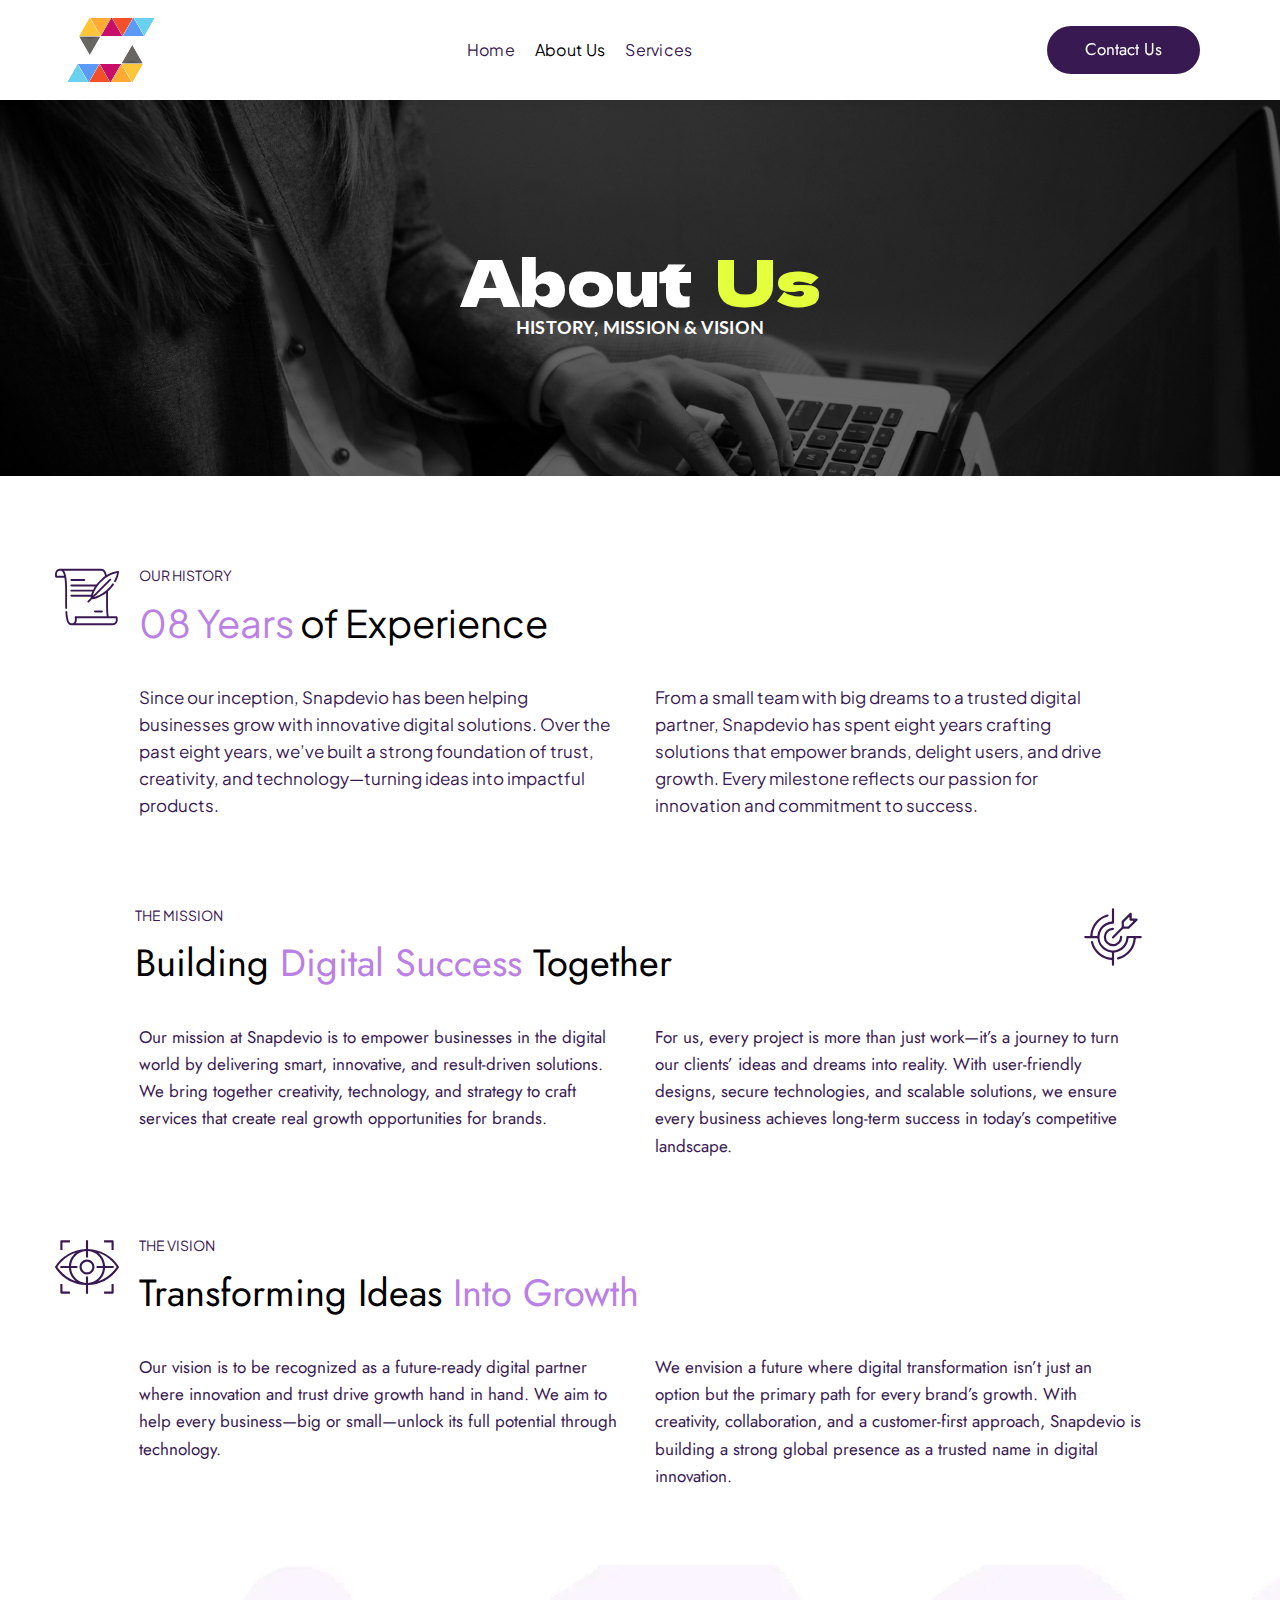
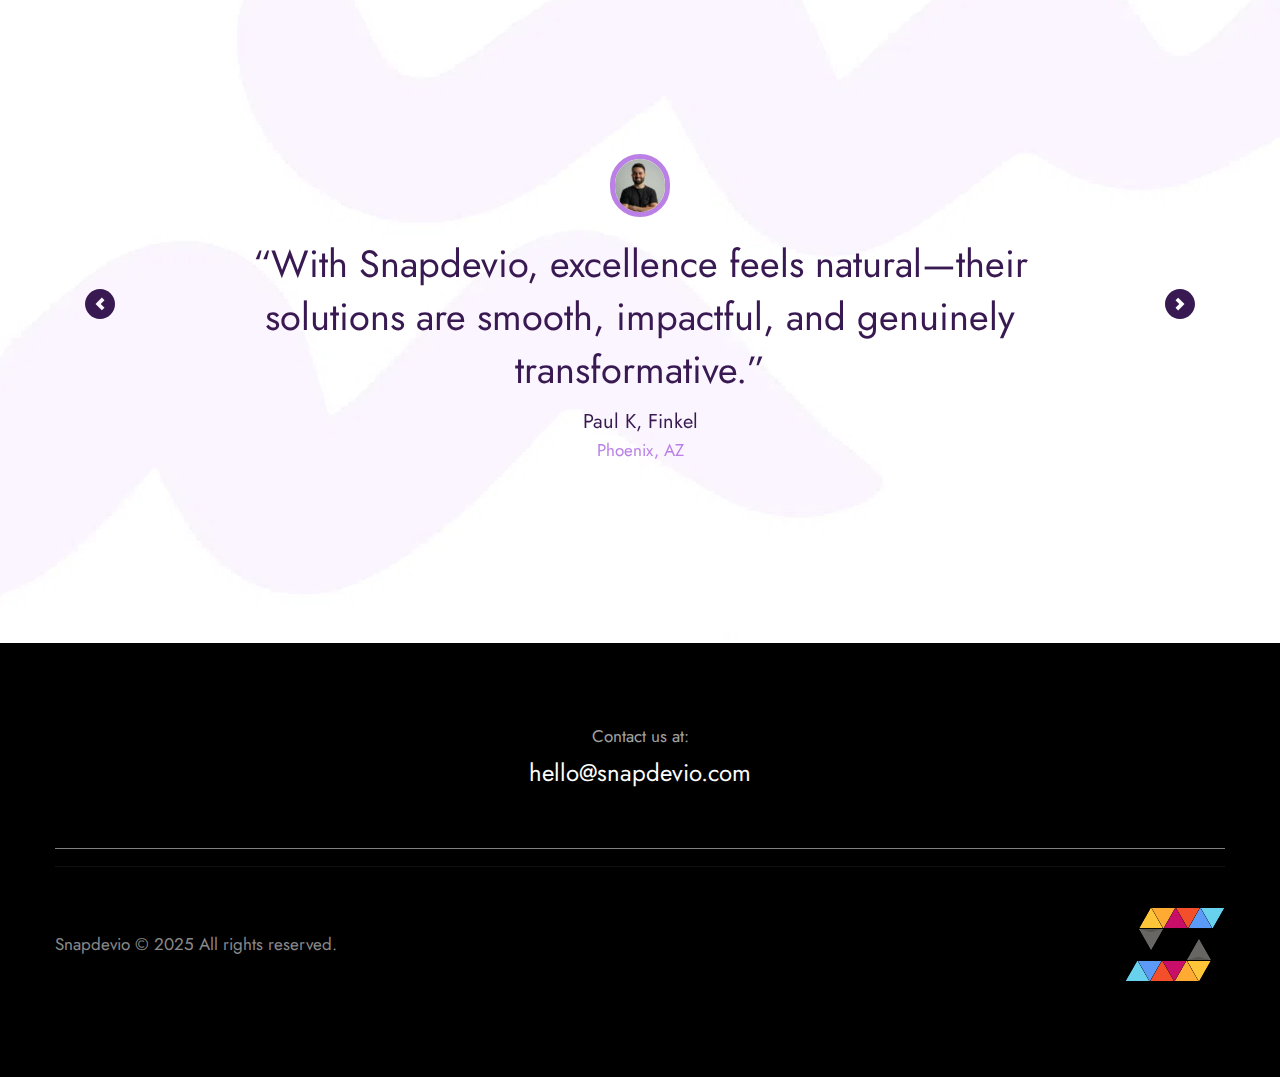
<file: about-us.html>
<!DOCTYPE html><html lang="en"><head><meta charset="utf-8" /><meta property="og:site_name" content="Snapdevio | Simple Solutions. Smart Experiences. Big Results." /><meta property="og:type" content="article" /><meta property="og:url" content="https://brizy-project-22862347.vercel.app/about-us" /><meta content="summary_large_image" name="twitter:card" />          <meta property="og:title" content="About Us" />     <meta name="twitter:title" content="About Us" />      <meta property="og:description" content="" />     <meta name="twitter:description" content="" />               <title>About Us | Snapdevio | Simple Solutions. Smart Experiences. Big Results.</title>      <meta name="description" content="Our story began with a simple but powerful idea: to empower businesses and individuals through innovative digital solutions. At SnapDevio, we combine creativity, technology, and passion to help our clients think bigger, do better, and achieve more. From our humble beginnings, we’ve grown into a trusted partner for companies seeking cutting-edge web design, development, AI, and content services that truly make a difference." />            <link rel="canonical" href="https://brizy-project-22862347.vercel.app/about-us" /><link rel="icon" href="https://cloud-1de12d.becdn.net/media/iW=32%26iH=any/f22254fdee730b3d2de56b3c9e3d2d53.svg" sizes="32x32"/><link rel="icon" href="https://cloud-1de12d.becdn.net/media/iW=192%26iH=any/f22254fdee730b3d2de56b3c9e3d2d53.svg" sizes="192x192"/><link rel="apple-touch-icon-precomposed" href="https://cloud-1de12d.becdn.net/media/iW=180&iH=any/f22254fdee730b3d2de56b3c9e3d2d53.svg"/><meta name="viewport" content="width=device-width, initial-scale=1"><link class="brz-link brz-link-bunny-fonts-prefetch" rel="dns-prefetch" href="//fonts.bunny.net"><link class="brz-link brz-link-bunny-fonts-preconnect" rel="preconnect" href="https://fonts.bunny.net/" crossorigin><link class="brz-link brz-link-cdn-preconnect" rel="preconnect" href="https://cloud-1de12d.becdn.net" crossorigin><link href="https://fonts.bunny.net/css?family=Dela Gothic One:regular|Lato:100,100italic,300,300italic,regular,italic,700,700italic,900,900italic|Plus Jakarta Sans:200,300,regular,500,600,700,800,200italic,300italic,italic,500italic,600italic,700italic,800italic|Jost:100,200,300,regular,500,600,700,800,900,100italic,200italic,300italic,italic,500italic,600italic,700italic,800italic,900italic&subset=arabic,bengali,cyrillic,cyrillic-ext,devanagari,greek,greek-ext,gujarati,hebrew,khmer,korean,latin-ext,tamil,telugu,thai,vietnamese&display=swap" class="brz-link brz-link-google" type="text/css" rel="stylesheet"/><link href="assets/26c1445d7b9b3d65bd89fbafe09b7c76.css" class="brz-link brz-link-preview-lib" data-brz-group="group-1_2" rel="stylesheet"/><link href="assets/d1bb1bec520af342d62b132416a01638.css" class="brz-link brz-link-preview-lib-pro" data-brz-group="group-1_2" rel="stylesheet"/><link href="assets/2d3dfdf86473886ded0b47a8666c8546.css" class="brz-link brz-link-preview-pro" rel="stylesheet"/><style class="brz-style">.brz .brz-css-1gm69eu {border: 0px solid transparent;}
@media (min-width:991px) {.brz .brz-css-1gm69eu {max-width: calc(1 * var(--brz-section-container-max-width,1170px));}}
@media (max-width:991px) and (min-width:768px) {.brz .brz-css-1gm69eu {max-width: 100%;}}
@media (max-width:767px) {.brz .brz-css-1gm69eu {max-width: 100%;}}
.brz .brz-css-1i3icg2 {padding: 75px 0px 75px 0px;min-height: auto;margin: 0;z-index: auto;}
.brz .brz-css-1i3icg2 {display: flex;}
.brz .brz-css-1i3icg2 > .brz-bg {border-radius: 0px;}
.brz .brz-css-1i3icg2 > .brz-bg {border: 0px solid rgba(102,115,141,0);}
.brz .brz-css-1i3icg2 > .brz-bg:after {box-shadow: none;}
.brz .brz-css-1i3icg2 > .brz-bg > .brz-bg-image {-webkit-mask-image: none;mask-image: none;background-size: cover;background-repeat: no-repeat;}
.brz .brz-css-1i3icg2 > .brz-bg > .brz-bg-image {background-image: none;filter: none;display: block;}
.brz .brz-css-1i3icg2 > .brz-bg > .brz-bg-image:after {content: "";background-image: none;}
.brz .brz-css-1i3icg2 > .brz-bg > .brz-bg-color {-webkit-mask-image: none;mask-image: none;}
.brz .brz-css-1i3icg2 > .brz-bg > .brz-bg-color {background-color: rgba(0,0,0,0);background-image: none;}
.brz .brz-css-1i3icg2 > .brz-bg > .brz-bg-shape__top {background-size: 100% 100px;height: 100px;transform: scale(1.02) rotateX(0deg) rotateY(0deg);z-index: auto;}
.brz .brz-css-1i3icg2 > .brz-bg > .brz-bg-shape__top::after {background-image: none;-webkit-mask-image: none;background-size: 100% 100px;height: 100px;}
.brz .brz-css-1i3icg2 > .brz-bg > .brz-bg-shape__bottom {background-size: 100% 100px;height: 100px;transform: scale(1.02) rotateX(-180deg) rotateY(-180deg);z-index: auto;}
.brz .brz-css-1i3icg2 > .brz-bg > .brz-bg-shape__bottom::after {background-image: none;-webkit-mask-image: none;background-size: 100% 100px;height: 100px;}
.brz .brz-css-1i3icg2 .brz-container {justify-content: center;}
@media (max-width:991px) and (min-width:768px) {.brz .brz-css-1i3icg2 {padding: 25px 15px 25px 15px;}}
@media (max-width:767px) {.brz .brz-css-1i3icg2 {padding: 25px 15px 25px 15px;}}
.brz .brz-css-3fgf6r {font-size: 48px;padding: 0px;border-radius: 0;stroke-width: 1;}
.brz .brz-css-3fgf6r {color: rgba(var(--brz-global-color3),1);border: 0px solid rgba(35,157,219,0);box-shadow: none;background-color: rgba(189,225,244,0);background-image: none;}
.brz .brz-css-3fgf6r .brz-icon-svg-custom {background-color: rgba(var(--brz-global-color3),1);}
.brz .brz-css-3fgf6r, .brz .brz-css-3fgf6r .brz-icon-svg-custom {transition-duration: .5s;transition-property: color,box-shadow,background,border,border-color;}
@media (min-width:991px) {.brz .brz-css-3fgf6r:hover {color: rgba(var(--brz-global-color3),.8);}
	.brz .brz-css-3fgf6r:hover .brz-icon-svg-custom {background-color: rgba(var(--brz-global-color3),.8);}}
.brz .brz-css-1381ser {flex-direction: row;}
.brz .brz-css-1381ser .brz-icon__container {margin-inline-start: auto;margin-inline-end: 20px;align-items: flex-start;}
.brz .brz-css-1izxdrb {padding: 0;margin: 10px 0px 10px 0px;justify-content: center;position: relative;}
.brz .brz-css-1izxdrb .brz-wrapper-transform {transform: none;}
@media (min-width:991px) {.brz .brz-css-1izxdrb {display: flex;z-index: auto;position: relative;}}
@media (max-width:991px) and (min-width:768px) {.brz .brz-css-1izxdrb {display: flex;z-index: auto;position: relative;}}
@media (max-width:767px) {.brz .brz-css-1izxdrb {display: flex;z-index: auto;position: relative;}}
.brz .brz-css-1vxbtu8 {border: 0px solid transparent;}
@media (min-width:991px) {.brz .brz-css-1vxbtu8 {max-width: calc(1 * var(--brz-section-container-max-width,1170px));}}
@media (max-width:991px) and (min-width:768px) {.brz .brz-css-1vxbtu8 {max-width: 100%;}}
@media (max-width:767px) {.brz .brz-css-1vxbtu8 {max-width: 100%;}}
.brz .brz-css-ityi7a {padding: 75px 0px 75px 0px;}
.brz .brz-css-ityi7a > .brz-bg {border-radius: 0px;mix-blend-mode: normal;}
.brz .brz-css-ityi7a > .brz-bg {border: 0px solid rgba(102,115,141,0);}
.brz .brz-css-ityi7a > .brz-bg > .brz-bg-image {background-size: cover;background-repeat: no-repeat;-webkit-mask-image: none;mask-image: none;}
.brz .brz-css-ityi7a > .brz-bg > .brz-bg-image {background-image: none;filter: none;display: block;}
.brz .brz-css-ityi7a > .brz-bg > .brz-bg-image:after {content: "";background-image: none;}
.brz .brz-css-ityi7a > .brz-bg > .brz-bg-color {-webkit-mask-image: none;mask-image: none;}
.brz .brz-css-ityi7a > .brz-bg > .brz-bg-color {background-color: rgba(0,0,0,0);background-image: none;}
.brz .brz-css-ityi7a > .brz-bg > .brz-bg-map {display: none;}
.brz .brz-css-ityi7a > .brz-bg > .brz-bg-map {filter: none;}
.brz .brz-css-ityi7a > .brz-bg > .brz-bg-video {display: none;}
.brz .brz-css-ityi7a > .brz-bg > .brz-bg-video {filter: none;}
.brz .brz-css-ityi7a > .brz-bg > .brz-bg-shape__top {background-size: 100% 100px;height: 100px;transform: scale(1.02) rotateX(0deg) rotateY(0deg);z-index: auto;}
.brz .brz-css-ityi7a > .brz-bg > .brz-bg-shape__top::after {background-image: none;-webkit-mask-image: none;background-size: 100% 100px;height: 100px;}
.brz .brz-css-ityi7a > .brz-bg > .brz-bg-shape__bottom {background-size: 100% 100px;height: 100px;transform: scale(1.02) rotateX(-180deg) rotateY(-180deg);z-index: auto;}
.brz .brz-css-ityi7a > .brz-bg > .brz-bg-shape__bottom::after {background-image: none;-webkit-mask-image: none;background-size: 100% 100px;height: 100px;}
.brz .brz-css-ityi7a > .brz-bg > .brz-bg-slideshow  .brz-bg-slideshow-item {display: none;background-position: 50% 50%;}
.brz .brz-css-ityi7a > .brz-bg > .brz-bg-slideshow  .brz-bg-slideshow-item {filter: none;}
.brz .brz-css-ityi7a > .brz-bg, .brz .brz-css-ityi7a > .brz-bg > .brz-bg-image, .brz .brz-css-ityi7a > .brz-bg > .brz-bg-map, .brz .brz-css-ityi7a > .brz-bg > .brz-bg-color, .brz .brz-css-ityi7a > .brz-bg > .brz-bg-video {transition-duration: .5s;transition-property: filter,box-shadow,background,border-radius,border-color;}
@media (min-width:991px) {.brz .brz-css-ityi7a > .brz-bg > .brz-bg-image {background-attachment: scroll;}}
@media (max-width:991px) and (min-width:768px) {.brz .brz-css-ityi7a {padding: 50px 15px 50px 15px;}}
@media (max-width:767px) {.brz .brz-css-ityi7a {padding: 25px 15px 25px 15px;}}
.brz .brz-css-1i4wnv4 {z-index: auto;margin: 0;}
.brz .brz-css-1i4wnv4.brz-section .brz-section__content {min-height: auto;display: flex;}
.brz .brz-css-1i4wnv4 .brz-container {justify-content: center;}
.brz .brz-css-1i4wnv4 > .slick-slider > .brz-slick-slider__dots {color: rgba(0,0,0,1);}
.brz .brz-css-1i4wnv4 > .slick-slider > .brz-slick-slider__arrow {color: rgba(0,0,0,.7);}
.brz .brz-css-1i4wnv4 > .slick-slider > .brz-slick-slider__dots > .brz-slick-slider__pause {color: rgba(0,0,0,1);}
@media (min-width:991px) {.brz .brz-css-1i4wnv4 {display: block;}}
@media (max-width:991px) and (min-width:768px) {.brz .brz-css-1i4wnv4 {display: block;}}
@media (max-width:767px) {.brz .brz-css-1i4wnv4 {display: block;}}
.brz .brz-css-cve62g {padding-top: 72.0435%;}
.brz .brz-css-cve62g > .brz-img {position: absolute;width: 100%;}
@media (max-width:991px) and (min-width:768px) {.brz .brz-css-cve62g {padding-top: 71.9541%;}}
@media (max-width:767px) {.brz .brz-css-cve62g {padding-top: 70.518%;}}
.brz .brz-css-1r470hg.brz-hover-animation__container {max-width: 100%;}
@media (max-width:991px) and (min-width:768px) {.brz .brz-css-1r470hg.brz-hover-animation__container {max-width: 56%;}}
@media (max-width:767px) {.brz .brz-css-1r470hg.brz-hover-animation__container {max-width: 22%;}}
.brz .brz-css-2lw02b {margin: 0;z-index: auto;align-items: flex-start;}
.brz .brz-css-2lw02b > .brz-bg {border-radius: 0px;max-width: 100%;mix-blend-mode: normal;}
.brz .brz-css-2lw02b > .brz-bg {border: 0px solid rgba(102,115,141,0);box-shadow: none;}
.brz .brz-css-2lw02b > .brz-bg > .brz-bg-image {background-size: cover;background-repeat: no-repeat;-webkit-mask-image: none;mask-image: none;}
.brz .brz-css-2lw02b > .brz-bg > .brz-bg-image {background-image: none;filter: none;display: block;}
.brz .brz-css-2lw02b > .brz-bg > .brz-bg-image:after {content: "";background-image: none;}
.brz .brz-css-2lw02b > .brz-bg > .brz-bg-color {-webkit-mask-image: none;mask-image: none;}
.brz .brz-css-2lw02b > .brz-bg > .brz-bg-color {background-color: rgba(0,0,0,0);background-image: none;}
.brz .brz-css-2lw02b > .brz-bg > .brz-bg-map {display: none;}
.brz .brz-css-2lw02b > .brz-bg > .brz-bg-map {filter: none;}
.brz .brz-css-2lw02b > .brz-bg > .brz-bg-video {display: none;}
.brz .brz-css-2lw02b > .brz-bg > .brz-bg-video {filter: none;}
.brz .brz-css-2lw02b > .brz-row {border: 0px solid transparent;}
.brz .brz-css-2lw02b > .brz-row, .brz .brz-css-2lw02b > .brz-bg > .brz-bg-video, .brz .brz-css-2lw02b > .brz-bg, .brz .brz-css-2lw02b > .brz-bg > .brz-bg-image, .brz .brz-css-2lw02b > .brz-bg > .brz-bg-color {transition-duration: .5s;transition-property: filter,box-shadow,background,border-radius,border-color;}
@media (min-width:991px) {.brz .brz-css-2lw02b {min-height: auto;display: flex;}}
@media (max-width:991px) and (min-width:768px) {.brz .brz-css-2lw02b > .brz-row {flex-direction: row;flex-wrap: wrap;justify-content: flex-start;}}
@media (max-width:991px) and (min-width:768px) {.brz .brz-css-2lw02b {min-height: auto;display: flex;}}
@media (max-width:767px) {.brz .brz-css-2lw02b > .brz-row {flex-direction: row;flex-wrap: wrap;justify-content: flex-start;}}
@media (max-width:767px) {.brz .brz-css-2lw02b {min-height: auto;display: flex;}}
.brz .brz-css-70hhlj {border: 0px solid transparent;}
@media (min-width:991px) {.brz .brz-css-70hhlj {max-width: calc(1 * var(--brz-section-container-max-width,1170px));}}
@media (max-width:991px) and (min-width:768px) {.brz .brz-css-70hhlj {max-width: 100%;}}
@media (max-width:767px) {.brz .brz-css-70hhlj {max-width: 100%;}}
.brz .brz-css-j5vizg {margin: 0;z-index: auto;align-items: flex-start;}
.brz .brz-css-j5vizg > .brz-bg {border-radius: 0px;max-width: 100%;mix-blend-mode: normal;}
.brz .brz-css-j5vizg > .brz-bg {border: 0px solid rgba(102,115,141,0);box-shadow: none;}
.brz .brz-css-j5vizg > .brz-bg > .brz-bg-image {background-size: cover;background-repeat: no-repeat;-webkit-mask-image: none;mask-image: none;}
.brz .brz-css-j5vizg > .brz-bg > .brz-bg-image {background-image: none;filter: none;display: block;}
.brz .brz-css-j5vizg > .brz-bg > .brz-bg-image:after {content: "";background-image: none;}
.brz .brz-css-j5vizg > .brz-bg > .brz-bg-color {-webkit-mask-image: none;mask-image: none;}
.brz .brz-css-j5vizg > .brz-bg > .brz-bg-color {background-color: rgba(0,0,0,0);background-image: none;}
.brz .brz-css-j5vizg > .brz-bg > .brz-bg-map {display: none;}
.brz .brz-css-j5vizg > .brz-bg > .brz-bg-map {filter: none;}
.brz .brz-css-j5vizg > .brz-bg > .brz-bg-video {display: none;}
.brz .brz-css-j5vizg > .brz-bg > .brz-bg-video {filter: none;}
.brz .brz-css-j5vizg > .brz-row {border: 0px solid transparent;}
.brz .brz-css-j5vizg > .brz-row, .brz .brz-css-j5vizg > .brz-bg > .brz-bg-video, .brz .brz-css-j5vizg > .brz-bg, .brz .brz-css-j5vizg > .brz-bg > .brz-bg-image, .brz .brz-css-j5vizg > .brz-bg > .brz-bg-color {transition-duration: .5s;transition-property: filter,box-shadow,background,border-radius,border-color;}
@media (min-width:991px) {.brz .brz-css-j5vizg {min-height: auto;display: flex;}}
@media (max-width:991px) and (min-width:768px) {.brz .brz-css-j5vizg > .brz-row {flex-direction: row;flex-wrap: wrap;justify-content: flex-start;}}
@media (max-width:991px) and (min-width:768px) {.brz .brz-css-j5vizg {min-height: auto;display: flex;}}
@media (max-width:767px) {.brz .brz-css-j5vizg > .brz-row {flex-direction: row;flex-wrap: wrap;justify-content: flex-start;}}
@media (max-width:767px) {.brz .brz-css-j5vizg {min-height: auto;display: flex;}}
.brz .brz-css-1gpvr0j {padding: 10px;max-width: 100%;}
@media (max-width:991px) and (min-width:768px) {.brz .brz-css-1gpvr0j {padding: 0;}}
@media (max-width:767px) {.brz .brz-css-1gpvr0j {padding: 0;}}
.brz .brz-css-1o8m2jw {z-index: auto;flex: 1 1 50%;max-width: 50%;justify-content: flex-start;}
.brz .brz-css-1o8m2jw .brz-columns__scroll-effect {justify-content: flex-start;}
.brz .brz-css-1o8m2jw > .brz-bg {margin: 0;mix-blend-mode: normal;border-radius: 0px;}
.brz .brz-css-1o8m2jw > .brz-bg {border: 0px solid rgba(102,115,141,0);box-shadow: none;}
.brz .brz-css-1o8m2jw > .brz-bg > .brz-bg-image {background-size: cover;background-repeat: no-repeat;-webkit-mask-image: none;mask-image: none;}
.brz .brz-css-1o8m2jw > .brz-bg > .brz-bg-image {background-image: none;filter: none;display: block;}
.brz .brz-css-1o8m2jw > .brz-bg > .brz-bg-image:after {content: "";background-image: none;}
.brz .brz-css-1o8m2jw > .brz-bg > .brz-bg-color {-webkit-mask-image: none;mask-image: none;}
.brz .brz-css-1o8m2jw > .brz-bg > .brz-bg-color {background-color: rgba(0,0,0,0);background-image: none;}
.brz .brz-css-1o8m2jw > .brz-bg > .brz-bg-map {display: none;}
.brz .brz-css-1o8m2jw > .brz-bg > .brz-bg-map {filter: none;}
.brz .brz-css-1o8m2jw > .brz-bg > .brz-bg-video {display: none;}
.brz .brz-css-1o8m2jw > .brz-bg > .brz-bg-video {filter: none;}
.brz .brz-css-1o8m2jw > .brz-bg, .brz .brz-css-1o8m2jw > .brz-bg > .brz-bg-image, .brz .brz-css-1o8m2jw > .brz-bg > .brz-bg-color {transition-duration: .5s;transition-property: filter,box-shadow,background,border-radius,border-color;}
@media (max-width:767px) {.brz .brz-css-1o8m2jw {flex: 1 1 100%;max-width: 100%;}
	.brz .brz-css-1o8m2jw > .brz-bg {margin: 10px 0px 10px 0px;}}
.brz .brz-css-11a9xkh {padding-top: 106.2957%;}
.brz .brz-css-11a9xkh > .brz-img {position: absolute;width: 100%;}
@media (max-width:991px) and (min-width:768px) {.brz .brz-css-11a9xkh {padding-top: 106.292%;}}
@media (max-width:767px) {.brz .brz-css-11a9xkh {padding-top: 106.2903%;}}
.brz .brz-css-r0ssq9 {padding: 0;margin: 10px 0px 10px 0px;justify-content: center;position: relative;}
.brz .brz-css-r0ssq9 .brz-wrapper-transform {transform: none;}
@media (min-width:991px) {.brz .brz-css-r0ssq9 {display: flex;z-index: auto;position: relative;}}
@media (max-width:991px) and (min-width:768px) {.brz .brz-css-r0ssq9 {display: flex;z-index: auto;position: relative;}}
@media (max-width:767px) {.brz .brz-css-r0ssq9 {display: flex;z-index: auto;position: relative;}}
.brz .brz-css-bjyj3l {width: 100%;mix-blend-mode: normal;}
.brz-css-12zv6ad .brz-line-container:after {display: none;}
.brz-css-12zv6ad .brz-hr, .brz-css-12zv6ad .brz-line-container:before, .brz-css-12zv6ad .brz-line-container:after {border-top-style: solid;border-top-width: 2px;border-top-color: rgba(var(--brz-global-color7),.75);}
.brz-css-12zv6ad.brz-line-text .brz-line-content {font-family: "Lato",sans-serif;font-size: 20px;font-weight: 400;line-height: 1;letter-spacing: 0px;font-variation-settings: "wght" 400,"wdth" 100,"SOFT" 0;}
.brz-css-12zv6ad {width: 75%;}
.brz-css-12zv6ad .brz-hr {border-radius: 0px;}
.brz-css-12zv6ad .brz-line-container:before {border-radius: 0px;}
.brz-css-12zv6ad .brz-line-container:after {border-radius: 0px;}
.brz-css-12zv6ad .brz-line-icon-wrapper {border-radius: 0px;}
.brz-css-12zv6ad .brz-line-icon-wrapper, .brz-css-12zv6ad .brz-hr, .brz-css-12zv6ad .brz-line-container:before, .brz-css-12zv6ad .brz-line-container:after, .brz-css-12zv6ad .brz-line-content {transition-duration: .5s;transition-property: filter,box-shadow,background,border-radius,border-color;}
.brz .brz-css-ye6kq3:not(.brz-image--hovered) {max-width: 17%;}
.brz .brz-css-ye6kq3 {height: auto;border-radius: 0px;mix-blend-mode: normal;}
.brz .brz-css-ye6kq3 {box-shadow: none;border: 0px solid rgba(102,115,141,0);}
.brz .brz-css-ye6kq3 .brz-picture:after {border-radius: 0px;}
.brz .brz-css-ye6kq3 .brz-picture:after {box-shadow: none;background-color: rgba(255,255,255,0);background-image: none;}
.brz .brz-css-ye6kq3 .brz-picture {-webkit-mask-image: none;mask-image: none;}
.brz .brz-css-ye6kq3 .brz-picture {filter: none;}
.brz .brz-css-ye6kq3, .brz .brz-css-ye6kq3 .brz-picture:after, .brz .brz-css-ye6kq3 .brz-picture, .brz .brz-css-ye6kq3.brz-image--withHover img.brz-img, .brz .brz-css-ye6kq3.brz-image--withHover img.dynamic-image, .brz .brz-css-ye6kq3.brz-image--withHover .brz-img__hover {transition-duration: .5s;transition-property: filter,box-shadow,background,border-radius,border-color;}
@media (max-width:991px) and (min-width:768px) {.brz .brz-css-ye6kq3:not(.brz-image--hovered) {max-width: 47%;}}
@media (max-width:767px) {.brz .brz-css-ye6kq3:not(.brz-image--hovered) {max-width: 24%;}}
.brz .brz-css-1u02kf0 {width: 100%;mix-blend-mode: normal;}
.brz .brz-css-rbbgq1 {z-index: auto;margin: 0;border: 0px solid transparent;padding: 5px 15px 5px 15px;min-height: 100%;transition-duration: .5s;transition-property: filter,box-shadow,background,border-radius,border-color;}
@media (min-width:991px) {.brz .brz-css-rbbgq1 {display: flex;}}
@media (max-width:991px) and (min-width:768px) {.brz .brz-css-rbbgq1 {display: flex;}}
@media (max-width:767px) {.brz .brz-css-rbbgq1 {margin: 10px 0px 10px 0px;padding: 0;}}
@media (max-width:767px) {.brz .brz-css-rbbgq1 {display: flex;}}
.brz .brz-css-vwvz6d {padding: 10px;max-width: 100%;}
@media (max-width:991px) and (min-width:768px) {.brz .brz-css-vwvz6d {padding: 0;}}
@media (max-width:767px) {.brz .brz-css-vwvz6d {padding: 0;}}
.brz .brz-css-1bpqez7 {width: 60.2px;height: 90.3px;margin-inline-start: 0px;margin-top: -8.64px;}
@media (max-width:991px) and (min-width:768px) {.brz .brz-css-1bpqez7 {width: 44.66px;height: 66.99px;margin-top: -6.41px;}}
@media (max-width:767px) {.brz .brz-css-1bpqez7 {width: 93px;height: 139.5px;margin-top: -13.35px;}}
.brz .brz-css-15m2fw6:not(.brz-image--hovered) {max-width: 7%;}
.brz .brz-css-15m2fw6 {height: auto;border-radius: 0px;mix-blend-mode: normal;}
.brz .brz-css-15m2fw6 {box-shadow: none;border: 0px solid rgba(102,115,141,0);}
.brz .brz-css-15m2fw6 .brz-picture:after {border-radius: 0px;}
.brz .brz-css-15m2fw6 .brz-picture:after {box-shadow: none;background-color: rgba(255,255,255,0);background-image: none;}
.brz .brz-css-15m2fw6 .brz-picture {-webkit-mask-image: none;mask-image: none;}
.brz .brz-css-15m2fw6 .brz-picture {filter: none;}
.brz .brz-css-15m2fw6, .brz .brz-css-15m2fw6 .brz-picture:after, .brz .brz-css-15m2fw6 .brz-picture, .brz .brz-css-15m2fw6.brz-image--withHover img.brz-img, .brz .brz-css-15m2fw6.brz-image--withHover img.dynamic-image, .brz .brz-css-15m2fw6.brz-image--withHover .brz-img__hover {transition-duration: .5s;transition-property: filter,box-shadow,background,border-radius,border-color;}
@media (max-width:767px) {.brz .brz-css-15m2fw6:not(.brz-image--hovered) {max-width: 30%;}}
.brz .brz-css-14or8r5 {z-index: auto;margin: 0;border: 0px solid transparent;padding: 5px 15px 5px 15px;min-height: 100%;transition-duration: .5s;transition-property: filter,box-shadow,background,border-radius,border-color;}
@media (min-width:991px) {.brz .brz-css-14or8r5 {display: flex;}}
@media (max-width:991px) and (min-width:768px) {.brz .brz-css-14or8r5 {display: flex;}}
@media (max-width:767px) {.brz .brz-css-14or8r5 {margin: 10px 0px 10px 0px;padding: 0;}}
@media (max-width:767px) {.brz .brz-css-14or8r5 {display: flex;}}
.brz .brz-css-1ewmi36 {z-index: auto;flex: 1 1 50%;max-width: 50%;justify-content: flex-start;}
.brz .brz-css-1ewmi36 .brz-columns__scroll-effect {justify-content: flex-start;}
.brz .brz-css-1ewmi36 > .brz-bg {margin: 0;mix-blend-mode: normal;border-radius: 0px;}
.brz .brz-css-1ewmi36 > .brz-bg {border: 0px solid rgba(102,115,141,0);box-shadow: none;}
.brz .brz-css-1ewmi36 > .brz-bg > .brz-bg-image {background-size: cover;background-repeat: no-repeat;-webkit-mask-image: none;mask-image: none;}
.brz .brz-css-1ewmi36 > .brz-bg > .brz-bg-image {background-image: none;filter: none;display: block;}
.brz .brz-css-1ewmi36 > .brz-bg > .brz-bg-image:after {content: "";background-image: none;}
.brz .brz-css-1ewmi36 > .brz-bg > .brz-bg-color {-webkit-mask-image: none;mask-image: none;}
.brz .brz-css-1ewmi36 > .brz-bg > .brz-bg-color {background-color: rgba(0,0,0,0);background-image: none;}
.brz .brz-css-1ewmi36 > .brz-bg > .brz-bg-map {display: none;}
.brz .brz-css-1ewmi36 > .brz-bg > .brz-bg-map {filter: none;}
.brz .brz-css-1ewmi36 > .brz-bg > .brz-bg-video {display: none;}
.brz .brz-css-1ewmi36 > .brz-bg > .brz-bg-video {filter: none;}
.brz .brz-css-1ewmi36 > .brz-bg, .brz .brz-css-1ewmi36 > .brz-bg > .brz-bg-image, .brz .brz-css-1ewmi36 > .brz-bg > .brz-bg-color {transition-duration: .5s;transition-property: filter,box-shadow,background,border-radius,border-color;}
@media (max-width:767px) {.brz .brz-css-1ewmi36 {flex: 1 1 100%;max-width: 100%;}
	.brz .brz-css-1ewmi36 > .brz-bg {margin: 10px 0px 10px 0px;}}
.brz .brz-css-yp0btz .brz-carousel__slider {padding-right: 70px;padding-left: 70px;}
.brz .brz-css-yp0btz .brz-carousel__slider .slick-list {padding-top: 10px;padding-bottom: 30px;margin-left: 0px;margin-right: 0px;}
.brz .brz-css-yp0btz .brz-carousel__slider .slick-list .slick-track .slick-slide {padding-left: calc(0px / 2);padding-right: calc(0px / 2);}
.brz .brz-css-yp0btz .brz-carousel__slider .brz-slick-slider__dots {color: rgba(0,0,0,1);}
.brz .brz-css-yp0btz .brz-carousel__slider .brz-slick-slider__pause {color: rgba(0,0,0,1);}
.brz .brz-css-yp0btz .brz-carousel__slider .brz-slick-slider__arrow {color: rgba(0,0,0,1);}
.brz .brz-css-yp0btz .brz-carousel__slider .brz-slick-slider__arrow-prev {left: 30px;}
.brz .brz-css-yp0btz .brz-carousel__slider .brz-slick-slider__arrow-next {right: 30px;}
@media (max-width:991px) and (min-width:768px) {.brz .brz-css-yp0btz .brz-carousel__slider {padding-right: 0px;padding-left: 0px;}}
@media (max-width:767px) {.brz .brz-css-yp0btz .brz-carousel__slider {padding-right: 0px;padding-left: 0px;}}
.brz .brz-css-10kov0q {padding: 0;margin: 10px 0px 10px 0px;justify-content: center;position: relative;}
.brz .brz-css-10kov0q .brz-wrapper-transform {transform: none;}
@media (min-width:991px) {.brz .brz-css-10kov0q {display: flex;z-index: auto;position: relative;}}
@media (max-width:991px) and (min-width:768px) {.brz .brz-css-10kov0q {display: flex;z-index: auto;position: relative;}}
@media (max-width:767px) {.brz .brz-css-10kov0q {display: flex;z-index: auto;position: relative;}}
.brz .brz-css-18qxx31 {border: 0px solid transparent;}
@media (min-width:991px) {.brz .brz-css-18qxx31 {max-width: calc(1 * var(--brz-section-container-max-width,1170px));}}
@media (max-width:991px) and (min-width:768px) {.brz .brz-css-18qxx31 {max-width: 100%;}}
@media (max-width:767px) {.brz .brz-css-18qxx31 {max-width: 100%;}}
.brz .brz-css-7ng5s9 {padding: 75px 0px 75px 0px;}
.brz .brz-css-7ng5s9 > .brz-bg {border-radius: 0px;mix-blend-mode: normal;}
.brz .brz-css-7ng5s9 > .brz-bg {border: 0px solid rgba(102,115,141,0);}
.brz .brz-css-7ng5s9 > .brz-bg > .brz-bg-image {background-size: cover;background-repeat: no-repeat;-webkit-mask-image: none;mask-image: none;}
.brz .brz-css-7ng5s9 > .brz-bg > .brz-bg-image {background-image: none;filter: none;display: block;}
.brz .brz-css-7ng5s9 > .brz-bg > .brz-bg-image:after {content: "";background-image: none;}
.brz .brz-css-7ng5s9 > .brz-bg > .brz-bg-color {-webkit-mask-image: none;mask-image: none;}
.brz .brz-css-7ng5s9 > .brz-bg > .brz-bg-color {background-color: rgba(0,0,0,0);background-image: none;}
.brz .brz-css-7ng5s9 > .brz-bg > .brz-bg-map {display: none;}
.brz .brz-css-7ng5s9 > .brz-bg > .brz-bg-map {filter: none;}
.brz .brz-css-7ng5s9 > .brz-bg > .brz-bg-video {display: none;}
.brz .brz-css-7ng5s9 > .brz-bg > .brz-bg-video {filter: none;}
.brz .brz-css-7ng5s9 > .brz-bg > .brz-bg-shape__top {background-size: 100% 100px;height: 100px;transform: scale(1.02) rotateX(0deg) rotateY(0deg);z-index: auto;}
.brz .brz-css-7ng5s9 > .brz-bg > .brz-bg-shape__top::after {background-image: none;-webkit-mask-image: none;background-size: 100% 100px;height: 100px;}
.brz .brz-css-7ng5s9 > .brz-bg > .brz-bg-shape__bottom {background-size: 100% 100px;height: 100px;transform: scale(1.02) rotateX(-180deg) rotateY(-180deg);z-index: auto;}
.brz .brz-css-7ng5s9 > .brz-bg > .brz-bg-shape__bottom::after {background-image: none;-webkit-mask-image: none;background-size: 100% 100px;height: 100px;}
.brz .brz-css-7ng5s9 > .brz-bg > .brz-bg-slideshow  .brz-bg-slideshow-item {display: none;background-position: 50% 50%;}
.brz .brz-css-7ng5s9 > .brz-bg > .brz-bg-slideshow  .brz-bg-slideshow-item {filter: none;}
.brz .brz-css-7ng5s9 > .brz-bg, .brz .brz-css-7ng5s9 > .brz-bg > .brz-bg-image, .brz .brz-css-7ng5s9 > .brz-bg > .brz-bg-map, .brz .brz-css-7ng5s9 > .brz-bg > .brz-bg-color, .brz .brz-css-7ng5s9 > .brz-bg > .brz-bg-video {transition-duration: .5s;transition-property: filter,box-shadow,background,border-radius,border-color;}
@media (min-width:991px) {.brz .brz-css-7ng5s9 > .brz-bg > .brz-bg-image {background-attachment: scroll;}}
@media (max-width:991px) and (min-width:768px) {.brz .brz-css-7ng5s9 {padding: 50px 15px 50px 15px;}}
@media (max-width:767px) {.brz .brz-css-7ng5s9 {padding: 25px 15px 25px 15px;}}
.brz .brz-css-w7lfbx {z-index: auto;margin: 0;}
.brz .brz-css-w7lfbx.brz-section .brz-section__content {min-height: auto;display: flex;}
.brz .brz-css-w7lfbx .brz-container {justify-content: center;}
.brz .brz-css-w7lfbx > .slick-slider > .brz-slick-slider__dots {color: rgba(0,0,0,1);}
.brz .brz-css-w7lfbx > .slick-slider > .brz-slick-slider__arrow {color: rgba(0,0,0,.7);}
.brz .brz-css-w7lfbx > .slick-slider > .brz-slick-slider__dots > .brz-slick-slider__pause {color: rgba(0,0,0,1);}
@media (min-width:991px) {.brz .brz-css-w7lfbx {display: block;}}
@media (max-width:991px) and (min-width:768px) {.brz .brz-css-w7lfbx {display: block;}}
@media (max-width:767px) {.brz .brz-css-w7lfbx {display: block;}}
.brz .brz-css-x56pkm {width: 100%;mix-blend-mode: normal;}
.brz .brz-css-1wgwixf {z-index: auto;flex: 1 1 50%;max-width: 50%;justify-content: flex-start;}
.brz .brz-css-1wgwixf .brz-columns__scroll-effect {justify-content: flex-start;}
.brz .brz-css-1wgwixf > .brz-bg {margin: 0;mix-blend-mode: normal;border-radius: 0px;}
.brz .brz-css-1wgwixf > .brz-bg {border: 0px solid rgba(102,115,141,0);box-shadow: none;}
.brz .brz-css-1wgwixf > .brz-bg > .brz-bg-image {background-size: cover;background-repeat: no-repeat;-webkit-mask-image: none;mask-image: none;}
.brz .brz-css-1wgwixf > .brz-bg > .brz-bg-image {background-image: none;filter: none;display: block;}
.brz .brz-css-1wgwixf > .brz-bg > .brz-bg-image:after {content: "";background-image: none;}
.brz .brz-css-1wgwixf > .brz-bg > .brz-bg-color {-webkit-mask-image: none;mask-image: none;}
.brz .brz-css-1wgwixf > .brz-bg > .brz-bg-color {background-color: rgba(0,0,0,0);background-image: none;}
.brz .brz-css-1wgwixf > .brz-bg > .brz-bg-map {display: none;}
.brz .brz-css-1wgwixf > .brz-bg > .brz-bg-map {filter: none;}
.brz .brz-css-1wgwixf > .brz-bg > .brz-bg-video {display: none;}
.brz .brz-css-1wgwixf > .brz-bg > .brz-bg-video {filter: none;}
.brz .brz-css-1wgwixf > .brz-bg, .brz .brz-css-1wgwixf > .brz-bg > .brz-bg-image, .brz .brz-css-1wgwixf > .brz-bg > .brz-bg-color {transition-duration: .5s;transition-property: filter,box-shadow,background,border-radius,border-color;}
@media (max-width:767px) {.brz .brz-css-1wgwixf {flex: 1 1 100%;max-width: 100%;}
	.brz .brz-css-1wgwixf > .brz-bg {margin: 10px 0px 10px 0px;}}
.brz .brz-css-10j8ecb:not(.brz-image--hovered) {max-width: 8%;}
.brz .brz-css-10j8ecb {height: auto;border-radius: 0px;mix-blend-mode: normal;}
.brz .brz-css-10j8ecb {box-shadow: none;border: 0px solid rgba(102,115,141,0);}
.brz .brz-css-10j8ecb .brz-picture:after {border-radius: 0px;}
.brz .brz-css-10j8ecb .brz-picture:after {box-shadow: none;background-color: rgba(255,255,255,0);background-image: none;}
.brz .brz-css-10j8ecb .brz-picture {-webkit-mask-image: none;mask-image: none;}
.brz .brz-css-10j8ecb .brz-picture {filter: none;}
.brz .brz-css-10j8ecb, .brz .brz-css-10j8ecb .brz-picture:after, .brz .brz-css-10j8ecb .brz-picture, .brz .brz-css-10j8ecb.brz-image--withHover img.brz-img, .brz .brz-css-10j8ecb.brz-image--withHover img.dynamic-image, .brz .brz-css-10j8ecb.brz-image--withHover .brz-img__hover {transition-duration: .5s;transition-property: filter,box-shadow,background,border-radius,border-color;}
@media (max-width:767px) {.brz .brz-css-10j8ecb:not(.brz-image--hovered) {max-width: 30%;}}
.brz .brz-css-11kduuz.brz-hover-animation__container {max-width: 8%;}
@media (max-width:767px) {.brz .brz-css-11kduuz.brz-hover-animation__container {max-width: 30%;}}
.brz .brz-css-yxmpf3 {padding-top: 98.6628%;}
.brz .brz-css-yxmpf3 > .brz-img {position: absolute;width: 100%;}
@media (max-width:991px) and (min-width:768px) {.brz .brz-css-yxmpf3 {padding-top: 98.6677%;}}
@media (max-width:767px) {.brz .brz-css-yxmpf3 {padding-top: 98.6667%;}}
.brz .brz-css-skiqdn {width: 169.02px;height: 112.68px;margin-inline-start: -56.87px;margin-top: -19.02px;}
@media (max-width:991px) and (min-width:768px) {.brz .brz-css-skiqdn {width: 125.4px;height: 83.6px;margin-inline-start: -42.2px;margin-top: -14.11px;}}
@media (max-width:767px) {.brz .brz-css-skiqdn {width: 228.48px;height: 152.32px;margin-inline-start: -76.88px;margin-top: -25.71px;}}
.brz .brz-css-5288ub:not(.brz-image--hovered) {max-width: 8%;}
.brz .brz-css-5288ub {height: auto;border-radius: 0px;mix-blend-mode: normal;}
.brz .brz-css-5288ub {box-shadow: none;border: 0px solid rgba(102,115,141,0);}
.brz .brz-css-5288ub .brz-picture:after {border-radius: 0px;}
.brz .brz-css-5288ub .brz-picture:after {box-shadow: none;background-color: rgba(255,255,255,0);background-image: none;}
.brz .brz-css-5288ub .brz-picture {-webkit-mask-image: none;mask-image: none;}
.brz .brz-css-5288ub .brz-picture {filter: none;}
.brz .brz-css-5288ub, .brz .brz-css-5288ub .brz-picture:after, .brz .brz-css-5288ub .brz-picture, .brz .brz-css-5288ub.brz-image--withHover img.brz-img, .brz .brz-css-5288ub.brz-image--withHover img.dynamic-image, .brz .brz-css-5288ub.brz-image--withHover .brz-img__hover {transition-duration: .5s;transition-property: filter,box-shadow,background,border-radius,border-color;}
@media (max-width:767px) {.brz .brz-css-5288ub:not(.brz-image--hovered) {max-width: 30%;}}
.brz .brz-css-12t14cd.brz-hover-animation__container {max-width: 8%;}
@media (max-width:767px) {.brz .brz-css-12t14cd.brz-hover-animation__container {max-width: 30%;}}
.brz .brz-css-1k2h56j {padding-top: 99.9855%;}
.brz .brz-css-1k2h56j > .brz-img {position: absolute;width: 100%;}
@media (max-width:991px) and (min-width:768px) {.brz .brz-css-1k2h56j {padding-top: 99.9804%;}}
@media (max-width:767px) {.brz .brz-css-1k2h56j {padding-top: 99.9785%;}}
.brz .brz-css-69te8w {width: 103.2px;height: 68.79px;margin-inline-start: -21.33px;margin-top: 0px;}
@media (max-width:991px) and (min-width:768px) {.brz .brz-css-69te8w {width: 76.56px;height: 51.03px;margin-inline-start: -15.82px;}}
@media (max-width:767px) {.brz .brz-css-69te8w {width: 139.49px;height: 92.98px;margin-inline-start: -28.82px;}}
.brz .brz-css-1yz1hmn {padding-top: 74.86%;}
.brz .brz-css-1yz1hmn > .brz-img {position: absolute;width: 100%;}
.brz .brz-css-154rjtf.brz-hover-animation__container {max-width: 17%;}
@media (max-width:991px) and (min-width:768px) {.brz .brz-css-154rjtf.brz-hover-animation__container {max-width: 47%;}}
@media (max-width:767px) {.brz .brz-css-154rjtf.brz-hover-animation__container {max-width: 24%;}}
.brz .brz-css-18psjep {z-index: auto;margin: 0;border: 0px solid transparent;padding: 5px 15px 5px 15px;min-height: 100%;transition-duration: .5s;transition-property: filter,box-shadow,background,border-radius,border-color;}
@media (min-width:991px) {.brz .brz-css-18psjep {display: flex;}}
@media (max-width:991px) and (min-width:768px) {.brz .brz-css-18psjep {display: flex;}}
@media (max-width:767px) {.brz .brz-css-18psjep {margin: 10px 0px 10px 0px;padding: 0;}}
@media (max-width:767px) {.brz .brz-css-18psjep {display: flex;}}
.brz .brz-css-vvxlu7:not(.brz-image--hovered) {max-width: 100%;}
.brz .brz-css-vvxlu7 {height: auto;border-radius: 0px;mix-blend-mode: normal;}
.brz .brz-css-vvxlu7 {box-shadow: none;border: 0px solid rgba(102,115,141,0);}
.brz .brz-css-vvxlu7 .brz-picture:after {border-radius: 0px;}
.brz .brz-css-vvxlu7 .brz-picture:after {box-shadow: none;background-color: rgba(255,255,255,0);background-image: none;}
.brz .brz-css-vvxlu7 .brz-picture {-webkit-mask-image: none;mask-image: none;}
.brz .brz-css-vvxlu7 .brz-picture {filter: none;}
.brz .brz-css-vvxlu7, .brz .brz-css-vvxlu7 .brz-picture:after, .brz .brz-css-vvxlu7 .brz-picture, .brz .brz-css-vvxlu7.brz-image--withHover img.brz-img, .brz .brz-css-vvxlu7.brz-image--withHover img.dynamic-image, .brz .brz-css-vvxlu7.brz-image--withHover .brz-img__hover {transition-duration: .5s;transition-property: filter,box-shadow,background,border-radius,border-color;}
@media (max-width:991px) and (min-width:768px) {.brz .brz-css-vvxlu7:not(.brz-image--hovered) {max-width: 56%;}}
@media (max-width:767px) {.brz .brz-css-vvxlu7:not(.brz-image--hovered) {max-width: 22%;}}
.brz .brz-css-69q02r {font-size: 48px;padding: 0px;border-radius: 0;stroke-width: 1;}
.brz .brz-css-69q02r {color: rgba(var(--brz-global-color3),1);border: 0px solid rgba(35,157,219,0);box-shadow: none;background-color: rgba(189,225,244,0);background-image: none;}
.brz .brz-css-69q02r .brz-icon-svg-custom {background-color: rgba(var(--brz-global-color3),1);}
.brz .brz-css-69q02r, .brz .brz-css-69q02r .brz-icon-svg-custom {transition-duration: .5s;transition-property: color,box-shadow,background,border,border-color;}
@media (min-width:991px) {.brz .brz-css-69q02r:hover {color: rgba(var(--brz-global-color3),.8);}
	.brz .brz-css-69q02r:hover .brz-icon-svg-custom {background-color: rgba(var(--brz-global-color3),.8);}}
.brz .brz-css-1wkunat {margin: 0;z-index: auto;align-items: flex-start;}
.brz .brz-css-1wkunat > .brz-bg {border-radius: 0px;max-width: 100%;mix-blend-mode: normal;}
.brz .brz-css-1wkunat > .brz-bg {border: 0px solid rgba(102,115,141,0);box-shadow: none;}
.brz .brz-css-1wkunat > .brz-bg > .brz-bg-image {background-size: cover;background-repeat: no-repeat;-webkit-mask-image: none;mask-image: none;}
.brz .brz-css-1wkunat > .brz-bg > .brz-bg-image {background-image: none;filter: none;display: block;}
.brz .brz-css-1wkunat > .brz-bg > .brz-bg-image:after {content: "";background-image: none;}
.brz .brz-css-1wkunat > .brz-bg > .brz-bg-color {-webkit-mask-image: none;mask-image: none;}
.brz .brz-css-1wkunat > .brz-bg > .brz-bg-color {background-color: rgba(0,0,0,0);background-image: none;}
.brz .brz-css-1wkunat > .brz-bg > .brz-bg-map {display: none;}
.brz .brz-css-1wkunat > .brz-bg > .brz-bg-map {filter: none;}
.brz .brz-css-1wkunat > .brz-bg > .brz-bg-video {display: none;}
.brz .brz-css-1wkunat > .brz-bg > .brz-bg-video {filter: none;}
.brz .brz-css-1wkunat > .brz-row {border: 0px solid transparent;}
.brz .brz-css-1wkunat > .brz-row, .brz .brz-css-1wkunat > .brz-bg > .brz-bg-video, .brz .brz-css-1wkunat > .brz-bg, .brz .brz-css-1wkunat > .brz-bg > .brz-bg-image, .brz .brz-css-1wkunat > .brz-bg > .brz-bg-color {transition-duration: .5s;transition-property: filter,box-shadow,background,border-radius,border-color;}
@media (min-width:991px) {.brz .brz-css-1wkunat {min-height: auto;display: flex;}}
@media (max-width:991px) and (min-width:768px) {.brz .brz-css-1wkunat > .brz-row {flex-direction: row;flex-wrap: wrap;justify-content: flex-start;}}
@media (max-width:991px) and (min-width:768px) {.brz .brz-css-1wkunat {min-height: auto;display: flex;}}
@media (max-width:767px) {.brz .brz-css-1wkunat > .brz-row {flex-direction: row;flex-wrap: wrap;justify-content: flex-start;}}
@media (max-width:767px) {.brz .brz-css-1wkunat {min-height: auto;display: flex;}}
.brz .brz-css-g9pyix {border: 0px solid transparent;}
@media (min-width:991px) {.brz .brz-css-g9pyix {max-width: calc(1 * var(--brz-section-container-max-width,1170px));}}
@media (max-width:991px) and (min-width:768px) {.brz .brz-css-g9pyix {max-width: 100%;}}
@media (max-width:767px) {.brz .brz-css-g9pyix {max-width: 100%;}}
.brz .brz-css-1ashzcb {height: 50px;}
.brz .brz-css-u12cpp {z-index: auto;margin: 0;border: 0px solid transparent;padding: 5px 15px 5px 15px;min-height: 100%;transition-duration: .5s;transition-property: filter,box-shadow,background,border-radius,border-color;}
@media (min-width:991px) {.brz .brz-css-u12cpp {display: flex;}}
@media (max-width:991px) and (min-width:768px) {.brz .brz-css-u12cpp {display: flex;}}
@media (max-width:767px) {.brz .brz-css-u12cpp {margin: 10px 0px 10px 0px;padding: 0;}}
@media (max-width:767px) {.brz .brz-css-u12cpp {display: flex;}}
.brz .brz-css-ns3exg {border: 0px solid transparent;}
@media (min-width:991px) {.brz .brz-css-ns3exg {max-width: calc(1 * var(--brz-section-container-max-width,1170px));}}
@media (max-width:991px) and (min-width:768px) {.brz .brz-css-ns3exg {max-width: 100%;}}
@media (max-width:767px) {.brz .brz-css-ns3exg {max-width: 100%;}}
.brz .brz-css-6uc46 {padding: 10px;max-width: 100%;}
@media (max-width:991px) and (min-width:768px) {.brz .brz-css-6uc46 {padding: 0;}}
@media (max-width:767px) {.brz .brz-css-6uc46 {padding: 0;}}
.brz .brz-css-sspfn9 {margin: 0;z-index: auto;align-items: flex-start;}
.brz .brz-css-sspfn9 > .brz-bg {border-radius: 0px;max-width: 100%;mix-blend-mode: normal;}
.brz .brz-css-sspfn9 > .brz-bg {border: 0px solid rgba(102,115,141,0);box-shadow: none;}
.brz .brz-css-sspfn9 > .brz-bg > .brz-bg-image {background-size: cover;background-repeat: no-repeat;-webkit-mask-image: none;mask-image: none;}
.brz .brz-css-sspfn9 > .brz-bg > .brz-bg-image {background-image: none;filter: none;display: block;}
.brz .brz-css-sspfn9 > .brz-bg > .brz-bg-image:after {content: "";background-image: none;}
.brz .brz-css-sspfn9 > .brz-bg > .brz-bg-color {-webkit-mask-image: none;mask-image: none;}
.brz .brz-css-sspfn9 > .brz-bg > .brz-bg-color {background-color: rgba(0,0,0,0);background-image: none;}
.brz .brz-css-sspfn9 > .brz-bg > .brz-bg-map {display: none;}
.brz .brz-css-sspfn9 > .brz-bg > .brz-bg-map {filter: none;}
.brz .brz-css-sspfn9 > .brz-bg > .brz-bg-video {display: none;}
.brz .brz-css-sspfn9 > .brz-bg > .brz-bg-video {filter: none;}
.brz .brz-css-sspfn9 > .brz-row {border: 0px solid transparent;}
.brz .brz-css-sspfn9 > .brz-row, .brz .brz-css-sspfn9 > .brz-bg > .brz-bg-video, .brz .brz-css-sspfn9 > .brz-bg, .brz .brz-css-sspfn9 > .brz-bg > .brz-bg-image, .brz .brz-css-sspfn9 > .brz-bg > .brz-bg-color {transition-duration: .5s;transition-property: filter,box-shadow,background,border-radius,border-color;}
@media (min-width:991px) {.brz .brz-css-sspfn9 {min-height: auto;display: flex;}}
@media (max-width:991px) and (min-width:768px) {.brz .brz-css-sspfn9 > .brz-row {flex-direction: row;flex-wrap: wrap;justify-content: flex-start;}}
@media (max-width:991px) and (min-width:768px) {.brz .brz-css-sspfn9 {min-height: auto;display: flex;}}
@media (max-width:767px) {.brz .brz-css-sspfn9 > .brz-row {flex-direction: row;flex-wrap: wrap;justify-content: flex-start;}}
@media (max-width:767px) {.brz .brz-css-sspfn9 {min-height: auto;display: flex;}}
.brz .brz-css-csodk9 {width: 100%;mix-blend-mode: normal;}
.brz .brz-css-1hktbvc {flex-direction: row;}
.brz .brz-css-1hktbvc .brz-icon__container {margin-inline-start: auto;margin-inline-end: 20px;align-items: flex-start;}
.brz .brz-css-1ii2m1y {z-index: auto;flex: 1 1 50%;max-width: 50%;justify-content: flex-start;}
.brz .brz-css-1ii2m1y .brz-columns__scroll-effect {justify-content: flex-start;}
.brz .brz-css-1ii2m1y > .brz-bg {margin: 0;mix-blend-mode: normal;border-radius: 0px;}
.brz .brz-css-1ii2m1y > .brz-bg {border: 0px solid rgba(102,115,141,0);box-shadow: none;}
.brz .brz-css-1ii2m1y > .brz-bg > .brz-bg-image {background-size: cover;background-repeat: no-repeat;-webkit-mask-image: none;mask-image: none;}
.brz .brz-css-1ii2m1y > .brz-bg > .brz-bg-image {background-image: none;filter: none;display: block;}
.brz .brz-css-1ii2m1y > .brz-bg > .brz-bg-image:after {content: "";background-image: none;}
.brz .brz-css-1ii2m1y > .brz-bg > .brz-bg-color {-webkit-mask-image: none;mask-image: none;}
.brz .brz-css-1ii2m1y > .brz-bg > .brz-bg-color {background-color: rgba(0,0,0,0);background-image: none;}
.brz .brz-css-1ii2m1y > .brz-bg > .brz-bg-map {display: none;}
.brz .brz-css-1ii2m1y > .brz-bg > .brz-bg-map {filter: none;}
.brz .brz-css-1ii2m1y > .brz-bg > .brz-bg-video {display: none;}
.brz .brz-css-1ii2m1y > .brz-bg > .brz-bg-video {filter: none;}
.brz .brz-css-1ii2m1y > .brz-bg, .brz .brz-css-1ii2m1y > .brz-bg > .brz-bg-image, .brz .brz-css-1ii2m1y > .brz-bg > .brz-bg-color {transition-duration: .5s;transition-property: filter,box-shadow,background,border-radius,border-color;}
@media (max-width:767px) {.brz .brz-css-1ii2m1y {flex: 1 1 100%;max-width: 100%;}
	.brz .brz-css-1ii2m1y > .brz-bg {margin: 10px 0px 10px 0px;}}
.brz .brz-css-96fow0 {padding: 0;margin: 10px 0px 10px 0px;justify-content: center;position: relative;}
.brz .brz-css-96fow0 .brz-wrapper-transform {transform: none;}
@media (min-width:991px) {.brz .brz-css-96fow0 {display: flex;z-index: auto;position: relative;}}
@media (max-width:991px) and (min-width:768px) {.brz .brz-css-96fow0 {display: flex;z-index: auto;position: relative;}}
@media (max-width:767px) {.brz .brz-css-96fow0 {display: flex;z-index: auto;position: relative;}}
.brz .brz-css-12kly8i {border: 0px solid transparent;}
@media (min-width:991px) {.brz .brz-css-12kly8i {max-width: calc(1 * var(--brz-section-container-max-width,1170px));}}
@media (max-width:991px) and (min-width:768px) {.brz .brz-css-12kly8i {max-width: 100%;}}
@media (max-width:767px) {.brz .brz-css-12kly8i {max-width: 100%;}}
.brz .brz-css-1qgfhda {padding: 75px 0px 75px 0px;}
.brz .brz-css-1qgfhda > .brz-bg {border-radius: 0px;mix-blend-mode: normal;}
.brz .brz-css-1qgfhda > .brz-bg {border: 0px solid rgba(102,115,141,0);}
.brz .brz-css-1qgfhda > .brz-bg > .brz-bg-image {background-size: cover;background-repeat: no-repeat;-webkit-mask-image: none;mask-image: none;}
.brz .brz-css-1qgfhda > .brz-bg > .brz-bg-image {background-image: none;filter: none;display: block;}
.brz .brz-css-1qgfhda > .brz-bg > .brz-bg-image:after {content: "";background-image: none;}
.brz .brz-css-1qgfhda > .brz-bg > .brz-bg-color {-webkit-mask-image: none;mask-image: none;}
.brz .brz-css-1qgfhda > .brz-bg > .brz-bg-color {background-color: rgba(0,0,0,0);background-image: none;}
.brz .brz-css-1qgfhda > .brz-bg > .brz-bg-map {display: none;}
.brz .brz-css-1qgfhda > .brz-bg > .brz-bg-map {filter: none;}
.brz .brz-css-1qgfhda > .brz-bg > .brz-bg-video {display: none;}
.brz .brz-css-1qgfhda > .brz-bg > .brz-bg-video {filter: none;}
.brz .brz-css-1qgfhda > .brz-bg > .brz-bg-shape__top {background-size: 100% 100px;height: 100px;transform: scale(1.02) rotateX(0deg) rotateY(0deg);z-index: auto;}
.brz .brz-css-1qgfhda > .brz-bg > .brz-bg-shape__top::after {background-image: none;-webkit-mask-image: none;background-size: 100% 100px;height: 100px;}
.brz .brz-css-1qgfhda > .brz-bg > .brz-bg-shape__bottom {background-size: 100% 100px;height: 100px;transform: scale(1.02) rotateX(-180deg) rotateY(-180deg);z-index: auto;}
.brz .brz-css-1qgfhda > .brz-bg > .brz-bg-shape__bottom::after {background-image: none;-webkit-mask-image: none;background-size: 100% 100px;height: 100px;}
.brz .brz-css-1qgfhda > .brz-bg > .brz-bg-slideshow  .brz-bg-slideshow-item {display: none;background-position: 50% 50%;}
.brz .brz-css-1qgfhda > .brz-bg > .brz-bg-slideshow  .brz-bg-slideshow-item {filter: none;}
.brz .brz-css-1qgfhda > .brz-bg, .brz .brz-css-1qgfhda > .brz-bg > .brz-bg-image, .brz .brz-css-1qgfhda > .brz-bg > .brz-bg-map, .brz .brz-css-1qgfhda > .brz-bg > .brz-bg-color, .brz .brz-css-1qgfhda > .brz-bg > .brz-bg-video {transition-duration: .5s;transition-property: filter,box-shadow,background,border-radius,border-color;}
@media (min-width:991px) {.brz .brz-css-1qgfhda > .brz-bg > .brz-bg-image {background-attachment: scroll;}}
@media (max-width:991px) and (min-width:768px) {.brz .brz-css-1qgfhda {padding: 50px 15px 50px 15px;}}
@media (max-width:767px) {.brz .brz-css-1qgfhda {padding: 25px 15px 25px 15px;}}
.brz .brz-css-1xj3k80 {z-index: auto;margin: 0;}
.brz .brz-css-1xj3k80.brz-section .brz-section__content {min-height: auto;display: flex;}
.brz .brz-css-1xj3k80 .brz-container {justify-content: center;}
.brz .brz-css-1xj3k80 > .slick-slider > .brz-slick-slider__dots {color: rgba(0,0,0,1);}
.brz .brz-css-1xj3k80 > .slick-slider > .brz-slick-slider__arrow {color: rgba(0,0,0,.7);}
.brz .brz-css-1xj3k80 > .slick-slider > .brz-slick-slider__dots > .brz-slick-slider__pause {color: rgba(0,0,0,1);}
@media (min-width:991px) {.brz .brz-css-1xj3k80 {display: block;}}
@media (max-width:991px) and (min-width:768px) {.brz .brz-css-1xj3k80 {display: block;}}
@media (max-width:767px) {.brz .brz-css-1xj3k80 {display: block;}}
.brz .brz-css-1kdncam {padding: 75px 0px 75px 0px;}
.brz .brz-css-1kdncam > .brz-bg {border-radius: 0px;mix-blend-mode: normal;}
.brz .brz-css-1kdncam > .brz-bg {border: 0px solid rgba(102,115,141,0);}
.brz .brz-css-1kdncam > .brz-bg > .brz-bg-image {background-size: cover;background-repeat: no-repeat;-webkit-mask-image: none;mask-image: none;}
.brz .brz-css-1kdncam > .brz-bg > .brz-bg-image {background-image: none;filter: none;display: block;}
.brz .brz-css-1kdncam > .brz-bg > .brz-bg-image:after {content: "";background-image: none;}
.brz .brz-css-1kdncam > .brz-bg > .brz-bg-color {-webkit-mask-image: none;mask-image: none;}
.brz .brz-css-1kdncam > .brz-bg > .brz-bg-color {background-color: rgba(0,0,0,0);background-image: none;}
.brz .brz-css-1kdncam > .brz-bg > .brz-bg-map {display: none;}
.brz .brz-css-1kdncam > .brz-bg > .brz-bg-map {filter: none;}
.brz .brz-css-1kdncam > .brz-bg > .brz-bg-video {display: none;}
.brz .brz-css-1kdncam > .brz-bg > .brz-bg-video {filter: none;}
.brz .brz-css-1kdncam > .brz-bg > .brz-bg-shape__top {background-size: 100% 100px;height: 100px;transform: scale(1.02) rotateX(0deg) rotateY(0deg);z-index: auto;}
.brz .brz-css-1kdncam > .brz-bg > .brz-bg-shape__top::after {background-image: none;-webkit-mask-image: none;background-size: 100% 100px;height: 100px;}
.brz .brz-css-1kdncam > .brz-bg > .brz-bg-shape__bottom {background-size: 100% 100px;height: 100px;transform: scale(1.02) rotateX(-180deg) rotateY(-180deg);z-index: auto;}
.brz .brz-css-1kdncam > .brz-bg > .brz-bg-shape__bottom::after {background-image: none;-webkit-mask-image: none;background-size: 100% 100px;height: 100px;}
.brz .brz-css-1kdncam > .brz-bg > .brz-bg-slideshow  .brz-bg-slideshow-item {display: none;background-position: 50% 50%;}
.brz .brz-css-1kdncam > .brz-bg > .brz-bg-slideshow  .brz-bg-slideshow-item {filter: none;}
.brz .brz-css-1kdncam > .brz-bg, .brz .brz-css-1kdncam > .brz-bg > .brz-bg-image, .brz .brz-css-1kdncam > .brz-bg > .brz-bg-map, .brz .brz-css-1kdncam > .brz-bg > .brz-bg-color, .brz .brz-css-1kdncam > .brz-bg > .brz-bg-video {transition-duration: .5s;transition-property: filter,box-shadow,background,border-radius,border-color;}
@media (min-width:991px) {.brz .brz-css-1kdncam > .brz-bg > .brz-bg-image {background-attachment: scroll;}}
@media (max-width:991px) and (min-width:768px) {.brz .brz-css-1kdncam {padding: 50px 15px 50px 15px;}}
@media (max-width:767px) {.brz .brz-css-1kdncam {padding: 25px 15px 25px 15px;}}
.brz .brz-css-1gnow8n {padding: 10px 0px 10px 0px;margin: 0;}
.brz .brz-css-1gnow8n > .brz-bg {border-radius: 0px;}
.brz .brz-css-1gnow8n > .brz-bg {border: 0px solid rgba(102,115,141,0);}
.brz .brz-css-1gnow8n > .brz-bg:after {box-shadow: none;}
.brz .brz-css-1gnow8n > .brz-bg > .brz-bg-image {-webkit-mask-image: none;mask-image: none;background-size: cover;background-repeat: no-repeat;}
.brz .brz-css-1gnow8n > .brz-bg > .brz-bg-image {background-image: none;filter: none;}
.brz .brz-css-1gnow8n > .brz-bg > .brz-bg-image:after {content: "";background-image: none;}
.brz .brz-css-1gnow8n > .brz-bg > .brz-bg-color {-webkit-mask-image: none;mask-image: none;}
.brz .brz-css-1gnow8n > .brz-bg > .brz-bg-color {background-color: rgba(255,255,255,1);background-image: none;}
.brz .brz-css-1gnow8n > .brz-bg > .brz-bg-shape__top {background-size: 100% 100px;height: 100px;transform: scale(1.02) rotateX(0deg) rotateY(0deg);z-index: auto;}
.brz .brz-css-1gnow8n > .brz-bg > .brz-bg-shape__top::after {background-image: none;-webkit-mask-image: none;background-size: 100% 100px;height: 100px;}
.brz .brz-css-1gnow8n > .brz-bg > .brz-bg-shape__bottom {background-size: 100% 100px;height: 100px;transform: scale(1.02) rotateX(-180deg) rotateY(-180deg);z-index: auto;}
.brz .brz-css-1gnow8n > .brz-bg > .brz-bg-shape__bottom::after {background-image: none;-webkit-mask-image: none;background-size: 100% 100px;height: 100px;}
@media (min-width:991px) {.brz .brz-css-1awww0h {display: block;}}
@media (max-width:991px) and (min-width:768px) {.brz .brz-css-1awww0h {display: block;}}
@media (max-width:767px) {.brz .brz-css-1awww0h {display: block;}}
.brz .brz-css-8hr64 {width: 100%;mix-blend-mode: normal;}
.brz .brz-css-1bybcvn {padding: 10px;max-width: 100%;}
@media (max-width:991px) and (min-width:768px) {.brz .brz-css-1bybcvn {padding: 0;}}
@media (max-width:767px) {.brz .brz-css-1bybcvn {padding: 0;}}
.brz .brz-css-iz63jw {z-index: auto;flex: 1 1 50%;max-width: 50%;justify-content: flex-start;}
.brz .brz-css-iz63jw .brz-columns__scroll-effect {justify-content: flex-start;}
.brz .brz-css-iz63jw > .brz-bg {margin: 0;mix-blend-mode: normal;border-radius: 0px;}
.brz .brz-css-iz63jw > .brz-bg {border: 0px solid rgba(102,115,141,0);box-shadow: none;}
.brz .brz-css-iz63jw > .brz-bg > .brz-bg-image {background-size: cover;background-repeat: no-repeat;-webkit-mask-image: none;mask-image: none;}
.brz .brz-css-iz63jw > .brz-bg > .brz-bg-image {background-image: none;filter: none;display: block;}
.brz .brz-css-iz63jw > .brz-bg > .brz-bg-image:after {content: "";background-image: none;}
.brz .brz-css-iz63jw > .brz-bg > .brz-bg-color {-webkit-mask-image: none;mask-image: none;}
.brz .brz-css-iz63jw > .brz-bg > .brz-bg-color {background-color: rgba(0,0,0,0);background-image: none;}
.brz .brz-css-iz63jw > .brz-bg > .brz-bg-map {display: none;}
.brz .brz-css-iz63jw > .brz-bg > .brz-bg-map {filter: none;}
.brz .brz-css-iz63jw > .brz-bg > .brz-bg-video {display: none;}
.brz .brz-css-iz63jw > .brz-bg > .brz-bg-video {filter: none;}
.brz .brz-css-iz63jw > .brz-bg, .brz .brz-css-iz63jw > .brz-bg > .brz-bg-image, .brz .brz-css-iz63jw > .brz-bg > .brz-bg-color {transition-duration: .5s;transition-property: filter,box-shadow,background,border-radius,border-color;}
@media (max-width:767px) {.brz .brz-css-iz63jw {flex: 1 1 100%;max-width: 100%;}
	.brz .brz-css-iz63jw > .brz-bg {margin: 10px 0px 10px 0px;}}
.brz .brz-css-15emklo {z-index: auto;margin: 0;border: 0px solid transparent;padding: 5px 15px 5px 15px;min-height: 100%;transition-duration: .5s;transition-property: filter,box-shadow,background,border-radius,border-color;}
@media (min-width:991px) {.brz .brz-css-15emklo {display: flex;}}
@media (max-width:991px) and (min-width:768px) {.brz .brz-css-15emklo {display: flex;}}
@media (max-width:767px) {.brz .brz-css-15emklo {margin: 10px 0px 10px 0px;padding: 0;}}
@media (max-width:767px) {.brz .brz-css-15emklo {display: flex;}}
.brz .brz-css-1jqu21z {padding: 0;margin: 10px 0px 10px 0px;justify-content: center;position: relative;}
.brz .brz-css-1jqu21z .brz-wrapper-transform {transform: none;}
@media (min-width:991px) {.brz .brz-css-1jqu21z {display: flex;z-index: auto;position: relative;}}
@media (max-width:991px) and (min-width:768px) {.brz .brz-css-1jqu21z {display: flex;z-index: auto;position: relative;}}
@media (max-width:767px) {.brz .brz-css-1jqu21z {display: flex;z-index: auto;position: relative;}}
.brz .brz-css-n6ku56 {z-index: auto;margin: 0;}
.brz .brz-css-n6ku56.brz-section .brz-section__content {min-height: auto;display: flex;}
.brz .brz-css-n6ku56 .brz-container {justify-content: center;}
.brz .brz-css-n6ku56 > .slick-slider > .brz-slick-slider__dots {color: rgba(0,0,0,1);}
.brz .brz-css-n6ku56 > .slick-slider > .brz-slick-slider__arrow {color: rgba(0,0,0,.7);}
.brz .brz-css-n6ku56 > .slick-slider > .brz-slick-slider__dots > .brz-slick-slider__pause {color: rgba(0,0,0,1);}
@media (min-width:991px) {.brz .brz-css-n6ku56 {display: block;}}
@media (max-width:991px) and (min-width:768px) {.brz .brz-css-n6ku56 {display: block;}}
@media (max-width:767px) {.brz .brz-css-n6ku56 {display: block;}}
.brz .brz-css-16q2ggv {padding: 75px 0px 75px 0px;margin: 0;}
.brz .brz-css-16q2ggv > .brz-bg {border-radius: 0px;}
.brz .brz-css-16q2ggv > .brz-bg {border: 0px solid rgba(102,115,141,0);}
.brz .brz-css-16q2ggv > .brz-bg:after {box-shadow: none;}
.brz .brz-css-16q2ggv > .brz-bg > .brz-bg-image {-webkit-mask-image: none;mask-image: none;background-size: cover;background-repeat: no-repeat;}
.brz .brz-css-16q2ggv > .brz-bg > .brz-bg-image {background-image: none;filter: none;}
.brz .brz-css-16q2ggv > .brz-bg > .brz-bg-image:after {content: "";background-image: none;}
.brz .brz-css-16q2ggv > .brz-bg > .brz-bg-color {-webkit-mask-image: none;mask-image: none;}
.brz .brz-css-16q2ggv > .brz-bg > .brz-bg-color {background-color: rgba(0,0,0,0);background-image: none;}
.brz .brz-css-16q2ggv > .brz-bg > .brz-bg-shape__top {background-size: 100% 100px;height: 100px;transform: scale(1.02) rotateX(0deg) rotateY(0deg);z-index: auto;}
.brz .brz-css-16q2ggv > .brz-bg > .brz-bg-shape__top::after {background-image: none;-webkit-mask-image: none;background-size: 100% 100px;height: 100px;}
.brz .brz-css-16q2ggv > .brz-bg > .brz-bg-shape__bottom {background-size: 100% 100px;height: 100px;transform: scale(1.02) rotateX(-180deg) rotateY(-180deg);z-index: auto;}
.brz .brz-css-16q2ggv > .brz-bg > .brz-bg-shape__bottom::after {background-image: none;-webkit-mask-image: none;background-size: 100% 100px;height: 100px;}
@media (max-width:991px) and (min-width:768px) {.brz .brz-css-16q2ggv {padding: 50px 15px 50px 15px;}}
@media (max-width:767px) {.brz .brz-css-16q2ggv {padding: 25px 15px 25px 15px;}}
.brz .brz-css-1lkpr7c {padding: 0;margin: 10px 0px 10px 0px;justify-content: center;position: relative;}
.brz .brz-css-1lkpr7c .brz-wrapper-transform {transform: none;}
@media (min-width:991px) {.brz .brz-css-1lkpr7c {display: flex;z-index: auto;position: relative;}}
@media (max-width:991px) and (min-width:768px) {.brz .brz-css-1lkpr7c {display: flex;z-index: auto;position: relative;}}
@media (max-width:767px) {.brz .brz-css-1lkpr7c {display: flex;z-index: auto;position: relative;}}
.brz .brz-css-tw2xsz.brz-btn {font-family: var(--brz-buttonfontfamily,initial);font-weight: var(--brz-buttonfontweight,initial);font-weight: var(--brz-buttonbold,initial);font-size: var(--brz-buttonfontsize,initial);line-height: var(--brz-buttonlineheight,initial);letter-spacing: var(--brz-buttonletterspacing,initial);font-variation-settings: var(--brz-buttonfontvariation,initial);font-style: var(--brz-buttonitalic,initial);text-decoration: var(--brz-buttontextdecoration,initial) !important;text-transform: var(--brz-buttontexttransform,initial) !important;border-radius: 0;flex-flow: row-reverse nowrap;padding: 14px 42px 14px 42px;padding: 14px 42px;width: auto;}
.brz .brz-css-tw2xsz.brz-btn {color: rgba(var(--brz-global-color8),1);border: 2px solid rgba(var(--brz-global-color3),1);box-shadow: none;}
.brz .brz-css-tw2xsz.brz-btn:not(.brz-btn--hover) {background-color: rgba(var(--brz-global-color3),1);background-image: none;}
.brz .brz-css-tw2xsz.brz-btn .brz-icon-svg-custom {background-color: rgba(var(--brz-global-color8),1);}
.brz .brz-css-tw2xsz.brz-btn.brz-btn-submit {color: rgba(var(--brz-global-color8),1);background-color: rgba(var(--brz-global-color3),1);background-image: none;}
.brz .brz-css-tw2xsz:after {height: unset;}
.brz .brz-css-tw2xsz .brz-btn--story-container {border: 2px solid rgba(var(--brz-global-color3),1);flex-flow: row-reverse nowrap;border-radius: 0;}
.brz .brz-css-tw2xsz .brz-btn--story-container:after {height: unset;}
.brz .brz-css-tw2xsz.brz-btn, .brz .brz-css-tw2xsz.brz-btn .brz-icon-svg-custom, .brz .brz-css-tw2xsz.brz-btn.brz-btn-submit {transition-duration: .5s;transition-property: filter,color,background,border-color,box-shadow;}
@media (min-width:991px) {.brz .brz-css-tw2xsz.brz-btn:not(.brz-btn--hover):hover {background-color: rgba(var(--brz-global-color3),.8);}
	.brz .brz-css-tw2xsz.brz-btn.brz-btn-submit:hover {background-color: rgba(var(--brz-global-color3),.8);}}
@media (max-width:991px) and (min-width:768px) {.brz .brz-css-tw2xsz.brz-btn {font-weight: var(--brz-buttontabletfontweight,initial);font-weight: var(--brz-buttontabletbold,initial);font-size: var(--brz-buttontabletfontsize,initial);line-height: var(--brz-buttontabletlineheight,initial);letter-spacing: var(--brz-buttontabletletterspacing,initial);font-variation-settings: var(--brz-buttontabletfontvariation,initial);font-style: var(--brz-buttontabletitalic,initial);text-decoration: var(--brz-buttontablettextdecoration,initial) !important;text-transform: var(--brz-buttontablettexttransform,initial) !important;padding: 11px 26px 11px 26px;padding: 11px 26px;width: auto;}}
@media (max-width:767px) {.brz .brz-css-tw2xsz.brz-btn {font-weight: var(--brz-buttonmobilefontweight,initial);font-weight: var(--brz-buttonmobilebold,initial);font-size: var(--brz-buttonmobilefontsize,initial);line-height: var(--brz-buttonmobilelineheight,initial);letter-spacing: var(--brz-buttonmobileletterspacing,initial);font-variation-settings: var(--brz-buttonmobilefontvariation,initial);font-style: var(--brz-buttonmobileitalic,initial);text-decoration: var(--brz-buttonmobiletextdecoration,initial) !important;text-transform: var(--brz-buttonmobiletexttransform,initial) !important;padding: 11px 26px 11px 26px;padding: 11px 26px;width: auto;}}
.brz .brz-css-bp26e6.brz-btn--hover:not(.brz-btn--hover-in), .brz .brz-css-bp26e6.brz-btn--hover-in:before {background-color: rgba(var(--brz-global-color3),1);background-image: none;}
.brz .brz-css-bp26e6.brz-btn--hover:not(.brz-btn--hover-in):before, .brz .brz-css-bp26e6.brz-btn--hover-in {background-color: rgba(var(--brz-global-color3),.8);background-image: none;}
.brz .brz-css-bp26e6.brz-btn--hover:not(.brz-btn--hover-in), .brz .brz-css-bp26e6.brz-btn--hover-in:before, .brz .brz-css-bp26e6.brz-btn--hover:not(.brz-btn--hover-in):before, .brz .brz-css-bp26e6.brz-btn--hover-in {transition-duration: .6s;}
@media (min-width:991px) {.brz .brz-css-bp26e6.brz-back-pulse:before {animation-duration: .6s;}}
@media (max-width:991px) and (min-width:768px) {.brz .brz-css-bp26e6.brz-back-pulse:before {animation-duration: .6s;}}
@media (max-width:767px) {.brz .brz-css-bp26e6.brz-back-pulse:before {animation-duration: .6s;}}
.brz .brz-css-1o5o1v9 {justify-content: center;padding: 0;gap: 20px 10px;}
.brz .brz-css-1mbpv5m {z-index: auto;position: relative;margin: 10px 0px 10px 0px;justify-content: center;padding: 0;gap: 20px 10px;}
@media (min-width:991px) {.brz .brz-css-1mbpv5m {position: relative;}
	.brz .brz-css-1mbpv5m {display: flex;}}
@media (max-width:991px) and (min-width:768px) {.brz .brz-css-1mbpv5m {position: relative;}
	.brz .brz-css-1mbpv5m {display: flex;}}
@media (max-width:767px) {.brz .brz-css-1mbpv5m {position: relative;}
	.brz .brz-css-1mbpv5m {display: flex;}}
.brz .brz-css-aa3y5h .brz-mm-navbar .brz-mm-close {font-size: 16px;margin: 0;padding: 10px 15px 10px 10px;}
.brz .brz-css-aa3y5h .brz-mm-navbar .brz-mm-close {color: rgba(255,255,255,1);background-color: #333;}
.brz .brz-css-aa3y5h .brz-menu__item {font-family: var(--brz-buttonfontfamily,initial);}
.brz .brz-css-aa3y5h .brz-menu__item {color: rgba(255,255,255,1);border-color: rgba(85,85,85,1);}
.brz nav.brz-mm-menu.brz-css-aa3y5h {background-color: rgba(51,51,51,.8);}
.brz .brz-css-aa3y5h.brz-mm-menu .brz-menu__item .brz-mm-listitem__text {padding: 10px 20px 10px 20px;flex-flow: row nowrap;}
.brz .brz-css-aa3y5h .brz-menu__item:hover > .brz-mm-listitem__text {color: rgba(255,255,255,1);}
.brz .brz-css-aa3y5h .brz-menu__item .brz-mm-menu__item__icon.brz-icon-svg-custom {background-color: rgba(255,255,255,1);}
.brz .brz-css-aa3y5h .brz-mm-navbar {color: rgba(255,255,255,1);}
.brz .brz-css-aa3y5h .brz-menu__item.brz-mm-listitem_opened {color: rgba(255,255,255,1);}
.brz .brz-css-aa3y5h.brz-mm-menu.brz-mm-menu_theme-dark .brz-mm-panels {background-image: none;}
.brz .brz-css-aa3y5h.brz-mm-menu.brz-mm-menu_theme-dark .brz-mm-panels, .brz .brz-css-aa3y5h .brz-mm-panels > .brz-mm-panel:before {background-image: none;background-color: rgba(51,51,51,.8);}
.brz .brz-css-aa3y5h.brz-mm-menu.brz-mm-menu_theme-dark .brz-mm-panels, .brz .brz-css-aa3y5h .brz-mm-panels > .brz-mm-panel {background-color: rgba(51,51,51,.8);}
.brz .brz-css-aa3y5h .brz-mm-panels > .brz-mm-panel {background-image: none;background-color: rgba(51,51,51,.8);}
.brz .brz-css-aa3y5h.brz-mm-menu.brz-mm-menu_theme-dark .brz-mm-navbar.brz-mm-listitem .brz-mm-listitem_opened > .brz-mm-listitem__text:after {border-color: rgba(85,85,85,1);}
.brz .brz-css-aa3y5h .brz-mm-listitem {border-color: rgba(85,85,85,1);}
.brz .brz-css-aa3y5h  .brz-menu__item.brz-menu__item--current:not(.brz-menu__item.brz-menu__item--current:active) {color: rgba(255,255,255,1);}
.brz .brz-css-aa3y5h .brz-menu__item.brz-menu__item--current:not(brz-menu__item.brz-menu__item--current:active):hover > .brz-mm-listitem__text {color: rgba(255,255,255,1);}
.brz .brz-css-aa3y5h  .brz-menu__item.brz-menu__item--current:not(brz-menu__item.brz-menu__item--current:active) > .brz-mm-listitem__text > .brz-icon-svg.brz-icon-svg-custom {background-color: rgba(255,255,255,1);}
.brz .brz-css-aa3y5h .brz-mm-listitem, .brz .brz-css-aa3y5h.brz-mm-menu.brz-mm-menu_theme-dark .brz-mm-navbar.brz-mm-listitem .brz-mm-listitem_opened > .brz-mm-listitem__text:after, .brz .brz-css-aa3y5h .brz-menu__item, .brz .brz-css-aa3y5h.brz-mm-menu.brz-mm-menu_theme-dark .brz-mm-panels, .brz .brz-css-aa3y5h .brz-mm-panels > .brz-mm-panel, .brz .brz-css-aa3y5h.brz-mm-menu.brz-mm-menu_theme-dark .brz-mm-panels, .brz .brz-css-aa3y5h .brz-mm-panels > .brz-mm-panel:before, .brz .brz-css-aa3y5h .brz-menu__item.brz-mm-listitem_opened, .brz .brz-css-aa3y5h .brz-mm-navbar, .brz nav.brz-mm-menu.brz-css-aa3y5h, .brz .brz-css-aa3y5h .brz-menu__item > .brz-mm-listitem__text, .brz .brz-css-aa3y5h .brz-menu__item .brz-mm-menu__item__icon.brz-icon-svg-custom {transition-duration: .5s;transition-property: filter,color,background,border-color,box-shadow;}
@media (min-width:991px) {.brz .brz-css-aa3y5h .brz-mm-navbar .brz-mm-close {transition-duration: .3s;}
	.brz .brz-css-aa3y5h .brz-menu__item {font-size: var(--brz-buttonfontsize,initial);font-weight: var(--brz-buttonfontweight,initial);font-weight: var(--brz-buttonbold,initial);line-height: var(--brz-buttonlineheight,initial);letter-spacing: var(--brz-buttonletterspacing,initial);font-variation-settings: var(--brz-buttonfontvariation,initial);font-style: var(--brz-buttonitalic,initial);text-decoration: var(--brz-buttontextdecoration,initial) !important;text-transform: var(--brz-buttontexttransform,initial) !important;}
	.brz .brz-css-aa3y5h .brz-menu__item .brz-a {justify-content: flex-start;text-align: start;}
	.brz .brz-css-aa3y5h .brz-mm-menu__item__icon {margin: 0 15px 0 0;font-size: 12px;}
	.brz .brz-css-aa3y5h .brz-mm-navbar {font-family: var(--brz-buttonfontfamily,initial);font-size: var(--brz-buttonfontsize,initial);font-weight: var(--brz-buttonfontweight,initial);font-weight: var(--brz-buttonbold,initial);line-height: var(--brz-buttonlineheight,initial);letter-spacing: var(--brz-buttonletterspacing,initial);font-variation-settings: var(--brz-buttonfontvariation,initial);font-style: var(--brz-buttonitalic,initial);text-decoration: var(--brz-buttontextdecoration,initial) !important;text-transform: var(--brz-buttontexttransform,initial) !important;border-color: rgba(85,85,85,1);}
	.brz .brz-css-aa3y5h.brz-mm-menu .brz-mm-listitem_vertical .brz-mm-btn_next {height: calc(var(--brz-buttonlineheight,initial) * var(--brz-buttonfontsize,initial) + 10px + 10px);padding-right: 20px;}}
@media (max-width:991px) and (min-width:768px) {.brz .brz-css-aa3y5h .brz-mm-navbar .brz-mm-close {transition-duration: .3s;}
	.brz .brz-css-aa3y5h .brz-menu__item {font-size: var(--brz-buttontabletfontsize,initial);font-weight: var(--brz-buttontabletfontweight,initial);font-weight: var(--brz-buttontabletbold,initial);line-height: var(--brz-buttontabletlineheight,initial);letter-spacing: var(--brz-buttontabletletterspacing,initial);font-variation-settings: var(--brz-buttontabletfontvariation,initial);font-style: var(--brz-buttontabletitalic,initial);text-decoration: var(--brz-buttontablettextdecoration,initial) !important;text-transform: var(--brz-buttontablettexttransform,initial) !important;}
	.brz .brz-css-aa3y5h .brz-menu__item .brz-a {justify-content: flex-start;text-align: start;}
	.brz .brz-css-aa3y5h .brz-mm-menu__item__icon {margin: 0 15px 0 0;font-size: 12px;}
	.brz .brz-css-aa3y5h .brz-mm-navbar {font-family: var(--brz-buttonfontfamily,initial);font-size: var(--brz-buttontabletfontsize,initial);font-weight: var(--brz-buttontabletfontweight,initial);font-weight: var(--brz-buttontabletbold,initial);line-height: var(--brz-buttontabletlineheight,initial);letter-spacing: var(--brz-buttontabletletterspacing,initial);font-variation-settings: var(--brz-buttontabletfontvariation,initial);font-style: var(--brz-buttontabletitalic,initial);text-decoration: var(--brz-buttontablettextdecoration,initial) !important;text-transform: var(--brz-buttontablettexttransform,initial) !important;border-color: rgba(85,85,85,1);}
	.brz .brz-css-aa3y5h.brz-mm-menu .brz-mm-listitem_vertical .brz-mm-btn_next {height: calc(var(--brz-buttontabletlineheight,initial) * var(--brz-buttontabletfontsize,initial) + 10px + 10px);padding-right: 20px;}}
@media (max-width:767px) {.brz .brz-css-aa3y5h .brz-mm-navbar .brz-mm-close {transition-duration: .3s;}
	.brz .brz-css-aa3y5h .brz-menu__item {font-size: var(--brz-buttonmobilefontsize,initial);font-weight: var(--brz-buttonmobilefontweight,initial);font-weight: var(--brz-buttonmobilebold,initial);line-height: var(--brz-buttonmobilelineheight,initial);letter-spacing: var(--brz-buttonmobileletterspacing,initial);font-variation-settings: var(--brz-buttonmobilefontvariation,initial);font-style: var(--brz-buttonmobileitalic,initial);text-decoration: var(--brz-buttonmobiletextdecoration,initial) !important;text-transform: var(--brz-buttonmobiletexttransform,initial) !important;}
	.brz .brz-css-aa3y5h .brz-menu__item .brz-a {justify-content: flex-start;text-align: start;}
	.brz .brz-css-aa3y5h .brz-mm-menu__item__icon {margin: 0 15px 0 0;font-size: 12px;}
	.brz .brz-css-aa3y5h .brz-mm-navbar {font-family: var(--brz-buttonfontfamily,initial);font-size: var(--brz-buttonmobilefontsize,initial);font-weight: var(--brz-buttonmobilefontweight,initial);font-weight: var(--brz-buttonmobilebold,initial);line-height: var(--brz-buttonmobilelineheight,initial);letter-spacing: var(--brz-buttonmobileletterspacing,initial);font-variation-settings: var(--brz-buttonmobilefontvariation,initial);font-style: var(--brz-buttonmobileitalic,initial);text-decoration: var(--brz-buttonmobiletextdecoration,initial) !important;text-transform: var(--brz-buttonmobiletexttransform,initial) !important;border-color: rgba(85,85,85,1);}
	.brz .brz-css-aa3y5h.brz-mm-menu .brz-mm-listitem_vertical .brz-mm-btn_next {height: calc(var(--brz-buttonmobilelineheight,initial) * var(--brz-buttonmobilefontsize,initial) + 10px + 10px);padding-right: 20px;}}
.brz .brz-css-1d22wm1 .brz-menu__ul {font-family: var(--brz-buttonfontfamily,initial);display: flex;flex-wrap: wrap;justify-content: inherit;align-items: center;max-width: none;margin: 0px -5px 0px -5px;}
.brz .brz-css-1d22wm1 .brz-menu__ul {color: rgba(0,0,0,1);}
.brz .brz-css-1d22wm1 .brz-menu__ul > .brz-menu__item > .brz-a {flex-flow: row nowrap;padding: 0px 5px 0px 5px;}
.brz .brz-css-1d22wm1 .brz-menu__ul > .brz-menu__item > .brz-a {color: rgba(0,0,0,1);background-color: rgba(255,255,255,0);}
.brz .brz-css-1d22wm1 .brz-menu__ul > .brz-menu__item.brz-menu__item--opened > .brz-a {color: rgba(0,0,0,1);background-color: rgba(255,255,255,0);}
.brz .brz-css-1d22wm1 .brz-menu__ul > .brz-menu__item.brz-menu__item--opened {color: rgba(0,0,0,1);background-color: transparent;border: 0px solid rgba(85,85,85,1);}
.brz .brz-css-1d22wm1 .brz-menu__ul > .brz-menu__item.brz-menu__item--current:not(.brz-menu__item.brz-menu__item--current:active) {color: rgba(0,0,0,1);background-color: rgba(255,255,255,0);border: 0px solid rgba(85,85,85,1);}
.brz .brz-css-1d22wm1 .brz-menu__ul > .brz-menu__item.brz-menu__item--current > .brz-a:not(.brz-a:active) {color: rgba(0,0,0,1);background-color: rgba(255,255,255,0);}
.brz .brz-css-1d22wm1 .brz-menu__ul > .brz-menu__item > .brz-a > .brz-icon-svg {margin: 0;margin-inline-end: 15px;}
.brz .brz-css-1d22wm1 .brz-menu__ul > .brz-menu__item > .brz-a > .brz-icon-svg.brz-icon-svg-custom {background-color: rgba(0,0,0,1);}
.brz .brz-css-1d22wm1 .brz-menu__ul > .brz-menu__item.brz-menu__item--current > .brz-a:not(.brz-a:active) > .brz-icon-svg.brz-icon-svg-custom {background-color: rgba(0,0,0,1);}
.brz .brz-css-1d22wm1 .brz-menu__ul > .brz-menu__item.brz-menu__item--current:not(.brz-menu__item.brz-menu__item--current:active) > .brz-icon-svg.brz-icon-svg-custom {background-color: rgba(0,0,0,1);}
.brz .brz-css-1d22wm1 .brz-menu__ul > .brz-menu__item {border-radius: 0px;}
.brz .brz-css-1d22wm1 .brz-menu__ul > .brz-menu__item {color: rgba(0,0,0,1);background-color: transparent;border: 0px solid rgba(85,85,85,1);}
.brz .brz-css-1d22wm1 .brz-menu__ul > .brz-menu__item > a {border-radius: 0px;}
.brz .brz-css-1d22wm1 .brz-menu__sub-menu {font-family: var(--brz-buttonfontfamily,initial);border-radius: 0px;}
.brz .brz-css-1d22wm1 .brz-menu__sub-menu {color: rgba(255,255,255,1);background-color: rgba(51,51,51,1);box-shadow: none;}
.brz .brz-css-1d22wm1 .brz-menu__sub-menu .brz-menu__item > .brz-a {flex-flow: row nowrap;}
.brz .brz-css-1d22wm1 .brz-menu__sub-menu .brz-a:hover {color: rgba(255,255,255,1);}
.brz .brz-css-1d22wm1 .brz-menu__sub-menu .brz-a > .brz-icon-svg {margin: 0;margin-inline-end: 15px;font-size: 12px;}
.brz .brz-css-1d22wm1 .brz-menu__sub-menu > .brz-menu__item.brz-menu__item--current > .brz-a {color: rgba(255,255,255,1);}
.brz .brz-css-1d22wm1 .brz-menu__sub-menu > .brz-menu__item.brz-menu__item--current {background-color: rgba(51,51,51,1);}
.brz .brz-css-1d22wm1 .brz-menu__sub-menu > .brz-menu__item.brz-menu__item--current:hover {background-color: rgba(51,51,51,1);}
.brz .brz-css-1d22wm1 .brz-menu__item--current .brz-menu__sub-menu {box-shadow: none;}
.brz .brz-css-1d22wm1 .brz-menu__sub-menu > .brz-menu__item > .brz-a > .brz-icon-svg.brz-icon-svg-custom {background-color: rgba(255,255,255,1);}
.brz .brz-css-1d22wm1 .brz-menu__sub-menu > .brz-menu__item:not(.brz-menu__item.brz-menu__item--current) > .brz-a > .brz-icon-svg.brz-icon-svg-custom {background-color: rgba(255,255,255,1);}
.brz .brz-css-1d22wm1 .brz-menu__sub-menu > .brz-menu__item.brz-menu__item--current > .brz-a > .brz-icon-svg.brz-icon-svg-custom {background-color: rgba(255,255,255,1);}
.brz .brz-css-1d22wm1 .brz-menu__item-dropdown .brz-menu__item {background-color: rgba(51,51,51,1);color: rgba(255,255,255,1);}
.brz .brz-css-1d22wm1 .brz-menu__sub-menu .brz-menu__item-dropdown .brz-a:hover:after {border-color: rgba(255,255,255,1);}
.brz .brz-css-1d22wm1 .brz-menu__sub-menu > .brz-menu__item {border-bottom: 1px solid rgba(85,85,85,1);}
.brz .brz-css-1d22wm1 .brz-menu__item-dropdown .brz-menu__item, .brz .brz-css-1d22wm1 .brz-menu__sub-menu .brz-menu__item-dropdown .brz-a:after, .brz .brz-css-1d22wm1 .brz-menu__sub-menu > .brz-menu__item.brz-menu__item--current > .brz-a > .brz-icon-svg.brz-icon-svg-custom, .brz .brz-css-1d22wm1 .brz-menu__sub-menu > .brz-menu__item:not(.brz-menu__item.brz-menu__item--current) > .brz-a > .brz-icon-svg.brz-icon-svg-custom, .brz .brz-css-1d22wm1 .brz-menu__sub-menu > .brz-menu__item > .brz-a > .brz-icon-svg.brz-icon-svg-custom, .brz .brz-css-1d22wm1 .brz-menu__item--current .brz-menu__sub-menu, .brz .brz-css-1d22wm1 .brz-menu__sub-menu > .brz-menu__item.brz-menu__item--current, .brz .brz-css-1d22wm1 .brz-menu__ul, .brz .brz-css-1d22wm1 .brz-menu__ul > .brz-menu__item > .brz-a, .brz .brz-css-1d22wm1 .brz-menu__ul > .brz-menu__item.brz-menu__item--opened > .brz-a, .brz .brz-css-1d22wm1 .brz-menu__ul > .brz-menu__item.brz-menu__item--opened, .brz .brz-css-1d22wm1 .brz-menu__ul > .brz-menu__item.brz-menu__item--current:not(.brz-menu__item.brz-menu__item--current:active), .brz .brz-css-1d22wm1 .brz-menu__ul > .brz-menu__item.brz-menu__item--current > .brz-a:not(.brz-a:active), .brz .brz-css-1d22wm1 .brz-menu__ul > .brz-menu__item > .brz-a > .brz-icon-svg.brz-icon-svg-custom, .brz .brz-css-1d22wm1 .brz-menu__ul > .brz-menu__item.brz-menu__item--current > .brz-a:not(.brz-a:active) > .brz-icon-svg.brz-icon-svg-custom, .brz .brz-css-1d22wm1 .brz-menu__ul > .brz-menu__item.brz-menu__item--current:not(.brz-menu__item.brz-menu__item--current:active) > .brz-icon-svg.brz-icon-svg-custom, .brz .brz-css-1d22wm1 .brz-menu__ul > .brz-menu__item, .brz .brz-css-1d22wm1 .brz-menu__sub-menu, .brz .brz-css-1d22wm1:hover .brz-menu__sub-menu .brz-a, .brz .brz-css-1d22wm1 .brz-menu__sub-menu > .brz-menu__item.brz-menu__item--current > .brz-a, .brz .brz-css-1d22wm1 .brz-menu__sub-menu > .brz-menu__item.brz-menu__item--current {transition-duration: .5s;transition-property: filter,color,background,border-color,box-shadow;}
@media (min-width:991px) {.brz .brz-css-1d22wm1 .brz-menu__ul {font-size: var(--brz-buttonfontsize,initial);font-weight: var(--brz-buttonfontweight,initial);font-weight: var(--brz-buttonbold,initial);line-height: var(--brz-buttonlineheight,initial);letter-spacing: var(--brz-buttonletterspacing,initial);font-variation-settings: var(--brz-buttonfontvariation,initial);font-style: var(--brz-buttonitalic,initial);text-decoration: var(--brz-buttontextdecoration,initial) !important;text-transform: var(--brz-buttontexttransform,initial) !important;}
	.brz .brz-css-1d22wm1 .brz-menu__ul > .brz-menu__item > .brz-a > .brz-icon-svg {font-size: 12px;}
	.brz .brz-css-1d22wm1 .brz-menu__ul > .brz-menu__item {padding-top: 0px;padding-bottom: 0px;margin-right: 5px;margin-left: 5px;}
	.brz .brz-css-1d22wm1 .brz-menu__sub-menu {font-size: var(--brz-buttonfontsize,initial);font-weight: var(--brz-buttonfontweight,initial);font-weight: var(--brz-buttonbold,initial);line-height: var(--brz-buttonlineheight,initial);letter-spacing: var(--brz-buttonletterspacing,initial);font-variation-settings: var(--brz-buttonfontvariation,initial);font-style: var(--brz-buttonitalic,initial);text-decoration: var(--brz-buttontextdecoration,initial) !important;text-transform: var(--brz-buttontexttransform,initial) !important;position: absolute;top: 0;width: 305px;}
	.brz .brz-css-1d22wm1 [data-popper-placement='left-start'] {inset-inline-end: calc(100% + 5px);}
	.brz .brz-css-1d22wm1 [data-popper-placement='right-start'] {inset-inline-start: calc(100% + 5px);}
	.brz .brz-css-1d22wm1 > .brz-menu__ul > .brz-menu__item-dropdown > .brz-menu__sub-menu {top: calc(100% + 5px);width: 300px;}
	.brz .brz-css-1d22wm1 > .brz-menu__ul > .brz-menu__item-dropdown > [data-popper-placement='left-start'] {right: 0;}
	.brz .brz-css-1d22wm1 > .brz-menu__ul > .brz-menu__item-dropdown > [data-popper-placement='right-start'] {inset-inline-start: 0;}
	.brz .brz-css-1d22wm1 .brz-mega-menu__dropdown {display: none;}}
@media (max-width:991px) and (min-width:768px) {.brz .brz-css-1d22wm1 .brz-menu__ul {font-size: var(--brz-buttontabletfontsize,initial);font-weight: var(--brz-buttontabletfontweight,initial);font-weight: var(--brz-buttontabletbold,initial);line-height: var(--brz-buttontabletlineheight,initial);letter-spacing: var(--brz-buttontabletletterspacing,initial);font-variation-settings: var(--brz-buttontabletfontvariation,initial);font-style: var(--brz-buttontabletitalic,initial);text-decoration: var(--brz-buttontablettextdecoration,initial) !important;text-transform: var(--brz-buttontablettexttransform,initial) !important;}
	.brz .brz-css-1d22wm1 .brz-menu__ul > .brz-menu__item > .brz-a > .brz-icon-svg {font-size: 12px;}
	.brz .brz-css-1d22wm1 .brz-menu__ul > .brz-menu__item {padding-top: 0px;padding-bottom: 0px;margin-right: 5px;margin-left: 5px;}
	.brz .brz-css-1d22wm1 .brz-menu__sub-menu {font-size: var(--brz-buttontabletfontsize,initial);font-weight: var(--brz-buttontabletfontweight,initial);font-weight: var(--brz-buttontabletbold,initial);line-height: var(--brz-buttontabletlineheight,initial);letter-spacing: var(--brz-buttontabletletterspacing,initial);font-variation-settings: var(--brz-buttontabletfontvariation,initial);font-style: var(--brz-buttontabletitalic,initial);text-decoration: var(--brz-buttontablettextdecoration,initial) !important;text-transform: var(--brz-buttontablettexttransform,initial) !important;position: absolute;top: 0;width: 305px;}
	.brz .brz-css-1d22wm1 > .brz-menu__ul > .brz-menu__item-dropdown > .brz-menu__sub-menu {top: calc(100% + 5px);width: 300px;}
	.brz .brz-css-1d22wm1 > .brz-menu__ul > .brz-menu__item-dropdown > [data-popper-placement='left-start'] {right: 0;}
	.brz .brz-css-1d22wm1 > .brz-menu__ul > .brz-menu__item-dropdown > [data-popper-placement='right-start'] {inset-inline-start: 0;}
	.brz .brz-css-1d22wm1 .brz-menu__sub-menu .brz-menu__item-dropdown > .brz-a:after {border-right-style: solid;border-left-style: none;}
	.brz .brz-css-1d22wm1 .brz-menu__sub-menu .brz-menu__item-dropdown .brz-menu__sub-menu {position: relative;top: auto;inset-inline-start: auto;transform: translate(0,0);height: 0;overflow: hidden;}
	.brz .brz-css-1d22wm1 .brz-menu__sub-menu .brz-menu__item--opened > .brz-menu__sub-menu {height: auto;width: 100%;left: auto;right: auto;}
	.brz .brz-css-1d22wm1.brz-menu__preview .brz-menu__sub-menu .brz-menu__item > .brz-menu__sub-menu {height: auto;width: 100%;left: auto;right: auto;}
	.brz .brz-css-1d22wm1 .brz-mega-menu__dropdown {display: none;}}
@media (max-width:767px) {.brz .brz-css-1d22wm1 .brz-menu__ul {font-size: var(--brz-buttonmobilefontsize,initial);font-weight: var(--brz-buttonmobilefontweight,initial);font-weight: var(--brz-buttonmobilebold,initial);line-height: var(--brz-buttonmobilelineheight,initial);letter-spacing: var(--brz-buttonmobileletterspacing,initial);font-variation-settings: var(--brz-buttonmobilefontvariation,initial);font-style: var(--brz-buttonmobileitalic,initial);text-decoration: var(--brz-buttonmobiletextdecoration,initial) !important;text-transform: var(--brz-buttonmobiletexttransform,initial) !important;}
	.brz .brz-css-1d22wm1 .brz-menu__ul > .brz-menu__item > .brz-a > .brz-icon-svg {font-size: 12px;}
	.brz .brz-css-1d22wm1 .brz-menu__ul > .brz-menu__item {padding-top: 0px;padding-bottom: 0px;margin-right: 5px;margin-left: 5px;}
	.brz .brz-css-1d22wm1 .brz-menu__sub-menu {font-size: var(--brz-buttonmobilefontsize,initial);font-weight: var(--brz-buttonmobilefontweight,initial);font-weight: var(--brz-buttonmobilebold,initial);line-height: var(--brz-buttonmobilelineheight,initial);letter-spacing: var(--brz-buttonmobileletterspacing,initial);font-variation-settings: var(--brz-buttonmobilefontvariation,initial);font-style: var(--brz-buttonmobileitalic,initial);text-decoration: var(--brz-buttonmobiletextdecoration,initial) !important;text-transform: var(--brz-buttonmobiletexttransform,initial) !important;position: absolute;top: 0;width: 305px;}
	.brz .brz-css-1d22wm1 > .brz-menu__ul > .brz-menu__item-dropdown > .brz-menu__sub-menu {top: calc(100% + 5px);width: 300px;}
	.brz .brz-css-1d22wm1 > .brz-menu__ul > .brz-menu__item-dropdown > [data-popper-placement='left-start'] {right: 0;}
	.brz .brz-css-1d22wm1 > .brz-menu__ul > .brz-menu__item-dropdown > [data-popper-placement='right-start'] {inset-inline-start: 0;}
	.brz .brz-css-1d22wm1 .brz-menu__sub-menu .brz-menu__item-dropdown > .brz-a:after {border-right-style: solid;border-left-style: none;}
	.brz .brz-css-1d22wm1 .brz-menu__sub-menu .brz-menu__item-dropdown .brz-menu__sub-menu {position: relative;top: auto;inset-inline-start: auto;transform: translate(0,0);height: 0;overflow: hidden;}
	.brz .brz-css-1d22wm1 .brz-menu__sub-menu .brz-menu__item--opened > .brz-menu__sub-menu {height: auto;width: 100%;left: auto;right: auto;}
	.brz .brz-css-1d22wm1.brz-menu__preview .brz-menu__sub-menu .brz-menu__item > .brz-menu__sub-menu {height: auto;width: 100%;left: auto;right: auto;}
	.brz .brz-css-1d22wm1 .brz-mega-menu__dropdown {display: block;}}
.brz .brz-css-1flpfpz .brz-mm-menu__icon {transition-duration: .5s;transition-property: filter,color,background,border-color,box-shadow;}
@media (min-width:991px) {.brz .brz-css-1flpfpz .brz-mm-menu__icon {display: none;width: 18px;}
	.brz .brz-css-1flpfpz .brz-mm-menu__icon {color: rgba(51,51,51,1);}
	.brz .brz-css-1flpfpz .brz-menu {display: flex;}}
@media (max-width:991px) and (min-width:768px) {.brz .brz-css-1flpfpz .brz-mm-menu__icon {display: flex;width: 18px;}
	.brz .brz-css-1flpfpz .brz-mm-menu__icon {color: rgba(51,51,51,1);}
	.brz .brz-css-1flpfpz .brz-menu {display: none;}}
@media (max-width:767px) {.brz .brz-css-1flpfpz .brz-mm-menu__icon {display: flex;width: 18px;}
	.brz .brz-css-1flpfpz .brz-mm-menu__icon {color: rgba(51,51,51,1);}
	.brz .brz-css-1flpfpz .brz-menu {display: none;}}
.brz .brz-css-qu0rvh {padding-top: 72.0435%;}
.brz .brz-css-qu0rvh > .brz-img {position: absolute;width: 100%;}
@media (max-width:991px) and (min-width:768px) {.brz .brz-css-qu0rvh {padding-top: 54.4693%;}}
@media (max-width:767px) {.brz .brz-css-qu0rvh {padding-top: 37.4659%;}}
.brz .brz-css-lou5dy.brz-hover-animation__container {max-width: 100%;}
@media (max-width:991px) and (min-width:768px) {.brz .brz-css-lou5dy.brz-hover-animation__container {max-width: 76%;}}
@media (max-width:767px) {.brz .brz-css-lou5dy.brz-hover-animation__container {max-width: 29%;}}
.brz .brz-css-xmi4ym.brz-hover-animation__container {max-width: 7%;}
@media (max-width:767px) {.brz .brz-css-xmi4ym.brz-hover-animation__container {max-width: 30%;}}
.brz .brz-css-6sp6jm:not(.brz-image--hovered) {max-width: 100%;}
.brz .brz-css-6sp6jm {height: auto;border-radius: 0px;mix-blend-mode: normal;}
.brz .brz-css-6sp6jm {box-shadow: none;border: 0px solid rgba(102,115,141,0);}
.brz .brz-css-6sp6jm .brz-picture:after {border-radius: 0px;}
.brz .brz-css-6sp6jm .brz-picture:after {box-shadow: none;background-color: rgba(255,255,255,0);background-image: none;}
.brz .brz-css-6sp6jm .brz-picture {-webkit-mask-image: none;mask-image: none;}
.brz .brz-css-6sp6jm .brz-picture {filter: none;}
.brz .brz-css-6sp6jm, .brz .brz-css-6sp6jm .brz-picture:after, .brz .brz-css-6sp6jm .brz-picture, .brz .brz-css-6sp6jm.brz-image--withHover img.brz-img, .brz .brz-css-6sp6jm.brz-image--withHover img.dynamic-image, .brz .brz-css-6sp6jm.brz-image--withHover .brz-img__hover {transition-duration: .5s;transition-property: filter,box-shadow,background,border-radius,border-color;}
@media (max-width:991px) and (min-width:768px) {.brz .brz-css-6sp6jm:not(.brz-image--hovered) {max-width: 76%;}}
@media (max-width:767px) {.brz .brz-css-6sp6jm:not(.brz-image--hovered) {max-width: 29%;}}
.brz .brz-css-1t4w33 {flex: 1 1 100%;max-width: 100%;}
.brz .brz-css-1q2n8bv {margin: 0;}
@media (min-width:991px) {.brz .brz-css-11bwpzh {padding: 0;margin: 10px 0px 10px 0px;justify-content: center;position: relative;}
	.brz .brz-css-11bwpzh .brz-wrapper-transform {transform: none;}}
@media (min-width:991px) {.brz .brz-css-11bwpzh {display: flex;z-index: auto;position: relative;}}
@media (min-width:991px) {.brz .brz-css-19xh11k {margin: 0;z-index: auto;align-items: flex-start;}
	.brz .brz-css-19xh11k > .brz-bg {border-radius: 0px;max-width: 100%;mix-blend-mode: normal;}
	.brz .brz-css-19xh11k:hover > .brz-bg {border: 0px solid rgba(102,115,141,0);box-shadow: none;}
	.brz .brz-css-19xh11k > .brz-bg > .brz-bg-image {background-size: cover;background-repeat: no-repeat;-webkit-mask-image: none;mask-image: none;}
	.brz .brz-css-19xh11k:hover > .brz-bg > .brz-bg-image {background-image: none;filter: none;display: block;}
	.brz .brz-css-19xh11k:hover > .brz-bg > .brz-bg-image:after {content: "";background-image: none;}
	.brz .brz-css-19xh11k > .brz-bg > .brz-bg-color {-webkit-mask-image: none;mask-image: none;}
	.brz .brz-css-19xh11k:hover > .brz-bg > .brz-bg-color {background-color: rgba(0,0,0,0);background-image: none;}
	.brz .brz-css-19xh11k > .brz-bg > .brz-bg-map {display: none;}
	.brz .brz-css-19xh11k:hover > .brz-bg > .brz-bg-map {filter: none;}
	.brz .brz-css-19xh11k > .brz-bg > .brz-bg-video {display: none;}
	.brz .brz-css-19xh11k:hover > .brz-bg > .brz-bg-video {filter: none;}
	.brz .brz-css-19xh11k:hover > .brz-row {border: 0px solid transparent;}
	.brz .brz-css-19xh11k > .brz-row, .brz .brz-css-19xh11k > .brz-bg > .brz-bg-video, .brz .brz-css-19xh11k > .brz-bg, .brz .brz-css-19xh11k > .brz-bg > .brz-bg-image, .brz .brz-css-19xh11k > .brz-bg > .brz-bg-color {transition-duration: .5s;transition-property: filter,box-shadow,background,border-radius,border-color;}}
@media (min-width:991px) {.brz .brz-css-19xh11k {min-height: auto;display: flex;}}
.brz .brz-css-xaodi {margin-top: 0px !important;margin-bottom: 0px !important;text-align: center !important;font-family: "Jost",sans-serif !important;font-size: 20px;line-height: 1.6;font-weight: 500;letter-spacing: 0px;font-variation-settings: "wght" 400,"wdth" 100,"SOFT" 0;}
@media (min-width:991px) {.brz .brz-css-xaodi {margin-top: 0px !important;margin-bottom: 0px !important;text-align: center !important;font-family: "Jost",sans-serif !important;font-size: 20px;line-height: 1.6;font-weight: 500;letter-spacing: 0px;font-variation-settings: "wght" 400,"wdth" 100,"SOFT" 0;text-transform: inherit !important;}}
.brz .brz-css-nwwzyd {margin: 0px 0px 10px 0px;}
@media (min-width:991px) {.brz .brz-css-nwwzyd {padding: 0;margin: 0px 0px 10px 0px;justify-content: center;position: relative;}
	.brz .brz-css-nwwzyd .brz-wrapper-transform {transform: none;}}
@media (min-width:991px) {.brz .brz-css-nwwzyd {display: flex;z-index: auto;position: relative;}}
@media (max-width:991px) and (min-width:768px) {.brz .brz-css-nwwzyd {margin: 0;}}
@media (max-width:767px) {.brz .brz-css-nwwzyd {margin: 0;}}
@media (min-width:991px) {.brz .brz-css-1rxyg9s {width: 100%;mix-blend-mode: normal;}}
.brz .brz-css-nJDnv {margin-top: 0px !important;margin-bottom: 0px !important;text-align: center !important;font-family: var(--brz-heading6fontfamily,initial) !important;font-size: var(--brz-heading6fontsize,initial);line-height: var(--brz-heading6lineheight,initial);font-weight: var(--brz-heading6fontweight,initial);font-weight: var(--brz-heading6bold,initial);letter-spacing: var(--brz-heading6letterspacing,initial);font-variation-settings: var(--brz-heading6fontvariation,initial);font-style: var(--brz-heading6italic,initial);text-decoration: var(--brz-heading6textdecoration,initial) !important;text-transform: var(--brz-heading6texttransform,initial) !important;}
@media (min-width:991px) {.brz .brz-css-nJDnv {margin-top: 0px !important;margin-bottom: 0px !important;text-align: center !important;font-family: var(--brz-heading6fontfamily,initial) !important;font-size: var(--brz-heading6fontsize,initial);line-height: var(--brz-heading6lineheight,initial);font-weight: var(--brz-heading6fontweight,initial);font-weight: var(--brz-heading6bold,initial);letter-spacing: var(--brz-heading6letterspacing,initial);font-variation-settings: var(--brz-heading6fontvariation,initial);font-style: var(--brz-heading6italic,initial);text-decoration: var(--brz-heading6textdecoration,initial) !important;text-transform: var(--brz-heading6texttransform,initial) !important;}}
@media (max-width:991px) and (min-width:768px) {.brz .brz-css-nJDnv {font-size: var(--brz-heading6tabletfontsize,initial);line-height: var(--brz-heading6tabletlineheight,initial);font-weight: var(--brz-heading6tabletfontweight,initial);font-weight: var(--brz-heading6tabletbold,initial);letter-spacing: var(--brz-heading6tabletletterspacing,initial);font-variation-settings: var(--brz-heading6tabletfontvariation,initial);font-style: var(--brz-heading6tabletitalic,initial);text-decoration: var(--brz-heading6tablettextdecoration,initial) !important;text-transform: var(--brz-heading6tablettexttransform,initial) !important;}}
@media (max-width:767px) {.brz .brz-css-nJDnv {font-size: var(--brz-heading6mobilefontsize,initial);line-height: var(--brz-heading6mobilelineheight,initial);font-weight: var(--brz-heading6mobilefontweight,initial);font-weight: var(--brz-heading6mobilebold,initial);letter-spacing: var(--brz-heading6mobileletterspacing,initial);font-variation-settings: var(--brz-heading6mobilefontvariation,initial);font-style: var(--brz-heading6mobileitalic,initial);text-decoration: var(--brz-heading6mobiletextdecoration,initial) !important;text-transform: var(--brz-heading6mobiletexttransform,initial) !important;}}
.brz .brz-css-14iaf7n {flex: 1 1 8%;max-width: 8%;justify-content: center;}
.brz .brz-css-14iaf7n .brz-columns__scroll-effect {justify-content: center;}
@media (min-width:991px) {.brz .brz-css-14iaf7n {z-index: auto;flex: 1 1 8%;max-width: 8%;justify-content: center;}
	.brz .brz-css-14iaf7n .brz-columns__scroll-effect {justify-content: center;}
	.brz .brz-css-14iaf7n > .brz-bg {margin: 0;mix-blend-mode: normal;border-radius: 0px;}
	.brz .brz-css-14iaf7n:hover > .brz-bg {border: 0px solid rgba(102,115,141,0);box-shadow: none;}
	.brz .brz-css-14iaf7n > .brz-bg > .brz-bg-image {background-size: cover;background-repeat: no-repeat;-webkit-mask-image: none;mask-image: none;}
	.brz .brz-css-14iaf7n:hover > .brz-bg > .brz-bg-image {background-image: none;filter: none;display: block;}
	.brz .brz-css-14iaf7n:hover > .brz-bg > .brz-bg-image:after {content: "";background-image: none;}
	.brz .brz-css-14iaf7n > .brz-bg > .brz-bg-color {-webkit-mask-image: none;mask-image: none;}
	.brz .brz-css-14iaf7n:hover > .brz-bg > .brz-bg-color {background-color: rgba(0,0,0,0);background-image: none;}
	.brz .brz-css-14iaf7n > .brz-bg > .brz-bg-map {display: none;}
	.brz .brz-css-14iaf7n:hover > .brz-bg > .brz-bg-map {filter: none;}
	.brz .brz-css-14iaf7n > .brz-bg > .brz-bg-video {display: none;}
	.brz .brz-css-14iaf7n:hover > .brz-bg > .brz-bg-video {filter: none;}
	.brz .brz-css-14iaf7n > .brz-bg, .brz .brz-css-14iaf7n > .brz-bg > .brz-bg-image, .brz .brz-css-14iaf7n > .brz-bg > .brz-bg-color {transition-duration: .5s;transition-property: filter,box-shadow,background,border-radius,border-color;}}
@media (max-width:991px) and (min-width:768px) {.brz .brz-css-14iaf7n {flex: 1 1 25.8%;max-width: 25.8%;}}
@media (max-width:767px) {.brz .brz-css-14iaf7n {flex: 1 1 100%;max-width: 100%;}}
@media (min-width:991px) {.brz .brz-css-11gmxm8 {padding: 10px;max-width: 100%;}}
.brz .brz-css-wi8rh8 {padding: 0;}
@media (min-width:991px) {.brz .brz-css-wi8rh8 {z-index: auto;margin: 0;border: 0px solid transparent;padding: 0;min-height: 100%;transition-duration: .5s;transition-property: filter,box-shadow,background,border-radius,border-color;}}
@media (min-width:991px) {.brz .brz-css-wi8rh8:hover {display: flex;}}
@media (max-width:991px) and (min-width:768px) {.brz .brz-css-wi8rh8 {padding: 5px 15px 5px 15px;}}
@media (min-width:991px) {.brz .brz-css-8ppqk8:hover {border: 0px solid transparent;}}
@media (min-width:991px) {.brz .brz-css-8ppqk8 {max-width: calc(1 * var(--brz-section-container-max-width,1170px));}}
@media (min-width:991px) {.brz .brz-css-9p8i4h .brz-mm-menu__icon {transition-duration: .5s;transition-property: filter,color,background,border-color,box-shadow;}}
@media (min-width:991px) {.brz .brz-css-9p8i4h .brz-mm-menu__icon {display: none;width: 18px;}
	.brz .brz-css-9p8i4h:hover .brz-mm-menu__icon {color: rgba(51,51,51,1);}
	.brz .brz-css-9p8i4h .brz-menu {display: flex;}}
.brz .brz-css-1qp31y0 {margin: 0;}
@media (min-width:991px) {.brz .brz-css-1qp31y0 {padding: 0;margin: 0;justify-content: center;position: relative;}
	.brz .brz-css-1qp31y0 .brz-wrapper-transform {transform: none;}}
@media (min-width:991px) {.brz .brz-css-1qp31y0 {display: flex;z-index: auto;position: relative;}}
@media (max-width:991px) and (min-width:768px) {.brz .brz-css-1qp31y0 {margin: 10px 0px 10px 0px;}}
@media (max-width:767px) {.brz .brz-css-1qp31y0 {margin: 10px 0px 10px 0px;}}
@media (min-width:991px) {.brz .brz-css-grp5w0:not(.brz-image--hovered) {max-width: 100%;}
	.brz .brz-css-grp5w0 {height: auto;border-radius: 0px;mix-blend-mode: normal;}
	.brz .brz-css-grp5w0:hover {box-shadow: none;border: 0px solid rgba(102,115,141,0);}
	.brz .brz-css-grp5w0 .brz-picture:after {border-radius: 0px;}
	.brz .brz-css-grp5w0:hover .brz-picture:after {box-shadow: none;background-color: rgba(255,255,255,0);background-image: none;}
	.brz .brz-css-grp5w0 .brz-picture {-webkit-mask-image: none;mask-image: none;}
	.brz .brz-css-grp5w0:hover .brz-picture {filter: none;}
	.brz .brz-css-grp5w0, .brz .brz-css-grp5w0 .brz-picture:after, .brz .brz-css-grp5w0 .brz-picture, .brz .brz-css-grp5w0.brz-image--withHover img.brz-img, .brz .brz-css-grp5w0.brz-image--withHover img.dynamic-image, .brz .brz-css-grp5w0.brz-image--withHover .brz-img__hover {transition-duration: .5s;transition-property: filter,box-shadow,background,border-radius,border-color;}}
@media (min-width:991px) {.brz .brz-css-1i9a6ub.brz-hover-animation__container {max-width: 100%;}}
@media (min-width:991px) {.brz .brz-css-rtdhk1 {padding-top: 72.0435%;}
	.brz .brz-css-rtdhk1 > .brz-img {position: absolute;width: 100%;}}
.brz .brz-css-rtvevr {flex: 1 1 73.5%;max-width: 73.5%;justify-content: center;}
.brz .brz-css-rtvevr .brz-columns__scroll-effect {justify-content: center;}
@media (min-width:991px) {.brz .brz-css-rtvevr {z-index: auto;flex: 1 1 73.5%;max-width: 73.5%;justify-content: center;}
	.brz .brz-css-rtvevr .brz-columns__scroll-effect {justify-content: center;}
	.brz .brz-css-rtvevr > .brz-bg {margin: 0;mix-blend-mode: normal;border-radius: 0px;}
	.brz .brz-css-rtvevr:hover > .brz-bg {border: 0px solid rgba(102,115,141,0);box-shadow: none;}
	.brz .brz-css-rtvevr > .brz-bg > .brz-bg-image {background-size: cover;background-repeat: no-repeat;-webkit-mask-image: none;mask-image: none;}
	.brz .brz-css-rtvevr:hover > .brz-bg > .brz-bg-image {background-image: none;filter: none;display: block;}
	.brz .brz-css-rtvevr:hover > .brz-bg > .brz-bg-image:after {content: "";background-image: none;}
	.brz .brz-css-rtvevr > .brz-bg > .brz-bg-color {-webkit-mask-image: none;mask-image: none;}
	.brz .brz-css-rtvevr:hover > .brz-bg > .brz-bg-color {background-color: rgba(0,0,0,0);background-image: none;}
	.brz .brz-css-rtvevr > .brz-bg > .brz-bg-map {display: none;}
	.brz .brz-css-rtvevr:hover > .brz-bg > .brz-bg-map {filter: none;}
	.brz .brz-css-rtvevr > .brz-bg > .brz-bg-video {display: none;}
	.brz .brz-css-rtvevr:hover > .brz-bg > .brz-bg-video {filter: none;}
	.brz .brz-css-rtvevr > .brz-bg, .brz .brz-css-rtvevr > .brz-bg > .brz-bg-image, .brz .brz-css-rtvevr > .brz-bg > .brz-bg-color {transition-duration: .5s;transition-property: filter,box-shadow,background,border-radius,border-color;}}
@media (max-width:991px) and (min-width:768px) {.brz .brz-css-rtvevr {flex: 1 1 44.6%;max-width: 44.6%;}}
@media (max-width:767px) {.brz .brz-css-rtvevr {flex: 1 1 100%;max-width: 100%;}}
@media (max-width:767px) {.brz .brz-css-rtvevr > * {display: none;}
	.brz .brz-css-rtvevr > .brz-column__items {display: none;}}
@media (min-width:991px) {.brz .brz-css-xwvig2:hover {display: block;}}
.brz .brz-css-1ymoy4d {padding: 0px 15px 0px 15px;}
@media (min-width:991px) {.brz .brz-css-1ymoy4d {z-index: auto;margin: 0;border: 0px solid transparent;padding: 0px 15px 0px 15px;min-height: 100%;transition-duration: .5s;transition-property: filter,box-shadow,background,border-radius,border-color;}}
@media (min-width:991px) {.brz .brz-css-1ymoy4d:hover {display: flex;}}
@media (max-width:991px) and (min-width:768px) {.brz .brz-css-1ymoy4d {padding: 5px 15px 5px 15px;}}
@media (max-width:767px) {.brz .brz-css-1ymoy4d {padding: 0;}}
.brz .brz-css-s581ht .brz-menu__ul {font-family: "Plus Jakarta Sans",sans-serif;}
.brz .brz-css-s581ht .brz-menu__ul {color: rgba(var(--brz-global-color4),1);}
.brz .brz-css-s581ht .brz-menu__ul > .brz-menu__item > .brz-a {color: rgba(var(--brz-global-color4),1);}
.brz .brz-css-s581ht .brz-menu__ul > .brz-menu__item.brz-menu__item--opened > .brz-a {color: rgba(var(--brz-global-color4),1);}
.brz .brz-css-s581ht .brz-menu__ul > .brz-menu__item.brz-menu__item--opened {color: rgba(var(--brz-global-color4),1);}
.brz .brz-css-s581ht .brz-menu__ul > .brz-menu__item.brz-menu__item--current:not(.brz-menu__item.brz-menu__item--current:active) {color: rgba(var(--brz-global-color2),1);}
.brz .brz-css-s581ht .brz-menu__ul > .brz-menu__item.brz-menu__item--current > .brz-a:not(.brz-a:active) {color: rgba(var(--brz-global-color2),1);}
.brz .brz-css-s581ht .brz-menu__ul > .brz-menu__item > .brz-a > .brz-icon-svg.brz-icon-svg-custom {background-color: rgba(var(--brz-global-color4),1);}
.brz .brz-css-s581ht .brz-menu__ul > .brz-menu__item.brz-menu__item--current > .brz-a:not(.brz-a:active) > .brz-icon-svg.brz-icon-svg-custom {background-color: rgba(var(--brz-global-color2),1);}
.brz .brz-css-s581ht .brz-menu__ul > .brz-menu__item.brz-menu__item--current:not(.brz-menu__item.brz-menu__item--current:active) > .brz-icon-svg.brz-icon-svg-custom {background-color: rgba(var(--brz-global-color2),1);}
.brz .brz-css-s581ht .brz-menu__ul > .brz-menu__item {color: rgba(var(--brz-global-color4),1);}
@media (min-width:991px) {.brz .brz-css-s581ht .brz-menu__ul {font-size: 16px;font-weight: 400;font-weight: bold;line-height: 1.6;letter-spacing: .3px;font-variation-settings: "wght" 400,"wdth" 100,"SOFT" 0;text-transform: inherit !important;}}
@media (min-width:991px) {.brz .brz-css-s581ht .brz-menu__ul {font-family: "Plus Jakarta Sans",sans-serif;display: flex;flex-wrap: wrap;justify-content: inherit;align-items: center;max-width: none;margin: 0px -5px 0px -5px;}
	.brz .brz-css-s581ht:hover .brz-menu__ul {color: rgba(var(--brz-global-color6),1);}
	.brz .brz-css-s581ht .brz-menu__ul > .brz-menu__item > .brz-a {flex-flow: row nowrap;padding: 0px 5px 0px 5px;}
	.brz .brz-css-s581ht .brz-menu__ul > .brz-menu__item > .brz-a:hover {color: rgba(var(--brz-global-color6),1);background-color: rgba(255,255,255,0);}
	.brz .brz-css-s581ht .brz-menu__ul > .brz-menu__item.brz-menu__item--opened > .brz-a:hover {color: rgba(var(--brz-global-color6),1);background-color: rgba(255,255,255,0);}
	.brz .brz-css-s581ht .brz-menu__ul > .brz-menu__item.brz-menu__item--opened:hover {color: rgba(var(--brz-global-color6),1);background-color: transparent;border: 0px solid rgba(85,85,85,1);}
	.brz .brz-css-s581ht .brz-menu__ul > .brz-menu__item.brz-menu__item--current:not(.brz-menu__item.brz-menu__item--current:active):hover {color: rgba(var(--brz-global-color2),1);background-color: rgba(255,255,255,0);border: 0px solid rgba(85,85,85,1);}
	.brz .brz-css-s581ht .brz-menu__ul > .brz-menu__item.brz-menu__item--current > .brz-a:not(.brz-a:active):hover {color: rgba(var(--brz-global-color2),1);background-color: rgba(255,255,255,0);}
	.brz .brz-css-s581ht .brz-menu__ul > .brz-menu__item > .brz-a > .brz-icon-svg {margin: 0;margin-inline-end: 15px;}
	.brz .brz-css-s581ht .brz-menu__ul > .brz-menu__item > .brz-a:hover > .brz-icon-svg.brz-icon-svg-custom {background-color: rgba(var(--brz-global-color6),1);}
	.brz .brz-css-s581ht .brz-menu__ul > .brz-menu__item.brz-menu__item--current > .brz-a:not(.brz-a:active):hover > .brz-icon-svg.brz-icon-svg-custom {background-color: rgba(var(--brz-global-color2),1);}
	.brz .brz-css-s581ht .brz-menu__ul > .brz-menu__item.brz-menu__item--current:not(.brz-menu__item.brz-menu__item--current:active):hover > .brz-icon-svg.brz-icon-svg-custom {background-color: rgba(var(--brz-global-color2),1);}
	.brz .brz-css-s581ht .brz-menu__ul > .brz-menu__item {border-radius: 0px;}
	.brz .brz-css-s581ht .brz-menu__ul > .brz-menu__item:hover {color: rgba(var(--brz-global-color6),1);background-color: transparent;border: 0px solid rgba(85,85,85,1);}
	.brz .brz-css-s581ht .brz-menu__ul > .brz-menu__item > a {border-radius: 0px;}
	.brz .brz-css-s581ht .brz-menu__sub-menu {font-family: var(--brz-buttonfontfamily,initial);border-radius: 0px;}
	.brz .brz-css-s581ht .brz-menu__sub-menu:hover {color: rgba(255,255,255,1);background-color: rgba(51,51,51,1);box-shadow: none;}
	.brz .brz-css-s581ht .brz-menu__sub-menu .brz-menu__item > .brz-a {flex-flow: row nowrap;}
	.brz .brz-css-s581ht:hover .brz-menu__sub-menu .brz-a:hover {color: rgba(255,255,255,1);}
	.brz .brz-css-s581ht .brz-menu__sub-menu .brz-a > .brz-icon-svg {margin: 0;margin-inline-end: 15px;font-size: 12px;}
	.brz .brz-css-s581ht:hover .brz-menu__sub-menu > .brz-menu__item.brz-menu__item--current > .brz-a {color: rgba(255,255,255,1);}
	.brz .brz-css-s581ht:hover .brz-menu__sub-menu > .brz-menu__item.brz-menu__item--current {background-color: rgba(51,51,51,1);}
	.brz .brz-css-s581ht:hover .brz-menu__sub-menu > .brz-menu__item.brz-menu__item--current:hover {background-color: rgba(51,51,51,1);}
	.brz .brz-css-s581ht:hover .brz-menu__item--current .brz-menu__sub-menu {box-shadow: none;}
	.brz .brz-css-s581ht .brz-menu__sub-menu > .brz-menu__item > .brz-a:hover > .brz-icon-svg.brz-icon-svg-custom {background-color: rgba(255,255,255,1);}
	.brz .brz-css-s581ht .brz-menu__sub-menu > .brz-menu__item:not(.brz-menu__item.brz-menu__item--current):hover > .brz-a > .brz-icon-svg.brz-icon-svg-custom {background-color: rgba(255,255,255,1);}
	.brz .brz-css-s581ht:hover .brz-menu__sub-menu > .brz-menu__item.brz-menu__item--current > .brz-a > .brz-icon-svg.brz-icon-svg-custom {background-color: rgba(255,255,255,1);}
	.brz .brz-css-s581ht .brz-menu__item-dropdown .brz-menu__item:hover {background-color: rgba(51,51,51,1);color: rgba(255,255,255,1);}
	.brz .brz-css-s581ht .brz-menu__sub-menu .brz-menu__item-dropdown:hover .brz-a:hover:after {border-color: rgba(255,255,255,1);}
	.brz .brz-css-s581ht:hover .brz-menu__sub-menu > .brz-menu__item {border-bottom: 1px solid rgba(85,85,85,1);}
	.brz .brz-css-s581ht .brz-menu__item-dropdown .brz-menu__item, .brz .brz-css-s581ht .brz-menu__sub-menu .brz-menu__item-dropdown .brz-a:after, .brz .brz-css-s581ht .brz-menu__sub-menu > .brz-menu__item.brz-menu__item--current > .brz-a > .brz-icon-svg.brz-icon-svg-custom, .brz .brz-css-s581ht .brz-menu__sub-menu > .brz-menu__item:not(.brz-menu__item.brz-menu__item--current) > .brz-a > .brz-icon-svg.brz-icon-svg-custom, .brz .brz-css-s581ht .brz-menu__sub-menu > .brz-menu__item > .brz-a > .brz-icon-svg.brz-icon-svg-custom, .brz .brz-css-s581ht .brz-menu__item--current .brz-menu__sub-menu, .brz .brz-css-s581ht .brz-menu__sub-menu > .brz-menu__item.brz-menu__item--current, .brz .brz-css-s581ht:hover .brz-menu__ul, .brz .brz-css-s581ht .brz-menu__ul > .brz-menu__item > .brz-a, .brz .brz-css-s581ht .brz-menu__ul > .brz-menu__item.brz-menu__item--opened > .brz-a, .brz .brz-css-s581ht .brz-menu__ul > .brz-menu__item.brz-menu__item--opened, .brz .brz-css-s581ht .brz-menu__ul > .brz-menu__item.brz-menu__item--current:not(.brz-menu__item.brz-menu__item--current:active), .brz .brz-css-s581ht .brz-menu__ul > .brz-menu__item.brz-menu__item--current > .brz-a:not(.brz-a:active), .brz .brz-css-s581ht .brz-menu__ul > .brz-menu__item > .brz-a > .brz-icon-svg.brz-icon-svg-custom, .brz .brz-css-s581ht .brz-menu__ul > .brz-menu__item.brz-menu__item--current > .brz-a:not(.brz-a:active) > .brz-icon-svg.brz-icon-svg-custom, .brz .brz-css-s581ht .brz-menu__ul > .brz-menu__item.brz-menu__item--current:not(.brz-menu__item.brz-menu__item--current:active) > .brz-icon-svg.brz-icon-svg-custom, .brz .brz-css-s581ht .brz-menu__ul > .brz-menu__item, .brz .brz-css-s581ht .brz-menu__sub-menu, .brz .brz-css-s581ht:hover .brz-menu__sub-menu .brz-a, .brz .brz-css-s581ht .brz-menu__sub-menu > .brz-menu__item.brz-menu__item--current > .brz-a, .brz .brz-css-s581ht .brz-menu__sub-menu > .brz-menu__item.brz-menu__item--current {transition-duration: .5s;transition-property: filter,color,background,border-color,box-shadow;}}
@media (min-width:991px) {.brz .brz-css-s581ht .brz-menu__ul {font-size: 16px;font-weight: 400;font-weight: bold;line-height: 1.6;letter-spacing: .3px;font-variation-settings: "wght" 400,"wdth" 100,"SOFT" 0;text-transform: inherit !important;}
	.brz .brz-css-s581ht .brz-menu__ul > .brz-menu__item > .brz-a > .brz-icon-svg {font-size: 12px;}
	.brz .brz-css-s581ht .brz-menu__ul > .brz-menu__item {padding-top: 0px;padding-bottom: 0px;margin-right: 5px;margin-left: 5px;}
	.brz .brz-css-s581ht .brz-menu__sub-menu {font-size: var(--brz-buttonfontsize,initial);font-weight: var(--brz-buttonfontweight,initial);font-weight: var(--brz-buttonbold,initial);line-height: var(--brz-buttonlineheight,initial);letter-spacing: var(--brz-buttonletterspacing,initial);font-variation-settings: var(--brz-buttonfontvariation,initial);font-style: var(--brz-buttonitalic,initial);text-decoration: var(--brz-buttontextdecoration,initial) !important;text-transform: var(--brz-buttontexttransform,initial) !important;position: absolute;top: 0;width: 305px;}
	.brz .brz-css-s581ht [data-popper-placement='left-start'] {inset-inline-end: calc(100% + 5px);}
	.brz .brz-css-s581ht [data-popper-placement='right-start'] {inset-inline-start: calc(100% + 5px);}
	.brz .brz-css-s581ht > .brz-menu__ul > .brz-menu__item-dropdown > .brz-menu__sub-menu {top: calc(100% + 5px);width: 300px;}
	.brz .brz-css-s581ht > .brz-menu__ul > .brz-menu__item-dropdown > [data-popper-placement='left-start'] {right: 0;}
	.brz .brz-css-s581ht > .brz-menu__ul > .brz-menu__item-dropdown > [data-popper-placement='right-start'] {inset-inline-start: 0;}
	.brz .brz-css-s581ht .brz-mega-menu__dropdown {display: none;}}
@media (max-width:991px) and (min-width:768px) {.brz .brz-css-s581ht .brz-menu__ul {font-family: var(--brz-buttonfontfamily,initial);}}
@media (max-width:991px) and (min-width:768px) {.brz .brz-css-s581ht .brz-menu__ul {font-size: var(--brz-buttontabletfontsize,initial);font-weight: var(--brz-buttontabletfontweight,initial);font-weight: var(--brz-buttontabletbold,initial);line-height: var(--brz-buttontabletlineheight,initial);letter-spacing: var(--brz-buttontabletletterspacing,initial);font-variation-settings: var(--brz-buttontabletfontvariation,initial);font-style: var(--brz-buttontabletitalic,initial);text-decoration: var(--brz-buttontablettextdecoration,initial) !important;text-transform: var(--brz-buttontablettexttransform,initial) !important;}}
@media (max-width:767px) {.brz .brz-css-s581ht .brz-menu__ul {font-family: var(--brz-buttonfontfamily,initial);}}
@media (max-width:767px) {.brz .brz-css-s581ht .brz-menu__ul {font-size: var(--brz-buttonmobilefontsize,initial);font-weight: var(--brz-buttonmobilefontweight,initial);font-weight: var(--brz-buttonmobilebold,initial);line-height: var(--brz-buttonmobilelineheight,initial);letter-spacing: var(--brz-buttonmobileletterspacing,initial);font-variation-settings: var(--brz-buttonmobilefontvariation,initial);font-style: var(--brz-buttonmobileitalic,initial);text-decoration: var(--brz-buttonmobiletextdecoration,initial) !important;text-transform: var(--brz-buttonmobiletexttransform,initial) !important;}}
.brz .brz-css-q5avg9 {padding: 0px 0px 6px 0px;}
.brz .brz-css-q5avg9 > .brz-bg {box-shadow: 0px 5px 4px 0px rgba(0,0,0,.07);}
@media (min-width:991px) {.brz .brz-css-q5avg9 {padding: 0px 0px 6px 0px;margin: 0;}
	.brz .brz-css-q5avg9 > .brz-bg {border-radius: 0px;}
	.brz .brz-css-q5avg9:hover > .brz-bg {border: 0px solid rgba(102,115,141,0);box-shadow: 0px 5px 4px 0px rgba(0,0,0,.07);}
	.brz .brz-css-q5avg9 > .brz-bg > .brz-bg-image {-webkit-mask-image: none;mask-image: none;background-size: cover;background-repeat: no-repeat;}
	.brz .brz-css-q5avg9:hover > .brz-bg > .brz-bg-image {background-image: none;filter: none;}
	.brz .brz-css-q5avg9:hover > .brz-bg > .brz-bg-image:after {content: "";background-image: none;}
	.brz .brz-css-q5avg9 > .brz-bg > .brz-bg-color {-webkit-mask-image: none;mask-image: none;}
	.brz .brz-css-q5avg9:hover > .brz-bg > .brz-bg-color {background-color: rgba(255,255,255,1);background-image: none;}
	.brz .brz-css-q5avg9 > .brz-bg > .brz-bg-shape__top {background-size: 100% 100px;height: 100px;transform: scale(1.02) rotateX(0deg) rotateY(0deg);z-index: auto;}
	.brz .brz-css-q5avg9 > .brz-bg > .brz-bg-shape__top::after {background-image: none;-webkit-mask-image: none;background-size: 100% 100px;height: 100px;}
	.brz .brz-css-q5avg9 > .brz-bg > .brz-bg-shape__bottom {background-size: 100% 100px;height: 100px;transform: scale(1.02) rotateX(-180deg) rotateY(-180deg);z-index: auto;}
	.brz .brz-css-q5avg9 > .brz-bg > .brz-bg-shape__bottom::after {background-image: none;-webkit-mask-image: none;background-size: 100% 100px;height: 100px;}}
@media (max-width:991px) and (min-width:768px) {.brz .brz-css-q5avg9 {padding: 10px 0px 10px 0px;}}
@media (max-width:767px) {.brz .brz-css-q5avg9 {padding: 10px 0px 10px 0px;}}
@media (min-width:991px) {.brz .brz-css-57b8oz {padding-top: 72.0435%;}
	.brz .brz-css-57b8oz > .brz-img {position: absolute;width: 100%;}}
@media (min-width:991px) {.brz .brz-css-2wjdsm .brz-mm-navbar .brz-mm-close {font-size: 16px;margin: 0;padding: 10px 15px 10px 10px;}
	.brz .brz-css-2wjdsm .brz-mm-navbar .brz-mm-close:hover {color: rgba(255,255,255,1);background-color: #333;}
	.brz .brz-css-2wjdsm .brz-menu__item {font-family: var(--brz-buttonfontfamily,initial);}
	.brz .brz-css-2wjdsm .brz-menu__item:hover {color: rgba(255,255,255,1);border-color: rgba(85,85,85,1);}
	.brz nav.brz-mm-menu.brz-css-2wjdsm {background-color: rgba(51,51,51,.8);}
	.brz .brz-css-2wjdsm.brz-mm-menu .brz-menu__item .brz-mm-listitem__text {padding: 10px 20px 10px 20px;flex-flow: row nowrap;}
	.brz .brz-css-2wjdsm:hover .brz-menu__item:hover > .brz-mm-listitem__text {color: rgba(255,255,255,1);}
	.brz .brz-css-2wjdsm .brz-menu__item:hover .brz-mm-menu__item__icon.brz-icon-svg-custom {background-color: rgba(255,255,255,1);}
	.brz .brz-css-2wjdsm .brz-mm-navbar {color: rgba(255,255,255,1);}
	.brz .brz-css-2wjdsm:hover .brz-menu__item.brz-mm-listitem_opened {color: rgba(255,255,255,1);}
	.brz .brz-css-2wjdsm.brz-mm-menu.brz-mm-menu_theme-dark .brz-mm-panels {background-image: none;}
	.brz .brz-css-2wjdsm.brz-mm-menu.brz-mm-menu_theme-dark .brz-mm-panels, .brz .brz-css-2wjdsm .brz-mm-panels > .brz-mm-panel:before {background-image: none;background-color: rgba(51,51,51,.8);}
	.brz .brz-css-2wjdsm.brz-mm-menu.brz-mm-menu_theme-dark .brz-mm-panels, .brz .brz-css-2wjdsm:hover .brz-mm-panels > .brz-mm-panel {background-color: rgba(51,51,51,.8);}
	.brz .brz-css-2wjdsm .brz-mm-panels > .brz-mm-panel {background-image: none;background-color: rgba(51,51,51,.8);}
	.brz .brz-css-2wjdsm.brz-mm-menu.brz-mm-menu_theme-dark .brz-mm-navbar.brz-mm-listitem .brz-mm-listitem_opened > .brz-mm-listitem__text:after {border-color: rgba(85,85,85,1);}
	.brz .brz-css-2wjdsm:hover .brz-mm-listitem {border-color: rgba(85,85,85,1);}
	.brz .brz-css-2wjdsm  .brz-menu__item.brz-menu__item--current:not(.brz-menu__item.brz-menu__item--current:active):hover {color: rgba(255,255,255,1);}
	.brz:hover .brz-css-2wjdsm .brz-menu__item.brz-menu__item--current:not(brz-menu__item.brz-menu__item--current:active):hover > .brz-mm-listitem__text {color: rgba(255,255,255,1);}
	.brz .brz-css-2wjdsm  .brz-menu__item.brz-menu__item--current:not(brz-menu__item.brz-menu__item--current:active):hover > .brz-mm-listitem__text > .brz-icon-svg.brz-icon-svg-custom {background-color: rgba(255,255,255,1);}
	.brz .brz-css-2wjdsm .brz-mm-listitem, .brz .brz-css-2wjdsm.brz-mm-menu.brz-mm-menu_theme-dark .brz-mm-navbar.brz-mm-listitem .brz-mm-listitem_opened > .brz-mm-listitem__text:after, .brz .brz-css-2wjdsm .brz-menu__item:hover, .brz .brz-css-2wjdsm.brz-mm-menu.brz-mm-menu_theme-dark .brz-mm-panels, .brz .brz-css-2wjdsm .brz-mm-panels > .brz-mm-panel, .brz .brz-css-2wjdsm.brz-mm-menu.brz-mm-menu_theme-dark .brz-mm-panels, .brz .brz-css-2wjdsm .brz-mm-panels > .brz-mm-panel:before, .brz .brz-css-2wjdsm .brz-menu__item.brz-mm-listitem_opened, .brz .brz-css-2wjdsm .brz-mm-navbar, .brz nav.brz-mm-menu.brz-css-2wjdsm, .brz .brz-css-2wjdsm .brz-menu__item > .brz-mm-listitem__text, .brz .brz-css-2wjdsm .brz-menu__item .brz-mm-menu__item__icon.brz-icon-svg-custom {transition-duration: .5s;transition-property: filter,color,background,border-color,box-shadow;}}
@media (min-width:991px) {.brz .brz-css-2wjdsm .brz-mm-navbar .brz-mm-close:hover {transition-duration: .3s;}
	.brz .brz-css-2wjdsm .brz-menu__item {font-size: var(--brz-buttonfontsize,initial);font-weight: var(--brz-buttonfontweight,initial);font-weight: var(--brz-buttonbold,initial);line-height: var(--brz-buttonlineheight,initial);letter-spacing: var(--brz-buttonletterspacing,initial);font-variation-settings: var(--brz-buttonfontvariation,initial);font-style: var(--brz-buttonitalic,initial);text-decoration: var(--brz-buttontextdecoration,initial) !important;text-transform: var(--brz-buttontexttransform,initial) !important;}
	.brz .brz-css-2wjdsm .brz-menu__item .brz-a {justify-content: flex-start;text-align: start;}
	.brz .brz-css-2wjdsm .brz-mm-menu__item__icon {margin: 0 15px 0 0;font-size: 12px;}
	.brz .brz-css-2wjdsm .brz-mm-navbar {font-family: var(--brz-buttonfontfamily,initial);font-size: var(--brz-buttonfontsize,initial);font-weight: var(--brz-buttonfontweight,initial);font-weight: var(--brz-buttonbold,initial);line-height: var(--brz-buttonlineheight,initial);letter-spacing: var(--brz-buttonletterspacing,initial);font-variation-settings: var(--brz-buttonfontvariation,initial);font-style: var(--brz-buttonitalic,initial);text-decoration: var(--brz-buttontextdecoration,initial) !important;text-transform: var(--brz-buttontexttransform,initial) !important;border-color: rgba(85,85,85,1);}
	.brz .brz-css-2wjdsm.brz-mm-menu .brz-mm-listitem_vertical .brz-mm-btn_next {height: calc(var(--brz-buttonlineheight,initial) * var(--brz-buttonfontsize,initial) + 10px + 10px);padding-right: 20px;}}
.brz-css-1xx25x8 .brz-line-container:after {display: none;}
.brz-css-1xx25x8 .brz-hr, .brz-css-1xx25x8 .brz-line-container:before, .brz-css-1xx25x8 .brz-line-container:after {border-top-style: solid;border-top-width: 1px;border-top-color: rgba(var(--brz-global-color8),.5);}
.brz-css-1xx25x8.brz-line-text .brz-line-content {font-family: "Lato",sans-serif;font-size: 20px;font-weight: 400;line-height: 1;letter-spacing: 0px;font-variation-settings: "wght" 400,"wdth" 100,"SOFT" 0;}
.brz-css-1xx25x8 {width: 100%;}
.brz-css-1xx25x8 .brz-hr {border-radius: 0px;}
.brz-css-1xx25x8 .brz-line-container:before {border-radius: 0px;}
.brz-css-1xx25x8 .brz-line-container:after {border-radius: 0px;}
.brz-css-1xx25x8 .brz-line-icon-wrapper {border-radius: 0px;}
.brz-css-1xx25x8 .brz-line-icon-wrapper, .brz-css-1xx25x8 .brz-hr, .brz-css-1xx25x8 .brz-line-container:before, .brz-css-1xx25x8 .brz-line-container:after, .brz-css-1xx25x8 .brz-line-content {transition-duration: .5s;transition-property: filter,box-shadow,background,border-radius,border-color;}
@media (min-width:991px) {.brz .brz-css-44mvq2 {margin: 0;z-index: auto;align-items: flex-start;}
	.brz .brz-css-44mvq2 > .brz-bg {border-radius: 0px;max-width: 100%;mix-blend-mode: normal;}
	.brz .brz-css-44mvq2:hover > .brz-bg {border: 0px solid rgba(102,115,141,0);box-shadow: none;}
	.brz .brz-css-44mvq2 > .brz-bg > .brz-bg-image {background-size: cover;background-repeat: no-repeat;-webkit-mask-image: none;mask-image: none;}
	.brz .brz-css-44mvq2:hover > .brz-bg > .brz-bg-image {background-image: none;filter: none;display: block;}
	.brz .brz-css-44mvq2:hover > .brz-bg > .brz-bg-image:after {content: "";background-image: none;}
	.brz .brz-css-44mvq2 > .brz-bg > .brz-bg-color {-webkit-mask-image: none;mask-image: none;}
	.brz .brz-css-44mvq2:hover > .brz-bg > .brz-bg-color {background-color: rgba(0,0,0,0);background-image: none;}
	.brz .brz-css-44mvq2 > .brz-bg > .brz-bg-map {display: none;}
	.brz .brz-css-44mvq2:hover > .brz-bg > .brz-bg-map {filter: none;}
	.brz .brz-css-44mvq2 > .brz-bg > .brz-bg-video {display: none;}
	.brz .brz-css-44mvq2:hover > .brz-bg > .brz-bg-video {filter: none;}
	.brz .brz-css-44mvq2:hover > .brz-row {border: 0px solid transparent;}
	.brz .brz-css-44mvq2 > .brz-row, .brz .brz-css-44mvq2 > .brz-bg > .brz-bg-video, .brz .brz-css-44mvq2 > .brz-bg, .brz .brz-css-44mvq2 > .brz-bg > .brz-bg-image, .brz .brz-css-44mvq2 > .brz-bg > .brz-bg-color {transition-duration: .5s;transition-property: filter,box-shadow,background,border-radius,border-color;}}
@media (min-width:991px) {.brz .brz-css-44mvq2 {min-height: auto;display: flex;}}
.brz .brz-css-1tpllgy {padding: 0px 0px 30px 0px;}
@media (min-width:991px) {.brz .brz-css-1tpllgy {padding: 0px 0px 30px 0px;max-width: 100%;}}
@media (max-width:991px) and (min-width:768px) {.brz .brz-css-1tpllgy {padding: 0px 0px 15px 0px;}}
@media (max-width:767px) {.brz .brz-css-1tpllgy {padding: 0px 0px 15px 0px;}}
.brz .brz-css-102vrn4 {flex: 1 1 100%;max-width: 100%;justify-content: center;}
.brz .brz-css-102vrn4 .brz-columns__scroll-effect {justify-content: center;}
@media (min-width:991px) {.brz .brz-css-102vrn4 {z-index: auto;flex: 1 1 100%;max-width: 100%;justify-content: center;}
	.brz .brz-css-102vrn4 .brz-columns__scroll-effect {justify-content: center;}
	.brz .brz-css-102vrn4 > .brz-bg {margin: 0;mix-blend-mode: normal;border-radius: 0px;}
	.brz .brz-css-102vrn4:hover > .brz-bg {border: 0px solid rgba(102,115,141,0);box-shadow: none;}
	.brz .brz-css-102vrn4 > .brz-bg > .brz-bg-image {background-size: cover;background-repeat: no-repeat;-webkit-mask-image: none;mask-image: none;}
	.brz .brz-css-102vrn4:hover > .brz-bg > .brz-bg-image {background-image: none;filter: none;display: block;}
	.brz .brz-css-102vrn4:hover > .brz-bg > .brz-bg-image:after {content: "";background-image: none;}
	.brz .brz-css-102vrn4 > .brz-bg > .brz-bg-color {-webkit-mask-image: none;mask-image: none;}
	.brz .brz-css-102vrn4:hover > .brz-bg > .brz-bg-color {background-color: rgba(0,0,0,0);background-image: none;}
	.brz .brz-css-102vrn4 > .brz-bg > .brz-bg-map {display: none;}
	.brz .brz-css-102vrn4:hover > .brz-bg > .brz-bg-map {filter: none;}
	.brz .brz-css-102vrn4 > .brz-bg > .brz-bg-video {display: none;}
	.brz .brz-css-102vrn4:hover > .brz-bg > .brz-bg-video {filter: none;}
	.brz .brz-css-102vrn4 > .brz-bg, .brz .brz-css-102vrn4 > .brz-bg > .brz-bg-image, .brz .brz-css-102vrn4 > .brz-bg > .brz-bg-color {transition-duration: .5s;transition-property: filter,box-shadow,background,border-radius,border-color;}}
.brz .brz-css-1v1i4ql {padding: 0px 15px 0px 15px;}
@media (min-width:991px) {.brz .brz-css-1v1i4ql {z-index: auto;margin: 0;border: 0px solid transparent;padding: 0px 15px 0px 15px;min-height: 100%;transition-duration: .5s;transition-property: filter,box-shadow,background,border-radius,border-color;}}
@media (min-width:991px) {.brz .brz-css-1v1i4ql:hover {display: flex;}}
@media (max-width:991px) and (min-width:768px) {.brz .brz-css-1v1i4ql {padding: 5px 15px 5px 15px;}}
@media (max-width:767px) {.brz .brz-css-1v1i4ql {padding: 0;}}
.brz .brz-css-15t8mkh {margin: 10px 0px 5px 0px;}
@media (min-width:991px) {.brz .brz-css-15t8mkh {padding: 0;margin: 10px 0px 5px 0px;justify-content: center;position: relative;}
	.brz .brz-css-15t8mkh .brz-wrapper-transform {transform: none;}}
@media (min-width:991px) {.brz .brz-css-15t8mkh {display: flex;z-index: auto;position: relative;}}
@media (max-width:991px) and (min-width:768px) {.brz .brz-css-15t8mkh {margin: 10px 0px 10px 0px;}}
@media (max-width:767px) {.brz .brz-css-15t8mkh {margin: 10px 0px 10px 0px;}}
@media (min-width:991px) {.brz .brz-css-n3sfut {width: 100%;mix-blend-mode: normal;}}
.brz .brz-css-ge9ne {margin-top: 0px !important;margin-bottom: 0px !important;text-align: center !important;font-family: var(--brz-paragraphfontfamily,initial) !important;font-size: var(--brz-paragraphfontsize,initial);line-height: var(--brz-paragraphlineheight,initial);font-weight: var(--brz-paragraphfontweight,initial);font-weight: var(--brz-paragraphbold,initial);letter-spacing: var(--brz-paragraphletterspacing,initial);font-variation-settings: var(--brz-paragraphfontvariation,initial);font-style: var(--brz-paragraphitalic,initial);text-decoration: var(--brz-paragraphtextdecoration,initial) !important;text-transform: var(--brz-paragraphtexttransform,initial) !important;}
@media (min-width:991px) {.brz .brz-css-ge9ne {margin-top: 0px !important;margin-bottom: 0px !important;text-align: center !important;font-family: var(--brz-paragraphfontfamily,initial) !important;font-size: var(--brz-paragraphfontsize,initial);line-height: var(--brz-paragraphlineheight,initial);font-weight: var(--brz-paragraphfontweight,initial);font-weight: var(--brz-paragraphbold,initial);letter-spacing: var(--brz-paragraphletterspacing,initial);font-variation-settings: var(--brz-paragraphfontvariation,initial);font-style: var(--brz-paragraphitalic,initial);text-decoration: var(--brz-paragraphtextdecoration,initial) !important;text-transform: var(--brz-paragraphtexttransform,initial) !important;}}
@media (max-width:991px) and (min-width:768px) {.brz .brz-css-ge9ne {font-size: var(--brz-paragraphtabletfontsize,initial);line-height: var(--brz-paragraphtabletlineheight,initial);font-weight: var(--brz-paragraphtabletfontweight,initial);font-weight: var(--brz-paragraphtabletbold,initial);letter-spacing: var(--brz-paragraphtabletletterspacing,initial);font-variation-settings: var(--brz-paragraphtabletfontvariation,initial);font-style: var(--brz-paragraphtabletitalic,initial);text-decoration: var(--brz-paragraphtablettextdecoration,initial) !important;text-transform: var(--brz-paragraphtablettexttransform,initial) !important;}}
@media (max-width:767px) {.brz .brz-css-ge9ne {font-size: var(--brz-paragraphmobilefontsize,initial);line-height: var(--brz-paragraphmobilelineheight,initial);font-weight: var(--brz-paragraphmobilefontweight,initial);font-weight: var(--brz-paragraphmobilebold,initial);letter-spacing: var(--brz-paragraphmobileletterspacing,initial);font-variation-settings: var(--brz-paragraphmobilefontvariation,initial);font-style: var(--brz-paragraphmobileitalic,initial);text-decoration: var(--brz-paragraphmobiletextdecoration,initial) !important;text-transform: var(--brz-paragraphmobiletexttransform,initial) !important;}}
.brz .brz-css-ijga0c {margin: 0px 0px 10px 0px;}
@media (min-width:991px) {.brz .brz-css-ijga0c {padding: 0;margin: 0px 0px 10px 0px;justify-content: center;position: relative;}
	.brz .brz-css-ijga0c .brz-wrapper-transform {transform: none;}}
@media (min-width:991px) {.brz .brz-css-ijga0c {display: flex;z-index: auto;position: relative;}}
@media (max-width:991px) and (min-width:768px) {.brz .brz-css-ijga0c {margin: 10px 0px 10px 0px;}}
@media (max-width:767px) {.brz .brz-css-ijga0c {margin: 10px 0px 10px 0px;}}
@media (min-width:991px) {.brz .brz-css-84e18r {width: 100%;mix-blend-mode: normal;}}
.brz .brz-css-cy0Pu {margin-top: 0px !important;margin-bottom: 0px !important;text-align: center !important;font-family: var(--brz-heading4fontfamily,initial) !important;font-size: var(--brz-heading4fontsize,initial);line-height: var(--brz-heading4lineheight,initial);font-weight: var(--brz-heading4fontweight,initial);font-weight: var(--brz-heading4bold,initial);letter-spacing: var(--brz-heading4letterspacing,initial);font-variation-settings: var(--brz-heading4fontvariation,initial);font-style: var(--brz-heading4italic,initial);text-decoration: var(--brz-heading4textdecoration,initial) !important;text-transform: var(--brz-heading4texttransform,initial) !important;}
@media (min-width:991px) {.brz .brz-css-cy0Pu {margin-top: 0px !important;margin-bottom: 0px !important;text-align: center !important;font-family: var(--brz-heading4fontfamily,initial) !important;font-size: var(--brz-heading4fontsize,initial);line-height: var(--brz-heading4lineheight,initial);font-weight: var(--brz-heading4fontweight,initial);font-weight: var(--brz-heading4bold,initial);letter-spacing: var(--brz-heading4letterspacing,initial);font-variation-settings: var(--brz-heading4fontvariation,initial);font-style: var(--brz-heading4italic,initial);text-decoration: var(--brz-heading4textdecoration,initial) !important;text-transform: var(--brz-heading4texttransform,initial) !important;}}
@media (max-width:991px) and (min-width:768px) {.brz .brz-css-cy0Pu {font-size: 32px;line-height: 1.2;font-weight: 400;letter-spacing: 0px;font-variation-settings: "wght" 400,"wdth" 100,"SOFT" 0;text-transform: inherit !important;}}
@media (max-width:767px) {.brz .brz-css-cy0Pu {font-size: 34px;line-height: 1.2;font-weight: 400;letter-spacing: 0px;font-variation-settings: "wght" 400,"wdth" 100,"SOFT" 0;text-transform: inherit !important;}}
@media (min-width:991px) {.brz .brz-css-7efezq {padding: 0;margin: 10px 0px 10px 0px;justify-content: center;position: relative;}
	.brz .brz-css-7efezq .brz-wrapper-transform {transform: none;}}
@media (min-width:991px) {.brz .brz-css-7efezq {display: flex;z-index: auto;position: relative;}}
.brz .brz-css-cumzfv > .brz-bg {border-width: 1px 0px 0px 0px;border-style: solid;border-color: rgba(102,115,141,.15);}
.brz .brz-css-cumzfv > .brz-row {border-width: 1px 0px 0px 0px;border-style: solid;border-color: transparent;}
@media (min-width:991px) {.brz .brz-css-cumzfv {margin: 0;z-index: auto;align-items: flex-start;}
	.brz .brz-css-cumzfv > .brz-bg {border-radius: 0px;max-width: 100%;mix-blend-mode: normal;}
	.brz .brz-css-cumzfv:hover > .brz-bg {border-width: 1px 0px 0px 0px;border-style: solid;border-color: rgba(102,115,141,.15);box-shadow: none;}
	.brz .brz-css-cumzfv > .brz-bg > .brz-bg-image {background-size: cover;background-repeat: no-repeat;-webkit-mask-image: none;mask-image: none;}
	.brz .brz-css-cumzfv:hover > .brz-bg > .brz-bg-image {background-image: none;filter: none;display: block;}
	.brz .brz-css-cumzfv:hover > .brz-bg > .brz-bg-image:after {content: "";background-image: none;}
	.brz .brz-css-cumzfv > .brz-bg > .brz-bg-color {-webkit-mask-image: none;mask-image: none;}
	.brz .brz-css-cumzfv:hover > .brz-bg > .brz-bg-color {background-color: rgba(0,0,0,0);background-image: none;}
	.brz .brz-css-cumzfv > .brz-bg > .brz-bg-map {display: none;}
	.brz .brz-css-cumzfv:hover > .brz-bg > .brz-bg-map {filter: none;}
	.brz .brz-css-cumzfv > .brz-bg > .brz-bg-video {display: none;}
	.brz .brz-css-cumzfv:hover > .brz-bg > .brz-bg-video {filter: none;}
	.brz .brz-css-cumzfv:hover > .brz-row {border-width: 1px 0px 0px 0px;border-style: solid;border-color: transparent;}
	.brz .brz-css-cumzfv > .brz-row, .brz .brz-css-cumzfv > .brz-bg > .brz-bg-video, .brz .brz-css-cumzfv > .brz-bg, .brz .brz-css-cumzfv > .brz-bg > .brz-bg-image, .brz .brz-css-cumzfv > .brz-bg > .brz-bg-color {transition-duration: .5s;transition-property: filter,box-shadow,background,border-radius,border-color;}}
@media (min-width:991px) {.brz .brz-css-cumzfv {min-height: auto;display: flex;}}
@media (max-width:991px) and (min-width:768px) {.brz .brz-css-cumzfv > .brz-row {flex-direction: row;flex-wrap: wrap;justify-content: flex-start;}}
@media (max-width:767px) {.brz .brz-css-cumzfv > .brz-row {flex-direction: row-reverse;flex-wrap: wrap-reverse;justify-content: flex-end;}}
.brz .brz-css-1bi7ol9 {padding: 70px 0px 80px 0px;}
.brz .brz-css-1bi7ol9 > .brz-bg > .brz-bg-color {background-color: rgba(var(--brz-global-color1),1);}
@media (min-width:991px) {.brz .brz-css-1bi7ol9 {padding: 70px 0px 80px 0px;min-height: auto;margin: 0;z-index: auto;}
	.brz .brz-css-1bi7ol9:hover {display: flex;}
	.brz .brz-css-1bi7ol9 > .brz-bg {border-radius: 0px;}
	.brz .brz-css-1bi7ol9:hover > .brz-bg {border: 0px solid rgba(102,115,141,0);}
	.brz .brz-css-1bi7ol9:hover > .brz-bg:after {box-shadow: none;}
	.brz .brz-css-1bi7ol9 > .brz-bg > .brz-bg-image {-webkit-mask-image: none;mask-image: none;background-size: cover;background-repeat: no-repeat;}
	.brz .brz-css-1bi7ol9:hover > .brz-bg > .brz-bg-image {background-image: none;filter: none;display: block;}
	.brz .brz-css-1bi7ol9:hover > .brz-bg > .brz-bg-image:after {content: "";background-image: none;}
	.brz .brz-css-1bi7ol9 > .brz-bg > .brz-bg-color {-webkit-mask-image: none;mask-image: none;}
	.brz .brz-css-1bi7ol9:hover > .brz-bg > .brz-bg-color {background-color: rgba(var(--brz-global-color1),1);background-image: none;}
	.brz .brz-css-1bi7ol9 > .brz-bg > .brz-bg-shape__top {background-size: 100% 100px;height: 100px;transform: scale(1.02) rotateX(0deg) rotateY(0deg);z-index: auto;}
	.brz .brz-css-1bi7ol9 > .brz-bg > .brz-bg-shape__top::after {background-image: none;-webkit-mask-image: none;background-size: 100% 100px;height: 100px;}
	.brz .brz-css-1bi7ol9 > .brz-bg > .brz-bg-shape__bottom {background-size: 100% 100px;height: 100px;transform: scale(1.02) rotateX(-180deg) rotateY(-180deg);z-index: auto;}
	.brz .brz-css-1bi7ol9 > .brz-bg > .brz-bg-shape__bottom::after {background-image: none;-webkit-mask-image: none;background-size: 100% 100px;height: 100px;}
	.brz .brz-css-1bi7ol9 .brz-container {justify-content: center;}}
@media (max-width:991px) and (min-width:768px) {.brz .brz-css-1bi7ol9 {padding: 25px 15px 25px 15px;}}
@media (max-width:767px) {.brz .brz-css-1bi7ol9 {padding: 15px;}}
.brz .brz-css-1pai6yx {padding: 25px 0px 0px 0px;}
@media (min-width:991px) {.brz .brz-css-1pai6yx {padding: 25px 0px 0px 0px;max-width: 100%;}}
@media (max-width:991px) and (min-width:768px) {.brz .brz-css-1pai6yx {padding: 0;}}
@media (max-width:767px) {.brz .brz-css-1pai6yx {padding: 20px 10px 0px 10px;}}
.brz .brz-css-1qmm3hg {flex: 1 1 50%;max-width: 50%;justify-content: center;}
.brz .brz-css-1qmm3hg .brz-columns__scroll-effect {justify-content: center;}
@media (min-width:991px) {.brz .brz-css-1qmm3hg {z-index: auto;flex: 1 1 50%;max-width: 50%;justify-content: center;}
	.brz .brz-css-1qmm3hg .brz-columns__scroll-effect {justify-content: center;}
	.brz .brz-css-1qmm3hg > .brz-bg {margin: 0;mix-blend-mode: normal;border-radius: 0px;}
	.brz .brz-css-1qmm3hg:hover > .brz-bg {border: 0px solid rgba(102,115,141,0);box-shadow: none;}
	.brz .brz-css-1qmm3hg > .brz-bg > .brz-bg-image {background-size: cover;background-repeat: no-repeat;-webkit-mask-image: none;mask-image: none;}
	.brz .brz-css-1qmm3hg:hover > .brz-bg > .brz-bg-image {background-image: none;filter: none;display: block;}
	.brz .brz-css-1qmm3hg:hover > .brz-bg > .brz-bg-image:after {content: "";background-image: none;}
	.brz .brz-css-1qmm3hg > .brz-bg > .brz-bg-color {-webkit-mask-image: none;mask-image: none;}
	.brz .brz-css-1qmm3hg:hover > .brz-bg > .brz-bg-color {background-color: rgba(0,0,0,0);background-image: none;}
	.brz .brz-css-1qmm3hg > .brz-bg > .brz-bg-map {display: none;}
	.brz .brz-css-1qmm3hg:hover > .brz-bg > .brz-bg-map {filter: none;}
	.brz .brz-css-1qmm3hg > .brz-bg > .brz-bg-video {display: none;}
	.brz .brz-css-1qmm3hg:hover > .brz-bg > .brz-bg-video {filter: none;}
	.brz .brz-css-1qmm3hg > .brz-bg, .brz .brz-css-1qmm3hg > .brz-bg > .brz-bg-image, .brz .brz-css-1qmm3hg > .brz-bg > .brz-bg-color {transition-duration: .5s;transition-property: filter,box-shadow,background,border-radius,border-color;}}
@media (max-width:991px) and (min-width:768px) {.brz .brz-css-1qmm3hg {flex: 1 1 40.2%;max-width: 40.2%;}}
@media (max-width:767px) {.brz .brz-css-1qmm3hg {flex: 1 1 100%;max-width: 100%;}}
.brz .brz-css-phmn4m {padding: 0;}
@media (min-width:991px) {.brz .brz-css-phmn4m {z-index: auto;margin: 0;border: 0px solid transparent;padding: 0;min-height: 100%;transition-duration: .5s;transition-property: filter,box-shadow,background,border-radius,border-color;}}
@media (min-width:991px) {.brz .brz-css-phmn4m:hover {display: flex;}}
@media (max-width:991px) and (min-width:768px) {.brz .brz-css-phmn4m {padding: 10px 15px 10px 15px;}}
.brz .brz-css-1b221pi {margin: 10px 0px 10px 0px;}
@media (min-width:991px) {.brz .brz-css-1b221pi {padding: 0;margin: 10px 0px 10px 0px;justify-content: center;position: relative;}
	.brz .brz-css-1b221pi .brz-wrapper-transform {transform: none;}}
@media (min-width:991px) {.brz .brz-css-1b221pi {display: flex;z-index: auto;position: relative;}}
@media (max-width:991px) and (min-width:768px) {.brz .brz-css-1b221pi {margin: 0;}}
@media (max-width:767px) {.brz .brz-css-1b221pi {margin: 0;}}
@media (min-width:991px) {.brz .brz-css-11ae2r6 {width: 100%;mix-blend-mode: normal;}}
.brz .brz-css-nRJ_n {margin-top: 0px !important;margin-bottom: 0px !important;text-align: left !important;font-family: var(--brz-paragraphfontfamily,initial) !important;font-size: var(--brz-paragraphfontsize,initial);line-height: var(--brz-paragraphlineheight,initial);font-weight: var(--brz-paragraphfontweight,initial);font-weight: var(--brz-paragraphbold,initial);letter-spacing: var(--brz-paragraphletterspacing,initial);font-variation-settings: var(--brz-paragraphfontvariation,initial);font-style: var(--brz-paragraphitalic,initial);text-decoration: var(--brz-paragraphtextdecoration,initial) !important;text-transform: var(--brz-paragraphtexttransform,initial) !important;}
@media (min-width:991px) {.brz .brz-css-nRJ_n {margin-top: 0px !important;margin-bottom: 0px !important;text-align: left !important;font-family: var(--brz-paragraphfontfamily,initial) !important;font-size: var(--brz-paragraphfontsize,initial);line-height: var(--brz-paragraphlineheight,initial);font-weight: var(--brz-paragraphfontweight,initial);font-weight: var(--brz-paragraphbold,initial);letter-spacing: var(--brz-paragraphletterspacing,initial);font-variation-settings: var(--brz-paragraphfontvariation,initial);font-style: var(--brz-paragraphitalic,initial);text-decoration: var(--brz-paragraphtextdecoration,initial) !important;text-transform: var(--brz-paragraphtexttransform,initial) !important;}}
@media (max-width:991px) and (min-width:768px) {.brz .brz-css-nRJ_n {font-size: 15px;line-height: 1.7;font-weight: 300;letter-spacing: 0px;font-variation-settings: "wght" 400,"wdth" 100,"SOFT" 0;text-transform: inherit !important;}}
@media (max-width:767px) {.brz .brz-css-nRJ_n {text-align: center !important;font-size: var(--brz-paragraphmobilefontsize,initial);line-height: var(--brz-paragraphmobilelineheight,initial);font-weight: var(--brz-paragraphmobilefontweight,initial);font-weight: var(--brz-paragraphmobilebold,initial);letter-spacing: var(--brz-paragraphmobileletterspacing,initial);font-variation-settings: var(--brz-paragraphmobilefontvariation,initial);font-style: var(--brz-paragraphmobileitalic,initial);text-decoration: var(--brz-paragraphmobiletextdecoration,initial) !important;text-transform: var(--brz-paragraphmobiletexttransform,initial) !important;}}
.brz .brz-css-128wcea {flex: 1 1 50%;max-width: 50%;justify-content: center;}
.brz .brz-css-128wcea .brz-columns__scroll-effect {justify-content: center;}
@media (min-width:991px) {.brz .brz-css-128wcea {z-index: auto;flex: 1 1 50%;max-width: 50%;justify-content: center;}
	.brz .brz-css-128wcea .brz-columns__scroll-effect {justify-content: center;}
	.brz .brz-css-128wcea > .brz-bg {margin: 0;mix-blend-mode: normal;border-radius: 0px;}
	.brz .brz-css-128wcea:hover > .brz-bg {border: 0px solid rgba(102,115,141,0);box-shadow: none;}
	.brz .brz-css-128wcea > .brz-bg > .brz-bg-image {background-size: cover;background-repeat: no-repeat;-webkit-mask-image: none;mask-image: none;}
	.brz .brz-css-128wcea:hover > .brz-bg > .brz-bg-image {background-image: none;filter: none;display: block;}
	.brz .brz-css-128wcea:hover > .brz-bg > .brz-bg-image:after {content: "";background-image: none;}
	.brz .brz-css-128wcea > .brz-bg > .brz-bg-color {-webkit-mask-image: none;mask-image: none;}
	.brz .brz-css-128wcea:hover > .brz-bg > .brz-bg-color {background-color: rgba(0,0,0,0);background-image: none;}
	.brz .brz-css-128wcea > .brz-bg > .brz-bg-map {display: none;}
	.brz .brz-css-128wcea:hover > .brz-bg > .brz-bg-map {filter: none;}
	.brz .brz-css-128wcea > .brz-bg > .brz-bg-video {display: none;}
	.brz .brz-css-128wcea:hover > .brz-bg > .brz-bg-video {filter: none;}
	.brz .brz-css-128wcea > .brz-bg, .brz .brz-css-128wcea > .brz-bg > .brz-bg-image, .brz .brz-css-128wcea > .brz-bg > .brz-bg-color {transition-duration: .5s;transition-property: filter,box-shadow,background,border-radius,border-color;}}
@media (max-width:991px) and (min-width:768px) {.brz .brz-css-128wcea {flex: 1 1 29.8%;max-width: 29.8%;}}
@media (max-width:767px) {.brz .brz-css-128wcea {flex: 1 1 100%;max-width: 100%;}}
.brz .brz-css-e2y2xt {padding: 5px 0px 5px 0px;}
@media (min-width:991px) {.brz .brz-css-e2y2xt {z-index: auto;margin: 0;border: 0px solid transparent;padding: 5px 0px 5px 0px;min-height: 100%;transition-duration: .5s;transition-property: filter,box-shadow,background,border-radius,border-color;}}
@media (min-width:991px) {.brz .brz-css-e2y2xt:hover {display: flex;}}
@media (max-width:991px) and (min-width:768px) {.brz .brz-css-e2y2xt {padding: 5px 15px 5px 0px;}}
@media (max-width:767px) {.brz .brz-css-e2y2xt {padding: 0;}}
.brz .brz-css-hrumqc {justify-content: flex-end;}
@media (min-width:991px) {.brz .brz-css-hrumqc {padding: 0;margin: 10px 0px 10px 0px;justify-content: flex-end;position: relative;}
	.brz .brz-css-hrumqc .brz-wrapper-transform {transform: none;}}
@media (min-width:991px) {.brz .brz-css-hrumqc {display: flex;z-index: auto;position: relative;}}
@media (max-width:991px) and (min-width:768px) {.brz .brz-css-hrumqc {justify-content: center;}}
@media (max-width:767px) {.brz .brz-css-hrumqc {justify-content: center;}}
.brz .brz-css-r5feqx:not(.brz-image--hovered) {max-width: 100px;}
@media (min-width:991px) {.brz .brz-css-r5feqx:not(.brz-image--hovered) {max-width: 100px;}
	.brz .brz-css-r5feqx {height: auto;border-radius: 0px;mix-blend-mode: normal;}
	.brz .brz-css-r5feqx:hover {box-shadow: none;border: 0px solid rgba(102,115,141,0);}
	.brz .brz-css-r5feqx .brz-picture:after {border-radius: 0px;}
	.brz .brz-css-r5feqx:hover .brz-picture:after {box-shadow: none;background-color: rgba(255,255,255,0);background-image: none;}
	.brz .brz-css-r5feqx .brz-picture {-webkit-mask-image: none;mask-image: none;}
	.brz .brz-css-r5feqx:hover .brz-picture {filter: none;}
	.brz .brz-css-r5feqx, .brz .brz-css-r5feqx .brz-picture:after, .brz .brz-css-r5feqx .brz-picture, .brz .brz-css-r5feqx.brz-image--withHover img.brz-img, .brz .brz-css-r5feqx.brz-image--withHover img.dynamic-image, .brz .brz-css-r5feqx.brz-image--withHover .brz-img__hover {transition-duration: .5s;transition-property: filter,box-shadow,background,border-radius,border-color;}}
.brz .brz-css-1rdsejt.brz-hover-animation__container {max-width: 100px;}
@media (min-width:991px) {.brz .brz-css-1rdsejt.brz-hover-animation__container {max-width: 100px;}}
@media (min-width:991px) {.brz .brz-css-1kd4yen {padding-top: 74.86%;}
	.brz .brz-css-1kd4yen > .brz-img {position: absolute;width: 100%;}}
@media (min-width:991px) {.brz .brz-css-aciix3:hover {border: 0px solid transparent;}}
@media (min-width:991px) {.brz .brz-css-aciix3 {max-width: calc(1 * var(--brz-section-container-max-width,1170px));}}
.brz .brz-css-9c8tyd.brz-btn {font-family: var(--brz-heading6fontfamily,initial);font-weight: var(--brz-heading6fontweight,initial);font-weight: var(--brz-heading6bold,initial);font-size: var(--brz-heading6fontsize,initial);line-height: var(--brz-heading6lineheight,initial);letter-spacing: var(--brz-heading6letterspacing,initial);font-variation-settings: var(--brz-heading6fontvariation,initial);font-style: var(--brz-heading6italic,initial);text-decoration: var(--brz-heading6textdecoration,initial) !important;text-transform: var(--brz-heading6texttransform,initial) !important;border-radius: 30px;padding: 9px 36px;width: auto;}
.brz .brz-css-9c8tyd.brz-btn {color: rgba(255,255,255,1);border: 2px solid rgba(35,157,219,0);}
.brz .brz-css-9c8tyd.brz-btn:not(.brz-btn--hover) {background-color: rgba(var(--brz-global-color4),1);}
.brz .brz-css-9c8tyd.brz-btn .brz-icon-svg-custom {background-color: rgba(255,255,255,1);}
.brz .brz-css-9c8tyd.brz-btn.brz-btn-submit {color: rgba(255,255,255,1);background-color: rgba(var(--brz-global-color4),1);}
.brz .brz-css-9c8tyd .brz-btn--story-container {border: 2px solid rgba(35,157,219,0);border-radius: 30px;}
@media (min-width:991px) {.brz .brz-css-9c8tyd.brz-btn {font-family: var(--brz-heading6fontfamily,initial);font-weight: var(--brz-heading6fontweight,initial);font-weight: var(--brz-heading6bold,initial);font-size: var(--brz-heading6fontsize,initial);line-height: var(--brz-heading6lineheight,initial);letter-spacing: var(--brz-heading6letterspacing,initial);font-variation-settings: var(--brz-heading6fontvariation,initial);font-style: var(--brz-heading6italic,initial);text-decoration: var(--brz-heading6textdecoration,initial) !important;text-transform: var(--brz-heading6texttransform,initial) !important;border-radius: 30px;flex-flow: row-reverse nowrap;padding: 14px 42px 14px 42px;padding: 9px 36px;width: auto;}
	.brz .brz-css-9c8tyd.brz-btn:hover {color: rgba(var(--brz-global-color8),1);border: 2px solid rgba(35,157,219,0);box-shadow: none;}
	.brz .brz-css-9c8tyd.brz-btn:not(.brz-btn--hover):hover {background-color: rgba(var(--brz-global-color6),.8);background-image: none;}
	.brz .brz-css-9c8tyd.brz-btn:hover .brz-icon-svg-custom {background-color: rgba(var(--brz-global-color8),1);}
	.brz .brz-css-9c8tyd.brz-btn.brz-btn-submit:hover {color: rgba(var(--brz-global-color8),1);background-color: rgba(var(--brz-global-color6),.8);background-image: none;}
	.brz .brz-css-9c8tyd:after {height: unset;}
	.brz .brz-css-9c8tyd .brz-btn--story-container {border: 2px solid rgba(35,157,219,0);flex-flow: row-reverse nowrap;border-radius: 30px;}
	.brz .brz-css-9c8tyd .brz-btn--story-container:after {height: unset;}
	.brz .brz-css-9c8tyd.brz-btn, .brz .brz-css-9c8tyd.brz-btn .brz-icon-svg-custom, .brz .brz-css-9c8tyd.brz-btn.brz-btn-submit {transition-duration: .5s;transition-property: filter,color,background,border-color,box-shadow;}}
@media (max-width:991px) and (min-width:768px) {.brz .brz-css-9c8tyd.brz-btn {font-weight: 400;font-size: 16px;line-height: 1.6;letter-spacing: 0px;font-variation-settings: "wght" 400,"wdth" 100,"SOFT" 0;text-transform: inherit !important;padding: 11px 26px;width: auto;}}
@media (max-width:767px) {.brz .brz-css-9c8tyd.brz-btn {font-weight: 700;font-size: 14px;line-height: 1.6;letter-spacing: 0px;font-variation-settings: "wght" 400,"wdth" 100,"SOFT" 0;text-transform: inherit !important;padding: 11px 26px;width: auto;}}
.brz .brz-css-yilmq8 {flex: 1 1 18.5%;max-width: 18.5%;justify-content: center;}
.brz .brz-css-yilmq8 .brz-columns__scroll-effect {justify-content: center;}
@media (min-width:991px) {.brz .brz-css-yilmq8 {z-index: auto;flex: 1 1 18.5%;max-width: 18.5%;justify-content: center;}
	.brz .brz-css-yilmq8 .brz-columns__scroll-effect {justify-content: center;}
	.brz .brz-css-yilmq8 > .brz-bg {margin: 0;mix-blend-mode: normal;border-radius: 0px;}
	.brz .brz-css-yilmq8:hover > .brz-bg {border: 0px solid rgba(102,115,141,0);box-shadow: none;}
	.brz .brz-css-yilmq8 > .brz-bg > .brz-bg-image {background-size: cover;background-repeat: no-repeat;-webkit-mask-image: none;mask-image: none;}
	.brz .brz-css-yilmq8:hover > .brz-bg > .brz-bg-image {background-image: none;filter: none;display: block;}
	.brz .brz-css-yilmq8:hover > .brz-bg > .brz-bg-image:after {content: "";background-image: none;}
	.brz .brz-css-yilmq8 > .brz-bg > .brz-bg-color {-webkit-mask-image: none;mask-image: none;}
	.brz .brz-css-yilmq8:hover > .brz-bg > .brz-bg-color {background-color: rgba(0,0,0,0);background-image: none;}
	.brz .brz-css-yilmq8 > .brz-bg > .brz-bg-map {display: none;}
	.brz .brz-css-yilmq8:hover > .brz-bg > .brz-bg-map {filter: none;}
	.brz .brz-css-yilmq8 > .brz-bg > .brz-bg-video {display: none;}
	.brz .brz-css-yilmq8:hover > .brz-bg > .brz-bg-video {filter: none;}
	.brz .brz-css-yilmq8 > .brz-bg, .brz .brz-css-yilmq8 > .brz-bg > .brz-bg-image, .brz .brz-css-yilmq8 > .brz-bg > .brz-bg-color {transition-duration: .5s;transition-property: filter,box-shadow,background,border-radius,border-color;}}
@media (max-width:991px) and (min-width:768px) {.brz .brz-css-yilmq8 {flex: 1 1 27.2%;max-width: 27.2%;}}
@media (max-width:767px) {.brz .brz-css-yilmq8 {flex: 1 1 100%;max-width: 100%;}}
@media (max-width:767px) {.brz .brz-css-yilmq8 > * {display: none;}
	.brz .brz-css-yilmq8 > .brz-column__items {display: none;}}
.brz .brz-css-1f05dbf {margin: 0;}
@media (min-width:991px) {.brz .brz-css-1f05dbf {padding: 0;margin: 0;justify-content: center;position: relative;}
	.brz .brz-css-1f05dbf .brz-wrapper-transform {transform: none;}}
@media (min-width:991px) {.brz .brz-css-1f05dbf {display: flex;z-index: auto;position: relative;}}
@media (max-width:991px) and (min-width:768px) {.brz .brz-css-1f05dbf {margin: 10px 0px 10px 0px;}}
@media (max-width:767px) {.brz .brz-css-1f05dbf {margin: 10px 0px 10px 0px;}}
.brz .brz-css-w8fm75 {padding: 0px 15px 0px 15px;}
@media (min-width:991px) {.brz .brz-css-w8fm75 {z-index: auto;margin: 0;border: 0px solid transparent;padding: 0px 15px 0px 15px;min-height: 100%;transition-duration: .5s;transition-property: filter,box-shadow,background,border-radius,border-color;}}
@media (min-width:991px) {.brz .brz-css-w8fm75:hover {display: flex;}}
@media (max-width:991px) and (min-width:768px) {.brz .brz-css-w8fm75 {padding: 5px 15px 5px 15px;}}
@media (max-width:767px) {.brz .brz-css-w8fm75 {padding: 0;}}
.brz .brz-css-5rs0jt {justify-content: flex-end;}
@media (min-width:991px) {.brz .brz-css-5rs0jt {z-index: auto;position: relative;margin: 10px 0px 10px 0px;justify-content: flex-end;padding: 0;gap: 20px 10px;}}
@media (min-width:991px) {.brz .brz-css-5rs0jt {position: relative;}
	.brz .brz-css-5rs0jt:hover {display: flex;}}
.brz .brz-css-1nd8ad5 {justify-content: flex-end;}
@media (min-width:991px) {.brz .brz-css-1nd8ad5 {justify-content: flex-end;padding: 0;gap: 20px 10px;}}
.brz .brz-css-9c48tg.brz-btn--hover:not(.brz-btn--hover-in), .brz .brz-css-9c48tg.brz-btn--hover-in:before {background-color: rgba(var(--brz-global-color4),1);}
.brz .brz-css-9c48tg.brz-btn--hover:not(.brz-btn--hover-in):before, .brz .brz-css-9c48tg.brz-btn--hover-in {background-color: rgba(var(--brz-global-color6),.8);}
@media (min-width:991px) {.brz .brz-css-9c48tg.brz-btn--hover:not(.brz-btn--hover-in), .brz .brz-css-9c48tg.brz-btn--hover-in:before {background-color: rgba(var(--brz-global-color4),1);background-image: none;}
	.brz .brz-css-9c48tg.brz-btn--hover:not(.brz-btn--hover-in):before, .brz .brz-css-9c48tg.brz-btn--hover-in {background-color: rgba(var(--brz-global-color6),.8);background-image: none;}
	.brz .brz-css-9c48tg.brz-btn--hover:not(.brz-btn--hover-in), .brz .brz-css-9c48tg.brz-btn--hover-in:before, .brz .brz-css-9c48tg.brz-btn--hover:not(.brz-btn--hover-in):before, .brz .brz-css-9c48tg.brz-btn--hover-in {transition-duration: .6s;}}
@media (min-width:991px) {.brz .brz-css-9c48tg.brz-back-pulse:before:hover {animation-duration: .6s;}}
.brz .brz-css-15h40d.brz-btn {font-family: var(--brz-heading6fontfamily,initial);font-weight: var(--brz-heading6fontweight,initial);font-weight: var(--brz-heading6bold,initial);font-size: var(--brz-heading6fontsize,initial);line-height: var(--brz-heading6lineheight,initial);letter-spacing: var(--brz-heading6letterspacing,initial);font-variation-settings: var(--brz-heading6fontvariation,initial);font-style: var(--brz-heading6italic,initial);text-decoration: var(--brz-heading6textdecoration,initial) !important;text-transform: var(--brz-heading6texttransform,initial) !important;border-radius: 30px;padding: 9px 36px;width: auto;}
.brz .brz-css-15h40d.brz-btn {color: rgba(255,255,255,1);border: 2px solid rgba(35,157,219,0);}
.brz .brz-css-15h40d.brz-btn:not(.brz-btn--hover) {background-color: rgba(var(--brz-global-color4),1);}
.brz .brz-css-15h40d.brz-btn .brz-icon-svg-custom {background-color: rgba(255,255,255,1);}
.brz .brz-css-15h40d.brz-btn.brz-btn-submit {color: rgba(255,255,255,1);background-color: rgba(var(--brz-global-color4),1);}
.brz .brz-css-15h40d .brz-btn--story-container {border: 2px solid rgba(35,157,219,0);border-radius: 30px;}
@media (min-width:991px) {.brz .brz-css-15h40d.brz-btn {font-family: var(--brz-heading6fontfamily,initial);font-weight: var(--brz-heading6fontweight,initial);font-weight: var(--brz-heading6bold,initial);font-size: var(--brz-heading6fontsize,initial);line-height: var(--brz-heading6lineheight,initial);letter-spacing: var(--brz-heading6letterspacing,initial);font-variation-settings: var(--brz-heading6fontvariation,initial);font-style: var(--brz-heading6italic,initial);text-decoration: var(--brz-heading6textdecoration,initial) !important;text-transform: var(--brz-heading6texttransform,initial) !important;border-radius: 30px;flex-flow: row-reverse nowrap;padding: 14px 42px 14px 42px;padding: 9px 36px;width: auto;}
	.brz .brz-css-15h40d.brz-btn:hover {color: rgba(var(--brz-global-color8),1);border: 2px solid rgba(35,157,219,0);box-shadow: none;}
	.brz .brz-css-15h40d.brz-btn:not(.brz-btn--hover):hover {background-color: rgba(var(--brz-global-color6),.8);background-image: none;}
	.brz .brz-css-15h40d.brz-btn:hover .brz-icon-svg-custom {background-color: rgba(var(--brz-global-color8),1);}
	.brz .brz-css-15h40d.brz-btn.brz-btn-submit:hover {color: rgba(var(--brz-global-color8),1);background-color: rgba(var(--brz-global-color6),.8);background-image: none;}
	.brz .brz-css-15h40d:after {height: unset;}
	.brz .brz-css-15h40d .brz-btn--story-container {border: 2px solid rgba(35,157,219,0);flex-flow: row-reverse nowrap;border-radius: 30px;}
	.brz .brz-css-15h40d .brz-btn--story-container:after {height: unset;}
	.brz .brz-css-15h40d.brz-btn, .brz .brz-css-15h40d.brz-btn .brz-icon-svg-custom, .brz .brz-css-15h40d.brz-btn.brz-btn-submit {transition-duration: .5s;transition-property: filter,color,background,border-color,box-shadow;}}
@media (max-width:991px) and (min-width:768px) {.brz .brz-css-15h40d.brz-btn {font-weight: 400;font-size: 16px;line-height: 1.6;letter-spacing: 0px;font-variation-settings: "wght" 400,"wdth" 100,"SOFT" 0;text-transform: inherit !important;padding: 11px 26px;width: auto;}}
@media (max-width:767px) {.brz .brz-css-15h40d.brz-btn {font-weight: 700;font-size: 14px;line-height: 1.6;letter-spacing: 0px;font-variation-settings: "wght" 400,"wdth" 100,"SOFT" 0;text-transform: inherit !important;padding: 11px 26px;width: auto;}}
.brz .brz-css-farwaq {padding: 6px 0px 6px 0px;}
.brz .brz-css-farwaq > .brz-bg {box-shadow: 0px 0px 6px 0px rgba(0,0,0,.1);}
.brz .brz-css-farwaq > .brz-bg > .brz-bg-color {background-color: rgba(255,255,255,1);}
@media (min-width:991px) {.brz .brz-css-farwaq {padding: 6px 0px 6px 0px;margin: 0;}
	.brz .brz-css-farwaq > .brz-bg {border-radius: 0px;}
	.brz .brz-css-farwaq:hover > .brz-bg {border: 0px solid rgba(102,115,141,0);box-shadow: 0px 0px 6px 0px rgba(0,0,0,.1);}
	.brz .brz-css-farwaq > .brz-bg > .brz-bg-image {-webkit-mask-image: none;mask-image: none;background-size: cover;background-repeat: no-repeat;}
	.brz .brz-css-farwaq:hover > .brz-bg > .brz-bg-image {background-image: none;filter: none;}
	.brz .brz-css-farwaq:hover > .brz-bg > .brz-bg-image:after {content: "";background-image: none;}
	.brz .brz-css-farwaq > .brz-bg > .brz-bg-color {-webkit-mask-image: none;mask-image: none;}
	.brz .brz-css-farwaq:hover > .brz-bg > .brz-bg-color {background-color: rgba(255,255,255,1);background-image: none;}
	.brz .brz-css-farwaq > .brz-bg > .brz-bg-shape__top {background-size: 100% 100px;height: 100px;transform: scale(1.02) rotateX(0deg) rotateY(0deg);z-index: auto;}
	.brz .brz-css-farwaq > .brz-bg > .brz-bg-shape__top::after {background-image: none;-webkit-mask-image: none;background-size: 100% 100px;height: 100px;}
	.brz .brz-css-farwaq > .brz-bg > .brz-bg-shape__bottom {background-size: 100% 100px;height: 100px;transform: scale(1.02) rotateX(-180deg) rotateY(-180deg);z-index: auto;}
	.brz .brz-css-farwaq > .brz-bg > .brz-bg-shape__bottom::after {background-image: none;-webkit-mask-image: none;background-size: 100% 100px;height: 100px;}}
@media (max-width:991px) and (min-width:768px) {.brz .brz-css-farwaq {padding: 15px;}}
@media (max-width:767px) {.brz .brz-css-farwaq {padding: 15px;}}
@media (min-width:991px) {.brz .brz-css-15i9z28:hover {border: 0px solid transparent;}}
@media (min-width:991px) {.brz .brz-css-15i9z28 {max-width: calc(1 * var(--brz-section-container-max-width,1170px));}}
@media (min-width:991px) {.brz .brz-css-1hf7una {margin: 0;z-index: auto;align-items: flex-start;}
	.brz .brz-css-1hf7una > .brz-bg {border-radius: 0px;max-width: 100%;mix-blend-mode: normal;}
	.brz .brz-css-1hf7una:hover > .brz-bg {border: 0px solid rgba(102,115,141,0);box-shadow: none;}
	.brz .brz-css-1hf7una > .brz-bg > .brz-bg-image {background-size: cover;background-repeat: no-repeat;-webkit-mask-image: none;mask-image: none;}
	.brz .brz-css-1hf7una:hover > .brz-bg > .brz-bg-image {background-image: none;filter: none;display: block;}
	.brz .brz-css-1hf7una:hover > .brz-bg > .brz-bg-image:after {content: "";background-image: none;}
	.brz .brz-css-1hf7una > .brz-bg > .brz-bg-color {-webkit-mask-image: none;mask-image: none;}
	.brz .brz-css-1hf7una:hover > .brz-bg > .brz-bg-color {background-color: rgba(0,0,0,0);background-image: none;}
	.brz .brz-css-1hf7una > .brz-bg > .brz-bg-map {display: none;}
	.brz .brz-css-1hf7una:hover > .brz-bg > .brz-bg-map {filter: none;}
	.brz .brz-css-1hf7una > .brz-bg > .brz-bg-video {display: none;}
	.brz .brz-css-1hf7una:hover > .brz-bg > .brz-bg-video {filter: none;}
	.brz .brz-css-1hf7una:hover > .brz-row {border: 0px solid transparent;}
	.brz .brz-css-1hf7una > .brz-row, .brz .brz-css-1hf7una > .brz-bg > .brz-bg-video, .brz .brz-css-1hf7una > .brz-bg, .brz .brz-css-1hf7una > .brz-bg > .brz-bg-image, .brz .brz-css-1hf7una > .brz-bg > .brz-bg-color {transition-duration: .5s;transition-property: filter,box-shadow,background,border-radius,border-color;}}
@media (min-width:991px) {.brz .brz-css-1hf7una {min-height: auto;display: flex;}}
@media (min-width:991px) {.brz .brz-css-1qr6d3i {padding: 10px;max-width: 100%;}}
.brz .brz-css-4xlih {flex: 1 1 8%;max-width: 8%;justify-content: center;}
.brz .brz-css-4xlih .brz-columns__scroll-effect {justify-content: center;}
.brz .brz-css-4xlih > .brz-bg {margin: 0;}
@media (min-width:991px) {.brz .brz-css-4xlih {z-index: auto;flex: 1 1 8%;max-width: 8%;justify-content: center;}
	.brz .brz-css-4xlih .brz-columns__scroll-effect {justify-content: center;}
	.brz .brz-css-4xlih > .brz-bg {margin: 0;mix-blend-mode: normal;border-radius: 0px;}
	.brz .brz-css-4xlih:hover > .brz-bg {border: 0px solid rgba(102,115,141,0);box-shadow: none;}
	.brz .brz-css-4xlih > .brz-bg > .brz-bg-image {background-size: cover;background-repeat: no-repeat;-webkit-mask-image: none;mask-image: none;}
	.brz .brz-css-4xlih:hover > .brz-bg > .brz-bg-image {background-image: none;filter: none;display: block;}
	.brz .brz-css-4xlih:hover > .brz-bg > .brz-bg-image:after {content: "";background-image: none;}
	.brz .brz-css-4xlih > .brz-bg > .brz-bg-color {-webkit-mask-image: none;mask-image: none;}
	.brz .brz-css-4xlih:hover > .brz-bg > .brz-bg-color {background-color: rgba(0,0,0,0);background-image: none;}
	.brz .brz-css-4xlih > .brz-bg > .brz-bg-map {display: none;}
	.brz .brz-css-4xlih:hover > .brz-bg > .brz-bg-map {filter: none;}
	.brz .brz-css-4xlih > .brz-bg > .brz-bg-video {display: none;}
	.brz .brz-css-4xlih:hover > .brz-bg > .brz-bg-video {filter: none;}
	.brz .brz-css-4xlih > .brz-bg, .brz .brz-css-4xlih > .brz-bg > .brz-bg-image, .brz .brz-css-4xlih > .brz-bg > .brz-bg-color {transition-duration: .5s;transition-property: filter,box-shadow,background,border-radius,border-color;}}
@media (max-width:991px) and (min-width:768px) {.brz .brz-css-4xlih {flex: 1 1 26.4%;max-width: 26.4%;}}
@media (max-width:767px) {.brz .brz-css-4xlih {flex: 1 1 100%;max-width: 100%;justify-content: flex-start;}
	.brz .brz-css-4xlih .brz-columns__scroll-effect {justify-content: flex-start;}}
.brz .brz-css-5cqwta {margin: 0;padding: 0;}
@media (min-width:991px) {.brz .brz-css-5cqwta {z-index: auto;margin: 0;border: 0px solid transparent;padding: 0;min-height: 100%;transition-duration: .5s;transition-property: filter,box-shadow,background,border-radius,border-color;}}
@media (min-width:991px) {.brz .brz-css-5cqwta:hover {display: flex;}}
@media (max-width:991px) and (min-width:768px) {.brz .brz-css-5cqwta {padding: 5px 15px 5px 15px;}}
@media (min-width:991px) {.brz .brz-css-uj145y:not(.brz-image--hovered) {max-width: 100%;}
	.brz .brz-css-uj145y {height: auto;border-radius: 0px;mix-blend-mode: normal;}
	.brz .brz-css-uj145y:hover {box-shadow: none;border: 0px solid rgba(102,115,141,0);}
	.brz .brz-css-uj145y .brz-picture:after {border-radius: 0px;}
	.brz .brz-css-uj145y:hover .brz-picture:after {box-shadow: none;background-color: rgba(255,255,255,0);background-image: none;}
	.brz .brz-css-uj145y .brz-picture {-webkit-mask-image: none;mask-image: none;}
	.brz .brz-css-uj145y:hover .brz-picture {filter: none;}
	.brz .brz-css-uj145y, .brz .brz-css-uj145y .brz-picture:after, .brz .brz-css-uj145y .brz-picture, .brz .brz-css-uj145y.brz-image--withHover img.brz-img, .brz .brz-css-uj145y.brz-image--withHover img.dynamic-image, .brz .brz-css-uj145y.brz-image--withHover .brz-img__hover {transition-duration: .5s;transition-property: filter,box-shadow,background,border-radius,border-color;}}
.brz .brz-css-58psfv.brz-btn--hover:not(.brz-btn--hover-in), .brz .brz-css-58psfv.brz-btn--hover-in:before {background-color: rgba(var(--brz-global-color4),1);}
.brz .brz-css-58psfv.brz-btn--hover:not(.brz-btn--hover-in):before, .brz .brz-css-58psfv.brz-btn--hover-in {background-color: rgba(var(--brz-global-color6),.8);}
@media (min-width:991px) {.brz .brz-css-58psfv.brz-btn--hover:not(.brz-btn--hover-in), .brz .brz-css-58psfv.brz-btn--hover-in:before {background-color: rgba(var(--brz-global-color4),1);background-image: none;}
	.brz .brz-css-58psfv.brz-btn--hover:not(.brz-btn--hover-in):before, .brz .brz-css-58psfv.brz-btn--hover-in {background-color: rgba(var(--brz-global-color6),.8);background-image: none;}
	.brz .brz-css-58psfv.brz-btn--hover:not(.brz-btn--hover-in), .brz .brz-css-58psfv.brz-btn--hover-in:before, .brz .brz-css-58psfv.brz-btn--hover:not(.brz-btn--hover-in):before, .brz .brz-css-58psfv.brz-btn--hover-in {transition-duration: .6s;}}
@media (min-width:991px) {.brz .brz-css-58psfv.brz-back-pulse:before:hover {animation-duration: .6s;}}
@media (min-width:991px) {.brz .brz-css-n30bhc.brz-hover-animation__container {max-width: 100%;}}
.brz .brz-css-1leimtz {margin: 0;}
@media (min-width:991px) {.brz .brz-css-1leimtz {padding: 0;margin: 0;justify-content: center;position: relative;}
	.brz .brz-css-1leimtz .brz-wrapper-transform {transform: none;}}
@media (min-width:991px) {.brz .brz-css-1leimtz {display: flex;z-index: auto;position: relative;}}
@media (max-width:991px) and (min-width:768px) {.brz .brz-css-1leimtz {margin: 10px 0px 0px 0px;}}
.brz .brz-css-1k0llq {flex: 1 1 73.5%;max-width: 73.5%;justify-content: center;}
.brz .brz-css-1k0llq .brz-columns__scroll-effect {justify-content: center;}
@media (min-width:991px) {.brz .brz-css-1k0llq {z-index: auto;flex: 1 1 73.5%;max-width: 73.5%;justify-content: center;}
	.brz .brz-css-1k0llq .brz-columns__scroll-effect {justify-content: center;}
	.brz .brz-css-1k0llq > .brz-bg {margin: 0;mix-blend-mode: normal;border-radius: 0px;}
	.brz .brz-css-1k0llq:hover > .brz-bg {border: 0px solid rgba(102,115,141,0);box-shadow: none;}
	.brz .brz-css-1k0llq > .brz-bg > .brz-bg-image {background-size: cover;background-repeat: no-repeat;-webkit-mask-image: none;mask-image: none;}
	.brz .brz-css-1k0llq:hover > .brz-bg > .brz-bg-image {background-image: none;filter: none;display: block;}
	.brz .brz-css-1k0llq:hover > .brz-bg > .brz-bg-image:after {content: "";background-image: none;}
	.brz .brz-css-1k0llq > .brz-bg > .brz-bg-color {-webkit-mask-image: none;mask-image: none;}
	.brz .brz-css-1k0llq:hover > .brz-bg > .brz-bg-color {background-color: rgba(0,0,0,0);background-image: none;}
	.brz .brz-css-1k0llq > .brz-bg > .brz-bg-map {display: none;}
	.brz .brz-css-1k0llq:hover > .brz-bg > .brz-bg-map {filter: none;}
	.brz .brz-css-1k0llq > .brz-bg > .brz-bg-video {display: none;}
	.brz .brz-css-1k0llq:hover > .brz-bg > .brz-bg-video {filter: none;}
	.brz .brz-css-1k0llq > .brz-bg, .brz .brz-css-1k0llq > .brz-bg > .brz-bg-image, .brz .brz-css-1k0llq > .brz-bg > .brz-bg-color {transition-duration: .5s;transition-property: filter,box-shadow,background,border-radius,border-color;}}
@media (max-width:991px) and (min-width:768px) {.brz .brz-css-1k0llq {flex: 1 1 46.3%;max-width: 46.3%;}}
@media (max-width:767px) {.brz .brz-css-1k0llq {flex: 1 1 100%;max-width: 100%;}}
@media (max-width:767px) {.brz .brz-css-1k0llq > * {display: none;}
	.brz .brz-css-1k0llq > .brz-column__items {display: none;}}
.brz .brz-css-c2ayac {padding: 0px 15px 0px 15px;}
@media (min-width:991px) {.brz .brz-css-c2ayac {z-index: auto;margin: 0;border: 0px solid transparent;padding: 0px 15px 0px 15px;min-height: 100%;transition-duration: .5s;transition-property: filter,box-shadow,background,border-radius,border-color;}}
@media (min-width:991px) {.brz .brz-css-c2ayac:hover {display: flex;}}
@media (max-width:991px) and (min-width:768px) {.brz .brz-css-c2ayac {padding: 5px 15px 5px 15px;}}
@media (max-width:767px) {.brz .brz-css-c2ayac {padding: 0;}}
@media (min-width:991px) {.brz .brz-css-1mtmegp {padding: 0;margin: 10px 0px 10px 0px;justify-content: center;position: relative;}
	.brz .brz-css-1mtmegp .brz-wrapper-transform {transform: none;}}
@media (min-width:991px) {.brz .brz-css-1mtmegp {display: flex;z-index: auto;position: relative;}}
@media (min-width:991px) {.brz .brz-css-fcc3hy .brz-mm-menu__icon {transition-duration: .5s;transition-property: filter,color,background,border-color,box-shadow;}}
@media (min-width:991px) {.brz .brz-css-fcc3hy .brz-mm-menu__icon {display: none;width: 18px;}
	.brz .brz-css-fcc3hy:hover .brz-mm-menu__icon {color: rgba(51,51,51,1);}
	.brz .brz-css-fcc3hy .brz-menu {display: flex;}}
.brz .brz-css-sl44xk .brz-menu__ul {font-family: "Plus Jakarta Sans",sans-serif;}
.brz .brz-css-sl44xk .brz-menu__ul {color: rgba(var(--brz-global-color4),1);}
.brz .brz-css-sl44xk .brz-menu__ul > .brz-menu__item > .brz-a {color: rgba(var(--brz-global-color4),1);}
.brz .brz-css-sl44xk .brz-menu__ul > .brz-menu__item.brz-menu__item--opened > .brz-a {color: rgba(var(--brz-global-color4),1);}
.brz .brz-css-sl44xk .brz-menu__ul > .brz-menu__item.brz-menu__item--opened {color: rgba(var(--brz-global-color4),1);}
.brz .brz-css-sl44xk .brz-menu__ul > .brz-menu__item.brz-menu__item--current:not(.brz-menu__item.brz-menu__item--current:active) {color: rgba(var(--brz-global-color2),1);}
.brz .brz-css-sl44xk .brz-menu__ul > .brz-menu__item.brz-menu__item--current > .brz-a:not(.brz-a:active) {color: rgba(var(--brz-global-color2),1);}
.brz .brz-css-sl44xk .brz-menu__ul > .brz-menu__item > .brz-a > .brz-icon-svg.brz-icon-svg-custom {background-color: rgba(var(--brz-global-color4),1);}
.brz .brz-css-sl44xk .brz-menu__ul > .brz-menu__item.brz-menu__item--current > .brz-a:not(.brz-a:active) > .brz-icon-svg.brz-icon-svg-custom {background-color: rgba(var(--brz-global-color2),1);}
.brz .brz-css-sl44xk .brz-menu__ul > .brz-menu__item.brz-menu__item--current:not(.brz-menu__item.brz-menu__item--current:active) > .brz-icon-svg.brz-icon-svg-custom {background-color: rgba(var(--brz-global-color2),1);}
.brz .brz-css-sl44xk .brz-menu__ul > .brz-menu__item {color: rgba(var(--brz-global-color4),1);}
@media (min-width:991px) {.brz .brz-css-sl44xk .brz-menu__ul {font-size: 16px;font-weight: 400;font-weight: bold;line-height: 1.6;letter-spacing: .3px;font-variation-settings: "wght" 400,"wdth" 100,"SOFT" 0;text-transform: inherit !important;}}
@media (min-width:991px) {.brz .brz-css-sl44xk .brz-menu__ul {font-family: "Plus Jakarta Sans",sans-serif;display: flex;flex-wrap: wrap;justify-content: inherit;align-items: center;max-width: none;margin: 0px -5px 0px -5px;}
	.brz .brz-css-sl44xk:hover .brz-menu__ul {color: rgba(var(--brz-global-color6),1);}
	.brz .brz-css-sl44xk .brz-menu__ul > .brz-menu__item > .brz-a {flex-flow: row nowrap;padding: 0px 5px 0px 5px;}
	.brz .brz-css-sl44xk .brz-menu__ul > .brz-menu__item > .brz-a:hover {color: rgba(var(--brz-global-color6),1);background-color: rgba(255,255,255,0);}
	.brz .brz-css-sl44xk .brz-menu__ul > .brz-menu__item.brz-menu__item--opened > .brz-a:hover {color: rgba(var(--brz-global-color6),1);background-color: rgba(255,255,255,0);}
	.brz .brz-css-sl44xk .brz-menu__ul > .brz-menu__item.brz-menu__item--opened:hover {color: rgba(var(--brz-global-color6),1);background-color: transparent;border: 0px solid rgba(85,85,85,1);}
	.brz .brz-css-sl44xk .brz-menu__ul > .brz-menu__item.brz-menu__item--current:not(.brz-menu__item.brz-menu__item--current:active):hover {color: rgba(var(--brz-global-color2),1);background-color: rgba(255,255,255,0);border: 0px solid rgba(85,85,85,1);}
	.brz .brz-css-sl44xk .brz-menu__ul > .brz-menu__item.brz-menu__item--current > .brz-a:not(.brz-a:active):hover {color: rgba(var(--brz-global-color2),1);background-color: rgba(255,255,255,0);}
	.brz .brz-css-sl44xk .brz-menu__ul > .brz-menu__item > .brz-a > .brz-icon-svg {margin: 0;margin-inline-end: 15px;}
	.brz .brz-css-sl44xk .brz-menu__ul > .brz-menu__item > .brz-a:hover > .brz-icon-svg.brz-icon-svg-custom {background-color: rgba(var(--brz-global-color6),1);}
	.brz .brz-css-sl44xk .brz-menu__ul > .brz-menu__item.brz-menu__item--current > .brz-a:not(.brz-a:active):hover > .brz-icon-svg.brz-icon-svg-custom {background-color: rgba(var(--brz-global-color2),1);}
	.brz .brz-css-sl44xk .brz-menu__ul > .brz-menu__item.brz-menu__item--current:not(.brz-menu__item.brz-menu__item--current:active):hover > .brz-icon-svg.brz-icon-svg-custom {background-color: rgba(var(--brz-global-color2),1);}
	.brz .brz-css-sl44xk .brz-menu__ul > .brz-menu__item {border-radius: 0px;}
	.brz .brz-css-sl44xk .brz-menu__ul > .brz-menu__item:hover {color: rgba(var(--brz-global-color6),1);background-color: transparent;border: 0px solid rgba(85,85,85,1);}
	.brz .brz-css-sl44xk .brz-menu__ul > .brz-menu__item > a {border-radius: 0px;}
	.brz .brz-css-sl44xk .brz-menu__sub-menu {font-family: var(--brz-buttonfontfamily,initial);border-radius: 0px;}
	.brz .brz-css-sl44xk .brz-menu__sub-menu:hover {color: rgba(255,255,255,1);background-color: rgba(51,51,51,1);box-shadow: none;}
	.brz .brz-css-sl44xk .brz-menu__sub-menu .brz-menu__item > .brz-a {flex-flow: row nowrap;}
	.brz .brz-css-sl44xk:hover .brz-menu__sub-menu .brz-a:hover {color: rgba(255,255,255,1);}
	.brz .brz-css-sl44xk .brz-menu__sub-menu .brz-a > .brz-icon-svg {margin: 0;margin-inline-end: 15px;font-size: 12px;}
	.brz .brz-css-sl44xk:hover .brz-menu__sub-menu > .brz-menu__item.brz-menu__item--current > .brz-a {color: rgba(255,255,255,1);}
	.brz .brz-css-sl44xk:hover .brz-menu__sub-menu > .brz-menu__item.brz-menu__item--current {background-color: rgba(51,51,51,1);}
	.brz .brz-css-sl44xk:hover .brz-menu__sub-menu > .brz-menu__item.brz-menu__item--current:hover {background-color: rgba(51,51,51,1);}
	.brz .brz-css-sl44xk:hover .brz-menu__item--current .brz-menu__sub-menu {box-shadow: none;}
	.brz .brz-css-sl44xk .brz-menu__sub-menu > .brz-menu__item > .brz-a:hover > .brz-icon-svg.brz-icon-svg-custom {background-color: rgba(255,255,255,1);}
	.brz .brz-css-sl44xk .brz-menu__sub-menu > .brz-menu__item:not(.brz-menu__item.brz-menu__item--current):hover > .brz-a > .brz-icon-svg.brz-icon-svg-custom {background-color: rgba(255,255,255,1);}
	.brz .brz-css-sl44xk:hover .brz-menu__sub-menu > .brz-menu__item.brz-menu__item--current > .brz-a > .brz-icon-svg.brz-icon-svg-custom {background-color: rgba(255,255,255,1);}
	.brz .brz-css-sl44xk .brz-menu__item-dropdown .brz-menu__item:hover {background-color: rgba(51,51,51,1);color: rgba(255,255,255,1);}
	.brz .brz-css-sl44xk .brz-menu__sub-menu .brz-menu__item-dropdown:hover .brz-a:hover:after {border-color: rgba(255,255,255,1);}
	.brz .brz-css-sl44xk:hover .brz-menu__sub-menu > .brz-menu__item {border-bottom: 1px solid rgba(85,85,85,1);}
	.brz .brz-css-sl44xk .brz-menu__item-dropdown .brz-menu__item, .brz .brz-css-sl44xk .brz-menu__sub-menu .brz-menu__item-dropdown .brz-a:after, .brz .brz-css-sl44xk .brz-menu__sub-menu > .brz-menu__item.brz-menu__item--current > .brz-a > .brz-icon-svg.brz-icon-svg-custom, .brz .brz-css-sl44xk .brz-menu__sub-menu > .brz-menu__item:not(.brz-menu__item.brz-menu__item--current) > .brz-a > .brz-icon-svg.brz-icon-svg-custom, .brz .brz-css-sl44xk .brz-menu__sub-menu > .brz-menu__item > .brz-a > .brz-icon-svg.brz-icon-svg-custom, .brz .brz-css-sl44xk .brz-menu__item--current .brz-menu__sub-menu, .brz .brz-css-sl44xk .brz-menu__sub-menu > .brz-menu__item.brz-menu__item--current, .brz .brz-css-sl44xk:hover .brz-menu__ul, .brz .brz-css-sl44xk .brz-menu__ul > .brz-menu__item > .brz-a, .brz .brz-css-sl44xk .brz-menu__ul > .brz-menu__item.brz-menu__item--opened > .brz-a, .brz .brz-css-sl44xk .brz-menu__ul > .brz-menu__item.brz-menu__item--opened, .brz .brz-css-sl44xk .brz-menu__ul > .brz-menu__item.brz-menu__item--current:not(.brz-menu__item.brz-menu__item--current:active), .brz .brz-css-sl44xk .brz-menu__ul > .brz-menu__item.brz-menu__item--current > .brz-a:not(.brz-a:active), .brz .brz-css-sl44xk .brz-menu__ul > .brz-menu__item > .brz-a > .brz-icon-svg.brz-icon-svg-custom, .brz .brz-css-sl44xk .brz-menu__ul > .brz-menu__item.brz-menu__item--current > .brz-a:not(.brz-a:active) > .brz-icon-svg.brz-icon-svg-custom, .brz .brz-css-sl44xk .brz-menu__ul > .brz-menu__item.brz-menu__item--current:not(.brz-menu__item.brz-menu__item--current:active) > .brz-icon-svg.brz-icon-svg-custom, .brz .brz-css-sl44xk .brz-menu__ul > .brz-menu__item, .brz .brz-css-sl44xk .brz-menu__sub-menu, .brz .brz-css-sl44xk:hover .brz-menu__sub-menu .brz-a, .brz .brz-css-sl44xk .brz-menu__sub-menu > .brz-menu__item.brz-menu__item--current > .brz-a, .brz .brz-css-sl44xk .brz-menu__sub-menu > .brz-menu__item.brz-menu__item--current {transition-duration: .5s;transition-property: filter,color,background,border-color,box-shadow;}}
@media (min-width:991px) {.brz .brz-css-sl44xk .brz-menu__ul {font-size: 16px;font-weight: 400;font-weight: bold;line-height: 1.6;letter-spacing: .3px;font-variation-settings: "wght" 400,"wdth" 100,"SOFT" 0;text-transform: inherit !important;}
	.brz .brz-css-sl44xk .brz-menu__ul > .brz-menu__item > .brz-a > .brz-icon-svg {font-size: 12px;}
	.brz .brz-css-sl44xk .brz-menu__ul > .brz-menu__item {padding-top: 0px;padding-bottom: 0px;margin-right: 5px;margin-left: 5px;}
	.brz .brz-css-sl44xk .brz-menu__sub-menu {font-size: var(--brz-buttonfontsize,initial);font-weight: var(--brz-buttonfontweight,initial);font-weight: var(--brz-buttonbold,initial);line-height: var(--brz-buttonlineheight,initial);letter-spacing: var(--brz-buttonletterspacing,initial);font-variation-settings: var(--brz-buttonfontvariation,initial);font-style: var(--brz-buttonitalic,initial);text-decoration: var(--brz-buttontextdecoration,initial) !important;text-transform: var(--brz-buttontexttransform,initial) !important;position: absolute;top: 0;width: 305px;}
	.brz .brz-css-sl44xk [data-popper-placement='left-start'] {inset-inline-end: calc(100% + 5px);}
	.brz .brz-css-sl44xk [data-popper-placement='right-start'] {inset-inline-start: calc(100% + 5px);}
	.brz .brz-css-sl44xk > .brz-menu__ul > .brz-menu__item-dropdown > .brz-menu__sub-menu {top: calc(100% + 5px);width: 300px;}
	.brz .brz-css-sl44xk > .brz-menu__ul > .brz-menu__item-dropdown > [data-popper-placement='left-start'] {right: 0;}
	.brz .brz-css-sl44xk > .brz-menu__ul > .brz-menu__item-dropdown > [data-popper-placement='right-start'] {inset-inline-start: 0;}
	.brz .brz-css-sl44xk .brz-mega-menu__dropdown {display: none;}}
@media (max-width:991px) and (min-width:768px) {.brz .brz-css-sl44xk .brz-menu__ul {font-family: var(--brz-buttonfontfamily,initial);}}
@media (max-width:991px) and (min-width:768px) {.brz .brz-css-sl44xk .brz-menu__ul {font-size: var(--brz-buttontabletfontsize,initial);font-weight: var(--brz-buttontabletfontweight,initial);font-weight: var(--brz-buttontabletbold,initial);line-height: var(--brz-buttontabletlineheight,initial);letter-spacing: var(--brz-buttontabletletterspacing,initial);font-variation-settings: var(--brz-buttontabletfontvariation,initial);font-style: var(--brz-buttontabletitalic,initial);text-decoration: var(--brz-buttontablettextdecoration,initial) !important;text-transform: var(--brz-buttontablettexttransform,initial) !important;}}
@media (max-width:767px) {.brz .brz-css-sl44xk .brz-menu__ul {font-family: var(--brz-buttonfontfamily,initial);}}
@media (max-width:767px) {.brz .brz-css-sl44xk .brz-menu__ul {font-size: var(--brz-buttonmobilefontsize,initial);font-weight: var(--brz-buttonmobilefontweight,initial);font-weight: var(--brz-buttonmobilebold,initial);line-height: var(--brz-buttonmobilelineheight,initial);letter-spacing: var(--brz-buttonmobileletterspacing,initial);font-variation-settings: var(--brz-buttonmobilefontvariation,initial);font-style: var(--brz-buttonmobileitalic,initial);text-decoration: var(--brz-buttonmobiletextdecoration,initial) !important;text-transform: var(--brz-buttonmobiletexttransform,initial) !important;}}
@media (min-width:991px) {.brz .brz-css-18nms6f .brz-mm-navbar .brz-mm-close {font-size: 16px;margin: 0;padding: 10px 15px 10px 10px;}
	.brz .brz-css-18nms6f .brz-mm-navbar .brz-mm-close:hover {color: rgba(255,255,255,1);background-color: #333;}
	.brz .brz-css-18nms6f .brz-menu__item {font-family: var(--brz-buttonfontfamily,initial);}
	.brz .brz-css-18nms6f .brz-menu__item:hover {color: rgba(255,255,255,1);border-color: rgba(85,85,85,1);}
	.brz nav.brz-mm-menu.brz-css-18nms6f {background-color: rgba(51,51,51,.8);}
	.brz .brz-css-18nms6f.brz-mm-menu .brz-menu__item .brz-mm-listitem__text {padding: 10px 20px 10px 20px;flex-flow: row nowrap;}
	.brz .brz-css-18nms6f:hover .brz-menu__item:hover > .brz-mm-listitem__text {color: rgba(255,255,255,1);}
	.brz .brz-css-18nms6f .brz-menu__item:hover .brz-mm-menu__item__icon.brz-icon-svg-custom {background-color: rgba(255,255,255,1);}
	.brz .brz-css-18nms6f .brz-mm-navbar {color: rgba(255,255,255,1);}
	.brz .brz-css-18nms6f:hover .brz-menu__item.brz-mm-listitem_opened {color: rgba(255,255,255,1);}
	.brz .brz-css-18nms6f.brz-mm-menu.brz-mm-menu_theme-dark .brz-mm-panels {background-image: none;}
	.brz .brz-css-18nms6f.brz-mm-menu.brz-mm-menu_theme-dark .brz-mm-panels, .brz .brz-css-18nms6f .brz-mm-panels > .brz-mm-panel:before {background-image: none;background-color: rgba(51,51,51,.8);}
	.brz .brz-css-18nms6f.brz-mm-menu.brz-mm-menu_theme-dark .brz-mm-panels, .brz .brz-css-18nms6f:hover .brz-mm-panels > .brz-mm-panel {background-color: rgba(51,51,51,.8);}
	.brz .brz-css-18nms6f .brz-mm-panels > .brz-mm-panel {background-image: none;background-color: rgba(51,51,51,.8);}
	.brz .brz-css-18nms6f.brz-mm-menu.brz-mm-menu_theme-dark .brz-mm-navbar.brz-mm-listitem .brz-mm-listitem_opened > .brz-mm-listitem__text:after {border-color: rgba(85,85,85,1);}
	.brz .brz-css-18nms6f:hover .brz-mm-listitem {border-color: rgba(85,85,85,1);}
	.brz .brz-css-18nms6f  .brz-menu__item.brz-menu__item--current:not(.brz-menu__item.brz-menu__item--current:active):hover {color: rgba(255,255,255,1);}
	.brz:hover .brz-css-18nms6f .brz-menu__item.brz-menu__item--current:not(brz-menu__item.brz-menu__item--current:active):hover > .brz-mm-listitem__text {color: rgba(255,255,255,1);}
	.brz .brz-css-18nms6f  .brz-menu__item.brz-menu__item--current:not(brz-menu__item.brz-menu__item--current:active):hover > .brz-mm-listitem__text > .brz-icon-svg.brz-icon-svg-custom {background-color: rgba(255,255,255,1);}
	.brz .brz-css-18nms6f .brz-mm-listitem, .brz .brz-css-18nms6f.brz-mm-menu.brz-mm-menu_theme-dark .brz-mm-navbar.brz-mm-listitem .brz-mm-listitem_opened > .brz-mm-listitem__text:after, .brz .brz-css-18nms6f .brz-menu__item:hover, .brz .brz-css-18nms6f.brz-mm-menu.brz-mm-menu_theme-dark .brz-mm-panels, .brz .brz-css-18nms6f .brz-mm-panels > .brz-mm-panel, .brz .brz-css-18nms6f.brz-mm-menu.brz-mm-menu_theme-dark .brz-mm-panels, .brz .brz-css-18nms6f .brz-mm-panels > .brz-mm-panel:before, .brz .brz-css-18nms6f .brz-menu__item.brz-mm-listitem_opened, .brz .brz-css-18nms6f .brz-mm-navbar, .brz nav.brz-mm-menu.brz-css-18nms6f, .brz .brz-css-18nms6f .brz-menu__item > .brz-mm-listitem__text, .brz .brz-css-18nms6f .brz-menu__item .brz-mm-menu__item__icon.brz-icon-svg-custom {transition-duration: .5s;transition-property: filter,color,background,border-color,box-shadow;}}
@media (min-width:991px) {.brz .brz-css-18nms6f .brz-mm-navbar .brz-mm-close:hover {transition-duration: .3s;}
	.brz .brz-css-18nms6f .brz-menu__item {font-size: var(--brz-buttonfontsize,initial);font-weight: var(--brz-buttonfontweight,initial);font-weight: var(--brz-buttonbold,initial);line-height: var(--brz-buttonlineheight,initial);letter-spacing: var(--brz-buttonletterspacing,initial);font-variation-settings: var(--brz-buttonfontvariation,initial);font-style: var(--brz-buttonitalic,initial);text-decoration: var(--brz-buttontextdecoration,initial) !important;text-transform: var(--brz-buttontexttransform,initial) !important;}
	.brz .brz-css-18nms6f .brz-menu__item .brz-a {justify-content: flex-start;text-align: start;}
	.brz .brz-css-18nms6f .brz-mm-menu__item__icon {margin: 0 15px 0 0;font-size: 12px;}
	.brz .brz-css-18nms6f .brz-mm-navbar {font-family: var(--brz-buttonfontfamily,initial);font-size: var(--brz-buttonfontsize,initial);font-weight: var(--brz-buttonfontweight,initial);font-weight: var(--brz-buttonbold,initial);line-height: var(--brz-buttonlineheight,initial);letter-spacing: var(--brz-buttonletterspacing,initial);font-variation-settings: var(--brz-buttonfontvariation,initial);font-style: var(--brz-buttonitalic,initial);text-decoration: var(--brz-buttontextdecoration,initial) !important;text-transform: var(--brz-buttontexttransform,initial) !important;border-color: rgba(85,85,85,1);}
	.brz .brz-css-18nms6f.brz-mm-menu .brz-mm-listitem_vertical .brz-mm-btn_next {height: calc(var(--brz-buttonlineheight,initial) * var(--brz-buttonfontsize,initial) + 10px + 10px);padding-right: 20px;}}
.brz .brz-css-1nkt9ln {flex: 1 1 18.5%;max-width: 18.5%;justify-content: center;}
.brz .brz-css-1nkt9ln .brz-columns__scroll-effect {justify-content: center;}
@media (min-width:991px) {.brz .brz-css-1nkt9ln {z-index: auto;flex: 1 1 18.5%;max-width: 18.5%;justify-content: center;}
	.brz .brz-css-1nkt9ln .brz-columns__scroll-effect {justify-content: center;}
	.brz .brz-css-1nkt9ln > .brz-bg {margin: 0;mix-blend-mode: normal;border-radius: 0px;}
	.brz .brz-css-1nkt9ln:hover > .brz-bg {border: 0px solid rgba(102,115,141,0);box-shadow: none;}
	.brz .brz-css-1nkt9ln > .brz-bg > .brz-bg-image {background-size: cover;background-repeat: no-repeat;-webkit-mask-image: none;mask-image: none;}
	.brz .brz-css-1nkt9ln:hover > .brz-bg > .brz-bg-image {background-image: none;filter: none;display: block;}
	.brz .brz-css-1nkt9ln:hover > .brz-bg > .brz-bg-image:after {content: "";background-image: none;}
	.brz .brz-css-1nkt9ln > .brz-bg > .brz-bg-color {-webkit-mask-image: none;mask-image: none;}
	.brz .brz-css-1nkt9ln:hover > .brz-bg > .brz-bg-color {background-color: rgba(0,0,0,0);background-image: none;}
	.brz .brz-css-1nkt9ln > .brz-bg > .brz-bg-map {display: none;}
	.brz .brz-css-1nkt9ln:hover > .brz-bg > .brz-bg-map {filter: none;}
	.brz .brz-css-1nkt9ln > .brz-bg > .brz-bg-video {display: none;}
	.brz .brz-css-1nkt9ln:hover > .brz-bg > .brz-bg-video {filter: none;}
	.brz .brz-css-1nkt9ln > .brz-bg, .brz .brz-css-1nkt9ln > .brz-bg > .brz-bg-image, .brz .brz-css-1nkt9ln > .brz-bg > .brz-bg-color {transition-duration: .5s;transition-property: filter,box-shadow,background,border-radius,border-color;}}
@media (max-width:991px) and (min-width:768px) {.brz .brz-css-1nkt9ln {flex: 1 1 27.2%;max-width: 27.2%;}}
@media (max-width:767px) {.brz .brz-css-1nkt9ln {flex: 1 1 100%;max-width: 100%;}}
@media (max-width:767px) {.brz .brz-css-1nkt9ln > * {display: none;}
	.brz .brz-css-1nkt9ln > .brz-column__items {display: none;}}
.brz .brz-css-1t7lp66 {padding: 0px 15px 0px 15px;}
@media (min-width:991px) {.brz .brz-css-1t7lp66 {z-index: auto;margin: 0;border: 0px solid transparent;padding: 0px 15px 0px 15px;min-height: 100%;transition-duration: .5s;transition-property: filter,box-shadow,background,border-radius,border-color;}}
@media (min-width:991px) {.brz .brz-css-1t7lp66:hover {display: flex;}}
@media (max-width:991px) and (min-width:768px) {.brz .brz-css-1t7lp66 {padding: 5px 15px 5px 15px;}}
@media (max-width:767px) {.brz .brz-css-1t7lp66 {padding: 0;}}
.brz .brz-css-1uj66su {justify-content: flex-end;}
@media (min-width:991px) {.brz .brz-css-1uj66su {z-index: auto;position: relative;margin: 10px 0px 10px 0px;justify-content: flex-end;padding: 0;gap: 20px 10px;}}
@media (min-width:991px) {.brz .brz-css-1uj66su {position: relative;}
	.brz .brz-css-1uj66su:hover {display: flex;}}
.brz .brz-css-jjvkvn {justify-content: flex-end;}
@media (min-width:991px) {.brz .brz-css-jjvkvn {justify-content: flex-end;padding: 0;gap: 20px 10px;}}
@media (min-width:991px) {.brz .brz-css-5r89tg {width: 100%;mix-blend-mode: normal;}}
.brz .brz-css-h9zufw {padding: 5px 15px 5px 15px;}
@media (min-width:991px) {.brz .brz-css-h9zufw {z-index: auto;margin: 0;border: 0px solid transparent;padding: 5px 15px 5px 15px;min-height: 100%;transition-duration: .5s;transition-property: filter,box-shadow,background,border-radius,border-color;}}
@media (min-width:991px) {.brz .brz-css-h9zufw:hover {display: flex;}}
@media (max-width:767px) {.brz .brz-css-h9zufw {padding: 0px 10px 0px 10px;}}
.brz .brz-css-kiGxY {margin-top: 0px !important;margin-bottom: 0px !important;text-align: center !important;font-family: var(--brz-heading3fontfamily,initial) !important;font-size: var(--brz-heading3fontsize,initial);line-height: var(--brz-heading3lineheight,initial);font-weight: var(--brz-heading3fontweight,initial);font-weight: var(--brz-heading3bold,initial);letter-spacing: var(--brz-heading3letterspacing,initial);font-variation-settings: var(--brz-heading3fontvariation,initial);font-style: var(--brz-heading3italic,initial);text-decoration: var(--brz-heading3textdecoration,initial) !important;text-transform: var(--brz-heading3texttransform,initial) !important;}
@media (min-width:991px) {.brz .brz-css-kiGxY {margin-top: 0px !important;margin-bottom: 0px !important;text-align: center !important;font-family: var(--brz-heading3fontfamily,initial) !important;font-size: var(--brz-heading3fontsize,initial);line-height: var(--brz-heading3lineheight,initial);font-weight: var(--brz-heading3fontweight,initial);font-weight: var(--brz-heading3bold,initial);letter-spacing: var(--brz-heading3letterspacing,initial);font-variation-settings: var(--brz-heading3fontvariation,initial);font-style: var(--brz-heading3italic,initial);text-decoration: var(--brz-heading3textdecoration,initial) !important;text-transform: var(--brz-heading3texttransform,initial) !important;}}
@media (max-width:991px) and (min-width:768px) {.brz .brz-css-kiGxY {font-size: var(--brz-heading3tabletfontsize,initial);line-height: var(--brz-heading3tabletlineheight,initial);font-weight: var(--brz-heading3tabletfontweight,initial);font-weight: var(--brz-heading3tabletbold,initial);letter-spacing: var(--brz-heading3tabletletterspacing,initial);font-variation-settings: var(--brz-heading3tabletfontvariation,initial);font-style: var(--brz-heading3tabletitalic,initial);text-decoration: var(--brz-heading3tablettextdecoration,initial) !important;text-transform: var(--brz-heading3tablettexttransform,initial) !important;}}
@media (max-width:767px) {.brz .brz-css-kiGxY {font-size: 28px;line-height: 1.3;font-weight: 400;letter-spacing: 0px;font-variation-settings: "wght" 400,"wdth" 100,"SOFT" 0;text-transform: inherit !important;}}
@media (min-width:991px) {.brz .brz-css-1i7of2t {z-index: auto;margin: 0;border: 0px solid transparent;padding: 5px 15px 5px 15px;min-height: 100%;transition-duration: .5s;transition-property: filter,box-shadow,background,border-radius,border-color;}}
@media (min-width:991px) {.brz .brz-css-1i7of2t:hover {display: flex;}}
@media (min-width:991px) {.brz .brz-css-1kklao4 {padding: 0;margin: 0;justify-content: center;position: relative;}
	.brz .brz-css-1kklao4 .brz-wrapper-transform {transform: none;}}
@media (min-width:991px) {.brz .brz-css-1kklao4 {display: flex;z-index: auto;position: relative;}}
.brz .brz-css-1qslr9p {height: 50px;}
@media (min-width:991px) {.brz .brz-css-1qslr9p {height: 50px;}}
@media (max-width:767px) {.brz .brz-css-1qslr9p {height: 10px;}}
.brz .brz-css-14n804r {padding: 0px 80px 0px 80px;}
@media (min-width:991px) {.brz .brz-css-14n804r {padding: 0px 80px 0px 80px;margin: 10px 0px 10px 0px;justify-content: center;position: relative;}
	.brz .brz-css-14n804r .brz-wrapper-transform {transform: none;}}
@media (min-width:991px) {.brz .brz-css-14n804r {display: flex;z-index: auto;position: relative;}}
@media (max-width:991px) and (min-width:768px) {.brz .brz-css-14n804r {padding: 0;}}
@media (max-width:767px) {.brz .brz-css-14n804r {padding: 0;}}
.brz .brz-css-3ilwb1 {flex-direction: row-reverse;}
.brz .brz-css-3ilwb1 .brz-icon__container {margin-inline-start: 20px;margin-inline-end: auto;}
@media (min-width:991px) {.brz .brz-css-3ilwb1 {flex-direction: row-reverse;}
	.brz .brz-css-3ilwb1 .brz-icon__container {margin-inline-start: 20px;margin-inline-end: auto;align-items: flex-start;}}
.brz .brz-css-g1skxi {font-size: 64px;}
.brz .brz-css-g1skxi {color: rgba(var(--brz-global-color4),1);}
.brz .brz-css-g1skxi .brz-icon-svg-custom {background-color: rgba(var(--brz-global-color4),1);}
@media (min-width:991px) {.brz .brz-css-g1skxi {font-size: 64px;padding: 0px;border-radius: 0;stroke-width: 1;}
	.brz .brz-css-g1skxi:hover {color: rgba(var(--brz-global-color6),1);border: 0px solid rgba(35,157,219,0);box-shadow: none;background-color: rgba(189,225,244,0);background-image: none;}
	.brz .brz-css-g1skxi:hover .brz-icon-svg-custom {background-color: rgba(var(--brz-global-color6),1);}
	.brz .brz-css-g1skxi, .brz .brz-css-g1skxi .brz-icon-svg-custom {transition-duration: .5s;transition-property: color,box-shadow,background,border,border-color;}}
@media (min-width:991px) {.brz .brz-css-6xmbxj {width: 100%;mix-blend-mode: normal;}}
.brz .brz-css-tejWi {margin-top: 0px !important;margin-bottom: 10px !important;text-align: left !important;font-family: "Plus Jakarta Sans",sans-serif !important;font-size: 14px;line-height: 1.5;font-weight: 400;letter-spacing: 0px;font-variation-settings: "wght" 400,"wdth" 100,"SOFT" 0;}
@media (min-width:991px) {.brz .brz-css-tejWi {margin-top: 0px !important;margin-bottom: 10px !important;text-align: left !important;font-family: "Plus Jakarta Sans",sans-serif !important;font-size: 14px;line-height: 1.5;font-weight: 400;letter-spacing: 0px;font-variation-settings: "wght" 400,"wdth" 100,"SOFT" 0;text-transform: inherit !important;}}
@media (max-width:767px) {.brz .brz-css-tejWi {font-size: 15px;}}
.brz .brz-css-zhDTf {margin-top: 0px !important;margin-bottom: 0px !important;text-align: left !important;font-family: "Jost",sans-serif !important;font-size: 38px;line-height: 1.4;font-weight: 500;letter-spacing: 0px;font-variation-settings: "wght" 400,"wdth" 100,"SOFT" 0;}
@media (min-width:991px) {.brz .brz-css-zhDTf {margin-top: 0px !important;margin-bottom: 0px !important;text-align: left !important;font-family: "Jost",sans-serif !important;font-size: 38px;line-height: 1.4;font-weight: 500;letter-spacing: 0px;font-variation-settings: "wght" 400,"wdth" 100,"SOFT" 0;text-transform: inherit !important;}}
@media (max-width:767px) {.brz .brz-css-zhDTf {font-size: 30px;}}
.brz .brz-css-3uagfn > .brz-bg {max-width: 90%;}
@media (min-width:991px) {.brz .brz-css-3uagfn {margin: 0;z-index: auto;align-items: flex-start;}
	.brz .brz-css-3uagfn > .brz-bg {border-radius: 0px;max-width: 90%;mix-blend-mode: normal;}
	.brz .brz-css-3uagfn:hover > .brz-bg {border: 0px solid rgba(102,115,141,0);box-shadow: none;}
	.brz .brz-css-3uagfn > .brz-bg > .brz-bg-image {background-size: cover;background-repeat: no-repeat;-webkit-mask-image: none;mask-image: none;}
	.brz .brz-css-3uagfn:hover > .brz-bg > .brz-bg-image {background-image: none;filter: none;display: block;}
	.brz .brz-css-3uagfn:hover > .brz-bg > .brz-bg-image:after {content: "";background-image: none;}
	.brz .brz-css-3uagfn > .brz-bg > .brz-bg-color {-webkit-mask-image: none;mask-image: none;}
	.brz .brz-css-3uagfn:hover > .brz-bg > .brz-bg-color {background-color: rgba(0,0,0,0);background-image: none;}
	.brz .brz-css-3uagfn > .brz-bg > .brz-bg-map {display: none;}
	.brz .brz-css-3uagfn:hover > .brz-bg > .brz-bg-map {filter: none;}
	.brz .brz-css-3uagfn > .brz-bg > .brz-bg-video {display: none;}
	.brz .brz-css-3uagfn:hover > .brz-bg > .brz-bg-video {filter: none;}
	.brz .brz-css-3uagfn:hover > .brz-row {border: 0px solid transparent;}
	.brz .brz-css-3uagfn > .brz-row, .brz .brz-css-3uagfn > .brz-bg > .brz-bg-video, .brz .brz-css-3uagfn > .brz-bg, .brz .brz-css-3uagfn > .brz-bg > .brz-bg-image, .brz .brz-css-3uagfn > .brz-bg > .brz-bg-color {transition-duration: .5s;transition-property: filter,box-shadow,background,border-radius,border-color;}}
@media (min-width:991px) {.brz .brz-css-3uagfn {min-height: auto;display: flex;}}
.brz .brz-css-1rz78c2 {max-width: 90%;}
@media (min-width:991px) {.brz .brz-css-1rz78c2 {padding: 10px;max-width: 90%;}}
@media (min-width:991px) {.brz .brz-css-4ledie {z-index: auto;flex: 1 1 50%;max-width: 50%;justify-content: flex-start;}
	.brz .brz-css-4ledie .brz-columns__scroll-effect {justify-content: flex-start;}
	.brz .brz-css-4ledie > .brz-bg {margin: 0;mix-blend-mode: normal;border-radius: 0px;}
	.brz .brz-css-4ledie:hover > .brz-bg {border: 0px solid rgba(102,115,141,0);box-shadow: none;}
	.brz .brz-css-4ledie > .brz-bg > .brz-bg-image {background-size: cover;background-repeat: no-repeat;-webkit-mask-image: none;mask-image: none;}
	.brz .brz-css-4ledie:hover > .brz-bg > .brz-bg-image {background-image: none;filter: none;display: block;}
	.brz .brz-css-4ledie:hover > .brz-bg > .brz-bg-image:after {content: "";background-image: none;}
	.brz .brz-css-4ledie > .brz-bg > .brz-bg-color {-webkit-mask-image: none;mask-image: none;}
	.brz .brz-css-4ledie:hover > .brz-bg > .brz-bg-color {background-color: rgba(0,0,0,0);background-image: none;}
	.brz .brz-css-4ledie > .brz-bg > .brz-bg-map {display: none;}
	.brz .brz-css-4ledie:hover > .brz-bg > .brz-bg-map {filter: none;}
	.brz .brz-css-4ledie > .brz-bg > .brz-bg-video {display: none;}
	.brz .brz-css-4ledie:hover > .brz-bg > .brz-bg-video {filter: none;}
	.brz .brz-css-4ledie > .brz-bg, .brz .brz-css-4ledie > .brz-bg > .brz-bg-image, .brz .brz-css-4ledie > .brz-bg > .brz-bg-color {transition-duration: .5s;transition-property: filter,box-shadow,background,border-radius,border-color;}}
@media (min-width:991px) {.brz .brz-css-1rcfyag {padding: 0;margin: 10px 0px 10px 0px;justify-content: center;position: relative;}
	.brz .brz-css-1rcfyag .brz-wrapper-transform {transform: none;}}
@media (min-width:991px) {.brz .brz-css-1rcfyag {display: flex;z-index: auto;position: relative;}}
@media (min-width:991px) {.brz .brz-css-ni86v2 {width: 100%;mix-blend-mode: normal;}}
@media (min-width:991px) {.brz .brz-css-9mf0xy {width: 100%;mix-blend-mode: normal;}}
.brz .brz-css-vDlYJ {margin-top: 0px !important;margin-bottom: 0px !important;text-align: left !important;font-family: var(--brz-paragraphfontfamily,initial) !important;font-size: var(--brz-paragraphfontsize,initial);line-height: var(--brz-paragraphlineheight,initial);font-weight: var(--brz-paragraphfontweight,initial);font-weight: var(--brz-paragraphbold,initial);letter-spacing: var(--brz-paragraphletterspacing,initial);font-variation-settings: var(--brz-paragraphfontvariation,initial);font-style: var(--brz-paragraphitalic,initial);text-decoration: var(--brz-paragraphtextdecoration,initial) !important;text-transform: var(--brz-paragraphtexttransform,initial) !important;}
@media (min-width:991px) {.brz .brz-css-vDlYJ {margin-top: 0px !important;margin-bottom: 0px !important;text-align: left !important;font-family: var(--brz-paragraphfontfamily,initial) !important;font-size: var(--brz-paragraphfontsize,initial);line-height: var(--brz-paragraphlineheight,initial);font-weight: var(--brz-paragraphfontweight,initial);font-weight: var(--brz-paragraphbold,initial);letter-spacing: var(--brz-paragraphletterspacing,initial);font-variation-settings: var(--brz-paragraphfontvariation,initial);font-style: var(--brz-paragraphitalic,initial);text-decoration: var(--brz-paragraphtextdecoration,initial) !important;text-transform: var(--brz-paragraphtexttransform,initial) !important;}}
@media (max-width:991px) and (min-width:768px) {.brz .brz-css-vDlYJ {font-size: var(--brz-paragraphtabletfontsize,initial);line-height: var(--brz-paragraphtabletlineheight,initial);font-weight: var(--brz-paragraphtabletfontweight,initial);font-weight: var(--brz-paragraphtabletbold,initial);letter-spacing: var(--brz-paragraphtabletletterspacing,initial);font-variation-settings: var(--brz-paragraphtabletfontvariation,initial);font-style: var(--brz-paragraphtabletitalic,initial);text-decoration: var(--brz-paragraphtablettextdecoration,initial) !important;text-transform: var(--brz-paragraphtablettexttransform,initial) !important;}}
@media (max-width:767px) {.brz .brz-css-vDlYJ {font-size: var(--brz-paragraphmobilefontsize,initial);line-height: var(--brz-paragraphmobilelineheight,initial);font-weight: var(--brz-paragraphmobilefontweight,initial);font-weight: var(--brz-paragraphmobilebold,initial);letter-spacing: var(--brz-paragraphmobileletterspacing,initial);font-variation-settings: var(--brz-paragraphmobilefontvariation,initial);font-style: var(--brz-paragraphmobileitalic,initial);text-decoration: var(--brz-paragraphmobiletextdecoration,initial) !important;text-transform: var(--brz-paragraphmobiletexttransform,initial) !important;}}
@media (min-width:991px) {.brz .brz-css-1l00e08 {z-index: auto;flex: 1 1 50%;max-width: 50%;justify-content: flex-start;}
	.brz .brz-css-1l00e08 .brz-columns__scroll-effect {justify-content: flex-start;}
	.brz .brz-css-1l00e08 > .brz-bg {margin: 0;mix-blend-mode: normal;border-radius: 0px;}
	.brz .brz-css-1l00e08:hover > .brz-bg {border: 0px solid rgba(102,115,141,0);box-shadow: none;}
	.brz .brz-css-1l00e08 > .brz-bg > .brz-bg-image {background-size: cover;background-repeat: no-repeat;-webkit-mask-image: none;mask-image: none;}
	.brz .brz-css-1l00e08:hover > .brz-bg > .brz-bg-image {background-image: none;filter: none;display: block;}
	.brz .brz-css-1l00e08:hover > .brz-bg > .brz-bg-image:after {content: "";background-image: none;}
	.brz .brz-css-1l00e08 > .brz-bg > .brz-bg-color {-webkit-mask-image: none;mask-image: none;}
	.brz .brz-css-1l00e08:hover > .brz-bg > .brz-bg-color {background-color: rgba(0,0,0,0);background-image: none;}
	.brz .brz-css-1l00e08 > .brz-bg > .brz-bg-map {display: none;}
	.brz .brz-css-1l00e08:hover > .brz-bg > .brz-bg-map {filter: none;}
	.brz .brz-css-1l00e08 > .brz-bg > .brz-bg-video {display: none;}
	.brz .brz-css-1l00e08:hover > .brz-bg > .brz-bg-video {filter: none;}
	.brz .brz-css-1l00e08 > .brz-bg, .brz .brz-css-1l00e08 > .brz-bg > .brz-bg-image, .brz .brz-css-1l00e08 > .brz-bg > .brz-bg-color {transition-duration: .5s;transition-property: filter,box-shadow,background,border-radius,border-color;}}
@media (min-width:991px) {.brz .brz-css-1snew73 {z-index: auto;margin: 0;border: 0px solid transparent;padding: 5px 15px 5px 15px;min-height: 100%;transition-duration: .5s;transition-property: filter,box-shadow,background,border-radius,border-color;}}
@media (min-width:991px) {.brz .brz-css-1snew73:hover {display: flex;}}
@media (min-width:991px) {.brz .brz-css-12gpbr1 {padding: 0;margin: 10px 0px 10px 0px;justify-content: center;position: relative;}
	.brz .brz-css-12gpbr1 .brz-wrapper-transform {transform: none;}}
@media (min-width:991px) {.brz .brz-css-12gpbr1 {display: flex;z-index: auto;position: relative;}}
@media (min-width:991px) {.brz .brz-css-15qjyfm {width: 100%;mix-blend-mode: normal;}}
.brz .brz-css-jDIaF {margin-top: 0px !important;margin-bottom: 0px !important;text-align: left !important;font-family: var(--brz-paragraphfontfamily,initial) !important;font-size: var(--brz-paragraphfontsize,initial);line-height: var(--brz-paragraphlineheight,initial);font-weight: var(--brz-paragraphfontweight,initial);font-weight: var(--brz-paragraphbold,initial);letter-spacing: var(--brz-paragraphletterspacing,initial);font-variation-settings: var(--brz-paragraphfontvariation,initial);font-style: var(--brz-paragraphitalic,initial);text-decoration: var(--brz-paragraphtextdecoration,initial) !important;text-transform: var(--brz-paragraphtexttransform,initial) !important;}
@media (min-width:991px) {.brz .brz-css-jDIaF {margin-top: 0px !important;margin-bottom: 0px !important;text-align: left !important;font-family: var(--brz-paragraphfontfamily,initial) !important;font-size: var(--brz-paragraphfontsize,initial);line-height: var(--brz-paragraphlineheight,initial);font-weight: var(--brz-paragraphfontweight,initial);font-weight: var(--brz-paragraphbold,initial);letter-spacing: var(--brz-paragraphletterspacing,initial);font-variation-settings: var(--brz-paragraphfontvariation,initial);font-style: var(--brz-paragraphitalic,initial);text-decoration: var(--brz-paragraphtextdecoration,initial) !important;text-transform: var(--brz-paragraphtexttransform,initial) !important;}}
@media (max-width:991px) and (min-width:768px) {.brz .brz-css-jDIaF {font-size: var(--brz-paragraphtabletfontsize,initial);line-height: var(--brz-paragraphtabletlineheight,initial);font-weight: var(--brz-paragraphtabletfontweight,initial);font-weight: var(--brz-paragraphtabletbold,initial);letter-spacing: var(--brz-paragraphtabletletterspacing,initial);font-variation-settings: var(--brz-paragraphtabletfontvariation,initial);font-style: var(--brz-paragraphtabletitalic,initial);text-decoration: var(--brz-paragraphtablettextdecoration,initial) !important;text-transform: var(--brz-paragraphtablettexttransform,initial) !important;}}
@media (max-width:767px) {.brz .brz-css-jDIaF {font-size: var(--brz-paragraphmobilefontsize,initial);line-height: var(--brz-paragraphmobilelineheight,initial);font-weight: var(--brz-paragraphmobilefontweight,initial);font-weight: var(--brz-paragraphmobilebold,initial);letter-spacing: var(--brz-paragraphmobileletterspacing,initial);font-variation-settings: var(--brz-paragraphmobilefontvariation,initial);font-style: var(--brz-paragraphmobileitalic,initial);text-decoration: var(--brz-paragraphmobiletextdecoration,initial) !important;text-transform: var(--brz-paragraphmobiletexttransform,initial) !important;}}
@media (min-width:991px) {.brz .brz-css-y5oqjk {z-index: auto;margin: 0;}
	.brz .brz-css-y5oqjk.brz-section .brz-section__content {min-height: auto;display: flex;}
	.brz .brz-css-y5oqjk .brz-container {justify-content: center;}
	.brz .brz-css-y5oqjk > .slick-slider > .brz-slick-slider__dots:hover {color: rgba(0,0,0,1);}
	.brz .brz-css-y5oqjk > .slick-slider > .brz-slick-slider__arrow:hover {color: rgba(0,0,0,.7);}
	.brz .brz-css-y5oqjk > .slick-slider > .brz-slick-slider__dots > .brz-slick-slider__pause:hover {color: rgba(0,0,0,1);}}
@media (min-width:991px) {.brz .brz-css-y5oqjk:hover {display: block;}}
.brz .brz-css-1r6yjly {padding: 15px 0px 50px 0px;}
.brz .brz-css-1r6yjly > .brz-bg > .brz-bg-color {background-color: rgba(255,255,255,1);}
@media (min-width:991px) {.brz .brz-css-1r6yjly {padding: 15px 0px 50px 0px;}
	.brz .brz-css-1r6yjly > .brz-bg {border-radius: 0px;mix-blend-mode: normal;}
	.brz .brz-css-1r6yjly:hover > .brz-bg {border: 0px solid rgba(102,115,141,0);}
	.brz .brz-css-1r6yjly > .brz-bg > .brz-bg-image {background-size: cover;background-repeat: no-repeat;-webkit-mask-image: none;mask-image: none;}
	.brz .brz-css-1r6yjly:hover > .brz-bg > .brz-bg-image {background-image: none;filter: none;display: block;}
	.brz .brz-css-1r6yjly:hover > .brz-bg > .brz-bg-image:after {content: "";background-image: none;}
	.brz .brz-css-1r6yjly > .brz-bg > .brz-bg-color {-webkit-mask-image: none;mask-image: none;}
	.brz .brz-css-1r6yjly:hover > .brz-bg > .brz-bg-color {background-color: rgba(255,255,255,1);background-image: none;}
	.brz .brz-css-1r6yjly > .brz-bg > .brz-bg-map {display: none;}
	.brz .brz-css-1r6yjly:hover > .brz-bg > .brz-bg-map {filter: none;}
	.brz .brz-css-1r6yjly > .brz-bg > .brz-bg-video {display: none;}
	.brz .brz-css-1r6yjly:hover > .brz-bg > .brz-bg-video {filter: none;}
	.brz .brz-css-1r6yjly > .brz-bg > .brz-bg-shape__top {background-size: 100% 100px;height: 100px;transform: scale(1.02) rotateX(0deg) rotateY(0deg);z-index: auto;}
	.brz .brz-css-1r6yjly > .brz-bg > .brz-bg-shape__top::after {background-image: none;-webkit-mask-image: none;background-size: 100% 100px;height: 100px;}
	.brz .brz-css-1r6yjly > .brz-bg > .brz-bg-shape__bottom {background-size: 100% 100px;height: 100px;transform: scale(1.02) rotateX(-180deg) rotateY(-180deg);z-index: auto;}
	.brz .brz-css-1r6yjly > .brz-bg > .brz-bg-shape__bottom::after {background-image: none;-webkit-mask-image: none;background-size: 100% 100px;height: 100px;}
	.brz .brz-css-1r6yjly > .brz-bg > .brz-bg-slideshow  .brz-bg-slideshow-item {display: none;background-position: 50% 50%;}
	.brz .brz-css-1r6yjly:hover > .brz-bg > .brz-bg-slideshow  .brz-bg-slideshow-item {filter: none;}
	.brz .brz-css-1r6yjly > .brz-bg, .brz .brz-css-1r6yjly > .brz-bg > .brz-bg-image, .brz .brz-css-1r6yjly > .brz-bg > .brz-bg-map, .brz .brz-css-1r6yjly > .brz-bg > .brz-bg-color, .brz .brz-css-1r6yjly > .brz-bg > .brz-bg-video {transition-duration: .5s;transition-property: filter,box-shadow,background,border-radius,border-color;}}
@media (min-width:991px) {.brz .brz-css-1r6yjly:hover > .brz-bg > .brz-bg-image {background-attachment: scroll;}}
@media (max-width:991px) and (min-width:768px) {.brz .brz-css-1r6yjly {padding: 50px 15px 50px 15px;}}
@media (max-width:767px) {.brz .brz-css-1r6yjly {padding: 25px 15px 25px 15px;}}
@media (min-width:991px) {.brz .brz-css-bympb4:hover {border: 0px solid transparent;}}
@media (min-width:991px) {.brz .brz-css-bympb4 {max-width: calc(1 * var(--brz-section-container-max-width,1170px));}}
@media (min-width:991px) {.brz .brz-css-1q8ill6 {padding: 0;margin: 10px 0px 10px 0px;justify-content: center;position: relative;}
	.brz .brz-css-1q8ill6 .brz-wrapper-transform {transform: none;}}
@media (min-width:991px) {.brz .brz-css-1q8ill6 {display: flex;z-index: auto;position: relative;}}
@media (min-width:991px) {.brz .brz-css-e3ib9v {flex-direction: row;}
	.brz .brz-css-e3ib9v .brz-icon__container {margin-inline-start: auto;margin-inline-end: 20px;align-items: flex-start;}}
.brz .brz-css-lUXRj {margin-top: 0px !important;margin-bottom: 0px !important;text-align: left !important;font-family: "Plus Jakarta Sans",sans-serif !important;font-size: 17px;line-height: 1.6;font-weight: 400;letter-spacing: 0px;font-variation-settings: "wght" 400,"wdth" 100,"SOFT" 0;}
@media (min-width:991px) {.brz .brz-css-lUXRj {margin-top: 0px !important;margin-bottom: 0px !important;text-align: left !important;font-family: "Plus Jakarta Sans",sans-serif !important;font-size: 17px;line-height: 1.6;font-weight: 400;letter-spacing: 0px;font-variation-settings: "wght" 400,"wdth" 100,"SOFT" 0;text-transform: inherit !important;}}
@media (min-width:991px) {.brz .brz-css-7snxh5 {padding: 0;margin: 10px 0px 10px 0px;justify-content: center;position: relative;}
	.brz .brz-css-7snxh5 .brz-wrapper-transform {transform: none;}}
@media (min-width:991px) {.brz .brz-css-7snxh5 {display: flex;z-index: auto;position: relative;}}
@media (min-width:991px) {.brz .brz-css-av675 {width: 100%;mix-blend-mode: normal;}}
@media (min-width:991px) {.brz .brz-css-127ytpb {padding: 0;margin: 10px 0px 10px 0px;justify-content: center;position: relative;}
	.brz .brz-css-127ytpb .brz-wrapper-transform {transform: none;}}
@media (min-width:991px) {.brz .brz-css-127ytpb {display: flex;z-index: auto;position: relative;}}
.brz .brz-css-god5h7 > .slick-slider > .brz-slick-slider__dots {color: rgba(var(--brz-global-color1),1);}
.brz .brz-css-god5h7 > .slick-slider > .brz-slick-slider__arrow {color: rgba(var(--brz-global-color1),.7);}
@media (min-width:991px) {.brz .brz-css-god5h7 {z-index: auto;margin: 0;}
	.brz .brz-css-god5h7.brz-section .brz-section__content {min-height: auto;display: flex;}
	.brz .brz-css-god5h7 .brz-container {justify-content: center;}
	.brz .brz-css-god5h7 > .slick-slider > .brz-slick-slider__dots:hover {color: rgba(0,0,0,1);}
	.brz .brz-css-god5h7 > .slick-slider > .brz-slick-slider__arrow:hover {color: rgba(var(--brz-global-color1),.7);}
	.brz .brz-css-god5h7 > .slick-slider > .brz-slick-slider__dots > .brz-slick-slider__pause:hover {color: rgba(0,0,0,1);}}
@media (min-width:991px) {.brz .brz-css-god5h7:hover {display: block;}}
.brz .brz-css-8y1bza {padding: 130px 0px 130px 0px;}
.brz .brz-css-8y1bza > .brz-bg > .brz-bg-image {background-image: url("assets/img/e9165907c870b8a529973f74faf7ede5.jpg");background-position: 53% 0%;}
.brz .brz-css-8y1bza > .brz-bg > .brz-bg-image:after {content: "";background-image: url("assets/img/e9165907c870b8a529973f74faf7ede5.jpg");}
.brz .brz-css-8y1bza > .brz-bg > .brz-bg-color {background-color: rgba(var(--brz-global-color1),.59);}
@media (min-width:991px) {.brz .brz-css-8y1bza > .brz-bg > .brz-bg-image {background-attachment: fixed;}}
@media (min-width:991px) {.brz .brz-css-8y1bza {padding: 130px 0px 130px 0px;}
	.brz .brz-css-8y1bza > .brz-bg {border-radius: 0px;mix-blend-mode: normal;}
	.brz .brz-css-8y1bza:hover > .brz-bg {border: 0px solid rgba(102,115,141,0);}
	.brz .brz-css-8y1bza > .brz-bg > .brz-bg-image {background-size: cover;background-repeat: no-repeat;-webkit-mask-image: none;mask-image: none;}
	.brz .brz-css-8y1bza:hover > .brz-bg > .brz-bg-image {background-image: url("assets/img/e9165907c870b8a529973f74faf7ede5.jpg");filter: none;background-position: 53% 0%;display: block;}
	.brz .brz-css-8y1bza:hover > .brz-bg > .brz-bg-image:after {content: "";background-image: url("assets/img/e9165907c870b8a529973f74faf7ede5.jpg");}
	.brz .brz-css-8y1bza > .brz-bg > .brz-bg-color {-webkit-mask-image: none;mask-image: none;}
	.brz .brz-css-8y1bza:hover > .brz-bg > .brz-bg-color {background-color: rgba(var(--brz-global-color1),.59);background-image: none;}
	.brz .brz-css-8y1bza > .brz-bg > .brz-bg-map {display: none;}
	.brz .brz-css-8y1bza:hover > .brz-bg > .brz-bg-map {filter: none;}
	.brz .brz-css-8y1bza > .brz-bg > .brz-bg-video {display: none;}
	.brz .brz-css-8y1bza:hover > .brz-bg > .brz-bg-video {filter: none;}
	.brz .brz-css-8y1bza > .brz-bg > .brz-bg-shape__top {background-size: 100% 100px;height: 100px;transform: scale(1.02) rotateX(0deg) rotateY(0deg);z-index: auto;}
	.brz .brz-css-8y1bza > .brz-bg > .brz-bg-shape__top::after {background-image: none;-webkit-mask-image: none;background-size: 100% 100px;height: 100px;}
	.brz .brz-css-8y1bza > .brz-bg > .brz-bg-shape__bottom {background-size: 100% 100px;height: 100px;transform: scale(1.02) rotateX(-180deg) rotateY(-180deg);z-index: auto;}
	.brz .brz-css-8y1bza > .brz-bg > .brz-bg-shape__bottom::after {background-image: none;-webkit-mask-image: none;background-size: 100% 100px;height: 100px;}
	.brz .brz-css-8y1bza > .brz-bg > .brz-bg-slideshow  .brz-bg-slideshow-item {display: none;background-position: 50% 50%;}
	.brz .brz-css-8y1bza:hover > .brz-bg > .brz-bg-slideshow  .brz-bg-slideshow-item {filter: none;}
	.brz .brz-css-8y1bza > .brz-bg, .brz .brz-css-8y1bza > .brz-bg > .brz-bg-image, .brz .brz-css-8y1bza > .brz-bg > .brz-bg-map, .brz .brz-css-8y1bza > .brz-bg > .brz-bg-color, .brz .brz-css-8y1bza > .brz-bg > .brz-bg-video {transition-duration: .5s;transition-property: filter,box-shadow,background,border-radius,border-color;}}
@media (min-width:991px) {.brz .brz-css-8y1bza:hover > .brz-bg > .brz-bg-image {background-attachment: fixed;}}
@media (max-width:991px) and (min-width:768px) {.brz .brz-css-8y1bza {padding: 50px 15px 50px 15px;}}
@media (max-width:767px) {.brz .brz-css-8y1bza {padding: 53px 15px 53px 15px;}
	.brz .brz-css-8y1bza > .brz-bg > .brz-bg-image {background-position: 67% 54%;}
	.brz .brz-css-8y1bza > .brz-bg > .brz-bg-color {background-color: rgba(var(--brz-global-color8),.35);}}
@media (min-width:991px) {.brz .brz-css-65flvz {max-width: 100%;}}
@media (min-width:991px) {.brz .brz-css-65flvz:hover {border: 0px solid transparent;}}
@media (min-width:991px) {.brz .brz-css-65flvz {max-width: 100%;}}
@media (max-width:991px) and (min-width:768px) {.brz .brz-css-65flvz {max-width: 100%;}}
@media (max-width:767px) {.brz .brz-css-65flvz {max-width: 100%;}}
.brz .brz-css-vgw7zi {margin: 10px 0px 0px 0px;}
@media (min-width:991px) {.brz .brz-css-vgw7zi {padding: 0;margin: 10px 0px 0px 0px;justify-content: center;position: relative;}
	.brz .brz-css-vgw7zi .brz-wrapper-transform {transform: none;}}
@media (min-width:991px) {.brz .brz-css-vgw7zi {display: flex;z-index: auto;position: relative;}}
@media (max-width:991px) and (min-width:768px) {.brz .brz-css-vgw7zi {margin: 10px 0px 10px 0px;}}
@media (max-width:767px) {.brz .brz-css-vgw7zi {margin: 10px 0px 10px 0px;}}
@media (min-width:991px) {.brz .brz-css-hgij93 {width: 100%;mix-blend-mode: normal;}}
.brz .brz-css-tGAwO {margin-top: 0px !important;margin-bottom: 0px !important;text-align: center !important;font-family: "Dela Gothic One",display !important;font-size: 65px;line-height: 1.2;font-weight: 400;letter-spacing: -1px;font-variation-settings: "wght" 400,"wdth" 100,"SOFT" 0;}
@media (min-width:991px) {.brz .brz-css-tGAwO {margin-top: 0px !important;margin-bottom: 0px !important;text-align: center !important;font-family: "Dela Gothic One",display !important;font-size: 65px;line-height: 1.2;font-weight: 400;letter-spacing: -1px;font-variation-settings: "wght" 400,"wdth" 100,"SOFT" 0;text-transform: inherit !important;}}
@media (max-width:767px) {.brz .brz-css-tGAwO {font-size: 50px;}}
.brz .brz-css-g9s9xu {margin: 0px 0px 10px 0px;}
@media (min-width:991px) {.brz .brz-css-g9s9xu {padding: 0;margin: 0px 0px 10px 0px;justify-content: center;position: relative;}
	.brz .brz-css-g9s9xu .brz-wrapper-transform {transform: none;}}
@media (min-width:991px) {.brz .brz-css-g9s9xu {display: flex;z-index: auto;position: relative;}}
@media (max-width:991px) and (min-width:768px) {.brz .brz-css-g9s9xu {margin: 10px 0px 10px 0px;}}
@media (max-width:767px) {.brz .brz-css-g9s9xu {margin: 10px 0px 10px 0px;}}
@media (min-width:991px) {.brz .brz-css-ryu6qj {width: 100%;mix-blend-mode: normal;}}
.brz .brz-css-ebyD_ {margin-top: 0px !important;margin-bottom: 0px !important;text-align: center !important;font-family: "Lato",sans-serif !important;font-size: 18px;line-height: 1;font-weight: 400;letter-spacing: .2px;font-variation-settings: "wght" 400,"wdth" 100,"SOFT" 0;}
@media (min-width:991px) {.brz .brz-css-ebyD_ {margin-top: 0px !important;margin-bottom: 0px !important;text-align: center !important;font-family: "Lato",sans-serif !important;font-size: 18px;line-height: 1;font-weight: 400;letter-spacing: .2px;font-variation-settings: "wght" 400,"wdth" 100,"SOFT" 0;text-transform: inherit !important;}}
@media (min-width:991px) {.brz .brz-css-1ga233x {z-index: auto;margin: 0;}
	.brz .brz-css-1ga233x.brz-section .brz-section__content {min-height: auto;display: flex;}
	.brz .brz-css-1ga233x .brz-container {justify-content: center;}
	.brz .brz-css-1ga233x > .slick-slider > .brz-slick-slider__dots:hover {color: rgba(0,0,0,1);}
	.brz .brz-css-1ga233x > .slick-slider > .brz-slick-slider__arrow:hover {color: rgba(0,0,0,.7);}
	.brz .brz-css-1ga233x > .slick-slider > .brz-slick-slider__dots > .brz-slick-slider__pause:hover {color: rgba(0,0,0,1);}}
@media (min-width:991px) {.brz .brz-css-1ga233x:hover {display: block;}}
.brz .brz-css-1vzjl7g {padding: 79px 0px 25px 0px;}
.brz .brz-css-1vzjl7g > .brz-bg > .brz-bg-color {background-color: rgba(255,255,255,1);}
@media (min-width:991px) {.brz .brz-css-1vzjl7g {padding: 79px 0px 25px 0px;}
	.brz .brz-css-1vzjl7g > .brz-bg {border-radius: 0px;mix-blend-mode: normal;}
	.brz .brz-css-1vzjl7g:hover > .brz-bg {border: 0px solid rgba(102,115,141,0);}
	.brz .brz-css-1vzjl7g > .brz-bg > .brz-bg-image {background-size: cover;background-repeat: no-repeat;-webkit-mask-image: none;mask-image: none;}
	.brz .brz-css-1vzjl7g:hover > .brz-bg > .brz-bg-image {background-image: none;filter: none;display: block;}
	.brz .brz-css-1vzjl7g:hover > .brz-bg > .brz-bg-image:after {content: "";background-image: none;}
	.brz .brz-css-1vzjl7g > .brz-bg > .brz-bg-color {-webkit-mask-image: none;mask-image: none;}
	.brz .brz-css-1vzjl7g:hover > .brz-bg > .brz-bg-color {background-color: rgba(255,255,255,1);background-image: none;}
	.brz .brz-css-1vzjl7g > .brz-bg > .brz-bg-map {display: none;}
	.brz .brz-css-1vzjl7g:hover > .brz-bg > .brz-bg-map {filter: none;}
	.brz .brz-css-1vzjl7g > .brz-bg > .brz-bg-video {display: none;}
	.brz .brz-css-1vzjl7g:hover > .brz-bg > .brz-bg-video {filter: none;}
	.brz .brz-css-1vzjl7g > .brz-bg > .brz-bg-shape__top {background-size: 100% 100px;height: 100px;transform: scale(1.02) rotateX(0deg) rotateY(0deg);z-index: auto;}
	.brz .brz-css-1vzjl7g > .brz-bg > .brz-bg-shape__top::after {background-image: none;-webkit-mask-image: none;background-size: 100% 100px;height: 100px;}
	.brz .brz-css-1vzjl7g > .brz-bg > .brz-bg-shape__bottom {background-size: 100% 100px;height: 100px;transform: scale(1.02) rotateX(-180deg) rotateY(-180deg);z-index: auto;}
	.brz .brz-css-1vzjl7g > .brz-bg > .brz-bg-shape__bottom::after {background-image: none;-webkit-mask-image: none;background-size: 100% 100px;height: 100px;}
	.brz .brz-css-1vzjl7g > .brz-bg > .brz-bg-slideshow  .brz-bg-slideshow-item {display: none;background-position: 50% 50%;}
	.brz .brz-css-1vzjl7g:hover > .brz-bg > .brz-bg-slideshow  .brz-bg-slideshow-item {filter: none;}
	.brz .brz-css-1vzjl7g > .brz-bg, .brz .brz-css-1vzjl7g > .brz-bg > .brz-bg-image, .brz .brz-css-1vzjl7g > .brz-bg > .brz-bg-map, .brz .brz-css-1vzjl7g > .brz-bg > .brz-bg-color, .brz .brz-css-1vzjl7g > .brz-bg > .brz-bg-video {transition-duration: .5s;transition-property: filter,box-shadow,background,border-radius,border-color;}}
@media (min-width:991px) {.brz .brz-css-1vzjl7g:hover > .brz-bg > .brz-bg-image {background-attachment: scroll;}}
@media (max-width:991px) and (min-width:768px) {.brz .brz-css-1vzjl7g {padding: 50px 15px 50px 15px;}}
@media (max-width:767px) {.brz .brz-css-1vzjl7g {padding: 25px 15px 25px 15px;}}
@media (min-width:991px) {.brz .brz-css-m9orug:hover {border: 0px solid transparent;}}
@media (min-width:991px) {.brz .brz-css-m9orug {max-width: calc(1 * var(--brz-section-container-max-width,1170px));}}
@media (min-width:991px) {.brz .brz-css-dmhpp {flex-direction: row;}
	.brz .brz-css-dmhpp .brz-icon__container {margin-inline-start: auto;margin-inline-end: 20px;align-items: flex-start;}}
.brz .brz-css-1k7qo53 {padding: 5px 30px 5px 15px;}
@media (min-width:991px) {.brz .brz-css-1k7qo53 {z-index: auto;margin: 0;border: 0px solid transparent;padding: 5px 30px 5px 15px;min-height: 100%;transition-duration: .5s;transition-property: filter,box-shadow,background,border-radius,border-color;}}
@media (min-width:991px) {.brz .brz-css-1k7qo53:hover {display: flex;}}
@media (max-width:991px) and (min-width:768px) {.brz .brz-css-1k7qo53 {padding: 5px 15px 5px 15px;}}
@media (max-width:767px) {.brz .brz-css-1k7qo53 {padding: 0;}}
.brz .brz-css-b4blqp {font-size: 64px;}
.brz .brz-css-b4blqp {color: rgba(var(--brz-global-color4),1);}
.brz .brz-css-b4blqp .brz-icon-svg-custom {background-color: rgba(var(--brz-global-color4),1);}
@media (min-width:991px) {.brz .brz-css-b4blqp {font-size: 64px;padding: 0px;border-radius: 0;stroke-width: 1;}
	.brz .brz-css-b4blqp:hover {color: rgba(var(--brz-global-color6),1);border: 0px solid rgba(35,157,219,0);box-shadow: none;background-color: rgba(189,225,244,0);background-image: none;}
	.brz .brz-css-b4blqp:hover .brz-icon-svg-custom {background-color: rgba(var(--brz-global-color6),1);}
	.brz .brz-css-b4blqp, .brz .brz-css-b4blqp .brz-icon-svg-custom {transition-duration: .5s;transition-property: color,box-shadow,background,border,border-color;}}
@media (min-width:991px) {.brz .brz-css-1g5j5w {width: 100%;mix-blend-mode: normal;}}
.brz .brz-css-f0lbS {margin-top: 0px !important;margin-bottom: 10px !important;text-align: left !important;font-family: "Plus Jakarta Sans",sans-serif !important;font-size: 14px;line-height: 1.5;font-weight: 400;letter-spacing: 0px;font-variation-settings: "wght" 400,"wdth" 100,"SOFT" 0;}
@media (min-width:991px) {.brz .brz-css-f0lbS {margin-top: 0px !important;margin-bottom: 10px !important;text-align: left !important;font-family: "Plus Jakarta Sans",sans-serif !important;font-size: 14px;line-height: 1.5;font-weight: 400;letter-spacing: 0px;font-variation-settings: "wght" 400,"wdth" 100,"SOFT" 0;text-transform: inherit !important;}}
@media (max-width:767px) {.brz .brz-css-f0lbS {font-size: 15px;}}
.brz .brz-css-umwAE {margin-top: 0px !important;margin-bottom: 0px !important;text-align: left !important;font-family: "Plus Jakarta Sans",sans-serif !important;font-size: 38px;line-height: 1.4;font-weight: 500;letter-spacing: 0px;font-variation-settings: "wght" 400,"wdth" 100,"SOFT" 0;}
@media (min-width:991px) {.brz .brz-css-umwAE {margin-top: 0px !important;margin-bottom: 0px !important;text-align: left !important;font-family: "Plus Jakarta Sans",sans-serif !important;font-size: 38px;line-height: 1.4;font-weight: 500;letter-spacing: 0px;font-variation-settings: "wght" 400,"wdth" 100,"SOFT" 0;text-transform: inherit !important;}}
@media (max-width:767px) {.brz .brz-css-umwAE {font-size: 30px;}}
.brz .brz-css-1w1i44j > .brz-bg {max-width: 90%;}
@media (min-width:991px) {.brz .brz-css-1w1i44j {margin: 0;z-index: auto;align-items: flex-start;}
	.brz .brz-css-1w1i44j > .brz-bg {border-radius: 0px;max-width: 90%;mix-blend-mode: normal;}
	.brz .brz-css-1w1i44j:hover > .brz-bg {border: 0px solid rgba(102,115,141,0);box-shadow: none;}
	.brz .brz-css-1w1i44j > .brz-bg > .brz-bg-image {background-size: cover;background-repeat: no-repeat;-webkit-mask-image: none;mask-image: none;}
	.brz .brz-css-1w1i44j:hover > .brz-bg > .brz-bg-image {background-image: none;filter: none;display: block;}
	.brz .brz-css-1w1i44j:hover > .brz-bg > .brz-bg-image:after {content: "";background-image: none;}
	.brz .brz-css-1w1i44j > .brz-bg > .brz-bg-color {-webkit-mask-image: none;mask-image: none;}
	.brz .brz-css-1w1i44j:hover > .brz-bg > .brz-bg-color {background-color: rgba(0,0,0,0);background-image: none;}
	.brz .brz-css-1w1i44j > .brz-bg > .brz-bg-map {display: none;}
	.brz .brz-css-1w1i44j:hover > .brz-bg > .brz-bg-map {filter: none;}
	.brz .brz-css-1w1i44j > .brz-bg > .brz-bg-video {display: none;}
	.brz .brz-css-1w1i44j:hover > .brz-bg > .brz-bg-video {filter: none;}
	.brz .brz-css-1w1i44j:hover > .brz-row {border: 0px solid transparent;}
	.brz .brz-css-1w1i44j > .brz-row, .brz .brz-css-1w1i44j > .brz-bg > .brz-bg-video, .brz .brz-css-1w1i44j > .brz-bg, .brz .brz-css-1w1i44j > .brz-bg > .brz-bg-image, .brz .brz-css-1w1i44j > .brz-bg > .brz-bg-color {transition-duration: .5s;transition-property: filter,box-shadow,background,border-radius,border-color;}}
@media (min-width:991px) {.brz .brz-css-1w1i44j {min-height: auto;display: flex;}}
.brz .brz-css-1m5vdfp {max-width: 90%;}
@media (min-width:991px) {.brz .brz-css-1m5vdfp {padding: 10px;max-width: 90%;}}
@media (min-width:991px) {.brz .brz-css-1p86bgt {z-index: auto;flex: 1 1 50%;max-width: 50%;justify-content: flex-start;}
	.brz .brz-css-1p86bgt .brz-columns__scroll-effect {justify-content: flex-start;}
	.brz .brz-css-1p86bgt > .brz-bg {margin: 0;mix-blend-mode: normal;border-radius: 0px;}
	.brz .brz-css-1p86bgt:hover > .brz-bg {border: 0px solid rgba(102,115,141,0);box-shadow: none;}
	.brz .brz-css-1p86bgt > .brz-bg > .brz-bg-image {background-size: cover;background-repeat: no-repeat;-webkit-mask-image: none;mask-image: none;}
	.brz .brz-css-1p86bgt:hover > .brz-bg > .brz-bg-image {background-image: none;filter: none;display: block;}
	.brz .brz-css-1p86bgt:hover > .brz-bg > .brz-bg-image:after {content: "";background-image: none;}
	.brz .brz-css-1p86bgt > .brz-bg > .brz-bg-color {-webkit-mask-image: none;mask-image: none;}
	.brz .brz-css-1p86bgt:hover > .brz-bg > .brz-bg-color {background-color: rgba(0,0,0,0);background-image: none;}
	.brz .brz-css-1p86bgt > .brz-bg > .brz-bg-map {display: none;}
	.brz .brz-css-1p86bgt:hover > .brz-bg > .brz-bg-map {filter: none;}
	.brz .brz-css-1p86bgt > .brz-bg > .brz-bg-video {display: none;}
	.brz .brz-css-1p86bgt:hover > .brz-bg > .brz-bg-video {filter: none;}
	.brz .brz-css-1p86bgt > .brz-bg, .brz .brz-css-1p86bgt > .brz-bg > .brz-bg-image, .brz .brz-css-1p86bgt > .brz-bg > .brz-bg-color {transition-duration: .5s;transition-property: filter,box-shadow,background,border-radius,border-color;}}
.brz .brz-css-a1vr8i {padding: 5px 30px 5px 15px;}
@media (min-width:991px) {.brz .brz-css-a1vr8i {z-index: auto;margin: 0;border: 0px solid transparent;padding: 5px 30px 5px 15px;min-height: 100%;transition-duration: .5s;transition-property: filter,box-shadow,background,border-radius,border-color;}}
@media (min-width:991px) {.brz .brz-css-a1vr8i:hover {display: flex;}}
@media (max-width:991px) and (min-width:768px) {.brz .brz-css-a1vr8i {padding: 5px 15px 5px 15px;}}
@media (max-width:767px) {.brz .brz-css-a1vr8i {padding: 0;}}
@media (min-width:991px) {.brz .brz-css-aarn7y {padding: 0;margin: 10px 0px 10px 0px;justify-content: center;position: relative;}
	.brz .brz-css-aarn7y .brz-wrapper-transform {transform: none;}}
@media (min-width:991px) {.brz .brz-css-aarn7y {display: flex;z-index: auto;position: relative;}}
@media (min-width:991px) {.brz .brz-css-ykspe2 {width: 100%;mix-blend-mode: normal;}}
.brz .brz-css-fClvH {margin-top: 0px !important;margin-bottom: 0px !important;text-align: left !important;font-family: "Plus Jakarta Sans",sans-serif !important;font-size: 17px;line-height: 1.6;font-weight: 400;letter-spacing: 0px;font-variation-settings: "wght" 400,"wdth" 100,"SOFT" 0;}
@media (min-width:991px) {.brz .brz-css-fClvH {margin-top: 0px !important;margin-bottom: 0px !important;text-align: left !important;font-family: "Plus Jakarta Sans",sans-serif !important;font-size: 17px;line-height: 1.6;font-weight: 400;letter-spacing: 0px;font-variation-settings: "wght" 400,"wdth" 100,"SOFT" 0;text-transform: inherit !important;}}
@media (min-width:991px) {.brz .brz-css-11nd0qy {z-index: auto;flex: 1 1 50%;max-width: 50%;justify-content: flex-start;}
	.brz .brz-css-11nd0qy .brz-columns__scroll-effect {justify-content: flex-start;}
	.brz .brz-css-11nd0qy > .brz-bg {margin: 0;mix-blend-mode: normal;border-radius: 0px;}
	.brz .brz-css-11nd0qy:hover > .brz-bg {border: 0px solid rgba(102,115,141,0);box-shadow: none;}
	.brz .brz-css-11nd0qy > .brz-bg > .brz-bg-image {background-size: cover;background-repeat: no-repeat;-webkit-mask-image: none;mask-image: none;}
	.brz .brz-css-11nd0qy:hover > .brz-bg > .brz-bg-image {background-image: none;filter: none;display: block;}
	.brz .brz-css-11nd0qy:hover > .brz-bg > .brz-bg-image:after {content: "";background-image: none;}
	.brz .brz-css-11nd0qy > .brz-bg > .brz-bg-color {-webkit-mask-image: none;mask-image: none;}
	.brz .brz-css-11nd0qy:hover > .brz-bg > .brz-bg-color {background-color: rgba(0,0,0,0);background-image: none;}
	.brz .brz-css-11nd0qy > .brz-bg > .brz-bg-map {display: none;}
	.brz .brz-css-11nd0qy:hover > .brz-bg > .brz-bg-map {filter: none;}
	.brz .brz-css-11nd0qy > .brz-bg > .brz-bg-video {display: none;}
	.brz .brz-css-11nd0qy:hover > .brz-bg > .brz-bg-video {filter: none;}
	.brz .brz-css-11nd0qy > .brz-bg, .brz .brz-css-11nd0qy > .brz-bg > .brz-bg-image, .brz .brz-css-11nd0qy > .brz-bg > .brz-bg-color {transition-duration: .5s;transition-property: filter,box-shadow,background,border-radius,border-color;}}
.brz .brz-css-1io5szw {font-size: 64px;}
.brz .brz-css-1io5szw {color: rgba(var(--brz-global-color4),1);}
.brz .brz-css-1io5szw .brz-icon-svg-custom {background-color: rgba(var(--brz-global-color4),1);}
@media (min-width:991px) {.brz .brz-css-1io5szw {font-size: 64px;padding: 0px;border-radius: 0;stroke-width: 1;}
	.brz .brz-css-1io5szw:hover {color: rgba(var(--brz-global-color6),1);border: 0px solid rgba(35,157,219,0);box-shadow: none;background-color: rgba(189,225,244,0);background-image: none;}
	.brz .brz-css-1io5szw:hover .brz-icon-svg-custom {background-color: rgba(var(--brz-global-color6),1);}
	.brz .brz-css-1io5szw, .brz .brz-css-1io5szw .brz-icon-svg-custom {transition-duration: .5s;transition-property: color,box-shadow,background,border,border-color;}}
.brz .brz-css-sbun1 {margin-top: 0px !important;margin-bottom: 10px !important;text-align: left !important;font-family: "Plus Jakarta Sans",sans-serif !important;font-size: 14px;line-height: 1.5;font-weight: 400;letter-spacing: 0px;font-variation-settings: "wght" 400,"wdth" 100,"SOFT" 0;}
@media (min-width:991px) {.brz .brz-css-sbun1 {margin-top: 0px !important;margin-bottom: 10px !important;text-align: left !important;font-family: "Plus Jakarta Sans",sans-serif !important;font-size: 14px;line-height: 1.5;font-weight: 400;letter-spacing: 0px;font-variation-settings: "wght" 400,"wdth" 100,"SOFT" 0;text-transform: inherit !important;}}
@media (max-width:767px) {.brz .brz-css-sbun1 {font-size: 15px;}}
.brz .brz-css-l5Tl4 {margin-top: 0px !important;margin-bottom: 0px !important;text-align: center !important;font-family: var(--brz-heading3fontfamily,initial) !important;font-size: var(--brz-heading3fontsize,initial);line-height: var(--brz-heading3lineheight,initial);font-weight: var(--brz-heading3fontweight,initial);font-weight: var(--brz-heading3bold,initial);letter-spacing: var(--brz-heading3letterspacing,initial);font-variation-settings: var(--brz-heading3fontvariation,initial);font-style: var(--brz-heading3italic,initial);text-decoration: var(--brz-heading3textdecoration,initial) !important;text-transform: var(--brz-heading3texttransform,initial) !important;}
@media (min-width:991px) {.brz .brz-css-l5Tl4 {margin-top: 0px !important;margin-bottom: 0px !important;text-align: center !important;font-family: var(--brz-heading3fontfamily,initial) !important;font-size: var(--brz-heading3fontsize,initial);line-height: var(--brz-heading3lineheight,initial);font-weight: var(--brz-heading3fontweight,initial);font-weight: var(--brz-heading3bold,initial);letter-spacing: var(--brz-heading3letterspacing,initial);font-variation-settings: var(--brz-heading3fontvariation,initial);font-style: var(--brz-heading3italic,initial);text-decoration: var(--brz-heading3textdecoration,initial) !important;text-transform: var(--brz-heading3texttransform,initial) !important;}}
@media (max-width:991px) and (min-width:768px) {.brz .brz-css-l5Tl4 {font-size: var(--brz-heading3tabletfontsize,initial);line-height: var(--brz-heading3tabletlineheight,initial);font-weight: var(--brz-heading3tabletfontweight,initial);font-weight: var(--brz-heading3tabletbold,initial);letter-spacing: var(--brz-heading3tabletletterspacing,initial);font-variation-settings: var(--brz-heading3tabletfontvariation,initial);font-style: var(--brz-heading3tabletitalic,initial);text-decoration: var(--brz-heading3tablettextdecoration,initial) !important;text-transform: var(--brz-heading3tablettexttransform,initial) !important;}}
@media (max-width:767px) {.brz .brz-css-l5Tl4 {font-size: 28px;line-height: 1.3;font-weight: 400;letter-spacing: 0px;font-variation-settings: "wght" 400,"wdth" 100,"SOFT" 0;text-transform: inherit !important;}}
@media (min-width:991px) {.brz .brz-css-1kzezuj {width: 100%;mix-blend-mode: normal;}}
.brz .brz-css-is8xs2 {margin: 0;}
@media (min-width:991px) {.brz .brz-css-is8xs2 {padding: 0;margin: 0;justify-content: center;position: relative;}
	.brz .brz-css-is8xs2 .brz-wrapper-transform {transform: none;}}
@media (min-width:991px) {.brz .brz-css-is8xs2 {display: flex;z-index: auto;position: relative;}}
@media (min-width:991px) {.brz .brz-css-q88kdr {width: 100%;mix-blend-mode: normal;}}
@media (min-width:991px) {.brz .brz-css-1j2gsu1 {z-index: auto;flex: 1 1 100%;max-width: 100%;justify-content: flex-start;}
	.brz .brz-css-1j2gsu1 .brz-columns__scroll-effect {justify-content: flex-start;}
	.brz .brz-css-1j2gsu1 > .brz-bg {margin: 0;mix-blend-mode: normal;border-radius: 0px;}
	.brz .brz-css-1j2gsu1:hover > .brz-bg {border: 0px solid rgba(102,115,141,0);box-shadow: none;}
	.brz .brz-css-1j2gsu1 > .brz-bg > .brz-bg-image {background-size: cover;background-repeat: no-repeat;-webkit-mask-image: none;mask-image: none;}
	.brz .brz-css-1j2gsu1:hover > .brz-bg > .brz-bg-image {background-image: none;filter: none;display: block;}
	.brz .brz-css-1j2gsu1:hover > .brz-bg > .brz-bg-image:after {content: "";background-image: none;}
	.brz .brz-css-1j2gsu1 > .brz-bg > .brz-bg-color {-webkit-mask-image: none;mask-image: none;}
	.brz .brz-css-1j2gsu1:hover > .brz-bg > .brz-bg-color {background-color: rgba(0,0,0,0);background-image: none;}
	.brz .brz-css-1j2gsu1 > .brz-bg > .brz-bg-map {display: none;}
	.brz .brz-css-1j2gsu1:hover > .brz-bg > .brz-bg-map {filter: none;}
	.brz .brz-css-1j2gsu1 > .brz-bg > .brz-bg-video {display: none;}
	.brz .brz-css-1j2gsu1:hover > .brz-bg > .brz-bg-video {filter: none;}
	.brz .brz-css-1j2gsu1 > .brz-bg, .brz .brz-css-1j2gsu1 > .brz-bg > .brz-bg-image, .brz .brz-css-1j2gsu1 > .brz-bg > .brz-bg-color {transition-duration: .5s;transition-property: filter,box-shadow,background,border-radius,border-color;}}
@media (min-width:991px) {.brz .brz-css-aoze0p {padding: 0;margin: 10px 0px 10px 0px;justify-content: center;position: relative;}
	.brz .brz-css-aoze0p .brz-wrapper-transform {transform: none;}}
@media (min-width:991px) {.brz .brz-css-aoze0p {display: flex;z-index: auto;position: relative;}}
.brz .brz-css-1p7r91y {border-radius: 50px;}
.brz .brz-css-1p7r91y {border: 5px solid rgba(var(--brz-global-color6),1);}
.brz .brz-css-1p7r91y .brz-picture:after {border-radius: 50px;}
@media (min-width:991px) {.brz .brz-css-1p7r91y:not(.brz-image--hovered) {max-width: 8%;}
	.brz .brz-css-1p7r91y {height: auto;border-radius: 50px;mix-blend-mode: normal;}
	.brz .brz-css-1p7r91y:hover {box-shadow: none;border: 5px solid rgba(var(--brz-global-color6),1);}
	.brz .brz-css-1p7r91y .brz-picture:after {border-radius: 50px;}
	.brz .brz-css-1p7r91y:hover .brz-picture:after {box-shadow: none;background-color: rgba(255,255,255,0);background-image: none;}
	.brz .brz-css-1p7r91y .brz-picture {-webkit-mask-image: none;mask-image: none;}
	.brz .brz-css-1p7r91y:hover .brz-picture {filter: none;}
	.brz .brz-css-1p7r91y, .brz .brz-css-1p7r91y .brz-picture:after, .brz .brz-css-1p7r91y .brz-picture, .brz .brz-css-1p7r91y.brz-image--withHover img.brz-img, .brz .brz-css-1p7r91y.brz-image--withHover img.dynamic-image, .brz .brz-css-1p7r91y.brz-image--withHover .brz-img__hover {transition-duration: .5s;transition-property: filter,box-shadow,background,border-radius,border-color;}}
@media (min-width:991px) {.brz .brz-css-abcplz.brz-hover-animation__container {max-width: 8%;}}
@media (min-width:991px) {.brz .brz-css-n8vuzi {padding-top: 98.6628%;}
	.brz .brz-css-n8vuzi > .brz-img {position: absolute;width: 100%;}}
@media (min-width:991px) {.brz .brz-css-1o1s6z8 {width: 169.02px;height: 112.68px;margin-inline-start: -56.87px;margin-top: -19.02px;}}
@media (min-width:991px) {.brz .brz-css-1espd9 {padding: 0;margin: 10px 0px 10px 0px;justify-content: center;position: relative;}
	.brz .brz-css-1espd9 .brz-wrapper-transform {transform: none;}}
@media (min-width:991px) {.brz .brz-css-1espd9 {display: flex;z-index: auto;position: relative;}}
@media (min-width:991px) {.brz .brz-css-ikb9f3 {width: 100%;mix-blend-mode: normal;}}
.brz .brz-css-igM21 {margin-top: 0px !important;margin-bottom: 0px !important;text-align: center !important;font-family: var(--brz-heading3fontfamily,initial) !important;font-size: var(--brz-heading3fontsize,initial);line-height: var(--brz-heading3lineheight,initial);font-weight: var(--brz-heading3fontweight,initial);font-weight: var(--brz-heading3bold,initial);letter-spacing: var(--brz-heading3letterspacing,initial);font-variation-settings: var(--brz-heading3fontvariation,initial);font-style: var(--brz-heading3italic,initial);text-decoration: var(--brz-heading3textdecoration,initial) !important;text-transform: var(--brz-heading3texttransform,initial) !important;}
@media (min-width:991px) {.brz .brz-css-igM21 {margin-top: 0px !important;margin-bottom: 0px !important;text-align: center !important;font-family: var(--brz-heading3fontfamily,initial) !important;font-size: var(--brz-heading3fontsize,initial);line-height: var(--brz-heading3lineheight,initial);font-weight: var(--brz-heading3fontweight,initial);font-weight: var(--brz-heading3bold,initial);letter-spacing: var(--brz-heading3letterspacing,initial);font-variation-settings: var(--brz-heading3fontvariation,initial);font-style: var(--brz-heading3italic,initial);text-decoration: var(--brz-heading3textdecoration,initial) !important;text-transform: var(--brz-heading3texttransform,initial) !important;}}
@media (max-width:991px) and (min-width:768px) {.brz .brz-css-igM21 {font-size: var(--brz-heading3tabletfontsize,initial);line-height: var(--brz-heading3tabletlineheight,initial);font-weight: var(--brz-heading3tabletfontweight,initial);font-weight: var(--brz-heading3tabletbold,initial);letter-spacing: var(--brz-heading3tabletletterspacing,initial);font-variation-settings: var(--brz-heading3tabletfontvariation,initial);font-style: var(--brz-heading3tabletitalic,initial);text-decoration: var(--brz-heading3tablettextdecoration,initial) !important;text-transform: var(--brz-heading3tablettexttransform,initial) !important;}}
@media (max-width:767px) {.brz .brz-css-igM21 {font-size: 28px;line-height: 1.3;font-weight: 400;letter-spacing: 0px;font-variation-settings: "wght" 400,"wdth" 100,"SOFT" 0;text-transform: inherit !important;}}
.brz .brz-css-t4wm3a {margin: 0;}
@media (min-width:991px) {.brz .brz-css-t4wm3a {padding: 0;margin: 0;justify-content: center;position: relative;}
	.brz .brz-css-t4wm3a .brz-wrapper-transform {transform: none;}}
@media (min-width:991px) {.brz .brz-css-t4wm3a {display: flex;z-index: auto;position: relative;}}
@media (max-width:991px) and (min-width:768px) {.brz .brz-css-t4wm3a {margin: 10px 0px 0px 0px;}}
.brz .brz-css-kXMVh {margin-top: 0px !important;margin-bottom: 0px !important;text-align: center !important;font-family: "Jost",sans-serif !important;font-size: 20px;line-height: 1.6;font-weight: 500;letter-spacing: 0px;font-variation-settings: "wght" 400,"wdth" 100,"SOFT" 0;}
@media (min-width:991px) {.brz .brz-css-kXMVh {margin-top: 0px !important;margin-bottom: 0px !important;text-align: center !important;font-family: "Jost",sans-serif !important;font-size: 20px;line-height: 1.6;font-weight: 500;letter-spacing: 0px;font-variation-settings: "wght" 400,"wdth" 100,"SOFT" 0;text-transform: inherit !important;}}
@media (min-width:991px) {.brz .brz-css-12zbotg {width: 100%;mix-blend-mode: normal;}}
.brz .brz-css-ja3d4g {margin: 0px 0px 10px 0px;}
@media (min-width:991px) {.brz .brz-css-ja3d4g {padding: 0;margin: 0px 0px 10px 0px;justify-content: center;position: relative;}
	.brz .brz-css-ja3d4g .brz-wrapper-transform {transform: none;}}
@media (min-width:991px) {.brz .brz-css-ja3d4g {display: flex;z-index: auto;position: relative;}}
@media (max-width:991px) and (min-width:768px) {.brz .brz-css-ja3d4g {margin: 0;}}
@media (max-width:767px) {.brz .brz-css-ja3d4g {margin: 0;}}
@media (min-width:991px) {.brz .brz-css-1x6dirc {width: 100%;mix-blend-mode: normal;}}
.brz .brz-css-spfoC {margin-top: 0px !important;margin-bottom: 0px !important;text-align: center !important;font-family: var(--brz-heading6fontfamily,initial) !important;font-size: var(--brz-heading6fontsize,initial);line-height: var(--brz-heading6lineheight,initial);font-weight: var(--brz-heading6fontweight,initial);font-weight: var(--brz-heading6bold,initial);letter-spacing: var(--brz-heading6letterspacing,initial);font-variation-settings: var(--brz-heading6fontvariation,initial);font-style: var(--brz-heading6italic,initial);text-decoration: var(--brz-heading6textdecoration,initial) !important;text-transform: var(--brz-heading6texttransform,initial) !important;}
@media (min-width:991px) {.brz .brz-css-spfoC {margin-top: 0px !important;margin-bottom: 0px !important;text-align: center !important;font-family: var(--brz-heading6fontfamily,initial) !important;font-size: var(--brz-heading6fontsize,initial);line-height: var(--brz-heading6lineheight,initial);font-weight: var(--brz-heading6fontweight,initial);font-weight: var(--brz-heading6bold,initial);letter-spacing: var(--brz-heading6letterspacing,initial);font-variation-settings: var(--brz-heading6fontvariation,initial);font-style: var(--brz-heading6italic,initial);text-decoration: var(--brz-heading6textdecoration,initial) !important;text-transform: var(--brz-heading6texttransform,initial) !important;}}
@media (max-width:991px) and (min-width:768px) {.brz .brz-css-spfoC {font-size: var(--brz-heading6tabletfontsize,initial);line-height: var(--brz-heading6tabletlineheight,initial);font-weight: var(--brz-heading6tabletfontweight,initial);font-weight: var(--brz-heading6tabletbold,initial);letter-spacing: var(--brz-heading6tabletletterspacing,initial);font-variation-settings: var(--brz-heading6tabletfontvariation,initial);font-style: var(--brz-heading6tabletitalic,initial);text-decoration: var(--brz-heading6tablettextdecoration,initial) !important;text-transform: var(--brz-heading6tablettexttransform,initial) !important;}}
@media (max-width:767px) {.brz .brz-css-spfoC {font-size: var(--brz-heading6mobilefontsize,initial);line-height: var(--brz-heading6mobilelineheight,initial);font-weight: var(--brz-heading6mobilefontweight,initial);font-weight: var(--brz-heading6mobilebold,initial);letter-spacing: var(--brz-heading6mobileletterspacing,initial);font-variation-settings: var(--brz-heading6mobilefontvariation,initial);font-style: var(--brz-heading6mobileitalic,initial);text-decoration: var(--brz-heading6mobiletextdecoration,initial) !important;text-transform: var(--brz-heading6mobiletexttransform,initial) !important;}}
@media (min-width:991px) {.brz .brz-css-4ozxwa {z-index: auto;flex: 1 1 100%;max-width: 100%;justify-content: flex-start;}
	.brz .brz-css-4ozxwa .brz-columns__scroll-effect {justify-content: flex-start;}
	.brz .brz-css-4ozxwa > .brz-bg {margin: 0;mix-blend-mode: normal;border-radius: 0px;}
	.brz .brz-css-4ozxwa:hover > .brz-bg {border: 0px solid rgba(102,115,141,0);box-shadow: none;}
	.brz .brz-css-4ozxwa > .brz-bg > .brz-bg-image {background-size: cover;background-repeat: no-repeat;-webkit-mask-image: none;mask-image: none;}
	.brz .brz-css-4ozxwa:hover > .brz-bg > .brz-bg-image {background-image: none;filter: none;display: block;}
	.brz .brz-css-4ozxwa:hover > .brz-bg > .brz-bg-image:after {content: "";background-image: none;}
	.brz .brz-css-4ozxwa > .brz-bg > .brz-bg-color {-webkit-mask-image: none;mask-image: none;}
	.brz .brz-css-4ozxwa:hover > .brz-bg > .brz-bg-color {background-color: rgba(0,0,0,0);background-image: none;}
	.brz .brz-css-4ozxwa > .brz-bg > .brz-bg-map {display: none;}
	.brz .brz-css-4ozxwa:hover > .brz-bg > .brz-bg-map {filter: none;}
	.brz .brz-css-4ozxwa > .brz-bg > .brz-bg-video {display: none;}
	.brz .brz-css-4ozxwa:hover > .brz-bg > .brz-bg-video {filter: none;}
	.brz .brz-css-4ozxwa > .brz-bg, .brz .brz-css-4ozxwa > .brz-bg > .brz-bg-image, .brz .brz-css-4ozxwa > .brz-bg > .brz-bg-color {transition-duration: .5s;transition-property: filter,box-shadow,background,border-radius,border-color;}}
.brz .brz-css-10tb90s {padding: 5px 15px 5px 15px;}
@media (min-width:991px) {.brz .brz-css-10tb90s {z-index: auto;margin: 0;border: 0px solid transparent;padding: 5px 15px 5px 15px;min-height: 100%;transition-duration: .5s;transition-property: filter,box-shadow,background,border-radius,border-color;}}
@media (min-width:991px) {.brz .brz-css-10tb90s:hover {display: flex;}}
@media (max-width:767px) {.brz .brz-css-10tb90s {padding: 0px 10px 0px 10px;}}
@media (min-width:991px) {.brz .brz-css-x9rwkx {padding: 0;margin: 10px 0px 10px 0px;justify-content: center;position: relative;}
	.brz .brz-css-x9rwkx .brz-wrapper-transform {transform: none;}}
@media (min-width:991px) {.brz .brz-css-x9rwkx {display: flex;z-index: auto;position: relative;}}
.brz .brz-css-pbujd4 {border-radius: 50px;}
.brz .brz-css-pbujd4 {border: 5px solid rgba(var(--brz-global-color6),1);}
.brz .brz-css-pbujd4 .brz-picture:after {border-radius: 50px;}
@media (min-width:991px) {.brz .brz-css-pbujd4:not(.brz-image--hovered) {max-width: 8%;}
	.brz .brz-css-pbujd4 {height: auto;border-radius: 50px;mix-blend-mode: normal;}
	.brz .brz-css-pbujd4:hover {box-shadow: none;border: 5px solid rgba(var(--brz-global-color6),1);}
	.brz .brz-css-pbujd4 .brz-picture:after {border-radius: 50px;}
	.brz .brz-css-pbujd4:hover .brz-picture:after {box-shadow: none;background-color: rgba(255,255,255,0);background-image: none;}
	.brz .brz-css-pbujd4 .brz-picture {-webkit-mask-image: none;mask-image: none;}
	.brz .brz-css-pbujd4:hover .brz-picture {filter: none;}
	.brz .brz-css-pbujd4, .brz .brz-css-pbujd4 .brz-picture:after, .brz .brz-css-pbujd4 .brz-picture, .brz .brz-css-pbujd4.brz-image--withHover img.brz-img, .brz .brz-css-pbujd4.brz-image--withHover img.dynamic-image, .brz .brz-css-pbujd4.brz-image--withHover .brz-img__hover {transition-duration: .5s;transition-property: filter,box-shadow,background,border-radius,border-color;}}
@media (min-width:991px) {.brz .brz-css-61df9q.brz-hover-animation__container {max-width: 8%;}}
@media (min-width:991px) {.brz .brz-css-158vfng {padding-top: 99.9855%;}
	.brz .brz-css-158vfng > .brz-img {position: absolute;width: 100%;}}
@media (min-width:991px) {.brz .brz-css-t64k0c {width: 103.2px;height: 68.79px;margin-inline-start: -21.33px;margin-top: 0px;}}
@media (min-width:991px) {.brz .brz-css-1rnkbq1 {padding: 0;margin: 10px 0px 10px 0px;justify-content: center;position: relative;}
	.brz .brz-css-1rnkbq1 .brz-wrapper-transform {transform: none;}}
@media (min-width:991px) {.brz .brz-css-1rnkbq1 {display: flex;z-index: auto;position: relative;}}
@media (min-width:991px) {.brz .brz-css-1nk8ikf {width: 100%;mix-blend-mode: normal;}}
.brz .brz-css-bfcBu {margin-top: 0px !important;margin-bottom: 0px !important;text-align: center !important;font-family: "Jost",sans-serif !important;font-size: 20px;line-height: 1.6;font-weight: 500;letter-spacing: 0px;font-variation-settings: "wght" 400,"wdth" 100,"SOFT" 0;}
@media (min-width:991px) {.brz .brz-css-bfcBu {margin-top: 0px !important;margin-bottom: 0px !important;text-align: center !important;font-family: "Jost",sans-serif !important;font-size: 20px;line-height: 1.6;font-weight: 500;letter-spacing: 0px;font-variation-settings: "wght" 400,"wdth" 100,"SOFT" 0;text-transform: inherit !important;}}
.brz .brz-css-uggjc1 {margin: 0;}
@media (min-width:991px) {.brz .brz-css-uggjc1 {padding: 0;margin: 0;justify-content: center;position: relative;}
	.brz .brz-css-uggjc1 .brz-wrapper-transform {transform: none;}}
@media (min-width:991px) {.brz .brz-css-uggjc1 {display: flex;z-index: auto;position: relative;}}
@media (max-width:991px) and (min-width:768px) {.brz .brz-css-uggjc1 {margin: 10px 0px 0px 0px;}}
.brz .brz-css-yipV9 {margin-top: 0px !important;margin-bottom: 0px !important;text-align: left !important;font-family: "Jost",sans-serif !important;font-size: 38px;line-height: 1.4;font-weight: 500;letter-spacing: 0px;font-variation-settings: "wght" 400,"wdth" 100,"SOFT" 0;}
@media (min-width:991px) {.brz .brz-css-yipV9 {margin-top: 0px !important;margin-bottom: 0px !important;text-align: left !important;font-family: "Jost",sans-serif !important;font-size: 38px;line-height: 1.4;font-weight: 500;letter-spacing: 0px;font-variation-settings: "wght" 400,"wdth" 100,"SOFT" 0;text-transform: inherit !important;}}
@media (max-width:767px) {.brz .brz-css-yipV9 {font-size: 30px;}}
@media (min-width:991px) {.brz .brz-css-p7svlb {z-index: auto;margin: 0;}
	.brz .brz-css-p7svlb.brz-section .brz-section__content {min-height: auto;display: flex;}
	.brz .brz-css-p7svlb .brz-container {justify-content: center;}
	.brz .brz-css-p7svlb > .slick-slider > .brz-slick-slider__dots:hover {color: rgba(0,0,0,1);}
	.brz .brz-css-p7svlb > .slick-slider > .brz-slick-slider__arrow:hover {color: rgba(0,0,0,.7);}
	.brz .brz-css-p7svlb > .slick-slider > .brz-slick-slider__dots > .brz-slick-slider__pause:hover {color: rgba(0,0,0,1);}}
@media (min-width:991px) {.brz .brz-css-p7svlb:hover {display: block;}}
.brz .brz-css-sc9pca > .brz-bg {max-width: 90%;}
@media (min-width:991px) {.brz .brz-css-sc9pca {margin: 0;z-index: auto;align-items: flex-start;}
	.brz .brz-css-sc9pca > .brz-bg {border-radius: 0px;max-width: 90%;mix-blend-mode: normal;}
	.brz .brz-css-sc9pca:hover > .brz-bg {border: 0px solid rgba(102,115,141,0);box-shadow: none;}
	.brz .brz-css-sc9pca > .brz-bg > .brz-bg-image {background-size: cover;background-repeat: no-repeat;-webkit-mask-image: none;mask-image: none;}
	.brz .brz-css-sc9pca:hover > .brz-bg > .brz-bg-image {background-image: none;filter: none;display: block;}
	.brz .brz-css-sc9pca:hover > .brz-bg > .brz-bg-image:after {content: "";background-image: none;}
	.brz .brz-css-sc9pca > .brz-bg > .brz-bg-color {-webkit-mask-image: none;mask-image: none;}
	.brz .brz-css-sc9pca:hover > .brz-bg > .brz-bg-color {background-color: rgba(0,0,0,0);background-image: none;}
	.brz .brz-css-sc9pca > .brz-bg > .brz-bg-map {display: none;}
	.brz .brz-css-sc9pca:hover > .brz-bg > .brz-bg-map {filter: none;}
	.brz .brz-css-sc9pca > .brz-bg > .brz-bg-video {display: none;}
	.brz .brz-css-sc9pca:hover > .brz-bg > .brz-bg-video {filter: none;}
	.brz .brz-css-sc9pca:hover > .brz-row {border: 0px solid transparent;}
	.brz .brz-css-sc9pca > .brz-row, .brz .brz-css-sc9pca > .brz-bg > .brz-bg-video, .brz .brz-css-sc9pca > .brz-bg, .brz .brz-css-sc9pca > .brz-bg > .brz-bg-image, .brz .brz-css-sc9pca > .brz-bg > .brz-bg-color {transition-duration: .5s;transition-property: filter,box-shadow,background,border-radius,border-color;}}
@media (min-width:991px) {.brz .brz-css-sc9pca {min-height: auto;display: flex;}}
.brz .brz-css-1cobc5o {max-width: 90%;}
@media (min-width:991px) {.brz .brz-css-1cobc5o {padding: 10px;max-width: 90%;}}
@media (min-width:991px) {.brz .brz-css-133g849 {z-index: auto;flex: 1 1 50%;max-width: 50%;justify-content: flex-start;}
	.brz .brz-css-133g849 .brz-columns__scroll-effect {justify-content: flex-start;}
	.brz .brz-css-133g849 > .brz-bg {margin: 0;mix-blend-mode: normal;border-radius: 0px;}
	.brz .brz-css-133g849:hover > .brz-bg {border: 0px solid rgba(102,115,141,0);box-shadow: none;}
	.brz .brz-css-133g849 > .brz-bg > .brz-bg-image {background-size: cover;background-repeat: no-repeat;-webkit-mask-image: none;mask-image: none;}
	.brz .brz-css-133g849:hover > .brz-bg > .brz-bg-image {background-image: none;filter: none;display: block;}
	.brz .brz-css-133g849:hover > .brz-bg > .brz-bg-image:after {content: "";background-image: none;}
	.brz .brz-css-133g849 > .brz-bg > .brz-bg-color {-webkit-mask-image: none;mask-image: none;}
	.brz .brz-css-133g849:hover > .brz-bg > .brz-bg-color {background-color: rgba(0,0,0,0);background-image: none;}
	.brz .brz-css-133g849 > .brz-bg > .brz-bg-map {display: none;}
	.brz .brz-css-133g849:hover > .brz-bg > .brz-bg-map {filter: none;}
	.brz .brz-css-133g849 > .brz-bg > .brz-bg-video {display: none;}
	.brz .brz-css-133g849:hover > .brz-bg > .brz-bg-video {filter: none;}
	.brz .brz-css-133g849 > .brz-bg, .brz .brz-css-133g849 > .brz-bg > .brz-bg-image, .brz .brz-css-133g849 > .brz-bg > .brz-bg-color {transition-duration: .5s;transition-property: filter,box-shadow,background,border-radius,border-color;}}
@media (min-width:991px) {.brz .brz-css-10ru0v9 {z-index: auto;margin: 0;border: 0px solid transparent;padding: 5px 15px 5px 15px;min-height: 100%;transition-duration: .5s;transition-property: filter,box-shadow,background,border-radius,border-color;}}
@media (min-width:991px) {.brz .brz-css-10ru0v9:hover {display: flex;}}
@media (min-width:991px) {.brz .brz-css-1gbdmri {padding: 0;margin: 10px 0px 10px 0px;justify-content: center;position: relative;}
	.brz .brz-css-1gbdmri .brz-wrapper-transform {transform: none;}}
@media (min-width:991px) {.brz .brz-css-1gbdmri {display: flex;z-index: auto;position: relative;}}
@media (min-width:991px) {.brz .brz-css-rykzyg {width: 100%;mix-blend-mode: normal;}}
.brz .brz-css-sIG94 {margin-top: 0px !important;margin-bottom: 0px !important;text-align: left !important;font-family: var(--brz-paragraphfontfamily,initial) !important;font-size: var(--brz-paragraphfontsize,initial);line-height: var(--brz-paragraphlineheight,initial);font-weight: var(--brz-paragraphfontweight,initial);font-weight: var(--brz-paragraphbold,initial);letter-spacing: var(--brz-paragraphletterspacing,initial);font-variation-settings: var(--brz-paragraphfontvariation,initial);font-style: var(--brz-paragraphitalic,initial);text-decoration: var(--brz-paragraphtextdecoration,initial) !important;text-transform: var(--brz-paragraphtexttransform,initial) !important;}
@media (min-width:991px) {.brz .brz-css-sIG94 {margin-top: 0px !important;margin-bottom: 0px !important;text-align: left !important;font-family: var(--brz-paragraphfontfamily,initial) !important;font-size: var(--brz-paragraphfontsize,initial);line-height: var(--brz-paragraphlineheight,initial);font-weight: var(--brz-paragraphfontweight,initial);font-weight: var(--brz-paragraphbold,initial);letter-spacing: var(--brz-paragraphletterspacing,initial);font-variation-settings: var(--brz-paragraphfontvariation,initial);font-style: var(--brz-paragraphitalic,initial);text-decoration: var(--brz-paragraphtextdecoration,initial) !important;text-transform: var(--brz-paragraphtexttransform,initial) !important;}}
@media (max-width:991px) and (min-width:768px) {.brz .brz-css-sIG94 {font-size: var(--brz-paragraphtabletfontsize,initial);line-height: var(--brz-paragraphtabletlineheight,initial);font-weight: var(--brz-paragraphtabletfontweight,initial);font-weight: var(--brz-paragraphtabletbold,initial);letter-spacing: var(--brz-paragraphtabletletterspacing,initial);font-variation-settings: var(--brz-paragraphtabletfontvariation,initial);font-style: var(--brz-paragraphtabletitalic,initial);text-decoration: var(--brz-paragraphtablettextdecoration,initial) !important;text-transform: var(--brz-paragraphtablettexttransform,initial) !important;}}
@media (max-width:767px) {.brz .brz-css-sIG94 {font-size: var(--brz-paragraphmobilefontsize,initial);line-height: var(--brz-paragraphmobilelineheight,initial);font-weight: var(--brz-paragraphmobilefontweight,initial);font-weight: var(--brz-paragraphmobilebold,initial);letter-spacing: var(--brz-paragraphmobileletterspacing,initial);font-variation-settings: var(--brz-paragraphmobilefontvariation,initial);font-style: var(--brz-paragraphmobileitalic,initial);text-decoration: var(--brz-paragraphmobiletextdecoration,initial) !important;text-transform: var(--brz-paragraphmobiletexttransform,initial) !important;}}
@media (min-width:991px) {.brz .brz-css-1h73q5f {z-index: auto;flex: 1 1 50%;max-width: 50%;justify-content: flex-start;}
	.brz .brz-css-1h73q5f .brz-columns__scroll-effect {justify-content: flex-start;}
	.brz .brz-css-1h73q5f > .brz-bg {margin: 0;mix-blend-mode: normal;border-radius: 0px;}
	.brz .brz-css-1h73q5f:hover > .brz-bg {border: 0px solid rgba(102,115,141,0);box-shadow: none;}
	.brz .brz-css-1h73q5f > .brz-bg > .brz-bg-image {background-size: cover;background-repeat: no-repeat;-webkit-mask-image: none;mask-image: none;}
	.brz .brz-css-1h73q5f:hover > .brz-bg > .brz-bg-image {background-image: none;filter: none;display: block;}
	.brz .brz-css-1h73q5f:hover > .brz-bg > .brz-bg-image:after {content: "";background-image: none;}
	.brz .brz-css-1h73q5f > .brz-bg > .brz-bg-color {-webkit-mask-image: none;mask-image: none;}
	.brz .brz-css-1h73q5f:hover > .brz-bg > .brz-bg-color {background-color: rgba(0,0,0,0);background-image: none;}
	.brz .brz-css-1h73q5f > .brz-bg > .brz-bg-map {display: none;}
	.brz .brz-css-1h73q5f:hover > .brz-bg > .brz-bg-map {filter: none;}
	.brz .brz-css-1h73q5f > .brz-bg > .brz-bg-video {display: none;}
	.brz .brz-css-1h73q5f:hover > .brz-bg > .brz-bg-video {filter: none;}
	.brz .brz-css-1h73q5f > .brz-bg, .brz .brz-css-1h73q5f > .brz-bg > .brz-bg-image, .brz .brz-css-1h73q5f > .brz-bg > .brz-bg-color {transition-duration: .5s;transition-property: filter,box-shadow,background,border-radius,border-color;}}
@media (min-width:991px) {.brz .brz-css-huc1y7 {z-index: auto;margin: 0;border: 0px solid transparent;padding: 5px 15px 5px 15px;min-height: 100%;transition-duration: .5s;transition-property: filter,box-shadow,background,border-radius,border-color;}}
@media (min-width:991px) {.brz .brz-css-huc1y7:hover {display: flex;}}
@media (min-width:991px) {.brz .brz-css-1ojeueh {padding: 0;margin: 10px 0px 10px 0px;justify-content: center;position: relative;}
	.brz .brz-css-1ojeueh .brz-wrapper-transform {transform: none;}}
@media (min-width:991px) {.brz .brz-css-1ojeueh {display: flex;z-index: auto;position: relative;}}
@media (min-width:991px) {.brz .brz-css-1p6xmos {width: 100%;mix-blend-mode: normal;}}
.brz .brz-css-kHcbi {margin-top: 0px !important;margin-bottom: 0px !important;text-align: left !important;font-family: var(--brz-paragraphfontfamily,initial) !important;font-size: var(--brz-paragraphfontsize,initial);line-height: var(--brz-paragraphlineheight,initial);font-weight: var(--brz-paragraphfontweight,initial);font-weight: var(--brz-paragraphbold,initial);letter-spacing: var(--brz-paragraphletterspacing,initial);font-variation-settings: var(--brz-paragraphfontvariation,initial);font-style: var(--brz-paragraphitalic,initial);text-decoration: var(--brz-paragraphtextdecoration,initial) !important;text-transform: var(--brz-paragraphtexttransform,initial) !important;}
@media (min-width:991px) {.brz .brz-css-kHcbi {margin-top: 0px !important;margin-bottom: 0px !important;text-align: left !important;font-family: var(--brz-paragraphfontfamily,initial) !important;font-size: var(--brz-paragraphfontsize,initial);line-height: var(--brz-paragraphlineheight,initial);font-weight: var(--brz-paragraphfontweight,initial);font-weight: var(--brz-paragraphbold,initial);letter-spacing: var(--brz-paragraphletterspacing,initial);font-variation-settings: var(--brz-paragraphfontvariation,initial);font-style: var(--brz-paragraphitalic,initial);text-decoration: var(--brz-paragraphtextdecoration,initial) !important;text-transform: var(--brz-paragraphtexttransform,initial) !important;}}
@media (max-width:991px) and (min-width:768px) {.brz .brz-css-kHcbi {font-size: var(--brz-paragraphtabletfontsize,initial);line-height: var(--brz-paragraphtabletlineheight,initial);font-weight: var(--brz-paragraphtabletfontweight,initial);font-weight: var(--brz-paragraphtabletbold,initial);letter-spacing: var(--brz-paragraphtabletletterspacing,initial);font-variation-settings: var(--brz-paragraphtabletfontvariation,initial);font-style: var(--brz-paragraphtabletitalic,initial);text-decoration: var(--brz-paragraphtablettextdecoration,initial) !important;text-transform: var(--brz-paragraphtablettexttransform,initial) !important;}}
@media (max-width:767px) {.brz .brz-css-kHcbi {font-size: var(--brz-paragraphmobilefontsize,initial);line-height: var(--brz-paragraphmobilelineheight,initial);font-weight: var(--brz-paragraphmobilefontweight,initial);font-weight: var(--brz-paragraphmobilebold,initial);letter-spacing: var(--brz-paragraphmobileletterspacing,initial);font-variation-settings: var(--brz-paragraphmobilefontvariation,initial);font-style: var(--brz-paragraphmobileitalic,initial);text-decoration: var(--brz-paragraphmobiletextdecoration,initial) !important;text-transform: var(--brz-paragraphmobiletexttransform,initial) !important;}}
.brz .brz-css-1pf3afi {padding: 120px 0px 120px 0px;}
.brz .brz-css-1pf3afi > .brz-bg > .brz-bg-image {background-image: url("assets/0ff14aacbf6a1e66e842252821c3aa43.webp");background-position: 45% 0%;}
.brz .brz-css-1pf3afi > .brz-bg > .brz-bg-image:after {content: "";background-image: url("assets/0ff14aacbf6a1e66e842252821c3aa43.webp");}
@media (min-width:991px) {.brz .brz-css-1pf3afi {padding: 120px 0px 120px 0px;}
	.brz .brz-css-1pf3afi > .brz-bg {border-radius: 0px;mix-blend-mode: normal;}
	.brz .brz-css-1pf3afi:hover > .brz-bg {border: 0px solid rgba(102,115,141,0);}
	.brz .brz-css-1pf3afi > .brz-bg > .brz-bg-image {background-size: cover;background-repeat: no-repeat;-webkit-mask-image: none;mask-image: none;}
	.brz .brz-css-1pf3afi:hover > .brz-bg > .brz-bg-image {background-image: url("assets/0ff14aacbf6a1e66e842252821c3aa43.webp");filter: none;background-position: 45% 0%;display: block;}
	.brz .brz-css-1pf3afi:hover > .brz-bg > .brz-bg-image:after {content: "";background-image: url("assets/0ff14aacbf6a1e66e842252821c3aa43.webp");}
	.brz .brz-css-1pf3afi > .brz-bg > .brz-bg-color {-webkit-mask-image: none;mask-image: none;}
	.brz .brz-css-1pf3afi:hover > .brz-bg > .brz-bg-color {background-color: rgba(0,0,0,0);background-image: none;}
	.brz .brz-css-1pf3afi > .brz-bg > .brz-bg-map {display: none;}
	.brz .brz-css-1pf3afi:hover > .brz-bg > .brz-bg-map {filter: none;}
	.brz .brz-css-1pf3afi > .brz-bg > .brz-bg-video {display: none;}
	.brz .brz-css-1pf3afi:hover > .brz-bg > .brz-bg-video {filter: none;}
	.brz .brz-css-1pf3afi > .brz-bg > .brz-bg-shape__top {background-size: 100% 100px;height: 100px;transform: scale(1.02) rotateX(0deg) rotateY(0deg);z-index: auto;}
	.brz .brz-css-1pf3afi > .brz-bg > .brz-bg-shape__top::after {background-image: none;-webkit-mask-image: none;background-size: 100% 100px;height: 100px;}
	.brz .brz-css-1pf3afi > .brz-bg > .brz-bg-shape__bottom {background-size: 100% 100px;height: 100px;transform: scale(1.02) rotateX(-180deg) rotateY(-180deg);z-index: auto;}
	.brz .brz-css-1pf3afi > .brz-bg > .brz-bg-shape__bottom::after {background-image: none;-webkit-mask-image: none;background-size: 100% 100px;height: 100px;}
	.brz .brz-css-1pf3afi > .brz-bg > .brz-bg-slideshow  .brz-bg-slideshow-item {display: none;background-position: 50% 50%;}
	.brz .brz-css-1pf3afi:hover > .brz-bg > .brz-bg-slideshow  .brz-bg-slideshow-item {filter: none;}
	.brz .brz-css-1pf3afi > .brz-bg, .brz .brz-css-1pf3afi > .brz-bg > .brz-bg-image, .brz .brz-css-1pf3afi > .brz-bg > .brz-bg-map, .brz .brz-css-1pf3afi > .brz-bg > .brz-bg-color, .brz .brz-css-1pf3afi > .brz-bg > .brz-bg-video {transition-duration: .5s;transition-property: filter,box-shadow,background,border-radius,border-color;}}
@media (min-width:991px) {.brz .brz-css-1pf3afi:hover > .brz-bg > .brz-bg-image {background-attachment: scroll;}}
@media (max-width:991px) and (min-width:768px) {.brz .brz-css-1pf3afi {padding: 50px 15px 15px 15px;}}
@media (max-width:767px) {.brz .brz-css-1pf3afi {padding: 25px 15px 15px 15px;}}
.brz .brz-css-jGR7a {margin-top: 0px !important;margin-bottom: 0px !important;text-align: center !important;font-family: var(--brz-heading3fontfamily,initial) !important;font-size: var(--brz-heading3fontsize,initial);line-height: var(--brz-heading3lineheight,initial);font-weight: var(--brz-heading3fontweight,initial);font-weight: var(--brz-heading3bold,initial);letter-spacing: var(--brz-heading3letterspacing,initial);font-variation-settings: var(--brz-heading3fontvariation,initial);font-style: var(--brz-heading3italic,initial);text-decoration: var(--brz-heading3textdecoration,initial) !important;text-transform: var(--brz-heading3texttransform,initial) !important;}
@media (min-width:991px) {.brz .brz-css-jGR7a {margin-top: 0px !important;margin-bottom: 0px !important;text-align: center !important;font-family: var(--brz-heading3fontfamily,initial) !important;font-size: var(--brz-heading3fontsize,initial);line-height: var(--brz-heading3lineheight,initial);font-weight: var(--brz-heading3fontweight,initial);font-weight: var(--brz-heading3bold,initial);letter-spacing: var(--brz-heading3letterspacing,initial);font-variation-settings: var(--brz-heading3fontvariation,initial);font-style: var(--brz-heading3italic,initial);text-decoration: var(--brz-heading3textdecoration,initial) !important;text-transform: var(--brz-heading3texttransform,initial) !important;}}
@media (max-width:991px) and (min-width:768px) {.brz .brz-css-jGR7a {font-size: var(--brz-heading3tabletfontsize,initial);line-height: var(--brz-heading3tabletlineheight,initial);font-weight: var(--brz-heading3tabletfontweight,initial);font-weight: var(--brz-heading3tabletbold,initial);letter-spacing: var(--brz-heading3tabletletterspacing,initial);font-variation-settings: var(--brz-heading3tabletfontvariation,initial);font-style: var(--brz-heading3tabletitalic,initial);text-decoration: var(--brz-heading3tablettextdecoration,initial) !important;text-transform: var(--brz-heading3tablettexttransform,initial) !important;}}
@media (max-width:767px) {.brz .brz-css-jGR7a {font-size: 26px;line-height: 1.4;font-weight: 400;letter-spacing: 0px;font-variation-settings: "wght" 400,"wdth" 100,"SOFT" 0;text-transform: inherit !important;}}
@media (min-width:991px) {.brz .brz-css-1b7v74i:hover {border: 0px solid transparent;}}
@media (min-width:991px) {.brz .brz-css-1b7v74i {max-width: calc(1 * var(--brz-section-container-max-width,1170px));}}
@media (min-width:991px) {.brz .brz-css-1xunaaw {padding: 0;margin: 10px 0px 10px 0px;justify-content: center;position: relative;}
	.brz .brz-css-1xunaaw .brz-wrapper-transform {transform: none;}}
@media (min-width:991px) {.brz .brz-css-1xunaaw {display: flex;z-index: auto;position: relative;}}
.brz .brz-css-10bh6hn .brz-carousel__slider {padding-right: 140px;padding-left: 140px;}
.brz .brz-css-10bh6hn .brz-carousel__slider .slick-list {padding-top: 10px;padding-bottom: 10px;margin-left: 0px;margin-right: 0px;}
.brz .brz-css-10bh6hn .brz-carousel__slider .slick-list .slick-track .slick-slide {padding-left: calc(5px / 2);padding-right: calc(5px / 2);}
.brz .brz-css-10bh6hn .brz-carousel__slider .brz-slick-slider__dots {color: rgba(var(--brz-global-color4),1);}
.brz .brz-css-10bh6hn .brz-carousel__slider .brz-slick-slider__arrow {color: rgba(var(--brz-global-color4),1);}
.brz .brz-css-10bh6hn .brz-carousel__slider .brz-slick-slider__arrow-prev {left: 30px;}
.brz .brz-css-10bh6hn .brz-carousel__slider .brz-slick-slider__arrow-next {right: 30px;}
@media (min-width:991px) {.brz .brz-css-10bh6hn .brz-carousel__slider {padding-right: 140px;padding-left: 140px;}
	.brz .brz-css-10bh6hn .brz-carousel__slider .slick-list {padding-top: 10px;padding-bottom: 10px;margin-left: 0px;margin-right: 0px;}
	.brz .brz-css-10bh6hn .brz-carousel__slider .slick-list .slick-track .slick-slide {padding-left: calc(5px / 2);padding-right: calc(5px / 2);}
	.brz .brz-css-10bh6hn .brz-carousel__slider .brz-slick-slider__dots {color: rgba(var(--brz-global-color4),1);}
	.brz .brz-css-10bh6hn .brz-carousel__slider .brz-slick-slider__pause {color: rgba(0,0,0,1);}
	.brz .brz-css-10bh6hn .brz-carousel__slider .brz-slick-slider__arrow {color: rgba(var(--brz-global-color4),1);}
	.brz .brz-css-10bh6hn .brz-carousel__slider .brz-slick-slider__arrow-prev {left: 30px;}
	.brz .brz-css-10bh6hn .brz-carousel__slider .brz-slick-slider__arrow-next {right: 30px;}}
@media (max-width:991px) and (min-width:768px) {.brz .brz-css-10bh6hn .brz-carousel__slider {padding-right: 50px;padding-left: 50px;}}
@media (max-width:767px) {.brz .brz-css-10bh6hn .brz-carousel__slider {padding-right: 50px;padding-left: 50px;}
	.brz .brz-css-10bh6hn .brz-carousel__slider .brz-slick-slider__arrow-prev {left: 13px;}
	.brz .brz-css-10bh6hn .brz-carousel__slider .brz-slick-slider__arrow-next {right: 13px;}}
.brz .brz-css-adz1cq {justify-content: center;}
.brz .brz-css-adz1cq .brz-columns__scroll-effect {justify-content: center;}
@media (min-width:991px) {.brz .brz-css-adz1cq {z-index: auto;flex: 1 1 100%;max-width: 100%;justify-content: center;}
	.brz .brz-css-adz1cq .brz-columns__scroll-effect {justify-content: center;}
	.brz .brz-css-adz1cq > .brz-bg {margin: 0;mix-blend-mode: normal;border-radius: 0px;}
	.brz .brz-css-adz1cq:hover > .brz-bg {border: 0px solid rgba(102,115,141,0);box-shadow: none;}
	.brz .brz-css-adz1cq > .brz-bg > .brz-bg-image {background-size: cover;background-repeat: no-repeat;-webkit-mask-image: none;mask-image: none;}
	.brz .brz-css-adz1cq:hover > .brz-bg > .brz-bg-image {background-image: none;filter: none;display: block;}
	.brz .brz-css-adz1cq:hover > .brz-bg > .brz-bg-image:after {content: "";background-image: none;}
	.brz .brz-css-adz1cq > .brz-bg > .brz-bg-color {-webkit-mask-image: none;mask-image: none;}
	.brz .brz-css-adz1cq:hover > .brz-bg > .brz-bg-color {background-color: rgba(0,0,0,0);background-image: none;}
	.brz .brz-css-adz1cq > .brz-bg > .brz-bg-map {display: none;}
	.brz .brz-css-adz1cq:hover > .brz-bg > .brz-bg-map {filter: none;}
	.brz .brz-css-adz1cq > .brz-bg > .brz-bg-video {display: none;}
	.brz .brz-css-adz1cq:hover > .brz-bg > .brz-bg-video {filter: none;}
	.brz .brz-css-adz1cq > .brz-bg, .brz .brz-css-adz1cq > .brz-bg > .brz-bg-image, .brz .brz-css-adz1cq > .brz-bg > .brz-bg-color {transition-duration: .5s;transition-property: filter,box-shadow,background,border-radius,border-color;}}
.brz .brz-css-8abm8w {padding: 5px 15px 5px 15px;}
@media (min-width:991px) {.brz .brz-css-8abm8w {z-index: auto;margin: 0;border: 0px solid transparent;padding: 5px 15px 5px 15px;min-height: 100%;transition-duration: .5s;transition-property: filter,box-shadow,background,border-radius,border-color;}}
@media (min-width:991px) {.brz .brz-css-8abm8w:hover {display: flex;}}
@media (max-width:767px) {.brz .brz-css-8abm8w {padding: 0px 10px 0px 10px;}}
@media (min-width:991px) {.brz .brz-css-ycwefd {padding: 0;margin: 10px 0px 10px 0px;justify-content: center;position: relative;}
	.brz .brz-css-ycwefd .brz-wrapper-transform {transform: none;}}
@media (min-width:991px) {.brz .brz-css-ycwefd {display: flex;z-index: auto;position: relative;}}
.brz .brz-css-13ka1my {border-radius: 50px;}
.brz .brz-css-13ka1my {border: 5px solid rgba(var(--brz-global-color6),1);}
.brz .brz-css-13ka1my .brz-picture:after {border-radius: 50px;}
@media (min-width:991px) {.brz .brz-css-13ka1my:not(.brz-image--hovered) {max-width: 7%;}
	.brz .brz-css-13ka1my {height: auto;border-radius: 50px;mix-blend-mode: normal;}
	.brz .brz-css-13ka1my:hover {box-shadow: none;border: 5px solid rgba(var(--brz-global-color6),1);}
	.brz .brz-css-13ka1my .brz-picture:after {border-radius: 50px;}
	.brz .brz-css-13ka1my:hover .brz-picture:after {box-shadow: none;background-color: rgba(255,255,255,0);background-image: none;}
	.brz .brz-css-13ka1my .brz-picture {-webkit-mask-image: none;mask-image: none;}
	.brz .brz-css-13ka1my:hover .brz-picture {filter: none;}
	.brz .brz-css-13ka1my, .brz .brz-css-13ka1my .brz-picture:after, .brz .brz-css-13ka1my .brz-picture, .brz .brz-css-13ka1my.brz-image--withHover img.brz-img, .brz .brz-css-13ka1my.brz-image--withHover img.dynamic-image, .brz .brz-css-13ka1my.brz-image--withHover .brz-img__hover {transition-duration: .5s;transition-property: filter,box-shadow,background,border-radius,border-color;}}
@media (min-width:991px) {.brz .brz-css-1q4y5gr.brz-hover-animation__container {max-width: 7%;}}
@media (min-width:991px) {.brz .brz-css-x23bd2 {padding-top: 106.2957%;}
	.brz .brz-css-x23bd2 > .brz-img {position: absolute;width: 100%;}}
@media (min-width:991px) {.brz .brz-css-ktc30p {width: 60.2px;height: 90.3px;margin-inline-start: 0px;margin-top: -8.64px;}}
@media (min-width:991px) {.brz .brz-css-n7to83 {padding: 0;margin: 10px 0px 10px 0px;justify-content: center;position: relative;}
	.brz .brz-css-n7to83 .brz-wrapper-transform {transform: none;}}
@media (min-width:991px) {.brz .brz-css-n7to83 {display: flex;z-index: auto;position: relative;}}
@media (min-width:991px) {.brz .brz-css-11iqp3r {width: 100%;mix-blend-mode: normal;}}
.brz .brz-css-od4QM {margin-top: 0px !important;margin-bottom: 0px !important;text-align: center !important;font-family: var(--brz-heading6fontfamily,initial) !important;font-size: var(--brz-heading6fontsize,initial);line-height: var(--brz-heading6lineheight,initial);font-weight: var(--brz-heading6fontweight,initial);font-weight: var(--brz-heading6bold,initial);letter-spacing: var(--brz-heading6letterspacing,initial);font-variation-settings: var(--brz-heading6fontvariation,initial);font-style: var(--brz-heading6italic,initial);text-decoration: var(--brz-heading6textdecoration,initial) !important;text-transform: var(--brz-heading6texttransform,initial) !important;}
@media (min-width:991px) {.brz .brz-css-od4QM {margin-top: 0px !important;margin-bottom: 0px !important;text-align: center !important;font-family: var(--brz-heading6fontfamily,initial) !important;font-size: var(--brz-heading6fontsize,initial);line-height: var(--brz-heading6lineheight,initial);font-weight: var(--brz-heading6fontweight,initial);font-weight: var(--brz-heading6bold,initial);letter-spacing: var(--brz-heading6letterspacing,initial);font-variation-settings: var(--brz-heading6fontvariation,initial);font-style: var(--brz-heading6italic,initial);text-decoration: var(--brz-heading6textdecoration,initial) !important;text-transform: var(--brz-heading6texttransform,initial) !important;}}
@media (max-width:991px) and (min-width:768px) {.brz .brz-css-od4QM {font-size: var(--brz-heading6tabletfontsize,initial);line-height: var(--brz-heading6tabletlineheight,initial);font-weight: var(--brz-heading6tabletfontweight,initial);font-weight: var(--brz-heading6tabletbold,initial);letter-spacing: var(--brz-heading6tabletletterspacing,initial);font-variation-settings: var(--brz-heading6tabletfontvariation,initial);font-style: var(--brz-heading6tabletitalic,initial);text-decoration: var(--brz-heading6tablettextdecoration,initial) !important;text-transform: var(--brz-heading6tablettexttransform,initial) !important;}}
@media (max-width:767px) {.brz .brz-css-od4QM {font-size: var(--brz-heading6mobilefontsize,initial);line-height: var(--brz-heading6mobilelineheight,initial);font-weight: var(--brz-heading6mobilefontweight,initial);font-weight: var(--brz-heading6mobilebold,initial);letter-spacing: var(--brz-heading6mobileletterspacing,initial);font-variation-settings: var(--brz-heading6mobilefontvariation,initial);font-style: var(--brz-heading6mobileitalic,initial);text-decoration: var(--brz-heading6mobiletextdecoration,initial) !important;text-transform: var(--brz-heading6mobiletexttransform,initial) !important;}}</style><style class="brz-style brz-project__style-palette">.brz .brz-cp-color1, .brz .brz-bcp-color1 {color: rgb(var(--brz-global-color1));}
.brz .brz-bgp-color1 {background-color: rgb(var(--brz-global-color1));}
.brz .brz-cp-color2, .brz .brz-bcp-color2 {color: rgb(var(--brz-global-color2));}
.brz .brz-bgp-color2 {background-color: rgb(var(--brz-global-color2));}
.brz .brz-cp-color3, .brz .brz-bcp-color3 {color: rgb(var(--brz-global-color3));}
.brz .brz-bgp-color3 {background-color: rgb(var(--brz-global-color3));}
.brz .brz-cp-color4, .brz .brz-bcp-color4 {color: rgb(var(--brz-global-color4));}
.brz .brz-bgp-color4 {background-color: rgb(var(--brz-global-color4));}
.brz .brz-cp-color5, .brz .brz-bcp-color5 {color: rgb(var(--brz-global-color5));}
.brz .brz-bgp-color5 {background-color: rgb(var(--brz-global-color5));}
.brz .brz-cp-color6, .brz .brz-bcp-color6 {color: rgb(var(--brz-global-color6));}
.brz .brz-bgp-color6 {background-color: rgb(var(--brz-global-color6));}
.brz .brz-cp-color7, .brz .brz-bcp-color7 {color: rgb(var(--brz-global-color7));}
.brz .brz-bgp-color7 {background-color: rgb(var(--brz-global-color7));}
.brz .brz-cp-color8, .brz .brz-bcp-color8 {color: rgb(var(--brz-global-color8));}
.brz .brz-bgp-color8 {background-color: rgb(var(--brz-global-color8));}
:root {--brz-global-color1: 0,0,0;--brz-global-color2: 0,0,0;--brz-global-color3: 228,255,59;--brz-global-color4: 57,25,82;--brz-global-color5: 221,87,44;--brz-global-color6: 186,128,230;--brz-global-color7: 62,3,14;--brz-global-color8: 255,255,255;}
:root {--brz-paragraphfontfamily: "Jost",sans-serif;--brz-paragraphfontsize: 17px;--brz-paragraphfontsizesuffix: px;--brz-paragraphfontweight: 400;--brz-paragraphletterspacing: 0px;--brz-paragraphlineheight: 1.6;--brz-paragraphfontvariation: "wght" 400,"wdth" 100,"SOFT" 0;--brz-paragraphtabletfontsize: 17px;--brz-paragraphtabletfontweight: 400;--brz-paragraphtabletletterspacing: 0px;--brz-paragraphtabletlineheight: 1.5;--brz-paragraphtabletfontvariation: "wght" 400,"wdth" 100,"SOFT" 0;--brz-paragraphmobilefontsize: 16px;--brz-paragraphmobilefontweight: 400;--brz-paragraphmobileletterspacing: 0px;--brz-paragraphmobilelineheight: 1.5;--brz-paragraphmobilefontvariation: "wght" 400,"wdth" 100,"SOFT" 0;--brz-paragraphstoryfontsize: 3.91%;--brz-paragraphbold: 400;--brz-paragraphitalic: inherit;--brz-paragraphtextdecoration: inherit;--brz-paragraphtexttransform: inherit;--brz-paragraphtabletbold: 400;--brz-paragraphtabletitalic: inherit;--brz-paragraphtablettextdecoration: inherit;--brz-paragraphtablettexttransform: inherit;--brz-paragraphmobilebold: 400;--brz-paragraphmobileitalic: inherit;--brz-paragraphmobiletextdecoration: inherit;--brz-paragraphmobiletexttransform: inherit;--brz-subtitlefontfamily: "Jost",sans-serif;--brz-subtitlefontsize: 21px;--brz-subtitlefontsizesuffix: px;--brz-subtitlefontweight: 400;--brz-subtitleletterspacing: 0px;--brz-subtitlelineheight: 1.7;--brz-subtitlefontvariation: "wght" 400,"wdth" 100,"SOFT" 0;--brz-subtitletabletfontsize: 16px;--brz-subtitletabletfontweight: 400;--brz-subtitletabletletterspacing: 0px;--brz-subtitletabletlineheight: 1.7;--brz-subtitletabletfontvariation: "wght" 400,"wdth" 100,"SOFT" 0;--brz-subtitlemobilefontsize: 16px;--brz-subtitlemobilefontweight: 400;--brz-subtitlemobileletterspacing: 0px;--brz-subtitlemobilelineheight: 1.7;--brz-subtitlemobilefontvariation: "wght" 400,"wdth" 100,"SOFT" 0;--brz-subtitlestoryfontsize: 4.83%;--brz-subtitlebold: 400;--brz-subtitleitalic: inherit;--brz-subtitletextdecoration: inherit;--brz-subtitletexttransform: inherit;--brz-subtitletabletbold: 400;--brz-subtitletabletitalic: inherit;--brz-subtitletablettextdecoration: inherit;--brz-subtitletablettexttransform: inherit;--brz-subtitlemobilebold: 400;--brz-subtitlemobileitalic: inherit;--brz-subtitlemobiletextdecoration: inherit;--brz-subtitlemobiletexttransform: inherit;--brz-abovetitlefontfamily: "Jost",sans-serif;--brz-abovetitlefontsize: 14px;--brz-abovetitlefontsizesuffix: px;--brz-abovetitlefontweight: 400;--brz-abovetitleletterspacing: 0px;--brz-abovetitlelineheight: 1.5;--brz-abovetitlefontvariation: "wght" 400,"wdth" 100,"SOFT" 0;--brz-abovetitletabletfontsize: 14px;--brz-abovetitletabletfontweight: 400;--brz-abovetitletabletletterspacing: 0px;--brz-abovetitletabletlineheight: 1.5;--brz-abovetitletabletfontvariation: "wght" 400,"wdth" 100,"SOFT" 0;--brz-abovetitlemobilefontsize: 14px;--brz-abovetitlemobilefontweight: 400;--brz-abovetitlemobileletterspacing: 0px;--brz-abovetitlemobilelineheight: 1.5;--brz-abovetitlemobilefontvariation: "wght" 400,"wdth" 100,"SOFT" 0;--brz-abovetitlestoryfontsize: 3.22%;--brz-abovetitlebold: 400;--brz-abovetitleitalic: inherit;--brz-abovetitletextdecoration: inherit;--brz-abovetitletexttransform: inherit;--brz-abovetitletabletbold: 400;--brz-abovetitletabletitalic: inherit;--brz-abovetitletablettextdecoration: inherit;--brz-abovetitletablettexttransform: inherit;--brz-abovetitlemobilebold: 400;--brz-abovetitlemobileitalic: inherit;--brz-abovetitlemobiletextdecoration: inherit;--brz-abovetitlemobiletexttransform: inherit;--brz-heading1fontfamily: "Jost",sans-serif;--brz-heading1fontsize: 65px;--brz-heading1fontsizesuffix: px;--brz-heading1fontweight: 700;--brz-heading1letterspacing: -1px;--brz-heading1lineheight: 1.2;--brz-heading1fontvariation: "wght" 400,"wdth" 100,"SOFT" 0;--brz-heading1tabletfontsize: 38px;--brz-heading1tabletfontweight: 700;--brz-heading1tabletletterspacing: -1px;--brz-heading1tabletlineheight: 1.2;--brz-heading1tabletfontvariation: "wght" 400,"wdth" 100,"SOFT" 0;--brz-heading1mobilefontsize: 34px;--brz-heading1mobilefontweight: 700;--brz-heading1mobileletterspacing: -1px;--brz-heading1mobilelineheight: 1.3;--brz-heading1mobilefontvariation: "wght" 400,"wdth" 100,"SOFT" 0;--brz-heading1storyfontsize: 14.95%;--brz-heading1bold: 700;--brz-heading1italic: inherit;--brz-heading1textdecoration: inherit;--brz-heading1texttransform: inherit;--brz-heading1tabletbold: 700;--brz-heading1tabletitalic: inherit;--brz-heading1tablettextdecoration: inherit;--brz-heading1tablettexttransform: inherit;--brz-heading1mobilebold: 700;--brz-heading1mobileitalic: inherit;--brz-heading1mobiletextdecoration: inherit;--brz-heading1mobiletexttransform: inherit;--brz-heading2fontfamily: "Jost",sans-serif;--brz-heading2fontsize: 50px;--brz-heading2fontsizesuffix: px;--brz-heading2fontweight: 600;--brz-heading2letterspacing: -.6px;--brz-heading2lineheight: 1.3;--brz-heading2fontvariation: "wght" 400,"wdth" 100,"SOFT" 0;--brz-heading2tabletfontsize: 30px;--brz-heading2tabletfontweight: 700;--brz-heading2tabletletterspacing: 0px;--brz-heading2tabletlineheight: 1.2;--brz-heading2tabletfontvariation: "wght" 400,"wdth" 100,"SOFT" 0;--brz-heading2mobilefontsize: 28px;--brz-heading2mobilefontweight: 700;--brz-heading2mobileletterspacing: 0px;--brz-heading2mobilelineheight: 1.2;--brz-heading2mobilefontvariation: "wght" 400,"wdth" 100,"SOFT" 0;--brz-heading2storyfontsize: 11.5%;--brz-heading2bold: 600;--brz-heading2italic: inherit;--brz-heading2textdecoration: inherit;--brz-heading2texttransform: inherit;--brz-heading2tabletbold: 700;--brz-heading2tabletitalic: inherit;--brz-heading2tablettextdecoration: inherit;--brz-heading2tablettexttransform: inherit;--brz-heading2mobilebold: 700;--brz-heading2mobileitalic: inherit;--brz-heading2mobiletextdecoration: inherit;--brz-heading2mobiletexttransform: inherit;--brz-heading3fontfamily: "Jost",sans-serif;--brz-heading3fontsize: 38px;--brz-heading3fontsizesuffix: px;--brz-heading3fontweight: 500;--brz-heading3letterspacing: 0px;--brz-heading3lineheight: 1.4;--brz-heading3fontvariation: "wght" 400,"wdth" 100,"SOFT" 0;--brz-heading3tabletfontsize: 30px;--brz-heading3tabletfontweight: 700;--brz-heading3tabletletterspacing: 0px;--brz-heading3tabletlineheight: 1.3;--brz-heading3tabletfontvariation: "wght" 400,"wdth" 100,"SOFT" 0;--brz-heading3mobilefontsize: 28px;--brz-heading3mobilefontweight: 700;--brz-heading3mobileletterspacing: 0px;--brz-heading3mobilelineheight: 1.3;--brz-heading3mobilefontvariation: "wght" 400,"wdth" 100,"SOFT" 0;--brz-heading3storyfontsize: 8.74%;--brz-heading3bold: 500;--brz-heading3italic: inherit;--brz-heading3textdecoration: inherit;--brz-heading3texttransform: inherit;--brz-heading3tabletbold: 700;--brz-heading3tabletitalic: inherit;--brz-heading3tablettextdecoration: inherit;--brz-heading3tablettexttransform: inherit;--brz-heading3mobilebold: 700;--brz-heading3mobileitalic: inherit;--brz-heading3mobiletextdecoration: inherit;--brz-heading3mobiletexttransform: inherit;--brz-heading4fontfamily: "Jost",sans-serif;--brz-heading4fontsize: 24px;--brz-heading4fontsizesuffix: px;--brz-heading4fontweight: 500;--brz-heading4letterspacing: 0px;--brz-heading4lineheight: 1.5;--brz-heading4fontvariation: "wght" 400,"wdth" 100,"SOFT" 0;--brz-heading4tabletfontsize: 22px;--brz-heading4tabletfontweight: 500;--brz-heading4tabletletterspacing: 0px;--brz-heading4tabletlineheight: 1.4;--brz-heading4tabletfontvariation: "wght" 400,"wdth" 100,"SOFT" 0;--brz-heading4mobilefontsize: 20px;--brz-heading4mobilefontweight: 500;--brz-heading4mobileletterspacing: 0px;--brz-heading4mobilelineheight: 1.4;--brz-heading4mobilefontvariation: "wght" 400,"wdth" 100,"SOFT" 0;--brz-heading4storyfontsize: 5.52%;--brz-heading4bold: 500;--brz-heading4italic: inherit;--brz-heading4textdecoration: inherit;--brz-heading4texttransform: inherit;--brz-heading4tabletbold: 500;--brz-heading4tabletitalic: inherit;--brz-heading4tablettextdecoration: inherit;--brz-heading4tablettexttransform: inherit;--brz-heading4mobilebold: 500;--brz-heading4mobileitalic: inherit;--brz-heading4mobiletextdecoration: inherit;--brz-heading4mobiletexttransform: inherit;--brz-heading5fontfamily: "Jost",sans-serif;--brz-heading5fontsize: 20px;--brz-heading5fontsizesuffix: px;--brz-heading5fontweight: 500;--brz-heading5letterspacing: 0px;--brz-heading5lineheight: 1.6;--brz-heading5fontvariation: "wght" 400,"wdth" 100,"SOFT" 0;--brz-heading5tabletfontsize: 18px;--brz-heading5tabletfontweight: 500;--brz-heading5tabletletterspacing: 0px;--brz-heading5tabletlineheight: 1.6;--brz-heading5tabletfontvariation: "wght" 400,"wdth" 100,"SOFT" 0;--brz-heading5mobilefontsize: 16px;--brz-heading5mobilefontweight: 500;--brz-heading5mobileletterspacing: 0px;--brz-heading5mobilelineheight: 1.5;--brz-heading5mobilefontvariation: "wght" 400,"wdth" 100,"SOFT" 0;--brz-heading5storyfontsize: 4.6%;--brz-heading5bold: 500;--brz-heading5italic: inherit;--brz-heading5textdecoration: inherit;--brz-heading5texttransform: inherit;--brz-heading5tabletbold: 500;--brz-heading5tabletitalic: inherit;--brz-heading5tablettextdecoration: inherit;--brz-heading5tablettexttransform: inherit;--brz-heading5mobilebold: 500;--brz-heading5mobileitalic: inherit;--brz-heading5mobiletextdecoration: inherit;--brz-heading5mobiletexttransform: inherit;--brz-heading6fontfamily: "Jost",sans-serif;--brz-heading6fontsize: 17px;--brz-heading6fontsizesuffix: px;--brz-heading6fontweight: 500;--brz-heading6letterspacing: 0px;--brz-heading6lineheight: 1.5;--brz-heading6fontvariation: "wght" 400,"wdth" 100,"SOFT" 0;--brz-heading6tabletfontsize: 17px;--brz-heading6tabletfontweight: 500;--brz-heading6tabletletterspacing: 0px;--brz-heading6tabletlineheight: 1.5;--brz-heading6tabletfontvariation: "wght" 400,"wdth" 100,"SOFT" 0;--brz-heading6mobilefontsize: 16px;--brz-heading6mobilefontweight: 500;--brz-heading6mobileletterspacing: 0px;--brz-heading6mobilelineheight: 1.5;--brz-heading6mobilefontvariation: "wght" 400,"wdth" 100,"SOFT" 0;--brz-heading6storyfontsize: 3.91%;--brz-heading6bold: 500;--brz-heading6italic: inherit;--brz-heading6textdecoration: inherit;--brz-heading6texttransform: inherit;--brz-heading6tabletbold: 500;--brz-heading6tabletitalic: inherit;--brz-heading6tablettextdecoration: inherit;--brz-heading6tablettexttransform: inherit;--brz-heading6mobilebold: 500;--brz-heading6mobileitalic: inherit;--brz-heading6mobiletextdecoration: inherit;--brz-heading6mobiletexttransform: inherit;--brz-buttonfontfamily: "Jost",sans-serif;--brz-buttonfontsize: 15px;--brz-buttonfontsizesuffix: px;--brz-buttonfontweight: 500;--brz-buttonletterspacing: .3px;--brz-buttonlineheight: 1.6;--brz-buttonfontvariation: "wght" 400,"wdth" 100,"SOFT" 0;--brz-buttontabletfontsize: 17px;--brz-buttontabletfontweight: 500;--brz-buttontabletletterspacing: 0px;--brz-buttontabletlineheight: 1.6;--brz-buttontabletfontvariation: "wght" 400,"wdth" 100,"SOFT" 0;--brz-buttonmobilefontsize: 17px;--brz-buttonmobilefontweight: 500;--brz-buttonmobileletterspacing: 0px;--brz-buttonmobilelineheight: 1.6;--brz-buttonmobilefontvariation: "wght" 400,"wdth" 100,"SOFT" 0;--brz-buttonstoryfontsize: 3.45%;--brz-buttonbold: 500;--brz-buttonitalic: inherit;--brz-buttontextdecoration: inherit;--brz-buttontexttransform: inherit;--brz-buttontabletbold: 500;--brz-buttontabletitalic: inherit;--brz-buttontablettextdecoration: inherit;--brz-buttontablettexttransform: inherit;--brz-buttonmobilebold: 500;--brz-buttonmobileitalic: inherit;--brz-buttonmobiletextdecoration: inherit;--brz-buttonmobiletexttransform: inherit;}</style><script src="assets/e5dbdab4c7b5f4fa389b932665975a5d.js" class="brz-script brz-script-preview-lib" defer="true" data-brz-group="group-1_2"></script><script src="assets/b19207a9a0ce0f1cd12e2b3a624770d6.js" class="brz-script brz-script-preview-lib-pro" defer="true" data-brz-group="group-1_2"></script><script src="assets/f937042a12c12967c1c0a9de47eed0c2.js" class="brz-script brz-script-preview-pro" defer="true"></script></head><body class="brz">        <div class="brz brz-root__container brz-reset-all brz-root__container-page"><section id="oyUiPpELHovi_oyUiPpELHovi" class="brz-section brz-section__header brz-section__header-type--animated brz-css-1awww0h brz-css-xwvig2"><div class="brz-section__header--animated brz-css-1awww0h brz-css-xwvig2"><div class="brz-section__header-sticky-item brz-css-1gnow8n brz-css-q5avg9" data-brz-custom-id="hYrsZNPqnzpM"><div class="brz-bg"><div class="brz-bg-color"></div></div><div class="brz-container brz-css-g9pyix brz-css-8ppqk8"><div class="brz-row__container brz-css-1wkunat brz-css-19xh11k" data-brz-custom-id="sMRG_Xs5glqa"><div class="brz-row brz-css-1bybcvn brz-css-11gmxm8"><div class="brz-columns brz-css-1ii2m1y brz-css-14iaf7n" data-brz-custom-id="am7FMPFNE_ny"><div class="brz-column__items brz-css-15emklo brz-css-wi8rh8"><div id="" class="brz-css-1jqu21z brz-css-1qp31y0 brz-wrapper"><div class="brz-image brz-css-6sp6jm brz-css-grp5w0" data-brz-custom-id="golR6MDKUyuy"><a class="brz-a" href="/home" target="_self" rel="noopener" data-brz-link-type="page"><picture class="brz-picture brz-d-block brz-p-relative brz-css-qu0rvh brz-css-rtdhk1"><img class="brz-img brz-img-svg" src="assets/svg/409e2ff4287f599b68b18305fd7f3cc4.svg" loading="lazy" alt="" title="Group-2-.svg" draggable="false"></picture></a></div></div></div></div><div class="brz-columns brz-css-1ii2m1y brz-css-rtvevr" data-brz-custom-id="cU553nLgCFyY"><div class="brz-column__items brz-css-15emklo brz-css-1ymoy4d"><div id="" class="brz-css-1jqu21z brz-css-11bwpzh brz-wrapper"><div class="brz-menu__container brz-css-1flpfpz brz-css-9p8i4h" data-mmenu-id="#bD2h92cvvOec_i31be22d6e29b2fd6677f" data-mmenu-position="position-left" data-mmenu-title="Menu" data-mmenu-stickytitle="off" data-mmenu-closingicon="%7B%22desktop%22%3A%22off%22%2C%22tablet%22%3A%22off%22%2C%22mobile%22%3A%22off%22%7D" data-brz-custom-id="bD2h92cvvOec"><nav data-mods="%7B%22desktop%22%3A%22horizontal%22%2C%22tablet%22%3A%22horizontal%22%2C%22mobile%22%3A%22horizontal%22%7D" class="brz-menu brz-menu__preview brz-css-1d22wm1 brz-css-s581ht"><ul class="brz-menu__ul"><li data-menu-item-id="6d8e6191bbd437a5cb1b94c977475f6a" class="brz-menu__item"><a class="brz-a" target="" href="." title="Home"><span class="brz-span">Home</span></a></li><li data-menu-item-id="d094add59b0a256f82e99d915ecc47c5" class="brz-menu__item brz-menu__item--current"><a class="brz-a" target="" href="about-us" title="About Us"><span class="brz-span">About Us</span></a></li><li data-menu-item-id="550fedc1b72beda485589d3752d72a24" class="brz-menu__item"><a class="brz-a" target="" href="services" title="Services"><span class="brz-span">Services</span></a></li></ul></nav><div class="brz-mm-menu__icon" data-brz-brz-mmenu-icon="off"></div><nav data-mods="%7B%22desktop%22%3A%22horizontal%22%2C%22tablet%22%3A%22horizontal%22%2C%22mobile%22%3A%22horizontal%22%7D" id="bD2h92cvvOec_i31be22d6e29b2fd6677f" class="brz-menu brz-menu__preview brz-menu__mmenu brz-css-aa3y5h brz-css-2wjdsm"><ul class="brz-menu__ul"><li data-menu-item-id="6d8e6191bbd437a5cb1b94c977475f6a" class="brz-menu__item"><a class="brz-a" target="" href="." title="Home"><span class="brz-span">Home</span></a></li><li data-menu-item-id="d094add59b0a256f82e99d915ecc47c5" class="brz-menu__item brz-menu__item--current"><a class="brz-a" target="" href="about-us" title="About Us"><span class="brz-span">About Us</span></a></li><li data-menu-item-id="550fedc1b72beda485589d3752d72a24" class="brz-menu__item"><a class="brz-a" target="" href="services" title="Services"><span class="brz-span">Services</span></a></li></ul></nav></div></div></div></div><div class="brz-columns brz-css-1ii2m1y brz-css-yilmq8" data-brz-custom-id="evXAPXxdf4ah"><div class="brz-column__items brz-css-15emklo brz-css-w8fm75"><div class="brz-wrapper-clone brz-flex-xs-wrap brz-css-1mbpv5m brz-css-5rs0jt" data-brz-custom-id="v5nhMfUxZM0o"><a class="brz-a brz-btn brz-css-bp26e6 brz-css-9c48tg brz-css-tw2xsz brz-css-15h40d" href="contact-us" target="_self" rel="noopener" data-brz-link-type="page" data-brz-custom-id="s7GunCq2oOqx"><span data-brz-translate-text="1" class="brz-span brz-text__editor">Contact Us</span></a></div></div></div></div></div></div></div></div><div class="brz-section__menu-item brz-css-16q2ggv brz-css-farwaq" data-brz-custom-id="sysIS37wzalp"><div class="brz-bg"><div class="brz-bg-color"></div></div><div class="brz-container brz-css-ns3exg brz-css-15i9z28"><div class="brz-row__container brz-css-1wkunat brz-css-1hf7una" data-brz-custom-id="jZ1CNopbxvKT"><div class="brz-row brz-css-1bybcvn brz-css-1qr6d3i"><div class="brz-columns brz-css-1ii2m1y brz-css-4xlih" data-brz-custom-id="j77vbcgTggUn"><div class="brz-column__items brz-css-15emklo brz-css-5cqwta"><div id="" class="brz-css-1jqu21z brz-css-1f05dbf brz-wrapper"><div class="brz-image brz-css-vvxlu7 brz-css-uj145y" data-brz-custom-id="bio9wih8WGm4"><a class="brz-a" href="/home" target="_self" rel="noopener" data-brz-link-type="page"><picture class="brz-picture brz-d-block brz-p-relative brz-css-cve62g brz-css-57b8oz"><img class="brz-img brz-img-svg" src="assets/svg/409e2ff4287f599b68b18305fd7f3cc4.svg" loading="lazy" alt="" title="Group-2-.svg" draggable="false"></picture></a></div></div></div></div><div class="brz-columns brz-css-1ii2m1y brz-css-1k0llq" data-brz-custom-id="g76XuZDCao3W"><div class="brz-column__items brz-css-15emklo brz-css-c2ayac"><div id="" class="brz-css-1jqu21z brz-css-1mtmegp brz-wrapper"><div class="brz-menu__container brz-css-1flpfpz brz-css-fcc3hy" data-mmenu-id="#skVyFx2H9ikb_i31be22d6e29b2fd6677f" data-mmenu-position="position-left" data-mmenu-title="Menu" data-mmenu-stickytitle="off" data-mmenu-closingicon="%7B%22desktop%22%3A%22off%22%2C%22tablet%22%3A%22off%22%2C%22mobile%22%3A%22off%22%7D" data-brz-custom-id="skVyFx2H9ikb"><nav data-mods="%7B%22desktop%22%3A%22horizontal%22%2C%22tablet%22%3A%22horizontal%22%2C%22mobile%22%3A%22horizontal%22%7D" class="brz-menu brz-menu__preview brz-css-1d22wm1 brz-css-sl44xk"><ul class="brz-menu__ul"><li data-menu-item-id="6d8e6191bbd437a5cb1b94c977475f6a" class="brz-menu__item"><a class="brz-a" target="" href="." title="Home"><span class="brz-span">Home</span></a></li><li data-menu-item-id="d094add59b0a256f82e99d915ecc47c5" class="brz-menu__item brz-menu__item--current"><a class="brz-a" target="" href="about-us" title="About Us"><span class="brz-span">About Us</span></a></li><li data-menu-item-id="550fedc1b72beda485589d3752d72a24" class="brz-menu__item"><a class="brz-a" target="" href="services" title="Services"><span class="brz-span">Services</span></a></li></ul></nav><div class="brz-mm-menu__icon" data-brz-brz-mmenu-icon="off"></div><nav data-mods="%7B%22desktop%22%3A%22horizontal%22%2C%22tablet%22%3A%22horizontal%22%2C%22mobile%22%3A%22horizontal%22%7D" id="skVyFx2H9ikb_i31be22d6e29b2fd6677f" class="brz-menu brz-menu__preview brz-menu__mmenu brz-css-aa3y5h brz-css-18nms6f"><ul class="brz-menu__ul"><li data-menu-item-id="6d8e6191bbd437a5cb1b94c977475f6a" class="brz-menu__item"><a class="brz-a" target="" href="." title="Home"><span class="brz-span">Home</span></a></li><li data-menu-item-id="d094add59b0a256f82e99d915ecc47c5" class="brz-menu__item brz-menu__item--current"><a class="brz-a" target="" href="about-us" title="About Us"><span class="brz-span">About Us</span></a></li><li data-menu-item-id="550fedc1b72beda485589d3752d72a24" class="brz-menu__item"><a class="brz-a" target="" href="services" title="Services"><span class="brz-span">Services</span></a></li></ul></nav></div></div></div></div><div class="brz-columns brz-css-1ii2m1y brz-css-1nkt9ln" data-brz-custom-id="hIUD0dggwH7X"><div class="brz-column__items brz-css-15emklo brz-css-1t7lp66"><div class="brz-wrapper-clone brz-flex-xs-wrap brz-css-1mbpv5m brz-css-1uj66su" data-brz-custom-id="mKlacN87yVXE"><a class="brz-a brz-btn brz-css-bp26e6 brz-css-58psfv brz-css-tw2xsz brz-css-9c8tyd" href="contact-us" target="_self" rel="noopener" data-brz-link-type="page" data-brz-custom-id="yylDValsDhgL"><span data-brz-translate-text="1" class="brz-span brz-text__editor">Contact Us</span></a></div></div></div></div></div></div></div></section>     <section id="judMC0M957ji_judMC0M957ji" class="brz-section brz-css-n6ku56 brz-css-god5h7"><div class="brz-section__content brz-section--fullWidth brz-css-1kdncam brz-css-8y1bza" data-brz-custom-id="aT1ClmelqhpK"><div class="brz-bg"><div class="brz-bg-image"></div><div class="brz-bg-color"></div></div><div class="brz-container brz-css-1gm69eu brz-css-65flvz"><div id="" class="brz-css-1lkpr7c brz-css-vgw7zi brz-wrapper"><div class="brz-rich-text brz-rich-text__custom brz-css-8hr64 brz-css-hgij93" data-brz-custom-id="gMmhmRvSWFow"><div data-brz-translate-text="1"><p class="brz-fsft-lg-0 brz-fwdth-lg-100 brz-vfw-lg-400 brz-lh-lg-1_2 brz-ls-lg-m_1 brz-fw-lg-400 brz-fss-lg-px brz-fs-lg-65 brz-ft-google brz-ff-dela_gothic_one brz-tp-lg-empty brz-text-lg-center brz-fs-xs-50 brz-css-tGAwO" data-uniq-id="yV1ZX" data-generated-css="brz-css-v_BwX"><span class="brz-cp-color8" style="color: rgba(var(--brz-global-color8),1);">About  </span><span style="color: rgba(var(--brz-global-color3),1);" class="brz-cp-color3">Us</span></p></div></div></div><div id="" class="brz-css-1lkpr7c brz-css-g9s9xu brz-wrapper"><div class="brz-rich-text brz-rich-text__custom brz-css-8hr64 brz-css-ryu6qj" data-brz-custom-id="t1twNLMsFQRi"><div data-brz-translate-text="1"><p class="brz-text-lg-center brz-tp-lg-empty brz-ff-lato brz-ft-google brz-fs-lg-18 brz-fss-lg-px brz-fw-lg-400 brz-ls-lg-0_2 brz-lh-lg-1 brz-vfw-lg-400 brz-fwdth-lg-100 brz-fsft-lg-0 brz-css-ebyD_" data-generated-css="brz-css-p3G4P" data-uniq-id="jXfLX"><strong class="brz-bold-true" style="color: rgb(255, 255, 255);">HISTORY, MISSION &amp; VISION</strong></p></div></div></div></div></div></section>     <section id="e9WGnRD4aXin_e9WGnRD4aXin" class="brz-section brz-css-1xj3k80 brz-css-1ga233x"><div class="brz-section__content brz-section--boxed brz-css-1qgfhda brz-css-1vzjl7g" data-brz-custom-id="d2in8QG1jRiN"><div class="brz-bg"><div class="brz-bg-color"></div></div><div class="brz-container brz-css-12kly8i brz-css-m9orug"><div id="" class="brz-css-96fow0 brz-css-127ytpb brz-wrapper"><div class="brz-icon-text brz-css-1hktbvc brz-css-dmhpp" data-brz-custom-id="jTjc7wOmCXY2"><div class="brz-icon__container" data-brz-custom-id="eixbPWblCLVz"><span class="brz-icon brz-span brz-css-69q02r brz-css-b4blqp"><div class="brz-icon-svg-custom brz-icon-svg align-[initial]" style="mask: url('assets/svg/39127e19f2444cf0c9b9374b082ffa4d.svg') no-repeat center/contain;" aria-hidden="true"></div></span></div><div class="brz-text-btn"><div class="brz-rich-text brz-rich-text__custom brz-css-csodk9 brz-css-1g5j5w" data-brz-custom-id="kl7UL5ziQQmu"><div data-brz-translate-text="1"><p class="brz-fsft-lg-0 brz-fwdth-lg-100 brz-vfw-lg-400 brz-lh-lg-1_5 brz-ls-lg-0 brz-fw-lg-400 brz-fss-lg-px brz-fs-lg-14 brz-ft-google brz-ff-plus_jakarta_sans brz-tp-lg-empty brz-fs-xs-15 brz-mb-lg-10 brz-css-f0lbS" data-generated-css="brz-css-vRtat" data-uniq-id="lU5pl"><strong class="brz-cp-color4 brz-bold-true" style="color: rgba(var(--brz-global-color4),1);">OUR HISTORY</strong></p><p class="brz-fs-xs-30 brz-tp-lg-empty brz-ff-plus_jakarta_sans brz-ft-google brz-fs-lg-38 brz-fss-lg-px brz-fw-lg-500 brz-ls-lg-0 brz-lh-lg-1_4 brz-vfw-lg-400 brz-fwdth-lg-100 brz-fsft-lg-0 brz-css-umwAE" data-generated-css="brz-css-cwoXY" data-uniq-id="sYfhy"><strong class="brz-bold-true brz-cp-color6" style="color: rgba(var(--brz-global-color6),1);">08 Years</strong><strong class="brz-cp-color1 brz-bold-true"> of Experience</strong></p></div></div></div></div></div><div class="brz-row__container brz-css-sspfn9 brz-css-1w1i44j" data-brz-custom-id="lZFrXNBZtnJ0"><div class="brz-row brz-css-6uc46 brz-css-1m5vdfp"><div class="brz-columns brz-css-iz63jw brz-css-1p86bgt" data-brz-custom-id="kUPja9pv4qMd"><div class="brz-column__items brz-css-u12cpp brz-css-a1vr8i"><div id="" class="brz-css-96fow0 brz-css-aarn7y brz-wrapper"><div class="brz-rich-text brz-rich-text__custom brz-css-csodk9 brz-css-ykspe2" data-brz-custom-id="xJby7oL1BppF"><div data-brz-translate-text="1"><p class="brz-text-lg-left brz-tp-lg-empty brz-ff-plus_jakarta_sans brz-ft-google brz-fs-lg-17 brz-fss-lg-px brz-fw-lg-400 brz-ls-lg-0 brz-lh-lg-1_6 brz-vfw-lg-400 brz-fwdth-lg-100 brz-fsft-lg-0 brz-css-fClvH" data-uniq-id="kzGI5" data-generated-css="brz-css-pTNOO"><span style="color: rgba(var(--brz-global-color4),1);" class="brz-cp-color4">Since our inception, Snapdevio has been helping businesses grow with innovative digital solutions. Over the past eight years, we’ve built a strong foundation of trust, creativity, and technology—turning ideas into impactful products.</span></p></div></div></div></div></div><div class="brz-columns brz-css-iz63jw brz-css-11nd0qy" data-brz-custom-id="mqvu0CJI3Aec"><div class="brz-column__items brz-css-u12cpp brz-css-1k7qo53"><div id="" class="brz-css-96fow0 brz-css-7snxh5 brz-wrapper"><div class="brz-rich-text brz-rich-text__custom brz-css-csodk9 brz-css-ni86v2" data-brz-custom-id="oxKyXT6SNtg7"><div data-brz-translate-text="1"><p class="brz-text-lg-left brz-tp-lg-empty brz-ff-plus_jakarta_sans brz-ft-google brz-fs-lg-17 brz-fss-lg-px brz-fw-lg-400 brz-ls-lg-0 brz-lh-lg-1_6 brz-vfw-lg-400 brz-fwdth-lg-100 brz-fsft-lg-0 brz-css-lUXRj" data-uniq-id="lcVe4" data-generated-css="brz-css-keAKi"><span style="color: rgba(var(--brz-global-color4),1);" class="brz-cp-color4">From a small team with big dreams to a trusted digital partner, Snapdevio has spent eight years crafting solutions that empower brands, delight users, and drive growth. Every milestone reflects our passion for innovation and commitment to success.</span></p></div></div></div></div></div></div></div><div id="" class="brz-css-96fow0 brz-css-1q2n8bv brz-css-1kklao4 brz-wrapper"><div class="brz-spacer brz-css-1ashzcb brz-css-1qslr9p"></div></div><div id="" class="brz-css-96fow0 brz-css-14n804r brz-wrapper"><div class="brz-icon-text brz-css-1hktbvc brz-css-3ilwb1" data-brz-custom-id="kVuMkTIEYR0S"><div class="brz-icon__container" data-brz-custom-id="bs4KijjmV81m"><span class="brz-icon brz-span brz-css-69q02r brz-css-g1skxi"><div class="brz-icon-svg-custom brz-icon-svg align-[initial]" style="mask: url('assets/svg/e8c8ecce9a7a37b7575e39ac0fb0402c.svg') no-repeat center/contain;" aria-hidden="true"></div></span></div><div class="brz-text-btn"><div class="brz-rich-text brz-rich-text__custom brz-css-csodk9 brz-css-6xmbxj" data-brz-custom-id="qaeaY6DjBXDb"><div data-brz-translate-text="1"><p class="brz-mb-lg-10 brz-fs-xs-15 brz-tp-lg-empty brz-ff-plus_jakarta_sans brz-ft-google brz-fs-lg-14 brz-fss-lg-px brz-fw-lg-400 brz-ls-lg-0 brz-lh-lg-1_5 brz-vfw-lg-400 brz-fwdth-lg-100 brz-fsft-lg-0 brz-css-tejWi" data-uniq-id="e3f98" data-generated-css="brz-css-qXwXl"><strong class="brz-bold-true brz-cp-color4" style="color: rgba(var(--brz-global-color4),1);">THE MISSION</strong></p><p class="brz-fs-xs-30 brz-tp-lg-empty brz-ff-jost brz-ft-google brz-fs-lg-38 brz-fss-lg-px brz-fw-lg-500 brz-ls-lg-0 brz-lh-lg-1_4 brz-vfw-lg-400 brz-fwdth-lg-100 brz-fsft-lg-0 brz-css-zhDTf" data-uniq-id="i7zO6" data-generated-css="brz-css-iR7nt"><strong class="brz-cp-color1 brz-bold-true">Building </strong><strong class="brz-bold-true brz-cp-color6" style="color: rgba(var(--brz-global-color6),1);">Digital Success</strong><strong class="brz-cp-color1 brz-bold-true"> Together</strong></p></div></div></div></div></div><div class="brz-row__container brz-css-sspfn9 brz-css-3uagfn" data-brz-custom-id="m4n1fTtAx5KF"><div class="brz-row brz-css-6uc46 brz-css-1rz78c2"><div class="brz-columns brz-css-iz63jw brz-css-4ledie" data-brz-custom-id="truFM_Gqk7K6"><div class="brz-column__items brz-css-u12cpp brz-css-1i7of2t"><div id="" class="brz-css-96fow0 brz-css-1rcfyag brz-wrapper"><div class="brz-rich-text brz-rich-text__custom brz-css-csodk9 brz-css-9mf0xy" data-brz-custom-id="hefpNnDuhmq6"><div data-brz-translate-text="1"><p class="brz-text-lg-left brz-tp-lg-paragraph brz-css-vDlYJ" data-generated-css="brz-css-dn73A" data-uniq-id="aZuhJ"><span style="color: rgba(var(--brz-global-color4),1);" class="brz-cp-color4">Our mission at Snapdevio is to empower businesses in the digital world by delivering smart, innovative, and result-driven solutions. We bring together creativity, technology, and strategy to craft services that create real growth opportunities for brands.</span></p></div></div></div></div></div><div class="brz-columns brz-css-iz63jw brz-css-1l00e08" data-brz-custom-id="iQITeF7purDO"><div class="brz-column__items brz-css-u12cpp brz-css-1snew73"><div id="" class="brz-css-96fow0 brz-css-12gpbr1 brz-wrapper"><div class="brz-rich-text brz-rich-text__custom brz-css-csodk9 brz-css-15qjyfm" data-brz-custom-id="iHimPQ6znH8h"><div data-brz-translate-text="1"><p class="brz-text-lg-left brz-tp-lg-paragraph brz-css-jDIaF" data-generated-css="brz-css-gVcNM" data-uniq-id="opkOq"><span style="color: rgba(var(--brz-global-color4),1);" class="brz-cp-color4">For us, every project is more than just work—it’s a journey to turn our clients’ ideas and dreams into reality. With user-friendly designs, secure technologies, and scalable solutions, we ensure every business achieves long-term success in today’s competitive landscape.</span></p></div></div></div></div></div></div></div></div></div></section>     <section id="z5JHYsKIvkNN_z5JHYsKIvkNN" class="brz-section brz-css-1i4wnv4 brz-css-y5oqjk"><div class="brz-section__content brz-section--boxed brz-css-ityi7a brz-css-1r6yjly" data-brz-custom-id="onJhqyrYRswN"><div class="brz-bg"><div class="brz-bg-color"></div></div><div class="brz-container brz-css-1vxbtu8 brz-css-bympb4"><div id="" class="brz-css-1izxdrb brz-css-1q8ill6 brz-wrapper"><div class="brz-icon-text brz-css-1381ser brz-css-e3ib9v" data-brz-custom-id="sXEhplrxXY_N"><div class="brz-icon__container" data-brz-custom-id="uATSFGWLN8SS"><span class="brz-icon brz-span brz-css-3fgf6r brz-css-1io5szw"><div class="brz-icon-svg-custom brz-icon-svg align-[initial]" style="mask: url('assets/svg/25e42e969e29450a197e8ff94f364998.svg') no-repeat center/contain;" aria-hidden="true"></div></span></div><div class="brz-text-btn"><div class="brz-rich-text brz-rich-text__custom brz-css-1u02kf0 brz-css-av675" data-brz-custom-id="yy8oxOr2YeuK"><div data-brz-translate-text="1"><p class="brz-mb-lg-10 brz-fs-xs-15 brz-tp-lg-empty brz-ff-plus_jakarta_sans brz-ft-google brz-fs-lg-14 brz-fss-lg-px brz-fw-lg-400 brz-ls-lg-0 brz-lh-lg-1_5 brz-vfw-lg-400 brz-fwdth-lg-100 brz-fsft-lg-0 brz-css-sbun1" data-uniq-id="kZw_l" data-generated-css="brz-css-xPdKr"><strong class="brz-bold-true brz-cp-color4" style="color: rgb(57, 25, 82);">THE VISION</strong></p><p class="brz-fs-xs-30 brz-tp-lg-empty brz-ff-jost brz-ft-google brz-fs-lg-38 brz-fss-lg-px brz-fw-lg-500 brz-ls-lg-0 brz-lh-lg-1_4 brz-vfw-lg-400 brz-fwdth-lg-100 brz-fsft-lg-0 brz-css-yipV9" data-uniq-id="sDcmz" data-generated-css="brz-css-iTtT5"><strong class="brz-cp-color1 brz-bold-true" style="color: rgb(0, 0, 0);">Transforming Ideas </strong><strong class="brz-cp-color6 brz-bold-true" style="color: rgb(186, 128, 230);">Into Growth</strong></p></div></div></div></div></div><div class="brz-row__container brz-css-j5vizg brz-css-sc9pca" data-brz-custom-id="nN1wBBnnTNpQ"><div class="brz-row brz-css-vwvz6d brz-css-1cobc5o"><div class="brz-columns brz-css-1wgwixf brz-css-133g849" data-brz-custom-id="bBOBaZ0sGn44"><div class="brz-column__items brz-css-rbbgq1 brz-css-10ru0v9"><div id="" class="brz-css-1izxdrb brz-css-1gbdmri brz-wrapper"><div class="brz-rich-text brz-rich-text__custom brz-css-1u02kf0 brz-css-rykzyg" data-brz-custom-id="vxzAoWrSiVRg"><div data-brz-translate-text="1"><p class="brz-text-lg-left brz-tp-lg-paragraph brz-css-sIG94" data-generated-css="brz-css-oZh_s" data-uniq-id="pq02W"><span style="color: rgba(var(--brz-global-color4),1);" class="brz-cp-color4">Our vision is to be recognized as a future-ready digital partner where innovation and trust drive growth hand in hand. We aim to help every business—big or small—unlock its full potential through technology.</span></p></div></div></div></div></div><div class="brz-columns brz-css-1wgwixf brz-css-1h73q5f" data-brz-custom-id="qNBIzCa8K4eg"><div class="brz-column__items brz-css-rbbgq1 brz-css-huc1y7"><div id="" class="brz-css-1izxdrb brz-css-1ojeueh brz-wrapper"><div class="brz-rich-text brz-rich-text__custom brz-css-1u02kf0 brz-css-1p6xmos" data-brz-custom-id="hbM_U98pWi_L"><div data-brz-translate-text="1"><p class="brz-text-lg-left brz-tp-lg-paragraph brz-css-kHcbi" data-generated-css="brz-css-lhFaT" data-uniq-id="wmNpH"><span style="color: rgba(var(--brz-global-color4),1);" class="brz-cp-color4">We envision a future where digital transformation isn’t just an option but the primary path for every brand’s growth. With creativity, collaboration, and a customer-first approach, Snapdevio is building a strong global presence as a trusted name in digital innovation.</span></p></div></div></div></div></div></div></div></div></div></section>     <section id="iqHK9rmgeCV8_iqHK9rmgeCV8" class="brz-section brz-css-w7lfbx brz-css-p7svlb"><div class="brz-section__content brz-section--boxed brz-css-7ng5s9 brz-css-1pf3afi" data-brz-custom-id="sP7gaxJoh0Zl"><div class="brz-bg"><div class="brz-bg-image"></div><div class="brz-bg-color"></div></div><div class="brz-container brz-css-18qxx31 brz-css-1b7v74i"><div id="" class="brz-css-10kov0q brz-css-1xunaaw brz-wrapper"><div class="brz-carousel brz-css-yp0btz brz-css-10bh6hn" data-brz-custom-id="jJeeLWuoeGHH"><div class="brz-carousel__slider" data-slides-to-show="1" data-slides-to-scroll="1" data-arrows="true" data-dots="false" data-dots-class="brz-slick-slider__dots brz-slick-slider__dots--none" data-auto-play="true" data-auto-play-speed="2000" data-swipe="true" data-fade="false" data-transition-speed="4.4" data-responsive="%5B%7B%22breakpoint%22%3A991%2C%22settings%22%3A%7B%22slidesToShow%22%3A1%2C%22slidesToScroll%22%3A1%7D%7D%2C%7B%22breakpoint%22%3A767%2C%22settings%22%3A%7B%22slidesToShow%22%3A1%2C%22slidesToScroll%22%3A1%7D%7D%5D"><div class="brz-carousel__item"><div class="brz-columns brz-css-1ewmi36 brz-css-1t4w33 brz-css-adz1cq" data-brz-custom-id="fNYsh3vc8GFN"><div class="brz-column__items brz-css-14or8r5 brz-css-8abm8w"><div id="" class="brz-css-10kov0q brz-css-ycwefd brz-wrapper"><div class="brz-image brz-css-15m2fw6 brz-css-13ka1my" data-brz-custom-id="kpCVuxAk1QGp"><picture class="brz-picture brz-d-block brz-p-relative brz-css-11a9xkh brz-css-x23bd2"><source srcset="assets/img/8363ec0ab5929a98da8d259bd5c24e62.jpg 1x, assets/img/84b21ef6bb9f7973da9dfa0d52ff954f.jpg 2x" media="(min-width: 992px)"><source srcset="assets/img/3c2990db35e6b51b8fbe3534b0ab28cb.jpg 1x, assets/img/bc5f1ac3c274ba98de79d80a91923eca.jpg 2x" media="(min-width: 768px)"><img class="brz-img" srcset="assets/img/ee745a25278ab3601a3d554e610fded8.jpg 1x, assets/img/8016b7053393a37136f6868bd458f3fa.jpg 2x" src="assets/img/8363ec0ab5929a98da8d259bd5c24e62.jpg" loading="lazy" alt="" title="Pi7-Tool-pexels-uiliamnornberg-30767572.jpg" draggable="false"></picture></div></div><div id="" class="brz-css-10kov0q brz-css-n7to83 brz-wrapper"><div class="brz-rich-text brz-rich-text__custom brz-css-x56pkm brz-css-11iqp3r" data-brz-custom-id="vpZWlc4TsCmo"><div data-brz-translate-text="1"><h3 class="brz-fs-xs-26 brz-tp-xs-empty brz-fsft-xs-0 brz-fwdth-xs-100 brz-vfw-xs-400 brz-lh-xs-1_4 brz-ls-xs-0 brz-fw-xs-400 brz-fss-xs-px brz-fsft-lg-0 brz-fwdth-lg-100 brz-vfw-lg-400 brz-lh-lg-1_4 brz-ls-lg-0 brz-fw-lg-400 brz-fss-lg-px brz-fs-lg-40 brz-ft-google brz-ff-dela_gothic_one brz-text-lg-center brz-tp-lg-heading3 brz-css-jGR7a" data-uniq-id="kEEr9" data-generated-css="brz-css-ibbLO"><span style="color: rgb(57, 25, 82);">“With Snapdevio, excellence feels natural—their solutions are smooth, impactful, and genuinely transformative.”</span></h3></div></div></div><div id="" class="brz-css-10kov0q brz-css-uggjc1 brz-wrapper"><div class="brz-rich-text brz-rich-text__custom brz-css-x56pkm brz-css-12zbotg" data-brz-custom-id="gP5zRk51b2jk"><div data-brz-translate-text="1"><p class="brz-fsft-lg-0 brz-fwdth-lg-100 brz-vfw-lg-400 brz-lh-lg-1_6 brz-ls-lg-0 brz-fw-lg-500 brz-fss-lg-px brz-fs-lg-20 brz-ft-google brz-ff-jost brz-tp-lg-empty brz-text-lg-center brz-css-bfcBu" data-uniq-id="zqHXK" data-generated-css="brz-css-iK_7C"><strong style="color: rgba(var(--brz-global-color4),1);">Paul K, Finkel</strong></p></div></div></div><div id="" class="brz-css-10kov0q brz-css-is8xs2 brz-wrapper"><div class="brz-rich-text brz-rich-text__custom brz-css-x56pkm brz-css-q88kdr" data-brz-custom-id="x4mGbmPE1lFz"><div data-brz-translate-text="1"><p class="brz-text-lg-center brz-tp-lg-heading6 brz-css-od4QM" data-uniq-id="g87NS" data-generated-css="brz-css-gTZiB"><span class="brz-cp-color6">Phoenix, AZ</span></p></div></div></div></div></div></div><div class="brz-carousel__item"><div class="brz-columns brz-css-1ewmi36 brz-css-1t4w33 brz-css-1j2gsu1" data-brz-custom-id="dAJ3ht9Ldo7n"><div class="brz-column__items brz-css-14or8r5 brz-css-h9zufw"><div id="" class="brz-css-10kov0q brz-css-aoze0p brz-wrapper"><div class="brz-image brz-css-10j8ecb brz-css-1p7r91y" data-brz-custom-id="anZsQv9D7O1A"><picture class="brz-picture brz-d-block brz-p-relative brz-css-yxmpf3 brz-css-n8vuzi"><source srcset="assets/img/39c79895e428ab50aa730e8266d134a0.jpg 1x, assets/img/2c0b9e0dba8d31f607027c7069507606.jpg 2x" media="(min-width: 992px)"><source srcset="assets/img/25e0ac3fe41d93a9a33c2e493962c463.jpg 1x, assets/img/a6bf5deff74c025455dabf87d685bb28.jpg 2x" media="(min-width: 768px)"><img class="brz-img" srcset="assets/img/59d56762334cc186a023dc7b9c6f0791.jpg 1x, assets/img/8559842334b2906feb2d41a5b2c26e8e.jpg 2x" src="assets/img/39c79895e428ab50aa730e8266d134a0.jpg" loading="lazy" alt="" title="harps-joseph-tAvpDE7fXgY-unsplash-1-.jpg" draggable="false"></picture></div></div><div id="" class="brz-css-10kov0q brz-css-1espd9 brz-wrapper"><div class="brz-rich-text brz-rich-text__custom brz-css-x56pkm brz-css-ikb9f3" data-brz-custom-id="h_4Cku8hmGKw"><div data-brz-translate-text="1"><h3 class="brz-fsft-xs-0 brz-fwdth-xs-100 brz-vfw-xs-400 brz-lh-xs-1_3 brz-ls-xs-0 brz-fw-xs-400 brz-fss-xs-px brz-fs-xs-28 brz-tp-xs-empty brz-text-lg-center brz-tp-lg-heading3 brz-css-igM21" data-generated-css="brz-css-j1se5" data-uniq-id="wriZ7"><span style="color: rgb(57, 25, 82);">"Highly impressed with Snapdevio’s commitment, innovation, and results-driven services that helped us achieve sustainable business growth and stronger online presence."</span></h3></div></div></div><div id="" class="brz-css-10kov0q brz-css-t4wm3a brz-wrapper"><div class="brz-rich-text brz-rich-text__custom brz-css-x56pkm brz-css-1kzezuj" data-brz-custom-id="m18B6hE10WsC"><div data-brz-translate-text="1"><p class="brz-fsft-lg-0 brz-fwdth-lg-100 brz-vfw-lg-400 brz-lh-lg-1_6 brz-ls-lg-0 brz-fw-lg-500 brz-fss-lg-px brz-fs-lg-20 brz-ft-google brz-ff-jost brz-tp-lg-empty brz-text-lg-center brz-css-kXMVh" data-generated-css="brz-css-l07pP" data-uniq-id="w5eP_"><strong class="brz-bold-true brz-cp-color4" style="color: rgba(var(--brz-global-color4),1);">Canaan B. Hutchinson</strong></p></div></div></div><div id="" class="brz-css-10kov0q brz-css-ja3d4g brz-wrapper"><div class="brz-rich-text brz-rich-text__custom brz-css-x56pkm brz-css-1x6dirc" data-brz-custom-id="erfEzhQRRshW"><div data-brz-translate-text="1"><p class="brz-text-lg-center brz-tp-lg-heading6 brz-css-spfoC" data-uniq-id="dnMHy" data-generated-css="brz-css-txTpF"><span class="brz-cp-color6" style="color: rgba(var(--brz-global-color6),1);">Kuching, Malaysia</span></p></div></div></div></div></div></div><div class="brz-carousel__item"><div class="brz-columns brz-css-1ewmi36 brz-css-1t4w33 brz-css-4ozxwa" data-brz-custom-id="biNRi_rAfGsr"><div class="brz-column__items brz-css-14or8r5 brz-css-10tb90s"><div id="" class="brz-css-10kov0q brz-css-x9rwkx brz-wrapper"><div class="brz-image brz-css-5288ub brz-css-pbujd4" data-brz-custom-id="tUXYsVccwEHy"><picture class="brz-picture brz-d-block brz-p-relative brz-css-1k2h56j brz-css-158vfng"><source srcset="assets/img/81e547f4dfa2944f75f1bf9d633f457d.jpg 1x, assets/img/33355c97ce2065a5a3457e2d3a17b23b.jpg 2x" media="(min-width: 992px)"><source srcset="assets/img/54121137e0faebdec5b9e78ca7374f32.jpg 1x, assets/img/58688bc35f7986f29194cfab6a994cab.jpg 2x" media="(min-width: 768px)"><img class="brz-img" srcset="assets/img/028bfe8bd56a0372aff8b15ad35b6558.jpg 1x, assets/img/3888bebcd60d28f7297cf82d5c50550d.jpg 2x" src="assets/img/81e547f4dfa2944f75f1bf9d633f457d.jpg" loading="lazy" alt="" title="cheerful-indian-businessman-smiling-closeup-portrait-jobs-career-campaign-1-.jpg" draggable="false"></picture></div></div><div id="" class="brz-css-10kov0q brz-css-1rnkbq1 brz-wrapper"><div class="brz-rich-text brz-rich-text__custom brz-css-x56pkm brz-css-1nk8ikf" data-brz-custom-id="e2TmtxdryWEw"><div data-brz-translate-text="1"><h3 class="brz-tp-lg-heading3 brz-text-lg-center brz-tp-xs-empty brz-fs-xs-28 brz-fss-xs-px brz-fw-xs-400 brz-ls-xs-0 brz-lh-xs-1_3 brz-vfw-xs-400 brz-fwdth-xs-100 brz-fsft-xs-0 brz-css-l5Tl4" data-uniq-id="nLKCa" data-generated-css="brz-css-d9JRM"><span style="color: rgb(57, 25, 82);">“Their expertise in web development and design helped our brand grow with </span></h3><h3 class="brz-tp-lg-heading3 brz-text-lg-center brz-tp-xs-empty brz-fs-xs-28 brz-fss-xs-px brz-fw-xs-400 brz-ls-xs-0 brz-lh-xs-1_3 brz-vfw-xs-400 brz-fwdth-xs-100 brz-fsft-xs-0 brz-css-kiGxY" data-uniq-id="nLKCa" data-generated-css="brz-css-d9JRM"><span style="color: rgb(57, 25, 82);">confidence and trust.”</span></h3></div></div></div><div id="" class="brz-css-10kov0q brz-css-1leimtz brz-wrapper"><div class="brz-rich-text brz-rich-text__custom brz-css-x56pkm brz-css-5r89tg" data-brz-custom-id="eZbRoQmYHPlR"><div data-brz-translate-text="1"><p class="brz-fsft-lg-0 brz-fwdth-lg-100 brz-vfw-lg-400 brz-lh-lg-1_6 brz-ls-lg-0 brz-fw-lg-500 brz-fss-lg-px brz-fs-lg-20 brz-ft-google brz-ff-jost brz-tp-lg-empty brz-text-lg-center brz-css-xaodi" data-generated-css="brz-css-ztz0p" data-uniq-id="sccrZ"><strong class="brz-bold-true brz-cp-color4" style="color: rgba(var(--brz-global-color4),1);">Thomas R. Chambers</strong></p></div></div></div><div id="" class="brz-css-10kov0q brz-css-nwwzyd brz-wrapper"><div class="brz-rich-text brz-rich-text__custom brz-css-x56pkm brz-css-1rxyg9s" data-brz-custom-id="ttA6e2GwKqMI"><div data-brz-translate-text="1"><p class="brz-text-lg-center brz-tp-lg-heading6 brz-css-nJDnv" data-uniq-id="rG8tq" data-generated-css="brz-css-qMXOR"><span class="brz-cp-color6" style="color: rgba(var(--brz-global-color6),1);">Washington, MD</span></p></div></div></div></div></div></div><svg class="brz-icon-svg align-[initial] brz-hidden"><use href="assets/svg/569941a01a05d03d45b7b24b61033c81.svg#brz_icon"></use></svg></div></div></div></div></div></section>     <footer id="b9PkFXwq59b__b9PkFXwq59b_" class="brz-footer brz-css-1i3icg2 brz-css-1bi7ol9" data-brz-custom-id="b9PkFXwq59b_"><div class="brz-bg"><div class="brz-bg-color"></div></div><div class="brz-container brz-css-70hhlj brz-css-aciix3"><div class="brz-row__container brz-css-2lw02b brz-css-44mvq2" data-brz-custom-id="u3O4LXMG760y"><div class="brz-row brz-css-1gpvr0j brz-css-1tpllgy"><div class="brz-columns brz-css-1o8m2jw brz-css-102vrn4" data-brz-custom-id="oE8Yu6Sg3hX0"><div class="brz-column__items brz-css-18psjep brz-css-1v1i4ql"><div id="" class="brz-css-r0ssq9 brz-css-15t8mkh brz-wrapper"><div class="brz-rich-text brz-rich-text__custom brz-css-bjyj3l brz-css-n3sfut" data-brz-custom-id="a0bUi2o3yfoB"><div data-brz-translate-text="1"><p class="brz-tp-lg-paragraph brz-text-lg-center brz-css-ge9ne" data-uniq-id="zebKi" data-generated-css="brz-css-mNAdn"><span style="color: rgba(var(--brz-global-color8),0.65);" class="brz-cp-color8">Contact us at:</span></p></div></div></div><div id="" class="brz-css-r0ssq9 brz-css-ijga0c brz-wrapper"><div class="brz-rich-text brz-rich-text__custom brz-css-bjyj3l brz-css-84e18r" data-brz-custom-id="tkOOIcInV_Tf"><div data-brz-translate-text="1"><h4 class="brz-fs-xs-34 brz-tp-xs-empty brz-fsft-xs-0 brz-fwdth-xs-100 brz-vfw-xs-400 brz-lh-xs-1_2 brz-ls-xs-0 brz-fw-xs-400 brz-fss-xs-px brz-fsft-sm-0 brz-fwdth-sm-100 brz-vfw-sm-400 brz-lh-sm-1_2 brz-ls-sm-0 brz-fw-sm-400 brz-fss-sm-px brz-fs-sm-32 brz-tp-sm-empty brz-fsft-lg-0 brz-fwdth-lg-100 brz-vfw-lg-400 brz-lh-lg-1_2 brz-ls-lg-0 brz-fw-lg-400 brz-fss-lg-px brz-fs-lg-64 brz-ft-google brz-ff-dela_gothic_one brz-text-lg-center brz-tp-lg-heading4 brz-css-cy0Pu" data-uniq-id="msXEA" data-generated-css="brz-css-qRZgh"><span class="brz-cp-color8" style="color: rgb(252, 252, 252); background-color: rgb(0, 0, 0);">hello@snapdevio.com</span></h4></div></div></div></div></div></div></div><div id="" class="brz-css-r0ssq9 brz-css-7efezq brz-wrapper"><div class="brz-line brz-line-default brz-css-12zv6ad brz-css-1xx25x8" data-brz-custom-id="ulBue1zu805n"><hr class="brz-hr"></div></div><div class="brz-row__container brz-css-2lw02b brz-css-cumzfv" data-brz-custom-id="ssO7DLpjzK7A"><div class="brz-bg"></div><div class="brz-row brz-css-1gpvr0j brz-css-1pai6yx"><div class="brz-columns brz-css-1o8m2jw brz-css-1qmm3hg" data-brz-custom-id="zFy2_wqQfryl"><div class="brz-column__items brz-css-18psjep brz-css-phmn4m"><div id="" class="brz-css-r0ssq9 brz-css-1b221pi brz-wrapper"><div class="brz-rich-text brz-rich-text__custom brz-css-bjyj3l brz-css-11ae2r6" data-brz-custom-id="uySyOvFOHO0P"><div data-brz-translate-text="1"><p class="brz-text-lg-left brz-tp-lg-paragraph brz-fs-xs-14 brz-text-xs-center brz-fw-xs-300 brz-lh-xs-1_7 brz-text-sm-left brz-tp-sm-empty brz-fs-sm-15 brz-fss-sm-px brz-fw-sm-300 brz-ls-sm-0 brz-lh-sm-1_7 brz-vfw-sm-400 brz-fwdth-sm-100 brz-fsft-sm-0 brz-css-nRJ_n" data-generated-css="brz-css-w9Lyu" data-uniq-id="gzWSF"><span class="brz-cp-color8" style="color: rgba(var(--brz-global-color8),0.55);">Snapdevio © 2025 All rights reserved.&nbsp;</span></p></div></div></div></div></div><div class="brz-columns brz-css-1o8m2jw brz-css-128wcea" data-brz-custom-id="yEC9eCC87ayV"><div class="brz-column__items brz-css-18psjep brz-css-e2y2xt"><div id="" class="brz-css-r0ssq9 brz-css-hrumqc brz-wrapper"><div class="brz-image brz-css-ye6kq3 brz-css-r5feqx" data-brz-custom-id="w6thXLAdpqmD"><a class="brz-a brz-anchor" href="#vQCQEeHMvkfi_vQCQEeHMvkfi" target="_self" rel="noopener" data-brz-link-type="anchor"><picture class="brz-picture brz-d-block brz-p-relative brz-css-1yz1hmn brz-css-1kd4yen"><img class="brz-img brz-img-svg" src="assets/svg/409e2ff4287f599b68b18305fd7f3cc4.svg" loading="lazy" alt="" title="Group-2-.svg" draggable="false"></picture></a></div></div></div></div></div></div></div></footer>     </div>     </body></html>
</file>
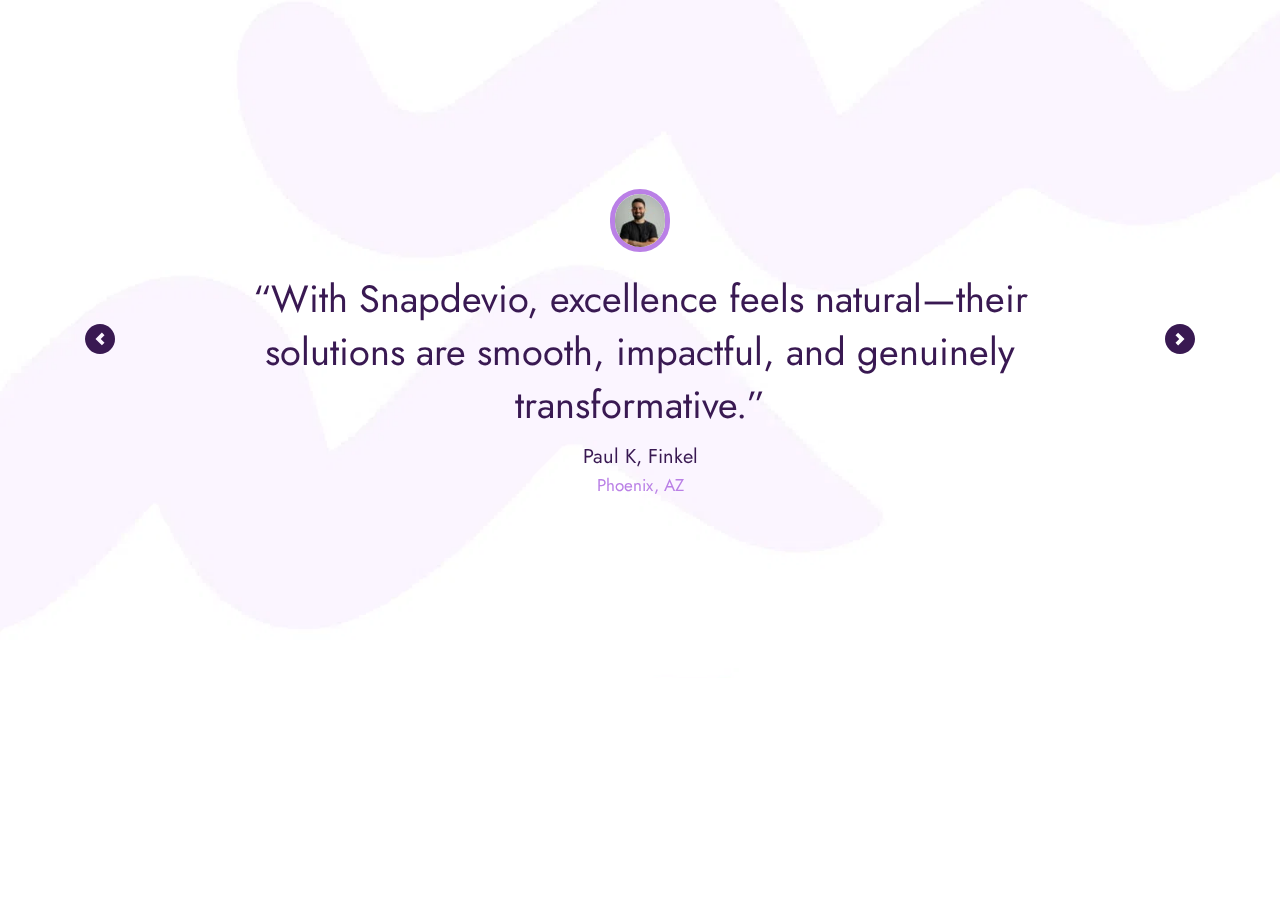
<file: blog.html>
<!DOCTYPE html><html lang="en"><head><meta charset="utf-8" /><meta property="og:site_name" content="Snapdevio | Simple Solutions. Smart Experiences. Big Results." /><meta property="og:type" content="article" /><meta property="og:url" content="https://brizy-project-22862347.vercel.app/blog" /><meta content="summary_large_image" name="twitter:card" />          <meta property="og:title" content="Blog" />     <meta name="twitter:title" content="Blog" />      <meta property="og:description" content="" />     <meta name="twitter:description" content="" />               <title>Blog | Snapdevio | Simple Solutions. Smart Experiences. Big Results.</title>      <meta name="description" content="Our story began with a simple but powerful idea: to empower businesses and individuals through innovative digital solutions. At SnapDevio, we combine creativity, technology, and passion to help our clients think bigger, do better, and achieve more. From our humble beginnings, we’ve grown into a trusted partner for companies seeking cutting-edge web design, development, AI, and content services that truly make a difference." />            <link rel="canonical" href="https://brizy-project-22862347.vercel.app/blog" /><link rel="icon" href="https://cloud-1de12d.becdn.net/media/iW=32%26iH=any/f22254fdee730b3d2de56b3c9e3d2d53.svg" sizes="32x32"/><link rel="icon" href="https://cloud-1de12d.becdn.net/media/iW=192%26iH=any/f22254fdee730b3d2de56b3c9e3d2d53.svg" sizes="192x192"/><link rel="apple-touch-icon-precomposed" href="https://cloud-1de12d.becdn.net/media/iW=180&iH=any/f22254fdee730b3d2de56b3c9e3d2d53.svg"/><meta name="viewport" content="width=device-width, initial-scale=1"><link class="brz-link brz-link-bunny-fonts-prefetch" rel="dns-prefetch" href="//fonts.bunny.net"><link class="brz-link brz-link-bunny-fonts-preconnect" rel="preconnect" href="https://fonts.bunny.net/" crossorigin><link class="brz-link brz-link-cdn-preconnect" rel="preconnect" href="https://cloud-1de12d.becdn.net" crossorigin><link href="https://fonts.bunny.net/css?family=Jost:100,200,300,regular,500,600,700,800,900,100italic,200italic,300italic,italic,500italic,600italic,700italic,800italic,900italic|Lato:100,100italic,300,300italic,regular,italic,700,700italic,900,900italic&subset=arabic,bengali,cyrillic,cyrillic-ext,devanagari,greek,greek-ext,gujarati,hebrew,khmer,korean,latin-ext,tamil,telugu,thai,vietnamese&display=swap" class="brz-link brz-link-google" type="text/css" rel="stylesheet"/><link href="assets/26c1445d7b9b3d65bd89fbafe09b7c76.css" class="brz-link brz-link-preview-lib" data-brz-group="group-1_2" rel="stylesheet"/><link href="assets/2d3dfdf86473886ded0b47a8666c8546.css" class="brz-link brz-link-preview-pro" rel="stylesheet"/><style class="brz-style">.brz .brz-css-18qxx31 {border: 0px solid transparent;}
@media (min-width:991px) {.brz .brz-css-18qxx31 {max-width: calc(1 * var(--brz-section-container-max-width,1170px));}}
@media (max-width:991px) and (min-width:768px) {.brz .brz-css-18qxx31 {max-width: 100%;}}
@media (max-width:767px) {.brz .brz-css-18qxx31 {max-width: 100%;}}
.brz .brz-css-skiqdn {width: 169.02px;height: 112.68px;margin-inline-start: -56.87px;margin-top: -19.02px;}
@media (max-width:991px) and (min-width:768px) {.brz .brz-css-skiqdn {width: 125.4px;height: 83.6px;margin-inline-start: -42.2px;margin-top: -14.11px;}}
@media (max-width:767px) {.brz .brz-css-skiqdn {width: 228.48px;height: 152.32px;margin-inline-start: -76.88px;margin-top: -25.71px;}}
.brz .brz-css-w7lfbx {z-index: auto;margin: 0;}
.brz .brz-css-w7lfbx.brz-section .brz-section__content {min-height: auto;display: flex;}
.brz .brz-css-w7lfbx .brz-container {justify-content: center;}
.brz .brz-css-w7lfbx > .slick-slider > .brz-slick-slider__dots {color: rgba(0,0,0,1);}
.brz .brz-css-w7lfbx > .slick-slider > .brz-slick-slider__arrow {color: rgba(0,0,0,.7);}
.brz .brz-css-w7lfbx > .slick-slider > .brz-slick-slider__dots > .brz-slick-slider__pause {color: rgba(0,0,0,1);}
@media (min-width:991px) {.brz .brz-css-w7lfbx {display: block;}}
@media (max-width:991px) and (min-width:768px) {.brz .brz-css-w7lfbx {display: block;}}
@media (max-width:767px) {.brz .brz-css-w7lfbx {display: block;}}
.brz .brz-css-10kov0q {padding: 0;margin: 10px 0px 10px 0px;justify-content: center;position: relative;}
.brz .brz-css-10kov0q .brz-wrapper-transform {transform: none;}
@media (min-width:991px) {.brz .brz-css-10kov0q {display: flex;z-index: auto;position: relative;}}
@media (max-width:991px) and (min-width:768px) {.brz .brz-css-10kov0q {display: flex;z-index: auto;position: relative;}}
@media (max-width:767px) {.brz .brz-css-10kov0q {display: flex;z-index: auto;position: relative;}}
.brz .brz-css-7ng5s9 {padding: 75px 0px 75px 0px;}
.brz .brz-css-7ng5s9 > .brz-bg {border-radius: 0px;mix-blend-mode: normal;}
.brz .brz-css-7ng5s9 > .brz-bg {border: 0px solid rgba(102,115,141,0);}
.brz .brz-css-7ng5s9 > .brz-bg > .brz-bg-image {background-size: cover;background-repeat: no-repeat;-webkit-mask-image: none;mask-image: none;}
.brz .brz-css-7ng5s9 > .brz-bg > .brz-bg-image {background-image: none;filter: none;display: block;}
.brz .brz-css-7ng5s9 > .brz-bg > .brz-bg-image:after {content: "";background-image: none;}
.brz .brz-css-7ng5s9 > .brz-bg > .brz-bg-color {-webkit-mask-image: none;mask-image: none;}
.brz .brz-css-7ng5s9 > .brz-bg > .brz-bg-color {background-color: rgba(0,0,0,0);background-image: none;}
.brz .brz-css-7ng5s9 > .brz-bg > .brz-bg-map {display: none;}
.brz .brz-css-7ng5s9 > .brz-bg > .brz-bg-map {filter: none;}
.brz .brz-css-7ng5s9 > .brz-bg > .brz-bg-video {display: none;}
.brz .brz-css-7ng5s9 > .brz-bg > .brz-bg-video {filter: none;}
.brz .brz-css-7ng5s9 > .brz-bg > .brz-bg-shape__top {background-size: 100% 100px;height: 100px;transform: scale(1.02) rotateX(0deg) rotateY(0deg);z-index: auto;}
.brz .brz-css-7ng5s9 > .brz-bg > .brz-bg-shape__top::after {background-image: none;-webkit-mask-image: none;background-size: 100% 100px;height: 100px;}
.brz .brz-css-7ng5s9 > .brz-bg > .brz-bg-shape__bottom {background-size: 100% 100px;height: 100px;transform: scale(1.02) rotateX(-180deg) rotateY(-180deg);z-index: auto;}
.brz .brz-css-7ng5s9 > .brz-bg > .brz-bg-shape__bottom::after {background-image: none;-webkit-mask-image: none;background-size: 100% 100px;height: 100px;}
.brz .brz-css-7ng5s9 > .brz-bg > .brz-bg-slideshow  .brz-bg-slideshow-item {display: none;background-position: 50% 50%;}
.brz .brz-css-7ng5s9 > .brz-bg > .brz-bg-slideshow  .brz-bg-slideshow-item {filter: none;}
.brz .brz-css-7ng5s9 > .brz-bg, .brz .brz-css-7ng5s9 > .brz-bg > .brz-bg-image, .brz .brz-css-7ng5s9 > .brz-bg > .brz-bg-map, .brz .brz-css-7ng5s9 > .brz-bg > .brz-bg-color, .brz .brz-css-7ng5s9 > .brz-bg > .brz-bg-video {transition-duration: .5s;transition-property: filter,box-shadow,background,border-radius,border-color;}
@media (min-width:991px) {.brz .brz-css-7ng5s9 > .brz-bg > .brz-bg-image {background-attachment: scroll;}}
@media (max-width:991px) and (min-width:768px) {.brz .brz-css-7ng5s9 {padding: 50px 15px 50px 15px;}}
@media (max-width:767px) {.brz .brz-css-7ng5s9 {padding: 25px 15px 25px 15px;}}
.brz .brz-css-1k2h56j {padding-top: 99.9855%;}
.brz .brz-css-1k2h56j > .brz-img {position: absolute;width: 100%;}
@media (max-width:991px) and (min-width:768px) {.brz .brz-css-1k2h56j {padding-top: 99.9804%;}}
@media (max-width:767px) {.brz .brz-css-1k2h56j {padding-top: 99.9785%;}}
.brz .brz-css-12t14cd.brz-hover-animation__container {max-width: 8%;}
@media (max-width:767px) {.brz .brz-css-12t14cd.brz-hover-animation__container {max-width: 30%;}}
.brz .brz-css-5288ub:not(.brz-image--hovered) {max-width: 8%;}
.brz .brz-css-5288ub {height: auto;border-radius: 0px;mix-blend-mode: normal;}
.brz .brz-css-5288ub {box-shadow: none;border: 0px solid rgba(102,115,141,0);}
.brz .brz-css-5288ub .brz-picture:after {border-radius: 0px;}
.brz .brz-css-5288ub .brz-picture:after {box-shadow: none;background-color: rgba(255,255,255,0);background-image: none;}
.brz .brz-css-5288ub .brz-picture {-webkit-mask-image: none;mask-image: none;}
.brz .brz-css-5288ub .brz-picture {filter: none;}
.brz .brz-css-5288ub, .brz .brz-css-5288ub .brz-picture:after, .brz .brz-css-5288ub .brz-picture, .brz .brz-css-5288ub.brz-image--withHover img.brz-img, .brz .brz-css-5288ub.brz-image--withHover img.dynamic-image, .brz .brz-css-5288ub.brz-image--withHover .brz-img__hover {transition-duration: .5s;transition-property: filter,box-shadow,background,border-radius,border-color;}
@media (max-width:767px) {.brz .brz-css-5288ub:not(.brz-image--hovered) {max-width: 30%;}}
.brz .brz-css-69te8w {width: 103.2px;height: 68.79px;margin-inline-start: -21.33px;margin-top: 0px;}
@media (max-width:991px) and (min-width:768px) {.brz .brz-css-69te8w {width: 76.56px;height: 51.03px;margin-inline-start: -15.82px;}}
@media (max-width:767px) {.brz .brz-css-69te8w {width: 139.49px;height: 92.98px;margin-inline-start: -28.82px;}}
.brz .brz-css-yxmpf3 {padding-top: 98.6628%;}
.brz .brz-css-yxmpf3 > .brz-img {position: absolute;width: 100%;}
@media (max-width:991px) and (min-width:768px) {.brz .brz-css-yxmpf3 {padding-top: 98.6677%;}}
@media (max-width:767px) {.brz .brz-css-yxmpf3 {padding-top: 98.6667%;}}
.brz .brz-css-10j8ecb:not(.brz-image--hovered) {max-width: 8%;}
.brz .brz-css-10j8ecb {height: auto;border-radius: 0px;mix-blend-mode: normal;}
.brz .brz-css-10j8ecb {box-shadow: none;border: 0px solid rgba(102,115,141,0);}
.brz .brz-css-10j8ecb .brz-picture:after {border-radius: 0px;}
.brz .brz-css-10j8ecb .brz-picture:after {box-shadow: none;background-color: rgba(255,255,255,0);background-image: none;}
.brz .brz-css-10j8ecb .brz-picture {-webkit-mask-image: none;mask-image: none;}
.brz .brz-css-10j8ecb .brz-picture {filter: none;}
.brz .brz-css-10j8ecb, .brz .brz-css-10j8ecb .brz-picture:after, .brz .brz-css-10j8ecb .brz-picture, .brz .brz-css-10j8ecb.brz-image--withHover img.brz-img, .brz .brz-css-10j8ecb.brz-image--withHover img.dynamic-image, .brz .brz-css-10j8ecb.brz-image--withHover .brz-img__hover {transition-duration: .5s;transition-property: filter,box-shadow,background,border-radius,border-color;}
@media (max-width:767px) {.brz .brz-css-10j8ecb:not(.brz-image--hovered) {max-width: 30%;}}
.brz .brz-css-x56pkm {width: 100%;mix-blend-mode: normal;}
.brz .brz-css-1bpqez7 {width: 60.2px;height: 90.3px;margin-inline-start: 0px;margin-top: -8.64px;}
@media (max-width:991px) and (min-width:768px) {.brz .brz-css-1bpqez7 {width: 44.66px;height: 66.99px;margin-top: -6.41px;}}
@media (max-width:767px) {.brz .brz-css-1bpqez7 {width: 93px;height: 139.5px;margin-top: -13.35px;}}
.brz .brz-css-yp0btz .brz-carousel__slider {padding-right: 70px;padding-left: 70px;}
.brz .brz-css-yp0btz .brz-carousel__slider .slick-list {padding-top: 10px;padding-bottom: 30px;margin-left: 0px;margin-right: 0px;}
.brz .brz-css-yp0btz .brz-carousel__slider .slick-list .slick-track .slick-slide {padding-left: calc(0px / 2);padding-right: calc(0px / 2);}
.brz .brz-css-yp0btz .brz-carousel__slider .brz-slick-slider__dots {color: rgba(0,0,0,1);}
.brz .brz-css-yp0btz .brz-carousel__slider .brz-slick-slider__pause {color: rgba(0,0,0,1);}
.brz .brz-css-yp0btz .brz-carousel__slider .brz-slick-slider__arrow {color: rgba(0,0,0,1);}
.brz .brz-css-yp0btz .brz-carousel__slider .brz-slick-slider__arrow-prev {left: 30px;}
.brz .brz-css-yp0btz .brz-carousel__slider .brz-slick-slider__arrow-next {right: 30px;}
@media (max-width:991px) and (min-width:768px) {.brz .brz-css-yp0btz .brz-carousel__slider {padding-right: 0px;padding-left: 0px;}}
@media (max-width:767px) {.brz .brz-css-yp0btz .brz-carousel__slider {padding-right: 0px;padding-left: 0px;}}
.brz .brz-css-11a9xkh {padding-top: 106.2957%;}
.brz .brz-css-11a9xkh > .brz-img {position: absolute;width: 100%;}
@media (max-width:991px) and (min-width:768px) {.brz .brz-css-11a9xkh {padding-top: 106.292%;}}
@media (max-width:767px) {.brz .brz-css-11a9xkh {padding-top: 106.2903%;}}
.brz .brz-css-xmi4ym.brz-hover-animation__container {max-width: 7%;}
@media (max-width:767px) {.brz .brz-css-xmi4ym.brz-hover-animation__container {max-width: 30%;}}
.brz .brz-css-15m2fw6:not(.brz-image--hovered) {max-width: 7%;}
.brz .brz-css-15m2fw6 {height: auto;border-radius: 0px;mix-blend-mode: normal;}
.brz .brz-css-15m2fw6 {box-shadow: none;border: 0px solid rgba(102,115,141,0);}
.brz .brz-css-15m2fw6 .brz-picture:after {border-radius: 0px;}
.brz .brz-css-15m2fw6 .brz-picture:after {box-shadow: none;background-color: rgba(255,255,255,0);background-image: none;}
.brz .brz-css-15m2fw6 .brz-picture {-webkit-mask-image: none;mask-image: none;}
.brz .brz-css-15m2fw6 .brz-picture {filter: none;}
.brz .brz-css-15m2fw6, .brz .brz-css-15m2fw6 .brz-picture:after, .brz .brz-css-15m2fw6 .brz-picture, .brz .brz-css-15m2fw6.brz-image--withHover img.brz-img, .brz .brz-css-15m2fw6.brz-image--withHover img.dynamic-image, .brz .brz-css-15m2fw6.brz-image--withHover .brz-img__hover {transition-duration: .5s;transition-property: filter,box-shadow,background,border-radius,border-color;}
@media (max-width:767px) {.brz .brz-css-15m2fw6:not(.brz-image--hovered) {max-width: 30%;}}
.brz .brz-css-14or8r5 {z-index: auto;margin: 0;border: 0px solid transparent;padding: 5px 15px 5px 15px;min-height: 100%;transition-duration: .5s;transition-property: filter,box-shadow,background,border-radius,border-color;}
@media (min-width:991px) {.brz .brz-css-14or8r5 {display: flex;}}
@media (max-width:991px) and (min-width:768px) {.brz .brz-css-14or8r5 {display: flex;}}
@media (max-width:767px) {.brz .brz-css-14or8r5 {margin: 10px 0px 10px 0px;padding: 0;}}
@media (max-width:767px) {.brz .brz-css-14or8r5 {display: flex;}}
.brz .brz-css-11kduuz.brz-hover-animation__container {max-width: 8%;}
@media (max-width:767px) {.brz .brz-css-11kduuz.brz-hover-animation__container {max-width: 30%;}}
.brz .brz-css-1ewmi36 {z-index: auto;flex: 1 1 50%;max-width: 50%;justify-content: flex-start;}
.brz .brz-css-1ewmi36 .brz-columns__scroll-effect {justify-content: flex-start;}
.brz .brz-css-1ewmi36 > .brz-bg {margin: 0;mix-blend-mode: normal;border-radius: 0px;}
.brz .brz-css-1ewmi36 > .brz-bg {border: 0px solid rgba(102,115,141,0);box-shadow: none;}
.brz .brz-css-1ewmi36 > .brz-bg > .brz-bg-image {background-size: cover;background-repeat: no-repeat;-webkit-mask-image: none;mask-image: none;}
.brz .brz-css-1ewmi36 > .brz-bg > .brz-bg-image {background-image: none;filter: none;display: block;}
.brz .brz-css-1ewmi36 > .brz-bg > .brz-bg-image:after {content: "";background-image: none;}
.brz .brz-css-1ewmi36 > .brz-bg > .brz-bg-color {-webkit-mask-image: none;mask-image: none;}
.brz .brz-css-1ewmi36 > .brz-bg > .brz-bg-color {background-color: rgba(0,0,0,0);background-image: none;}
.brz .brz-css-1ewmi36 > .brz-bg > .brz-bg-map {display: none;}
.brz .brz-css-1ewmi36 > .brz-bg > .brz-bg-map {filter: none;}
.brz .brz-css-1ewmi36 > .brz-bg > .brz-bg-video {display: none;}
.brz .brz-css-1ewmi36 > .brz-bg > .brz-bg-video {filter: none;}
.brz .brz-css-1ewmi36 > .brz-bg, .brz .brz-css-1ewmi36 > .brz-bg > .brz-bg-image, .brz .brz-css-1ewmi36 > .brz-bg > .brz-bg-color {transition-duration: .5s;transition-property: filter,box-shadow,background,border-radius,border-color;}
@media (max-width:767px) {.brz .brz-css-1ewmi36 {flex: 1 1 100%;max-width: 100%;}
	.brz .brz-css-1ewmi36 > .brz-bg {margin: 10px 0px 10px 0px;}}
.brz .brz-css-1t4w33 {flex: 1 1 100%;max-width: 100%;}
@media (min-width:991px) {.brz .brz-css-4ozxwa {z-index: auto;flex: 1 1 100%;max-width: 100%;justify-content: flex-start;}
	.brz .brz-css-4ozxwa .brz-columns__scroll-effect {justify-content: flex-start;}
	.brz .brz-css-4ozxwa > .brz-bg {margin: 0;mix-blend-mode: normal;border-radius: 0px;}
	.brz .brz-css-4ozxwa:hover > .brz-bg {border: 0px solid rgba(102,115,141,0);box-shadow: none;}
	.brz .brz-css-4ozxwa > .brz-bg > .brz-bg-image {background-size: cover;background-repeat: no-repeat;-webkit-mask-image: none;mask-image: none;}
	.brz .brz-css-4ozxwa:hover > .brz-bg > .brz-bg-image {background-image: none;filter: none;display: block;}
	.brz .brz-css-4ozxwa:hover > .brz-bg > .brz-bg-image:after {content: "";background-image: none;}
	.brz .brz-css-4ozxwa > .brz-bg > .brz-bg-color {-webkit-mask-image: none;mask-image: none;}
	.brz .brz-css-4ozxwa:hover > .brz-bg > .brz-bg-color {background-color: rgba(0,0,0,0);background-image: none;}
	.brz .brz-css-4ozxwa > .brz-bg > .brz-bg-map {display: none;}
	.brz .brz-css-4ozxwa:hover > .brz-bg > .brz-bg-map {filter: none;}
	.brz .brz-css-4ozxwa > .brz-bg > .brz-bg-video {display: none;}
	.brz .brz-css-4ozxwa:hover > .brz-bg > .brz-bg-video {filter: none;}
	.brz .brz-css-4ozxwa > .brz-bg, .brz .brz-css-4ozxwa > .brz-bg > .brz-bg-image, .brz .brz-css-4ozxwa > .brz-bg > .brz-bg-color {transition-duration: .5s;transition-property: filter,box-shadow,background,border-radius,border-color;}}
@media (min-width:991px) {.brz .brz-css-x9rwkx {padding: 0;margin: 10px 0px 10px 0px;justify-content: center;position: relative;}
	.brz .brz-css-x9rwkx .brz-wrapper-transform {transform: none;}}
@media (min-width:991px) {.brz .brz-css-x9rwkx {display: flex;z-index: auto;position: relative;}}
.brz .brz-css-10tb90s {padding: 5px 15px 5px 15px;}
@media (min-width:991px) {.brz .brz-css-10tb90s {z-index: auto;margin: 0;border: 0px solid transparent;padding: 5px 15px 5px 15px;min-height: 100%;transition-duration: .5s;transition-property: filter,box-shadow,background,border-radius,border-color;}}
@media (min-width:991px) {.brz .brz-css-10tb90s:hover {display: flex;}}
@media (max-width:767px) {.brz .brz-css-10tb90s {padding: 0px 10px 0px 10px;}}
@media (min-width:991px) {.brz .brz-css-1kzezuj {width: 100%;mix-blend-mode: normal;}}
.brz .brz-css-spfoC {margin-top: 0px !important;margin-bottom: 0px !important;text-align: center !important;font-family: var(--brz-heading6fontfamily,initial) !important;font-size: var(--brz-heading6fontsize,initial);line-height: var(--brz-heading6lineheight,initial);font-weight: var(--brz-heading6fontweight,initial);font-weight: var(--brz-heading6bold,initial);letter-spacing: var(--brz-heading6letterspacing,initial);font-variation-settings: var(--brz-heading6fontvariation,initial);font-style: var(--brz-heading6italic,initial);text-decoration: var(--brz-heading6textdecoration,initial) !important;text-transform: var(--brz-heading6texttransform,initial) !important;}
@media (min-width:991px) {.brz .brz-css-spfoC {margin-top: 0px !important;margin-bottom: 0px !important;text-align: center !important;font-family: var(--brz-heading6fontfamily,initial) !important;font-size: var(--brz-heading6fontsize,initial);line-height: var(--brz-heading6lineheight,initial);font-weight: var(--brz-heading6fontweight,initial);font-weight: var(--brz-heading6bold,initial);letter-spacing: var(--brz-heading6letterspacing,initial);font-variation-settings: var(--brz-heading6fontvariation,initial);font-style: var(--brz-heading6italic,initial);text-decoration: var(--brz-heading6textdecoration,initial) !important;text-transform: var(--brz-heading6texttransform,initial) !important;}}
@media (max-width:991px) and (min-width:768px) {.brz .brz-css-spfoC {font-size: var(--brz-heading6tabletfontsize,initial);line-height: var(--brz-heading6tabletlineheight,initial);font-weight: var(--brz-heading6tabletfontweight,initial);font-weight: var(--brz-heading6tabletbold,initial);letter-spacing: var(--brz-heading6tabletletterspacing,initial);font-variation-settings: var(--brz-heading6tabletfontvariation,initial);font-style: var(--brz-heading6tabletitalic,initial);text-decoration: var(--brz-heading6tablettextdecoration,initial) !important;text-transform: var(--brz-heading6tablettexttransform,initial) !important;}}
@media (max-width:767px) {.brz .brz-css-spfoC {font-size: var(--brz-heading6mobilefontsize,initial);line-height: var(--brz-heading6mobilelineheight,initial);font-weight: var(--brz-heading6mobilefontweight,initial);font-weight: var(--brz-heading6mobilebold,initial);letter-spacing: var(--brz-heading6mobileletterspacing,initial);font-variation-settings: var(--brz-heading6mobilefontvariation,initial);font-style: var(--brz-heading6mobileitalic,initial);text-decoration: var(--brz-heading6mobiletextdecoration,initial) !important;text-transform: var(--brz-heading6mobiletexttransform,initial) !important;}}
@media (min-width:991px) {.brz .brz-css-1x6dirc {width: 100%;mix-blend-mode: normal;}}
.brz .brz-css-ja3d4g {margin: 0px 0px 10px 0px;}
@media (min-width:991px) {.brz .brz-css-ja3d4g {padding: 0;margin: 0px 0px 10px 0px;justify-content: center;position: relative;}
	.brz .brz-css-ja3d4g .brz-wrapper-transform {transform: none;}}
@media (min-width:991px) {.brz .brz-css-ja3d4g {display: flex;z-index: auto;position: relative;}}
@media (max-width:991px) and (min-width:768px) {.brz .brz-css-ja3d4g {margin: 0;}}
@media (max-width:767px) {.brz .brz-css-ja3d4g {margin: 0;}}
.brz .brz-css-kXMVh {margin-top: 0px !important;margin-bottom: 0px !important;text-align: center !important;font-family: "Jost",sans-serif !important;font-size: 20px;line-height: 1.6;font-weight: 500;letter-spacing: 0px;font-variation-settings: "wght" 400,"wdth" 100,"SOFT" 0;}
@media (min-width:991px) {.brz .brz-css-kXMVh {margin-top: 0px !important;margin-bottom: 0px !important;text-align: center !important;font-family: "Jost",sans-serif !important;font-size: 20px;line-height: 1.6;font-weight: 500;letter-spacing: 0px;font-variation-settings: "wght" 400,"wdth" 100,"SOFT" 0;text-transform: inherit !important;}}
@media (min-width:991px) {.brz .brz-css-61df9q.brz-hover-animation__container {max-width: 8%;}}
.brz .brz-css-pbujd4 {border-radius: 50px;}
.brz .brz-css-pbujd4 {border: 5px solid rgba(var(--brz-global-color6),1);}
.brz .brz-css-pbujd4 .brz-picture:after {border-radius: 50px;}
@media (min-width:991px) {.brz .brz-css-pbujd4:not(.brz-image--hovered) {max-width: 8%;}
	.brz .brz-css-pbujd4 {height: auto;border-radius: 50px;mix-blend-mode: normal;}
	.brz .brz-css-pbujd4:hover {box-shadow: none;border: 5px solid rgba(var(--brz-global-color6),1);}
	.brz .brz-css-pbujd4 .brz-picture:after {border-radius: 50px;}
	.brz .brz-css-pbujd4:hover .brz-picture:after {box-shadow: none;background-color: rgba(255,255,255,0);background-image: none;}
	.brz .brz-css-pbujd4 .brz-picture {-webkit-mask-image: none;mask-image: none;}
	.brz .brz-css-pbujd4:hover .brz-picture {filter: none;}
	.brz .brz-css-pbujd4, .brz .brz-css-pbujd4 .brz-picture:after, .brz .brz-css-pbujd4 .brz-picture, .brz .brz-css-pbujd4.brz-image--withHover img.brz-img, .brz .brz-css-pbujd4.brz-image--withHover img.dynamic-image, .brz .brz-css-pbujd4.brz-image--withHover .brz-img__hover {transition-duration: .5s;transition-property: filter,box-shadow,background,border-radius,border-color;}}
@media (min-width:991px) {.brz .brz-css-1rxyg9s {width: 100%;mix-blend-mode: normal;}}
@media (min-width:991px) {.brz .brz-css-158vfng {padding-top: 99.9855%;}
	.brz .brz-css-158vfng > .brz-img {position: absolute;width: 100%;}}
@media (min-width:991px) {.brz .brz-css-t64k0c {width: 103.2px;height: 68.79px;margin-inline-start: -21.33px;margin-top: 0px;}}
@media (min-width:991px) {.brz .brz-css-1rnkbq1 {padding: 0;margin: 10px 0px 10px 0px;justify-content: center;position: relative;}
	.brz .brz-css-1rnkbq1 .brz-wrapper-transform {transform: none;}}
@media (min-width:991px) {.brz .brz-css-1rnkbq1 {display: flex;z-index: auto;position: relative;}}
@media (min-width:991px) {.brz .brz-css-1nk8ikf {width: 100%;mix-blend-mode: normal;}}
.brz .brz-css-l5Tl4 {margin-top: 0px !important;margin-bottom: 0px !important;text-align: center !important;font-family: var(--brz-heading3fontfamily,initial) !important;font-size: var(--brz-heading3fontsize,initial);line-height: var(--brz-heading3lineheight,initial);font-weight: var(--brz-heading3fontweight,initial);font-weight: var(--brz-heading3bold,initial);letter-spacing: var(--brz-heading3letterspacing,initial);font-variation-settings: var(--brz-heading3fontvariation,initial);font-style: var(--brz-heading3italic,initial);text-decoration: var(--brz-heading3textdecoration,initial) !important;text-transform: var(--brz-heading3texttransform,initial) !important;}
@media (min-width:991px) {.brz .brz-css-l5Tl4 {margin-top: 0px !important;margin-bottom: 0px !important;text-align: center !important;font-family: var(--brz-heading3fontfamily,initial) !important;font-size: var(--brz-heading3fontsize,initial);line-height: var(--brz-heading3lineheight,initial);font-weight: var(--brz-heading3fontweight,initial);font-weight: var(--brz-heading3bold,initial);letter-spacing: var(--brz-heading3letterspacing,initial);font-variation-settings: var(--brz-heading3fontvariation,initial);font-style: var(--brz-heading3italic,initial);text-decoration: var(--brz-heading3textdecoration,initial) !important;text-transform: var(--brz-heading3texttransform,initial) !important;}}
@media (max-width:991px) and (min-width:768px) {.brz .brz-css-l5Tl4 {font-size: var(--brz-heading3tabletfontsize,initial);line-height: var(--brz-heading3tabletlineheight,initial);font-weight: var(--brz-heading3tabletfontweight,initial);font-weight: var(--brz-heading3tabletbold,initial);letter-spacing: var(--brz-heading3tabletletterspacing,initial);font-variation-settings: var(--brz-heading3tabletfontvariation,initial);font-style: var(--brz-heading3tabletitalic,initial);text-decoration: var(--brz-heading3tablettextdecoration,initial) !important;text-transform: var(--brz-heading3tablettexttransform,initial) !important;}}
@media (max-width:767px) {.brz .brz-css-l5Tl4 {font-size: 28px;line-height: 1.3;font-weight: 400;letter-spacing: 0px;font-variation-settings: "wght" 400,"wdth" 100,"SOFT" 0;text-transform: inherit !important;}}
.brz .brz-css-kiGxY {margin-top: 0px !important;margin-bottom: 0px !important;text-align: center !important;font-family: var(--brz-heading3fontfamily,initial) !important;font-size: var(--brz-heading3fontsize,initial);line-height: var(--brz-heading3lineheight,initial);font-weight: var(--brz-heading3fontweight,initial);font-weight: var(--brz-heading3bold,initial);letter-spacing: var(--brz-heading3letterspacing,initial);font-variation-settings: var(--brz-heading3fontvariation,initial);font-style: var(--brz-heading3italic,initial);text-decoration: var(--brz-heading3textdecoration,initial) !important;text-transform: var(--brz-heading3texttransform,initial) !important;}
@media (min-width:991px) {.brz .brz-css-kiGxY {margin-top: 0px !important;margin-bottom: 0px !important;text-align: center !important;font-family: var(--brz-heading3fontfamily,initial) !important;font-size: var(--brz-heading3fontsize,initial);line-height: var(--brz-heading3lineheight,initial);font-weight: var(--brz-heading3fontweight,initial);font-weight: var(--brz-heading3bold,initial);letter-spacing: var(--brz-heading3letterspacing,initial);font-variation-settings: var(--brz-heading3fontvariation,initial);font-style: var(--brz-heading3italic,initial);text-decoration: var(--brz-heading3textdecoration,initial) !important;text-transform: var(--brz-heading3texttransform,initial) !important;}}
@media (max-width:991px) and (min-width:768px) {.brz .brz-css-kiGxY {font-size: var(--brz-heading3tabletfontsize,initial);line-height: var(--brz-heading3tabletlineheight,initial);font-weight: var(--brz-heading3tabletfontweight,initial);font-weight: var(--brz-heading3tabletbold,initial);letter-spacing: var(--brz-heading3tabletletterspacing,initial);font-variation-settings: var(--brz-heading3tabletfontvariation,initial);font-style: var(--brz-heading3tabletitalic,initial);text-decoration: var(--brz-heading3tablettextdecoration,initial) !important;text-transform: var(--brz-heading3tablettexttransform,initial) !important;}}
@media (max-width:767px) {.brz .brz-css-kiGxY {font-size: 28px;line-height: 1.3;font-weight: 400;letter-spacing: 0px;font-variation-settings: "wght" 400,"wdth" 100,"SOFT" 0;text-transform: inherit !important;}}
.brz .brz-css-1leimtz {margin: 0;}
@media (min-width:991px) {.brz .brz-css-1leimtz {padding: 0;margin: 0;justify-content: center;position: relative;}
	.brz .brz-css-1leimtz .brz-wrapper-transform {transform: none;}}
@media (min-width:991px) {.brz .brz-css-1leimtz {display: flex;z-index: auto;position: relative;}}
@media (max-width:991px) and (min-width:768px) {.brz .brz-css-1leimtz {margin: 10px 0px 0px 0px;}}
@media (min-width:991px) {.brz .brz-css-5r89tg {width: 100%;mix-blend-mode: normal;}}
.brz .brz-css-xaodi {margin-top: 0px !important;margin-bottom: 0px !important;text-align: center !important;font-family: "Jost",sans-serif !important;font-size: 20px;line-height: 1.6;font-weight: 500;letter-spacing: 0px;font-variation-settings: "wght" 400,"wdth" 100,"SOFT" 0;}
@media (min-width:991px) {.brz .brz-css-xaodi {margin-top: 0px !important;margin-bottom: 0px !important;text-align: center !important;font-family: "Jost",sans-serif !important;font-size: 20px;line-height: 1.6;font-weight: 500;letter-spacing: 0px;font-variation-settings: "wght" 400,"wdth" 100,"SOFT" 0;text-transform: inherit !important;}}
.brz .brz-css-nwwzyd {margin: 0px 0px 10px 0px;}
@media (min-width:991px) {.brz .brz-css-nwwzyd {padding: 0;margin: 0px 0px 10px 0px;justify-content: center;position: relative;}
	.brz .brz-css-nwwzyd .brz-wrapper-transform {transform: none;}}
@media (min-width:991px) {.brz .brz-css-nwwzyd {display: flex;z-index: auto;position: relative;}}
@media (max-width:991px) and (min-width:768px) {.brz .brz-css-nwwzyd {margin: 0;}}
@media (max-width:767px) {.brz .brz-css-nwwzyd {margin: 0;}}
.brz .brz-css-igM21 {margin-top: 0px !important;margin-bottom: 0px !important;text-align: center !important;font-family: var(--brz-heading3fontfamily,initial) !important;font-size: var(--brz-heading3fontsize,initial);line-height: var(--brz-heading3lineheight,initial);font-weight: var(--brz-heading3fontweight,initial);font-weight: var(--brz-heading3bold,initial);letter-spacing: var(--brz-heading3letterspacing,initial);font-variation-settings: var(--brz-heading3fontvariation,initial);font-style: var(--brz-heading3italic,initial);text-decoration: var(--brz-heading3textdecoration,initial) !important;text-transform: var(--brz-heading3texttransform,initial) !important;}
@media (min-width:991px) {.brz .brz-css-igM21 {margin-top: 0px !important;margin-bottom: 0px !important;text-align: center !important;font-family: var(--brz-heading3fontfamily,initial) !important;font-size: var(--brz-heading3fontsize,initial);line-height: var(--brz-heading3lineheight,initial);font-weight: var(--brz-heading3fontweight,initial);font-weight: var(--brz-heading3bold,initial);letter-spacing: var(--brz-heading3letterspacing,initial);font-variation-settings: var(--brz-heading3fontvariation,initial);font-style: var(--brz-heading3italic,initial);text-decoration: var(--brz-heading3textdecoration,initial) !important;text-transform: var(--brz-heading3texttransform,initial) !important;}}
@media (max-width:991px) and (min-width:768px) {.brz .brz-css-igM21 {font-size: var(--brz-heading3tabletfontsize,initial);line-height: var(--brz-heading3tabletlineheight,initial);font-weight: var(--brz-heading3tabletfontweight,initial);font-weight: var(--brz-heading3tabletbold,initial);letter-spacing: var(--brz-heading3tabletletterspacing,initial);font-variation-settings: var(--brz-heading3tabletfontvariation,initial);font-style: var(--brz-heading3tabletitalic,initial);text-decoration: var(--brz-heading3tablettextdecoration,initial) !important;text-transform: var(--brz-heading3tablettexttransform,initial) !important;}}
@media (max-width:767px) {.brz .brz-css-igM21 {font-size: 28px;line-height: 1.3;font-weight: 400;letter-spacing: 0px;font-variation-settings: "wght" 400,"wdth" 100,"SOFT" 0;text-transform: inherit !important;}}
.brz .brz-css-nJDnv {margin-top: 0px !important;margin-bottom: 0px !important;text-align: center !important;font-family: var(--brz-heading6fontfamily,initial) !important;font-size: var(--brz-heading6fontsize,initial);line-height: var(--brz-heading6lineheight,initial);font-weight: var(--brz-heading6fontweight,initial);font-weight: var(--brz-heading6bold,initial);letter-spacing: var(--brz-heading6letterspacing,initial);font-variation-settings: var(--brz-heading6fontvariation,initial);font-style: var(--brz-heading6italic,initial);text-decoration: var(--brz-heading6textdecoration,initial) !important;text-transform: var(--brz-heading6texttransform,initial) !important;}
@media (min-width:991px) {.brz .brz-css-nJDnv {margin-top: 0px !important;margin-bottom: 0px !important;text-align: center !important;font-family: var(--brz-heading6fontfamily,initial) !important;font-size: var(--brz-heading6fontsize,initial);line-height: var(--brz-heading6lineheight,initial);font-weight: var(--brz-heading6fontweight,initial);font-weight: var(--brz-heading6bold,initial);letter-spacing: var(--brz-heading6letterspacing,initial);font-variation-settings: var(--brz-heading6fontvariation,initial);font-style: var(--brz-heading6italic,initial);text-decoration: var(--brz-heading6textdecoration,initial) !important;text-transform: var(--brz-heading6texttransform,initial) !important;}}
@media (max-width:991px) and (min-width:768px) {.brz .brz-css-nJDnv {font-size: var(--brz-heading6tabletfontsize,initial);line-height: var(--brz-heading6tabletlineheight,initial);font-weight: var(--brz-heading6tabletfontweight,initial);font-weight: var(--brz-heading6tabletbold,initial);letter-spacing: var(--brz-heading6tabletletterspacing,initial);font-variation-settings: var(--brz-heading6tabletfontvariation,initial);font-style: var(--brz-heading6tabletitalic,initial);text-decoration: var(--brz-heading6tablettextdecoration,initial) !important;text-transform: var(--brz-heading6tablettexttransform,initial) !important;}}
@media (max-width:767px) {.brz .brz-css-nJDnv {font-size: var(--brz-heading6mobilefontsize,initial);line-height: var(--brz-heading6mobilelineheight,initial);font-weight: var(--brz-heading6mobilefontweight,initial);font-weight: var(--brz-heading6mobilebold,initial);letter-spacing: var(--brz-heading6mobileletterspacing,initial);font-variation-settings: var(--brz-heading6mobilefontvariation,initial);font-style: var(--brz-heading6mobileitalic,initial);text-decoration: var(--brz-heading6mobiletextdecoration,initial) !important;text-transform: var(--brz-heading6mobiletexttransform,initial) !important;}}
.brz .brz-css-t4wm3a {margin: 0;}
@media (min-width:991px) {.brz .brz-css-t4wm3a {padding: 0;margin: 0;justify-content: center;position: relative;}
	.brz .brz-css-t4wm3a .brz-wrapper-transform {transform: none;}}
@media (min-width:991px) {.brz .brz-css-t4wm3a {display: flex;z-index: auto;position: relative;}}
@media (max-width:991px) and (min-width:768px) {.brz .brz-css-t4wm3a {margin: 10px 0px 0px 0px;}}
.brz .brz-css-od4QM {margin-top: 0px !important;margin-bottom: 0px !important;text-align: center !important;font-family: var(--brz-heading6fontfamily,initial) !important;font-size: var(--brz-heading6fontsize,initial);line-height: var(--brz-heading6lineheight,initial);font-weight: var(--brz-heading6fontweight,initial);font-weight: var(--brz-heading6bold,initial);letter-spacing: var(--brz-heading6letterspacing,initial);font-variation-settings: var(--brz-heading6fontvariation,initial);font-style: var(--brz-heading6italic,initial);text-decoration: var(--brz-heading6textdecoration,initial) !important;text-transform: var(--brz-heading6texttransform,initial) !important;}
@media (min-width:991px) {.brz .brz-css-od4QM {margin-top: 0px !important;margin-bottom: 0px !important;text-align: center !important;font-family: var(--brz-heading6fontfamily,initial) !important;font-size: var(--brz-heading6fontsize,initial);line-height: var(--brz-heading6lineheight,initial);font-weight: var(--brz-heading6fontweight,initial);font-weight: var(--brz-heading6bold,initial);letter-spacing: var(--brz-heading6letterspacing,initial);font-variation-settings: var(--brz-heading6fontvariation,initial);font-style: var(--brz-heading6italic,initial);text-decoration: var(--brz-heading6textdecoration,initial) !important;text-transform: var(--brz-heading6texttransform,initial) !important;}}
@media (max-width:991px) and (min-width:768px) {.brz .brz-css-od4QM {font-size: var(--brz-heading6tabletfontsize,initial);line-height: var(--brz-heading6tabletlineheight,initial);font-weight: var(--brz-heading6tabletfontweight,initial);font-weight: var(--brz-heading6tabletbold,initial);letter-spacing: var(--brz-heading6tabletletterspacing,initial);font-variation-settings: var(--brz-heading6tabletfontvariation,initial);font-style: var(--brz-heading6tabletitalic,initial);text-decoration: var(--brz-heading6tablettextdecoration,initial) !important;text-transform: var(--brz-heading6tablettexttransform,initial) !important;}}
@media (max-width:767px) {.brz .brz-css-od4QM {font-size: var(--brz-heading6mobilefontsize,initial);line-height: var(--brz-heading6mobilelineheight,initial);font-weight: var(--brz-heading6mobilefontweight,initial);font-weight: var(--brz-heading6mobilebold,initial);letter-spacing: var(--brz-heading6mobileletterspacing,initial);font-variation-settings: var(--brz-heading6mobilefontvariation,initial);font-style: var(--brz-heading6mobileitalic,initial);text-decoration: var(--brz-heading6mobiletextdecoration,initial) !important;text-transform: var(--brz-heading6mobiletexttransform,initial) !important;}}
@media (min-width:991px) {.brz .brz-css-ikb9f3 {width: 100%;mix-blend-mode: normal;}}
@media (min-width:991px) {.brz .brz-css-n7to83 {padding: 0;margin: 10px 0px 10px 0px;justify-content: center;position: relative;}
	.brz .brz-css-n7to83 .brz-wrapper-transform {transform: none;}}
@media (min-width:991px) {.brz .brz-css-n7to83 {display: flex;z-index: auto;position: relative;}}
@media (min-width:991px) {.brz .brz-css-p7svlb {z-index: auto;margin: 0;}
	.brz .brz-css-p7svlb.brz-section .brz-section__content {min-height: auto;display: flex;}
	.brz .brz-css-p7svlb .brz-container {justify-content: center;}
	.brz .brz-css-p7svlb > .slick-slider > .brz-slick-slider__dots:hover {color: rgba(0,0,0,1);}
	.brz .brz-css-p7svlb > .slick-slider > .brz-slick-slider__arrow:hover {color: rgba(0,0,0,.7);}
	.brz .brz-css-p7svlb > .slick-slider > .brz-slick-slider__dots > .brz-slick-slider__pause:hover {color: rgba(0,0,0,1);}}
@media (min-width:991px) {.brz .brz-css-p7svlb:hover {display: block;}}
.brz .brz-css-1pf3afi {padding: 120px 0px 120px 0px;}
.brz .brz-css-1pf3afi > .brz-bg > .brz-bg-image {background-image: url("assets/0ff14aacbf6a1e66e842252821c3aa43.webp");background-position: 45% 0%;}
.brz .brz-css-1pf3afi > .brz-bg > .brz-bg-image:after {content: "";background-image: url("assets/0ff14aacbf6a1e66e842252821c3aa43.webp");}
@media (min-width:991px) {.brz .brz-css-1pf3afi {padding: 120px 0px 120px 0px;}
	.brz .brz-css-1pf3afi > .brz-bg {border-radius: 0px;mix-blend-mode: normal;}
	.brz .brz-css-1pf3afi:hover > .brz-bg {border: 0px solid rgba(102,115,141,0);}
	.brz .brz-css-1pf3afi > .brz-bg > .brz-bg-image {background-size: cover;background-repeat: no-repeat;-webkit-mask-image: none;mask-image: none;}
	.brz .brz-css-1pf3afi:hover > .brz-bg > .brz-bg-image {background-image: url("assets/0ff14aacbf6a1e66e842252821c3aa43.webp");filter: none;background-position: 45% 0%;display: block;}
	.brz .brz-css-1pf3afi:hover > .brz-bg > .brz-bg-image:after {content: "";background-image: url("assets/0ff14aacbf6a1e66e842252821c3aa43.webp");}
	.brz .brz-css-1pf3afi > .brz-bg > .brz-bg-color {-webkit-mask-image: none;mask-image: none;}
	.brz .brz-css-1pf3afi:hover > .brz-bg > .brz-bg-color {background-color: rgba(0,0,0,0);background-image: none;}
	.brz .brz-css-1pf3afi > .brz-bg > .brz-bg-map {display: none;}
	.brz .brz-css-1pf3afi:hover > .brz-bg > .brz-bg-map {filter: none;}
	.brz .brz-css-1pf3afi > .brz-bg > .brz-bg-video {display: none;}
	.brz .brz-css-1pf3afi:hover > .brz-bg > .brz-bg-video {filter: none;}
	.brz .brz-css-1pf3afi > .brz-bg > .brz-bg-shape__top {background-size: 100% 100px;height: 100px;transform: scale(1.02) rotateX(0deg) rotateY(0deg);z-index: auto;}
	.brz .brz-css-1pf3afi > .brz-bg > .brz-bg-shape__top::after {background-image: none;-webkit-mask-image: none;background-size: 100% 100px;height: 100px;}
	.brz .brz-css-1pf3afi > .brz-bg > .brz-bg-shape__bottom {background-size: 100% 100px;height: 100px;transform: scale(1.02) rotateX(-180deg) rotateY(-180deg);z-index: auto;}
	.brz .brz-css-1pf3afi > .brz-bg > .brz-bg-shape__bottom::after {background-image: none;-webkit-mask-image: none;background-size: 100% 100px;height: 100px;}
	.brz .brz-css-1pf3afi > .brz-bg > .brz-bg-slideshow  .brz-bg-slideshow-item {display: none;background-position: 50% 50%;}
	.brz .brz-css-1pf3afi:hover > .brz-bg > .brz-bg-slideshow  .brz-bg-slideshow-item {filter: none;}
	.brz .brz-css-1pf3afi > .brz-bg, .brz .brz-css-1pf3afi > .brz-bg > .brz-bg-image, .brz .brz-css-1pf3afi > .brz-bg > .brz-bg-map, .brz .brz-css-1pf3afi > .brz-bg > .brz-bg-color, .brz .brz-css-1pf3afi > .brz-bg > .brz-bg-video {transition-duration: .5s;transition-property: filter,box-shadow,background,border-radius,border-color;}}
@media (min-width:991px) {.brz .brz-css-1pf3afi:hover > .brz-bg > .brz-bg-image {background-attachment: scroll;}}
@media (max-width:991px) and (min-width:768px) {.brz .brz-css-1pf3afi {padding: 50px 15px 15px 15px;}}
@media (max-width:767px) {.brz .brz-css-1pf3afi {padding: 25px 15px 15px 15px;}}
@media (min-width:991px) {.brz .brz-css-1b7v74i:hover {border: 0px solid transparent;}}
@media (min-width:991px) {.brz .brz-css-1b7v74i {max-width: calc(1 * var(--brz-section-container-max-width,1170px));}}
@media (min-width:991px) {.brz .brz-css-1xunaaw {padding: 0;margin: 10px 0px 10px 0px;justify-content: center;position: relative;}
	.brz .brz-css-1xunaaw .brz-wrapper-transform {transform: none;}}
@media (min-width:991px) {.brz .brz-css-1xunaaw {display: flex;z-index: auto;position: relative;}}
.brz .brz-css-10bh6hn .brz-carousel__slider {padding-right: 140px;padding-left: 140px;}
.brz .brz-css-10bh6hn .brz-carousel__slider .slick-list {padding-top: 10px;padding-bottom: 10px;margin-left: 0px;margin-right: 0px;}
.brz .brz-css-10bh6hn .brz-carousel__slider .slick-list .slick-track .slick-slide {padding-left: calc(5px / 2);padding-right: calc(5px / 2);}
.brz .brz-css-10bh6hn .brz-carousel__slider .brz-slick-slider__dots {color: rgba(var(--brz-global-color4),1);}
.brz .brz-css-10bh6hn .brz-carousel__slider .brz-slick-slider__arrow {color: rgba(var(--brz-global-color4),1);}
.brz .brz-css-10bh6hn .brz-carousel__slider .brz-slick-slider__arrow-prev {left: 30px;}
.brz .brz-css-10bh6hn .brz-carousel__slider .brz-slick-slider__arrow-next {right: 30px;}
@media (min-width:991px) {.brz .brz-css-10bh6hn .brz-carousel__slider {padding-right: 140px;padding-left: 140px;}
	.brz .brz-css-10bh6hn .brz-carousel__slider .slick-list {padding-top: 10px;padding-bottom: 10px;margin-left: 0px;margin-right: 0px;}
	.brz .brz-css-10bh6hn .brz-carousel__slider .slick-list .slick-track .slick-slide {padding-left: calc(5px / 2);padding-right: calc(5px / 2);}
	.brz .brz-css-10bh6hn .brz-carousel__slider .brz-slick-slider__dots {color: rgba(var(--brz-global-color4),1);}
	.brz .brz-css-10bh6hn .brz-carousel__slider .brz-slick-slider__pause {color: rgba(0,0,0,1);}
	.brz .brz-css-10bh6hn .brz-carousel__slider .brz-slick-slider__arrow {color: rgba(var(--brz-global-color4),1);}
	.brz .brz-css-10bh6hn .brz-carousel__slider .brz-slick-slider__arrow-prev {left: 30px;}
	.brz .brz-css-10bh6hn .brz-carousel__slider .brz-slick-slider__arrow-next {right: 30px;}}
@media (max-width:991px) and (min-width:768px) {.brz .brz-css-10bh6hn .brz-carousel__slider {padding-right: 50px;padding-left: 50px;}}
@media (max-width:767px) {.brz .brz-css-10bh6hn .brz-carousel__slider {padding-right: 50px;padding-left: 50px;}
	.brz .brz-css-10bh6hn .brz-carousel__slider .brz-slick-slider__arrow-prev {left: 13px;}
	.brz .brz-css-10bh6hn .brz-carousel__slider .brz-slick-slider__arrow-next {right: 13px;}}
.brz .brz-css-adz1cq {justify-content: center;}
.brz .brz-css-adz1cq .brz-columns__scroll-effect {justify-content: center;}
@media (min-width:991px) {.brz .brz-css-adz1cq {z-index: auto;flex: 1 1 100%;max-width: 100%;justify-content: center;}
	.brz .brz-css-adz1cq .brz-columns__scroll-effect {justify-content: center;}
	.brz .brz-css-adz1cq > .brz-bg {margin: 0;mix-blend-mode: normal;border-radius: 0px;}
	.brz .brz-css-adz1cq:hover > .brz-bg {border: 0px solid rgba(102,115,141,0);box-shadow: none;}
	.brz .brz-css-adz1cq > .brz-bg > .brz-bg-image {background-size: cover;background-repeat: no-repeat;-webkit-mask-image: none;mask-image: none;}
	.brz .brz-css-adz1cq:hover > .brz-bg > .brz-bg-image {background-image: none;filter: none;display: block;}
	.brz .brz-css-adz1cq:hover > .brz-bg > .brz-bg-image:after {content: "";background-image: none;}
	.brz .brz-css-adz1cq > .brz-bg > .brz-bg-color {-webkit-mask-image: none;mask-image: none;}
	.brz .brz-css-adz1cq:hover > .brz-bg > .brz-bg-color {background-color: rgba(0,0,0,0);background-image: none;}
	.brz .brz-css-adz1cq > .brz-bg > .brz-bg-map {display: none;}
	.brz .brz-css-adz1cq:hover > .brz-bg > .brz-bg-map {filter: none;}
	.brz .brz-css-adz1cq > .brz-bg > .brz-bg-video {display: none;}
	.brz .brz-css-adz1cq:hover > .brz-bg > .brz-bg-video {filter: none;}
	.brz .brz-css-adz1cq > .brz-bg, .brz .brz-css-adz1cq > .brz-bg > .brz-bg-image, .brz .brz-css-adz1cq > .brz-bg > .brz-bg-color {transition-duration: .5s;transition-property: filter,box-shadow,background,border-radius,border-color;}}
.brz .brz-css-8abm8w {padding: 5px 15px 5px 15px;}
@media (min-width:991px) {.brz .brz-css-8abm8w {z-index: auto;margin: 0;border: 0px solid transparent;padding: 5px 15px 5px 15px;min-height: 100%;transition-duration: .5s;transition-property: filter,box-shadow,background,border-radius,border-color;}}
@media (min-width:991px) {.brz .brz-css-8abm8w:hover {display: flex;}}
@media (max-width:767px) {.brz .brz-css-8abm8w {padding: 0px 10px 0px 10px;}}
@media (min-width:991px) {.brz .brz-css-ycwefd {padding: 0;margin: 10px 0px 10px 0px;justify-content: center;position: relative;}
	.brz .brz-css-ycwefd .brz-wrapper-transform {transform: none;}}
@media (min-width:991px) {.brz .brz-css-ycwefd {display: flex;z-index: auto;position: relative;}}
.brz .brz-css-13ka1my {border-radius: 50px;}
.brz .brz-css-13ka1my {border: 5px solid rgba(var(--brz-global-color6),1);}
.brz .brz-css-13ka1my .brz-picture:after {border-radius: 50px;}
@media (min-width:991px) {.brz .brz-css-13ka1my:not(.brz-image--hovered) {max-width: 7%;}
	.brz .brz-css-13ka1my {height: auto;border-radius: 50px;mix-blend-mode: normal;}
	.brz .brz-css-13ka1my:hover {box-shadow: none;border: 5px solid rgba(var(--brz-global-color6),1);}
	.brz .brz-css-13ka1my .brz-picture:after {border-radius: 50px;}
	.brz .brz-css-13ka1my:hover .brz-picture:after {box-shadow: none;background-color: rgba(255,255,255,0);background-image: none;}
	.brz .brz-css-13ka1my .brz-picture {-webkit-mask-image: none;mask-image: none;}
	.brz .brz-css-13ka1my:hover .brz-picture {filter: none;}
	.brz .brz-css-13ka1my, .brz .brz-css-13ka1my .brz-picture:after, .brz .brz-css-13ka1my .brz-picture, .brz .brz-css-13ka1my.brz-image--withHover img.brz-img, .brz .brz-css-13ka1my.brz-image--withHover img.dynamic-image, .brz .brz-css-13ka1my.brz-image--withHover .brz-img__hover {transition-duration: .5s;transition-property: filter,box-shadow,background,border-radius,border-color;}}
@media (min-width:991px) {.brz .brz-css-1q4y5gr.brz-hover-animation__container {max-width: 7%;}}
@media (min-width:991px) {.brz .brz-css-x23bd2 {padding-top: 106.2957%;}
	.brz .brz-css-x23bd2 > .brz-img {position: absolute;width: 100%;}}
@media (min-width:991px) {.brz .brz-css-ktc30p {width: 60.2px;height: 90.3px;margin-inline-start: 0px;margin-top: -8.64px;}}
@media (min-width:991px) {.brz .brz-css-11iqp3r {width: 100%;mix-blend-mode: normal;}}
@media (min-width:991px) {.brz .brz-css-1espd9 {padding: 0;margin: 10px 0px 10px 0px;justify-content: center;position: relative;}
	.brz .brz-css-1espd9 .brz-wrapper-transform {transform: none;}}
@media (min-width:991px) {.brz .brz-css-1espd9 {display: flex;z-index: auto;position: relative;}}
.brz .brz-css-jGR7a {margin-top: 0px !important;margin-bottom: 0px !important;text-align: center !important;font-family: var(--brz-heading3fontfamily,initial) !important;font-size: var(--brz-heading3fontsize,initial);line-height: var(--brz-heading3lineheight,initial);font-weight: var(--brz-heading3fontweight,initial);font-weight: var(--brz-heading3bold,initial);letter-spacing: var(--brz-heading3letterspacing,initial);font-variation-settings: var(--brz-heading3fontvariation,initial);font-style: var(--brz-heading3italic,initial);text-decoration: var(--brz-heading3textdecoration,initial) !important;text-transform: var(--brz-heading3texttransform,initial) !important;}
@media (min-width:991px) {.brz .brz-css-jGR7a {margin-top: 0px !important;margin-bottom: 0px !important;text-align: center !important;font-family: var(--brz-heading3fontfamily,initial) !important;font-size: var(--brz-heading3fontsize,initial);line-height: var(--brz-heading3lineheight,initial);font-weight: var(--brz-heading3fontweight,initial);font-weight: var(--brz-heading3bold,initial);letter-spacing: var(--brz-heading3letterspacing,initial);font-variation-settings: var(--brz-heading3fontvariation,initial);font-style: var(--brz-heading3italic,initial);text-decoration: var(--brz-heading3textdecoration,initial) !important;text-transform: var(--brz-heading3texttransform,initial) !important;}}
@media (max-width:991px) and (min-width:768px) {.brz .brz-css-jGR7a {font-size: var(--brz-heading3tabletfontsize,initial);line-height: var(--brz-heading3tabletlineheight,initial);font-weight: var(--brz-heading3tabletfontweight,initial);font-weight: var(--brz-heading3tabletbold,initial);letter-spacing: var(--brz-heading3tabletletterspacing,initial);font-variation-settings: var(--brz-heading3tabletfontvariation,initial);font-style: var(--brz-heading3tabletitalic,initial);text-decoration: var(--brz-heading3tablettextdecoration,initial) !important;text-transform: var(--brz-heading3tablettexttransform,initial) !important;}}
@media (max-width:767px) {.brz .brz-css-jGR7a {font-size: 26px;line-height: 1.4;font-weight: 400;letter-spacing: 0px;font-variation-settings: "wght" 400,"wdth" 100,"SOFT" 0;text-transform: inherit !important;}}
.brz .brz-css-uggjc1 {margin: 0;}
@media (min-width:991px) {.brz .brz-css-uggjc1 {padding: 0;margin: 0;justify-content: center;position: relative;}
	.brz .brz-css-uggjc1 .brz-wrapper-transform {transform: none;}}
@media (min-width:991px) {.brz .brz-css-uggjc1 {display: flex;z-index: auto;position: relative;}}
@media (max-width:991px) and (min-width:768px) {.brz .brz-css-uggjc1 {margin: 10px 0px 0px 0px;}}
@media (min-width:991px) {.brz .brz-css-12zbotg {width: 100%;mix-blend-mode: normal;}}
.brz .brz-css-bfcBu {margin-top: 0px !important;margin-bottom: 0px !important;text-align: center !important;font-family: "Jost",sans-serif !important;font-size: 20px;line-height: 1.6;font-weight: 500;letter-spacing: 0px;font-variation-settings: "wght" 400,"wdth" 100,"SOFT" 0;}
@media (min-width:991px) {.brz .brz-css-bfcBu {margin-top: 0px !important;margin-bottom: 0px !important;text-align: center !important;font-family: "Jost",sans-serif !important;font-size: 20px;line-height: 1.6;font-weight: 500;letter-spacing: 0px;font-variation-settings: "wght" 400,"wdth" 100,"SOFT" 0;text-transform: inherit !important;}}
@media (min-width:991px) {.brz .brz-css-q88kdr {width: 100%;mix-blend-mode: normal;}}
@media (min-width:991px) {.brz .brz-css-1j2gsu1 {z-index: auto;flex: 1 1 100%;max-width: 100%;justify-content: flex-start;}
	.brz .brz-css-1j2gsu1 .brz-columns__scroll-effect {justify-content: flex-start;}
	.brz .brz-css-1j2gsu1 > .brz-bg {margin: 0;mix-blend-mode: normal;border-radius: 0px;}
	.brz .brz-css-1j2gsu1:hover > .brz-bg {border: 0px solid rgba(102,115,141,0);box-shadow: none;}
	.brz .brz-css-1j2gsu1 > .brz-bg > .brz-bg-image {background-size: cover;background-repeat: no-repeat;-webkit-mask-image: none;mask-image: none;}
	.brz .brz-css-1j2gsu1:hover > .brz-bg > .brz-bg-image {background-image: none;filter: none;display: block;}
	.brz .brz-css-1j2gsu1:hover > .brz-bg > .brz-bg-image:after {content: "";background-image: none;}
	.brz .brz-css-1j2gsu1 > .brz-bg > .brz-bg-color {-webkit-mask-image: none;mask-image: none;}
	.brz .brz-css-1j2gsu1:hover > .brz-bg > .brz-bg-color {background-color: rgba(0,0,0,0);background-image: none;}
	.brz .brz-css-1j2gsu1 > .brz-bg > .brz-bg-map {display: none;}
	.brz .brz-css-1j2gsu1:hover > .brz-bg > .brz-bg-map {filter: none;}
	.brz .brz-css-1j2gsu1 > .brz-bg > .brz-bg-video {display: none;}
	.brz .brz-css-1j2gsu1:hover > .brz-bg > .brz-bg-video {filter: none;}
	.brz .brz-css-1j2gsu1 > .brz-bg, .brz .brz-css-1j2gsu1 > .brz-bg > .brz-bg-image, .brz .brz-css-1j2gsu1 > .brz-bg > .brz-bg-color {transition-duration: .5s;transition-property: filter,box-shadow,background,border-radius,border-color;}}
.brz .brz-css-h9zufw {padding: 5px 15px 5px 15px;}
@media (min-width:991px) {.brz .brz-css-h9zufw {z-index: auto;margin: 0;border: 0px solid transparent;padding: 5px 15px 5px 15px;min-height: 100%;transition-duration: .5s;transition-property: filter,box-shadow,background,border-radius,border-color;}}
@media (min-width:991px) {.brz .brz-css-h9zufw:hover {display: flex;}}
@media (max-width:767px) {.brz .brz-css-h9zufw {padding: 0px 10px 0px 10px;}}
@media (min-width:991px) {.brz .brz-css-aoze0p {padding: 0;margin: 10px 0px 10px 0px;justify-content: center;position: relative;}
	.brz .brz-css-aoze0p .brz-wrapper-transform {transform: none;}}
@media (min-width:991px) {.brz .brz-css-aoze0p {display: flex;z-index: auto;position: relative;}}
.brz .brz-css-1p7r91y {border-radius: 50px;}
.brz .brz-css-1p7r91y {border: 5px solid rgba(var(--brz-global-color6),1);}
.brz .brz-css-1p7r91y .brz-picture:after {border-radius: 50px;}
@media (min-width:991px) {.brz .brz-css-1p7r91y:not(.brz-image--hovered) {max-width: 8%;}
	.brz .brz-css-1p7r91y {height: auto;border-radius: 50px;mix-blend-mode: normal;}
	.brz .brz-css-1p7r91y:hover {box-shadow: none;border: 5px solid rgba(var(--brz-global-color6),1);}
	.brz .brz-css-1p7r91y .brz-picture:after {border-radius: 50px;}
	.brz .brz-css-1p7r91y:hover .brz-picture:after {box-shadow: none;background-color: rgba(255,255,255,0);background-image: none;}
	.brz .brz-css-1p7r91y .brz-picture {-webkit-mask-image: none;mask-image: none;}
	.brz .brz-css-1p7r91y:hover .brz-picture {filter: none;}
	.brz .brz-css-1p7r91y, .brz .brz-css-1p7r91y .brz-picture:after, .brz .brz-css-1p7r91y .brz-picture, .brz .brz-css-1p7r91y.brz-image--withHover img.brz-img, .brz .brz-css-1p7r91y.brz-image--withHover img.dynamic-image, .brz .brz-css-1p7r91y.brz-image--withHover .brz-img__hover {transition-duration: .5s;transition-property: filter,box-shadow,background,border-radius,border-color;}}
@media (min-width:991px) {.brz .brz-css-abcplz.brz-hover-animation__container {max-width: 8%;}}
@media (min-width:991px) {.brz .brz-css-n8vuzi {padding-top: 98.6628%;}
	.brz .brz-css-n8vuzi > .brz-img {position: absolute;width: 100%;}}
@media (min-width:991px) {.brz .brz-css-1o1s6z8 {width: 169.02px;height: 112.68px;margin-inline-start: -56.87px;margin-top: -19.02px;}}
.brz .brz-css-is8xs2 {margin: 0;}
@media (min-width:991px) {.brz .brz-css-is8xs2 {padding: 0;margin: 0;justify-content: center;position: relative;}
	.brz .brz-css-is8xs2 .brz-wrapper-transform {transform: none;}}
@media (min-width:991px) {.brz .brz-css-is8xs2 {display: flex;z-index: auto;position: relative;}}</style><style class="brz-style brz-project__style-palette">.brz .brz-cp-color1, .brz .brz-bcp-color1 {color: rgb(var(--brz-global-color1));}
.brz .brz-bgp-color1 {background-color: rgb(var(--brz-global-color1));}
.brz .brz-cp-color2, .brz .brz-bcp-color2 {color: rgb(var(--brz-global-color2));}
.brz .brz-bgp-color2 {background-color: rgb(var(--brz-global-color2));}
.brz .brz-cp-color3, .brz .brz-bcp-color3 {color: rgb(var(--brz-global-color3));}
.brz .brz-bgp-color3 {background-color: rgb(var(--brz-global-color3));}
.brz .brz-cp-color4, .brz .brz-bcp-color4 {color: rgb(var(--brz-global-color4));}
.brz .brz-bgp-color4 {background-color: rgb(var(--brz-global-color4));}
.brz .brz-cp-color5, .brz .brz-bcp-color5 {color: rgb(var(--brz-global-color5));}
.brz .brz-bgp-color5 {background-color: rgb(var(--brz-global-color5));}
.brz .brz-cp-color6, .brz .brz-bcp-color6 {color: rgb(var(--brz-global-color6));}
.brz .brz-bgp-color6 {background-color: rgb(var(--brz-global-color6));}
.brz .brz-cp-color7, .brz .brz-bcp-color7 {color: rgb(var(--brz-global-color7));}
.brz .brz-bgp-color7 {background-color: rgb(var(--brz-global-color7));}
.brz .brz-cp-color8, .brz .brz-bcp-color8 {color: rgb(var(--brz-global-color8));}
.brz .brz-bgp-color8 {background-color: rgb(var(--brz-global-color8));}
:root {--brz-global-color1: 0,0,0;--brz-global-color2: 0,0,0;--brz-global-color3: 228,255,59;--brz-global-color4: 57,25,82;--brz-global-color5: 221,87,44;--brz-global-color6: 186,128,230;--brz-global-color7: 62,3,14;--brz-global-color8: 255,255,255;}
:root {--brz-paragraphfontfamily: "Jost",sans-serif;--brz-paragraphfontsize: 17px;--brz-paragraphfontsizesuffix: px;--brz-paragraphfontweight: 400;--brz-paragraphletterspacing: 0px;--brz-paragraphlineheight: 1.6;--brz-paragraphfontvariation: "wght" 400,"wdth" 100,"SOFT" 0;--brz-paragraphtabletfontsize: 17px;--brz-paragraphtabletfontweight: 400;--brz-paragraphtabletletterspacing: 0px;--brz-paragraphtabletlineheight: 1.5;--brz-paragraphtabletfontvariation: "wght" 400,"wdth" 100,"SOFT" 0;--brz-paragraphmobilefontsize: 16px;--brz-paragraphmobilefontweight: 400;--brz-paragraphmobileletterspacing: 0px;--brz-paragraphmobilelineheight: 1.5;--brz-paragraphmobilefontvariation: "wght" 400,"wdth" 100,"SOFT" 0;--brz-paragraphstoryfontsize: 3.91%;--brz-paragraphbold: 400;--brz-paragraphitalic: inherit;--brz-paragraphtextdecoration: inherit;--brz-paragraphtexttransform: inherit;--brz-paragraphtabletbold: 400;--brz-paragraphtabletitalic: inherit;--brz-paragraphtablettextdecoration: inherit;--brz-paragraphtablettexttransform: inherit;--brz-paragraphmobilebold: 400;--brz-paragraphmobileitalic: inherit;--brz-paragraphmobiletextdecoration: inherit;--brz-paragraphmobiletexttransform: inherit;--brz-subtitlefontfamily: "Jost",sans-serif;--brz-subtitlefontsize: 21px;--brz-subtitlefontsizesuffix: px;--brz-subtitlefontweight: 400;--brz-subtitleletterspacing: 0px;--brz-subtitlelineheight: 1.7;--brz-subtitlefontvariation: "wght" 400,"wdth" 100,"SOFT" 0;--brz-subtitletabletfontsize: 16px;--brz-subtitletabletfontweight: 400;--brz-subtitletabletletterspacing: 0px;--brz-subtitletabletlineheight: 1.7;--brz-subtitletabletfontvariation: "wght" 400,"wdth" 100,"SOFT" 0;--brz-subtitlemobilefontsize: 16px;--brz-subtitlemobilefontweight: 400;--brz-subtitlemobileletterspacing: 0px;--brz-subtitlemobilelineheight: 1.7;--brz-subtitlemobilefontvariation: "wght" 400,"wdth" 100,"SOFT" 0;--brz-subtitlestoryfontsize: 4.83%;--brz-subtitlebold: 400;--brz-subtitleitalic: inherit;--brz-subtitletextdecoration: inherit;--brz-subtitletexttransform: inherit;--brz-subtitletabletbold: 400;--brz-subtitletabletitalic: inherit;--brz-subtitletablettextdecoration: inherit;--brz-subtitletablettexttransform: inherit;--brz-subtitlemobilebold: 400;--brz-subtitlemobileitalic: inherit;--brz-subtitlemobiletextdecoration: inherit;--brz-subtitlemobiletexttransform: inherit;--brz-abovetitlefontfamily: "Jost",sans-serif;--brz-abovetitlefontsize: 14px;--brz-abovetitlefontsizesuffix: px;--brz-abovetitlefontweight: 400;--brz-abovetitleletterspacing: 0px;--brz-abovetitlelineheight: 1.5;--brz-abovetitlefontvariation: "wght" 400,"wdth" 100,"SOFT" 0;--brz-abovetitletabletfontsize: 14px;--brz-abovetitletabletfontweight: 400;--brz-abovetitletabletletterspacing: 0px;--brz-abovetitletabletlineheight: 1.5;--brz-abovetitletabletfontvariation: "wght" 400,"wdth" 100,"SOFT" 0;--brz-abovetitlemobilefontsize: 14px;--brz-abovetitlemobilefontweight: 400;--brz-abovetitlemobileletterspacing: 0px;--brz-abovetitlemobilelineheight: 1.5;--brz-abovetitlemobilefontvariation: "wght" 400,"wdth" 100,"SOFT" 0;--brz-abovetitlestoryfontsize: 3.22%;--brz-abovetitlebold: 400;--brz-abovetitleitalic: inherit;--brz-abovetitletextdecoration: inherit;--brz-abovetitletexttransform: inherit;--brz-abovetitletabletbold: 400;--brz-abovetitletabletitalic: inherit;--brz-abovetitletablettextdecoration: inherit;--brz-abovetitletablettexttransform: inherit;--brz-abovetitlemobilebold: 400;--brz-abovetitlemobileitalic: inherit;--brz-abovetitlemobiletextdecoration: inherit;--brz-abovetitlemobiletexttransform: inherit;--brz-heading1fontfamily: "Jost",sans-serif;--brz-heading1fontsize: 65px;--brz-heading1fontsizesuffix: px;--brz-heading1fontweight: 700;--brz-heading1letterspacing: -1px;--brz-heading1lineheight: 1.2;--brz-heading1fontvariation: "wght" 400,"wdth" 100,"SOFT" 0;--brz-heading1tabletfontsize: 38px;--brz-heading1tabletfontweight: 700;--brz-heading1tabletletterspacing: -1px;--brz-heading1tabletlineheight: 1.2;--brz-heading1tabletfontvariation: "wght" 400,"wdth" 100,"SOFT" 0;--brz-heading1mobilefontsize: 34px;--brz-heading1mobilefontweight: 700;--brz-heading1mobileletterspacing: -1px;--brz-heading1mobilelineheight: 1.3;--brz-heading1mobilefontvariation: "wght" 400,"wdth" 100,"SOFT" 0;--brz-heading1storyfontsize: 14.95%;--brz-heading1bold: 700;--brz-heading1italic: inherit;--brz-heading1textdecoration: inherit;--brz-heading1texttransform: inherit;--brz-heading1tabletbold: 700;--brz-heading1tabletitalic: inherit;--brz-heading1tablettextdecoration: inherit;--brz-heading1tablettexttransform: inherit;--brz-heading1mobilebold: 700;--brz-heading1mobileitalic: inherit;--brz-heading1mobiletextdecoration: inherit;--brz-heading1mobiletexttransform: inherit;--brz-heading2fontfamily: "Jost",sans-serif;--brz-heading2fontsize: 50px;--brz-heading2fontsizesuffix: px;--brz-heading2fontweight: 600;--brz-heading2letterspacing: -.6px;--brz-heading2lineheight: 1.3;--brz-heading2fontvariation: "wght" 400,"wdth" 100,"SOFT" 0;--brz-heading2tabletfontsize: 30px;--brz-heading2tabletfontweight: 700;--brz-heading2tabletletterspacing: 0px;--brz-heading2tabletlineheight: 1.2;--brz-heading2tabletfontvariation: "wght" 400,"wdth" 100,"SOFT" 0;--brz-heading2mobilefontsize: 28px;--brz-heading2mobilefontweight: 700;--brz-heading2mobileletterspacing: 0px;--brz-heading2mobilelineheight: 1.2;--brz-heading2mobilefontvariation: "wght" 400,"wdth" 100,"SOFT" 0;--brz-heading2storyfontsize: 11.5%;--brz-heading2bold: 600;--brz-heading2italic: inherit;--brz-heading2textdecoration: inherit;--brz-heading2texttransform: inherit;--brz-heading2tabletbold: 700;--brz-heading2tabletitalic: inherit;--brz-heading2tablettextdecoration: inherit;--brz-heading2tablettexttransform: inherit;--brz-heading2mobilebold: 700;--brz-heading2mobileitalic: inherit;--brz-heading2mobiletextdecoration: inherit;--brz-heading2mobiletexttransform: inherit;--brz-heading3fontfamily: "Jost",sans-serif;--brz-heading3fontsize: 38px;--brz-heading3fontsizesuffix: px;--brz-heading3fontweight: 500;--brz-heading3letterspacing: 0px;--brz-heading3lineheight: 1.4;--brz-heading3fontvariation: "wght" 400,"wdth" 100,"SOFT" 0;--brz-heading3tabletfontsize: 30px;--brz-heading3tabletfontweight: 700;--brz-heading3tabletletterspacing: 0px;--brz-heading3tabletlineheight: 1.3;--brz-heading3tabletfontvariation: "wght" 400,"wdth" 100,"SOFT" 0;--brz-heading3mobilefontsize: 28px;--brz-heading3mobilefontweight: 700;--brz-heading3mobileletterspacing: 0px;--brz-heading3mobilelineheight: 1.3;--brz-heading3mobilefontvariation: "wght" 400,"wdth" 100,"SOFT" 0;--brz-heading3storyfontsize: 8.74%;--brz-heading3bold: 500;--brz-heading3italic: inherit;--brz-heading3textdecoration: inherit;--brz-heading3texttransform: inherit;--brz-heading3tabletbold: 700;--brz-heading3tabletitalic: inherit;--brz-heading3tablettextdecoration: inherit;--brz-heading3tablettexttransform: inherit;--brz-heading3mobilebold: 700;--brz-heading3mobileitalic: inherit;--brz-heading3mobiletextdecoration: inherit;--brz-heading3mobiletexttransform: inherit;--brz-heading4fontfamily: "Jost",sans-serif;--brz-heading4fontsize: 24px;--brz-heading4fontsizesuffix: px;--brz-heading4fontweight: 500;--brz-heading4letterspacing: 0px;--brz-heading4lineheight: 1.5;--brz-heading4fontvariation: "wght" 400,"wdth" 100,"SOFT" 0;--brz-heading4tabletfontsize: 22px;--brz-heading4tabletfontweight: 500;--brz-heading4tabletletterspacing: 0px;--brz-heading4tabletlineheight: 1.4;--brz-heading4tabletfontvariation: "wght" 400,"wdth" 100,"SOFT" 0;--brz-heading4mobilefontsize: 20px;--brz-heading4mobilefontweight: 500;--brz-heading4mobileletterspacing: 0px;--brz-heading4mobilelineheight: 1.4;--brz-heading4mobilefontvariation: "wght" 400,"wdth" 100,"SOFT" 0;--brz-heading4storyfontsize: 5.52%;--brz-heading4bold: 500;--brz-heading4italic: inherit;--brz-heading4textdecoration: inherit;--brz-heading4texttransform: inherit;--brz-heading4tabletbold: 500;--brz-heading4tabletitalic: inherit;--brz-heading4tablettextdecoration: inherit;--brz-heading4tablettexttransform: inherit;--brz-heading4mobilebold: 500;--brz-heading4mobileitalic: inherit;--brz-heading4mobiletextdecoration: inherit;--brz-heading4mobiletexttransform: inherit;--brz-heading5fontfamily: "Jost",sans-serif;--brz-heading5fontsize: 20px;--brz-heading5fontsizesuffix: px;--brz-heading5fontweight: 500;--brz-heading5letterspacing: 0px;--brz-heading5lineheight: 1.6;--brz-heading5fontvariation: "wght" 400,"wdth" 100,"SOFT" 0;--brz-heading5tabletfontsize: 18px;--brz-heading5tabletfontweight: 500;--brz-heading5tabletletterspacing: 0px;--brz-heading5tabletlineheight: 1.6;--brz-heading5tabletfontvariation: "wght" 400,"wdth" 100,"SOFT" 0;--brz-heading5mobilefontsize: 16px;--brz-heading5mobilefontweight: 500;--brz-heading5mobileletterspacing: 0px;--brz-heading5mobilelineheight: 1.5;--brz-heading5mobilefontvariation: "wght" 400,"wdth" 100,"SOFT" 0;--brz-heading5storyfontsize: 4.6%;--brz-heading5bold: 500;--brz-heading5italic: inherit;--brz-heading5textdecoration: inherit;--brz-heading5texttransform: inherit;--brz-heading5tabletbold: 500;--brz-heading5tabletitalic: inherit;--brz-heading5tablettextdecoration: inherit;--brz-heading5tablettexttransform: inherit;--brz-heading5mobilebold: 500;--brz-heading5mobileitalic: inherit;--brz-heading5mobiletextdecoration: inherit;--brz-heading5mobiletexttransform: inherit;--brz-heading6fontfamily: "Jost",sans-serif;--brz-heading6fontsize: 17px;--brz-heading6fontsizesuffix: px;--brz-heading6fontweight: 500;--brz-heading6letterspacing: 0px;--brz-heading6lineheight: 1.5;--brz-heading6fontvariation: "wght" 400,"wdth" 100,"SOFT" 0;--brz-heading6tabletfontsize: 17px;--brz-heading6tabletfontweight: 500;--brz-heading6tabletletterspacing: 0px;--brz-heading6tabletlineheight: 1.5;--brz-heading6tabletfontvariation: "wght" 400,"wdth" 100,"SOFT" 0;--brz-heading6mobilefontsize: 16px;--brz-heading6mobilefontweight: 500;--brz-heading6mobileletterspacing: 0px;--brz-heading6mobilelineheight: 1.5;--brz-heading6mobilefontvariation: "wght" 400,"wdth" 100,"SOFT" 0;--brz-heading6storyfontsize: 3.91%;--brz-heading6bold: 500;--brz-heading6italic: inherit;--brz-heading6textdecoration: inherit;--brz-heading6texttransform: inherit;--brz-heading6tabletbold: 500;--brz-heading6tabletitalic: inherit;--brz-heading6tablettextdecoration: inherit;--brz-heading6tablettexttransform: inherit;--brz-heading6mobilebold: 500;--brz-heading6mobileitalic: inherit;--brz-heading6mobiletextdecoration: inherit;--brz-heading6mobiletexttransform: inherit;--brz-buttonfontfamily: "Jost",sans-serif;--brz-buttonfontsize: 15px;--brz-buttonfontsizesuffix: px;--brz-buttonfontweight: 500;--brz-buttonletterspacing: .3px;--brz-buttonlineheight: 1.6;--brz-buttonfontvariation: "wght" 400,"wdth" 100,"SOFT" 0;--brz-buttontabletfontsize: 17px;--brz-buttontabletfontweight: 500;--brz-buttontabletletterspacing: 0px;--brz-buttontabletlineheight: 1.6;--brz-buttontabletfontvariation: "wght" 400,"wdth" 100,"SOFT" 0;--brz-buttonmobilefontsize: 17px;--brz-buttonmobilefontweight: 500;--brz-buttonmobileletterspacing: 0px;--brz-buttonmobilelineheight: 1.6;--brz-buttonmobilefontvariation: "wght" 400,"wdth" 100,"SOFT" 0;--brz-buttonstoryfontsize: 3.45%;--brz-buttonbold: 500;--brz-buttonitalic: inherit;--brz-buttontextdecoration: inherit;--brz-buttontexttransform: inherit;--brz-buttontabletbold: 500;--brz-buttontabletitalic: inherit;--brz-buttontablettextdecoration: inherit;--brz-buttontablettexttransform: inherit;--brz-buttonmobilebold: 500;--brz-buttonmobileitalic: inherit;--brz-buttonmobiletextdecoration: inherit;--brz-buttonmobiletexttransform: inherit;}</style><script src="assets/e5dbdab4c7b5f4fa389b932665975a5d.js" class="brz-script brz-script-preview-lib" defer="true" data-brz-group="group-1_2"></script><script src="assets/f937042a12c12967c1c0a9de47eed0c2.js" class="brz-script brz-script-preview-pro" defer="true"></script></head><body class="brz">        <div class="brz brz-root__container brz-reset-all brz-root__container-page"><section id="iqHK9rmgeCV8_iqHK9rmgeCV8" class="brz-section brz-css-w7lfbx brz-css-p7svlb"><div class="brz-section__content brz-section--boxed brz-css-7ng5s9 brz-css-1pf3afi" data-brz-custom-id="sP7gaxJoh0Zl"><div class="brz-bg"><div class="brz-bg-image"></div><div class="brz-bg-color"></div></div><div class="brz-container brz-css-18qxx31 brz-css-1b7v74i"><div id="" class="brz-css-10kov0q brz-css-1xunaaw brz-wrapper"><div class="brz-carousel brz-css-yp0btz brz-css-10bh6hn" data-brz-custom-id="jJeeLWuoeGHH"><div class="brz-carousel__slider" data-slides-to-show="1" data-slides-to-scroll="1" data-arrows="true" data-dots="false" data-dots-class="brz-slick-slider__dots brz-slick-slider__dots--none" data-auto-play="true" data-auto-play-speed="2000" data-swipe="true" data-fade="false" data-transition-speed="4.4" data-responsive="%5B%7B%22breakpoint%22%3A991%2C%22settings%22%3A%7B%22slidesToShow%22%3A1%2C%22slidesToScroll%22%3A1%7D%7D%2C%7B%22breakpoint%22%3A767%2C%22settings%22%3A%7B%22slidesToShow%22%3A1%2C%22slidesToScroll%22%3A1%7D%7D%5D"><div class="brz-carousel__item"><div class="brz-columns brz-css-1ewmi36 brz-css-1t4w33 brz-css-adz1cq" data-brz-custom-id="fNYsh3vc8GFN"><div class="brz-column__items brz-css-14or8r5 brz-css-8abm8w"><div id="" class="brz-css-10kov0q brz-css-ycwefd brz-wrapper"><div class="brz-image brz-css-15m2fw6 brz-css-13ka1my" data-brz-custom-id="kpCVuxAk1QGp"><picture class="brz-picture brz-d-block brz-p-relative brz-css-11a9xkh brz-css-x23bd2"><source srcset="assets/img/8363ec0ab5929a98da8d259bd5c24e62.jpg 1x, assets/img/84b21ef6bb9f7973da9dfa0d52ff954f.jpg 2x" media="(min-width: 992px)"><source srcset="assets/img/3c2990db35e6b51b8fbe3534b0ab28cb.jpg 1x, assets/img/bc5f1ac3c274ba98de79d80a91923eca.jpg 2x" media="(min-width: 768px)"><img class="brz-img" srcset="assets/img/ee745a25278ab3601a3d554e610fded8.jpg 1x, assets/img/8016b7053393a37136f6868bd458f3fa.jpg 2x" src="assets/img/8363ec0ab5929a98da8d259bd5c24e62.jpg" loading="lazy" alt="" title="Pi7-Tool-pexels-uiliamnornberg-30767572.jpg" draggable="false"></picture></div></div><div id="" class="brz-css-10kov0q brz-css-n7to83 brz-wrapper"><div class="brz-rich-text brz-rich-text__custom brz-css-x56pkm brz-css-11iqp3r" data-brz-custom-id="vpZWlc4TsCmo"><div data-brz-translate-text="1"><h3 class="brz-fs-xs-26 brz-tp-xs-empty brz-fsft-xs-0 brz-fwdth-xs-100 brz-vfw-xs-400 brz-lh-xs-1_4 brz-ls-xs-0 brz-fw-xs-400 brz-fss-xs-px brz-fsft-lg-0 brz-fwdth-lg-100 brz-vfw-lg-400 brz-lh-lg-1_4 brz-ls-lg-0 brz-fw-lg-400 brz-fss-lg-px brz-fs-lg-40 brz-ft-google brz-ff-dela_gothic_one brz-text-lg-center brz-tp-lg-heading3 brz-css-jGR7a" data-uniq-id="kEEr9" data-generated-css="brz-css-ibbLO"><span style="color: rgb(57, 25, 82);">“With Snapdevio, excellence feels natural—their solutions are smooth, impactful, and genuinely transformative.”</span></h3></div></div></div><div id="" class="brz-css-10kov0q brz-css-uggjc1 brz-wrapper"><div class="brz-rich-text brz-rich-text__custom brz-css-x56pkm brz-css-12zbotg" data-brz-custom-id="gP5zRk51b2jk"><div data-brz-translate-text="1"><p class="brz-fsft-lg-0 brz-fwdth-lg-100 brz-vfw-lg-400 brz-lh-lg-1_6 brz-ls-lg-0 brz-fw-lg-500 brz-fss-lg-px brz-fs-lg-20 brz-ft-google brz-ff-jost brz-tp-lg-empty brz-text-lg-center brz-css-bfcBu" data-uniq-id="zqHXK" data-generated-css="brz-css-iK_7C"><strong style="color: rgba(var(--brz-global-color4),1);">Paul K, Finkel</strong></p></div></div></div><div id="" class="brz-css-10kov0q brz-css-is8xs2 brz-wrapper"><div class="brz-rich-text brz-rich-text__custom brz-css-x56pkm brz-css-q88kdr" data-brz-custom-id="x4mGbmPE1lFz"><div data-brz-translate-text="1"><p class="brz-text-lg-center brz-tp-lg-heading6 brz-css-od4QM" data-uniq-id="g87NS" data-generated-css="brz-css-gTZiB"><span class="brz-cp-color6">Phoenix, AZ</span></p></div></div></div></div></div></div><div class="brz-carousel__item"><div class="brz-columns brz-css-1ewmi36 brz-css-1t4w33 brz-css-1j2gsu1" data-brz-custom-id="dAJ3ht9Ldo7n"><div class="brz-column__items brz-css-14or8r5 brz-css-h9zufw"><div id="" class="brz-css-10kov0q brz-css-aoze0p brz-wrapper"><div class="brz-image brz-css-10j8ecb brz-css-1p7r91y" data-brz-custom-id="anZsQv9D7O1A"><picture class="brz-picture brz-d-block brz-p-relative brz-css-yxmpf3 brz-css-n8vuzi"><source srcset="assets/img/39c79895e428ab50aa730e8266d134a0.jpg 1x, assets/img/2c0b9e0dba8d31f607027c7069507606.jpg 2x" media="(min-width: 992px)"><source srcset="assets/img/25e0ac3fe41d93a9a33c2e493962c463.jpg 1x, assets/img/a6bf5deff74c025455dabf87d685bb28.jpg 2x" media="(min-width: 768px)"><img class="brz-img" srcset="assets/img/59d56762334cc186a023dc7b9c6f0791.jpg 1x, assets/img/8559842334b2906feb2d41a5b2c26e8e.jpg 2x" src="assets/img/39c79895e428ab50aa730e8266d134a0.jpg" loading="lazy" alt="" title="harps-joseph-tAvpDE7fXgY-unsplash-1-.jpg" draggable="false"></picture></div></div><div id="" class="brz-css-10kov0q brz-css-1espd9 brz-wrapper"><div class="brz-rich-text brz-rich-text__custom brz-css-x56pkm brz-css-ikb9f3" data-brz-custom-id="h_4Cku8hmGKw"><div data-brz-translate-text="1"><h3 class="brz-fsft-xs-0 brz-fwdth-xs-100 brz-vfw-xs-400 brz-lh-xs-1_3 brz-ls-xs-0 brz-fw-xs-400 brz-fss-xs-px brz-fs-xs-28 brz-tp-xs-empty brz-text-lg-center brz-tp-lg-heading3 brz-css-igM21" data-generated-css="brz-css-j1se5" data-uniq-id="wriZ7"><span style="color: rgb(57, 25, 82);">"Highly impressed with Snapdevio’s commitment, innovation, and results-driven services that helped us achieve sustainable business growth and stronger online presence."</span></h3></div></div></div><div id="" class="brz-css-10kov0q brz-css-t4wm3a brz-wrapper"><div class="brz-rich-text brz-rich-text__custom brz-css-x56pkm brz-css-1kzezuj" data-brz-custom-id="m18B6hE10WsC"><div data-brz-translate-text="1"><p class="brz-fsft-lg-0 brz-fwdth-lg-100 brz-vfw-lg-400 brz-lh-lg-1_6 brz-ls-lg-0 brz-fw-lg-500 brz-fss-lg-px brz-fs-lg-20 brz-ft-google brz-ff-jost brz-tp-lg-empty brz-text-lg-center brz-css-kXMVh" data-generated-css="brz-css-l07pP" data-uniq-id="w5eP_"><strong class="brz-bold-true brz-cp-color4" style="color: rgba(var(--brz-global-color4),1);">Canaan B. Hutchinson</strong></p></div></div></div><div id="" class="brz-css-10kov0q brz-css-ja3d4g brz-wrapper"><div class="brz-rich-text brz-rich-text__custom brz-css-x56pkm brz-css-1x6dirc" data-brz-custom-id="erfEzhQRRshW"><div data-brz-translate-text="1"><p class="brz-text-lg-center brz-tp-lg-heading6 brz-css-spfoC" data-uniq-id="dnMHy" data-generated-css="brz-css-txTpF"><span class="brz-cp-color6" style="color: rgba(var(--brz-global-color6),1);">Kuching, Malaysia</span></p></div></div></div></div></div></div><div class="brz-carousel__item"><div class="brz-columns brz-css-1ewmi36 brz-css-1t4w33 brz-css-4ozxwa" data-brz-custom-id="biNRi_rAfGsr"><div class="brz-column__items brz-css-14or8r5 brz-css-10tb90s"><div id="" class="brz-css-10kov0q brz-css-x9rwkx brz-wrapper"><div class="brz-image brz-css-5288ub brz-css-pbujd4" data-brz-custom-id="tUXYsVccwEHy"><picture class="brz-picture brz-d-block brz-p-relative brz-css-1k2h56j brz-css-158vfng"><source srcset="assets/img/81e547f4dfa2944f75f1bf9d633f457d.jpg 1x, assets/img/33355c97ce2065a5a3457e2d3a17b23b.jpg 2x" media="(min-width: 992px)"><source srcset="assets/img/54121137e0faebdec5b9e78ca7374f32.jpg 1x, assets/img/58688bc35f7986f29194cfab6a994cab.jpg 2x" media="(min-width: 768px)"><img class="brz-img" srcset="assets/img/028bfe8bd56a0372aff8b15ad35b6558.jpg 1x, assets/img/3888bebcd60d28f7297cf82d5c50550d.jpg 2x" src="assets/img/81e547f4dfa2944f75f1bf9d633f457d.jpg" loading="lazy" alt="" title="cheerful-indian-businessman-smiling-closeup-portrait-jobs-career-campaign-1-.jpg" draggable="false"></picture></div></div><div id="" class="brz-css-10kov0q brz-css-1rnkbq1 brz-wrapper"><div class="brz-rich-text brz-rich-text__custom brz-css-x56pkm brz-css-1nk8ikf" data-brz-custom-id="e2TmtxdryWEw"><div data-brz-translate-text="1"><h3 class="brz-tp-lg-heading3 brz-text-lg-center brz-tp-xs-empty brz-fs-xs-28 brz-fss-xs-px brz-fw-xs-400 brz-ls-xs-0 brz-lh-xs-1_3 brz-vfw-xs-400 brz-fwdth-xs-100 brz-fsft-xs-0 brz-css-l5Tl4" data-uniq-id="nLKCa" data-generated-css="brz-css-d9JRM"><span style="color: rgb(57, 25, 82);">“Their expertise in web development and design helped our brand grow with </span></h3><h3 class="brz-tp-lg-heading3 brz-text-lg-center brz-tp-xs-empty brz-fs-xs-28 brz-fss-xs-px brz-fw-xs-400 brz-ls-xs-0 brz-lh-xs-1_3 brz-vfw-xs-400 brz-fwdth-xs-100 brz-fsft-xs-0 brz-css-kiGxY" data-uniq-id="nLKCa" data-generated-css="brz-css-d9JRM"><span style="color: rgb(57, 25, 82);">confidence and trust.”</span></h3></div></div></div><div id="" class="brz-css-10kov0q brz-css-1leimtz brz-wrapper"><div class="brz-rich-text brz-rich-text__custom brz-css-x56pkm brz-css-5r89tg" data-brz-custom-id="eZbRoQmYHPlR"><div data-brz-translate-text="1"><p class="brz-fsft-lg-0 brz-fwdth-lg-100 brz-vfw-lg-400 brz-lh-lg-1_6 brz-ls-lg-0 brz-fw-lg-500 brz-fss-lg-px brz-fs-lg-20 brz-ft-google brz-ff-jost brz-tp-lg-empty brz-text-lg-center brz-css-xaodi" data-generated-css="brz-css-ztz0p" data-uniq-id="sccrZ"><strong class="brz-bold-true brz-cp-color4" style="color: rgba(var(--brz-global-color4),1);">Thomas R. Chambers</strong></p></div></div></div><div id="" class="brz-css-10kov0q brz-css-nwwzyd brz-wrapper"><div class="brz-rich-text brz-rich-text__custom brz-css-x56pkm brz-css-1rxyg9s" data-brz-custom-id="ttA6e2GwKqMI"><div data-brz-translate-text="1"><p class="brz-text-lg-center brz-tp-lg-heading6 brz-css-nJDnv" data-uniq-id="rG8tq" data-generated-css="brz-css-qMXOR"><span class="brz-cp-color6" style="color: rgba(var(--brz-global-color6),1);">Washington, MD</span></p></div></div></div></div></div></div><svg class="brz-icon-svg align-[initial] brz-hidden"><use href="assets/svg/569941a01a05d03d45b7b24b61033c81.svg#brz_icon"></use></svg></div></div></div></div></div></section>     </div>     </body></html>
</file>
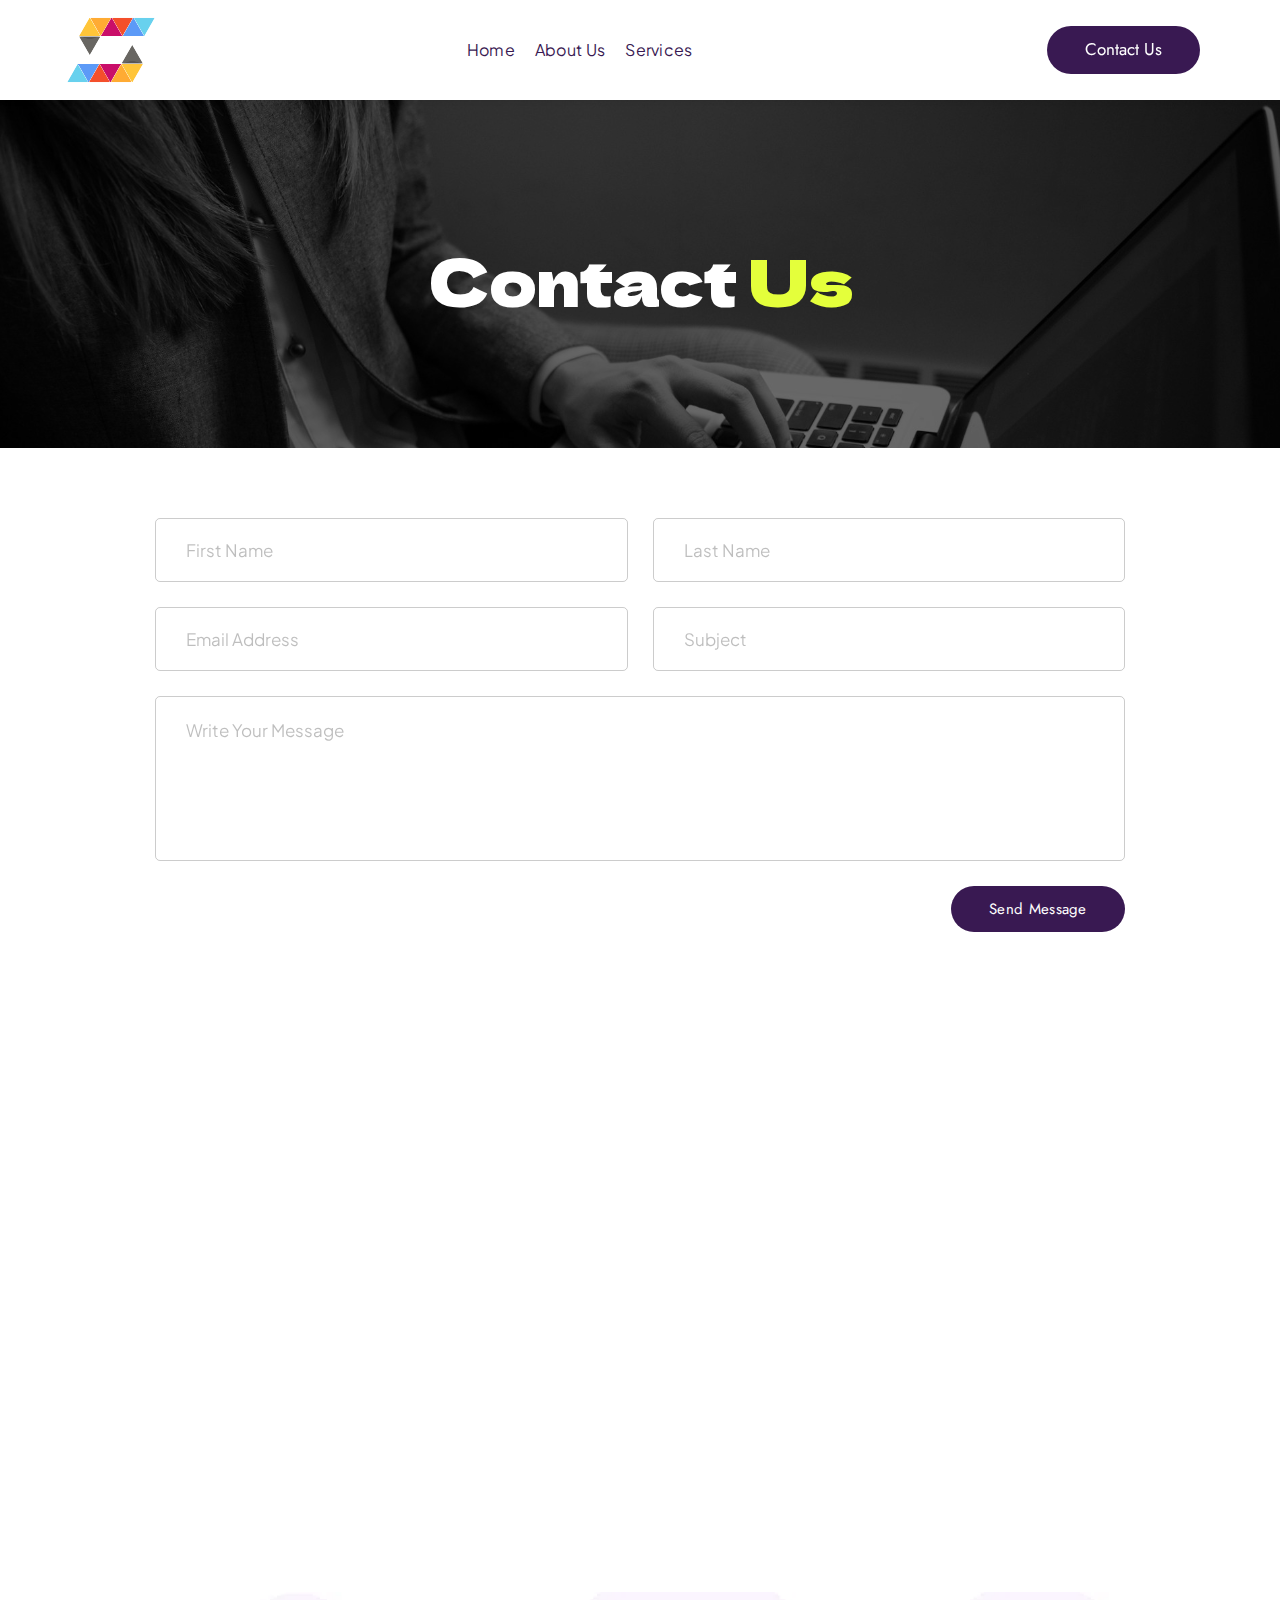
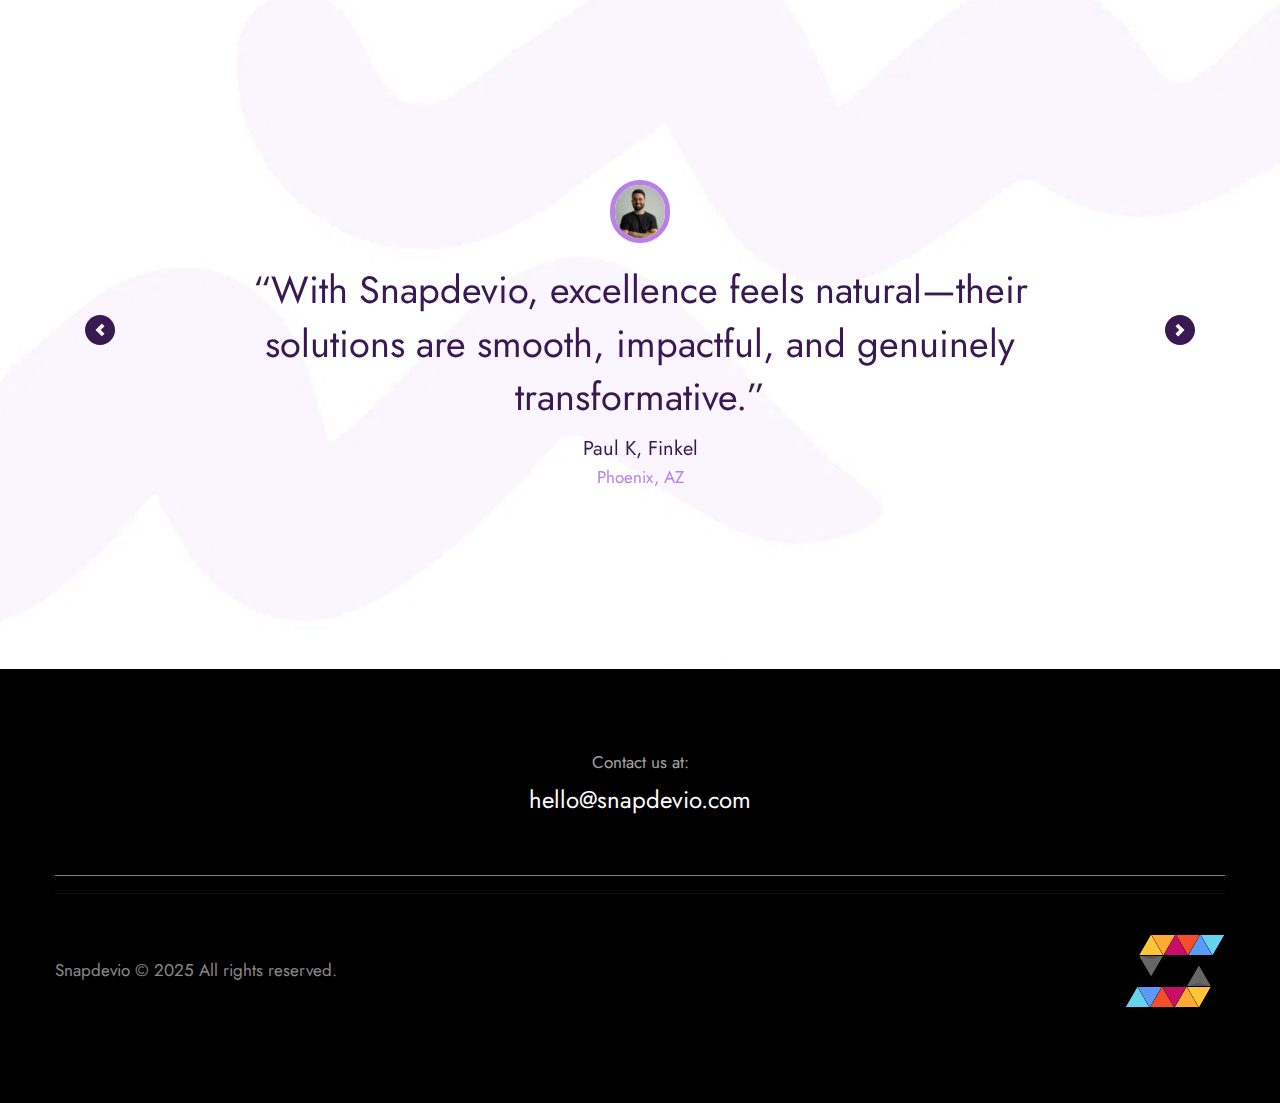
<file: contact-us.html>
<!DOCTYPE html><html lang="en"><head><meta charset="utf-8" /><meta property="og:site_name" content="Snapdevio | Simple Solutions. Smart Experiences. Big Results." /><meta property="og:type" content="article" /><meta property="og:url" content="https://brizy-project-22862347.vercel.app/contact-us" /><meta content="summary_large_image" name="twitter:card" />          <meta property="og:title" content="Contact Us" />     <meta name="twitter:title" content="Contact Us" />      <meta property="og:description" content="" />     <meta name="twitter:description" content="" />               <title>Contact Us | Snapdevio | Simple Solutions. Smart Experiences. Big Results.</title>      <meta name="description" content="Our story began with a simple but powerful idea: to empower businesses and individuals through innovative digital solutions. At SnapDevio, we combine creativity, technology, and passion to help our clients think bigger, do better, and achieve more. From our humble beginnings, we’ve grown into a trusted partner for companies seeking cutting-edge web design, development, AI, and content services that truly make a difference." />            <link rel="canonical" href="https://brizy-project-22862347.vercel.app/contact-us" /><link rel="icon" href="https://cloud-1de12d.becdn.net/media/iW=32%26iH=any/f22254fdee730b3d2de56b3c9e3d2d53.svg" sizes="32x32"/><link rel="icon" href="https://cloud-1de12d.becdn.net/media/iW=192%26iH=any/f22254fdee730b3d2de56b3c9e3d2d53.svg" sizes="192x192"/><link rel="apple-touch-icon-precomposed" href="https://cloud-1de12d.becdn.net/media/iW=180&iH=any/f22254fdee730b3d2de56b3c9e3d2d53.svg"/><meta name="viewport" content="width=device-width, initial-scale=1"><link class="brz-link brz-link-bunny-fonts-prefetch" rel="dns-prefetch" href="//fonts.bunny.net"><link class="brz-link brz-link-bunny-fonts-preconnect" rel="preconnect" href="https://fonts.bunny.net/" crossorigin><link class="brz-link brz-link-cdn-preconnect" rel="preconnect" href="https://cloud-1de12d.becdn.net" crossorigin><link href="https://fonts.bunny.net/css?family=Plus Jakarta Sans:200,300,regular,500,600,700,800,200italic,300italic,italic,500italic,600italic,700italic,800italic|Lato:100,100italic,300,300italic,regular,italic,700,700italic,900,900italic|Jost:100,200,300,regular,500,600,700,800,900,100italic,200italic,300italic,italic,500italic,600italic,700italic,800italic,900italic|Dela Gothic One:regular&subset=arabic,bengali,cyrillic,cyrillic-ext,devanagari,greek,greek-ext,gujarati,hebrew,khmer,korean,latin-ext,tamil,telugu,thai,vietnamese&display=swap" class="brz-link brz-link-google" type="text/css" rel="stylesheet"/><link href="assets/26c1445d7b9b3d65bd89fbafe09b7c76.css" class="brz-link brz-link-preview-lib" data-brz-group="group-1_2" rel="stylesheet"/><link href="assets/d1bb1bec520af342d62b132416a01638.css" class="brz-link brz-link-preview-lib-pro" data-brz-group="group-1_2" rel="stylesheet"/><link href="assets/2d3dfdf86473886ded0b47a8666c8546.css" class="brz-link brz-link-preview-pro" rel="stylesheet"/><style class="brz-style">.brz .brz-css-9gft2h {border: 0px solid transparent;}
@media (min-width:991px) {.brz .brz-css-9gft2h {max-width: calc(1 * var(--brz-section-container-max-width,1170px));}}
@media (max-width:991px) and (min-width:768px) {.brz .brz-css-9gft2h {max-width: 100%;}}
@media (max-width:767px) {.brz .brz-css-9gft2h {max-width: 100%;}}
.brz .brz-css-6sp6jm:not(.brz-image--hovered) {max-width: 100%;}
.brz .brz-css-6sp6jm {height: auto;border-radius: 0px;mix-blend-mode: normal;}
.brz .brz-css-6sp6jm {box-shadow: none;border: 0px solid rgba(102,115,141,0);}
.brz .brz-css-6sp6jm .brz-picture:after {border-radius: 0px;}
.brz .brz-css-6sp6jm .brz-picture:after {box-shadow: none;background-color: rgba(255,255,255,0);background-image: none;}
.brz .brz-css-6sp6jm .brz-picture {-webkit-mask-image: none;mask-image: none;}
.brz .brz-css-6sp6jm .brz-picture {filter: none;}
.brz .brz-css-6sp6jm, .brz .brz-css-6sp6jm .brz-picture:after, .brz .brz-css-6sp6jm .brz-picture, .brz .brz-css-6sp6jm.brz-image--withHover img.brz-img, .brz .brz-css-6sp6jm.brz-image--withHover img.dynamic-image, .brz .brz-css-6sp6jm.brz-image--withHover .brz-img__hover {transition-duration: .5s;transition-property: filter,box-shadow,background,border-radius,border-color;}
@media (max-width:991px) and (min-width:768px) {.brz .brz-css-6sp6jm:not(.brz-image--hovered) {max-width: 76%;}}
@media (max-width:767px) {.brz .brz-css-6sp6jm:not(.brz-image--hovered) {max-width: 29%;}}
.brz .brz-css-bp26e6.brz-btn--hover:not(.brz-btn--hover-in), .brz .brz-css-bp26e6.brz-btn--hover-in:before {background-color: rgba(var(--brz-global-color3),1);background-image: none;}
.brz .brz-css-bp26e6.brz-btn--hover:not(.brz-btn--hover-in):before, .brz .brz-css-bp26e6.brz-btn--hover-in {background-color: rgba(var(--brz-global-color3),.8);background-image: none;}
.brz .brz-css-bp26e6.brz-btn--hover:not(.brz-btn--hover-in), .brz .brz-css-bp26e6.brz-btn--hover-in:before, .brz .brz-css-bp26e6.brz-btn--hover:not(.brz-btn--hover-in):before, .brz .brz-css-bp26e6.brz-btn--hover-in {transition-duration: .6s;}
@media (min-width:991px) {.brz .brz-css-bp26e6.brz-back-pulse:before {animation-duration: .6s;}}
@media (max-width:991px) and (min-width:768px) {.brz .brz-css-bp26e6.brz-back-pulse:before {animation-duration: .6s;}}
@media (max-width:767px) {.brz .brz-css-bp26e6.brz-back-pulse:before {animation-duration: .6s;}}
.brz .brz-css-1o5o1v9 {justify-content: center;padding: 0;gap: 20px 10px;}
.brz .brz-css-1mbpv5m {z-index: auto;position: relative;margin: 10px 0px 10px 0px;justify-content: center;padding: 0;gap: 20px 10px;}
@media (min-width:991px) {.brz .brz-css-1mbpv5m {position: relative;}
	.brz .brz-css-1mbpv5m {display: flex;}}
@media (max-width:991px) and (min-width:768px) {.brz .brz-css-1mbpv5m {position: relative;}
	.brz .brz-css-1mbpv5m {display: flex;}}
@media (max-width:767px) {.brz .brz-css-1mbpv5m {position: relative;}
	.brz .brz-css-1mbpv5m {display: flex;}}
.brz .brz-css-aa3y5h .brz-mm-navbar .brz-mm-close {font-size: 16px;margin: 0;padding: 10px 15px 10px 10px;}
.brz .brz-css-aa3y5h .brz-mm-navbar .brz-mm-close {color: rgba(255,255,255,1);background-color: #333;}
.brz .brz-css-aa3y5h .brz-menu__item {font-family: var(--brz-buttonfontfamily,initial);}
.brz .brz-css-aa3y5h .brz-menu__item {color: rgba(255,255,255,1);border-color: rgba(85,85,85,1);}
.brz nav.brz-mm-menu.brz-css-aa3y5h {background-color: rgba(51,51,51,.8);}
.brz .brz-css-aa3y5h.brz-mm-menu .brz-menu__item .brz-mm-listitem__text {padding: 10px 20px 10px 20px;flex-flow: row nowrap;}
.brz .brz-css-aa3y5h .brz-menu__item:hover > .brz-mm-listitem__text {color: rgba(255,255,255,1);}
.brz .brz-css-aa3y5h .brz-menu__item .brz-mm-menu__item__icon.brz-icon-svg-custom {background-color: rgba(255,255,255,1);}
.brz .brz-css-aa3y5h .brz-mm-navbar {color: rgba(255,255,255,1);}
.brz .brz-css-aa3y5h .brz-menu__item.brz-mm-listitem_opened {color: rgba(255,255,255,1);}
.brz .brz-css-aa3y5h.brz-mm-menu.brz-mm-menu_theme-dark .brz-mm-panels {background-image: none;}
.brz .brz-css-aa3y5h.brz-mm-menu.brz-mm-menu_theme-dark .brz-mm-panels, .brz .brz-css-aa3y5h .brz-mm-panels > .brz-mm-panel:before {background-image: none;background-color: rgba(51,51,51,.8);}
.brz .brz-css-aa3y5h.brz-mm-menu.brz-mm-menu_theme-dark .brz-mm-panels, .brz .brz-css-aa3y5h .brz-mm-panels > .brz-mm-panel {background-color: rgba(51,51,51,.8);}
.brz .brz-css-aa3y5h .brz-mm-panels > .brz-mm-panel {background-image: none;background-color: rgba(51,51,51,.8);}
.brz .brz-css-aa3y5h.brz-mm-menu.brz-mm-menu_theme-dark .brz-mm-navbar.brz-mm-listitem .brz-mm-listitem_opened > .brz-mm-listitem__text:after {border-color: rgba(85,85,85,1);}
.brz .brz-css-aa3y5h .brz-mm-listitem {border-color: rgba(85,85,85,1);}
.brz .brz-css-aa3y5h  .brz-menu__item.brz-menu__item--current:not(.brz-menu__item.brz-menu__item--current:active) {color: rgba(255,255,255,1);}
.brz .brz-css-aa3y5h .brz-menu__item.brz-menu__item--current:not(brz-menu__item.brz-menu__item--current:active):hover > .brz-mm-listitem__text {color: rgba(255,255,255,1);}
.brz .brz-css-aa3y5h  .brz-menu__item.brz-menu__item--current:not(brz-menu__item.brz-menu__item--current:active) > .brz-mm-listitem__text > .brz-icon-svg.brz-icon-svg-custom {background-color: rgba(255,255,255,1);}
.brz .brz-css-aa3y5h .brz-mm-listitem, .brz .brz-css-aa3y5h.brz-mm-menu.brz-mm-menu_theme-dark .brz-mm-navbar.brz-mm-listitem .brz-mm-listitem_opened > .brz-mm-listitem__text:after, .brz .brz-css-aa3y5h .brz-menu__item, .brz .brz-css-aa3y5h.brz-mm-menu.brz-mm-menu_theme-dark .brz-mm-panels, .brz .brz-css-aa3y5h .brz-mm-panels > .brz-mm-panel, .brz .brz-css-aa3y5h.brz-mm-menu.brz-mm-menu_theme-dark .brz-mm-panels, .brz .brz-css-aa3y5h .brz-mm-panels > .brz-mm-panel:before, .brz .brz-css-aa3y5h .brz-menu__item.brz-mm-listitem_opened, .brz .brz-css-aa3y5h .brz-mm-navbar, .brz nav.brz-mm-menu.brz-css-aa3y5h, .brz .brz-css-aa3y5h .brz-menu__item > .brz-mm-listitem__text, .brz .brz-css-aa3y5h .brz-menu__item .brz-mm-menu__item__icon.brz-icon-svg-custom {transition-duration: .5s;transition-property: filter,color,background,border-color,box-shadow;}
@media (min-width:991px) {.brz .brz-css-aa3y5h .brz-mm-navbar .brz-mm-close {transition-duration: .3s;}
	.brz .brz-css-aa3y5h .brz-menu__item {font-size: var(--brz-buttonfontsize,initial);font-weight: var(--brz-buttonfontweight,initial);font-weight: var(--brz-buttonbold,initial);line-height: var(--brz-buttonlineheight,initial);letter-spacing: var(--brz-buttonletterspacing,initial);font-variation-settings: var(--brz-buttonfontvariation,initial);font-style: var(--brz-buttonitalic,initial);text-decoration: var(--brz-buttontextdecoration,initial) !important;text-transform: var(--brz-buttontexttransform,initial) !important;}
	.brz .brz-css-aa3y5h .brz-menu__item .brz-a {justify-content: flex-start;text-align: start;}
	.brz .brz-css-aa3y5h .brz-mm-menu__item__icon {margin: 0 15px 0 0;font-size: 12px;}
	.brz .brz-css-aa3y5h .brz-mm-navbar {font-family: var(--brz-buttonfontfamily,initial);font-size: var(--brz-buttonfontsize,initial);font-weight: var(--brz-buttonfontweight,initial);font-weight: var(--brz-buttonbold,initial);line-height: var(--brz-buttonlineheight,initial);letter-spacing: var(--brz-buttonletterspacing,initial);font-variation-settings: var(--brz-buttonfontvariation,initial);font-style: var(--brz-buttonitalic,initial);text-decoration: var(--brz-buttontextdecoration,initial) !important;text-transform: var(--brz-buttontexttransform,initial) !important;border-color: rgba(85,85,85,1);}
	.brz .brz-css-aa3y5h.brz-mm-menu .brz-mm-listitem_vertical .brz-mm-btn_next {height: calc(var(--brz-buttonlineheight,initial) * var(--brz-buttonfontsize,initial) + 10px + 10px);padding-right: 20px;}}
@media (max-width:991px) and (min-width:768px) {.brz .brz-css-aa3y5h .brz-mm-navbar .brz-mm-close {transition-duration: .3s;}
	.brz .brz-css-aa3y5h .brz-menu__item {font-size: var(--brz-buttontabletfontsize,initial);font-weight: var(--brz-buttontabletfontweight,initial);font-weight: var(--brz-buttontabletbold,initial);line-height: var(--brz-buttontabletlineheight,initial);letter-spacing: var(--brz-buttontabletletterspacing,initial);font-variation-settings: var(--brz-buttontabletfontvariation,initial);font-style: var(--brz-buttontabletitalic,initial);text-decoration: var(--brz-buttontablettextdecoration,initial) !important;text-transform: var(--brz-buttontablettexttransform,initial) !important;}
	.brz .brz-css-aa3y5h .brz-menu__item .brz-a {justify-content: flex-start;text-align: start;}
	.brz .brz-css-aa3y5h .brz-mm-menu__item__icon {margin: 0 15px 0 0;font-size: 12px;}
	.brz .brz-css-aa3y5h .brz-mm-navbar {font-family: var(--brz-buttonfontfamily,initial);font-size: var(--brz-buttontabletfontsize,initial);font-weight: var(--brz-buttontabletfontweight,initial);font-weight: var(--brz-buttontabletbold,initial);line-height: var(--brz-buttontabletlineheight,initial);letter-spacing: var(--brz-buttontabletletterspacing,initial);font-variation-settings: var(--brz-buttontabletfontvariation,initial);font-style: var(--brz-buttontabletitalic,initial);text-decoration: var(--brz-buttontablettextdecoration,initial) !important;text-transform: var(--brz-buttontablettexttransform,initial) !important;border-color: rgba(85,85,85,1);}
	.brz .brz-css-aa3y5h.brz-mm-menu .brz-mm-listitem_vertical .brz-mm-btn_next {height: calc(var(--brz-buttontabletlineheight,initial) * var(--brz-buttontabletfontsize,initial) + 10px + 10px);padding-right: 20px;}}
@media (max-width:767px) {.brz .brz-css-aa3y5h .brz-mm-navbar .brz-mm-close {transition-duration: .3s;}
	.brz .brz-css-aa3y5h .brz-menu__item {font-size: var(--brz-buttonmobilefontsize,initial);font-weight: var(--brz-buttonmobilefontweight,initial);font-weight: var(--brz-buttonmobilebold,initial);line-height: var(--brz-buttonmobilelineheight,initial);letter-spacing: var(--brz-buttonmobileletterspacing,initial);font-variation-settings: var(--brz-buttonmobilefontvariation,initial);font-style: var(--brz-buttonmobileitalic,initial);text-decoration: var(--brz-buttonmobiletextdecoration,initial) !important;text-transform: var(--brz-buttonmobiletexttransform,initial) !important;}
	.brz .brz-css-aa3y5h .brz-menu__item .brz-a {justify-content: flex-start;text-align: start;}
	.brz .brz-css-aa3y5h .brz-mm-menu__item__icon {margin: 0 15px 0 0;font-size: 12px;}
	.brz .brz-css-aa3y5h .brz-mm-navbar {font-family: var(--brz-buttonfontfamily,initial);font-size: var(--brz-buttonmobilefontsize,initial);font-weight: var(--brz-buttonmobilefontweight,initial);font-weight: var(--brz-buttonmobilebold,initial);line-height: var(--brz-buttonmobilelineheight,initial);letter-spacing: var(--brz-buttonmobileletterspacing,initial);font-variation-settings: var(--brz-buttonmobilefontvariation,initial);font-style: var(--brz-buttonmobileitalic,initial);text-decoration: var(--brz-buttonmobiletextdecoration,initial) !important;text-transform: var(--brz-buttonmobiletexttransform,initial) !important;border-color: rgba(85,85,85,1);}
	.brz .brz-css-aa3y5h.brz-mm-menu .brz-mm-listitem_vertical .brz-mm-btn_next {height: calc(var(--brz-buttonmobilelineheight,initial) * var(--brz-buttonmobilefontsize,initial) + 10px + 10px);padding-right: 20px;}}
.brz .brz-css-1d22wm1 .brz-menu__ul {font-family: var(--brz-buttonfontfamily,initial);display: flex;flex-wrap: wrap;justify-content: inherit;align-items: center;max-width: none;margin: 0px -5px 0px -5px;}
.brz .brz-css-1d22wm1 .brz-menu__ul {color: rgba(0,0,0,1);}
.brz .brz-css-1d22wm1 .brz-menu__ul > .brz-menu__item > .brz-a {flex-flow: row nowrap;padding: 0px 5px 0px 5px;}
.brz .brz-css-1d22wm1 .brz-menu__ul > .brz-menu__item > .brz-a {color: rgba(0,0,0,1);background-color: rgba(255,255,255,0);}
.brz .brz-css-1d22wm1 .brz-menu__ul > .brz-menu__item.brz-menu__item--opened > .brz-a {color: rgba(0,0,0,1);background-color: rgba(255,255,255,0);}
.brz .brz-css-1d22wm1 .brz-menu__ul > .brz-menu__item.brz-menu__item--opened {color: rgba(0,0,0,1);background-color: transparent;border: 0px solid rgba(85,85,85,1);}
.brz .brz-css-1d22wm1 .brz-menu__ul > .brz-menu__item.brz-menu__item--current:not(.brz-menu__item.brz-menu__item--current:active) {color: rgba(0,0,0,1);background-color: rgba(255,255,255,0);border: 0px solid rgba(85,85,85,1);}
.brz .brz-css-1d22wm1 .brz-menu__ul > .brz-menu__item.brz-menu__item--current > .brz-a:not(.brz-a:active) {color: rgba(0,0,0,1);background-color: rgba(255,255,255,0);}
.brz .brz-css-1d22wm1 .brz-menu__ul > .brz-menu__item > .brz-a > .brz-icon-svg {margin: 0;margin-inline-end: 15px;}
.brz .brz-css-1d22wm1 .brz-menu__ul > .brz-menu__item > .brz-a > .brz-icon-svg.brz-icon-svg-custom {background-color: rgba(0,0,0,1);}
.brz .brz-css-1d22wm1 .brz-menu__ul > .brz-menu__item.brz-menu__item--current > .brz-a:not(.brz-a:active) > .brz-icon-svg.brz-icon-svg-custom {background-color: rgba(0,0,0,1);}
.brz .brz-css-1d22wm1 .brz-menu__ul > .brz-menu__item.brz-menu__item--current:not(.brz-menu__item.brz-menu__item--current:active) > .brz-icon-svg.brz-icon-svg-custom {background-color: rgba(0,0,0,1);}
.brz .brz-css-1d22wm1 .brz-menu__ul > .brz-menu__item {border-radius: 0px;}
.brz .brz-css-1d22wm1 .brz-menu__ul > .brz-menu__item {color: rgba(0,0,0,1);background-color: transparent;border: 0px solid rgba(85,85,85,1);}
.brz .brz-css-1d22wm1 .brz-menu__ul > .brz-menu__item > a {border-radius: 0px;}
.brz .brz-css-1d22wm1 .brz-menu__sub-menu {font-family: var(--brz-buttonfontfamily,initial);border-radius: 0px;}
.brz .brz-css-1d22wm1 .brz-menu__sub-menu {color: rgba(255,255,255,1);background-color: rgba(51,51,51,1);box-shadow: none;}
.brz .brz-css-1d22wm1 .brz-menu__sub-menu .brz-menu__item > .brz-a {flex-flow: row nowrap;}
.brz .brz-css-1d22wm1 .brz-menu__sub-menu .brz-a:hover {color: rgba(255,255,255,1);}
.brz .brz-css-1d22wm1 .brz-menu__sub-menu .brz-a > .brz-icon-svg {margin: 0;margin-inline-end: 15px;font-size: 12px;}
.brz .brz-css-1d22wm1 .brz-menu__sub-menu > .brz-menu__item.brz-menu__item--current > .brz-a {color: rgba(255,255,255,1);}
.brz .brz-css-1d22wm1 .brz-menu__sub-menu > .brz-menu__item.brz-menu__item--current {background-color: rgba(51,51,51,1);}
.brz .brz-css-1d22wm1 .brz-menu__sub-menu > .brz-menu__item.brz-menu__item--current:hover {background-color: rgba(51,51,51,1);}
.brz .brz-css-1d22wm1 .brz-menu__item--current .brz-menu__sub-menu {box-shadow: none;}
.brz .brz-css-1d22wm1 .brz-menu__sub-menu > .brz-menu__item > .brz-a > .brz-icon-svg.brz-icon-svg-custom {background-color: rgba(255,255,255,1);}
.brz .brz-css-1d22wm1 .brz-menu__sub-menu > .brz-menu__item:not(.brz-menu__item.brz-menu__item--current) > .brz-a > .brz-icon-svg.brz-icon-svg-custom {background-color: rgba(255,255,255,1);}
.brz .brz-css-1d22wm1 .brz-menu__sub-menu > .brz-menu__item.brz-menu__item--current > .brz-a > .brz-icon-svg.brz-icon-svg-custom {background-color: rgba(255,255,255,1);}
.brz .brz-css-1d22wm1 .brz-menu__item-dropdown .brz-menu__item {background-color: rgba(51,51,51,1);color: rgba(255,255,255,1);}
.brz .brz-css-1d22wm1 .brz-menu__sub-menu .brz-menu__item-dropdown .brz-a:hover:after {border-color: rgba(255,255,255,1);}
.brz .brz-css-1d22wm1 .brz-menu__sub-menu > .brz-menu__item {border-bottom: 1px solid rgba(85,85,85,1);}
.brz .brz-css-1d22wm1 .brz-menu__item-dropdown .brz-menu__item, .brz .brz-css-1d22wm1 .brz-menu__sub-menu .brz-menu__item-dropdown .brz-a:after, .brz .brz-css-1d22wm1 .brz-menu__sub-menu > .brz-menu__item.brz-menu__item--current > .brz-a > .brz-icon-svg.brz-icon-svg-custom, .brz .brz-css-1d22wm1 .brz-menu__sub-menu > .brz-menu__item:not(.brz-menu__item.brz-menu__item--current) > .brz-a > .brz-icon-svg.brz-icon-svg-custom, .brz .brz-css-1d22wm1 .brz-menu__sub-menu > .brz-menu__item > .brz-a > .brz-icon-svg.brz-icon-svg-custom, .brz .brz-css-1d22wm1 .brz-menu__item--current .brz-menu__sub-menu, .brz .brz-css-1d22wm1 .brz-menu__sub-menu > .brz-menu__item.brz-menu__item--current, .brz .brz-css-1d22wm1 .brz-menu__ul, .brz .brz-css-1d22wm1 .brz-menu__ul > .brz-menu__item > .brz-a, .brz .brz-css-1d22wm1 .brz-menu__ul > .brz-menu__item.brz-menu__item--opened > .brz-a, .brz .brz-css-1d22wm1 .brz-menu__ul > .brz-menu__item.brz-menu__item--opened, .brz .brz-css-1d22wm1 .brz-menu__ul > .brz-menu__item.brz-menu__item--current:not(.brz-menu__item.brz-menu__item--current:active), .brz .brz-css-1d22wm1 .brz-menu__ul > .brz-menu__item.brz-menu__item--current > .brz-a:not(.brz-a:active), .brz .brz-css-1d22wm1 .brz-menu__ul > .brz-menu__item > .brz-a > .brz-icon-svg.brz-icon-svg-custom, .brz .brz-css-1d22wm1 .brz-menu__ul > .brz-menu__item.brz-menu__item--current > .brz-a:not(.brz-a:active) > .brz-icon-svg.brz-icon-svg-custom, .brz .brz-css-1d22wm1 .brz-menu__ul > .brz-menu__item.brz-menu__item--current:not(.brz-menu__item.brz-menu__item--current:active) > .brz-icon-svg.brz-icon-svg-custom, .brz .brz-css-1d22wm1 .brz-menu__ul > .brz-menu__item, .brz .brz-css-1d22wm1 .brz-menu__sub-menu, .brz .brz-css-1d22wm1:hover .brz-menu__sub-menu .brz-a, .brz .brz-css-1d22wm1 .brz-menu__sub-menu > .brz-menu__item.brz-menu__item--current > .brz-a, .brz .brz-css-1d22wm1 .brz-menu__sub-menu > .brz-menu__item.brz-menu__item--current {transition-duration: .5s;transition-property: filter,color,background,border-color,box-shadow;}
@media (min-width:991px) {.brz .brz-css-1d22wm1 .brz-menu__ul {font-size: var(--brz-buttonfontsize,initial);font-weight: var(--brz-buttonfontweight,initial);font-weight: var(--brz-buttonbold,initial);line-height: var(--brz-buttonlineheight,initial);letter-spacing: var(--brz-buttonletterspacing,initial);font-variation-settings: var(--brz-buttonfontvariation,initial);font-style: var(--brz-buttonitalic,initial);text-decoration: var(--brz-buttontextdecoration,initial) !important;text-transform: var(--brz-buttontexttransform,initial) !important;}
	.brz .brz-css-1d22wm1 .brz-menu__ul > .brz-menu__item > .brz-a > .brz-icon-svg {font-size: 12px;}
	.brz .brz-css-1d22wm1 .brz-menu__ul > .brz-menu__item {padding-top: 0px;padding-bottom: 0px;margin-right: 5px;margin-left: 5px;}
	.brz .brz-css-1d22wm1 .brz-menu__sub-menu {font-size: var(--brz-buttonfontsize,initial);font-weight: var(--brz-buttonfontweight,initial);font-weight: var(--brz-buttonbold,initial);line-height: var(--brz-buttonlineheight,initial);letter-spacing: var(--brz-buttonletterspacing,initial);font-variation-settings: var(--brz-buttonfontvariation,initial);font-style: var(--brz-buttonitalic,initial);text-decoration: var(--brz-buttontextdecoration,initial) !important;text-transform: var(--brz-buttontexttransform,initial) !important;position: absolute;top: 0;width: 305px;}
	.brz .brz-css-1d22wm1 [data-popper-placement='left-start'] {inset-inline-end: calc(100% + 5px);}
	.brz .brz-css-1d22wm1 [data-popper-placement='right-start'] {inset-inline-start: calc(100% + 5px);}
	.brz .brz-css-1d22wm1 > .brz-menu__ul > .brz-menu__item-dropdown > .brz-menu__sub-menu {top: calc(100% + 5px);width: 300px;}
	.brz .brz-css-1d22wm1 > .brz-menu__ul > .brz-menu__item-dropdown > [data-popper-placement='left-start'] {right: 0;}
	.brz .brz-css-1d22wm1 > .brz-menu__ul > .brz-menu__item-dropdown > [data-popper-placement='right-start'] {inset-inline-start: 0;}
	.brz .brz-css-1d22wm1 .brz-mega-menu__dropdown {display: none;}}
@media (max-width:991px) and (min-width:768px) {.brz .brz-css-1d22wm1 .brz-menu__ul {font-size: var(--brz-buttontabletfontsize,initial);font-weight: var(--brz-buttontabletfontweight,initial);font-weight: var(--brz-buttontabletbold,initial);line-height: var(--brz-buttontabletlineheight,initial);letter-spacing: var(--brz-buttontabletletterspacing,initial);font-variation-settings: var(--brz-buttontabletfontvariation,initial);font-style: var(--brz-buttontabletitalic,initial);text-decoration: var(--brz-buttontablettextdecoration,initial) !important;text-transform: var(--brz-buttontablettexttransform,initial) !important;}
	.brz .brz-css-1d22wm1 .brz-menu__ul > .brz-menu__item > .brz-a > .brz-icon-svg {font-size: 12px;}
	.brz .brz-css-1d22wm1 .brz-menu__ul > .brz-menu__item {padding-top: 0px;padding-bottom: 0px;margin-right: 5px;margin-left: 5px;}
	.brz .brz-css-1d22wm1 .brz-menu__sub-menu {font-size: var(--brz-buttontabletfontsize,initial);font-weight: var(--brz-buttontabletfontweight,initial);font-weight: var(--brz-buttontabletbold,initial);line-height: var(--brz-buttontabletlineheight,initial);letter-spacing: var(--brz-buttontabletletterspacing,initial);font-variation-settings: var(--brz-buttontabletfontvariation,initial);font-style: var(--brz-buttontabletitalic,initial);text-decoration: var(--brz-buttontablettextdecoration,initial) !important;text-transform: var(--brz-buttontablettexttransform,initial) !important;position: absolute;top: 0;width: 305px;}
	.brz .brz-css-1d22wm1 > .brz-menu__ul > .brz-menu__item-dropdown > .brz-menu__sub-menu {top: calc(100% + 5px);width: 300px;}
	.brz .brz-css-1d22wm1 > .brz-menu__ul > .brz-menu__item-dropdown > [data-popper-placement='left-start'] {right: 0;}
	.brz .brz-css-1d22wm1 > .brz-menu__ul > .brz-menu__item-dropdown > [data-popper-placement='right-start'] {inset-inline-start: 0;}
	.brz .brz-css-1d22wm1 .brz-menu__sub-menu .brz-menu__item-dropdown > .brz-a:after {border-right-style: solid;border-left-style: none;}
	.brz .brz-css-1d22wm1 .brz-menu__sub-menu .brz-menu__item-dropdown .brz-menu__sub-menu {position: relative;top: auto;inset-inline-start: auto;transform: translate(0,0);height: 0;overflow: hidden;}
	.brz .brz-css-1d22wm1 .brz-menu__sub-menu .brz-menu__item--opened > .brz-menu__sub-menu {height: auto;width: 100%;left: auto;right: auto;}
	.brz .brz-css-1d22wm1.brz-menu__preview .brz-menu__sub-menu .brz-menu__item > .brz-menu__sub-menu {height: auto;width: 100%;left: auto;right: auto;}
	.brz .brz-css-1d22wm1 .brz-mega-menu__dropdown {display: none;}}
@media (max-width:767px) {.brz .brz-css-1d22wm1 .brz-menu__ul {font-size: var(--brz-buttonmobilefontsize,initial);font-weight: var(--brz-buttonmobilefontweight,initial);font-weight: var(--brz-buttonmobilebold,initial);line-height: var(--brz-buttonmobilelineheight,initial);letter-spacing: var(--brz-buttonmobileletterspacing,initial);font-variation-settings: var(--brz-buttonmobilefontvariation,initial);font-style: var(--brz-buttonmobileitalic,initial);text-decoration: var(--brz-buttonmobiletextdecoration,initial) !important;text-transform: var(--brz-buttonmobiletexttransform,initial) !important;}
	.brz .brz-css-1d22wm1 .brz-menu__ul > .brz-menu__item > .brz-a > .brz-icon-svg {font-size: 12px;}
	.brz .brz-css-1d22wm1 .brz-menu__ul > .brz-menu__item {padding-top: 0px;padding-bottom: 0px;margin-right: 5px;margin-left: 5px;}
	.brz .brz-css-1d22wm1 .brz-menu__sub-menu {font-size: var(--brz-buttonmobilefontsize,initial);font-weight: var(--brz-buttonmobilefontweight,initial);font-weight: var(--brz-buttonmobilebold,initial);line-height: var(--brz-buttonmobilelineheight,initial);letter-spacing: var(--brz-buttonmobileletterspacing,initial);font-variation-settings: var(--brz-buttonmobilefontvariation,initial);font-style: var(--brz-buttonmobileitalic,initial);text-decoration: var(--brz-buttonmobiletextdecoration,initial) !important;text-transform: var(--brz-buttonmobiletexttransform,initial) !important;position: absolute;top: 0;width: 305px;}
	.brz .brz-css-1d22wm1 > .brz-menu__ul > .brz-menu__item-dropdown > .brz-menu__sub-menu {top: calc(100% + 5px);width: 300px;}
	.brz .brz-css-1d22wm1 > .brz-menu__ul > .brz-menu__item-dropdown > [data-popper-placement='left-start'] {right: 0;}
	.brz .brz-css-1d22wm1 > .brz-menu__ul > .brz-menu__item-dropdown > [data-popper-placement='right-start'] {inset-inline-start: 0;}
	.brz .brz-css-1d22wm1 .brz-menu__sub-menu .brz-menu__item-dropdown > .brz-a:after {border-right-style: solid;border-left-style: none;}
	.brz .brz-css-1d22wm1 .brz-menu__sub-menu .brz-menu__item-dropdown .brz-menu__sub-menu {position: relative;top: auto;inset-inline-start: auto;transform: translate(0,0);height: 0;overflow: hidden;}
	.brz .brz-css-1d22wm1 .brz-menu__sub-menu .brz-menu__item--opened > .brz-menu__sub-menu {height: auto;width: 100%;left: auto;right: auto;}
	.brz .brz-css-1d22wm1.brz-menu__preview .brz-menu__sub-menu .brz-menu__item > .brz-menu__sub-menu {height: auto;width: 100%;left: auto;right: auto;}
	.brz .brz-css-1d22wm1 .brz-mega-menu__dropdown {display: block;}}
.brz .brz-css-1flpfpz .brz-mm-menu__icon {transition-duration: .5s;transition-property: filter,color,background,border-color,box-shadow;}
@media (min-width:991px) {.brz .brz-css-1flpfpz .brz-mm-menu__icon {display: none;width: 18px;}
	.brz .brz-css-1flpfpz .brz-mm-menu__icon {color: rgba(51,51,51,1);}
	.brz .brz-css-1flpfpz .brz-menu {display: flex;}}
@media (max-width:991px) and (min-width:768px) {.brz .brz-css-1flpfpz .brz-mm-menu__icon {display: flex;width: 18px;}
	.brz .brz-css-1flpfpz .brz-mm-menu__icon {color: rgba(51,51,51,1);}
	.brz .brz-css-1flpfpz .brz-menu {display: none;}}
@media (max-width:767px) {.brz .brz-css-1flpfpz .brz-mm-menu__icon {display: flex;width: 18px;}
	.brz .brz-css-1flpfpz .brz-mm-menu__icon {color: rgba(51,51,51,1);}
	.brz .brz-css-1flpfpz .brz-menu {display: none;}}
.brz .brz-css-qu0rvh {padding-top: 72.0435%;}
.brz .brz-css-qu0rvh > .brz-img {position: absolute;width: 100%;}
@media (max-width:991px) and (min-width:768px) {.brz .brz-css-qu0rvh {padding-top: 54.4693%;}}
@media (max-width:767px) {.brz .brz-css-qu0rvh {padding-top: 37.4659%;}}
.brz .brz-css-lou5dy.brz-hover-animation__container {max-width: 100%;}
@media (max-width:991px) and (min-width:768px) {.brz .brz-css-lou5dy.brz-hover-animation__container {max-width: 76%;}}
@media (max-width:767px) {.brz .brz-css-lou5dy.brz-hover-animation__container {max-width: 29%;}}
.brz .brz-css-137hp3u {z-index: auto;margin: 0;}
.brz .brz-css-137hp3u.brz-section .brz-section__content {min-height: auto;display: flex;}
.brz .brz-css-137hp3u .brz-container {justify-content: center;}
.brz .brz-css-137hp3u > .slick-slider > .brz-slick-slider__dots {color: rgba(0,0,0,1);}
.brz .brz-css-137hp3u > .slick-slider > .brz-slick-slider__arrow {color: rgba(0,0,0,.7);}
.brz .brz-css-137hp3u > .slick-slider > .brz-slick-slider__dots > .brz-slick-slider__pause {color: rgba(0,0,0,1);}
@media (min-width:991px) {.brz .brz-css-137hp3u {display: block;}}
@media (max-width:991px) and (min-width:768px) {.brz .brz-css-137hp3u {display: block;}}
@media (max-width:767px) {.brz .brz-css-137hp3u {display: block;}}
.brz .brz-css-1um2w6f {padding: 0;margin: 10px 0px 10px 0px;justify-content: center;position: relative;}
.brz .brz-css-1um2w6f .brz-wrapper-transform {transform: none;}
@media (min-width:991px) {.brz .brz-css-1um2w6f {display: flex;z-index: auto;position: relative;}}
@media (max-width:991px) and (min-width:768px) {.brz .brz-css-1um2w6f {display: flex;z-index: auto;position: relative;}}
@media (max-width:767px) {.brz .brz-css-1um2w6f {display: flex;z-index: auto;position: relative;}}
.brz .brz-css-15emklo {z-index: auto;margin: 0;border: 0px solid transparent;padding: 5px 15px 5px 15px;min-height: 100%;transition-duration: .5s;transition-property: filter,box-shadow,background,border-radius,border-color;}
@media (min-width:991px) {.brz .brz-css-15emklo {display: flex;}}
@media (max-width:991px) and (min-width:768px) {.brz .brz-css-15emklo {display: flex;}}
@media (max-width:767px) {.brz .brz-css-15emklo {margin: 10px 0px 10px 0px;padding: 0;}}
@media (max-width:767px) {.brz .brz-css-15emklo {display: flex;}}
.brz .brz-css-16q2ggv {padding: 75px 0px 75px 0px;margin: 0;}
.brz .brz-css-16q2ggv > .brz-bg {border-radius: 0px;}
.brz .brz-css-16q2ggv > .brz-bg {border: 0px solid rgba(102,115,141,0);}
.brz .brz-css-16q2ggv > .brz-bg:after {box-shadow: none;}
.brz .brz-css-16q2ggv > .brz-bg > .brz-bg-image {-webkit-mask-image: none;mask-image: none;background-size: cover;background-repeat: no-repeat;}
.brz .brz-css-16q2ggv > .brz-bg > .brz-bg-image {background-image: none;filter: none;}
.brz .brz-css-16q2ggv > .brz-bg > .brz-bg-image:after {content: "";background-image: none;}
.brz .brz-css-16q2ggv > .brz-bg > .brz-bg-color {-webkit-mask-image: none;mask-image: none;}
.brz .brz-css-16q2ggv > .brz-bg > .brz-bg-color {background-color: rgba(0,0,0,0);background-image: none;}
.brz .brz-css-16q2ggv > .brz-bg > .brz-bg-shape__top {background-size: 100% 100px;height: 100px;transform: scale(1.02) rotateX(0deg) rotateY(0deg);z-index: auto;}
.brz .brz-css-16q2ggv > .brz-bg > .brz-bg-shape__top::after {background-image: none;-webkit-mask-image: none;background-size: 100% 100px;height: 100px;}
.brz .brz-css-16q2ggv > .brz-bg > .brz-bg-shape__bottom {background-size: 100% 100px;height: 100px;transform: scale(1.02) rotateX(-180deg) rotateY(-180deg);z-index: auto;}
.brz .brz-css-16q2ggv > .brz-bg > .brz-bg-shape__bottom::after {background-image: none;-webkit-mask-image: none;background-size: 100% 100px;height: 100px;}
@media (max-width:991px) and (min-width:768px) {.brz .brz-css-16q2ggv {padding: 50px 15px 50px 15px;}}
@media (max-width:767px) {.brz .brz-css-16q2ggv {padding: 25px 15px 25px 15px;}}
.brz .brz-css-1bybcvn {padding: 10px;max-width: 100%;}
@media (max-width:991px) and (min-width:768px) {.brz .brz-css-1bybcvn {padding: 0;}}
@media (max-width:767px) {.brz .brz-css-1bybcvn {padding: 0;}}
.brz .brz-css-1wkunat {margin: 0;z-index: auto;align-items: flex-start;}
.brz .brz-css-1wkunat > .brz-bg {border-radius: 0px;max-width: 100%;mix-blend-mode: normal;}
.brz .brz-css-1wkunat > .brz-bg {border: 0px solid rgba(102,115,141,0);box-shadow: none;}
.brz .brz-css-1wkunat > .brz-bg > .brz-bg-image {background-size: cover;background-repeat: no-repeat;-webkit-mask-image: none;mask-image: none;}
.brz .brz-css-1wkunat > .brz-bg > .brz-bg-image {background-image: none;filter: none;display: block;}
.brz .brz-css-1wkunat > .brz-bg > .brz-bg-image:after {content: "";background-image: none;}
.brz .brz-css-1wkunat > .brz-bg > .brz-bg-color {-webkit-mask-image: none;mask-image: none;}
.brz .brz-css-1wkunat > .brz-bg > .brz-bg-color {background-color: rgba(0,0,0,0);background-image: none;}
.brz .brz-css-1wkunat > .brz-bg > .brz-bg-map {display: none;}
.brz .brz-css-1wkunat > .brz-bg > .brz-bg-map {filter: none;}
.brz .brz-css-1wkunat > .brz-bg > .brz-bg-video {display: none;}
.brz .brz-css-1wkunat > .brz-bg > .brz-bg-video {filter: none;}
.brz .brz-css-1wkunat > .brz-row {border: 0px solid transparent;}
.brz .brz-css-1wkunat > .brz-row, .brz .brz-css-1wkunat > .brz-bg > .brz-bg-video, .brz .brz-css-1wkunat > .brz-bg, .brz .brz-css-1wkunat > .brz-bg > .brz-bg-image, .brz .brz-css-1wkunat > .brz-bg > .brz-bg-color {transition-duration: .5s;transition-property: filter,box-shadow,background,border-radius,border-color;}
@media (min-width:991px) {.brz .brz-css-1wkunat {min-height: auto;display: flex;}}
@media (max-width:991px) and (min-width:768px) {.brz .brz-css-1wkunat > .brz-row {flex-direction: row;flex-wrap: wrap;justify-content: flex-start;}}
@media (max-width:991px) and (min-width:768px) {.brz .brz-css-1wkunat {min-height: auto;display: flex;}}
@media (max-width:767px) {.brz .brz-css-1wkunat > .brz-row {flex-direction: row;flex-wrap: wrap;justify-content: flex-start;}}
@media (max-width:767px) {.brz .brz-css-1wkunat {min-height: auto;display: flex;}}
.brz .brz-css-g9pyix {border: 0px solid transparent;}
@media (min-width:991px) {.brz .brz-css-g9pyix {max-width: calc(1 * var(--brz-section-container-max-width,1170px));}}
@media (max-width:991px) and (min-width:768px) {.brz .brz-css-g9pyix {max-width: 100%;}}
@media (max-width:767px) {.brz .brz-css-g9pyix {max-width: 100%;}}
.brz .brz-css-1gnow8n {padding: 10px 0px 10px 0px;margin: 0;}
.brz .brz-css-1gnow8n > .brz-bg {border-radius: 0px;}
.brz .brz-css-1gnow8n > .brz-bg {border: 0px solid rgba(102,115,141,0);}
.brz .brz-css-1gnow8n > .brz-bg:after {box-shadow: none;}
.brz .brz-css-1gnow8n > .brz-bg > .brz-bg-image {-webkit-mask-image: none;mask-image: none;background-size: cover;background-repeat: no-repeat;}
.brz .brz-css-1gnow8n > .brz-bg > .brz-bg-image {background-image: none;filter: none;}
.brz .brz-css-1gnow8n > .brz-bg > .brz-bg-image:after {content: "";background-image: none;}
.brz .brz-css-1gnow8n > .brz-bg > .brz-bg-color {-webkit-mask-image: none;mask-image: none;}
.brz .brz-css-1gnow8n > .brz-bg > .brz-bg-color {background-color: rgba(255,255,255,1);background-image: none;}
.brz .brz-css-1gnow8n > .brz-bg > .brz-bg-shape__top {background-size: 100% 100px;height: 100px;transform: scale(1.02) rotateX(0deg) rotateY(0deg);z-index: auto;}
.brz .brz-css-1gnow8n > .brz-bg > .brz-bg-shape__top::after {background-image: none;-webkit-mask-image: none;background-size: 100% 100px;height: 100px;}
.brz .brz-css-1gnow8n > .brz-bg > .brz-bg-shape__bottom {background-size: 100% 100px;height: 100px;transform: scale(1.02) rotateX(-180deg) rotateY(-180deg);z-index: auto;}
.brz .brz-css-1gnow8n > .brz-bg > .brz-bg-shape__bottom::after {background-image: none;-webkit-mask-image: none;background-size: 100% 100px;height: 100px;}
@media (min-width:991px) {.brz .brz-css-1awww0h {display: block;}}
@media (max-width:991px) and (min-width:768px) {.brz .brz-css-1awww0h {display: block;}}
@media (max-width:767px) {.brz .brz-css-1awww0h {display: block;}}
.brz .brz-css-69te8w {width: 103.2px;height: 68.79px;margin-inline-start: -21.33px;margin-top: 0px;}
@media (max-width:991px) and (min-width:768px) {.brz .brz-css-69te8w {width: 76.56px;height: 51.03px;margin-inline-start: -15.82px;}}
@media (max-width:767px) {.brz .brz-css-69te8w {width: 139.49px;height: 92.98px;margin-inline-start: -28.82px;}}
.brz .brz-css-1k2h56j {padding-top: 99.9855%;}
.brz .brz-css-1k2h56j > .brz-img {position: absolute;width: 100%;}
@media (max-width:991px) and (min-width:768px) {.brz .brz-css-1k2h56j {padding-top: 99.9804%;}}
@media (max-width:767px) {.brz .brz-css-1k2h56j {padding-top: 99.9785%;}}
.brz .brz-css-tw2xsz.brz-btn {font-family: var(--brz-buttonfontfamily,initial);font-weight: var(--brz-buttonfontweight,initial);font-weight: var(--brz-buttonbold,initial);font-size: var(--brz-buttonfontsize,initial);line-height: var(--brz-buttonlineheight,initial);letter-spacing: var(--brz-buttonletterspacing,initial);font-variation-settings: var(--brz-buttonfontvariation,initial);font-style: var(--brz-buttonitalic,initial);text-decoration: var(--brz-buttontextdecoration,initial) !important;text-transform: var(--brz-buttontexttransform,initial) !important;border-radius: 0;flex-flow: row-reverse nowrap;padding: 14px 42px 14px 42px;padding: 14px 42px;width: auto;}
.brz .brz-css-tw2xsz.brz-btn {color: rgba(var(--brz-global-color8),1);border: 2px solid rgba(var(--brz-global-color3),1);box-shadow: none;}
.brz .brz-css-tw2xsz.brz-btn:not(.brz-btn--hover) {background-color: rgba(var(--brz-global-color3),1);background-image: none;}
.brz .brz-css-tw2xsz.brz-btn .brz-icon-svg-custom {background-color: rgba(var(--brz-global-color8),1);}
.brz .brz-css-tw2xsz.brz-btn.brz-btn-submit {color: rgba(var(--brz-global-color8),1);background-color: rgba(var(--brz-global-color3),1);background-image: none;}
.brz .brz-css-tw2xsz:after {height: unset;}
.brz .brz-css-tw2xsz .brz-btn--story-container {border: 2px solid rgba(var(--brz-global-color3),1);flex-flow: row-reverse nowrap;border-radius: 0;}
.brz .brz-css-tw2xsz .brz-btn--story-container:after {height: unset;}
.brz .brz-css-tw2xsz.brz-btn, .brz .brz-css-tw2xsz.brz-btn .brz-icon-svg-custom, .brz .brz-css-tw2xsz.brz-btn.brz-btn-submit {transition-duration: .5s;transition-property: filter,color,background,border-color,box-shadow;}
@media (min-width:991px) {.brz .brz-css-tw2xsz.brz-btn:not(.brz-btn--hover):hover {background-color: rgba(var(--brz-global-color3),.8);}
	.brz .brz-css-tw2xsz.brz-btn.brz-btn-submit:hover {background-color: rgba(var(--brz-global-color3),.8);}}
@media (max-width:991px) and (min-width:768px) {.brz .brz-css-tw2xsz.brz-btn {font-weight: var(--brz-buttontabletfontweight,initial);font-weight: var(--brz-buttontabletbold,initial);font-size: var(--brz-buttontabletfontsize,initial);line-height: var(--brz-buttontabletlineheight,initial);letter-spacing: var(--brz-buttontabletletterspacing,initial);font-variation-settings: var(--brz-buttontabletfontvariation,initial);font-style: var(--brz-buttontabletitalic,initial);text-decoration: var(--brz-buttontablettextdecoration,initial) !important;text-transform: var(--brz-buttontablettexttransform,initial) !important;padding: 11px 26px 11px 26px;padding: 11px 26px;width: auto;}}
@media (max-width:767px) {.brz .brz-css-tw2xsz.brz-btn {font-weight: var(--brz-buttonmobilefontweight,initial);font-weight: var(--brz-buttonmobilebold,initial);font-size: var(--brz-buttonmobilefontsize,initial);line-height: var(--brz-buttonmobilelineheight,initial);letter-spacing: var(--brz-buttonmobileletterspacing,initial);font-variation-settings: var(--brz-buttonmobilefontvariation,initial);font-style: var(--brz-buttonmobileitalic,initial);text-decoration: var(--brz-buttonmobiletextdecoration,initial) !important;text-transform: var(--brz-buttonmobiletexttransform,initial) !important;padding: 11px 26px 11px 26px;padding: 11px 26px;width: auto;}}
.brz .brz-css-vvxlu7:not(.brz-image--hovered) {max-width: 100%;}
.brz .brz-css-vvxlu7 {height: auto;border-radius: 0px;mix-blend-mode: normal;}
.brz .brz-css-vvxlu7 {box-shadow: none;border: 0px solid rgba(102,115,141,0);}
.brz .brz-css-vvxlu7 .brz-picture:after {border-radius: 0px;}
.brz .brz-css-vvxlu7 .brz-picture:after {box-shadow: none;background-color: rgba(255,255,255,0);background-image: none;}
.brz .brz-css-vvxlu7 .brz-picture {-webkit-mask-image: none;mask-image: none;}
.brz .brz-css-vvxlu7 .brz-picture {filter: none;}
.brz .brz-css-vvxlu7, .brz .brz-css-vvxlu7 .brz-picture:after, .brz .brz-css-vvxlu7 .brz-picture, .brz .brz-css-vvxlu7.brz-image--withHover img.brz-img, .brz .brz-css-vvxlu7.brz-image--withHover img.dynamic-image, .brz .brz-css-vvxlu7.brz-image--withHover .brz-img__hover {transition-duration: .5s;transition-property: filter,box-shadow,background,border-radius,border-color;}
@media (max-width:991px) and (min-width:768px) {.brz .brz-css-vvxlu7:not(.brz-image--hovered) {max-width: 56%;}}
@media (max-width:767px) {.brz .brz-css-vvxlu7:not(.brz-image--hovered) {max-width: 22%;}}
.brz .brz-css-ns3exg {border: 0px solid transparent;}
@media (min-width:991px) {.brz .brz-css-ns3exg {max-width: calc(1 * var(--brz-section-container-max-width,1170px));}}
@media (max-width:991px) and (min-width:768px) {.brz .brz-css-ns3exg {max-width: 100%;}}
@media (max-width:767px) {.brz .brz-css-ns3exg {max-width: 100%;}}
.brz .brz-css-1gpvr0j {padding: 10px;max-width: 100%;}
@media (max-width:991px) and (min-width:768px) {.brz .brz-css-1gpvr0j {padding: 0;}}
@media (max-width:767px) {.brz .brz-css-1gpvr0j {padding: 0;}}
.brz .brz-css-1yz1hmn {padding-top: 74.86%;}
.brz .brz-css-1yz1hmn > .brz-img {position: absolute;width: 100%;}
.brz .brz-css-154rjtf.brz-hover-animation__container {max-width: 17%;}
@media (max-width:991px) and (min-width:768px) {.brz .brz-css-154rjtf.brz-hover-animation__container {max-width: 47%;}}
@media (max-width:767px) {.brz .brz-css-154rjtf.brz-hover-animation__container {max-width: 24%;}}
.brz .brz-css-ye6kq3:not(.brz-image--hovered) {max-width: 17%;}
.brz .brz-css-ye6kq3 {height: auto;border-radius: 0px;mix-blend-mode: normal;}
.brz .brz-css-ye6kq3 {box-shadow: none;border: 0px solid rgba(102,115,141,0);}
.brz .brz-css-ye6kq3 .brz-picture:after {border-radius: 0px;}
.brz .brz-css-ye6kq3 .brz-picture:after {box-shadow: none;background-color: rgba(255,255,255,0);background-image: none;}
.brz .brz-css-ye6kq3 .brz-picture {-webkit-mask-image: none;mask-image: none;}
.brz .brz-css-ye6kq3 .brz-picture {filter: none;}
.brz .brz-css-ye6kq3, .brz .brz-css-ye6kq3 .brz-picture:after, .brz .brz-css-ye6kq3 .brz-picture, .brz .brz-css-ye6kq3.brz-image--withHover img.brz-img, .brz .brz-css-ye6kq3.brz-image--withHover img.dynamic-image, .brz .brz-css-ye6kq3.brz-image--withHover .brz-img__hover {transition-duration: .5s;transition-property: filter,box-shadow,background,border-radius,border-color;}
@media (max-width:991px) and (min-width:768px) {.brz .brz-css-ye6kq3:not(.brz-image--hovered) {max-width: 47%;}}
@media (max-width:767px) {.brz .brz-css-ye6kq3:not(.brz-image--hovered) {max-width: 24%;}}
.brz-css-12zv6ad .brz-line-container:after {display: none;}
.brz-css-12zv6ad .brz-hr, .brz-css-12zv6ad .brz-line-container:before, .brz-css-12zv6ad .brz-line-container:after {border-top-style: solid;border-top-width: 2px;border-top-color: rgba(var(--brz-global-color7),.75);}
.brz-css-12zv6ad.brz-line-text .brz-line-content {font-family: "Lato",sans-serif;font-size: 20px;font-weight: 400;line-height: 1;letter-spacing: 0px;font-variation-settings: "wght" 400,"wdth" 100,"SOFT" 0;}
.brz-css-12zv6ad {width: 75%;}
.brz-css-12zv6ad .brz-hr {border-radius: 0px;}
.brz-css-12zv6ad .brz-line-container:before {border-radius: 0px;}
.brz-css-12zv6ad .brz-line-container:after {border-radius: 0px;}
.brz-css-12zv6ad .brz-line-icon-wrapper {border-radius: 0px;}
.brz-css-12zv6ad .brz-line-icon-wrapper, .brz-css-12zv6ad .brz-hr, .brz-css-12zv6ad .brz-line-container:before, .brz-css-12zv6ad .brz-line-container:after, .brz-css-12zv6ad .brz-line-content {transition-duration: .5s;transition-property: filter,box-shadow,background,border-radius,border-color;}
.brz .brz-css-bjyj3l {width: 100%;mix-blend-mode: normal;}
.brz .brz-css-r0ssq9 {padding: 0;margin: 10px 0px 10px 0px;justify-content: center;position: relative;}
.brz .brz-css-r0ssq9 .brz-wrapper-transform {transform: none;}
@media (min-width:991px) {.brz .brz-css-r0ssq9 {display: flex;z-index: auto;position: relative;}}
@media (max-width:991px) and (min-width:768px) {.brz .brz-css-r0ssq9 {display: flex;z-index: auto;position: relative;}}
@media (max-width:767px) {.brz .brz-css-r0ssq9 {display: flex;z-index: auto;position: relative;}}
.brz .brz-css-18psjep {z-index: auto;margin: 0;border: 0px solid transparent;padding: 5px 15px 5px 15px;min-height: 100%;transition-duration: .5s;transition-property: filter,box-shadow,background,border-radius,border-color;}
@media (min-width:991px) {.brz .brz-css-18psjep {display: flex;}}
@media (max-width:991px) and (min-width:768px) {.brz .brz-css-18psjep {display: flex;}}
@media (max-width:767px) {.brz .brz-css-18psjep {margin: 10px 0px 10px 0px;padding: 0;}}
@media (max-width:767px) {.brz .brz-css-18psjep {display: flex;}}
.brz .brz-css-1o8m2jw {z-index: auto;flex: 1 1 50%;max-width: 50%;justify-content: flex-start;}
.brz .brz-css-1o8m2jw .brz-columns__scroll-effect {justify-content: flex-start;}
.brz .brz-css-1o8m2jw > .brz-bg {margin: 0;mix-blend-mode: normal;border-radius: 0px;}
.brz .brz-css-1o8m2jw > .brz-bg {border: 0px solid rgba(102,115,141,0);box-shadow: none;}
.brz .brz-css-1o8m2jw > .brz-bg > .brz-bg-image {background-size: cover;background-repeat: no-repeat;-webkit-mask-image: none;mask-image: none;}
.brz .brz-css-1o8m2jw > .brz-bg > .brz-bg-image {background-image: none;filter: none;display: block;}
.brz .brz-css-1o8m2jw > .brz-bg > .brz-bg-image:after {content: "";background-image: none;}
.brz .brz-css-1o8m2jw > .brz-bg > .brz-bg-color {-webkit-mask-image: none;mask-image: none;}
.brz .brz-css-1o8m2jw > .brz-bg > .brz-bg-color {background-color: rgba(0,0,0,0);background-image: none;}
.brz .brz-css-1o8m2jw > .brz-bg > .brz-bg-map {display: none;}
.brz .brz-css-1o8m2jw > .brz-bg > .brz-bg-map {filter: none;}
.brz .brz-css-1o8m2jw > .brz-bg > .brz-bg-video {display: none;}
.brz .brz-css-1o8m2jw > .brz-bg > .brz-bg-video {filter: none;}
.brz .brz-css-1o8m2jw > .brz-bg, .brz .brz-css-1o8m2jw > .brz-bg > .brz-bg-image, .brz .brz-css-1o8m2jw > .brz-bg > .brz-bg-color {transition-duration: .5s;transition-property: filter,box-shadow,background,border-radius,border-color;}
@media (max-width:767px) {.brz .brz-css-1o8m2jw {flex: 1 1 100%;max-width: 100%;}
	.brz .brz-css-1o8m2jw > .brz-bg {margin: 10px 0px 10px 0px;}}
.brz .brz-css-2lw02b {margin: 0;z-index: auto;align-items: flex-start;}
.brz .brz-css-2lw02b > .brz-bg {border-radius: 0px;max-width: 100%;mix-blend-mode: normal;}
.brz .brz-css-2lw02b > .brz-bg {border: 0px solid rgba(102,115,141,0);box-shadow: none;}
.brz .brz-css-2lw02b > .brz-bg > .brz-bg-image {background-size: cover;background-repeat: no-repeat;-webkit-mask-image: none;mask-image: none;}
.brz .brz-css-2lw02b > .brz-bg > .brz-bg-image {background-image: none;filter: none;display: block;}
.brz .brz-css-2lw02b > .brz-bg > .brz-bg-image:after {content: "";background-image: none;}
.brz .brz-css-2lw02b > .brz-bg > .brz-bg-color {-webkit-mask-image: none;mask-image: none;}
.brz .brz-css-2lw02b > .brz-bg > .brz-bg-color {background-color: rgba(0,0,0,0);background-image: none;}
.brz .brz-css-2lw02b > .brz-bg > .brz-bg-map {display: none;}
.brz .brz-css-2lw02b > .brz-bg > .brz-bg-map {filter: none;}
.brz .brz-css-2lw02b > .brz-bg > .brz-bg-video {display: none;}
.brz .brz-css-2lw02b > .brz-bg > .brz-bg-video {filter: none;}
.brz .brz-css-2lw02b > .brz-row {border: 0px solid transparent;}
.brz .brz-css-2lw02b > .brz-row, .brz .brz-css-2lw02b > .brz-bg > .brz-bg-video, .brz .brz-css-2lw02b > .brz-bg, .brz .brz-css-2lw02b > .brz-bg > .brz-bg-image, .brz .brz-css-2lw02b > .brz-bg > .brz-bg-color {transition-duration: .5s;transition-property: filter,box-shadow,background,border-radius,border-color;}
@media (min-width:991px) {.brz .brz-css-2lw02b {min-height: auto;display: flex;}}
@media (max-width:991px) and (min-width:768px) {.brz .brz-css-2lw02b > .brz-row {flex-direction: row;flex-wrap: wrap;justify-content: flex-start;}}
@media (max-width:991px) and (min-width:768px) {.brz .brz-css-2lw02b {min-height: auto;display: flex;}}
@media (max-width:767px) {.brz .brz-css-2lw02b > .brz-row {flex-direction: row;flex-wrap: wrap;justify-content: flex-start;}}
@media (max-width:767px) {.brz .brz-css-2lw02b {min-height: auto;display: flex;}}
.brz .brz-css-5288ub:not(.brz-image--hovered) {max-width: 8%;}
.brz .brz-css-5288ub {height: auto;border-radius: 0px;mix-blend-mode: normal;}
.brz .brz-css-5288ub {box-shadow: none;border: 0px solid rgba(102,115,141,0);}
.brz .brz-css-5288ub .brz-picture:after {border-radius: 0px;}
.brz .brz-css-5288ub .brz-picture:after {box-shadow: none;background-color: rgba(255,255,255,0);background-image: none;}
.brz .brz-css-5288ub .brz-picture {-webkit-mask-image: none;mask-image: none;}
.brz .brz-css-5288ub .brz-picture {filter: none;}
.brz .brz-css-5288ub, .brz .brz-css-5288ub .brz-picture:after, .brz .brz-css-5288ub .brz-picture, .brz .brz-css-5288ub.brz-image--withHover img.brz-img, .brz .brz-css-5288ub.brz-image--withHover img.dynamic-image, .brz .brz-css-5288ub.brz-image--withHover .brz-img__hover {transition-duration: .5s;transition-property: filter,box-shadow,background,border-radius,border-color;}
@media (max-width:767px) {.brz .brz-css-5288ub:not(.brz-image--hovered) {max-width: 30%;}}
.brz .brz-css-70hhlj {border: 0px solid transparent;}
@media (min-width:991px) {.brz .brz-css-70hhlj {max-width: calc(1 * var(--brz-section-container-max-width,1170px));}}
@media (max-width:991px) and (min-width:768px) {.brz .brz-css-70hhlj {max-width: 100%;}}
@media (max-width:767px) {.brz .brz-css-70hhlj {max-width: 100%;}}
.brz .brz-css-1i3icg2 {padding: 75px 0px 75px 0px;min-height: auto;margin: 0;z-index: auto;}
.brz .brz-css-1i3icg2 {display: flex;}
.brz .brz-css-1i3icg2 > .brz-bg {border-radius: 0px;}
.brz .brz-css-1i3icg2 > .brz-bg {border: 0px solid rgba(102,115,141,0);}
.brz .brz-css-1i3icg2 > .brz-bg:after {box-shadow: none;}
.brz .brz-css-1i3icg2 > .brz-bg > .brz-bg-image {-webkit-mask-image: none;mask-image: none;background-size: cover;background-repeat: no-repeat;}
.brz .brz-css-1i3icg2 > .brz-bg > .brz-bg-image {background-image: none;filter: none;display: block;}
.brz .brz-css-1i3icg2 > .brz-bg > .brz-bg-image:after {content: "";background-image: none;}
.brz .brz-css-1i3icg2 > .brz-bg > .brz-bg-color {-webkit-mask-image: none;mask-image: none;}
.brz .brz-css-1i3icg2 > .brz-bg > .brz-bg-color {background-color: rgba(0,0,0,0);background-image: none;}
.brz .brz-css-1i3icg2 > .brz-bg > .brz-bg-shape__top {background-size: 100% 100px;height: 100px;transform: scale(1.02) rotateX(0deg) rotateY(0deg);z-index: auto;}
.brz .brz-css-1i3icg2 > .brz-bg > .brz-bg-shape__top::after {background-image: none;-webkit-mask-image: none;background-size: 100% 100px;height: 100px;}
.brz .brz-css-1i3icg2 > .brz-bg > .brz-bg-shape__bottom {background-size: 100% 100px;height: 100px;transform: scale(1.02) rotateX(-180deg) rotateY(-180deg);z-index: auto;}
.brz .brz-css-1i3icg2 > .brz-bg > .brz-bg-shape__bottom::after {background-image: none;-webkit-mask-image: none;background-size: 100% 100px;height: 100px;}
.brz .brz-css-1i3icg2 .brz-container {justify-content: center;}
@media (max-width:991px) and (min-width:768px) {.brz .brz-css-1i3icg2 {padding: 25px 15px 25px 15px;}}
@media (max-width:767px) {.brz .brz-css-1i3icg2 {padding: 25px 15px 25px 15px;}}
.brz .brz-css-1n1fe3u {width: 100%;mix-blend-mode: normal;}
.brz .brz-css-1z5u0q {padding: 0;margin: 10px 0px 10px 0px;justify-content: center;position: relative;}
.brz .brz-css-1z5u0q .brz-wrapper-transform {transform: none;}
@media (min-width:991px) {.brz .brz-css-1z5u0q {display: flex;z-index: auto;position: relative;}}
@media (max-width:991px) and (min-width:768px) {.brz .brz-css-1z5u0q {display: flex;z-index: auto;position: relative;}}
@media (max-width:767px) {.brz .brz-css-1z5u0q {display: flex;z-index: auto;position: relative;}}
.brz .brz-css-19hxu0g {border: 0px solid transparent;}
@media (min-width:991px) {.brz .brz-css-19hxu0g {max-width: calc(1 * var(--brz-section-container-max-width,1170px));}}
@media (max-width:991px) and (min-width:768px) {.brz .brz-css-19hxu0g {max-width: 100%;}}
@media (max-width:767px) {.brz .brz-css-19hxu0g {max-width: 100%;}}
.brz .brz-css-1is622v {padding: 75px 0px 75px 0px;}
.brz .brz-css-1is622v > .brz-bg {border-radius: 0px;mix-blend-mode: normal;}
.brz .brz-css-1is622v > .brz-bg {border: 0px solid rgba(102,115,141,0);}
.brz .brz-css-1is622v > .brz-bg > .brz-bg-image {background-size: cover;background-repeat: no-repeat;-webkit-mask-image: none;mask-image: none;}
.brz .brz-css-1is622v > .brz-bg > .brz-bg-image {background-image: none;filter: none;display: block;}
.brz .brz-css-1is622v > .brz-bg > .brz-bg-image:after {content: "";background-image: none;}
.brz .brz-css-1is622v > .brz-bg > .brz-bg-color {-webkit-mask-image: none;mask-image: none;}
.brz .brz-css-1is622v > .brz-bg > .brz-bg-color {background-color: rgba(0,0,0,0);background-image: none;}
.brz .brz-css-1is622v > .brz-bg > .brz-bg-map {display: none;}
.brz .brz-css-1is622v > .brz-bg > .brz-bg-map {filter: none;}
.brz .brz-css-1is622v > .brz-bg > .brz-bg-video {display: none;}
.brz .brz-css-1is622v > .brz-bg > .brz-bg-video {filter: none;}
.brz .brz-css-1is622v > .brz-bg > .brz-bg-shape__top {background-size: 100% 100px;height: 100px;transform: scale(1.02) rotateX(0deg) rotateY(0deg);z-index: auto;}
.brz .brz-css-1is622v > .brz-bg > .brz-bg-shape__top::after {background-image: none;-webkit-mask-image: none;background-size: 100% 100px;height: 100px;}
.brz .brz-css-1is622v > .brz-bg > .brz-bg-shape__bottom {background-size: 100% 100px;height: 100px;transform: scale(1.02) rotateX(-180deg) rotateY(-180deg);z-index: auto;}
.brz .brz-css-1is622v > .brz-bg > .brz-bg-shape__bottom::after {background-image: none;-webkit-mask-image: none;background-size: 100% 100px;height: 100px;}
.brz .brz-css-1is622v > .brz-bg > .brz-bg-slideshow  .brz-bg-slideshow-item {display: none;background-position: 50% 50%;}
.brz .brz-css-1is622v > .brz-bg > .brz-bg-slideshow  .brz-bg-slideshow-item {filter: none;}
.brz .brz-css-1is622v > .brz-bg, .brz .brz-css-1is622v > .brz-bg > .brz-bg-image, .brz .brz-css-1is622v > .brz-bg > .brz-bg-map, .brz .brz-css-1is622v > .brz-bg > .brz-bg-color, .brz .brz-css-1is622v > .brz-bg > .brz-bg-video {transition-duration: .5s;transition-property: filter,box-shadow,background,border-radius,border-color;}
@media (min-width:991px) {.brz .brz-css-1is622v > .brz-bg > .brz-bg-image {background-attachment: scroll;}}
@media (max-width:991px) and (min-width:768px) {.brz .brz-css-1is622v {padding: 50px 15px 50px 15px;}}
@media (max-width:767px) {.brz .brz-css-1is622v {padding: 25px 15px 25px 15px;}}
.brz .brz-css-qtdofj {z-index: auto;margin: 0;}
.brz .brz-css-qtdofj.brz-section .brz-section__content {min-height: auto;display: flex;}
.brz .brz-css-qtdofj .brz-container {justify-content: center;}
.brz .brz-css-qtdofj > .slick-slider > .brz-slick-slider__dots {color: rgba(0,0,0,1);}
.brz .brz-css-qtdofj > .slick-slider > .brz-slick-slider__arrow {color: rgba(0,0,0,.7);}
.brz .brz-css-qtdofj > .slick-slider > .brz-slick-slider__dots > .brz-slick-slider__pause {color: rgba(0,0,0,1);}
@media (min-width:991px) {.brz .brz-css-qtdofj {display: block;}}
@media (max-width:991px) and (min-width:768px) {.brz .brz-css-qtdofj {display: block;}}
@media (max-width:767px) {.brz .brz-css-qtdofj {display: block;}}
.brz .brz-css-cve62g {padding-top: 72.0435%;}
.brz .brz-css-cve62g > .brz-img {position: absolute;width: 100%;}
@media (max-width:991px) and (min-width:768px) {.brz .brz-css-cve62g {padding-top: 71.9541%;}}
@media (max-width:767px) {.brz .brz-css-cve62g {padding-top: 70.518%;}}
.brz .brz-css-1r470hg.brz-hover-animation__container {max-width: 100%;}
@media (max-width:991px) and (min-width:768px) {.brz .brz-css-1r470hg.brz-hover-animation__container {max-width: 56%;}}
@media (max-width:767px) {.brz .brz-css-1r470hg.brz-hover-animation__container {max-width: 22%;}}
.brz .brz-css-12t14cd.brz-hover-animation__container {max-width: 8%;}
@media (max-width:767px) {.brz .brz-css-12t14cd.brz-hover-animation__container {max-width: 30%;}}
.brz .brz-css-1jqu21z {padding: 0;margin: 10px 0px 10px 0px;justify-content: center;position: relative;}
.brz .brz-css-1jqu21z .brz-wrapper-transform {transform: none;}
@media (min-width:991px) {.brz .brz-css-1jqu21z {display: flex;z-index: auto;position: relative;}}
@media (max-width:991px) and (min-width:768px) {.brz .brz-css-1jqu21z {display: flex;z-index: auto;position: relative;}}
@media (max-width:767px) {.brz .brz-css-1jqu21z {display: flex;z-index: auto;position: relative;}}
.brz .brz-css-skiqdn {width: 169.02px;height: 112.68px;margin-inline-start: -56.87px;margin-top: -19.02px;}
@media (max-width:991px) and (min-width:768px) {.brz .brz-css-skiqdn {width: 125.4px;height: 83.6px;margin-inline-start: -42.2px;margin-top: -14.11px;}}
@media (max-width:767px) {.brz .brz-css-skiqdn {width: 228.48px;height: 152.32px;margin-inline-start: -76.88px;margin-top: -25.71px;}}
.brz .brz-css-w7lfbx {z-index: auto;margin: 0;}
.brz .brz-css-w7lfbx.brz-section .brz-section__content {min-height: auto;display: flex;}
.brz .brz-css-w7lfbx .brz-container {justify-content: center;}
.brz .brz-css-w7lfbx > .slick-slider > .brz-slick-slider__dots {color: rgba(0,0,0,1);}
.brz .brz-css-w7lfbx > .slick-slider > .brz-slick-slider__arrow {color: rgba(0,0,0,.7);}
.brz .brz-css-w7lfbx > .slick-slider > .brz-slick-slider__dots > .brz-slick-slider__pause {color: rgba(0,0,0,1);}
@media (min-width:991px) {.brz .brz-css-w7lfbx {display: block;}}
@media (max-width:991px) and (min-width:768px) {.brz .brz-css-w7lfbx {display: block;}}
@media (max-width:767px) {.brz .brz-css-w7lfbx {display: block;}}
.brz .brz-css-11a9xkh {padding-top: 106.2957%;}
.brz .brz-css-11a9xkh > .brz-img {position: absolute;width: 100%;}
@media (max-width:991px) and (min-width:768px) {.brz .brz-css-11a9xkh {padding-top: 106.292%;}}
@media (max-width:767px) {.brz .brz-css-11a9xkh {padding-top: 106.2903%;}}
.brz .brz-css-xmi4ym.brz-hover-animation__container {max-width: 7%;}
@media (max-width:767px) {.brz .brz-css-xmi4ym.brz-hover-animation__container {max-width: 30%;}}
.brz .brz-css-15m2fw6:not(.brz-image--hovered) {max-width: 7%;}
.brz .brz-css-15m2fw6 {height: auto;border-radius: 0px;mix-blend-mode: normal;}
.brz .brz-css-15m2fw6 {box-shadow: none;border: 0px solid rgba(102,115,141,0);}
.brz .brz-css-15m2fw6 .brz-picture:after {border-radius: 0px;}
.brz .brz-css-15m2fw6 .brz-picture:after {box-shadow: none;background-color: rgba(255,255,255,0);background-image: none;}
.brz .brz-css-15m2fw6 .brz-picture {-webkit-mask-image: none;mask-image: none;}
.brz .brz-css-15m2fw6 .brz-picture {filter: none;}
.brz .brz-css-15m2fw6, .brz .brz-css-15m2fw6 .brz-picture:after, .brz .brz-css-15m2fw6 .brz-picture, .brz .brz-css-15m2fw6.brz-image--withHover img.brz-img, .brz .brz-css-15m2fw6.brz-image--withHover img.dynamic-image, .brz .brz-css-15m2fw6.brz-image--withHover .brz-img__hover {transition-duration: .5s;transition-property: filter,box-shadow,background,border-radius,border-color;}
@media (max-width:767px) {.brz .brz-css-15m2fw6:not(.brz-image--hovered) {max-width: 30%;}}
.brz .brz-css-14or8r5 {z-index: auto;margin: 0;border: 0px solid transparent;padding: 5px 15px 5px 15px;min-height: 100%;transition-duration: .5s;transition-property: filter,box-shadow,background,border-radius,border-color;}
@media (min-width:991px) {.brz .brz-css-14or8r5 {display: flex;}}
@media (max-width:991px) and (min-width:768px) {.brz .brz-css-14or8r5 {display: flex;}}
@media (max-width:767px) {.brz .brz-css-14or8r5 {margin: 10px 0px 10px 0px;padding: 0;}}
@media (max-width:767px) {.brz .brz-css-14or8r5 {display: flex;}}
.brz .brz-css-1ewmi36 {z-index: auto;flex: 1 1 50%;max-width: 50%;justify-content: flex-start;}
.brz .brz-css-1ewmi36 .brz-columns__scroll-effect {justify-content: flex-start;}
.brz .brz-css-1ewmi36 > .brz-bg {margin: 0;mix-blend-mode: normal;border-radius: 0px;}
.brz .brz-css-1ewmi36 > .brz-bg {border: 0px solid rgba(102,115,141,0);box-shadow: none;}
.brz .brz-css-1ewmi36 > .brz-bg > .brz-bg-image {background-size: cover;background-repeat: no-repeat;-webkit-mask-image: none;mask-image: none;}
.brz .brz-css-1ewmi36 > .brz-bg > .brz-bg-image {background-image: none;filter: none;display: block;}
.brz .brz-css-1ewmi36 > .brz-bg > .brz-bg-image:after {content: "";background-image: none;}
.brz .brz-css-1ewmi36 > .brz-bg > .brz-bg-color {-webkit-mask-image: none;mask-image: none;}
.brz .brz-css-1ewmi36 > .brz-bg > .brz-bg-color {background-color: rgba(0,0,0,0);background-image: none;}
.brz .brz-css-1ewmi36 > .brz-bg > .brz-bg-map {display: none;}
.brz .brz-css-1ewmi36 > .brz-bg > .brz-bg-map {filter: none;}
.brz .brz-css-1ewmi36 > .brz-bg > .brz-bg-video {display: none;}
.brz .brz-css-1ewmi36 > .brz-bg > .brz-bg-video {filter: none;}
.brz .brz-css-1ewmi36 > .brz-bg, .brz .brz-css-1ewmi36 > .brz-bg > .brz-bg-image, .brz .brz-css-1ewmi36 > .brz-bg > .brz-bg-color {transition-duration: .5s;transition-property: filter,box-shadow,background,border-radius,border-color;}
@media (max-width:767px) {.brz .brz-css-1ewmi36 {flex: 1 1 100%;max-width: 100%;}
	.brz .brz-css-1ewmi36 > .brz-bg {margin: 10px 0px 10px 0px;}}
.brz .brz-css-yp0btz .brz-carousel__slider {padding-right: 70px;padding-left: 70px;}
.brz .brz-css-yp0btz .brz-carousel__slider .slick-list {padding-top: 10px;padding-bottom: 30px;margin-left: 0px;margin-right: 0px;}
.brz .brz-css-yp0btz .brz-carousel__slider .slick-list .slick-track .slick-slide {padding-left: calc(0px / 2);padding-right: calc(0px / 2);}
.brz .brz-css-yp0btz .brz-carousel__slider .brz-slick-slider__dots {color: rgba(0,0,0,1);}
.brz .brz-css-yp0btz .brz-carousel__slider .brz-slick-slider__pause {color: rgba(0,0,0,1);}
.brz .brz-css-yp0btz .brz-carousel__slider .brz-slick-slider__arrow {color: rgba(0,0,0,1);}
.brz .brz-css-yp0btz .brz-carousel__slider .brz-slick-slider__arrow-prev {left: 30px;}
.brz .brz-css-yp0btz .brz-carousel__slider .brz-slick-slider__arrow-next {right: 30px;}
@media (max-width:991px) and (min-width:768px) {.brz .brz-css-yp0btz .brz-carousel__slider {padding-right: 0px;padding-left: 0px;}}
@media (max-width:767px) {.brz .brz-css-yp0btz .brz-carousel__slider {padding-right: 0px;padding-left: 0px;}}
.brz .brz-css-10kov0q {padding: 0;margin: 10px 0px 10px 0px;justify-content: center;position: relative;}
.brz .brz-css-10kov0q .brz-wrapper-transform {transform: none;}
@media (min-width:991px) {.brz .brz-css-10kov0q {display: flex;z-index: auto;position: relative;}}
@media (max-width:991px) and (min-width:768px) {.brz .brz-css-10kov0q {display: flex;z-index: auto;position: relative;}}
@media (max-width:767px) {.brz .brz-css-10kov0q {display: flex;z-index: auto;position: relative;}}
.brz .brz-css-18qxx31 {border: 0px solid transparent;}
@media (min-width:991px) {.brz .brz-css-18qxx31 {max-width: calc(1 * var(--brz-section-container-max-width,1170px));}}
@media (max-width:991px) and (min-width:768px) {.brz .brz-css-18qxx31 {max-width: 100%;}}
@media (max-width:767px) {.brz .brz-css-18qxx31 {max-width: 100%;}}
.brz .brz-css-7ng5s9 {padding: 75px 0px 75px 0px;}
.brz .brz-css-7ng5s9 > .brz-bg {border-radius: 0px;mix-blend-mode: normal;}
.brz .brz-css-7ng5s9 > .brz-bg {border: 0px solid rgba(102,115,141,0);}
.brz .brz-css-7ng5s9 > .brz-bg > .brz-bg-image {background-size: cover;background-repeat: no-repeat;-webkit-mask-image: none;mask-image: none;}
.brz .brz-css-7ng5s9 > .brz-bg > .brz-bg-image {background-image: none;filter: none;display: block;}
.brz .brz-css-7ng5s9 > .brz-bg > .brz-bg-image:after {content: "";background-image: none;}
.brz .brz-css-7ng5s9 > .brz-bg > .brz-bg-color {-webkit-mask-image: none;mask-image: none;}
.brz .brz-css-7ng5s9 > .brz-bg > .brz-bg-color {background-color: rgba(0,0,0,0);background-image: none;}
.brz .brz-css-7ng5s9 > .brz-bg > .brz-bg-map {display: none;}
.brz .brz-css-7ng5s9 > .brz-bg > .brz-bg-map {filter: none;}
.brz .brz-css-7ng5s9 > .brz-bg > .brz-bg-video {display: none;}
.brz .brz-css-7ng5s9 > .brz-bg > .brz-bg-video {filter: none;}
.brz .brz-css-7ng5s9 > .brz-bg > .brz-bg-shape__top {background-size: 100% 100px;height: 100px;transform: scale(1.02) rotateX(0deg) rotateY(0deg);z-index: auto;}
.brz .brz-css-7ng5s9 > .brz-bg > .brz-bg-shape__top::after {background-image: none;-webkit-mask-image: none;background-size: 100% 100px;height: 100px;}
.brz .brz-css-7ng5s9 > .brz-bg > .brz-bg-shape__bottom {background-size: 100% 100px;height: 100px;transform: scale(1.02) rotateX(-180deg) rotateY(-180deg);z-index: auto;}
.brz .brz-css-7ng5s9 > .brz-bg > .brz-bg-shape__bottom::after {background-image: none;-webkit-mask-image: none;background-size: 100% 100px;height: 100px;}
.brz .brz-css-7ng5s9 > .brz-bg > .brz-bg-slideshow  .brz-bg-slideshow-item {display: none;background-position: 50% 50%;}
.brz .brz-css-7ng5s9 > .brz-bg > .brz-bg-slideshow  .brz-bg-slideshow-item {filter: none;}
.brz .brz-css-7ng5s9 > .brz-bg, .brz .brz-css-7ng5s9 > .brz-bg > .brz-bg-image, .brz .brz-css-7ng5s9 > .brz-bg > .brz-bg-map, .brz .brz-css-7ng5s9 > .brz-bg > .brz-bg-color, .brz .brz-css-7ng5s9 > .brz-bg > .brz-bg-video {transition-duration: .5s;transition-property: filter,box-shadow,background,border-radius,border-color;}
@media (min-width:991px) {.brz .brz-css-7ng5s9 > .brz-bg > .brz-bg-image {background-attachment: scroll;}}
@media (max-width:991px) and (min-width:768px) {.brz .brz-css-7ng5s9 {padding: 50px 15px 50px 15px;}}
@media (max-width:767px) {.brz .brz-css-7ng5s9 {padding: 25px 15px 25px 15px;}}
.brz .brz-css-1vm3zk8 {padding: 75px 0px 75px 0px;}
.brz .brz-css-1vm3zk8 > .brz-bg {border-radius: 0px;mix-blend-mode: normal;}
.brz .brz-css-1vm3zk8 > .brz-bg {border: 0px solid rgba(102,115,141,0);}
.brz .brz-css-1vm3zk8 > .brz-bg > .brz-bg-image {background-size: cover;background-repeat: no-repeat;-webkit-mask-image: none;mask-image: none;}
.brz .brz-css-1vm3zk8 > .brz-bg > .brz-bg-image {background-image: none;filter: none;display: block;}
.brz .brz-css-1vm3zk8 > .brz-bg > .brz-bg-image:after {content: "";background-image: none;}
.brz .brz-css-1vm3zk8 > .brz-bg > .brz-bg-color {-webkit-mask-image: none;mask-image: none;}
.brz .brz-css-1vm3zk8 > .brz-bg > .brz-bg-color {background-color: rgba(0,0,0,0);background-image: none;}
.brz .brz-css-1vm3zk8 > .brz-bg > .brz-bg-map {display: none;}
.brz .brz-css-1vm3zk8 > .brz-bg > .brz-bg-map {filter: none;}
.brz .brz-css-1vm3zk8 > .brz-bg > .brz-bg-video {display: none;}
.brz .brz-css-1vm3zk8 > .brz-bg > .brz-bg-video {filter: none;}
.brz .brz-css-1vm3zk8 > .brz-bg > .brz-bg-shape__top {background-size: 100% 100px;height: 100px;transform: scale(1.02) rotateX(0deg) rotateY(0deg);z-index: auto;}
.brz .brz-css-1vm3zk8 > .brz-bg > .brz-bg-shape__top::after {background-image: none;-webkit-mask-image: none;background-size: 100% 100px;height: 100px;}
.brz .brz-css-1vm3zk8 > .brz-bg > .brz-bg-shape__bottom {background-size: 100% 100px;height: 100px;transform: scale(1.02) rotateX(-180deg) rotateY(-180deg);z-index: auto;}
.brz .brz-css-1vm3zk8 > .brz-bg > .brz-bg-shape__bottom::after {background-image: none;-webkit-mask-image: none;background-size: 100% 100px;height: 100px;}
.brz .brz-css-1vm3zk8 > .brz-bg > .brz-bg-slideshow  .brz-bg-slideshow-item {display: none;background-position: 50% 50%;}
.brz .brz-css-1vm3zk8 > .brz-bg > .brz-bg-slideshow  .brz-bg-slideshow-item {filter: none;}
.brz .brz-css-1vm3zk8 > .brz-bg, .brz .brz-css-1vm3zk8 > .brz-bg > .brz-bg-image, .brz .brz-css-1vm3zk8 > .brz-bg > .brz-bg-map, .brz .brz-css-1vm3zk8 > .brz-bg > .brz-bg-color, .brz .brz-css-1vm3zk8 > .brz-bg > .brz-bg-video {transition-duration: .5s;transition-property: filter,box-shadow,background,border-radius,border-color;}
@media (min-width:991px) {.brz .brz-css-1vm3zk8 > .brz-bg > .brz-bg-image {background-attachment: scroll;}}
@media (max-width:991px) and (min-width:768px) {.brz .brz-css-1vm3zk8 {padding: 50px 15px 50px 15px;}}
@media (max-width:767px) {.brz .brz-css-1vm3zk8 {padding: 25px 15px 25px 15px;}}
.brz .brz-css-x56pkm {width: 100%;mix-blend-mode: normal;}
.brz .brz-css-yxmpf3 {padding-top: 98.6628%;}
.brz .brz-css-yxmpf3 > .brz-img {position: absolute;width: 100%;}
@media (max-width:991px) and (min-width:768px) {.brz .brz-css-yxmpf3 {padding-top: 98.6677%;}}
@media (max-width:767px) {.brz .brz-css-yxmpf3 {padding-top: 98.6667%;}}
.brz-css-11rf663 .brz-ui-ed-iframe {background-color: rgba(var(--brz-global-color2),0);background-image: none;padding: 0;}
.brz-css-11rf663.brz-map_styles:before {border: none;border-radius: 0px;}
.brz-css-11rf663 .brz-ui-ed-map-content {box-shadow: none;border-radius: 0px;}
.brz-css-11rf663.brz-map {width: 100%;height: 400px;}
.brz-css-11rf663 .brz-ui-ed-map-content, .brz-css-11rf663 .brz-ui-ed-iframe, .brz-css-11rf663.brz-map_styles:before {transition-duration: .5s;transition-property: filter,box-shadow,background,border-radius,border-color;}
.brz .brz-css-w430bs.brz-btn {font-family: var(--brz-buttonfontfamily,initial);font-weight: var(--brz-buttonfontweight,initial);font-weight: var(--brz-buttonbold,initial);font-size: var(--brz-buttonfontsize,initial);line-height: var(--brz-buttonlineheight,initial);letter-spacing: var(--brz-buttonletterspacing,initial);font-variation-settings: var(--brz-buttonfontvariation,initial);font-style: var(--brz-buttonitalic,initial);text-decoration: var(--brz-buttontextdecoration,initial) !important;text-transform: var(--brz-buttontexttransform,initial) !important;border-radius: 0;flex-flow: row-reverse nowrap;padding: 14px 42px 14px 42px;padding: 14px 42px;width: auto;}
.brz .brz-css-w430bs.brz-btn {color: rgba(var(--brz-global-color8),1);border: 2px solid rgba(var(--brz-global-color3),1);box-shadow: none;}
.brz .brz-css-w430bs.brz-btn:not(.brz-btn--hover) {background-color: rgba(var(--brz-global-color3),1);background-image: none;}
.brz .brz-css-w430bs.brz-btn .brz-icon-svg-custom {background-color: rgba(var(--brz-global-color8),1);}
.brz .brz-css-w430bs.brz-btn.brz-btn-submit {color: rgba(var(--brz-global-color8),1);background-color: rgba(var(--brz-global-color3),1);background-image: none;}
.brz .brz-css-w430bs .brz-btn--story-container {border: 2px solid rgba(var(--brz-global-color3),1);flex-flow: row-reverse nowrap;border-radius: 0;}
.brz .brz-css-w430bs .brz-btn--story-container:after {height: unset;}
.brz .brz-css-w430bs.brz-btn, .brz .brz-css-w430bs.brz-btn .brz-icon-svg-custom, .brz .brz-css-w430bs.brz-btn.brz-btn-submit {transition-duration: .5s;transition-property: filter,color,background,border-color,box-shadow;}
@media (min-width:991px) {.brz .brz-css-w430bs.brz-btn:not(.brz-btn--hover):hover {background-color: rgba(var(--brz-global-color3),.8);}
	.brz .brz-css-w430bs.brz-btn.brz-btn-submit:hover {background-color: rgba(var(--brz-global-color3),.8);}}
@media (max-width:991px) and (min-width:768px) {.brz .brz-css-w430bs.brz-btn {font-weight: var(--brz-buttontabletfontweight,initial);font-weight: var(--brz-buttontabletbold,initial);font-size: var(--brz-buttontabletfontsize,initial);line-height: var(--brz-buttontabletlineheight,initial);letter-spacing: var(--brz-buttontabletletterspacing,initial);font-variation-settings: var(--brz-buttontabletfontvariation,initial);font-style: var(--brz-buttontabletitalic,initial);text-decoration: var(--brz-buttontablettextdecoration,initial) !important;text-transform: var(--brz-buttontablettexttransform,initial) !important;padding: 11px 26px 11px 26px;padding: 11px 26px;width: auto;}}
@media (max-width:767px) {.brz .brz-css-w430bs.brz-btn {font-weight: var(--brz-buttonmobilefontweight,initial);font-weight: var(--brz-buttonmobilebold,initial);font-size: var(--brz-buttonmobilefontsize,initial);line-height: var(--brz-buttonmobilelineheight,initial);letter-spacing: var(--brz-buttonmobileletterspacing,initial);font-variation-settings: var(--brz-buttonmobilefontvariation,initial);font-style: var(--brz-buttonmobileitalic,initial);text-decoration: var(--brz-buttonmobiletextdecoration,initial) !important;text-transform: var(--brz-buttonmobiletexttransform,initial) !important;padding: 11px 26px 11px 26px;padding: 11px 26px;width: auto;}}
.brz .brz-css-13hu0pg {max-width: 100%;flex-basis: 100%;}
.brz .brz-css-13hu0pg .brz-textarea {height: auto;}
.brz .brz-css-13hu0pg .brz-forms2__checkbox-option, .brz .brz-css-13hu0pg .brz-forms2__radio-option {flex-basis: 100%;}
.brz .brz-css-h10abt .select2-dropdown {box-shadow: none;}
.brz .brz-css-h10abt .select2-results__options {font-family: "Lato",sans-serif;font-size: 18px;line-height: 1.5;font-weight: 400;letter-spacing: 0px;font-variation-settings: "wght" 400,"wdth" 100,"SOFT" 0;text-transform: inherit !important;border-radius: 0px;}
.brz .brz-css-h10abt .select2-results__options {color: rgba(115,119,127,.7);background-color: rgba(255,255,255,1);}
.brz .brz-css-h10abt .select2-results__option {border: 1px solid rgba(220,222,225,1);}
.brz .brz-css-h10abt .select2-selection--single {padding: 14px 24px 14px 24px;padding: 14px 24px;}
.brz .brz-css-h10abt .select2-selection--multiple {padding: 14px 24px 14px 24px;padding: 14px 24px;}
.brz .brz-css-h10abt .select2-selection--multiple .select2-selection__choice {transition-duration: .5s;}
.brz .brz-css-h10abt .select2-selection--multiple .select2-selection__choice {background-color: rgba(255,255,255,1);}
@media (max-width:991px) and (min-width:768px) {.brz .brz-css-h10abt .select2-results__options {font-size: 14px;}}
@media (max-width:767px) {.brz .brz-css-h10abt .select2-results__options {font-size: 14px;}
	.brz .brz-css-h10abt .select2-selection--single {padding: 10px 20px 10px 20px;padding: 10px 20px;}
	.brz .brz-css-h10abt .select2-selection--multiple {padding: 10px 20px 10px 20px;padding: 10px 20px;}}
.brz .brz-css-1ydm6pd {font-family: "Lato",sans-serif;font-size: 18px;font-weight: 400;letter-spacing: 0px;font-variation-settings: "wght" 400,"wdth" 100,"SOFT" 0;}
.brz .brz-css-1ydm6pd {color: rgba(115,119,127,.7);}
.brz .brz-css-1ydm6pd ~ .brz-forms2__alert {font-family: "Lato",sans-serif;}
.brz .brz-css-1ydm6pd .brz-forms2__field {text-transform: inherit !important;}
.brz .brz-css-1ydm6pd .brz-forms2__field-label {color: rgba(115,119,127,.7);}
.brz .brz-css-1ydm6pd .brz-forms2__field-label {padding: 0px 0px 5px 0px;font-family: "Lato",sans-serif;font-size: 16px;font-weight: 400;letter-spacing: 0px;text-align: start;line-height: 1.5;font-variation-settings: "wght" 400,"wdth" 100,"SOFT" 0;text-transform: inherit !important;}
.brz .brz-css-1ydm6pd .brz-forms2__field:not(.brz-forms2__radio):not(.brz-forms2__checkbox) {border-radius: 0px;min-height: 57px;}
.brz .brz-css-1ydm6pd .brz-forms2__field:not(.brz-forms2__radio):not(.brz-forms2__checkbox) {color: rgba(115,119,127,.7);background-color: rgba(255,255,255,1);border: 1px solid rgba(220,222,225,1);box-shadow: none;}
.brz .brz-css-1ydm6pd.brz-forms2__item--error .brz-forms2__field:not(.brz-forms2__radio):not(.brz-forms2__checkbox) {border-color: #f00;}
.brz .brz-css-1ydm6pd .brz-forms2__field:not(.brz-forms2__radio):not(.brz-forms2__checkbox):not(.brz-forms2__field-select) {padding: 14px 24px;}
.brz .brz-css-1ydm6pd .brz-forms2__field-paragraph {line-height: 1.5;}
.brz .brz-css-1ydm6pd .brz-forms2__radio, .brz .brz-css-1ydm6pd .brz-forms2__checkbox {font-family: "Lato",sans-serif;font-size: 16px;line-height: 1.5;font-weight: 400;letter-spacing: 0px;font-variation-settings: "wght" 400,"wdth" 100,"SOFT" 0;text-transform: inherit !important;}
.brz .brz-css-1ydm6pd .brz-forms2__radio, .brz .brz-css-1ydm6pd .brz-forms2__checkbox {color: rgba(115,119,127,.7);}
.brz .brz-css-1ydm6pd .brz-forms2__checkbox-option-name, .brz-forms2__radio-option-name {text-transform: inherit !important;}
.brz .brz-css-1ydm6pd .brz-forms2__select-item__input {color: rgba(115,119,127,.7);}
.brz .brz-css-1ydm6pd .form-alert {font-family: "Lato",sans-serif;}
.brz .brz-css-1ydm6pd .brz-forms2__field:not(.brz-forms2__radio):not(.brz-forms2__checkbox), .brz .brz-css-1ydm6pd .brz-forms2__radio, .brz .brz-css-1ydm6pd .brz-forms2__checkbox, .brz .brz-css-1ydm6pd .brz-forms2__select-item__input {transition-duration: .5s;}
@media (max-width:991px) and (min-width:768px) {.brz .brz-css-1ydm6pd {font-size: 14px;}
	.brz .brz-css-1ydm6pd .brz-forms2__field-label {font-size: 14px;}
	.brz .brz-css-1ydm6pd .brz-forms2__field:not(.brz-forms2__radio):not(.brz-forms2__checkbox) {min-height: 51px;}
	.brz .brz-css-1ydm6pd .brz-forms2__radio, .brz .brz-css-1ydm6pd .brz-forms2__checkbox {font-size: 14px;}}
@media (max-width:767px) {.brz .brz-css-1ydm6pd {font-size: 14px;}
	.brz .brz-css-1ydm6pd .brz-forms2__field-label {font-size: 14px;}
	.brz .brz-css-1ydm6pd .brz-forms2__field:not(.brz-forms2__radio):not(.brz-forms2__checkbox) {min-height: 43px;}
	.brz .brz-css-1ydm6pd .brz-forms2__field:not(.brz-forms2__radio):not(.brz-forms2__checkbox):not(.brz-forms2__field-select) {padding: 10px 20px;}
	.brz .brz-css-1ydm6pd .brz-forms2__radio, .brz .brz-css-1ydm6pd .brz-forms2__checkbox {font-size: 14px;}}
.brz .brz-css-kkycek .brz-form {margin: 0 -7.5px -15px -7.5px;}
.brz .brz-css-kkycek .brz-form-ms-buttons {padding: 0 7.5px 15px 7.5px;gap: 10px;}
.brz .brz-css-kkycek .brz-forms2__item {padding: 0 7.5px 15px 7.5px;}
.brz .brz-css-kkycek .brz-forms2__item-button {margin-inline-end: auto;margin-inline-start: 0;max-width: 100%;flex-basis: 100%;}
.brz .brz-css-kkycek .brz-forms2-story .brz-btn:before, .brz .brz-css-kkycek .brz-form-ms-buttons--story .brz-btn:before {content: "";padding-top: 15%;}
.brz .brz-css-kkycek .brz-form-ms-indicators {margin: 0px 7.5px 15px 7.5px;}
.brz .brz-css-kkycek .brz-form-ms-next-button, .brz .brz-css-kkycek .brz-form-ms-prev-button, .brz .brz-css-kkycek .brz-form-ms-buttons .brz-forms2__item-button {justify-content: center;}
.brz .brz-css-1do7qhn {height: 50px;}
.brz .brz-css-1bpqez7 {width: 60.2px;height: 90.3px;margin-inline-start: 0px;margin-top: -8.64px;}
@media (max-width:991px) and (min-width:768px) {.brz .brz-css-1bpqez7 {width: 44.66px;height: 66.99px;margin-top: -6.41px;}}
@media (max-width:767px) {.brz .brz-css-1bpqez7 {width: 93px;height: 139.5px;margin-top: -13.35px;}}
.brz .brz-css-1ii2m1y {z-index: auto;flex: 1 1 50%;max-width: 50%;justify-content: flex-start;}
.brz .brz-css-1ii2m1y .brz-columns__scroll-effect {justify-content: flex-start;}
.brz .brz-css-1ii2m1y > .brz-bg {margin: 0;mix-blend-mode: normal;border-radius: 0px;}
.brz .brz-css-1ii2m1y > .brz-bg {border: 0px solid rgba(102,115,141,0);box-shadow: none;}
.brz .brz-css-1ii2m1y > .brz-bg > .brz-bg-image {background-size: cover;background-repeat: no-repeat;-webkit-mask-image: none;mask-image: none;}
.brz .brz-css-1ii2m1y > .brz-bg > .brz-bg-image {background-image: none;filter: none;display: block;}
.brz .brz-css-1ii2m1y > .brz-bg > .brz-bg-image:after {content: "";background-image: none;}
.brz .brz-css-1ii2m1y > .brz-bg > .brz-bg-color {-webkit-mask-image: none;mask-image: none;}
.brz .brz-css-1ii2m1y > .brz-bg > .brz-bg-color {background-color: rgba(0,0,0,0);background-image: none;}
.brz .brz-css-1ii2m1y > .brz-bg > .brz-bg-map {display: none;}
.brz .brz-css-1ii2m1y > .brz-bg > .brz-bg-map {filter: none;}
.brz .brz-css-1ii2m1y > .brz-bg > .brz-bg-video {display: none;}
.brz .brz-css-1ii2m1y > .brz-bg > .brz-bg-video {filter: none;}
.brz .brz-css-1ii2m1y > .brz-bg, .brz .brz-css-1ii2m1y > .brz-bg > .brz-bg-image, .brz .brz-css-1ii2m1y > .brz-bg > .brz-bg-color {transition-duration: .5s;transition-property: filter,box-shadow,background,border-radius,border-color;}
@media (max-width:767px) {.brz .brz-css-1ii2m1y {flex: 1 1 100%;max-width: 100%;}
	.brz .brz-css-1ii2m1y > .brz-bg {margin: 10px 0px 10px 0px;}}
.brz .brz-css-11kduuz.brz-hover-animation__container {max-width: 8%;}
@media (max-width:767px) {.brz .brz-css-11kduuz.brz-hover-animation__container {max-width: 30%;}}
.brz .brz-css-10j8ecb:not(.brz-image--hovered) {max-width: 8%;}
.brz .brz-css-10j8ecb {height: auto;border-radius: 0px;mix-blend-mode: normal;}
.brz .brz-css-10j8ecb {box-shadow: none;border: 0px solid rgba(102,115,141,0);}
.brz .brz-css-10j8ecb .brz-picture:after {border-radius: 0px;}
.brz .brz-css-10j8ecb .brz-picture:after {box-shadow: none;background-color: rgba(255,255,255,0);background-image: none;}
.brz .brz-css-10j8ecb .brz-picture {-webkit-mask-image: none;mask-image: none;}
.brz .brz-css-10j8ecb .brz-picture {filter: none;}
.brz .brz-css-10j8ecb, .brz .brz-css-10j8ecb .brz-picture:after, .brz .brz-css-10j8ecb .brz-picture, .brz .brz-css-10j8ecb.brz-image--withHover img.brz-img, .brz .brz-css-10j8ecb.brz-image--withHover img.dynamic-image, .brz .brz-css-10j8ecb.brz-image--withHover .brz-img__hover {transition-duration: .5s;transition-property: filter,box-shadow,background,border-radius,border-color;}
@media (max-width:767px) {.brz .brz-css-10j8ecb:not(.brz-image--hovered) {max-width: 30%;}}
.brz .brz-css-1t4w33 {flex: 1 1 100%;max-width: 100%;}
.brz .brz-css-ocnzu7 {margin: 0;}
@media (min-width:991px) {.brz .brz-css-q88kdr {width: 100%;mix-blend-mode: normal;}}
.brz .brz-css-dkw0r2 .select2-results__options {font-family: "Plus Jakarta Sans",sans-serif;font-size: 17px;line-height: 1.6;}
.brz .brz-css-dkw0r2 .select2-selection--single {padding: 10px 20px 10px 20px;padding: 20px 30px;}
.brz .brz-css-dkw0r2 .select2-selection--multiple {padding: 10px 20px 10px 20px;padding: 20px 30px;}
@media (min-width:991px) {.brz .brz-css-dkw0r2:hover .select2-dropdown {box-shadow: none;}
	.brz .brz-css-dkw0r2 .select2-results__options {font-family: "Plus Jakarta Sans",sans-serif;font-size: 17px;line-height: 1.6;font-weight: 400;letter-spacing: 0px;font-variation-settings: "wght" 400,"wdth" 100,"SOFT" 0;text-transform: inherit !important;border-radius: 0px;}
	.brz .brz-css-dkw0r2:hover .select2-results__options {color: rgba(115,119,127,.7);background-color: rgba(255,255,255,1);}
	.brz .brz-css-dkw0r2:hover .select2-results__option {border: 1px solid rgba(220,222,225,1);}
	.brz .brz-css-dkw0r2 .select2-selection--single {padding: 10px 20px 10px 20px;padding: 20px 30px;}
	.brz .brz-css-dkw0r2 .select2-selection--multiple {padding: 10px 20px 10px 20px;padding: 20px 30px;}
	.brz .brz-css-dkw0r2 .select2-selection--multiple .select2-selection__choice {transition-duration: .5s;}
	.brz .brz-css-dkw0r2:hover .select2-selection--multiple .select2-selection__choice {background-color: rgba(255,255,255,1);}}
@media (max-width:991px) and (min-width:768px) {.brz .brz-css-dkw0r2 .select2-results__options {font-size: 14px;line-height: 1.5;}
	.brz .brz-css-dkw0r2 .select2-selection--single {padding: 14px 24px 14px 24px;padding: 14px 24px;}
	.brz .brz-css-dkw0r2 .select2-selection--multiple {padding: 14px 24px 14px 24px;padding: 14px 24px;}}
@media (max-width:767px) {.brz .brz-css-dkw0r2 .select2-results__options {font-size: 14px;line-height: 1.5;}
	.brz .brz-css-dkw0r2 .select2-selection--single {padding: 10px 20px;}
	.brz .brz-css-dkw0r2 .select2-selection--multiple {padding: 10px 20px;}}
.brz .brz-css-jjvkvn {justify-content: flex-end;}
@media (min-width:991px) {.brz .brz-css-jjvkvn {justify-content: flex-end;padding: 0;gap: 20px 10px;}}
.brz .brz-css-58psfv.brz-btn--hover:not(.brz-btn--hover-in), .brz .brz-css-58psfv.brz-btn--hover-in:before {background-color: rgba(var(--brz-global-color4),1);}
.brz .brz-css-58psfv.brz-btn--hover:not(.brz-btn--hover-in):before, .brz .brz-css-58psfv.brz-btn--hover-in {background-color: rgba(var(--brz-global-color6),.8);}
@media (min-width:991px) {.brz .brz-css-58psfv.brz-btn--hover:not(.brz-btn--hover-in), .brz .brz-css-58psfv.brz-btn--hover-in:before {background-color: rgba(var(--brz-global-color4),1);background-image: none;}
	.brz .brz-css-58psfv.brz-btn--hover:not(.brz-btn--hover-in):before, .brz .brz-css-58psfv.brz-btn--hover-in {background-color: rgba(var(--brz-global-color6),.8);background-image: none;}
	.brz .brz-css-58psfv.brz-btn--hover:not(.brz-btn--hover-in), .brz .brz-css-58psfv.brz-btn--hover-in:before, .brz .brz-css-58psfv.brz-btn--hover:not(.brz-btn--hover-in):before, .brz .brz-css-58psfv.brz-btn--hover-in {transition-duration: .6s;}}
@media (min-width:991px) {.brz .brz-css-58psfv.brz-back-pulse:before:hover {animation-duration: .6s;}}
.brz .brz-css-9c8tyd.brz-btn {font-family: var(--brz-heading6fontfamily,initial);font-weight: var(--brz-heading6fontweight,initial);font-weight: var(--brz-heading6bold,initial);font-size: var(--brz-heading6fontsize,initial);line-height: var(--brz-heading6lineheight,initial);letter-spacing: var(--brz-heading6letterspacing,initial);font-variation-settings: var(--brz-heading6fontvariation,initial);font-style: var(--brz-heading6italic,initial);text-decoration: var(--brz-heading6textdecoration,initial) !important;text-transform: var(--brz-heading6texttransform,initial) !important;border-radius: 30px;padding: 9px 36px;width: auto;}
.brz .brz-css-9c8tyd.brz-btn {color: rgba(255,255,255,1);border: 2px solid rgba(35,157,219,0);}
.brz .brz-css-9c8tyd.brz-btn:not(.brz-btn--hover) {background-color: rgba(var(--brz-global-color4),1);}
.brz .brz-css-9c8tyd.brz-btn .brz-icon-svg-custom {background-color: rgba(255,255,255,1);}
.brz .brz-css-9c8tyd.brz-btn.brz-btn-submit {color: rgba(255,255,255,1);background-color: rgba(var(--brz-global-color4),1);}
.brz .brz-css-9c8tyd .brz-btn--story-container {border: 2px solid rgba(35,157,219,0);border-radius: 30px;}
@media (min-width:991px) {.brz .brz-css-9c8tyd.brz-btn {font-family: var(--brz-heading6fontfamily,initial);font-weight: var(--brz-heading6fontweight,initial);font-weight: var(--brz-heading6bold,initial);font-size: var(--brz-heading6fontsize,initial);line-height: var(--brz-heading6lineheight,initial);letter-spacing: var(--brz-heading6letterspacing,initial);font-variation-settings: var(--brz-heading6fontvariation,initial);font-style: var(--brz-heading6italic,initial);text-decoration: var(--brz-heading6textdecoration,initial) !important;text-transform: var(--brz-heading6texttransform,initial) !important;border-radius: 30px;flex-flow: row-reverse nowrap;padding: 14px 42px 14px 42px;padding: 9px 36px;width: auto;}
	.brz .brz-css-9c8tyd.brz-btn:hover {color: rgba(var(--brz-global-color8),1);border: 2px solid rgba(35,157,219,0);box-shadow: none;}
	.brz .brz-css-9c8tyd.brz-btn:not(.brz-btn--hover):hover {background-color: rgba(var(--brz-global-color6),.8);background-image: none;}
	.brz .brz-css-9c8tyd.brz-btn:hover .brz-icon-svg-custom {background-color: rgba(var(--brz-global-color8),1);}
	.brz .brz-css-9c8tyd.brz-btn.brz-btn-submit:hover {color: rgba(var(--brz-global-color8),1);background-color: rgba(var(--brz-global-color6),.8);background-image: none;}
	.brz .brz-css-9c8tyd:after {height: unset;}
	.brz .brz-css-9c8tyd .brz-btn--story-container {border: 2px solid rgba(35,157,219,0);flex-flow: row-reverse nowrap;border-radius: 30px;}
	.brz .brz-css-9c8tyd .brz-btn--story-container:after {height: unset;}
	.brz .brz-css-9c8tyd.brz-btn, .brz .brz-css-9c8tyd.brz-btn .brz-icon-svg-custom, .brz .brz-css-9c8tyd.brz-btn.brz-btn-submit {transition-duration: .5s;transition-property: filter,color,background,border-color,box-shadow;}}
@media (max-width:991px) and (min-width:768px) {.brz .brz-css-9c8tyd.brz-btn {font-weight: 400;font-size: 16px;line-height: 1.6;letter-spacing: 0px;font-variation-settings: "wght" 400,"wdth" 100,"SOFT" 0;text-transform: inherit !important;padding: 11px 26px;width: auto;}}
@media (max-width:767px) {.brz .brz-css-9c8tyd.brz-btn {font-weight: 700;font-size: 14px;line-height: 1.6;letter-spacing: 0px;font-variation-settings: "wght" 400,"wdth" 100,"SOFT" 0;text-transform: inherit !important;padding: 11px 26px;width: auto;}}
.brz .brz-css-z89auv {max-width: 50%;flex-basis: 50%;}
@media (min-width:991px) {.brz .brz-css-z89auv {max-width: 50%;flex-basis: 50%;}
	.brz .brz-css-z89auv .brz-textarea {height: auto;}
	.brz .brz-css-z89auv .brz-forms2__checkbox-option, .brz .brz-css-z89auv .brz-forms2__radio-option {flex-basis: 100%;}}
.brz .brz-css-13l7dsb {max-width: 50%;flex-basis: 50%;}
@media (min-width:991px) {.brz .brz-css-13l7dsb {max-width: 50%;flex-basis: 50%;}
	.brz .brz-css-13l7dsb .brz-textarea {height: auto;}
	.brz .brz-css-13l7dsb .brz-forms2__checkbox-option, .brz .brz-css-13l7dsb .brz-forms2__radio-option {flex-basis: 100%;}}
.brz .brz-css-1ku682x {max-width: 50%;flex-basis: 50%;}
@media (min-width:991px) {.brz .brz-css-1ku682x {max-width: 50%;flex-basis: 50%;}
	.brz .brz-css-1ku682x .brz-textarea {height: auto;}
	.brz .brz-css-1ku682x .brz-forms2__checkbox-option, .brz .brz-css-1ku682x .brz-forms2__radio-option {flex-basis: 100%;}}
.brz .brz-css-68a2y4 {padding: 130px 0px 130px 0px;}
.brz .brz-css-68a2y4 > .brz-bg > .brz-bg-image {background-image: url("assets/img/e9165907c870b8a529973f74faf7ede5.jpg");background-position: 53% 0%;}
.brz .brz-css-68a2y4 > .brz-bg > .brz-bg-image:after {content: "";background-image: url("assets/img/e9165907c870b8a529973f74faf7ede5.jpg");}
.brz .brz-css-68a2y4 > .brz-bg > .brz-bg-color {background-color: rgba(var(--brz-global-color1),.59);}
@media (min-width:991px) {.brz .brz-css-68a2y4 > .brz-bg > .brz-bg-image {background-attachment: fixed;}}
@media (min-width:991px) {.brz .brz-css-68a2y4 {padding: 130px 0px 130px 0px;}
	.brz .brz-css-68a2y4 > .brz-bg {border-radius: 0px;mix-blend-mode: normal;}
	.brz .brz-css-68a2y4:hover > .brz-bg {border: 0px solid rgba(102,115,141,0);}
	.brz .brz-css-68a2y4 > .brz-bg > .brz-bg-image {background-size: cover;background-repeat: no-repeat;-webkit-mask-image: none;mask-image: none;}
	.brz .brz-css-68a2y4:hover > .brz-bg > .brz-bg-image {background-image: url("assets/img/e9165907c870b8a529973f74faf7ede5.jpg");filter: none;background-position: 53% 0%;display: block;}
	.brz .brz-css-68a2y4:hover > .brz-bg > .brz-bg-image:after {content: "";background-image: url("assets/img/e9165907c870b8a529973f74faf7ede5.jpg");}
	.brz .brz-css-68a2y4 > .brz-bg > .brz-bg-color {-webkit-mask-image: none;mask-image: none;}
	.brz .brz-css-68a2y4:hover > .brz-bg > .brz-bg-color {background-color: rgba(var(--brz-global-color1),.59);background-image: none;}
	.brz .brz-css-68a2y4 > .brz-bg > .brz-bg-map {display: none;}
	.brz .brz-css-68a2y4:hover > .brz-bg > .brz-bg-map {filter: none;}
	.brz .brz-css-68a2y4 > .brz-bg > .brz-bg-video {display: none;}
	.brz .brz-css-68a2y4:hover > .brz-bg > .brz-bg-video {filter: none;}
	.brz .brz-css-68a2y4 > .brz-bg > .brz-bg-shape__top {background-size: 100% 100px;height: 100px;transform: scale(1.02) rotateX(0deg) rotateY(0deg);z-index: auto;}
	.brz .brz-css-68a2y4 > .brz-bg > .brz-bg-shape__top::after {background-image: none;-webkit-mask-image: none;background-size: 100% 100px;height: 100px;}
	.brz .brz-css-68a2y4 > .brz-bg > .brz-bg-shape__bottom {background-size: 100% 100px;height: 100px;transform: scale(1.02) rotateX(-180deg) rotateY(-180deg);z-index: auto;}
	.brz .brz-css-68a2y4 > .brz-bg > .brz-bg-shape__bottom::after {background-image: none;-webkit-mask-image: none;background-size: 100% 100px;height: 100px;}
	.brz .brz-css-68a2y4 > .brz-bg > .brz-bg-slideshow  .brz-bg-slideshow-item {display: none;background-position: 50% 50%;}
	.brz .brz-css-68a2y4:hover > .brz-bg > .brz-bg-slideshow  .brz-bg-slideshow-item {filter: none;}
	.brz .brz-css-68a2y4 > .brz-bg, .brz .brz-css-68a2y4 > .brz-bg > .brz-bg-image, .brz .brz-css-68a2y4 > .brz-bg > .brz-bg-map, .brz .brz-css-68a2y4 > .brz-bg > .brz-bg-color, .brz .brz-css-68a2y4 > .brz-bg > .brz-bg-video {transition-duration: .5s;transition-property: filter,box-shadow,background,border-radius,border-color;}}
@media (min-width:991px) {.brz .brz-css-68a2y4:hover > .brz-bg > .brz-bg-image {background-attachment: fixed;}}
@media (max-width:991px) and (min-width:768px) {.brz .brz-css-68a2y4 {padding: 50px 15px 50px 15px;}}
@media (max-width:767px) {.brz .brz-css-68a2y4 {padding: 53px 15px 53px 15px;}
	.brz .brz-css-68a2y4 > .brz-bg > .brz-bg-image {background-position: 67% 54%;}
	.brz .brz-css-68a2y4 > .brz-bg > .brz-bg-color {background-color: rgba(var(--brz-global-color8),.35);}}
.brz .brz-css-1jyv8pi {font-family: "Plus Jakarta Sans",sans-serif;font-size: 17px;}
.brz .brz-css-1jyv8pi {color: rgba(var(--brz-global-color2),.51);}
.brz .brz-css-1jyv8pi ~ .brz-forms2__alert {font-family: "Plus Jakarta Sans",sans-serif;}
.brz .brz-css-1jyv8pi .brz-forms2__field:not(.brz-forms2__radio):not(.brz-forms2__checkbox) {border-radius: 5px;min-height: 49.2px;}
.brz .brz-css-1jyv8pi .brz-forms2__field:not(.brz-forms2__radio):not(.brz-forms2__checkbox) {color: rgba(var(--brz-global-color2),.51);background-color: rgba(255,255,255,0);border: 1px solid rgba(var(--brz-global-color2),.2);}
.brz .brz-css-1jyv8pi .brz-forms2__field:not(.brz-forms2__radio):not(.brz-forms2__checkbox):not(.brz-forms2__field-select) {padding: 20px 30px;}
.brz .brz-css-1jyv8pi .brz-forms2__field-paragraph {line-height: 1.6;}
.brz .brz-css-1jyv8pi .brz-forms2__select-item__input {color: rgba(var(--brz-global-color2),.51);}
.brz .brz-css-1jyv8pi .form-alert {font-family: "Plus Jakarta Sans",sans-serif;}
@media (min-width:991px) {.brz .brz-css-1jyv8pi {font-family: "Plus Jakarta Sans",sans-serif;font-size: 17px;font-weight: 400;letter-spacing: 0px;font-variation-settings: "wght" 400,"wdth" 100,"SOFT" 0;}
	.brz .brz-css-1jyv8pi:hover {color: rgba(var(--brz-global-color2),.51);}
	.brz .brz-css-1jyv8pi ~ .brz-forms2__alert {font-family: "Plus Jakarta Sans",sans-serif;}
	.brz .brz-css-1jyv8pi .brz-forms2__field {text-transform: inherit !important;}
	.brz .brz-css-1jyv8pi:hover .brz-forms2__field-label {color: rgba(115,119,127,.7);}
	.brz .brz-css-1jyv8pi .brz-forms2__field-label {padding: 0px 0px 5px 0px;font-family: "Lato",sans-serif;font-size: 16px;font-weight: 400;letter-spacing: 0px;text-align: start;line-height: 1.5;font-variation-settings: "wght" 400,"wdth" 100,"SOFT" 0;text-transform: inherit !important;}
	.brz .brz-css-1jyv8pi .brz-forms2__field:not(.brz-forms2__radio):not(.brz-forms2__checkbox) {border-radius: 5px;min-height: 49.2px;}
	.brz .brz-css-1jyv8pi:hover .brz-forms2__field:not(.brz-forms2__radio):not(.brz-forms2__checkbox) {color: rgba(var(--brz-global-color2),.51);background-color: rgba(255,255,255,0);border: 1px solid rgba(var(--brz-global-color2),.2);box-shadow: none;}
	.brz .brz-css-1jyv8pi.brz-forms2__item--error .brz-forms2__field:not(.brz-forms2__radio):not(.brz-forms2__checkbox) {border-color: #f00;}
	.brz .brz-css-1jyv8pi .brz-forms2__field:not(.brz-forms2__radio):not(.brz-forms2__checkbox):not(.brz-forms2__field-select) {padding: 20px 30px;}
	.brz .brz-css-1jyv8pi .brz-forms2__field-paragraph {line-height: 1.6;}
	.brz .brz-css-1jyv8pi .brz-forms2__radio, .brz .brz-css-1jyv8pi .brz-forms2__checkbox {font-family: "Lato",sans-serif;font-size: 16px;line-height: 1.5;font-weight: 400;letter-spacing: 0px;font-variation-settings: "wght" 400,"wdth" 100,"SOFT" 0;text-transform: inherit !important;}
	.brz .brz-css-1jyv8pi:hover .brz-forms2__radio, .brz .brz-css-1jyv8pi .brz-forms2__checkbox {color: rgba(115,119,127,.7);}
	.brz .brz-css-1jyv8pi .brz-forms2__checkbox-option-name, .brz-forms2__radio-option-name {text-transform: inherit !important;}
	.brz .brz-css-1jyv8pi:hover .brz-forms2__select-item__input {color: rgba(var(--brz-global-color2),.51);}
	.brz .brz-css-1jyv8pi .form-alert {font-family: "Plus Jakarta Sans",sans-serif;}
	.brz .brz-css-1jyv8pi .brz-forms2__field:not(.brz-forms2__radio):not(.brz-forms2__checkbox), .brz .brz-css-1jyv8pi .brz-forms2__radio, .brz .brz-css-1jyv8pi .brz-forms2__checkbox, .brz .brz-css-1jyv8pi .brz-forms2__select-item__input {transition-duration: .5s;}}
@media (max-width:991px) and (min-width:768px) {.brz .brz-css-1jyv8pi {font-size: 14px;}
	.brz .brz-css-1jyv8pi .brz-forms2__field:not(.brz-forms2__radio):not(.brz-forms2__checkbox) {min-height: 51px;}
	.brz .brz-css-1jyv8pi .brz-forms2__field:not(.brz-forms2__radio):not(.brz-forms2__checkbox):not(.brz-forms2__field-select) {padding: 14px 24px;}
	.brz .brz-css-1jyv8pi .brz-forms2__field-paragraph {line-height: 1.5;}}
@media (max-width:767px) {.brz .brz-css-1jyv8pi {font-size: 14px;}
	.brz .brz-css-1jyv8pi .brz-forms2__field:not(.brz-forms2__radio):not(.brz-forms2__checkbox) {min-height: 43px;}
	.brz .brz-css-1jyv8pi .brz-forms2__field:not(.brz-forms2__radio):not(.brz-forms2__checkbox):not(.brz-forms2__field-select) {padding: 10px 20px;}
	.brz .brz-css-1jyv8pi .brz-forms2__field-paragraph {line-height: 1.5;}}
.brz .brz-css-3cjqgc > .slick-slider > .brz-slick-slider__dots {color: rgba(var(--brz-global-color1),1);}
.brz .brz-css-3cjqgc > .slick-slider > .brz-slick-slider__arrow {color: rgba(var(--brz-global-color1),.7);}
@media (min-width:991px) {.brz .brz-css-3cjqgc {z-index: auto;margin: 0;}
	.brz .brz-css-3cjqgc.brz-section .brz-section__content {min-height: auto;display: flex;}
	.brz .brz-css-3cjqgc .brz-container {justify-content: center;}
	.brz .brz-css-3cjqgc > .slick-slider > .brz-slick-slider__dots:hover {color: rgba(0,0,0,1);}
	.brz .brz-css-3cjqgc > .slick-slider > .brz-slick-slider__arrow:hover {color: rgba(var(--brz-global-color1),.7);}
	.brz .brz-css-3cjqgc > .slick-slider > .brz-slick-slider__dots > .brz-slick-slider__pause:hover {color: rgba(0,0,0,1);}}
@media (min-width:991px) {.brz .brz-css-3cjqgc:hover {display: block;}}
.brz .brz-css-1t7lp66 {padding: 0px 15px 0px 15px;}
@media (min-width:991px) {.brz .brz-css-1t7lp66 {z-index: auto;margin: 0;border: 0px solid transparent;padding: 0px 15px 0px 15px;min-height: 100%;transition-duration: .5s;transition-property: filter,box-shadow,background,border-radius,border-color;}}
@media (min-width:991px) {.brz .brz-css-1t7lp66:hover {display: flex;}}
@media (max-width:991px) and (min-width:768px) {.brz .brz-css-1t7lp66 {padding: 5px 15px 5px 15px;}}
@media (max-width:767px) {.brz .brz-css-1t7lp66 {padding: 0;}}
@media (min-width:991px) {.brz .brz-css-8m3gwm {max-width: 100%;}}
@media (min-width:991px) {.brz .brz-css-8m3gwm:hover {border: 0px solid transparent;}}
@media (min-width:991px) {.brz .brz-css-8m3gwm {max-width: 100%;}}
@media (max-width:991px) and (min-width:768px) {.brz .brz-css-8m3gwm {max-width: 100%;}}
@media (max-width:767px) {.brz .brz-css-8m3gwm {max-width: 100%;}}
.brz .brz-css-9mgjc7 {margin: 10px 0px 0px 0px;}
@media (min-width:991px) {.brz .brz-css-9mgjc7 {padding: 0;margin: 10px 0px 0px 0px;justify-content: center;position: relative;}
	.brz .brz-css-9mgjc7 .brz-wrapper-transform {transform: none;}}
@media (min-width:991px) {.brz .brz-css-9mgjc7 {display: flex;z-index: auto;position: relative;}}
@media (max-width:991px) and (min-width:768px) {.brz .brz-css-9mgjc7 {margin: 10px 0px 10px 0px;}}
@media (max-width:767px) {.brz .brz-css-9mgjc7 {margin: 10px 0px 10px 0px;}}
@media (min-width:991px) {.brz .brz-css-1pgng2t {width: 100%;mix-blend-mode: normal;}}
.brz .brz-css-neljy {margin-top: 0px !important;margin-bottom: 0px !important;text-align: center !important;font-family: "Dela Gothic One",display !important;font-size: 65px;line-height: 1.2;font-weight: 400;letter-spacing: -1px;font-variation-settings: "wght" 400,"wdth" 100,"SOFT" 0;}
@media (min-width:991px) {.brz .brz-css-neljy {margin-top: 0px !important;margin-bottom: 0px !important;text-align: center !important;font-family: "Dela Gothic One",display !important;font-size: 65px;line-height: 1.2;font-weight: 400;letter-spacing: -1px;font-variation-settings: "wght" 400,"wdth" 100,"SOFT" 0;text-transform: inherit !important;}}
@media (max-width:767px) {.brz .brz-css-neljy {font-size: 50px;}}
.brz .brz-css-1uj66su {justify-content: flex-end;}
@media (min-width:991px) {.brz .brz-css-1uj66su {z-index: auto;position: relative;margin: 10px 0px 10px 0px;justify-content: flex-end;padding: 0;gap: 20px 10px;}}
@media (min-width:991px) {.brz .brz-css-1uj66su {position: relative;}
	.brz .brz-css-1uj66su:hover {display: flex;}}
@media (min-width:991px) {.brz .brz-css-18nms6f .brz-mm-navbar .brz-mm-close {font-size: 16px;margin: 0;padding: 10px 15px 10px 10px;}
	.brz .brz-css-18nms6f .brz-mm-navbar .brz-mm-close:hover {color: rgba(255,255,255,1);background-color: #333;}
	.brz .brz-css-18nms6f .brz-menu__item {font-family: var(--brz-buttonfontfamily,initial);}
	.brz .brz-css-18nms6f .brz-menu__item:hover {color: rgba(255,255,255,1);border-color: rgba(85,85,85,1);}
	.brz nav.brz-mm-menu.brz-css-18nms6f {background-color: rgba(51,51,51,.8);}
	.brz .brz-css-18nms6f.brz-mm-menu .brz-menu__item .brz-mm-listitem__text {padding: 10px 20px 10px 20px;flex-flow: row nowrap;}
	.brz .brz-css-18nms6f:hover .brz-menu__item:hover > .brz-mm-listitem__text {color: rgba(255,255,255,1);}
	.brz .brz-css-18nms6f .brz-menu__item:hover .brz-mm-menu__item__icon.brz-icon-svg-custom {background-color: rgba(255,255,255,1);}
	.brz .brz-css-18nms6f .brz-mm-navbar {color: rgba(255,255,255,1);}
	.brz .brz-css-18nms6f:hover .brz-menu__item.brz-mm-listitem_opened {color: rgba(255,255,255,1);}
	.brz .brz-css-18nms6f.brz-mm-menu.brz-mm-menu_theme-dark .brz-mm-panels {background-image: none;}
	.brz .brz-css-18nms6f.brz-mm-menu.brz-mm-menu_theme-dark .brz-mm-panels, .brz .brz-css-18nms6f .brz-mm-panels > .brz-mm-panel:before {background-image: none;background-color: rgba(51,51,51,.8);}
	.brz .brz-css-18nms6f.brz-mm-menu.brz-mm-menu_theme-dark .brz-mm-panels, .brz .brz-css-18nms6f:hover .brz-mm-panels > .brz-mm-panel {background-color: rgba(51,51,51,.8);}
	.brz .brz-css-18nms6f .brz-mm-panels > .brz-mm-panel {background-image: none;background-color: rgba(51,51,51,.8);}
	.brz .brz-css-18nms6f.brz-mm-menu.brz-mm-menu_theme-dark .brz-mm-navbar.brz-mm-listitem .brz-mm-listitem_opened > .brz-mm-listitem__text:after {border-color: rgba(85,85,85,1);}
	.brz .brz-css-18nms6f:hover .brz-mm-listitem {border-color: rgba(85,85,85,1);}
	.brz .brz-css-18nms6f  .brz-menu__item.brz-menu__item--current:not(.brz-menu__item.brz-menu__item--current:active):hover {color: rgba(255,255,255,1);}
	.brz:hover .brz-css-18nms6f .brz-menu__item.brz-menu__item--current:not(brz-menu__item.brz-menu__item--current:active):hover > .brz-mm-listitem__text {color: rgba(255,255,255,1);}
	.brz .brz-css-18nms6f  .brz-menu__item.brz-menu__item--current:not(brz-menu__item.brz-menu__item--current:active):hover > .brz-mm-listitem__text > .brz-icon-svg.brz-icon-svg-custom {background-color: rgba(255,255,255,1);}
	.brz .brz-css-18nms6f .brz-mm-listitem, .brz .brz-css-18nms6f.brz-mm-menu.brz-mm-menu_theme-dark .brz-mm-navbar.brz-mm-listitem .brz-mm-listitem_opened > .brz-mm-listitem__text:after, .brz .brz-css-18nms6f .brz-menu__item:hover, .brz .brz-css-18nms6f.brz-mm-menu.brz-mm-menu_theme-dark .brz-mm-panels, .brz .brz-css-18nms6f .brz-mm-panels > .brz-mm-panel, .brz .brz-css-18nms6f.brz-mm-menu.brz-mm-menu_theme-dark .brz-mm-panels, .brz .brz-css-18nms6f .brz-mm-panels > .brz-mm-panel:before, .brz .brz-css-18nms6f .brz-menu__item.brz-mm-listitem_opened, .brz .brz-css-18nms6f .brz-mm-navbar, .brz nav.brz-mm-menu.brz-css-18nms6f, .brz .brz-css-18nms6f .brz-menu__item > .brz-mm-listitem__text, .brz .brz-css-18nms6f .brz-menu__item .brz-mm-menu__item__icon.brz-icon-svg-custom {transition-duration: .5s;transition-property: filter,color,background,border-color,box-shadow;}}
@media (min-width:991px) {.brz .brz-css-18nms6f .brz-mm-navbar .brz-mm-close:hover {transition-duration: .3s;}
	.brz .brz-css-18nms6f .brz-menu__item {font-size: var(--brz-buttonfontsize,initial);font-weight: var(--brz-buttonfontweight,initial);font-weight: var(--brz-buttonbold,initial);line-height: var(--brz-buttonlineheight,initial);letter-spacing: var(--brz-buttonletterspacing,initial);font-variation-settings: var(--brz-buttonfontvariation,initial);font-style: var(--brz-buttonitalic,initial);text-decoration: var(--brz-buttontextdecoration,initial) !important;text-transform: var(--brz-buttontexttransform,initial) !important;}
	.brz .brz-css-18nms6f .brz-menu__item .brz-a {justify-content: flex-start;text-align: start;}
	.brz .brz-css-18nms6f .brz-mm-menu__item__icon {margin: 0 15px 0 0;font-size: 12px;}
	.brz .brz-css-18nms6f .brz-mm-navbar {font-family: var(--brz-buttonfontfamily,initial);font-size: var(--brz-buttonfontsize,initial);font-weight: var(--brz-buttonfontweight,initial);font-weight: var(--brz-buttonbold,initial);line-height: var(--brz-buttonlineheight,initial);letter-spacing: var(--brz-buttonletterspacing,initial);font-variation-settings: var(--brz-buttonfontvariation,initial);font-style: var(--brz-buttonitalic,initial);text-decoration: var(--brz-buttontextdecoration,initial) !important;text-transform: var(--brz-buttontexttransform,initial) !important;border-color: rgba(85,85,85,1);}
	.brz .brz-css-18nms6f.brz-mm-menu .brz-mm-listitem_vertical .brz-mm-btn_next {height: calc(var(--brz-buttonlineheight,initial) * var(--brz-buttonfontsize,initial) + 10px + 10px);padding-right: 20px;}}
.brz .brz-css-1nkt9ln {flex: 1 1 18.5%;max-width: 18.5%;justify-content: center;}
.brz .brz-css-1nkt9ln .brz-columns__scroll-effect {justify-content: center;}
@media (min-width:991px) {.brz .brz-css-1nkt9ln {z-index: auto;flex: 1 1 18.5%;max-width: 18.5%;justify-content: center;}
	.brz .brz-css-1nkt9ln .brz-columns__scroll-effect {justify-content: center;}
	.brz .brz-css-1nkt9ln > .brz-bg {margin: 0;mix-blend-mode: normal;border-radius: 0px;}
	.brz .brz-css-1nkt9ln:hover > .brz-bg {border: 0px solid rgba(102,115,141,0);box-shadow: none;}
	.brz .brz-css-1nkt9ln > .brz-bg > .brz-bg-image {background-size: cover;background-repeat: no-repeat;-webkit-mask-image: none;mask-image: none;}
	.brz .brz-css-1nkt9ln:hover > .brz-bg > .brz-bg-image {background-image: none;filter: none;display: block;}
	.brz .brz-css-1nkt9ln:hover > .brz-bg > .brz-bg-image:after {content: "";background-image: none;}
	.brz .brz-css-1nkt9ln > .brz-bg > .brz-bg-color {-webkit-mask-image: none;mask-image: none;}
	.brz .brz-css-1nkt9ln:hover > .brz-bg > .brz-bg-color {background-color: rgba(0,0,0,0);background-image: none;}
	.brz .brz-css-1nkt9ln > .brz-bg > .brz-bg-map {display: none;}
	.brz .brz-css-1nkt9ln:hover > .brz-bg > .brz-bg-map {filter: none;}
	.brz .brz-css-1nkt9ln > .brz-bg > .brz-bg-video {display: none;}
	.brz .brz-css-1nkt9ln:hover > .brz-bg > .brz-bg-video {filter: none;}
	.brz .brz-css-1nkt9ln > .brz-bg, .brz .brz-css-1nkt9ln > .brz-bg > .brz-bg-image, .brz .brz-css-1nkt9ln > .brz-bg > .brz-bg-color {transition-duration: .5s;transition-property: filter,box-shadow,background,border-radius,border-color;}}
@media (max-width:991px) and (min-width:768px) {.brz .brz-css-1nkt9ln {flex: 1 1 27.2%;max-width: 27.2%;}}
@media (max-width:767px) {.brz .brz-css-1nkt9ln {flex: 1 1 100%;max-width: 100%;}}
@media (max-width:767px) {.brz .brz-css-1nkt9ln > * {display: none;}
	.brz .brz-css-1nkt9ln > .brz-column__items {display: none;}}
.brz .brz-css-1f05dbf {margin: 0;}
@media (min-width:991px) {.brz .brz-css-1f05dbf {padding: 0;margin: 0;justify-content: center;position: relative;}
	.brz .brz-css-1f05dbf .brz-wrapper-transform {transform: none;}}
@media (min-width:991px) {.brz .brz-css-1f05dbf {display: flex;z-index: auto;position: relative;}}
@media (max-width:991px) and (min-width:768px) {.brz .brz-css-1f05dbf {margin: 10px 0px 10px 0px;}}
@media (max-width:767px) {.brz .brz-css-1f05dbf {margin: 10px 0px 10px 0px;}}
.brz .brz-css-farwaq {padding: 6px 0px 6px 0px;}
.brz .brz-css-farwaq > .brz-bg {box-shadow: 0px 0px 6px 0px rgba(0,0,0,.1);}
.brz .brz-css-farwaq > .brz-bg > .brz-bg-color {background-color: rgba(255,255,255,1);}
@media (min-width:991px) {.brz .brz-css-farwaq {padding: 6px 0px 6px 0px;margin: 0;}
	.brz .brz-css-farwaq > .brz-bg {border-radius: 0px;}
	.brz .brz-css-farwaq:hover > .brz-bg {border: 0px solid rgba(102,115,141,0);box-shadow: 0px 0px 6px 0px rgba(0,0,0,.1);}
	.brz .brz-css-farwaq > .brz-bg > .brz-bg-image {-webkit-mask-image: none;mask-image: none;background-size: cover;background-repeat: no-repeat;}
	.brz .brz-css-farwaq:hover > .brz-bg > .brz-bg-image {background-image: none;filter: none;}
	.brz .brz-css-farwaq:hover > .brz-bg > .brz-bg-image:after {content: "";background-image: none;}
	.brz .brz-css-farwaq > .brz-bg > .brz-bg-color {-webkit-mask-image: none;mask-image: none;}
	.brz .brz-css-farwaq:hover > .brz-bg > .brz-bg-color {background-color: rgba(255,255,255,1);background-image: none;}
	.brz .brz-css-farwaq > .brz-bg > .brz-bg-shape__top {background-size: 100% 100px;height: 100px;transform: scale(1.02) rotateX(0deg) rotateY(0deg);z-index: auto;}
	.brz .brz-css-farwaq > .brz-bg > .brz-bg-shape__top::after {background-image: none;-webkit-mask-image: none;background-size: 100% 100px;height: 100px;}
	.brz .brz-css-farwaq > .brz-bg > .brz-bg-shape__bottom {background-size: 100% 100px;height: 100px;transform: scale(1.02) rotateX(-180deg) rotateY(-180deg);z-index: auto;}
	.brz .brz-css-farwaq > .brz-bg > .brz-bg-shape__bottom::after {background-image: none;-webkit-mask-image: none;background-size: 100% 100px;height: 100px;}}
@media (max-width:991px) and (min-width:768px) {.brz .brz-css-farwaq {padding: 15px;}}
@media (max-width:767px) {.brz .brz-css-farwaq {padding: 15px;}}
@media (min-width:991px) {.brz .brz-css-15i9z28:hover {border: 0px solid transparent;}}
@media (min-width:991px) {.brz .brz-css-15i9z28 {max-width: calc(1 * var(--brz-section-container-max-width,1170px));}}
@media (min-width:991px) {.brz .brz-css-1hf7una {margin: 0;z-index: auto;align-items: flex-start;}
	.brz .brz-css-1hf7una > .brz-bg {border-radius: 0px;max-width: 100%;mix-blend-mode: normal;}
	.brz .brz-css-1hf7una:hover > .brz-bg {border: 0px solid rgba(102,115,141,0);box-shadow: none;}
	.brz .brz-css-1hf7una > .brz-bg > .brz-bg-image {background-size: cover;background-repeat: no-repeat;-webkit-mask-image: none;mask-image: none;}
	.brz .brz-css-1hf7una:hover > .brz-bg > .brz-bg-image {background-image: none;filter: none;display: block;}
	.brz .brz-css-1hf7una:hover > .brz-bg > .brz-bg-image:after {content: "";background-image: none;}
	.brz .brz-css-1hf7una > .brz-bg > .brz-bg-color {-webkit-mask-image: none;mask-image: none;}
	.brz .brz-css-1hf7una:hover > .brz-bg > .brz-bg-color {background-color: rgba(0,0,0,0);background-image: none;}
	.brz .brz-css-1hf7una > .brz-bg > .brz-bg-map {display: none;}
	.brz .brz-css-1hf7una:hover > .brz-bg > .brz-bg-map {filter: none;}
	.brz .brz-css-1hf7una > .brz-bg > .brz-bg-video {display: none;}
	.brz .brz-css-1hf7una:hover > .brz-bg > .brz-bg-video {filter: none;}
	.brz .brz-css-1hf7una:hover > .brz-row {border: 0px solid transparent;}
	.brz .brz-css-1hf7una > .brz-row, .brz .brz-css-1hf7una > .brz-bg > .brz-bg-video, .brz .brz-css-1hf7una > .brz-bg, .brz .brz-css-1hf7una > .brz-bg > .brz-bg-image, .brz .brz-css-1hf7una > .brz-bg > .brz-bg-color {transition-duration: .5s;transition-property: filter,box-shadow,background,border-radius,border-color;}}
@media (min-width:991px) {.brz .brz-css-1hf7una {min-height: auto;display: flex;}}
@media (min-width:991px) {.brz .brz-css-1qr6d3i {padding: 10px;max-width: 100%;}}
.brz .brz-css-4xlih {flex: 1 1 8%;max-width: 8%;justify-content: center;}
.brz .brz-css-4xlih .brz-columns__scroll-effect {justify-content: center;}
.brz .brz-css-4xlih > .brz-bg {margin: 0;}
@media (min-width:991px) {.brz .brz-css-4xlih {z-index: auto;flex: 1 1 8%;max-width: 8%;justify-content: center;}
	.brz .brz-css-4xlih .brz-columns__scroll-effect {justify-content: center;}
	.brz .brz-css-4xlih > .brz-bg {margin: 0;mix-blend-mode: normal;border-radius: 0px;}
	.brz .brz-css-4xlih:hover > .brz-bg {border: 0px solid rgba(102,115,141,0);box-shadow: none;}
	.brz .brz-css-4xlih > .brz-bg > .brz-bg-image {background-size: cover;background-repeat: no-repeat;-webkit-mask-image: none;mask-image: none;}
	.brz .brz-css-4xlih:hover > .brz-bg > .brz-bg-image {background-image: none;filter: none;display: block;}
	.brz .brz-css-4xlih:hover > .brz-bg > .brz-bg-image:after {content: "";background-image: none;}
	.brz .brz-css-4xlih > .brz-bg > .brz-bg-color {-webkit-mask-image: none;mask-image: none;}
	.brz .brz-css-4xlih:hover > .brz-bg > .brz-bg-color {background-color: rgba(0,0,0,0);background-image: none;}
	.brz .brz-css-4xlih > .brz-bg > .brz-bg-map {display: none;}
	.brz .brz-css-4xlih:hover > .brz-bg > .brz-bg-map {filter: none;}
	.brz .brz-css-4xlih > .brz-bg > .brz-bg-video {display: none;}
	.brz .brz-css-4xlih:hover > .brz-bg > .brz-bg-video {filter: none;}
	.brz .brz-css-4xlih > .brz-bg, .brz .brz-css-4xlih > .brz-bg > .brz-bg-image, .brz .brz-css-4xlih > .brz-bg > .brz-bg-color {transition-duration: .5s;transition-property: filter,box-shadow,background,border-radius,border-color;}}
@media (max-width:991px) and (min-width:768px) {.brz .brz-css-4xlih {flex: 1 1 26.4%;max-width: 26.4%;}}
@media (max-width:767px) {.brz .brz-css-4xlih {flex: 1 1 100%;max-width: 100%;justify-content: flex-start;}
	.brz .brz-css-4xlih .brz-columns__scroll-effect {justify-content: flex-start;}}
.brz .brz-css-5cqwta {margin: 0;padding: 0;}
@media (min-width:991px) {.brz .brz-css-5cqwta {z-index: auto;margin: 0;border: 0px solid transparent;padding: 0;min-height: 100%;transition-duration: .5s;transition-property: filter,box-shadow,background,border-radius,border-color;}}
@media (min-width:991px) {.brz .brz-css-5cqwta:hover {display: flex;}}
@media (max-width:991px) and (min-width:768px) {.brz .brz-css-5cqwta {padding: 5px 15px 5px 15px;}}
@media (min-width:991px) {.brz .brz-css-uj145y:not(.brz-image--hovered) {max-width: 100%;}
	.brz .brz-css-uj145y {height: auto;border-radius: 0px;mix-blend-mode: normal;}
	.brz .brz-css-uj145y:hover {box-shadow: none;border: 0px solid rgba(102,115,141,0);}
	.brz .brz-css-uj145y .brz-picture:after {border-radius: 0px;}
	.brz .brz-css-uj145y:hover .brz-picture:after {box-shadow: none;background-color: rgba(255,255,255,0);background-image: none;}
	.brz .brz-css-uj145y .brz-picture {-webkit-mask-image: none;mask-image: none;}
	.brz .brz-css-uj145y:hover .brz-picture {filter: none;}
	.brz .brz-css-uj145y, .brz .brz-css-uj145y .brz-picture:after, .brz .brz-css-uj145y .brz-picture, .brz .brz-css-uj145y.brz-image--withHover img.brz-img, .brz .brz-css-uj145y.brz-image--withHover img.dynamic-image, .brz .brz-css-uj145y.brz-image--withHover .brz-img__hover {transition-duration: .5s;transition-property: filter,box-shadow,background,border-radius,border-color;}}
.brz .brz-css-1t9ppko {padding: 0px 100px 0px 100px;}
@media (min-width:991px) {.brz .brz-css-1t9ppko {padding: 0px 100px 0px 100px;margin: 10px 0px 10px 0px;justify-content: center;position: relative;}
	.brz .brz-css-1t9ppko .brz-wrapper-transform {transform: none;}}
@media (min-width:991px) {.brz .brz-css-1t9ppko {display: flex;z-index: auto;position: relative;}}
@media (max-width:991px) and (min-width:768px) {.brz .brz-css-1t9ppko {padding: 0px 35px 0px 35px;}}
@media (max-width:767px) {.brz .brz-css-1t9ppko {padding: 0px 15px 0px 15px;}}
@media (min-width:991px) {.brz .brz-css-n30bhc.brz-hover-animation__container {max-width: 100%;}}
@media (min-width:991px) {.brz .brz-css-57b8oz {padding-top: 72.0435%;}
	.brz .brz-css-57b8oz > .brz-img {position: absolute;width: 100%;}}
.brz .brz-css-1k0llq {flex: 1 1 73.5%;max-width: 73.5%;justify-content: center;}
.brz .brz-css-1k0llq .brz-columns__scroll-effect {justify-content: center;}
@media (min-width:991px) {.brz .brz-css-1k0llq {z-index: auto;flex: 1 1 73.5%;max-width: 73.5%;justify-content: center;}
	.brz .brz-css-1k0llq .brz-columns__scroll-effect {justify-content: center;}
	.brz .brz-css-1k0llq > .brz-bg {margin: 0;mix-blend-mode: normal;border-radius: 0px;}
	.brz .brz-css-1k0llq:hover > .brz-bg {border: 0px solid rgba(102,115,141,0);box-shadow: none;}
	.brz .brz-css-1k0llq > .brz-bg > .brz-bg-image {background-size: cover;background-repeat: no-repeat;-webkit-mask-image: none;mask-image: none;}
	.brz .brz-css-1k0llq:hover > .brz-bg > .brz-bg-image {background-image: none;filter: none;display: block;}
	.brz .brz-css-1k0llq:hover > .brz-bg > .brz-bg-image:after {content: "";background-image: none;}
	.brz .brz-css-1k0llq > .brz-bg > .brz-bg-color {-webkit-mask-image: none;mask-image: none;}
	.brz .brz-css-1k0llq:hover > .brz-bg > .brz-bg-color {background-color: rgba(0,0,0,0);background-image: none;}
	.brz .brz-css-1k0llq > .brz-bg > .brz-bg-map {display: none;}
	.brz .brz-css-1k0llq:hover > .brz-bg > .brz-bg-map {filter: none;}
	.brz .brz-css-1k0llq > .brz-bg > .brz-bg-video {display: none;}
	.brz .brz-css-1k0llq:hover > .brz-bg > .brz-bg-video {filter: none;}
	.brz .brz-css-1k0llq > .brz-bg, .brz .brz-css-1k0llq > .brz-bg > .brz-bg-image, .brz .brz-css-1k0llq > .brz-bg > .brz-bg-color {transition-duration: .5s;transition-property: filter,box-shadow,background,border-radius,border-color;}}
@media (max-width:991px) and (min-width:768px) {.brz .brz-css-1k0llq {flex: 1 1 46.3%;max-width: 46.3%;}}
@media (max-width:767px) {.brz .brz-css-1k0llq {flex: 1 1 100%;max-width: 100%;}}
@media (max-width:767px) {.brz .brz-css-1k0llq > * {display: none;}
	.brz .brz-css-1k0llq > .brz-column__items {display: none;}}
.brz .brz-css-c2ayac {padding: 0px 15px 0px 15px;}
@media (min-width:991px) {.brz .brz-css-c2ayac {z-index: auto;margin: 0;border: 0px solid transparent;padding: 0px 15px 0px 15px;min-height: 100%;transition-duration: .5s;transition-property: filter,box-shadow,background,border-radius,border-color;}}
@media (min-width:991px) {.brz .brz-css-c2ayac:hover {display: flex;}}
@media (max-width:991px) and (min-width:768px) {.brz .brz-css-c2ayac {padding: 5px 15px 5px 15px;}}
@media (max-width:767px) {.brz .brz-css-c2ayac {padding: 0;}}
@media (min-width:991px) {.brz .brz-css-1mtmegp {padding: 0;margin: 10px 0px 10px 0px;justify-content: center;position: relative;}
	.brz .brz-css-1mtmegp .brz-wrapper-transform {transform: none;}}
@media (min-width:991px) {.brz .brz-css-1mtmegp {display: flex;z-index: auto;position: relative;}}
@media (min-width:991px) {.brz .brz-css-fcc3hy .brz-mm-menu__icon {transition-duration: .5s;transition-property: filter,color,background,border-color,box-shadow;}}
@media (min-width:991px) {.brz .brz-css-fcc3hy .brz-mm-menu__icon {display: none;width: 18px;}
	.brz .brz-css-fcc3hy:hover .brz-mm-menu__icon {color: rgba(51,51,51,1);}
	.brz .brz-css-fcc3hy .brz-menu {display: flex;}}
.brz .brz-css-sl44xk .brz-menu__ul {font-family: "Plus Jakarta Sans",sans-serif;}
.brz .brz-css-sl44xk .brz-menu__ul {color: rgba(var(--brz-global-color4),1);}
.brz .brz-css-sl44xk .brz-menu__ul > .brz-menu__item > .brz-a {color: rgba(var(--brz-global-color4),1);}
.brz .brz-css-sl44xk .brz-menu__ul > .brz-menu__item.brz-menu__item--opened > .brz-a {color: rgba(var(--brz-global-color4),1);}
.brz .brz-css-sl44xk .brz-menu__ul > .brz-menu__item.brz-menu__item--opened {color: rgba(var(--brz-global-color4),1);}
.brz .brz-css-sl44xk .brz-menu__ul > .brz-menu__item.brz-menu__item--current:not(.brz-menu__item.brz-menu__item--current:active) {color: rgba(var(--brz-global-color2),1);}
.brz .brz-css-sl44xk .brz-menu__ul > .brz-menu__item.brz-menu__item--current > .brz-a:not(.brz-a:active) {color: rgba(var(--brz-global-color2),1);}
.brz .brz-css-sl44xk .brz-menu__ul > .brz-menu__item > .brz-a > .brz-icon-svg.brz-icon-svg-custom {background-color: rgba(var(--brz-global-color4),1);}
.brz .brz-css-sl44xk .brz-menu__ul > .brz-menu__item.brz-menu__item--current > .brz-a:not(.brz-a:active) > .brz-icon-svg.brz-icon-svg-custom {background-color: rgba(var(--brz-global-color2),1);}
.brz .brz-css-sl44xk .brz-menu__ul > .brz-menu__item.brz-menu__item--current:not(.brz-menu__item.brz-menu__item--current:active) > .brz-icon-svg.brz-icon-svg-custom {background-color: rgba(var(--brz-global-color2),1);}
.brz .brz-css-sl44xk .brz-menu__ul > .brz-menu__item {color: rgba(var(--brz-global-color4),1);}
@media (min-width:991px) {.brz .brz-css-sl44xk .brz-menu__ul {font-size: 16px;font-weight: 400;font-weight: bold;line-height: 1.6;letter-spacing: .3px;font-variation-settings: "wght" 400,"wdth" 100,"SOFT" 0;text-transform: inherit !important;}}
@media (min-width:991px) {.brz .brz-css-sl44xk .brz-menu__ul {font-family: "Plus Jakarta Sans",sans-serif;display: flex;flex-wrap: wrap;justify-content: inherit;align-items: center;max-width: none;margin: 0px -5px 0px -5px;}
	.brz .brz-css-sl44xk:hover .brz-menu__ul {color: rgba(var(--brz-global-color6),1);}
	.brz .brz-css-sl44xk .brz-menu__ul > .brz-menu__item > .brz-a {flex-flow: row nowrap;padding: 0px 5px 0px 5px;}
	.brz .brz-css-sl44xk .brz-menu__ul > .brz-menu__item > .brz-a:hover {color: rgba(var(--brz-global-color6),1);background-color: rgba(255,255,255,0);}
	.brz .brz-css-sl44xk .brz-menu__ul > .brz-menu__item.brz-menu__item--opened > .brz-a:hover {color: rgba(var(--brz-global-color6),1);background-color: rgba(255,255,255,0);}
	.brz .brz-css-sl44xk .brz-menu__ul > .brz-menu__item.brz-menu__item--opened:hover {color: rgba(var(--brz-global-color6),1);background-color: transparent;border: 0px solid rgba(85,85,85,1);}
	.brz .brz-css-sl44xk .brz-menu__ul > .brz-menu__item.brz-menu__item--current:not(.brz-menu__item.brz-menu__item--current:active):hover {color: rgba(var(--brz-global-color2),1);background-color: rgba(255,255,255,0);border: 0px solid rgba(85,85,85,1);}
	.brz .brz-css-sl44xk .brz-menu__ul > .brz-menu__item.brz-menu__item--current > .brz-a:not(.brz-a:active):hover {color: rgba(var(--brz-global-color2),1);background-color: rgba(255,255,255,0);}
	.brz .brz-css-sl44xk .brz-menu__ul > .brz-menu__item > .brz-a > .brz-icon-svg {margin: 0;margin-inline-end: 15px;}
	.brz .brz-css-sl44xk .brz-menu__ul > .brz-menu__item > .brz-a:hover > .brz-icon-svg.brz-icon-svg-custom {background-color: rgba(var(--brz-global-color6),1);}
	.brz .brz-css-sl44xk .brz-menu__ul > .brz-menu__item.brz-menu__item--current > .brz-a:not(.brz-a:active):hover > .brz-icon-svg.brz-icon-svg-custom {background-color: rgba(var(--brz-global-color2),1);}
	.brz .brz-css-sl44xk .brz-menu__ul > .brz-menu__item.brz-menu__item--current:not(.brz-menu__item.brz-menu__item--current:active):hover > .brz-icon-svg.brz-icon-svg-custom {background-color: rgba(var(--brz-global-color2),1);}
	.brz .brz-css-sl44xk .brz-menu__ul > .brz-menu__item {border-radius: 0px;}
	.brz .brz-css-sl44xk .brz-menu__ul > .brz-menu__item:hover {color: rgba(var(--brz-global-color6),1);background-color: transparent;border: 0px solid rgba(85,85,85,1);}
	.brz .brz-css-sl44xk .brz-menu__ul > .brz-menu__item > a {border-radius: 0px;}
	.brz .brz-css-sl44xk .brz-menu__sub-menu {font-family: var(--brz-buttonfontfamily,initial);border-radius: 0px;}
	.brz .brz-css-sl44xk .brz-menu__sub-menu:hover {color: rgba(255,255,255,1);background-color: rgba(51,51,51,1);box-shadow: none;}
	.brz .brz-css-sl44xk .brz-menu__sub-menu .brz-menu__item > .brz-a {flex-flow: row nowrap;}
	.brz .brz-css-sl44xk:hover .brz-menu__sub-menu .brz-a:hover {color: rgba(255,255,255,1);}
	.brz .brz-css-sl44xk .brz-menu__sub-menu .brz-a > .brz-icon-svg {margin: 0;margin-inline-end: 15px;font-size: 12px;}
	.brz .brz-css-sl44xk:hover .brz-menu__sub-menu > .brz-menu__item.brz-menu__item--current > .brz-a {color: rgba(255,255,255,1);}
	.brz .brz-css-sl44xk:hover .brz-menu__sub-menu > .brz-menu__item.brz-menu__item--current {background-color: rgba(51,51,51,1);}
	.brz .brz-css-sl44xk:hover .brz-menu__sub-menu > .brz-menu__item.brz-menu__item--current:hover {background-color: rgba(51,51,51,1);}
	.brz .brz-css-sl44xk:hover .brz-menu__item--current .brz-menu__sub-menu {box-shadow: none;}
	.brz .brz-css-sl44xk .brz-menu__sub-menu > .brz-menu__item > .brz-a:hover > .brz-icon-svg.brz-icon-svg-custom {background-color: rgba(255,255,255,1);}
	.brz .brz-css-sl44xk .brz-menu__sub-menu > .brz-menu__item:not(.brz-menu__item.brz-menu__item--current):hover > .brz-a > .brz-icon-svg.brz-icon-svg-custom {background-color: rgba(255,255,255,1);}
	.brz .brz-css-sl44xk:hover .brz-menu__sub-menu > .brz-menu__item.brz-menu__item--current > .brz-a > .brz-icon-svg.brz-icon-svg-custom {background-color: rgba(255,255,255,1);}
	.brz .brz-css-sl44xk .brz-menu__item-dropdown .brz-menu__item:hover {background-color: rgba(51,51,51,1);color: rgba(255,255,255,1);}
	.brz .brz-css-sl44xk .brz-menu__sub-menu .brz-menu__item-dropdown:hover .brz-a:hover:after {border-color: rgba(255,255,255,1);}
	.brz .brz-css-sl44xk:hover .brz-menu__sub-menu > .brz-menu__item {border-bottom: 1px solid rgba(85,85,85,1);}
	.brz .brz-css-sl44xk .brz-menu__item-dropdown .brz-menu__item, .brz .brz-css-sl44xk .brz-menu__sub-menu .brz-menu__item-dropdown .brz-a:after, .brz .brz-css-sl44xk .brz-menu__sub-menu > .brz-menu__item.brz-menu__item--current > .brz-a > .brz-icon-svg.brz-icon-svg-custom, .brz .brz-css-sl44xk .brz-menu__sub-menu > .brz-menu__item:not(.brz-menu__item.brz-menu__item--current) > .brz-a > .brz-icon-svg.brz-icon-svg-custom, .brz .brz-css-sl44xk .brz-menu__sub-menu > .brz-menu__item > .brz-a > .brz-icon-svg.brz-icon-svg-custom, .brz .brz-css-sl44xk .brz-menu__item--current .brz-menu__sub-menu, .brz .brz-css-sl44xk .brz-menu__sub-menu > .brz-menu__item.brz-menu__item--current, .brz .brz-css-sl44xk:hover .brz-menu__ul, .brz .brz-css-sl44xk .brz-menu__ul > .brz-menu__item > .brz-a, .brz .brz-css-sl44xk .brz-menu__ul > .brz-menu__item.brz-menu__item--opened > .brz-a, .brz .brz-css-sl44xk .brz-menu__ul > .brz-menu__item.brz-menu__item--opened, .brz .brz-css-sl44xk .brz-menu__ul > .brz-menu__item.brz-menu__item--current:not(.brz-menu__item.brz-menu__item--current:active), .brz .brz-css-sl44xk .brz-menu__ul > .brz-menu__item.brz-menu__item--current > .brz-a:not(.brz-a:active), .brz .brz-css-sl44xk .brz-menu__ul > .brz-menu__item > .brz-a > .brz-icon-svg.brz-icon-svg-custom, .brz .brz-css-sl44xk .brz-menu__ul > .brz-menu__item.brz-menu__item--current > .brz-a:not(.brz-a:active) > .brz-icon-svg.brz-icon-svg-custom, .brz .brz-css-sl44xk .brz-menu__ul > .brz-menu__item.brz-menu__item--current:not(.brz-menu__item.brz-menu__item--current:active) > .brz-icon-svg.brz-icon-svg-custom, .brz .brz-css-sl44xk .brz-menu__ul > .brz-menu__item, .brz .brz-css-sl44xk .brz-menu__sub-menu, .brz .brz-css-sl44xk:hover .brz-menu__sub-menu .brz-a, .brz .brz-css-sl44xk .brz-menu__sub-menu > .brz-menu__item.brz-menu__item--current > .brz-a, .brz .brz-css-sl44xk .brz-menu__sub-menu > .brz-menu__item.brz-menu__item--current {transition-duration: .5s;transition-property: filter,color,background,border-color,box-shadow;}}
@media (min-width:991px) {.brz .brz-css-sl44xk .brz-menu__ul {font-size: 16px;font-weight: 400;font-weight: bold;line-height: 1.6;letter-spacing: .3px;font-variation-settings: "wght" 400,"wdth" 100,"SOFT" 0;text-transform: inherit !important;}
	.brz .brz-css-sl44xk .brz-menu__ul > .brz-menu__item > .brz-a > .brz-icon-svg {font-size: 12px;}
	.brz .brz-css-sl44xk .brz-menu__ul > .brz-menu__item {padding-top: 0px;padding-bottom: 0px;margin-right: 5px;margin-left: 5px;}
	.brz .brz-css-sl44xk .brz-menu__sub-menu {font-size: var(--brz-buttonfontsize,initial);font-weight: var(--brz-buttonfontweight,initial);font-weight: var(--brz-buttonbold,initial);line-height: var(--brz-buttonlineheight,initial);letter-spacing: var(--brz-buttonletterspacing,initial);font-variation-settings: var(--brz-buttonfontvariation,initial);font-style: var(--brz-buttonitalic,initial);text-decoration: var(--brz-buttontextdecoration,initial) !important;text-transform: var(--brz-buttontexttransform,initial) !important;position: absolute;top: 0;width: 305px;}
	.brz .brz-css-sl44xk [data-popper-placement='left-start'] {inset-inline-end: calc(100% + 5px);}
	.brz .brz-css-sl44xk [data-popper-placement='right-start'] {inset-inline-start: calc(100% + 5px);}
	.brz .brz-css-sl44xk > .brz-menu__ul > .brz-menu__item-dropdown > .brz-menu__sub-menu {top: calc(100% + 5px);width: 300px;}
	.brz .brz-css-sl44xk > .brz-menu__ul > .brz-menu__item-dropdown > [data-popper-placement='left-start'] {right: 0;}
	.brz .brz-css-sl44xk > .brz-menu__ul > .brz-menu__item-dropdown > [data-popper-placement='right-start'] {inset-inline-start: 0;}
	.brz .brz-css-sl44xk .brz-mega-menu__dropdown {display: none;}}
@media (max-width:991px) and (min-width:768px) {.brz .brz-css-sl44xk .brz-menu__ul {font-family: var(--brz-buttonfontfamily,initial);}}
@media (max-width:991px) and (min-width:768px) {.brz .brz-css-sl44xk .brz-menu__ul {font-size: var(--brz-buttontabletfontsize,initial);font-weight: var(--brz-buttontabletfontweight,initial);font-weight: var(--brz-buttontabletbold,initial);line-height: var(--brz-buttontabletlineheight,initial);letter-spacing: var(--brz-buttontabletletterspacing,initial);font-variation-settings: var(--brz-buttontabletfontvariation,initial);font-style: var(--brz-buttontabletitalic,initial);text-decoration: var(--brz-buttontablettextdecoration,initial) !important;text-transform: var(--brz-buttontablettexttransform,initial) !important;}}
@media (max-width:767px) {.brz .brz-css-sl44xk .brz-menu__ul {font-family: var(--brz-buttonfontfamily,initial);}}
@media (max-width:767px) {.brz .brz-css-sl44xk .brz-menu__ul {font-size: var(--brz-buttonmobilefontsize,initial);font-weight: var(--brz-buttonmobilefontweight,initial);font-weight: var(--brz-buttonmobilebold,initial);line-height: var(--brz-buttonmobilelineheight,initial);letter-spacing: var(--brz-buttonmobileletterspacing,initial);font-variation-settings: var(--brz-buttonmobilefontvariation,initial);font-style: var(--brz-buttonmobileitalic,initial);text-decoration: var(--brz-buttonmobiletextdecoration,initial) !important;text-transform: var(--brz-buttonmobiletexttransform,initial) !important;}}
.brz .brz-css-1id2gto .brz-form {margin: 0 -12.5px -25px -12.5px;}
.brz .brz-css-1id2gto .brz-form-ms-buttons {padding: 0 12.5px 25px 12.5px;gap: 0px;}
.brz .brz-css-1id2gto .brz-forms2__item {padding: 0 12.5px 25px 12.5px;}
.brz .brz-css-1id2gto .brz-forms2__item-button {margin-inline-start: auto;margin-inline-end: 0;max-width: 20%;flex-basis: 20%;}
.brz .brz-css-1id2gto .brz-form-ms-indicators {margin: 0px 12.5px 25px 12.5px;}
@media (min-width:991px) {.brz .brz-css-1id2gto .brz-form {margin: 0 -12.5px -25px -12.5px;}
	.brz .brz-css-1id2gto .brz-form-ms-buttons {padding: 0 12.5px 25px 12.5px;gap: 0px;}
	.brz .brz-css-1id2gto .brz-forms2__item {padding: 0 12.5px 25px 12.5px;}
	.brz .brz-css-1id2gto .brz-forms2__item-button {margin-inline-start: auto;margin-inline-end: 0;max-width: 20%;flex-basis: 20%;}
	.brz .brz-css-1id2gto .brz-forms2-story .brz-btn:before, .brz .brz-css-1id2gto .brz-form-ms-buttons--story .brz-btn:before {content: "";padding-top: 15%;}
	.brz .brz-css-1id2gto .brz-form-ms-indicators {margin: 0px 12.5px 25px 12.5px;}
	.brz .brz-css-1id2gto .brz-form-ms-next-button, .brz .brz-css-1id2gto .brz-form-ms-prev-button, .brz .brz-css-1id2gto .brz-form-ms-buttons .brz-forms2__item-button {justify-content: center;}}
@media (max-width:991px) and (min-width:768px) {.brz .brz-css-1id2gto .brz-forms2__item-button {max-width: 30%;flex-basis: 30%;}}
@media (max-width:767px) {.brz .brz-css-1id2gto .brz-forms2__item-button {max-width: 100%;flex-basis: 100%;}}
@media (min-width:991px) {.brz .brz-css-qz4tqk:hover {border: 0px solid transparent;}}
@media (min-width:991px) {.brz .brz-css-qz4tqk {max-width: calc(1 * var(--brz-section-container-max-width,1170px));}}
.brz .brz-css-1cykuwv {height: 60px;}
@media (min-width:991px) {.brz .brz-css-1cykuwv {height: 60px;}}
@media (max-width:991px) and (min-width:768px) {.brz .brz-css-1cykuwv {height: 10px;}}
@media (max-width:767px) {.brz .brz-css-1cykuwv {height: 30px;}}
.brz .brz-css-1b221pi {margin: 10px 0px 10px 0px;}
@media (min-width:991px) {.brz .brz-css-1b221pi {padding: 0;margin: 10px 0px 10px 0px;justify-content: center;position: relative;}
	.brz .brz-css-1b221pi .brz-wrapper-transform {transform: none;}}
@media (min-width:991px) {.brz .brz-css-1b221pi {display: flex;z-index: auto;position: relative;}}
@media (max-width:991px) and (min-width:768px) {.brz .brz-css-1b221pi {margin: 0;}}
@media (max-width:767px) {.brz .brz-css-1b221pi {margin: 0;}}
@media (min-width:991px) {.brz .brz-css-7efezq {padding: 0;margin: 10px 0px 10px 0px;justify-content: center;position: relative;}
	.brz .brz-css-7efezq .brz-wrapper-transform {transform: none;}}
@media (min-width:991px) {.brz .brz-css-7efezq {display: flex;z-index: auto;position: relative;}}
.brz-css-1xx25x8 .brz-line-container:after {display: none;}
.brz-css-1xx25x8 .brz-hr, .brz-css-1xx25x8 .brz-line-container:before, .brz-css-1xx25x8 .brz-line-container:after {border-top-style: solid;border-top-width: 1px;border-top-color: rgba(var(--brz-global-color8),.5);}
.brz-css-1xx25x8.brz-line-text .brz-line-content {font-family: "Lato",sans-serif;font-size: 20px;font-weight: 400;line-height: 1;letter-spacing: 0px;font-variation-settings: "wght" 400,"wdth" 100,"SOFT" 0;}
.brz-css-1xx25x8 {width: 100%;}
.brz-css-1xx25x8 .brz-hr {border-radius: 0px;}
.brz-css-1xx25x8 .brz-line-container:before {border-radius: 0px;}
.brz-css-1xx25x8 .brz-line-container:after {border-radius: 0px;}
.brz-css-1xx25x8 .brz-line-icon-wrapper {border-radius: 0px;}
.brz-css-1xx25x8 .brz-line-icon-wrapper, .brz-css-1xx25x8 .brz-hr, .brz-css-1xx25x8 .brz-line-container:before, .brz-css-1xx25x8 .brz-line-container:after, .brz-css-1xx25x8 .brz-line-content {transition-duration: .5s;transition-property: filter,box-shadow,background,border-radius,border-color;}
.brz .brz-css-cumzfv > .brz-bg {border-width: 1px 0px 0px 0px;border-style: solid;border-color: rgba(102,115,141,.15);}
.brz .brz-css-cumzfv > .brz-row {border-width: 1px 0px 0px 0px;border-style: solid;border-color: transparent;}
@media (min-width:991px) {.brz .brz-css-cumzfv {margin: 0;z-index: auto;align-items: flex-start;}
	.brz .brz-css-cumzfv > .brz-bg {border-radius: 0px;max-width: 100%;mix-blend-mode: normal;}
	.brz .brz-css-cumzfv:hover > .brz-bg {border-width: 1px 0px 0px 0px;border-style: solid;border-color: rgba(102,115,141,.15);box-shadow: none;}
	.brz .brz-css-cumzfv > .brz-bg > .brz-bg-image {background-size: cover;background-repeat: no-repeat;-webkit-mask-image: none;mask-image: none;}
	.brz .brz-css-cumzfv:hover > .brz-bg > .brz-bg-image {background-image: none;filter: none;display: block;}
	.brz .brz-css-cumzfv:hover > .brz-bg > .brz-bg-image:after {content: "";background-image: none;}
	.brz .brz-css-cumzfv > .brz-bg > .brz-bg-color {-webkit-mask-image: none;mask-image: none;}
	.brz .brz-css-cumzfv:hover > .brz-bg > .brz-bg-color {background-color: rgba(0,0,0,0);background-image: none;}
	.brz .brz-css-cumzfv > .brz-bg > .brz-bg-map {display: none;}
	.brz .brz-css-cumzfv:hover > .brz-bg > .brz-bg-map {filter: none;}
	.brz .brz-css-cumzfv > .brz-bg > .brz-bg-video {display: none;}
	.brz .brz-css-cumzfv:hover > .brz-bg > .brz-bg-video {filter: none;}
	.brz .brz-css-cumzfv:hover > .brz-row {border-width: 1px 0px 0px 0px;border-style: solid;border-color: transparent;}
	.brz .brz-css-cumzfv > .brz-row, .brz .brz-css-cumzfv > .brz-bg > .brz-bg-video, .brz .brz-css-cumzfv > .brz-bg, .brz .brz-css-cumzfv > .brz-bg > .brz-bg-image, .brz .brz-css-cumzfv > .brz-bg > .brz-bg-color {transition-duration: .5s;transition-property: filter,box-shadow,background,border-radius,border-color;}}
@media (min-width:991px) {.brz .brz-css-cumzfv {min-height: auto;display: flex;}}
@media (max-width:991px) and (min-width:768px) {.brz .brz-css-cumzfv > .brz-row {flex-direction: row;flex-wrap: wrap;justify-content: flex-start;}}
@media (max-width:767px) {.brz .brz-css-cumzfv > .brz-row {flex-direction: row-reverse;flex-wrap: wrap-reverse;justify-content: flex-end;}}
.brz .brz-css-1pai6yx {padding: 25px 0px 0px 0px;}
@media (min-width:991px) {.brz .brz-css-1pai6yx {padding: 25px 0px 0px 0px;max-width: 100%;}}
@media (max-width:991px) and (min-width:768px) {.brz .brz-css-1pai6yx {padding: 0;}}
@media (max-width:767px) {.brz .brz-css-1pai6yx {padding: 20px 10px 0px 10px;}}
.brz .brz-css-1qmm3hg {flex: 1 1 50%;max-width: 50%;justify-content: center;}
.brz .brz-css-1qmm3hg .brz-columns__scroll-effect {justify-content: center;}
@media (min-width:991px) {.brz .brz-css-1qmm3hg {z-index: auto;flex: 1 1 50%;max-width: 50%;justify-content: center;}
	.brz .brz-css-1qmm3hg .brz-columns__scroll-effect {justify-content: center;}
	.brz .brz-css-1qmm3hg > .brz-bg {margin: 0;mix-blend-mode: normal;border-radius: 0px;}
	.brz .brz-css-1qmm3hg:hover > .brz-bg {border: 0px solid rgba(102,115,141,0);box-shadow: none;}
	.brz .brz-css-1qmm3hg > .brz-bg > .brz-bg-image {background-size: cover;background-repeat: no-repeat;-webkit-mask-image: none;mask-image: none;}
	.brz .brz-css-1qmm3hg:hover > .brz-bg > .brz-bg-image {background-image: none;filter: none;display: block;}
	.brz .brz-css-1qmm3hg:hover > .brz-bg > .brz-bg-image:after {content: "";background-image: none;}
	.brz .brz-css-1qmm3hg > .brz-bg > .brz-bg-color {-webkit-mask-image: none;mask-image: none;}
	.brz .brz-css-1qmm3hg:hover > .brz-bg > .brz-bg-color {background-color: rgba(0,0,0,0);background-image: none;}
	.brz .brz-css-1qmm3hg > .brz-bg > .brz-bg-map {display: none;}
	.brz .brz-css-1qmm3hg:hover > .brz-bg > .brz-bg-map {filter: none;}
	.brz .brz-css-1qmm3hg > .brz-bg > .brz-bg-video {display: none;}
	.brz .brz-css-1qmm3hg:hover > .brz-bg > .brz-bg-video {filter: none;}
	.brz .brz-css-1qmm3hg > .brz-bg, .brz .brz-css-1qmm3hg > .brz-bg > .brz-bg-image, .brz .brz-css-1qmm3hg > .brz-bg > .brz-bg-color {transition-duration: .5s;transition-property: filter,box-shadow,background,border-radius,border-color;}}
@media (max-width:991px) and (min-width:768px) {.brz .brz-css-1qmm3hg {flex: 1 1 40.2%;max-width: 40.2%;}}
@media (max-width:767px) {.brz .brz-css-1qmm3hg {flex: 1 1 100%;max-width: 100%;}}
.brz .brz-css-phmn4m {padding: 0;}
@media (min-width:991px) {.brz .brz-css-phmn4m {z-index: auto;margin: 0;border: 0px solid transparent;padding: 0;min-height: 100%;transition-duration: .5s;transition-property: filter,box-shadow,background,border-radius,border-color;}}
@media (min-width:991px) {.brz .brz-css-phmn4m:hover {display: flex;}}
@media (max-width:991px) and (min-width:768px) {.brz .brz-css-phmn4m {padding: 10px 15px 10px 15px;}}
@media (min-width:991px) {.brz .brz-css-11ae2r6 {width: 100%;mix-blend-mode: normal;}}
@media (min-width:991px) {.brz .brz-css-84e18r {width: 100%;mix-blend-mode: normal;}}
.brz .brz-css-nRJ_n {margin-top: 0px !important;margin-bottom: 0px !important;text-align: left !important;font-family: var(--brz-paragraphfontfamily,initial) !important;font-size: var(--brz-paragraphfontsize,initial);line-height: var(--brz-paragraphlineheight,initial);font-weight: var(--brz-paragraphfontweight,initial);font-weight: var(--brz-paragraphbold,initial);letter-spacing: var(--brz-paragraphletterspacing,initial);font-variation-settings: var(--brz-paragraphfontvariation,initial);font-style: var(--brz-paragraphitalic,initial);text-decoration: var(--brz-paragraphtextdecoration,initial) !important;text-transform: var(--brz-paragraphtexttransform,initial) !important;}
@media (min-width:991px) {.brz .brz-css-nRJ_n {margin-top: 0px !important;margin-bottom: 0px !important;text-align: left !important;font-family: var(--brz-paragraphfontfamily,initial) !important;font-size: var(--brz-paragraphfontsize,initial);line-height: var(--brz-paragraphlineheight,initial);font-weight: var(--brz-paragraphfontweight,initial);font-weight: var(--brz-paragraphbold,initial);letter-spacing: var(--brz-paragraphletterspacing,initial);font-variation-settings: var(--brz-paragraphfontvariation,initial);font-style: var(--brz-paragraphitalic,initial);text-decoration: var(--brz-paragraphtextdecoration,initial) !important;text-transform: var(--brz-paragraphtexttransform,initial) !important;}}
@media (max-width:991px) and (min-width:768px) {.brz .brz-css-nRJ_n {font-size: 15px;line-height: 1.7;font-weight: 300;letter-spacing: 0px;font-variation-settings: "wght" 400,"wdth" 100,"SOFT" 0;text-transform: inherit !important;}}
@media (max-width:767px) {.brz .brz-css-nRJ_n {text-align: center !important;font-size: var(--brz-paragraphmobilefontsize,initial);line-height: var(--brz-paragraphmobilelineheight,initial);font-weight: var(--brz-paragraphmobilefontweight,initial);font-weight: var(--brz-paragraphmobilebold,initial);letter-spacing: var(--brz-paragraphmobileletterspacing,initial);font-variation-settings: var(--brz-paragraphmobilefontvariation,initial);font-style: var(--brz-paragraphmobileitalic,initial);text-decoration: var(--brz-paragraphmobiletextdecoration,initial) !important;text-transform: var(--brz-paragraphmobiletexttransform,initial) !important;}}
.brz .brz-css-128wcea {flex: 1 1 50%;max-width: 50%;justify-content: center;}
.brz .brz-css-128wcea .brz-columns__scroll-effect {justify-content: center;}
@media (min-width:991px) {.brz .brz-css-128wcea {z-index: auto;flex: 1 1 50%;max-width: 50%;justify-content: center;}
	.brz .brz-css-128wcea .brz-columns__scroll-effect {justify-content: center;}
	.brz .brz-css-128wcea > .brz-bg {margin: 0;mix-blend-mode: normal;border-radius: 0px;}
	.brz .brz-css-128wcea:hover > .brz-bg {border: 0px solid rgba(102,115,141,0);box-shadow: none;}
	.brz .brz-css-128wcea > .brz-bg > .brz-bg-image {background-size: cover;background-repeat: no-repeat;-webkit-mask-image: none;mask-image: none;}
	.brz .brz-css-128wcea:hover > .brz-bg > .brz-bg-image {background-image: none;filter: none;display: block;}
	.brz .brz-css-128wcea:hover > .brz-bg > .brz-bg-image:after {content: "";background-image: none;}
	.brz .brz-css-128wcea > .brz-bg > .brz-bg-color {-webkit-mask-image: none;mask-image: none;}
	.brz .brz-css-128wcea:hover > .brz-bg > .brz-bg-color {background-color: rgba(0,0,0,0);background-image: none;}
	.brz .brz-css-128wcea > .brz-bg > .brz-bg-map {display: none;}
	.brz .brz-css-128wcea:hover > .brz-bg > .brz-bg-map {filter: none;}
	.brz .brz-css-128wcea > .brz-bg > .brz-bg-video {display: none;}
	.brz .brz-css-128wcea:hover > .brz-bg > .brz-bg-video {filter: none;}
	.brz .brz-css-128wcea > .brz-bg, .brz .brz-css-128wcea > .brz-bg > .brz-bg-image, .brz .brz-css-128wcea > .brz-bg > .brz-bg-color {transition-duration: .5s;transition-property: filter,box-shadow,background,border-radius,border-color;}}
@media (max-width:991px) and (min-width:768px) {.brz .brz-css-128wcea {flex: 1 1 29.8%;max-width: 29.8%;}}
@media (max-width:767px) {.brz .brz-css-128wcea {flex: 1 1 100%;max-width: 100%;}}
.brz .brz-css-e2y2xt {padding: 5px 0px 5px 0px;}
@media (min-width:991px) {.brz .brz-css-e2y2xt {z-index: auto;margin: 0;border: 0px solid transparent;padding: 5px 0px 5px 0px;min-height: 100%;transition-duration: .5s;transition-property: filter,box-shadow,background,border-radius,border-color;}}
@media (min-width:991px) {.brz .brz-css-e2y2xt:hover {display: flex;}}
@media (max-width:991px) and (min-width:768px) {.brz .brz-css-e2y2xt {padding: 5px 15px 5px 0px;}}
@media (max-width:767px) {.brz .brz-css-e2y2xt {padding: 0;}}
.brz .brz-css-hrumqc {justify-content: flex-end;}
@media (min-width:991px) {.brz .brz-css-hrumqc {padding: 0;margin: 10px 0px 10px 0px;justify-content: flex-end;position: relative;}
	.brz .brz-css-hrumqc .brz-wrapper-transform {transform: none;}}
@media (min-width:991px) {.brz .brz-css-hrumqc {display: flex;z-index: auto;position: relative;}}
@media (max-width:991px) and (min-width:768px) {.brz .brz-css-hrumqc {justify-content: center;}}
@media (max-width:767px) {.brz .brz-css-hrumqc {justify-content: center;}}
.brz .brz-css-r5feqx:not(.brz-image--hovered) {max-width: 100px;}
@media (min-width:991px) {.brz .brz-css-r5feqx:not(.brz-image--hovered) {max-width: 100px;}
	.brz .brz-css-r5feqx {height: auto;border-radius: 0px;mix-blend-mode: normal;}
	.brz .brz-css-r5feqx:hover {box-shadow: none;border: 0px solid rgba(102,115,141,0);}
	.brz .brz-css-r5feqx .brz-picture:after {border-radius: 0px;}
	.brz .brz-css-r5feqx:hover .brz-picture:after {box-shadow: none;background-color: rgba(255,255,255,0);background-image: none;}
	.brz .brz-css-r5feqx .brz-picture {-webkit-mask-image: none;mask-image: none;}
	.brz .brz-css-r5feqx:hover .brz-picture {filter: none;}
	.brz .brz-css-r5feqx, .brz .brz-css-r5feqx .brz-picture:after, .brz .brz-css-r5feqx .brz-picture, .brz .brz-css-r5feqx.brz-image--withHover img.brz-img, .brz .brz-css-r5feqx.brz-image--withHover img.dynamic-image, .brz .brz-css-r5feqx.brz-image--withHover .brz-img__hover {transition-duration: .5s;transition-property: filter,box-shadow,background,border-radius,border-color;}}
.brz .brz-css-1rdsejt.brz-hover-animation__container {max-width: 100px;}
@media (min-width:991px) {.brz .brz-css-1rdsejt.brz-hover-animation__container {max-width: 100px;}}
@media (min-width:991px) {.brz .brz-css-1kd4yen {padding-top: 74.86%;}
	.brz .brz-css-1kd4yen > .brz-img {position: absolute;width: 100%;}}
.brz .brz-css-cy0Pu {margin-top: 0px !important;margin-bottom: 0px !important;text-align: center !important;font-family: var(--brz-heading4fontfamily,initial) !important;font-size: var(--brz-heading4fontsize,initial);line-height: var(--brz-heading4lineheight,initial);font-weight: var(--brz-heading4fontweight,initial);font-weight: var(--brz-heading4bold,initial);letter-spacing: var(--brz-heading4letterspacing,initial);font-variation-settings: var(--brz-heading4fontvariation,initial);font-style: var(--brz-heading4italic,initial);text-decoration: var(--brz-heading4textdecoration,initial) !important;text-transform: var(--brz-heading4texttransform,initial) !important;}
@media (min-width:991px) {.brz .brz-css-cy0Pu {margin-top: 0px !important;margin-bottom: 0px !important;text-align: center !important;font-family: var(--brz-heading4fontfamily,initial) !important;font-size: var(--brz-heading4fontsize,initial);line-height: var(--brz-heading4lineheight,initial);font-weight: var(--brz-heading4fontweight,initial);font-weight: var(--brz-heading4bold,initial);letter-spacing: var(--brz-heading4letterspacing,initial);font-variation-settings: var(--brz-heading4fontvariation,initial);font-style: var(--brz-heading4italic,initial);text-decoration: var(--brz-heading4textdecoration,initial) !important;text-transform: var(--brz-heading4texttransform,initial) !important;}}
@media (max-width:991px) and (min-width:768px) {.brz .brz-css-cy0Pu {font-size: 32px;line-height: 1.2;font-weight: 400;letter-spacing: 0px;font-variation-settings: "wght" 400,"wdth" 100,"SOFT" 0;text-transform: inherit !important;}}
@media (max-width:767px) {.brz .brz-css-cy0Pu {font-size: 34px;line-height: 1.2;font-weight: 400;letter-spacing: 0px;font-variation-settings: "wght" 400,"wdth" 100,"SOFT" 0;text-transform: inherit !important;}}
.brz .brz-css-ijga0c {margin: 0px 0px 10px 0px;}
@media (min-width:991px) {.brz .brz-css-ijga0c {padding: 0;margin: 0px 0px 10px 0px;justify-content: center;position: relative;}
	.brz .brz-css-ijga0c .brz-wrapper-transform {transform: none;}}
@media (min-width:991px) {.brz .brz-css-ijga0c {display: flex;z-index: auto;position: relative;}}
@media (max-width:991px) and (min-width:768px) {.brz .brz-css-ijga0c {margin: 10px 0px 10px 0px;}}
@media (max-width:767px) {.brz .brz-css-ijga0c {margin: 10px 0px 10px 0px;}}
@media (min-width:991px) {.brz .brz-css-7my1hu {padding: 0;margin: 0;justify-content: center;position: relative;}
	.brz .brz-css-7my1hu .brz-wrapper-transform {transform: none;}}
@media (min-width:991px) {.brz .brz-css-7my1hu {display: flex;z-index: auto;position: relative;}}
@media (min-width:991px) {.brz .brz-css-p7svlb {z-index: auto;margin: 0;}
	.brz .brz-css-p7svlb.brz-section .brz-section__content {min-height: auto;display: flex;}
	.brz .brz-css-p7svlb .brz-container {justify-content: center;}
	.brz .brz-css-p7svlb > .slick-slider > .brz-slick-slider__dots:hover {color: rgba(0,0,0,1);}
	.brz .brz-css-p7svlb > .slick-slider > .brz-slick-slider__arrow:hover {color: rgba(0,0,0,.7);}
	.brz .brz-css-p7svlb > .slick-slider > .brz-slick-slider__dots > .brz-slick-slider__pause:hover {color: rgba(0,0,0,1);}}
@media (min-width:991px) {.brz .brz-css-p7svlb:hover {display: block;}}
.brz .brz-css-9c48tg.brz-btn--hover:not(.brz-btn--hover-in), .brz .brz-css-9c48tg.brz-btn--hover-in:before {background-color: rgba(var(--brz-global-color4),1);}
.brz .brz-css-9c48tg.brz-btn--hover:not(.brz-btn--hover-in):before, .brz .brz-css-9c48tg.brz-btn--hover-in {background-color: rgba(var(--brz-global-color6),.8);}
@media (min-width:991px) {.brz .brz-css-9c48tg.brz-btn--hover:not(.brz-btn--hover-in), .brz .brz-css-9c48tg.brz-btn--hover-in:before {background-color: rgba(var(--brz-global-color4),1);background-image: none;}
	.brz .brz-css-9c48tg.brz-btn--hover:not(.brz-btn--hover-in):before, .brz .brz-css-9c48tg.brz-btn--hover-in {background-color: rgba(var(--brz-global-color6),.8);background-image: none;}
	.brz .brz-css-9c48tg.brz-btn--hover:not(.brz-btn--hover-in), .brz .brz-css-9c48tg.brz-btn--hover-in:before, .brz .brz-css-9c48tg.brz-btn--hover:not(.brz-btn--hover-in):before, .brz .brz-css-9c48tg.brz-btn--hover-in {transition-duration: .6s;}}
@media (min-width:991px) {.brz .brz-css-9c48tg.brz-back-pulse:before:hover {animation-duration: .6s;}}
.brz .brz-css-lhn21s {padding: 0px 0px 37px 0px;}
@media (min-width:991px) {.brz .brz-css-lhn21s {padding: 0px 0px 37px 0px;}
	.brz .brz-css-lhn21s > .brz-bg {border-radius: 0px;mix-blend-mode: normal;}
	.brz .brz-css-lhn21s:hover > .brz-bg {border: 0px solid rgba(102,115,141,0);}
	.brz .brz-css-lhn21s > .brz-bg > .brz-bg-image {background-size: cover;background-repeat: no-repeat;-webkit-mask-image: none;mask-image: none;}
	.brz .brz-css-lhn21s:hover > .brz-bg > .brz-bg-image {background-image: none;filter: none;display: block;}
	.brz .brz-css-lhn21s:hover > .brz-bg > .brz-bg-image:after {content: "";background-image: none;}
	.brz .brz-css-lhn21s > .brz-bg > .brz-bg-color {-webkit-mask-image: none;mask-image: none;}
	.brz .brz-css-lhn21s:hover > .brz-bg > .brz-bg-color {background-color: rgba(0,0,0,0);background-image: none;}
	.brz .brz-css-lhn21s > .brz-bg > .brz-bg-map {display: none;}
	.brz .brz-css-lhn21s:hover > .brz-bg > .brz-bg-map {filter: none;}
	.brz .brz-css-lhn21s > .brz-bg > .brz-bg-video {display: none;}
	.brz .brz-css-lhn21s:hover > .brz-bg > .brz-bg-video {filter: none;}
	.brz .brz-css-lhn21s > .brz-bg > .brz-bg-shape__top {background-size: 100% 100px;height: 100px;transform: scale(1.02) rotateX(0deg) rotateY(0deg);z-index: auto;}
	.brz .brz-css-lhn21s > .brz-bg > .brz-bg-shape__top::after {background-image: none;-webkit-mask-image: none;background-size: 100% 100px;height: 100px;}
	.brz .brz-css-lhn21s > .brz-bg > .brz-bg-shape__bottom {background-size: 100% 100px;height: 100px;transform: scale(1.02) rotateX(-180deg) rotateY(-180deg);z-index: auto;}
	.brz .brz-css-lhn21s > .brz-bg > .brz-bg-shape__bottom::after {background-image: none;-webkit-mask-image: none;background-size: 100% 100px;height: 100px;}
	.brz .brz-css-lhn21s > .brz-bg > .brz-bg-slideshow  .brz-bg-slideshow-item {display: none;background-position: 50% 50%;}
	.brz .brz-css-lhn21s:hover > .brz-bg > .brz-bg-slideshow  .brz-bg-slideshow-item {filter: none;}
	.brz .brz-css-lhn21s > .brz-bg, .brz .brz-css-lhn21s > .brz-bg > .brz-bg-image, .brz .brz-css-lhn21s > .brz-bg > .brz-bg-map, .brz .brz-css-lhn21s > .brz-bg > .brz-bg-color, .brz .brz-css-lhn21s > .brz-bg > .brz-bg-video {transition-duration: .5s;transition-property: filter,box-shadow,background,border-radius,border-color;}}
@media (min-width:991px) {.brz .brz-css-lhn21s:hover > .brz-bg > .brz-bg-image {background-attachment: scroll;}}
@media (max-width:991px) and (min-width:768px) {.brz .brz-css-lhn21s {padding: 0px 15px 50px 15px;}}
@media (max-width:767px) {.brz .brz-css-lhn21s {padding: 0px 15px 25px 15px;}}
@media (min-width:991px) {.brz .brz-css-1c56pv0 {z-index: auto;margin: 0;}
	.brz .brz-css-1c56pv0.brz-section .brz-section__content {min-height: auto;display: flex;}
	.brz .brz-css-1c56pv0 .brz-container {justify-content: center;}
	.brz .brz-css-1c56pv0 > .slick-slider > .brz-slick-slider__dots:hover {color: rgba(0,0,0,1);}
	.brz .brz-css-1c56pv0 > .slick-slider > .brz-slick-slider__arrow:hover {color: rgba(0,0,0,.7);}
	.brz .brz-css-1c56pv0 > .slick-slider > .brz-slick-slider__dots > .brz-slick-slider__pause:hover {color: rgba(0,0,0,1);}}
@media (min-width:991px) {.brz .brz-css-1c56pv0:hover {display: block;}}
@media (min-width:991px) {.brz .brz-css-1xunaaw {padding: 0;margin: 10px 0px 10px 0px;justify-content: center;position: relative;}
	.brz .brz-css-1xunaaw .brz-wrapper-transform {transform: none;}}
@media (min-width:991px) {.brz .brz-css-1xunaaw {display: flex;z-index: auto;position: relative;}}
@media (min-width:991px) {.brz .brz-css-1b7v74i:hover {border: 0px solid transparent;}}
@media (min-width:991px) {.brz .brz-css-1b7v74i {max-width: calc(1 * var(--brz-section-container-max-width,1170px));}}
.brz .brz-css-1pf3afi {padding: 120px 0px 120px 0px;}
.brz .brz-css-1pf3afi > .brz-bg > .brz-bg-image {background-image: url("assets/0ff14aacbf6a1e66e842252821c3aa43.webp");background-position: 45% 0%;}
.brz .brz-css-1pf3afi > .brz-bg > .brz-bg-image:after {content: "";background-image: url("assets/0ff14aacbf6a1e66e842252821c3aa43.webp");}
@media (min-width:991px) {.brz .brz-css-1pf3afi {padding: 120px 0px 120px 0px;}
	.brz .brz-css-1pf3afi > .brz-bg {border-radius: 0px;mix-blend-mode: normal;}
	.brz .brz-css-1pf3afi:hover > .brz-bg {border: 0px solid rgba(102,115,141,0);}
	.brz .brz-css-1pf3afi > .brz-bg > .brz-bg-image {background-size: cover;background-repeat: no-repeat;-webkit-mask-image: none;mask-image: none;}
	.brz .brz-css-1pf3afi:hover > .brz-bg > .brz-bg-image {background-image: url("assets/0ff14aacbf6a1e66e842252821c3aa43.webp");filter: none;background-position: 45% 0%;display: block;}
	.brz .brz-css-1pf3afi:hover > .brz-bg > .brz-bg-image:after {content: "";background-image: url("assets/0ff14aacbf6a1e66e842252821c3aa43.webp");}
	.brz .brz-css-1pf3afi > .brz-bg > .brz-bg-color {-webkit-mask-image: none;mask-image: none;}
	.brz .brz-css-1pf3afi:hover > .brz-bg > .brz-bg-color {background-color: rgba(0,0,0,0);background-image: none;}
	.brz .brz-css-1pf3afi > .brz-bg > .brz-bg-map {display: none;}
	.brz .brz-css-1pf3afi:hover > .brz-bg > .brz-bg-map {filter: none;}
	.brz .brz-css-1pf3afi > .brz-bg > .brz-bg-video {display: none;}
	.brz .brz-css-1pf3afi:hover > .brz-bg > .brz-bg-video {filter: none;}
	.brz .brz-css-1pf3afi > .brz-bg > .brz-bg-shape__top {background-size: 100% 100px;height: 100px;transform: scale(1.02) rotateX(0deg) rotateY(0deg);z-index: auto;}
	.brz .brz-css-1pf3afi > .brz-bg > .brz-bg-shape__top::after {background-image: none;-webkit-mask-image: none;background-size: 100% 100px;height: 100px;}
	.brz .brz-css-1pf3afi > .brz-bg > .brz-bg-shape__bottom {background-size: 100% 100px;height: 100px;transform: scale(1.02) rotateX(-180deg) rotateY(-180deg);z-index: auto;}
	.brz .brz-css-1pf3afi > .brz-bg > .brz-bg-shape__bottom::after {background-image: none;-webkit-mask-image: none;background-size: 100% 100px;height: 100px;}
	.brz .brz-css-1pf3afi > .brz-bg > .brz-bg-slideshow  .brz-bg-slideshow-item {display: none;background-position: 50% 50%;}
	.brz .brz-css-1pf3afi:hover > .brz-bg > .brz-bg-slideshow  .brz-bg-slideshow-item {filter: none;}
	.brz .brz-css-1pf3afi > .brz-bg, .brz .brz-css-1pf3afi > .brz-bg > .brz-bg-image, .brz .brz-css-1pf3afi > .brz-bg > .brz-bg-map, .brz .brz-css-1pf3afi > .brz-bg > .brz-bg-color, .brz .brz-css-1pf3afi > .brz-bg > .brz-bg-video {transition-duration: .5s;transition-property: filter,box-shadow,background,border-radius,border-color;}}
@media (min-width:991px) {.brz .brz-css-1pf3afi:hover > .brz-bg > .brz-bg-image {background-attachment: scroll;}}
@media (max-width:991px) and (min-width:768px) {.brz .brz-css-1pf3afi {padding: 50px 15px 15px 15px;}}
@media (max-width:767px) {.brz .brz-css-1pf3afi {padding: 25px 15px 15px 15px;}}
.brz .brz-css-1bi7ol9 {padding: 70px 0px 80px 0px;}
.brz .brz-css-1bi7ol9 > .brz-bg > .brz-bg-color {background-color: rgba(var(--brz-global-color1),1);}
@media (min-width:991px) {.brz .brz-css-1bi7ol9 {padding: 70px 0px 80px 0px;min-height: auto;margin: 0;z-index: auto;}
	.brz .brz-css-1bi7ol9:hover {display: flex;}
	.brz .brz-css-1bi7ol9 > .brz-bg {border-radius: 0px;}
	.brz .brz-css-1bi7ol9:hover > .brz-bg {border: 0px solid rgba(102,115,141,0);}
	.brz .brz-css-1bi7ol9:hover > .brz-bg:after {box-shadow: none;}
	.brz .brz-css-1bi7ol9 > .brz-bg > .brz-bg-image {-webkit-mask-image: none;mask-image: none;background-size: cover;background-repeat: no-repeat;}
	.brz .brz-css-1bi7ol9:hover > .brz-bg > .brz-bg-image {background-image: none;filter: none;display: block;}
	.brz .brz-css-1bi7ol9:hover > .brz-bg > .brz-bg-image:after {content: "";background-image: none;}
	.brz .brz-css-1bi7ol9 > .brz-bg > .brz-bg-color {-webkit-mask-image: none;mask-image: none;}
	.brz .brz-css-1bi7ol9:hover > .brz-bg > .brz-bg-color {background-color: rgba(var(--brz-global-color1),1);background-image: none;}
	.brz .brz-css-1bi7ol9 > .brz-bg > .brz-bg-shape__top {background-size: 100% 100px;height: 100px;transform: scale(1.02) rotateX(0deg) rotateY(0deg);z-index: auto;}
	.brz .brz-css-1bi7ol9 > .brz-bg > .brz-bg-shape__top::after {background-image: none;-webkit-mask-image: none;background-size: 100% 100px;height: 100px;}
	.brz .brz-css-1bi7ol9 > .brz-bg > .brz-bg-shape__bottom {background-size: 100% 100px;height: 100px;transform: scale(1.02) rotateX(-180deg) rotateY(-180deg);z-index: auto;}
	.brz .brz-css-1bi7ol9 > .brz-bg > .brz-bg-shape__bottom::after {background-image: none;-webkit-mask-image: none;background-size: 100% 100px;height: 100px;}
	.brz .brz-css-1bi7ol9 .brz-container {justify-content: center;}}
@media (max-width:991px) and (min-width:768px) {.brz .brz-css-1bi7ol9 {padding: 25px 15px 25px 15px;}}
@media (max-width:767px) {.brz .brz-css-1bi7ol9 {padding: 15px;}}
.brz .brz-css-ge9ne {margin-top: 0px !important;margin-bottom: 0px !important;text-align: center !important;font-family: var(--brz-paragraphfontfamily,initial) !important;font-size: var(--brz-paragraphfontsize,initial);line-height: var(--brz-paragraphlineheight,initial);font-weight: var(--brz-paragraphfontweight,initial);font-weight: var(--brz-paragraphbold,initial);letter-spacing: var(--brz-paragraphletterspacing,initial);font-variation-settings: var(--brz-paragraphfontvariation,initial);font-style: var(--brz-paragraphitalic,initial);text-decoration: var(--brz-paragraphtextdecoration,initial) !important;text-transform: var(--brz-paragraphtexttransform,initial) !important;}
@media (min-width:991px) {.brz .brz-css-ge9ne {margin-top: 0px !important;margin-bottom: 0px !important;text-align: center !important;font-family: var(--brz-paragraphfontfamily,initial) !important;font-size: var(--brz-paragraphfontsize,initial);line-height: var(--brz-paragraphlineheight,initial);font-weight: var(--brz-paragraphfontweight,initial);font-weight: var(--brz-paragraphbold,initial);letter-spacing: var(--brz-paragraphletterspacing,initial);font-variation-settings: var(--brz-paragraphfontvariation,initial);font-style: var(--brz-paragraphitalic,initial);text-decoration: var(--brz-paragraphtextdecoration,initial) !important;text-transform: var(--brz-paragraphtexttransform,initial) !important;}}
@media (max-width:991px) and (min-width:768px) {.brz .brz-css-ge9ne {font-size: var(--brz-paragraphtabletfontsize,initial);line-height: var(--brz-paragraphtabletlineheight,initial);font-weight: var(--brz-paragraphtabletfontweight,initial);font-weight: var(--brz-paragraphtabletbold,initial);letter-spacing: var(--brz-paragraphtabletletterspacing,initial);font-variation-settings: var(--brz-paragraphtabletfontvariation,initial);font-style: var(--brz-paragraphtabletitalic,initial);text-decoration: var(--brz-paragraphtablettextdecoration,initial) !important;text-transform: var(--brz-paragraphtablettexttransform,initial) !important;}}
@media (max-width:767px) {.brz .brz-css-ge9ne {font-size: var(--brz-paragraphmobilefontsize,initial);line-height: var(--brz-paragraphmobilelineheight,initial);font-weight: var(--brz-paragraphmobilefontweight,initial);font-weight: var(--brz-paragraphmobilebold,initial);letter-spacing: var(--brz-paragraphmobileletterspacing,initial);font-variation-settings: var(--brz-paragraphmobilefontvariation,initial);font-style: var(--brz-paragraphmobileitalic,initial);text-decoration: var(--brz-paragraphmobiletextdecoration,initial) !important;text-transform: var(--brz-paragraphmobiletexttransform,initial) !important;}}
@media (min-width:991px) {.brz .brz-css-aciix3:hover {border: 0px solid transparent;}}
@media (min-width:991px) {.brz .brz-css-aciix3 {max-width: calc(1 * var(--brz-section-container-max-width,1170px));}}
@media (min-width:991px) {.brz .brz-css-44mvq2 {margin: 0;z-index: auto;align-items: flex-start;}
	.brz .brz-css-44mvq2 > .brz-bg {border-radius: 0px;max-width: 100%;mix-blend-mode: normal;}
	.brz .brz-css-44mvq2:hover > .brz-bg {border: 0px solid rgba(102,115,141,0);box-shadow: none;}
	.brz .brz-css-44mvq2 > .brz-bg > .brz-bg-image {background-size: cover;background-repeat: no-repeat;-webkit-mask-image: none;mask-image: none;}
	.brz .brz-css-44mvq2:hover > .brz-bg > .brz-bg-image {background-image: none;filter: none;display: block;}
	.brz .brz-css-44mvq2:hover > .brz-bg > .brz-bg-image:after {content: "";background-image: none;}
	.brz .brz-css-44mvq2 > .brz-bg > .brz-bg-color {-webkit-mask-image: none;mask-image: none;}
	.brz .brz-css-44mvq2:hover > .brz-bg > .brz-bg-color {background-color: rgba(0,0,0,0);background-image: none;}
	.brz .brz-css-44mvq2 > .brz-bg > .brz-bg-map {display: none;}
	.brz .brz-css-44mvq2:hover > .brz-bg > .brz-bg-map {filter: none;}
	.brz .brz-css-44mvq2 > .brz-bg > .brz-bg-video {display: none;}
	.brz .brz-css-44mvq2:hover > .brz-bg > .brz-bg-video {filter: none;}
	.brz .brz-css-44mvq2:hover > .brz-row {border: 0px solid transparent;}
	.brz .brz-css-44mvq2 > .brz-row, .brz .brz-css-44mvq2 > .brz-bg > .brz-bg-video, .brz .brz-css-44mvq2 > .brz-bg, .brz .brz-css-44mvq2 > .brz-bg > .brz-bg-image, .brz .brz-css-44mvq2 > .brz-bg > .brz-bg-color {transition-duration: .5s;transition-property: filter,box-shadow,background,border-radius,border-color;}}
@media (min-width:991px) {.brz .brz-css-44mvq2 {min-height: auto;display: flex;}}
.brz .brz-css-1tpllgy {padding: 0px 0px 30px 0px;}
@media (min-width:991px) {.brz .brz-css-1tpllgy {padding: 0px 0px 30px 0px;max-width: 100%;}}
@media (max-width:991px) and (min-width:768px) {.brz .brz-css-1tpllgy {padding: 0px 0px 15px 0px;}}
@media (max-width:767px) {.brz .brz-css-1tpllgy {padding: 0px 0px 15px 0px;}}
.brz .brz-css-102vrn4 {flex: 1 1 100%;max-width: 100%;justify-content: center;}
.brz .brz-css-102vrn4 .brz-columns__scroll-effect {justify-content: center;}
@media (min-width:991px) {.brz .brz-css-102vrn4 {z-index: auto;flex: 1 1 100%;max-width: 100%;justify-content: center;}
	.brz .brz-css-102vrn4 .brz-columns__scroll-effect {justify-content: center;}
	.brz .brz-css-102vrn4 > .brz-bg {margin: 0;mix-blend-mode: normal;border-radius: 0px;}
	.brz .brz-css-102vrn4:hover > .brz-bg {border: 0px solid rgba(102,115,141,0);box-shadow: none;}
	.brz .brz-css-102vrn4 > .brz-bg > .brz-bg-image {background-size: cover;background-repeat: no-repeat;-webkit-mask-image: none;mask-image: none;}
	.brz .brz-css-102vrn4:hover > .brz-bg > .brz-bg-image {background-image: none;filter: none;display: block;}
	.brz .brz-css-102vrn4:hover > .brz-bg > .brz-bg-image:after {content: "";background-image: none;}
	.brz .brz-css-102vrn4 > .brz-bg > .brz-bg-color {-webkit-mask-image: none;mask-image: none;}
	.brz .brz-css-102vrn4:hover > .brz-bg > .brz-bg-color {background-color: rgba(0,0,0,0);background-image: none;}
	.brz .brz-css-102vrn4 > .brz-bg > .brz-bg-map {display: none;}
	.brz .brz-css-102vrn4:hover > .brz-bg > .brz-bg-map {filter: none;}
	.brz .brz-css-102vrn4 > .brz-bg > .brz-bg-video {display: none;}
	.brz .brz-css-102vrn4:hover > .brz-bg > .brz-bg-video {filter: none;}
	.brz .brz-css-102vrn4 > .brz-bg, .brz .brz-css-102vrn4 > .brz-bg > .brz-bg-image, .brz .brz-css-102vrn4 > .brz-bg > .brz-bg-color {transition-duration: .5s;transition-property: filter,box-shadow,background,border-radius,border-color;}}
.brz .brz-css-1v1i4ql {padding: 0px 15px 0px 15px;}
@media (min-width:991px) {.brz .brz-css-1v1i4ql {z-index: auto;margin: 0;border: 0px solid transparent;padding: 0px 15px 0px 15px;min-height: 100%;transition-duration: .5s;transition-property: filter,box-shadow,background,border-radius,border-color;}}
@media (min-width:991px) {.brz .brz-css-1v1i4ql:hover {display: flex;}}
@media (max-width:991px) and (min-width:768px) {.brz .brz-css-1v1i4ql {padding: 5px 15px 5px 15px;}}
@media (max-width:767px) {.brz .brz-css-1v1i4ql {padding: 0;}}
.brz .brz-css-15t8mkh {margin: 10px 0px 5px 0px;}
@media (min-width:991px) {.brz .brz-css-15t8mkh {padding: 0;margin: 10px 0px 5px 0px;justify-content: center;position: relative;}
	.brz .brz-css-15t8mkh .brz-wrapper-transform {transform: none;}}
@media (min-width:991px) {.brz .brz-css-15t8mkh {display: flex;z-index: auto;position: relative;}}
@media (max-width:991px) and (min-width:768px) {.brz .brz-css-15t8mkh {margin: 10px 0px 10px 0px;}}
@media (max-width:767px) {.brz .brz-css-15t8mkh {margin: 10px 0px 10px 0px;}}
@media (min-width:991px) {.brz .brz-css-n3sfut {width: 100%;mix-blend-mode: normal;}}
.brz .brz-css-15h40d.brz-btn {font-family: var(--brz-heading6fontfamily,initial);font-weight: var(--brz-heading6fontweight,initial);font-weight: var(--brz-heading6bold,initial);font-size: var(--brz-heading6fontsize,initial);line-height: var(--brz-heading6lineheight,initial);letter-spacing: var(--brz-heading6letterspacing,initial);font-variation-settings: var(--brz-heading6fontvariation,initial);font-style: var(--brz-heading6italic,initial);text-decoration: var(--brz-heading6textdecoration,initial) !important;text-transform: var(--brz-heading6texttransform,initial) !important;border-radius: 30px;padding: 9px 36px;width: auto;}
.brz .brz-css-15h40d.brz-btn {color: rgba(255,255,255,1);border: 2px solid rgba(35,157,219,0);}
.brz .brz-css-15h40d.brz-btn:not(.brz-btn--hover) {background-color: rgba(var(--brz-global-color4),1);}
.brz .brz-css-15h40d.brz-btn .brz-icon-svg-custom {background-color: rgba(255,255,255,1);}
.brz .brz-css-15h40d.brz-btn.brz-btn-submit {color: rgba(255,255,255,1);background-color: rgba(var(--brz-global-color4),1);}
.brz .brz-css-15h40d .brz-btn--story-container {border: 2px solid rgba(35,157,219,0);border-radius: 30px;}
@media (min-width:991px) {.brz .brz-css-15h40d.brz-btn {font-family: var(--brz-heading6fontfamily,initial);font-weight: var(--brz-heading6fontweight,initial);font-weight: var(--brz-heading6bold,initial);font-size: var(--brz-heading6fontsize,initial);line-height: var(--brz-heading6lineheight,initial);letter-spacing: var(--brz-heading6letterspacing,initial);font-variation-settings: var(--brz-heading6fontvariation,initial);font-style: var(--brz-heading6italic,initial);text-decoration: var(--brz-heading6textdecoration,initial) !important;text-transform: var(--brz-heading6texttransform,initial) !important;border-radius: 30px;flex-flow: row-reverse nowrap;padding: 14px 42px 14px 42px;padding: 9px 36px;width: auto;}
	.brz .brz-css-15h40d.brz-btn:hover {color: rgba(var(--brz-global-color8),1);border: 2px solid rgba(35,157,219,0);box-shadow: none;}
	.brz .brz-css-15h40d.brz-btn:not(.brz-btn--hover):hover {background-color: rgba(var(--brz-global-color6),.8);background-image: none;}
	.brz .brz-css-15h40d.brz-btn:hover .brz-icon-svg-custom {background-color: rgba(var(--brz-global-color8),1);}
	.brz .brz-css-15h40d.brz-btn.brz-btn-submit:hover {color: rgba(var(--brz-global-color8),1);background-color: rgba(var(--brz-global-color6),.8);background-image: none;}
	.brz .brz-css-15h40d:after {height: unset;}
	.brz .brz-css-15h40d .brz-btn--story-container {border: 2px solid rgba(35,157,219,0);flex-flow: row-reverse nowrap;border-radius: 30px;}
	.brz .brz-css-15h40d .brz-btn--story-container:after {height: unset;}
	.brz .brz-css-15h40d.brz-btn, .brz .brz-css-15h40d.brz-btn .brz-icon-svg-custom, .brz .brz-css-15h40d.brz-btn.brz-btn-submit {transition-duration: .5s;transition-property: filter,color,background,border-color,box-shadow;}}
@media (max-width:991px) and (min-width:768px) {.brz .brz-css-15h40d.brz-btn {font-weight: 400;font-size: 16px;line-height: 1.6;letter-spacing: 0px;font-variation-settings: "wght" 400,"wdth" 100,"SOFT" 0;text-transform: inherit !important;padding: 11px 26px;width: auto;}}
@media (max-width:767px) {.brz .brz-css-15h40d.brz-btn {font-weight: 700;font-size: 14px;line-height: 1.6;letter-spacing: 0px;font-variation-settings: "wght" 400,"wdth" 100,"SOFT" 0;text-transform: inherit !important;padding: 11px 26px;width: auto;}}
.brz .brz-css-1nd8ad5 {justify-content: flex-end;}
@media (min-width:991px) {.brz .brz-css-1nd8ad5 {justify-content: flex-end;padding: 0;gap: 20px 10px;}}
.brz .brz-css-od4QM {margin-top: 0px !important;margin-bottom: 0px !important;text-align: center !important;font-family: var(--brz-heading6fontfamily,initial) !important;font-size: var(--brz-heading6fontsize,initial);line-height: var(--brz-heading6lineheight,initial);font-weight: var(--brz-heading6fontweight,initial);font-weight: var(--brz-heading6bold,initial);letter-spacing: var(--brz-heading6letterspacing,initial);font-variation-settings: var(--brz-heading6fontvariation,initial);font-style: var(--brz-heading6italic,initial);text-decoration: var(--brz-heading6textdecoration,initial) !important;text-transform: var(--brz-heading6texttransform,initial) !important;}
@media (min-width:991px) {.brz .brz-css-od4QM {margin-top: 0px !important;margin-bottom: 0px !important;text-align: center !important;font-family: var(--brz-heading6fontfamily,initial) !important;font-size: var(--brz-heading6fontsize,initial);line-height: var(--brz-heading6lineheight,initial);font-weight: var(--brz-heading6fontweight,initial);font-weight: var(--brz-heading6bold,initial);letter-spacing: var(--brz-heading6letterspacing,initial);font-variation-settings: var(--brz-heading6fontvariation,initial);font-style: var(--brz-heading6italic,initial);text-decoration: var(--brz-heading6textdecoration,initial) !important;text-transform: var(--brz-heading6texttransform,initial) !important;}}
@media (max-width:991px) and (min-width:768px) {.brz .brz-css-od4QM {font-size: var(--brz-heading6tabletfontsize,initial);line-height: var(--brz-heading6tabletlineheight,initial);font-weight: var(--brz-heading6tabletfontweight,initial);font-weight: var(--brz-heading6tabletbold,initial);letter-spacing: var(--brz-heading6tabletletterspacing,initial);font-variation-settings: var(--brz-heading6tabletfontvariation,initial);font-style: var(--brz-heading6tabletitalic,initial);text-decoration: var(--brz-heading6tablettextdecoration,initial) !important;text-transform: var(--brz-heading6tablettexttransform,initial) !important;}}
@media (max-width:767px) {.brz .brz-css-od4QM {font-size: var(--brz-heading6mobilefontsize,initial);line-height: var(--brz-heading6mobilelineheight,initial);font-weight: var(--brz-heading6mobilefontweight,initial);font-weight: var(--brz-heading6mobilebold,initial);letter-spacing: var(--brz-heading6mobileletterspacing,initial);font-variation-settings: var(--brz-heading6mobilefontvariation,initial);font-style: var(--brz-heading6mobileitalic,initial);text-decoration: var(--brz-heading6mobiletextdecoration,initial) !important;text-transform: var(--brz-heading6mobiletexttransform,initial) !important;}}
.brz .brz-css-kiGxY {margin-top: 0px !important;margin-bottom: 0px !important;text-align: center !important;font-family: var(--brz-heading3fontfamily,initial) !important;font-size: var(--brz-heading3fontsize,initial);line-height: var(--brz-heading3lineheight,initial);font-weight: var(--brz-heading3fontweight,initial);font-weight: var(--brz-heading3bold,initial);letter-spacing: var(--brz-heading3letterspacing,initial);font-variation-settings: var(--brz-heading3fontvariation,initial);font-style: var(--brz-heading3italic,initial);text-decoration: var(--brz-heading3textdecoration,initial) !important;text-transform: var(--brz-heading3texttransform,initial) !important;}
@media (min-width:991px) {.brz .brz-css-kiGxY {margin-top: 0px !important;margin-bottom: 0px !important;text-align: center !important;font-family: var(--brz-heading3fontfamily,initial) !important;font-size: var(--brz-heading3fontsize,initial);line-height: var(--brz-heading3lineheight,initial);font-weight: var(--brz-heading3fontweight,initial);font-weight: var(--brz-heading3bold,initial);letter-spacing: var(--brz-heading3letterspacing,initial);font-variation-settings: var(--brz-heading3fontvariation,initial);font-style: var(--brz-heading3italic,initial);text-decoration: var(--brz-heading3textdecoration,initial) !important;text-transform: var(--brz-heading3texttransform,initial) !important;}}
@media (max-width:991px) and (min-width:768px) {.brz .brz-css-kiGxY {font-size: var(--brz-heading3tabletfontsize,initial);line-height: var(--brz-heading3tabletlineheight,initial);font-weight: var(--brz-heading3tabletfontweight,initial);font-weight: var(--brz-heading3tabletbold,initial);letter-spacing: var(--brz-heading3tabletletterspacing,initial);font-variation-settings: var(--brz-heading3tabletfontvariation,initial);font-style: var(--brz-heading3tabletitalic,initial);text-decoration: var(--brz-heading3tablettextdecoration,initial) !important;text-transform: var(--brz-heading3tablettexttransform,initial) !important;}}
@media (max-width:767px) {.brz .brz-css-kiGxY {font-size: 28px;line-height: 1.3;font-weight: 400;letter-spacing: 0px;font-variation-settings: "wght" 400,"wdth" 100,"SOFT" 0;text-transform: inherit !important;}}
@media (min-width:991px) {.brz .brz-css-61df9q.brz-hover-animation__container {max-width: 8%;}}
@media (min-width:991px) {.brz .brz-css-158vfng {padding-top: 99.9855%;}
	.brz .brz-css-158vfng > .brz-img {position: absolute;width: 100%;}}
@media (min-width:991px) {.brz .brz-css-t64k0c {width: 103.2px;height: 68.79px;margin-inline-start: -21.33px;margin-top: 0px;}}
@media (min-width:991px) {.brz .brz-css-1rnkbq1 {padding: 0;margin: 10px 0px 10px 0px;justify-content: center;position: relative;}
	.brz .brz-css-1rnkbq1 .brz-wrapper-transform {transform: none;}}
@media (min-width:991px) {.brz .brz-css-1rnkbq1 {display: flex;z-index: auto;position: relative;}}
@media (min-width:991px) {.brz .brz-css-1nk8ikf {width: 100%;mix-blend-mode: normal;}}
.brz .brz-css-l5Tl4 {margin-top: 0px !important;margin-bottom: 0px !important;text-align: center !important;font-family: var(--brz-heading3fontfamily,initial) !important;font-size: var(--brz-heading3fontsize,initial);line-height: var(--brz-heading3lineheight,initial);font-weight: var(--brz-heading3fontweight,initial);font-weight: var(--brz-heading3bold,initial);letter-spacing: var(--brz-heading3letterspacing,initial);font-variation-settings: var(--brz-heading3fontvariation,initial);font-style: var(--brz-heading3italic,initial);text-decoration: var(--brz-heading3textdecoration,initial) !important;text-transform: var(--brz-heading3texttransform,initial) !important;}
@media (min-width:991px) {.brz .brz-css-l5Tl4 {margin-top: 0px !important;margin-bottom: 0px !important;text-align: center !important;font-family: var(--brz-heading3fontfamily,initial) !important;font-size: var(--brz-heading3fontsize,initial);line-height: var(--brz-heading3lineheight,initial);font-weight: var(--brz-heading3fontweight,initial);font-weight: var(--brz-heading3bold,initial);letter-spacing: var(--brz-heading3letterspacing,initial);font-variation-settings: var(--brz-heading3fontvariation,initial);font-style: var(--brz-heading3italic,initial);text-decoration: var(--brz-heading3textdecoration,initial) !important;text-transform: var(--brz-heading3texttransform,initial) !important;}}
@media (max-width:991px) and (min-width:768px) {.brz .brz-css-l5Tl4 {font-size: var(--brz-heading3tabletfontsize,initial);line-height: var(--brz-heading3tabletlineheight,initial);font-weight: var(--brz-heading3tabletfontweight,initial);font-weight: var(--brz-heading3tabletbold,initial);letter-spacing: var(--brz-heading3tabletletterspacing,initial);font-variation-settings: var(--brz-heading3tabletfontvariation,initial);font-style: var(--brz-heading3tabletitalic,initial);text-decoration: var(--brz-heading3tablettextdecoration,initial) !important;text-transform: var(--brz-heading3tablettexttransform,initial) !important;}}
@media (max-width:767px) {.brz .brz-css-l5Tl4 {font-size: 28px;line-height: 1.3;font-weight: 400;letter-spacing: 0px;font-variation-settings: "wght" 400,"wdth" 100,"SOFT" 0;text-transform: inherit !important;}}
.brz .brz-css-1leimtz {margin: 0;}
@media (min-width:991px) {.brz .brz-css-1leimtz {padding: 0;margin: 0;justify-content: center;position: relative;}
	.brz .brz-css-1leimtz .brz-wrapper-transform {transform: none;}}
@media (min-width:991px) {.brz .brz-css-1leimtz {display: flex;z-index: auto;position: relative;}}
@media (max-width:991px) and (min-width:768px) {.brz .brz-css-1leimtz {margin: 10px 0px 0px 0px;}}
@media (min-width:991px) {.brz .brz-css-x9rwkx {padding: 0;margin: 10px 0px 10px 0px;justify-content: center;position: relative;}
	.brz .brz-css-x9rwkx .brz-wrapper-transform {transform: none;}}
@media (min-width:991px) {.brz .brz-css-x9rwkx {display: flex;z-index: auto;position: relative;}}
@media (min-width:991px) {.brz .brz-css-5r89tg {width: 100%;mix-blend-mode: normal;}}
.brz .brz-css-xaodi {margin-top: 0px !important;margin-bottom: 0px !important;text-align: center !important;font-family: "Jost",sans-serif !important;font-size: 20px;line-height: 1.6;font-weight: 500;letter-spacing: 0px;font-variation-settings: "wght" 400,"wdth" 100,"SOFT" 0;}
@media (min-width:991px) {.brz .brz-css-xaodi {margin-top: 0px !important;margin-bottom: 0px !important;text-align: center !important;font-family: "Jost",sans-serif !important;font-size: 20px;line-height: 1.6;font-weight: 500;letter-spacing: 0px;font-variation-settings: "wght" 400,"wdth" 100,"SOFT" 0;text-transform: inherit !important;}}
.brz .brz-css-nwwzyd {margin: 0px 0px 10px 0px;}
@media (min-width:991px) {.brz .brz-css-nwwzyd {padding: 0;margin: 0px 0px 10px 0px;justify-content: center;position: relative;}
	.brz .brz-css-nwwzyd .brz-wrapper-transform {transform: none;}}
@media (min-width:991px) {.brz .brz-css-nwwzyd {display: flex;z-index: auto;position: relative;}}
@media (max-width:991px) and (min-width:768px) {.brz .brz-css-nwwzyd {margin: 0;}}
@media (max-width:767px) {.brz .brz-css-nwwzyd {margin: 0;}}
@media (min-width:991px) {.brz .brz-css-1rxyg9s {width: 100%;mix-blend-mode: normal;}}
.brz .brz-css-nJDnv {margin-top: 0px !important;margin-bottom: 0px !important;text-align: center !important;font-family: var(--brz-heading6fontfamily,initial) !important;font-size: var(--brz-heading6fontsize,initial);line-height: var(--brz-heading6lineheight,initial);font-weight: var(--brz-heading6fontweight,initial);font-weight: var(--brz-heading6bold,initial);letter-spacing: var(--brz-heading6letterspacing,initial);font-variation-settings: var(--brz-heading6fontvariation,initial);font-style: var(--brz-heading6italic,initial);text-decoration: var(--brz-heading6textdecoration,initial) !important;text-transform: var(--brz-heading6texttransform,initial) !important;}
@media (min-width:991px) {.brz .brz-css-nJDnv {margin-top: 0px !important;margin-bottom: 0px !important;text-align: center !important;font-family: var(--brz-heading6fontfamily,initial) !important;font-size: var(--brz-heading6fontsize,initial);line-height: var(--brz-heading6lineheight,initial);font-weight: var(--brz-heading6fontweight,initial);font-weight: var(--brz-heading6bold,initial);letter-spacing: var(--brz-heading6letterspacing,initial);font-variation-settings: var(--brz-heading6fontvariation,initial);font-style: var(--brz-heading6italic,initial);text-decoration: var(--brz-heading6textdecoration,initial) !important;text-transform: var(--brz-heading6texttransform,initial) !important;}}
@media (max-width:991px) and (min-width:768px) {.brz .brz-css-nJDnv {font-size: var(--brz-heading6tabletfontsize,initial);line-height: var(--brz-heading6tabletlineheight,initial);font-weight: var(--brz-heading6tabletfontweight,initial);font-weight: var(--brz-heading6tabletbold,initial);letter-spacing: var(--brz-heading6tabletletterspacing,initial);font-variation-settings: var(--brz-heading6tabletfontvariation,initial);font-style: var(--brz-heading6tabletitalic,initial);text-decoration: var(--brz-heading6tablettextdecoration,initial) !important;text-transform: var(--brz-heading6tablettexttransform,initial) !important;}}
@media (max-width:767px) {.brz .brz-css-nJDnv {font-size: var(--brz-heading6mobilefontsize,initial);line-height: var(--brz-heading6mobilelineheight,initial);font-weight: var(--brz-heading6mobilefontweight,initial);font-weight: var(--brz-heading6mobilebold,initial);letter-spacing: var(--brz-heading6mobileletterspacing,initial);font-variation-settings: var(--brz-heading6mobilefontvariation,initial);font-style: var(--brz-heading6mobileitalic,initial);text-decoration: var(--brz-heading6mobiletextdecoration,initial) !important;text-transform: var(--brz-heading6mobiletexttransform,initial) !important;}}
.brz .brz-css-is8xs2 {margin: 0;}
@media (min-width:991px) {.brz .brz-css-is8xs2 {padding: 0;margin: 0;justify-content: center;position: relative;}
	.brz .brz-css-is8xs2 .brz-wrapper-transform {transform: none;}}
@media (min-width:991px) {.brz .brz-css-is8xs2 {display: flex;z-index: auto;position: relative;}}
.brz .brz-css-bfcBu {margin-top: 0px !important;margin-bottom: 0px !important;text-align: center !important;font-family: "Jost",sans-serif !important;font-size: 20px;line-height: 1.6;font-weight: 500;letter-spacing: 0px;font-variation-settings: "wght" 400,"wdth" 100,"SOFT" 0;}
@media (min-width:991px) {.brz .brz-css-bfcBu {margin-top: 0px !important;margin-bottom: 0px !important;text-align: center !important;font-family: "Jost",sans-serif !important;font-size: 20px;line-height: 1.6;font-weight: 500;letter-spacing: 0px;font-variation-settings: "wght" 400,"wdth" 100,"SOFT" 0;text-transform: inherit !important;}}
.brz .brz-css-pbujd4 {border-radius: 50px;}
.brz .brz-css-pbujd4 {border: 5px solid rgba(var(--brz-global-color6),1);}
.brz .brz-css-pbujd4 .brz-picture:after {border-radius: 50px;}
@media (min-width:991px) {.brz .brz-css-pbujd4:not(.brz-image--hovered) {max-width: 8%;}
	.brz .brz-css-pbujd4 {height: auto;border-radius: 50px;mix-blend-mode: normal;}
	.brz .brz-css-pbujd4:hover {box-shadow: none;border: 5px solid rgba(var(--brz-global-color6),1);}
	.brz .brz-css-pbujd4 .brz-picture:after {border-radius: 50px;}
	.brz .brz-css-pbujd4:hover .brz-picture:after {box-shadow: none;background-color: rgba(255,255,255,0);background-image: none;}
	.brz .brz-css-pbujd4 .brz-picture {-webkit-mask-image: none;mask-image: none;}
	.brz .brz-css-pbujd4:hover .brz-picture {filter: none;}
	.brz .brz-css-pbujd4, .brz .brz-css-pbujd4 .brz-picture:after, .brz .brz-css-pbujd4 .brz-picture, .brz .brz-css-pbujd4.brz-image--withHover img.brz-img, .brz .brz-css-pbujd4.brz-image--withHover img.dynamic-image, .brz .brz-css-pbujd4.brz-image--withHover .brz-img__hover {transition-duration: .5s;transition-property: filter,box-shadow,background,border-radius,border-color;}}
.brz .brz-css-10tb90s {padding: 5px 15px 5px 15px;}
@media (min-width:991px) {.brz .brz-css-10tb90s {z-index: auto;margin: 0;border: 0px solid transparent;padding: 5px 15px 5px 15px;min-height: 100%;transition-duration: .5s;transition-property: filter,box-shadow,background,border-radius,border-color;}}
@media (min-width:991px) {.brz .brz-css-10tb90s:hover {display: flex;}}
@media (max-width:767px) {.brz .brz-css-10tb90s {padding: 0px 10px 0px 10px;}}
.brz .brz-css-uggjc1 {margin: 0;}
@media (min-width:991px) {.brz .brz-css-uggjc1 {padding: 0;margin: 0;justify-content: center;position: relative;}
	.brz .brz-css-uggjc1 .brz-wrapper-transform {transform: none;}}
@media (min-width:991px) {.brz .brz-css-uggjc1 {display: flex;z-index: auto;position: relative;}}
@media (max-width:991px) and (min-width:768px) {.brz .brz-css-uggjc1 {margin: 10px 0px 0px 0px;}}
@media (min-width:991px) {.brz .brz-css-1espd9 {padding: 0;margin: 10px 0px 10px 0px;justify-content: center;position: relative;}
	.brz .brz-css-1espd9 .brz-wrapper-transform {transform: none;}}
@media (min-width:991px) {.brz .brz-css-1espd9 {display: flex;z-index: auto;position: relative;}}
@media (min-width:991px) {.brz .brz-css-1j2gsu1 {z-index: auto;flex: 1 1 100%;max-width: 100%;justify-content: flex-start;}
	.brz .brz-css-1j2gsu1 .brz-columns__scroll-effect {justify-content: flex-start;}
	.brz .brz-css-1j2gsu1 > .brz-bg {margin: 0;mix-blend-mode: normal;border-radius: 0px;}
	.brz .brz-css-1j2gsu1:hover > .brz-bg {border: 0px solid rgba(102,115,141,0);box-shadow: none;}
	.brz .brz-css-1j2gsu1 > .brz-bg > .brz-bg-image {background-size: cover;background-repeat: no-repeat;-webkit-mask-image: none;mask-image: none;}
	.brz .brz-css-1j2gsu1:hover > .brz-bg > .brz-bg-image {background-image: none;filter: none;display: block;}
	.brz .brz-css-1j2gsu1:hover > .brz-bg > .brz-bg-image:after {content: "";background-image: none;}
	.brz .brz-css-1j2gsu1 > .brz-bg > .brz-bg-color {-webkit-mask-image: none;mask-image: none;}
	.brz .brz-css-1j2gsu1:hover > .brz-bg > .brz-bg-color {background-color: rgba(0,0,0,0);background-image: none;}
	.brz .brz-css-1j2gsu1 > .brz-bg > .brz-bg-map {display: none;}
	.brz .brz-css-1j2gsu1:hover > .brz-bg > .brz-bg-map {filter: none;}
	.brz .brz-css-1j2gsu1 > .brz-bg > .brz-bg-video {display: none;}
	.brz .brz-css-1j2gsu1:hover > .brz-bg > .brz-bg-video {filter: none;}
	.brz .brz-css-1j2gsu1 > .brz-bg, .brz .brz-css-1j2gsu1 > .brz-bg > .brz-bg-image, .brz .brz-css-1j2gsu1 > .brz-bg > .brz-bg-color {transition-duration: .5s;transition-property: filter,box-shadow,background,border-radius,border-color;}}
.brz .brz-css-h9zufw {padding: 5px 15px 5px 15px;}
@media (min-width:991px) {.brz .brz-css-h9zufw {z-index: auto;margin: 0;border: 0px solid transparent;padding: 5px 15px 5px 15px;min-height: 100%;transition-duration: .5s;transition-property: filter,box-shadow,background,border-radius,border-color;}}
@media (min-width:991px) {.brz .brz-css-h9zufw:hover {display: flex;}}
@media (max-width:767px) {.brz .brz-css-h9zufw {padding: 0px 10px 0px 10px;}}
@media (min-width:991px) {.brz .brz-css-aoze0p {padding: 0;margin: 10px 0px 10px 0px;justify-content: center;position: relative;}
	.brz .brz-css-aoze0p .brz-wrapper-transform {transform: none;}}
@media (min-width:991px) {.brz .brz-css-aoze0p {display: flex;z-index: auto;position: relative;}}
.brz .brz-css-1p7r91y {border-radius: 50px;}
.brz .brz-css-1p7r91y {border: 5px solid rgba(var(--brz-global-color6),1);}
.brz .brz-css-1p7r91y .brz-picture:after {border-radius: 50px;}
@media (min-width:991px) {.brz .brz-css-1p7r91y:not(.brz-image--hovered) {max-width: 8%;}
	.brz .brz-css-1p7r91y {height: auto;border-radius: 50px;mix-blend-mode: normal;}
	.brz .brz-css-1p7r91y:hover {box-shadow: none;border: 5px solid rgba(var(--brz-global-color6),1);}
	.brz .brz-css-1p7r91y .brz-picture:after {border-radius: 50px;}
	.brz .brz-css-1p7r91y:hover .brz-picture:after {box-shadow: none;background-color: rgba(255,255,255,0);background-image: none;}
	.brz .brz-css-1p7r91y .brz-picture {-webkit-mask-image: none;mask-image: none;}
	.brz .brz-css-1p7r91y:hover .brz-picture {filter: none;}
	.brz .brz-css-1p7r91y, .brz .brz-css-1p7r91y .brz-picture:after, .brz .brz-css-1p7r91y .brz-picture, .brz .brz-css-1p7r91y.brz-image--withHover img.brz-img, .brz .brz-css-1p7r91y.brz-image--withHover img.dynamic-image, .brz .brz-css-1p7r91y.brz-image--withHover .brz-img__hover {transition-duration: .5s;transition-property: filter,box-shadow,background,border-radius,border-color;}}
@media (min-width:991px) {.brz .brz-css-abcplz.brz-hover-animation__container {max-width: 8%;}}
@media (min-width:991px) {.brz .brz-css-n8vuzi {padding-top: 98.6628%;}
	.brz .brz-css-n8vuzi > .brz-img {position: absolute;width: 100%;}}
@media (min-width:991px) {.brz .brz-css-1o1s6z8 {width: 169.02px;height: 112.68px;margin-inline-start: -56.87px;margin-top: -19.02px;}}
@media (min-width:991px) {.brz .brz-css-ikb9f3 {width: 100%;mix-blend-mode: normal;}}
@media (min-width:991px) {.brz .brz-css-4ozxwa {z-index: auto;flex: 1 1 100%;max-width: 100%;justify-content: flex-start;}
	.brz .brz-css-4ozxwa .brz-columns__scroll-effect {justify-content: flex-start;}
	.brz .brz-css-4ozxwa > .brz-bg {margin: 0;mix-blend-mode: normal;border-radius: 0px;}
	.brz .brz-css-4ozxwa:hover > .brz-bg {border: 0px solid rgba(102,115,141,0);box-shadow: none;}
	.brz .brz-css-4ozxwa > .brz-bg > .brz-bg-image {background-size: cover;background-repeat: no-repeat;-webkit-mask-image: none;mask-image: none;}
	.brz .brz-css-4ozxwa:hover > .brz-bg > .brz-bg-image {background-image: none;filter: none;display: block;}
	.brz .brz-css-4ozxwa:hover > .brz-bg > .brz-bg-image:after {content: "";background-image: none;}
	.brz .brz-css-4ozxwa > .brz-bg > .brz-bg-color {-webkit-mask-image: none;mask-image: none;}
	.brz .brz-css-4ozxwa:hover > .brz-bg > .brz-bg-color {background-color: rgba(0,0,0,0);background-image: none;}
	.brz .brz-css-4ozxwa > .brz-bg > .brz-bg-map {display: none;}
	.brz .brz-css-4ozxwa:hover > .brz-bg > .brz-bg-map {filter: none;}
	.brz .brz-css-4ozxwa > .brz-bg > .brz-bg-video {display: none;}
	.brz .brz-css-4ozxwa:hover > .brz-bg > .brz-bg-video {filter: none;}
	.brz .brz-css-4ozxwa > .brz-bg, .brz .brz-css-4ozxwa > .brz-bg > .brz-bg-image, .brz .brz-css-4ozxwa > .brz-bg > .brz-bg-color {transition-duration: .5s;transition-property: filter,box-shadow,background,border-radius,border-color;}}
.brz .brz-css-igM21 {margin-top: 0px !important;margin-bottom: 0px !important;text-align: center !important;font-family: var(--brz-heading3fontfamily,initial) !important;font-size: var(--brz-heading3fontsize,initial);line-height: var(--brz-heading3lineheight,initial);font-weight: var(--brz-heading3fontweight,initial);font-weight: var(--brz-heading3bold,initial);letter-spacing: var(--brz-heading3letterspacing,initial);font-variation-settings: var(--brz-heading3fontvariation,initial);font-style: var(--brz-heading3italic,initial);text-decoration: var(--brz-heading3textdecoration,initial) !important;text-transform: var(--brz-heading3texttransform,initial) !important;}
@media (min-width:991px) {.brz .brz-css-igM21 {margin-top: 0px !important;margin-bottom: 0px !important;text-align: center !important;font-family: var(--brz-heading3fontfamily,initial) !important;font-size: var(--brz-heading3fontsize,initial);line-height: var(--brz-heading3lineheight,initial);font-weight: var(--brz-heading3fontweight,initial);font-weight: var(--brz-heading3bold,initial);letter-spacing: var(--brz-heading3letterspacing,initial);font-variation-settings: var(--brz-heading3fontvariation,initial);font-style: var(--brz-heading3italic,initial);text-decoration: var(--brz-heading3textdecoration,initial) !important;text-transform: var(--brz-heading3texttransform,initial) !important;}}
@media (max-width:991px) and (min-width:768px) {.brz .brz-css-igM21 {font-size: var(--brz-heading3tabletfontsize,initial);line-height: var(--brz-heading3tabletlineheight,initial);font-weight: var(--brz-heading3tabletfontweight,initial);font-weight: var(--brz-heading3tabletbold,initial);letter-spacing: var(--brz-heading3tabletletterspacing,initial);font-variation-settings: var(--brz-heading3tabletfontvariation,initial);font-style: var(--brz-heading3tabletitalic,initial);text-decoration: var(--brz-heading3tablettextdecoration,initial) !important;text-transform: var(--brz-heading3tablettexttransform,initial) !important;}}
@media (max-width:767px) {.brz .brz-css-igM21 {font-size: 28px;line-height: 1.3;font-weight: 400;letter-spacing: 0px;font-variation-settings: "wght" 400,"wdth" 100,"SOFT" 0;text-transform: inherit !important;}}
.brz .brz-css-t4wm3a {margin: 0;}
@media (min-width:991px) {.brz .brz-css-t4wm3a {padding: 0;margin: 0;justify-content: center;position: relative;}
	.brz .brz-css-t4wm3a .brz-wrapper-transform {transform: none;}}
@media (min-width:991px) {.brz .brz-css-t4wm3a {display: flex;z-index: auto;position: relative;}}
@media (max-width:991px) and (min-width:768px) {.brz .brz-css-t4wm3a {margin: 10px 0px 0px 0px;}}
@media (min-width:991px) {.brz .brz-css-1kzezuj {width: 100%;mix-blend-mode: normal;}}
.brz .brz-css-kXMVh {margin-top: 0px !important;margin-bottom: 0px !important;text-align: center !important;font-family: "Jost",sans-serif !important;font-size: 20px;line-height: 1.6;font-weight: 500;letter-spacing: 0px;font-variation-settings: "wght" 400,"wdth" 100,"SOFT" 0;}
@media (min-width:991px) {.brz .brz-css-kXMVh {margin-top: 0px !important;margin-bottom: 0px !important;text-align: center !important;font-family: "Jost",sans-serif !important;font-size: 20px;line-height: 1.6;font-weight: 500;letter-spacing: 0px;font-variation-settings: "wght" 400,"wdth" 100,"SOFT" 0;text-transform: inherit !important;}}
.brz .brz-css-ja3d4g {margin: 0px 0px 10px 0px;}
@media (min-width:991px) {.brz .brz-css-ja3d4g {padding: 0;margin: 0px 0px 10px 0px;justify-content: center;position: relative;}
	.brz .brz-css-ja3d4g .brz-wrapper-transform {transform: none;}}
@media (min-width:991px) {.brz .brz-css-ja3d4g {display: flex;z-index: auto;position: relative;}}
@media (max-width:991px) and (min-width:768px) {.brz .brz-css-ja3d4g {margin: 0;}}
@media (max-width:767px) {.brz .brz-css-ja3d4g {margin: 0;}}
@media (min-width:991px) {.brz .brz-css-1x6dirc {width: 100%;mix-blend-mode: normal;}}
.brz .brz-css-spfoC {margin-top: 0px !important;margin-bottom: 0px !important;text-align: center !important;font-family: var(--brz-heading6fontfamily,initial) !important;font-size: var(--brz-heading6fontsize,initial);line-height: var(--brz-heading6lineheight,initial);font-weight: var(--brz-heading6fontweight,initial);font-weight: var(--brz-heading6bold,initial);letter-spacing: var(--brz-heading6letterspacing,initial);font-variation-settings: var(--brz-heading6fontvariation,initial);font-style: var(--brz-heading6italic,initial);text-decoration: var(--brz-heading6textdecoration,initial) !important;text-transform: var(--brz-heading6texttransform,initial) !important;}
@media (min-width:991px) {.brz .brz-css-spfoC {margin-top: 0px !important;margin-bottom: 0px !important;text-align: center !important;font-family: var(--brz-heading6fontfamily,initial) !important;font-size: var(--brz-heading6fontsize,initial);line-height: var(--brz-heading6lineheight,initial);font-weight: var(--brz-heading6fontweight,initial);font-weight: var(--brz-heading6bold,initial);letter-spacing: var(--brz-heading6letterspacing,initial);font-variation-settings: var(--brz-heading6fontvariation,initial);font-style: var(--brz-heading6italic,initial);text-decoration: var(--brz-heading6textdecoration,initial) !important;text-transform: var(--brz-heading6texttransform,initial) !important;}}
@media (max-width:991px) and (min-width:768px) {.brz .brz-css-spfoC {font-size: var(--brz-heading6tabletfontsize,initial);line-height: var(--brz-heading6tabletlineheight,initial);font-weight: var(--brz-heading6tabletfontweight,initial);font-weight: var(--brz-heading6tabletbold,initial);letter-spacing: var(--brz-heading6tabletletterspacing,initial);font-variation-settings: var(--brz-heading6tabletfontvariation,initial);font-style: var(--brz-heading6tabletitalic,initial);text-decoration: var(--brz-heading6tablettextdecoration,initial) !important;text-transform: var(--brz-heading6tablettexttransform,initial) !important;}}
@media (max-width:767px) {.brz .brz-css-spfoC {font-size: var(--brz-heading6mobilefontsize,initial);line-height: var(--brz-heading6mobilelineheight,initial);font-weight: var(--brz-heading6mobilefontweight,initial);font-weight: var(--brz-heading6mobilebold,initial);letter-spacing: var(--brz-heading6mobileletterspacing,initial);font-variation-settings: var(--brz-heading6mobilefontvariation,initial);font-style: var(--brz-heading6mobileitalic,initial);text-decoration: var(--brz-heading6mobiletextdecoration,initial) !important;text-transform: var(--brz-heading6mobiletexttransform,initial) !important;}}
@media (min-width:991px) {.brz .brz-css-12zbotg {width: 100%;mix-blend-mode: normal;}}
.brz .brz-css-jGR7a {margin-top: 0px !important;margin-bottom: 0px !important;text-align: center !important;font-family: var(--brz-heading3fontfamily,initial) !important;font-size: var(--brz-heading3fontsize,initial);line-height: var(--brz-heading3lineheight,initial);font-weight: var(--brz-heading3fontweight,initial);font-weight: var(--brz-heading3bold,initial);letter-spacing: var(--brz-heading3letterspacing,initial);font-variation-settings: var(--brz-heading3fontvariation,initial);font-style: var(--brz-heading3italic,initial);text-decoration: var(--brz-heading3textdecoration,initial) !important;text-transform: var(--brz-heading3texttransform,initial) !important;}
@media (min-width:991px) {.brz .brz-css-jGR7a {margin-top: 0px !important;margin-bottom: 0px !important;text-align: center !important;font-family: var(--brz-heading3fontfamily,initial) !important;font-size: var(--brz-heading3fontsize,initial);line-height: var(--brz-heading3lineheight,initial);font-weight: var(--brz-heading3fontweight,initial);font-weight: var(--brz-heading3bold,initial);letter-spacing: var(--brz-heading3letterspacing,initial);font-variation-settings: var(--brz-heading3fontvariation,initial);font-style: var(--brz-heading3italic,initial);text-decoration: var(--brz-heading3textdecoration,initial) !important;text-transform: var(--brz-heading3texttransform,initial) !important;}}
@media (max-width:991px) and (min-width:768px) {.brz .brz-css-jGR7a {font-size: var(--brz-heading3tabletfontsize,initial);line-height: var(--brz-heading3tabletlineheight,initial);font-weight: var(--brz-heading3tabletfontweight,initial);font-weight: var(--brz-heading3tabletbold,initial);letter-spacing: var(--brz-heading3tabletletterspacing,initial);font-variation-settings: var(--brz-heading3tabletfontvariation,initial);font-style: var(--brz-heading3tabletitalic,initial);text-decoration: var(--brz-heading3tablettextdecoration,initial) !important;text-transform: var(--brz-heading3tablettexttransform,initial) !important;}}
@media (max-width:767px) {.brz .brz-css-jGR7a {font-size: 26px;line-height: 1.4;font-weight: 400;letter-spacing: 0px;font-variation-settings: "wght" 400,"wdth" 100,"SOFT" 0;text-transform: inherit !important;}}
.brz .brz-css-5rs0jt {justify-content: flex-end;}
@media (min-width:991px) {.brz .brz-css-5rs0jt {z-index: auto;position: relative;margin: 10px 0px 10px 0px;justify-content: flex-end;padding: 0;gap: 20px 10px;}}
@media (min-width:991px) {.brz .brz-css-5rs0jt {position: relative;}
	.brz .brz-css-5rs0jt:hover {display: flex;}}
@media (min-width:991px) {.brz .brz-css-rtdhk1 {padding-top: 72.0435%;}
	.brz .brz-css-rtdhk1 > .brz-img {position: absolute;width: 100%;}}
@media (min-width:991px) {.brz .brz-css-19xh11k {margin: 0;z-index: auto;align-items: flex-start;}
	.brz .brz-css-19xh11k > .brz-bg {border-radius: 0px;max-width: 100%;mix-blend-mode: normal;}
	.brz .brz-css-19xh11k:hover > .brz-bg {border: 0px solid rgba(102,115,141,0);box-shadow: none;}
	.brz .brz-css-19xh11k > .brz-bg > .brz-bg-image {background-size: cover;background-repeat: no-repeat;-webkit-mask-image: none;mask-image: none;}
	.brz .brz-css-19xh11k:hover > .brz-bg > .brz-bg-image {background-image: none;filter: none;display: block;}
	.brz .brz-css-19xh11k:hover > .brz-bg > .brz-bg-image:after {content: "";background-image: none;}
	.brz .brz-css-19xh11k > .brz-bg > .brz-bg-color {-webkit-mask-image: none;mask-image: none;}
	.brz .brz-css-19xh11k:hover > .brz-bg > .brz-bg-color {background-color: rgba(0,0,0,0);background-image: none;}
	.brz .brz-css-19xh11k > .brz-bg > .brz-bg-map {display: none;}
	.brz .brz-css-19xh11k:hover > .brz-bg > .brz-bg-map {filter: none;}
	.brz .brz-css-19xh11k > .brz-bg > .brz-bg-video {display: none;}
	.brz .brz-css-19xh11k:hover > .brz-bg > .brz-bg-video {filter: none;}
	.brz .brz-css-19xh11k:hover > .brz-row {border: 0px solid transparent;}
	.brz .brz-css-19xh11k > .brz-row, .brz .brz-css-19xh11k > .brz-bg > .brz-bg-video, .brz .brz-css-19xh11k > .brz-bg, .brz .brz-css-19xh11k > .brz-bg > .brz-bg-image, .brz .brz-css-19xh11k > .brz-bg > .brz-bg-color {transition-duration: .5s;transition-property: filter,box-shadow,background,border-radius,border-color;}}
@media (min-width:991px) {.brz .brz-css-19xh11k {min-height: auto;display: flex;}}
@media (min-width:991px) {.brz .brz-css-11gmxm8 {padding: 10px;max-width: 100%;}}
.brz .brz-css-14iaf7n {flex: 1 1 8%;max-width: 8%;justify-content: center;}
.brz .brz-css-14iaf7n .brz-columns__scroll-effect {justify-content: center;}
@media (min-width:991px) {.brz .brz-css-14iaf7n {z-index: auto;flex: 1 1 8%;max-width: 8%;justify-content: center;}
	.brz .brz-css-14iaf7n .brz-columns__scroll-effect {justify-content: center;}
	.brz .brz-css-14iaf7n > .brz-bg {margin: 0;mix-blend-mode: normal;border-radius: 0px;}
	.brz .brz-css-14iaf7n:hover > .brz-bg {border: 0px solid rgba(102,115,141,0);box-shadow: none;}
	.brz .brz-css-14iaf7n > .brz-bg > .brz-bg-image {background-size: cover;background-repeat: no-repeat;-webkit-mask-image: none;mask-image: none;}
	.brz .brz-css-14iaf7n:hover > .brz-bg > .brz-bg-image {background-image: none;filter: none;display: block;}
	.brz .brz-css-14iaf7n:hover > .brz-bg > .brz-bg-image:after {content: "";background-image: none;}
	.brz .brz-css-14iaf7n > .brz-bg > .brz-bg-color {-webkit-mask-image: none;mask-image: none;}
	.brz .brz-css-14iaf7n:hover > .brz-bg > .brz-bg-color {background-color: rgba(0,0,0,0);background-image: none;}
	.brz .brz-css-14iaf7n > .brz-bg > .brz-bg-map {display: none;}
	.brz .brz-css-14iaf7n:hover > .brz-bg > .brz-bg-map {filter: none;}
	.brz .brz-css-14iaf7n > .brz-bg > .brz-bg-video {display: none;}
	.brz .brz-css-14iaf7n:hover > .brz-bg > .brz-bg-video {filter: none;}
	.brz .brz-css-14iaf7n > .brz-bg, .brz .brz-css-14iaf7n > .brz-bg > .brz-bg-image, .brz .brz-css-14iaf7n > .brz-bg > .brz-bg-color {transition-duration: .5s;transition-property: filter,box-shadow,background,border-radius,border-color;}}
@media (max-width:991px) and (min-width:768px) {.brz .brz-css-14iaf7n {flex: 1 1 25.8%;max-width: 25.8%;}}
@media (max-width:767px) {.brz .brz-css-14iaf7n {flex: 1 1 100%;max-width: 100%;}}
.brz .brz-css-wi8rh8 {padding: 0;}
@media (min-width:991px) {.brz .brz-css-wi8rh8 {z-index: auto;margin: 0;border: 0px solid transparent;padding: 0;min-height: 100%;transition-duration: .5s;transition-property: filter,box-shadow,background,border-radius,border-color;}}
@media (min-width:991px) {.brz .brz-css-wi8rh8:hover {display: flex;}}
@media (max-width:991px) and (min-width:768px) {.brz .brz-css-wi8rh8 {padding: 5px 15px 5px 15px;}}
.brz .brz-css-1qp31y0 {margin: 0;}
@media (min-width:991px) {.brz .brz-css-1qp31y0 {padding: 0;margin: 0;justify-content: center;position: relative;}
	.brz .brz-css-1qp31y0 .brz-wrapper-transform {transform: none;}}
@media (min-width:991px) {.brz .brz-css-1qp31y0 {display: flex;z-index: auto;position: relative;}}
@media (max-width:991px) and (min-width:768px) {.brz .brz-css-1qp31y0 {margin: 10px 0px 10px 0px;}}
@media (max-width:767px) {.brz .brz-css-1qp31y0 {margin: 10px 0px 10px 0px;}}
.brz .brz-css-10bh6hn .brz-carousel__slider {padding-right: 140px;padding-left: 140px;}
.brz .brz-css-10bh6hn .brz-carousel__slider .slick-list {padding-top: 10px;padding-bottom: 10px;margin-left: 0px;margin-right: 0px;}
.brz .brz-css-10bh6hn .brz-carousel__slider .slick-list .slick-track .slick-slide {padding-left: calc(5px / 2);padding-right: calc(5px / 2);}
.brz .brz-css-10bh6hn .brz-carousel__slider .brz-slick-slider__dots {color: rgba(var(--brz-global-color4),1);}
.brz .brz-css-10bh6hn .brz-carousel__slider .brz-slick-slider__arrow {color: rgba(var(--brz-global-color4),1);}
.brz .brz-css-10bh6hn .brz-carousel__slider .brz-slick-slider__arrow-prev {left: 30px;}
.brz .brz-css-10bh6hn .brz-carousel__slider .brz-slick-slider__arrow-next {right: 30px;}
@media (min-width:991px) {.brz .brz-css-10bh6hn .brz-carousel__slider {padding-right: 140px;padding-left: 140px;}
	.brz .brz-css-10bh6hn .brz-carousel__slider .slick-list {padding-top: 10px;padding-bottom: 10px;margin-left: 0px;margin-right: 0px;}
	.brz .brz-css-10bh6hn .brz-carousel__slider .slick-list .slick-track .slick-slide {padding-left: calc(5px / 2);padding-right: calc(5px / 2);}
	.brz .brz-css-10bh6hn .brz-carousel__slider .brz-slick-slider__dots {color: rgba(var(--brz-global-color4),1);}
	.brz .brz-css-10bh6hn .brz-carousel__slider .brz-slick-slider__pause {color: rgba(0,0,0,1);}
	.brz .brz-css-10bh6hn .brz-carousel__slider .brz-slick-slider__arrow {color: rgba(var(--brz-global-color4),1);}
	.brz .brz-css-10bh6hn .brz-carousel__slider .brz-slick-slider__arrow-prev {left: 30px;}
	.brz .brz-css-10bh6hn .brz-carousel__slider .brz-slick-slider__arrow-next {right: 30px;}}
@media (max-width:991px) and (min-width:768px) {.brz .brz-css-10bh6hn .brz-carousel__slider {padding-right: 50px;padding-left: 50px;}}
@media (max-width:767px) {.brz .brz-css-10bh6hn .brz-carousel__slider {padding-right: 50px;padding-left: 50px;}
	.brz .brz-css-10bh6hn .brz-carousel__slider .brz-slick-slider__arrow-prev {left: 13px;}
	.brz .brz-css-10bh6hn .brz-carousel__slider .brz-slick-slider__arrow-next {right: 13px;}}
@media (min-width:991px) {.brz .brz-css-1i9a6ub.brz-hover-animation__container {max-width: 100%;}}
.brz .brz-css-rtvevr {flex: 1 1 73.5%;max-width: 73.5%;justify-content: center;}
.brz .brz-css-rtvevr .brz-columns__scroll-effect {justify-content: center;}
@media (min-width:991px) {.brz .brz-css-rtvevr {z-index: auto;flex: 1 1 73.5%;max-width: 73.5%;justify-content: center;}
	.brz .brz-css-rtvevr .brz-columns__scroll-effect {justify-content: center;}
	.brz .brz-css-rtvevr > .brz-bg {margin: 0;mix-blend-mode: normal;border-radius: 0px;}
	.brz .brz-css-rtvevr:hover > .brz-bg {border: 0px solid rgba(102,115,141,0);box-shadow: none;}
	.brz .brz-css-rtvevr > .brz-bg > .brz-bg-image {background-size: cover;background-repeat: no-repeat;-webkit-mask-image: none;mask-image: none;}
	.brz .brz-css-rtvevr:hover > .brz-bg > .brz-bg-image {background-image: none;filter: none;display: block;}
	.brz .brz-css-rtvevr:hover > .brz-bg > .brz-bg-image:after {content: "";background-image: none;}
	.brz .brz-css-rtvevr > .brz-bg > .brz-bg-color {-webkit-mask-image: none;mask-image: none;}
	.brz .brz-css-rtvevr:hover > .brz-bg > .brz-bg-color {background-color: rgba(0,0,0,0);background-image: none;}
	.brz .brz-css-rtvevr > .brz-bg > .brz-bg-map {display: none;}
	.brz .brz-css-rtvevr:hover > .brz-bg > .brz-bg-map {filter: none;}
	.brz .brz-css-rtvevr > .brz-bg > .brz-bg-video {display: none;}
	.brz .brz-css-rtvevr:hover > .brz-bg > .brz-bg-video {filter: none;}
	.brz .brz-css-rtvevr > .brz-bg, .brz .brz-css-rtvevr > .brz-bg > .brz-bg-image, .brz .brz-css-rtvevr > .brz-bg > .brz-bg-color {transition-duration: .5s;transition-property: filter,box-shadow,background,border-radius,border-color;}}
@media (max-width:991px) and (min-width:768px) {.brz .brz-css-rtvevr {flex: 1 1 44.6%;max-width: 44.6%;}}
@media (max-width:767px) {.brz .brz-css-rtvevr {flex: 1 1 100%;max-width: 100%;}}
@media (max-width:767px) {.brz .brz-css-rtvevr > * {display: none;}
	.brz .brz-css-rtvevr > .brz-column__items {display: none;}}
.brz .brz-css-q5avg9 {padding: 0px 0px 6px 0px;}
.brz .brz-css-q5avg9 > .brz-bg {box-shadow: 0px 5px 4px 0px rgba(0,0,0,.07);}
@media (min-width:991px) {.brz .brz-css-q5avg9 {padding: 0px 0px 6px 0px;margin: 0;}
	.brz .brz-css-q5avg9 > .brz-bg {border-radius: 0px;}
	.brz .brz-css-q5avg9:hover > .brz-bg {border: 0px solid rgba(102,115,141,0);box-shadow: 0px 5px 4px 0px rgba(0,0,0,.07);}
	.brz .brz-css-q5avg9 > .brz-bg > .brz-bg-image {-webkit-mask-image: none;mask-image: none;background-size: cover;background-repeat: no-repeat;}
	.brz .brz-css-q5avg9:hover > .brz-bg > .brz-bg-image {background-image: none;filter: none;}
	.brz .brz-css-q5avg9:hover > .brz-bg > .brz-bg-image:after {content: "";background-image: none;}
	.brz .brz-css-q5avg9 > .brz-bg > .brz-bg-color {-webkit-mask-image: none;mask-image: none;}
	.brz .brz-css-q5avg9:hover > .brz-bg > .brz-bg-color {background-color: rgba(255,255,255,1);background-image: none;}
	.brz .brz-css-q5avg9 > .brz-bg > .brz-bg-shape__top {background-size: 100% 100px;height: 100px;transform: scale(1.02) rotateX(0deg) rotateY(0deg);z-index: auto;}
	.brz .brz-css-q5avg9 > .brz-bg > .brz-bg-shape__top::after {background-image: none;-webkit-mask-image: none;background-size: 100% 100px;height: 100px;}
	.brz .brz-css-q5avg9 > .brz-bg > .brz-bg-shape__bottom {background-size: 100% 100px;height: 100px;transform: scale(1.02) rotateX(-180deg) rotateY(-180deg);z-index: auto;}
	.brz .brz-css-q5avg9 > .brz-bg > .brz-bg-shape__bottom::after {background-image: none;-webkit-mask-image: none;background-size: 100% 100px;height: 100px;}}
@media (max-width:991px) and (min-width:768px) {.brz .brz-css-q5avg9 {padding: 10px 0px 10px 0px;}}
@media (max-width:767px) {.brz .brz-css-q5avg9 {padding: 10px 0px 10px 0px;}}
.brz .brz-css-1ymoy4d {padding: 0px 15px 0px 15px;}
@media (min-width:991px) {.brz .brz-css-1ymoy4d {z-index: auto;margin: 0;border: 0px solid transparent;padding: 0px 15px 0px 15px;min-height: 100%;transition-duration: .5s;transition-property: filter,box-shadow,background,border-radius,border-color;}}
@media (min-width:991px) {.brz .brz-css-1ymoy4d:hover {display: flex;}}
@media (max-width:991px) and (min-width:768px) {.brz .brz-css-1ymoy4d {padding: 5px 15px 5px 15px;}}
@media (max-width:767px) {.brz .brz-css-1ymoy4d {padding: 0;}}
@media (min-width:991px) {.brz .brz-css-11bwpzh {padding: 0;margin: 10px 0px 10px 0px;justify-content: center;position: relative;}
	.brz .brz-css-11bwpzh .brz-wrapper-transform {transform: none;}}
@media (min-width:991px) {.brz .brz-css-11bwpzh {display: flex;z-index: auto;position: relative;}}
@media (min-width:991px) {.brz .brz-css-9p8i4h .brz-mm-menu__icon {transition-duration: .5s;transition-property: filter,color,background,border-color,box-shadow;}}
@media (min-width:991px) {.brz .brz-css-9p8i4h .brz-mm-menu__icon {display: none;width: 18px;}
	.brz .brz-css-9p8i4h:hover .brz-mm-menu__icon {color: rgba(51,51,51,1);}
	.brz .brz-css-9p8i4h .brz-menu {display: flex;}}
.brz .brz-css-s581ht .brz-menu__ul {font-family: "Plus Jakarta Sans",sans-serif;}
.brz .brz-css-s581ht .brz-menu__ul {color: rgba(var(--brz-global-color4),1);}
.brz .brz-css-s581ht .brz-menu__ul > .brz-menu__item > .brz-a {color: rgba(var(--brz-global-color4),1);}
.brz .brz-css-s581ht .brz-menu__ul > .brz-menu__item.brz-menu__item--opened > .brz-a {color: rgba(var(--brz-global-color4),1);}
.brz .brz-css-s581ht .brz-menu__ul > .brz-menu__item.brz-menu__item--opened {color: rgba(var(--brz-global-color4),1);}
.brz .brz-css-s581ht .brz-menu__ul > .brz-menu__item.brz-menu__item--current:not(.brz-menu__item.brz-menu__item--current:active) {color: rgba(var(--brz-global-color2),1);}
.brz .brz-css-s581ht .brz-menu__ul > .brz-menu__item.brz-menu__item--current > .brz-a:not(.brz-a:active) {color: rgba(var(--brz-global-color2),1);}
.brz .brz-css-s581ht .brz-menu__ul > .brz-menu__item > .brz-a > .brz-icon-svg.brz-icon-svg-custom {background-color: rgba(var(--brz-global-color4),1);}
.brz .brz-css-s581ht .brz-menu__ul > .brz-menu__item.brz-menu__item--current > .brz-a:not(.brz-a:active) > .brz-icon-svg.brz-icon-svg-custom {background-color: rgba(var(--brz-global-color2),1);}
.brz .brz-css-s581ht .brz-menu__ul > .brz-menu__item.brz-menu__item--current:not(.brz-menu__item.brz-menu__item--current:active) > .brz-icon-svg.brz-icon-svg-custom {background-color: rgba(var(--brz-global-color2),1);}
.brz .brz-css-s581ht .brz-menu__ul > .brz-menu__item {color: rgba(var(--brz-global-color4),1);}
@media (min-width:991px) {.brz .brz-css-s581ht .brz-menu__ul {font-size: 16px;font-weight: 400;font-weight: bold;line-height: 1.6;letter-spacing: .3px;font-variation-settings: "wght" 400,"wdth" 100,"SOFT" 0;text-transform: inherit !important;}}
@media (min-width:991px) {.brz .brz-css-s581ht .brz-menu__ul {font-family: "Plus Jakarta Sans",sans-serif;display: flex;flex-wrap: wrap;justify-content: inherit;align-items: center;max-width: none;margin: 0px -5px 0px -5px;}
	.brz .brz-css-s581ht:hover .brz-menu__ul {color: rgba(var(--brz-global-color6),1);}
	.brz .brz-css-s581ht .brz-menu__ul > .brz-menu__item > .brz-a {flex-flow: row nowrap;padding: 0px 5px 0px 5px;}
	.brz .brz-css-s581ht .brz-menu__ul > .brz-menu__item > .brz-a:hover {color: rgba(var(--brz-global-color6),1);background-color: rgba(255,255,255,0);}
	.brz .brz-css-s581ht .brz-menu__ul > .brz-menu__item.brz-menu__item--opened > .brz-a:hover {color: rgba(var(--brz-global-color6),1);background-color: rgba(255,255,255,0);}
	.brz .brz-css-s581ht .brz-menu__ul > .brz-menu__item.brz-menu__item--opened:hover {color: rgba(var(--brz-global-color6),1);background-color: transparent;border: 0px solid rgba(85,85,85,1);}
	.brz .brz-css-s581ht .brz-menu__ul > .brz-menu__item.brz-menu__item--current:not(.brz-menu__item.brz-menu__item--current:active):hover {color: rgba(var(--brz-global-color2),1);background-color: rgba(255,255,255,0);border: 0px solid rgba(85,85,85,1);}
	.brz .brz-css-s581ht .brz-menu__ul > .brz-menu__item.brz-menu__item--current > .brz-a:not(.brz-a:active):hover {color: rgba(var(--brz-global-color2),1);background-color: rgba(255,255,255,0);}
	.brz .brz-css-s581ht .brz-menu__ul > .brz-menu__item > .brz-a > .brz-icon-svg {margin: 0;margin-inline-end: 15px;}
	.brz .brz-css-s581ht .brz-menu__ul > .brz-menu__item > .brz-a:hover > .brz-icon-svg.brz-icon-svg-custom {background-color: rgba(var(--brz-global-color6),1);}
	.brz .brz-css-s581ht .brz-menu__ul > .brz-menu__item.brz-menu__item--current > .brz-a:not(.brz-a:active):hover > .brz-icon-svg.brz-icon-svg-custom {background-color: rgba(var(--brz-global-color2),1);}
	.brz .brz-css-s581ht .brz-menu__ul > .brz-menu__item.brz-menu__item--current:not(.brz-menu__item.brz-menu__item--current:active):hover > .brz-icon-svg.brz-icon-svg-custom {background-color: rgba(var(--brz-global-color2),1);}
	.brz .brz-css-s581ht .brz-menu__ul > .brz-menu__item {border-radius: 0px;}
	.brz .brz-css-s581ht .brz-menu__ul > .brz-menu__item:hover {color: rgba(var(--brz-global-color6),1);background-color: transparent;border: 0px solid rgba(85,85,85,1);}
	.brz .brz-css-s581ht .brz-menu__ul > .brz-menu__item > a {border-radius: 0px;}
	.brz .brz-css-s581ht .brz-menu__sub-menu {font-family: var(--brz-buttonfontfamily,initial);border-radius: 0px;}
	.brz .brz-css-s581ht .brz-menu__sub-menu:hover {color: rgba(255,255,255,1);background-color: rgba(51,51,51,1);box-shadow: none;}
	.brz .brz-css-s581ht .brz-menu__sub-menu .brz-menu__item > .brz-a {flex-flow: row nowrap;}
	.brz .brz-css-s581ht:hover .brz-menu__sub-menu .brz-a:hover {color: rgba(255,255,255,1);}
	.brz .brz-css-s581ht .brz-menu__sub-menu .brz-a > .brz-icon-svg {margin: 0;margin-inline-end: 15px;font-size: 12px;}
	.brz .brz-css-s581ht:hover .brz-menu__sub-menu > .brz-menu__item.brz-menu__item--current > .brz-a {color: rgba(255,255,255,1);}
	.brz .brz-css-s581ht:hover .brz-menu__sub-menu > .brz-menu__item.brz-menu__item--current {background-color: rgba(51,51,51,1);}
	.brz .brz-css-s581ht:hover .brz-menu__sub-menu > .brz-menu__item.brz-menu__item--current:hover {background-color: rgba(51,51,51,1);}
	.brz .brz-css-s581ht:hover .brz-menu__item--current .brz-menu__sub-menu {box-shadow: none;}
	.brz .brz-css-s581ht .brz-menu__sub-menu > .brz-menu__item > .brz-a:hover > .brz-icon-svg.brz-icon-svg-custom {background-color: rgba(255,255,255,1);}
	.brz .brz-css-s581ht .brz-menu__sub-menu > .brz-menu__item:not(.brz-menu__item.brz-menu__item--current):hover > .brz-a > .brz-icon-svg.brz-icon-svg-custom {background-color: rgba(255,255,255,1);}
	.brz .brz-css-s581ht:hover .brz-menu__sub-menu > .brz-menu__item.brz-menu__item--current > .brz-a > .brz-icon-svg.brz-icon-svg-custom {background-color: rgba(255,255,255,1);}
	.brz .brz-css-s581ht .brz-menu__item-dropdown .brz-menu__item:hover {background-color: rgba(51,51,51,1);color: rgba(255,255,255,1);}
	.brz .brz-css-s581ht .brz-menu__sub-menu .brz-menu__item-dropdown:hover .brz-a:hover:after {border-color: rgba(255,255,255,1);}
	.brz .brz-css-s581ht:hover .brz-menu__sub-menu > .brz-menu__item {border-bottom: 1px solid rgba(85,85,85,1);}
	.brz .brz-css-s581ht .brz-menu__item-dropdown .brz-menu__item, .brz .brz-css-s581ht .brz-menu__sub-menu .brz-menu__item-dropdown .brz-a:after, .brz .brz-css-s581ht .brz-menu__sub-menu > .brz-menu__item.brz-menu__item--current > .brz-a > .brz-icon-svg.brz-icon-svg-custom, .brz .brz-css-s581ht .brz-menu__sub-menu > .brz-menu__item:not(.brz-menu__item.brz-menu__item--current) > .brz-a > .brz-icon-svg.brz-icon-svg-custom, .brz .brz-css-s581ht .brz-menu__sub-menu > .brz-menu__item > .brz-a > .brz-icon-svg.brz-icon-svg-custom, .brz .brz-css-s581ht .brz-menu__item--current .brz-menu__sub-menu, .brz .brz-css-s581ht .brz-menu__sub-menu > .brz-menu__item.brz-menu__item--current, .brz .brz-css-s581ht:hover .brz-menu__ul, .brz .brz-css-s581ht .brz-menu__ul > .brz-menu__item > .brz-a, .brz .brz-css-s581ht .brz-menu__ul > .brz-menu__item.brz-menu__item--opened > .brz-a, .brz .brz-css-s581ht .brz-menu__ul > .brz-menu__item.brz-menu__item--opened, .brz .brz-css-s581ht .brz-menu__ul > .brz-menu__item.brz-menu__item--current:not(.brz-menu__item.brz-menu__item--current:active), .brz .brz-css-s581ht .brz-menu__ul > .brz-menu__item.brz-menu__item--current > .brz-a:not(.brz-a:active), .brz .brz-css-s581ht .brz-menu__ul > .brz-menu__item > .brz-a > .brz-icon-svg.brz-icon-svg-custom, .brz .brz-css-s581ht .brz-menu__ul > .brz-menu__item.brz-menu__item--current > .brz-a:not(.brz-a:active) > .brz-icon-svg.brz-icon-svg-custom, .brz .brz-css-s581ht .brz-menu__ul > .brz-menu__item.brz-menu__item--current:not(.brz-menu__item.brz-menu__item--current:active) > .brz-icon-svg.brz-icon-svg-custom, .brz .brz-css-s581ht .brz-menu__ul > .brz-menu__item, .brz .brz-css-s581ht .brz-menu__sub-menu, .brz .brz-css-s581ht:hover .brz-menu__sub-menu .brz-a, .brz .brz-css-s581ht .brz-menu__sub-menu > .brz-menu__item.brz-menu__item--current > .brz-a, .brz .brz-css-s581ht .brz-menu__sub-menu > .brz-menu__item.brz-menu__item--current {transition-duration: .5s;transition-property: filter,color,background,border-color,box-shadow;}}
@media (min-width:991px) {.brz .brz-css-s581ht .brz-menu__ul {font-size: 16px;font-weight: 400;font-weight: bold;line-height: 1.6;letter-spacing: .3px;font-variation-settings: "wght" 400,"wdth" 100,"SOFT" 0;text-transform: inherit !important;}
	.brz .brz-css-s581ht .brz-menu__ul > .brz-menu__item > .brz-a > .brz-icon-svg {font-size: 12px;}
	.brz .brz-css-s581ht .brz-menu__ul > .brz-menu__item {padding-top: 0px;padding-bottom: 0px;margin-right: 5px;margin-left: 5px;}
	.brz .brz-css-s581ht .brz-menu__sub-menu {font-size: var(--brz-buttonfontsize,initial);font-weight: var(--brz-buttonfontweight,initial);font-weight: var(--brz-buttonbold,initial);line-height: var(--brz-buttonlineheight,initial);letter-spacing: var(--brz-buttonletterspacing,initial);font-variation-settings: var(--brz-buttonfontvariation,initial);font-style: var(--brz-buttonitalic,initial);text-decoration: var(--brz-buttontextdecoration,initial) !important;text-transform: var(--brz-buttontexttransform,initial) !important;position: absolute;top: 0;width: 305px;}
	.brz .brz-css-s581ht [data-popper-placement='left-start'] {inset-inline-end: calc(100% + 5px);}
	.brz .brz-css-s581ht [data-popper-placement='right-start'] {inset-inline-start: calc(100% + 5px);}
	.brz .brz-css-s581ht > .brz-menu__ul > .brz-menu__item-dropdown > .brz-menu__sub-menu {top: calc(100% + 5px);width: 300px;}
	.brz .brz-css-s581ht > .brz-menu__ul > .brz-menu__item-dropdown > [data-popper-placement='left-start'] {right: 0;}
	.brz .brz-css-s581ht > .brz-menu__ul > .brz-menu__item-dropdown > [data-popper-placement='right-start'] {inset-inline-start: 0;}
	.brz .brz-css-s581ht .brz-mega-menu__dropdown {display: none;}}
@media (max-width:991px) and (min-width:768px) {.brz .brz-css-s581ht .brz-menu__ul {font-family: var(--brz-buttonfontfamily,initial);}}
@media (max-width:991px) and (min-width:768px) {.brz .brz-css-s581ht .brz-menu__ul {font-size: var(--brz-buttontabletfontsize,initial);font-weight: var(--brz-buttontabletfontweight,initial);font-weight: var(--brz-buttontabletbold,initial);line-height: var(--brz-buttontabletlineheight,initial);letter-spacing: var(--brz-buttontabletletterspacing,initial);font-variation-settings: var(--brz-buttontabletfontvariation,initial);font-style: var(--brz-buttontabletitalic,initial);text-decoration: var(--brz-buttontablettextdecoration,initial) !important;text-transform: var(--brz-buttontablettexttransform,initial) !important;}}
@media (max-width:767px) {.brz .brz-css-s581ht .brz-menu__ul {font-family: var(--brz-buttonfontfamily,initial);}}
@media (max-width:767px) {.brz .brz-css-s581ht .brz-menu__ul {font-size: var(--brz-buttonmobilefontsize,initial);font-weight: var(--brz-buttonmobilefontweight,initial);font-weight: var(--brz-buttonmobilebold,initial);line-height: var(--brz-buttonmobilelineheight,initial);letter-spacing: var(--brz-buttonmobileletterspacing,initial);font-variation-settings: var(--brz-buttonmobilefontvariation,initial);font-style: var(--brz-buttonmobileitalic,initial);text-decoration: var(--brz-buttonmobiletextdecoration,initial) !important;text-transform: var(--brz-buttonmobiletexttransform,initial) !important;}}
@media (min-width:991px) {.brz .brz-css-2wjdsm .brz-mm-navbar .brz-mm-close {font-size: 16px;margin: 0;padding: 10px 15px 10px 10px;}
	.brz .brz-css-2wjdsm .brz-mm-navbar .brz-mm-close:hover {color: rgba(255,255,255,1);background-color: #333;}
	.brz .brz-css-2wjdsm .brz-menu__item {font-family: var(--brz-buttonfontfamily,initial);}
	.brz .brz-css-2wjdsm .brz-menu__item:hover {color: rgba(255,255,255,1);border-color: rgba(85,85,85,1);}
	.brz nav.brz-mm-menu.brz-css-2wjdsm {background-color: rgba(51,51,51,.8);}
	.brz .brz-css-2wjdsm.brz-mm-menu .brz-menu__item .brz-mm-listitem__text {padding: 10px 20px 10px 20px;flex-flow: row nowrap;}
	.brz .brz-css-2wjdsm:hover .brz-menu__item:hover > .brz-mm-listitem__text {color: rgba(255,255,255,1);}
	.brz .brz-css-2wjdsm .brz-menu__item:hover .brz-mm-menu__item__icon.brz-icon-svg-custom {background-color: rgba(255,255,255,1);}
	.brz .brz-css-2wjdsm .brz-mm-navbar {color: rgba(255,255,255,1);}
	.brz .brz-css-2wjdsm:hover .brz-menu__item.brz-mm-listitem_opened {color: rgba(255,255,255,1);}
	.brz .brz-css-2wjdsm.brz-mm-menu.brz-mm-menu_theme-dark .brz-mm-panels {background-image: none;}
	.brz .brz-css-2wjdsm.brz-mm-menu.brz-mm-menu_theme-dark .brz-mm-panels, .brz .brz-css-2wjdsm .brz-mm-panels > .brz-mm-panel:before {background-image: none;background-color: rgba(51,51,51,.8);}
	.brz .brz-css-2wjdsm.brz-mm-menu.brz-mm-menu_theme-dark .brz-mm-panels, .brz .brz-css-2wjdsm:hover .brz-mm-panels > .brz-mm-panel {background-color: rgba(51,51,51,.8);}
	.brz .brz-css-2wjdsm .brz-mm-panels > .brz-mm-panel {background-image: none;background-color: rgba(51,51,51,.8);}
	.brz .brz-css-2wjdsm.brz-mm-menu.brz-mm-menu_theme-dark .brz-mm-navbar.brz-mm-listitem .brz-mm-listitem_opened > .brz-mm-listitem__text:after {border-color: rgba(85,85,85,1);}
	.brz .brz-css-2wjdsm:hover .brz-mm-listitem {border-color: rgba(85,85,85,1);}
	.brz .brz-css-2wjdsm  .brz-menu__item.brz-menu__item--current:not(.brz-menu__item.brz-menu__item--current:active):hover {color: rgba(255,255,255,1);}
	.brz:hover .brz-css-2wjdsm .brz-menu__item.brz-menu__item--current:not(brz-menu__item.brz-menu__item--current:active):hover > .brz-mm-listitem__text {color: rgba(255,255,255,1);}
	.brz .brz-css-2wjdsm  .brz-menu__item.brz-menu__item--current:not(brz-menu__item.brz-menu__item--current:active):hover > .brz-mm-listitem__text > .brz-icon-svg.brz-icon-svg-custom {background-color: rgba(255,255,255,1);}
	.brz .brz-css-2wjdsm .brz-mm-listitem, .brz .brz-css-2wjdsm.brz-mm-menu.brz-mm-menu_theme-dark .brz-mm-navbar.brz-mm-listitem .brz-mm-listitem_opened > .brz-mm-listitem__text:after, .brz .brz-css-2wjdsm .brz-menu__item:hover, .brz .brz-css-2wjdsm.brz-mm-menu.brz-mm-menu_theme-dark .brz-mm-panels, .brz .brz-css-2wjdsm .brz-mm-panels > .brz-mm-panel, .brz .brz-css-2wjdsm.brz-mm-menu.brz-mm-menu_theme-dark .brz-mm-panels, .brz .brz-css-2wjdsm .brz-mm-panels > .brz-mm-panel:before, .brz .brz-css-2wjdsm .brz-menu__item.brz-mm-listitem_opened, .brz .brz-css-2wjdsm .brz-mm-navbar, .brz nav.brz-mm-menu.brz-css-2wjdsm, .brz .brz-css-2wjdsm .brz-menu__item > .brz-mm-listitem__text, .brz .brz-css-2wjdsm .brz-menu__item .brz-mm-menu__item__icon.brz-icon-svg-custom {transition-duration: .5s;transition-property: filter,color,background,border-color,box-shadow;}}
@media (min-width:991px) {.brz .brz-css-2wjdsm .brz-mm-navbar .brz-mm-close:hover {transition-duration: .3s;}
	.brz .brz-css-2wjdsm .brz-menu__item {font-size: var(--brz-buttonfontsize,initial);font-weight: var(--brz-buttonfontweight,initial);font-weight: var(--brz-buttonbold,initial);line-height: var(--brz-buttonlineheight,initial);letter-spacing: var(--brz-buttonletterspacing,initial);font-variation-settings: var(--brz-buttonfontvariation,initial);font-style: var(--brz-buttonitalic,initial);text-decoration: var(--brz-buttontextdecoration,initial) !important;text-transform: var(--brz-buttontexttransform,initial) !important;}
	.brz .brz-css-2wjdsm .brz-menu__item .brz-a {justify-content: flex-start;text-align: start;}
	.brz .brz-css-2wjdsm .brz-mm-menu__item__icon {margin: 0 15px 0 0;font-size: 12px;}
	.brz .brz-css-2wjdsm .brz-mm-navbar {font-family: var(--brz-buttonfontfamily,initial);font-size: var(--brz-buttonfontsize,initial);font-weight: var(--brz-buttonfontweight,initial);font-weight: var(--brz-buttonbold,initial);line-height: var(--brz-buttonlineheight,initial);letter-spacing: var(--brz-buttonletterspacing,initial);font-variation-settings: var(--brz-buttonfontvariation,initial);font-style: var(--brz-buttonitalic,initial);text-decoration: var(--brz-buttontextdecoration,initial) !important;text-transform: var(--brz-buttontexttransform,initial) !important;border-color: rgba(85,85,85,1);}
	.brz .brz-css-2wjdsm.brz-mm-menu .brz-mm-listitem_vertical .brz-mm-btn_next {height: calc(var(--brz-buttonlineheight,initial) * var(--brz-buttonfontsize,initial) + 10px + 10px);padding-right: 20px;}}
.brz .brz-css-yilmq8 {flex: 1 1 18.5%;max-width: 18.5%;justify-content: center;}
.brz .brz-css-yilmq8 .brz-columns__scroll-effect {justify-content: center;}
@media (min-width:991px) {.brz .brz-css-yilmq8 {z-index: auto;flex: 1 1 18.5%;max-width: 18.5%;justify-content: center;}
	.brz .brz-css-yilmq8 .brz-columns__scroll-effect {justify-content: center;}
	.brz .brz-css-yilmq8 > .brz-bg {margin: 0;mix-blend-mode: normal;border-radius: 0px;}
	.brz .brz-css-yilmq8:hover > .brz-bg {border: 0px solid rgba(102,115,141,0);box-shadow: none;}
	.brz .brz-css-yilmq8 > .brz-bg > .brz-bg-image {background-size: cover;background-repeat: no-repeat;-webkit-mask-image: none;mask-image: none;}
	.brz .brz-css-yilmq8:hover > .brz-bg > .brz-bg-image {background-image: none;filter: none;display: block;}
	.brz .brz-css-yilmq8:hover > .brz-bg > .brz-bg-image:after {content: "";background-image: none;}
	.brz .brz-css-yilmq8 > .brz-bg > .brz-bg-color {-webkit-mask-image: none;mask-image: none;}
	.brz .brz-css-yilmq8:hover > .brz-bg > .brz-bg-color {background-color: rgba(0,0,0,0);background-image: none;}
	.brz .brz-css-yilmq8 > .brz-bg > .brz-bg-map {display: none;}
	.brz .brz-css-yilmq8:hover > .brz-bg > .brz-bg-map {filter: none;}
	.brz .brz-css-yilmq8 > .brz-bg > .brz-bg-video {display: none;}
	.brz .brz-css-yilmq8:hover > .brz-bg > .brz-bg-video {filter: none;}
	.brz .brz-css-yilmq8 > .brz-bg, .brz .brz-css-yilmq8 > .brz-bg > .brz-bg-image, .brz .brz-css-yilmq8 > .brz-bg > .brz-bg-color {transition-duration: .5s;transition-property: filter,box-shadow,background,border-radius,border-color;}}
@media (max-width:991px) and (min-width:768px) {.brz .brz-css-yilmq8 {flex: 1 1 27.2%;max-width: 27.2%;}}
@media (max-width:767px) {.brz .brz-css-yilmq8 {flex: 1 1 100%;max-width: 100%;}}
@media (max-width:767px) {.brz .brz-css-yilmq8 > * {display: none;}
	.brz .brz-css-yilmq8 > .brz-column__items {display: none;}}
.brz .brz-css-w8fm75 {padding: 0px 15px 0px 15px;}
@media (min-width:991px) {.brz .brz-css-w8fm75 {z-index: auto;margin: 0;border: 0px solid transparent;padding: 0px 15px 0px 15px;min-height: 100%;transition-duration: .5s;transition-property: filter,box-shadow,background,border-radius,border-color;}}
@media (min-width:991px) {.brz .brz-css-w8fm75:hover {display: flex;}}
@media (max-width:991px) and (min-width:768px) {.brz .brz-css-w8fm75 {padding: 5px 15px 5px 15px;}}
@media (max-width:767px) {.brz .brz-css-w8fm75 {padding: 0;}}
@media (min-width:991px) {.brz .brz-css-8ppqk8:hover {border: 0px solid transparent;}}
@media (min-width:991px) {.brz .brz-css-8ppqk8 {max-width: calc(1 * var(--brz-section-container-max-width,1170px));}}
@media (min-width:991px) {.brz .brz-css-xwvig2:hover {display: block;}}
@media (min-width:991px) {.brz .brz-css-11iqp3r {width: 100%;mix-blend-mode: normal;}}
.brz .brz-css-adz1cq {justify-content: center;}
.brz .brz-css-adz1cq .brz-columns__scroll-effect {justify-content: center;}
@media (min-width:991px) {.brz .brz-css-adz1cq {z-index: auto;flex: 1 1 100%;max-width: 100%;justify-content: center;}
	.brz .brz-css-adz1cq .brz-columns__scroll-effect {justify-content: center;}
	.brz .brz-css-adz1cq > .brz-bg {margin: 0;mix-blend-mode: normal;border-radius: 0px;}
	.brz .brz-css-adz1cq:hover > .brz-bg {border: 0px solid rgba(102,115,141,0);box-shadow: none;}
	.brz .brz-css-adz1cq > .brz-bg > .brz-bg-image {background-size: cover;background-repeat: no-repeat;-webkit-mask-image: none;mask-image: none;}
	.brz .brz-css-adz1cq:hover > .brz-bg > .brz-bg-image {background-image: none;filter: none;display: block;}
	.brz .brz-css-adz1cq:hover > .brz-bg > .brz-bg-image:after {content: "";background-image: none;}
	.brz .brz-css-adz1cq > .brz-bg > .brz-bg-color {-webkit-mask-image: none;mask-image: none;}
	.brz .brz-css-adz1cq:hover > .brz-bg > .brz-bg-color {background-color: rgba(0,0,0,0);background-image: none;}
	.brz .brz-css-adz1cq > .brz-bg > .brz-bg-map {display: none;}
	.brz .brz-css-adz1cq:hover > .brz-bg > .brz-bg-map {filter: none;}
	.brz .brz-css-adz1cq > .brz-bg > .brz-bg-video {display: none;}
	.brz .brz-css-adz1cq:hover > .brz-bg > .brz-bg-video {filter: none;}
	.brz .brz-css-adz1cq > .brz-bg, .brz .brz-css-adz1cq > .brz-bg > .brz-bg-image, .brz .brz-css-adz1cq > .brz-bg > .brz-bg-color {transition-duration: .5s;transition-property: filter,box-shadow,background,border-radius,border-color;}}
@media (min-width:991px) {.brz .brz-css-n7to83 {padding: 0;margin: 10px 0px 10px 0px;justify-content: center;position: relative;}
	.brz .brz-css-n7to83 .brz-wrapper-transform {transform: none;}}
@media (min-width:991px) {.brz .brz-css-n7to83 {display: flex;z-index: auto;position: relative;}}
@media (min-width:991px) {.brz .brz-css-ktc30p {width: 60.2px;height: 90.3px;margin-inline-start: 0px;margin-top: -8.64px;}}
@media (min-width:991px) {.brz .brz-css-x23bd2 {padding-top: 106.2957%;}
	.brz .brz-css-x23bd2 > .brz-img {position: absolute;width: 100%;}}
@media (min-width:991px) {.brz .brz-css-1q4y5gr.brz-hover-animation__container {max-width: 7%;}}
.brz .brz-css-13ka1my {border-radius: 50px;}
.brz .brz-css-13ka1my {border: 5px solid rgba(var(--brz-global-color6),1);}
.brz .brz-css-13ka1my .brz-picture:after {border-radius: 50px;}
@media (min-width:991px) {.brz .brz-css-13ka1my:not(.brz-image--hovered) {max-width: 7%;}
	.brz .brz-css-13ka1my {height: auto;border-radius: 50px;mix-blend-mode: normal;}
	.brz .brz-css-13ka1my:hover {box-shadow: none;border: 5px solid rgba(var(--brz-global-color6),1);}
	.brz .brz-css-13ka1my .brz-picture:after {border-radius: 50px;}
	.brz .brz-css-13ka1my:hover .brz-picture:after {box-shadow: none;background-color: rgba(255,255,255,0);background-image: none;}
	.brz .brz-css-13ka1my .brz-picture {-webkit-mask-image: none;mask-image: none;}
	.brz .brz-css-13ka1my:hover .brz-picture {filter: none;}
	.brz .brz-css-13ka1my, .brz .brz-css-13ka1my .brz-picture:after, .brz .brz-css-13ka1my .brz-picture, .brz .brz-css-13ka1my.brz-image--withHover img.brz-img, .brz .brz-css-13ka1my.brz-image--withHover img.dynamic-image, .brz .brz-css-13ka1my.brz-image--withHover .brz-img__hover {transition-duration: .5s;transition-property: filter,box-shadow,background,border-radius,border-color;}}
@media (min-width:991px) {.brz .brz-css-ycwefd {padding: 0;margin: 10px 0px 10px 0px;justify-content: center;position: relative;}
	.brz .brz-css-ycwefd .brz-wrapper-transform {transform: none;}}
@media (min-width:991px) {.brz .brz-css-ycwefd {display: flex;z-index: auto;position: relative;}}
.brz .brz-css-8abm8w {padding: 5px 15px 5px 15px;}
@media (min-width:991px) {.brz .brz-css-8abm8w {z-index: auto;margin: 0;border: 0px solid transparent;padding: 5px 15px 5px 15px;min-height: 100%;transition-duration: .5s;transition-property: filter,box-shadow,background,border-radius,border-color;}}
@media (min-width:991px) {.brz .brz-css-8abm8w:hover {display: flex;}}
@media (max-width:767px) {.brz .brz-css-8abm8w {padding: 0px 10px 0px 10px;}}
.brz-css-15gsq5a .brz-ui-ed-iframe {background-color: rgba(var(--brz-global-color2),0);background-image: none;padding: 0;}
.brz-css-15gsq5a.brz-map_styles:before {border: none;border-radius: 0px;}
.brz-css-15gsq5a .brz-ui-ed-map-content {box-shadow: none;border-radius: 0px;}
.brz-css-15gsq5a.brz-map {width: 100%;height: 483px;}
.brz-css-15gsq5a .brz-ui-ed-map-content, .brz-css-15gsq5a .brz-ui-ed-iframe, .brz-css-15gsq5a.brz-map_styles:before {transition-duration: .5s;transition-property: filter,box-shadow,background,border-radius,border-color;}
@media only screen and (max-width: 991px) and (min-width: 479px) {.brz-css-15gsq5a.brz-css-15gsq5a.brz-map {height: 300px;}}
.brz .brz-css-63ukgz {max-width: 50%;flex-basis: 50%;}
@media (min-width:991px) {.brz .brz-css-63ukgz {max-width: 50%;flex-basis: 50%;}
	.brz .brz-css-63ukgz .brz-textarea {height: auto;}
	.brz .brz-css-63ukgz .brz-forms2__checkbox-option, .brz .brz-css-63ukgz .brz-forms2__radio-option {flex-basis: 100%;}}
.brz .brz-css-hcyhbk {margin: 0px 0px 10px 0px;}
@media (min-width:991px) {.brz .brz-css-hcyhbk {padding: 0;margin: 0px 0px 10px 0px;justify-content: center;position: relative;}
	.brz .brz-css-hcyhbk .brz-wrapper-transform {transform: none;}}
@media (min-width:991px) {.brz .brz-css-hcyhbk {display: flex;z-index: auto;position: relative;}}
@media (max-width:991px) and (min-width:768px) {.brz .brz-css-hcyhbk {margin: 0;}}
.brz .brz-css-1l73716 {height: 60px;}
@media (min-width:991px) {.brz .brz-css-1l73716 {height: 60px;}}
@media (max-width:991px) and (min-width:768px) {.brz .brz-css-1l73716 {height: 10px;}}
@media (max-width:767px) {.brz .brz-css-1l73716 {height: 30px;}}
@media (min-width:991px) {.brz .brz-css-luy451 {padding: 0;margin: 0;justify-content: center;position: relative;}
	.brz .brz-css-luy451 .brz-wrapper-transform {transform: none;}}
@media (min-width:991px) {.brz .brz-css-luy451 {display: flex;z-index: auto;position: relative;}}
.brz .brz-css-a6ln74 {height: 60px;}
@media (min-width:991px) {.brz .brz-css-a6ln74 {height: 60px;}}
@media (max-width:991px) and (min-width:768px) {.brz .brz-css-a6ln74 {height: 10px;}}
@media (max-width:767px) {.brz .brz-css-a6ln74 {height: 30px;}}
@media (min-width:991px) {.brz .brz-css-1152vj1 {padding: 0;margin: 0;justify-content: center;position: relative;}
	.brz .brz-css-1152vj1 .brz-wrapper-transform {transform: none;}}
@media (min-width:991px) {.brz .brz-css-1152vj1 {display: flex;z-index: auto;position: relative;}}
.brz .brz-css-r776hh.brz-btn {border-radius: 28px;flex-flow: row nowrap;padding: 11px 26px;width: auto;}
.brz .brz-css-r776hh.brz-btn {border: 0px solid rgba(35,157,219,0);}
.brz .brz-css-r776hh.brz-btn:not(.brz-btn--hover) {background-color: rgba(var(--brz-global-color4),1);}
.brz .brz-css-r776hh.brz-btn.brz-btn-submit {background-color: rgba(var(--brz-global-color4),1);}
.brz .brz-css-r776hh .brz-btn--story-container {border: 0px solid rgba(35,157,219,0);flex-flow: row nowrap;border-radius: 28px;}
@media (min-width:991px) {.brz .brz-css-r776hh.brz-btn {font-family: var(--brz-buttonfontfamily,initial);font-weight: var(--brz-buttonfontweight,initial);font-weight: var(--brz-buttonbold,initial);font-size: var(--brz-buttonfontsize,initial);line-height: var(--brz-buttonlineheight,initial);letter-spacing: var(--brz-buttonletterspacing,initial);font-variation-settings: var(--brz-buttonfontvariation,initial);font-style: var(--brz-buttonitalic,initial);text-decoration: var(--brz-buttontextdecoration,initial) !important;text-transform: var(--brz-buttontexttransform,initial) !important;border-radius: 28px;flex-flow: row nowrap;padding: 14px 42px 14px 42px;padding: 11px 26px;width: auto;}
	.brz .brz-css-r776hh.brz-btn:hover {color: rgba(var(--brz-global-color8),1);border: 0px solid rgba(28,28,28,.8);box-shadow: none;}
	.brz .brz-css-r776hh.brz-btn:not(.brz-btn--hover):hover {background-color: rgba(var(--brz-global-color6),1);background-image: none;}
	.brz .brz-css-r776hh.brz-btn:hover .brz-icon-svg-custom {background-color: rgba(var(--brz-global-color8),1);}
	.brz .brz-css-r776hh.brz-btn.brz-btn-submit:hover {color: rgba(var(--brz-global-color8),1);background-color: rgba(var(--brz-global-color6),1);background-image: none;}
	.brz .brz-css-r776hh .brz-btn--story-container {border: 0px solid rgba(28,28,28,.8);flex-flow: row nowrap;border-radius: 28px;}
	.brz .brz-css-r776hh .brz-btn--story-container:after {height: unset;}
	.brz .brz-css-r776hh.brz-btn, .brz .brz-css-r776hh.brz-btn .brz-icon-svg-custom, .brz .brz-css-r776hh.brz-btn.brz-btn-submit {transition-duration: .5s;transition-property: filter,color,background,border-color,box-shadow;}}
.brz .brz-css-15mxk6h .brz-textarea {height: 165px !important;}
@media (min-width:991px) {.brz .brz-css-15mxk6h {max-width: 100%;flex-basis: 100%;}
	.brz .brz-css-15mxk6h .brz-textarea {height: 165px !important;}
	.brz .brz-css-15mxk6h .brz-forms2__checkbox-option, .brz .brz-css-15mxk6h .brz-forms2__radio-option {flex-basis: 100%;}}
@media (min-width:991px) {.brz .brz-css-grp5w0:not(.brz-image--hovered) {max-width: 100%;}
	.brz .brz-css-grp5w0 {height: auto;border-radius: 0px;mix-blend-mode: normal;}
	.brz .brz-css-grp5w0:hover {box-shadow: none;border: 0px solid rgba(102,115,141,0);}
	.brz .brz-css-grp5w0 .brz-picture:after {border-radius: 0px;}
	.brz .brz-css-grp5w0:hover .brz-picture:after {box-shadow: none;background-color: rgba(255,255,255,0);background-image: none;}
	.brz .brz-css-grp5w0 .brz-picture {-webkit-mask-image: none;mask-image: none;}
	.brz .brz-css-grp5w0:hover .brz-picture {filter: none;}
	.brz .brz-css-grp5w0, .brz .brz-css-grp5w0 .brz-picture:after, .brz .brz-css-grp5w0 .brz-picture, .brz .brz-css-grp5w0.brz-image--withHover img.brz-img, .brz .brz-css-grp5w0.brz-image--withHover img.dynamic-image, .brz .brz-css-grp5w0.brz-image--withHover .brz-img__hover {transition-duration: .5s;transition-property: filter,box-shadow,background,border-radius,border-color;}}</style><style class="brz-style brz-project__style-palette">.brz .brz-cp-color1, .brz .brz-bcp-color1 {color: rgb(var(--brz-global-color1));}
.brz .brz-bgp-color1 {background-color: rgb(var(--brz-global-color1));}
.brz .brz-cp-color2, .brz .brz-bcp-color2 {color: rgb(var(--brz-global-color2));}
.brz .brz-bgp-color2 {background-color: rgb(var(--brz-global-color2));}
.brz .brz-cp-color3, .brz .brz-bcp-color3 {color: rgb(var(--brz-global-color3));}
.brz .brz-bgp-color3 {background-color: rgb(var(--brz-global-color3));}
.brz .brz-cp-color4, .brz .brz-bcp-color4 {color: rgb(var(--brz-global-color4));}
.brz .brz-bgp-color4 {background-color: rgb(var(--brz-global-color4));}
.brz .brz-cp-color5, .brz .brz-bcp-color5 {color: rgb(var(--brz-global-color5));}
.brz .brz-bgp-color5 {background-color: rgb(var(--brz-global-color5));}
.brz .brz-cp-color6, .brz .brz-bcp-color6 {color: rgb(var(--brz-global-color6));}
.brz .brz-bgp-color6 {background-color: rgb(var(--brz-global-color6));}
.brz .brz-cp-color7, .brz .brz-bcp-color7 {color: rgb(var(--brz-global-color7));}
.brz .brz-bgp-color7 {background-color: rgb(var(--brz-global-color7));}
.brz .brz-cp-color8, .brz .brz-bcp-color8 {color: rgb(var(--brz-global-color8));}
.brz .brz-bgp-color8 {background-color: rgb(var(--brz-global-color8));}
:root {--brz-global-color1: 0,0,0;--brz-global-color2: 0,0,0;--brz-global-color3: 228,255,59;--brz-global-color4: 57,25,82;--brz-global-color5: 221,87,44;--brz-global-color6: 186,128,230;--brz-global-color7: 62,3,14;--brz-global-color8: 255,255,255;}
:root {--brz-paragraphfontfamily: "Jost",sans-serif;--brz-paragraphfontsize: 17px;--brz-paragraphfontsizesuffix: px;--brz-paragraphfontweight: 400;--brz-paragraphletterspacing: 0px;--brz-paragraphlineheight: 1.6;--brz-paragraphfontvariation: "wght" 400,"wdth" 100,"SOFT" 0;--brz-paragraphtabletfontsize: 17px;--brz-paragraphtabletfontweight: 400;--brz-paragraphtabletletterspacing: 0px;--brz-paragraphtabletlineheight: 1.5;--brz-paragraphtabletfontvariation: "wght" 400,"wdth" 100,"SOFT" 0;--brz-paragraphmobilefontsize: 16px;--brz-paragraphmobilefontweight: 400;--brz-paragraphmobileletterspacing: 0px;--brz-paragraphmobilelineheight: 1.5;--brz-paragraphmobilefontvariation: "wght" 400,"wdth" 100,"SOFT" 0;--brz-paragraphstoryfontsize: 3.91%;--brz-paragraphbold: 400;--brz-paragraphitalic: inherit;--brz-paragraphtextdecoration: inherit;--brz-paragraphtexttransform: inherit;--brz-paragraphtabletbold: 400;--brz-paragraphtabletitalic: inherit;--brz-paragraphtablettextdecoration: inherit;--brz-paragraphtablettexttransform: inherit;--brz-paragraphmobilebold: 400;--brz-paragraphmobileitalic: inherit;--brz-paragraphmobiletextdecoration: inherit;--brz-paragraphmobiletexttransform: inherit;--brz-subtitlefontfamily: "Jost",sans-serif;--brz-subtitlefontsize: 21px;--brz-subtitlefontsizesuffix: px;--brz-subtitlefontweight: 400;--brz-subtitleletterspacing: 0px;--brz-subtitlelineheight: 1.7;--brz-subtitlefontvariation: "wght" 400,"wdth" 100,"SOFT" 0;--brz-subtitletabletfontsize: 16px;--brz-subtitletabletfontweight: 400;--brz-subtitletabletletterspacing: 0px;--brz-subtitletabletlineheight: 1.7;--brz-subtitletabletfontvariation: "wght" 400,"wdth" 100,"SOFT" 0;--brz-subtitlemobilefontsize: 16px;--brz-subtitlemobilefontweight: 400;--brz-subtitlemobileletterspacing: 0px;--brz-subtitlemobilelineheight: 1.7;--brz-subtitlemobilefontvariation: "wght" 400,"wdth" 100,"SOFT" 0;--brz-subtitlestoryfontsize: 4.83%;--brz-subtitlebold: 400;--brz-subtitleitalic: inherit;--brz-subtitletextdecoration: inherit;--brz-subtitletexttransform: inherit;--brz-subtitletabletbold: 400;--brz-subtitletabletitalic: inherit;--brz-subtitletablettextdecoration: inherit;--brz-subtitletablettexttransform: inherit;--brz-subtitlemobilebold: 400;--brz-subtitlemobileitalic: inherit;--brz-subtitlemobiletextdecoration: inherit;--brz-subtitlemobiletexttransform: inherit;--brz-abovetitlefontfamily: "Jost",sans-serif;--brz-abovetitlefontsize: 14px;--brz-abovetitlefontsizesuffix: px;--brz-abovetitlefontweight: 400;--brz-abovetitleletterspacing: 0px;--brz-abovetitlelineheight: 1.5;--brz-abovetitlefontvariation: "wght" 400,"wdth" 100,"SOFT" 0;--brz-abovetitletabletfontsize: 14px;--brz-abovetitletabletfontweight: 400;--brz-abovetitletabletletterspacing: 0px;--brz-abovetitletabletlineheight: 1.5;--brz-abovetitletabletfontvariation: "wght" 400,"wdth" 100,"SOFT" 0;--brz-abovetitlemobilefontsize: 14px;--brz-abovetitlemobilefontweight: 400;--brz-abovetitlemobileletterspacing: 0px;--brz-abovetitlemobilelineheight: 1.5;--brz-abovetitlemobilefontvariation: "wght" 400,"wdth" 100,"SOFT" 0;--brz-abovetitlestoryfontsize: 3.22%;--brz-abovetitlebold: 400;--brz-abovetitleitalic: inherit;--brz-abovetitletextdecoration: inherit;--brz-abovetitletexttransform: inherit;--brz-abovetitletabletbold: 400;--brz-abovetitletabletitalic: inherit;--brz-abovetitletablettextdecoration: inherit;--brz-abovetitletablettexttransform: inherit;--brz-abovetitlemobilebold: 400;--brz-abovetitlemobileitalic: inherit;--brz-abovetitlemobiletextdecoration: inherit;--brz-abovetitlemobiletexttransform: inherit;--brz-heading1fontfamily: "Jost",sans-serif;--brz-heading1fontsize: 65px;--brz-heading1fontsizesuffix: px;--brz-heading1fontweight: 700;--brz-heading1letterspacing: -1px;--brz-heading1lineheight: 1.2;--brz-heading1fontvariation: "wght" 400,"wdth" 100,"SOFT" 0;--brz-heading1tabletfontsize: 38px;--brz-heading1tabletfontweight: 700;--brz-heading1tabletletterspacing: -1px;--brz-heading1tabletlineheight: 1.2;--brz-heading1tabletfontvariation: "wght" 400,"wdth" 100,"SOFT" 0;--brz-heading1mobilefontsize: 34px;--brz-heading1mobilefontweight: 700;--brz-heading1mobileletterspacing: -1px;--brz-heading1mobilelineheight: 1.3;--brz-heading1mobilefontvariation: "wght" 400,"wdth" 100,"SOFT" 0;--brz-heading1storyfontsize: 14.95%;--brz-heading1bold: 700;--brz-heading1italic: inherit;--brz-heading1textdecoration: inherit;--brz-heading1texttransform: inherit;--brz-heading1tabletbold: 700;--brz-heading1tabletitalic: inherit;--brz-heading1tablettextdecoration: inherit;--brz-heading1tablettexttransform: inherit;--brz-heading1mobilebold: 700;--brz-heading1mobileitalic: inherit;--brz-heading1mobiletextdecoration: inherit;--brz-heading1mobiletexttransform: inherit;--brz-heading2fontfamily: "Jost",sans-serif;--brz-heading2fontsize: 50px;--brz-heading2fontsizesuffix: px;--brz-heading2fontweight: 600;--brz-heading2letterspacing: -.6px;--brz-heading2lineheight: 1.3;--brz-heading2fontvariation: "wght" 400,"wdth" 100,"SOFT" 0;--brz-heading2tabletfontsize: 30px;--brz-heading2tabletfontweight: 700;--brz-heading2tabletletterspacing: 0px;--brz-heading2tabletlineheight: 1.2;--brz-heading2tabletfontvariation: "wght" 400,"wdth" 100,"SOFT" 0;--brz-heading2mobilefontsize: 28px;--brz-heading2mobilefontweight: 700;--brz-heading2mobileletterspacing: 0px;--brz-heading2mobilelineheight: 1.2;--brz-heading2mobilefontvariation: "wght" 400,"wdth" 100,"SOFT" 0;--brz-heading2storyfontsize: 11.5%;--brz-heading2bold: 600;--brz-heading2italic: inherit;--brz-heading2textdecoration: inherit;--brz-heading2texttransform: inherit;--brz-heading2tabletbold: 700;--brz-heading2tabletitalic: inherit;--brz-heading2tablettextdecoration: inherit;--brz-heading2tablettexttransform: inherit;--brz-heading2mobilebold: 700;--brz-heading2mobileitalic: inherit;--brz-heading2mobiletextdecoration: inherit;--brz-heading2mobiletexttransform: inherit;--brz-heading3fontfamily: "Jost",sans-serif;--brz-heading3fontsize: 38px;--brz-heading3fontsizesuffix: px;--brz-heading3fontweight: 500;--brz-heading3letterspacing: 0px;--brz-heading3lineheight: 1.4;--brz-heading3fontvariation: "wght" 400,"wdth" 100,"SOFT" 0;--brz-heading3tabletfontsize: 30px;--brz-heading3tabletfontweight: 700;--brz-heading3tabletletterspacing: 0px;--brz-heading3tabletlineheight: 1.3;--brz-heading3tabletfontvariation: "wght" 400,"wdth" 100,"SOFT" 0;--brz-heading3mobilefontsize: 28px;--brz-heading3mobilefontweight: 700;--brz-heading3mobileletterspacing: 0px;--brz-heading3mobilelineheight: 1.3;--brz-heading3mobilefontvariation: "wght" 400,"wdth" 100,"SOFT" 0;--brz-heading3storyfontsize: 8.74%;--brz-heading3bold: 500;--brz-heading3italic: inherit;--brz-heading3textdecoration: inherit;--brz-heading3texttransform: inherit;--brz-heading3tabletbold: 700;--brz-heading3tabletitalic: inherit;--brz-heading3tablettextdecoration: inherit;--brz-heading3tablettexttransform: inherit;--brz-heading3mobilebold: 700;--brz-heading3mobileitalic: inherit;--brz-heading3mobiletextdecoration: inherit;--brz-heading3mobiletexttransform: inherit;--brz-heading4fontfamily: "Jost",sans-serif;--brz-heading4fontsize: 24px;--brz-heading4fontsizesuffix: px;--brz-heading4fontweight: 500;--brz-heading4letterspacing: 0px;--brz-heading4lineheight: 1.5;--brz-heading4fontvariation: "wght" 400,"wdth" 100,"SOFT" 0;--brz-heading4tabletfontsize: 22px;--brz-heading4tabletfontweight: 500;--brz-heading4tabletletterspacing: 0px;--brz-heading4tabletlineheight: 1.4;--brz-heading4tabletfontvariation: "wght" 400,"wdth" 100,"SOFT" 0;--brz-heading4mobilefontsize: 20px;--brz-heading4mobilefontweight: 500;--brz-heading4mobileletterspacing: 0px;--brz-heading4mobilelineheight: 1.4;--brz-heading4mobilefontvariation: "wght" 400,"wdth" 100,"SOFT" 0;--brz-heading4storyfontsize: 5.52%;--brz-heading4bold: 500;--brz-heading4italic: inherit;--brz-heading4textdecoration: inherit;--brz-heading4texttransform: inherit;--brz-heading4tabletbold: 500;--brz-heading4tabletitalic: inherit;--brz-heading4tablettextdecoration: inherit;--brz-heading4tablettexttransform: inherit;--brz-heading4mobilebold: 500;--brz-heading4mobileitalic: inherit;--brz-heading4mobiletextdecoration: inherit;--brz-heading4mobiletexttransform: inherit;--brz-heading5fontfamily: "Jost",sans-serif;--brz-heading5fontsize: 20px;--brz-heading5fontsizesuffix: px;--brz-heading5fontweight: 500;--brz-heading5letterspacing: 0px;--brz-heading5lineheight: 1.6;--brz-heading5fontvariation: "wght" 400,"wdth" 100,"SOFT" 0;--brz-heading5tabletfontsize: 18px;--brz-heading5tabletfontweight: 500;--brz-heading5tabletletterspacing: 0px;--brz-heading5tabletlineheight: 1.6;--brz-heading5tabletfontvariation: "wght" 400,"wdth" 100,"SOFT" 0;--brz-heading5mobilefontsize: 16px;--brz-heading5mobilefontweight: 500;--brz-heading5mobileletterspacing: 0px;--brz-heading5mobilelineheight: 1.5;--brz-heading5mobilefontvariation: "wght" 400,"wdth" 100,"SOFT" 0;--brz-heading5storyfontsize: 4.6%;--brz-heading5bold: 500;--brz-heading5italic: inherit;--brz-heading5textdecoration: inherit;--brz-heading5texttransform: inherit;--brz-heading5tabletbold: 500;--brz-heading5tabletitalic: inherit;--brz-heading5tablettextdecoration: inherit;--brz-heading5tablettexttransform: inherit;--brz-heading5mobilebold: 500;--brz-heading5mobileitalic: inherit;--brz-heading5mobiletextdecoration: inherit;--brz-heading5mobiletexttransform: inherit;--brz-heading6fontfamily: "Jost",sans-serif;--brz-heading6fontsize: 17px;--brz-heading6fontsizesuffix: px;--brz-heading6fontweight: 500;--brz-heading6letterspacing: 0px;--brz-heading6lineheight: 1.5;--brz-heading6fontvariation: "wght" 400,"wdth" 100,"SOFT" 0;--brz-heading6tabletfontsize: 17px;--brz-heading6tabletfontweight: 500;--brz-heading6tabletletterspacing: 0px;--brz-heading6tabletlineheight: 1.5;--brz-heading6tabletfontvariation: "wght" 400,"wdth" 100,"SOFT" 0;--brz-heading6mobilefontsize: 16px;--brz-heading6mobilefontweight: 500;--brz-heading6mobileletterspacing: 0px;--brz-heading6mobilelineheight: 1.5;--brz-heading6mobilefontvariation: "wght" 400,"wdth" 100,"SOFT" 0;--brz-heading6storyfontsize: 3.91%;--brz-heading6bold: 500;--brz-heading6italic: inherit;--brz-heading6textdecoration: inherit;--brz-heading6texttransform: inherit;--brz-heading6tabletbold: 500;--brz-heading6tabletitalic: inherit;--brz-heading6tablettextdecoration: inherit;--brz-heading6tablettexttransform: inherit;--brz-heading6mobilebold: 500;--brz-heading6mobileitalic: inherit;--brz-heading6mobiletextdecoration: inherit;--brz-heading6mobiletexttransform: inherit;--brz-buttonfontfamily: "Jost",sans-serif;--brz-buttonfontsize: 15px;--brz-buttonfontsizesuffix: px;--brz-buttonfontweight: 500;--brz-buttonletterspacing: .3px;--brz-buttonlineheight: 1.6;--brz-buttonfontvariation: "wght" 400,"wdth" 100,"SOFT" 0;--brz-buttontabletfontsize: 17px;--brz-buttontabletfontweight: 500;--brz-buttontabletletterspacing: 0px;--brz-buttontabletlineheight: 1.6;--brz-buttontabletfontvariation: "wght" 400,"wdth" 100,"SOFT" 0;--brz-buttonmobilefontsize: 17px;--brz-buttonmobilefontweight: 500;--brz-buttonmobileletterspacing: 0px;--brz-buttonmobilelineheight: 1.6;--brz-buttonmobilefontvariation: "wght" 400,"wdth" 100,"SOFT" 0;--brz-buttonstoryfontsize: 3.45%;--brz-buttonbold: 500;--brz-buttonitalic: inherit;--brz-buttontextdecoration: inherit;--brz-buttontexttransform: inherit;--brz-buttontabletbold: 500;--brz-buttontabletitalic: inherit;--brz-buttontablettextdecoration: inherit;--brz-buttontablettexttransform: inherit;--brz-buttonmobilebold: 500;--brz-buttonmobileitalic: inherit;--brz-buttonmobiletextdecoration: inherit;--brz-buttonmobiletexttransform: inherit;}</style><script src="assets/e5dbdab4c7b5f4fa389b932665975a5d.js" class="brz-script brz-script-preview-lib" defer="true" data-brz-group="group-1_2"></script><script src="assets/b19207a9a0ce0f1cd12e2b3a624770d6.js" class="brz-script brz-script-preview-lib-pro" defer="true" data-brz-group="group-1_2"></script><script src="assets/f937042a12c12967c1c0a9de47eed0c2.js" class="brz-script brz-script-preview-pro" defer="true"></script></head><body class="brz">        <div class="brz brz-root__container brz-reset-all brz-root__container-page"><section id="oyUiPpELHovi_oyUiPpELHovi" class="brz-section brz-section__header brz-section__header-type--animated brz-css-1awww0h brz-css-xwvig2"><div class="brz-section__header--animated brz-css-1awww0h brz-css-xwvig2"><div class="brz-section__header-sticky-item brz-css-1gnow8n brz-css-q5avg9" data-brz-custom-id="hYrsZNPqnzpM"><div class="brz-bg"><div class="brz-bg-color"></div></div><div class="brz-container brz-css-g9pyix brz-css-8ppqk8"><div class="brz-row__container brz-css-1wkunat brz-css-19xh11k" data-brz-custom-id="sMRG_Xs5glqa"><div class="brz-row brz-css-1bybcvn brz-css-11gmxm8"><div class="brz-columns brz-css-1ii2m1y brz-css-14iaf7n" data-brz-custom-id="am7FMPFNE_ny"><div class="brz-column__items brz-css-15emklo brz-css-wi8rh8"><div id="" class="brz-css-1jqu21z brz-css-1qp31y0 brz-wrapper"><div class="brz-image brz-css-6sp6jm brz-css-grp5w0" data-brz-custom-id="golR6MDKUyuy"><a class="brz-a" href="/home" target="_self" rel="noopener" data-brz-link-type="page"><picture class="brz-picture brz-d-block brz-p-relative brz-css-qu0rvh brz-css-rtdhk1"><img class="brz-img brz-img-svg" src="assets/svg/409e2ff4287f599b68b18305fd7f3cc4.svg" loading="lazy" alt="" title="Group-2-.svg" draggable="false"></picture></a></div></div></div></div><div class="brz-columns brz-css-1ii2m1y brz-css-rtvevr" data-brz-custom-id="cU553nLgCFyY"><div class="brz-column__items brz-css-15emklo brz-css-1ymoy4d"><div id="" class="brz-css-1jqu21z brz-css-11bwpzh brz-wrapper"><div class="brz-menu__container brz-css-1flpfpz brz-css-9p8i4h" data-mmenu-id="#bD2h92cvvOec_i73e3599aac4771753b8f" data-mmenu-position="position-left" data-mmenu-title="Menu" data-mmenu-stickytitle="off" data-mmenu-closingicon="%7B%22desktop%22%3A%22off%22%2C%22tablet%22%3A%22off%22%2C%22mobile%22%3A%22off%22%7D" data-brz-custom-id="bD2h92cvvOec"><nav data-mods="%7B%22desktop%22%3A%22horizontal%22%2C%22tablet%22%3A%22horizontal%22%2C%22mobile%22%3A%22horizontal%22%7D" class="brz-menu brz-menu__preview brz-css-1d22wm1 brz-css-s581ht"><ul class="brz-menu__ul"><li data-menu-item-id="6d8e6191bbd437a5cb1b94c977475f6a" class="brz-menu__item"><a class="brz-a" target="" href="." title="Home"><span class="brz-span">Home</span></a></li><li data-menu-item-id="d094add59b0a256f82e99d915ecc47c5" class="brz-menu__item"><a class="brz-a" target="" href="about-us" title="About Us"><span class="brz-span">About Us</span></a></li><li data-menu-item-id="550fedc1b72beda485589d3752d72a24" class="brz-menu__item"><a class="brz-a" target="" href="services" title="Services"><span class="brz-span">Services</span></a></li></ul></nav><div class="brz-mm-menu__icon" data-brz-brz-mmenu-icon="off"></div><nav data-mods="%7B%22desktop%22%3A%22horizontal%22%2C%22tablet%22%3A%22horizontal%22%2C%22mobile%22%3A%22horizontal%22%7D" id="bD2h92cvvOec_i73e3599aac4771753b8f" class="brz-menu brz-menu__preview brz-menu__mmenu brz-css-aa3y5h brz-css-2wjdsm"><ul class="brz-menu__ul"><li data-menu-item-id="6d8e6191bbd437a5cb1b94c977475f6a" class="brz-menu__item"><a class="brz-a" target="" href="." title="Home"><span class="brz-span">Home</span></a></li><li data-menu-item-id="d094add59b0a256f82e99d915ecc47c5" class="brz-menu__item"><a class="brz-a" target="" href="about-us" title="About Us"><span class="brz-span">About Us</span></a></li><li data-menu-item-id="550fedc1b72beda485589d3752d72a24" class="brz-menu__item"><a class="brz-a" target="" href="services" title="Services"><span class="brz-span">Services</span></a></li></ul></nav></div></div></div></div><div class="brz-columns brz-css-1ii2m1y brz-css-yilmq8" data-brz-custom-id="evXAPXxdf4ah"><div class="brz-column__items brz-css-15emklo brz-css-w8fm75"><div class="brz-wrapper-clone brz-flex-xs-wrap brz-css-1mbpv5m brz-css-5rs0jt" data-brz-custom-id="v5nhMfUxZM0o"><a class="brz-a brz-btn brz-css-bp26e6 brz-css-9c48tg brz-css-tw2xsz brz-css-15h40d" href="contact-us" target="_self" rel="noopener" data-brz-link-type="page" data-brz-custom-id="s7GunCq2oOqx"><span data-brz-translate-text="1" class="brz-span brz-text__editor">Contact Us</span></a></div></div></div></div></div></div></div></div><div class="brz-section__menu-item brz-css-16q2ggv brz-css-farwaq" data-brz-custom-id="sysIS37wzalp"><div class="brz-bg"><div class="brz-bg-color"></div></div><div class="brz-container brz-css-ns3exg brz-css-15i9z28"><div class="brz-row__container brz-css-1wkunat brz-css-1hf7una" data-brz-custom-id="jZ1CNopbxvKT"><div class="brz-row brz-css-1bybcvn brz-css-1qr6d3i"><div class="brz-columns brz-css-1ii2m1y brz-css-4xlih" data-brz-custom-id="j77vbcgTggUn"><div class="brz-column__items brz-css-15emklo brz-css-5cqwta"><div id="" class="brz-css-1jqu21z brz-css-1f05dbf brz-wrapper"><div class="brz-image brz-css-vvxlu7 brz-css-uj145y" data-brz-custom-id="bio9wih8WGm4"><a class="brz-a" href="/home" target="_self" rel="noopener" data-brz-link-type="page"><picture class="brz-picture brz-d-block brz-p-relative brz-css-cve62g brz-css-57b8oz"><img class="brz-img brz-img-svg" src="assets/svg/409e2ff4287f599b68b18305fd7f3cc4.svg" loading="lazy" alt="" title="Group-2-.svg" draggable="false"></picture></a></div></div></div></div><div class="brz-columns brz-css-1ii2m1y brz-css-1k0llq" data-brz-custom-id="g76XuZDCao3W"><div class="brz-column__items brz-css-15emklo brz-css-c2ayac"><div id="" class="brz-css-1jqu21z brz-css-1mtmegp brz-wrapper"><div class="brz-menu__container brz-css-1flpfpz brz-css-fcc3hy" data-mmenu-id="#skVyFx2H9ikb_i73e3599aac4771753b8f" data-mmenu-position="position-left" data-mmenu-title="Menu" data-mmenu-stickytitle="off" data-mmenu-closingicon="%7B%22desktop%22%3A%22off%22%2C%22tablet%22%3A%22off%22%2C%22mobile%22%3A%22off%22%7D" data-brz-custom-id="skVyFx2H9ikb"><nav data-mods="%7B%22desktop%22%3A%22horizontal%22%2C%22tablet%22%3A%22horizontal%22%2C%22mobile%22%3A%22horizontal%22%7D" class="brz-menu brz-menu__preview brz-css-1d22wm1 brz-css-sl44xk"><ul class="brz-menu__ul"><li data-menu-item-id="6d8e6191bbd437a5cb1b94c977475f6a" class="brz-menu__item"><a class="brz-a" target="" href="." title="Home"><span class="brz-span">Home</span></a></li><li data-menu-item-id="d094add59b0a256f82e99d915ecc47c5" class="brz-menu__item"><a class="brz-a" target="" href="about-us" title="About Us"><span class="brz-span">About Us</span></a></li><li data-menu-item-id="550fedc1b72beda485589d3752d72a24" class="brz-menu__item"><a class="brz-a" target="" href="services" title="Services"><span class="brz-span">Services</span></a></li></ul></nav><div class="brz-mm-menu__icon" data-brz-brz-mmenu-icon="off"></div><nav data-mods="%7B%22desktop%22%3A%22horizontal%22%2C%22tablet%22%3A%22horizontal%22%2C%22mobile%22%3A%22horizontal%22%7D" id="skVyFx2H9ikb_i73e3599aac4771753b8f" class="brz-menu brz-menu__preview brz-menu__mmenu brz-css-aa3y5h brz-css-18nms6f"><ul class="brz-menu__ul"><li data-menu-item-id="6d8e6191bbd437a5cb1b94c977475f6a" class="brz-menu__item"><a class="brz-a" target="" href="." title="Home"><span class="brz-span">Home</span></a></li><li data-menu-item-id="d094add59b0a256f82e99d915ecc47c5" class="brz-menu__item"><a class="brz-a" target="" href="about-us" title="About Us"><span class="brz-span">About Us</span></a></li><li data-menu-item-id="550fedc1b72beda485589d3752d72a24" class="brz-menu__item"><a class="brz-a" target="" href="services" title="Services"><span class="brz-span">Services</span></a></li></ul></nav></div></div></div></div><div class="brz-columns brz-css-1ii2m1y brz-css-1nkt9ln" data-brz-custom-id="hIUD0dggwH7X"><div class="brz-column__items brz-css-15emklo brz-css-1t7lp66"><div class="brz-wrapper-clone brz-flex-xs-wrap brz-css-1mbpv5m brz-css-1uj66su" data-brz-custom-id="mKlacN87yVXE"><a class="brz-a brz-btn brz-css-bp26e6 brz-css-58psfv brz-css-tw2xsz brz-css-9c8tyd" href="contact-us" target="_self" rel="noopener" data-brz-link-type="page" data-brz-custom-id="yylDValsDhgL"><span data-brz-translate-text="1" class="brz-span brz-text__editor">Contact Us</span></a></div></div></div></div></div></div></div></section>     <section id="qWsGUweTh8hL_qWsGUweTh8hL" class="brz-section brz-css-qtdofj brz-css-3cjqgc"><div class="brz-section__content brz-section--fullWidth brz-css-1is622v brz-css-68a2y4" data-brz-custom-id="y5l4jcy3NlzA"><div class="brz-bg"><div class="brz-bg-image"></div><div class="brz-bg-color"></div></div><div class="brz-container brz-css-19hxu0g brz-css-8m3gwm"><div id="" class="brz-css-1z5u0q brz-css-9mgjc7 brz-wrapper"><div class="brz-rich-text brz-rich-text__custom brz-css-1n1fe3u brz-css-1pgng2t" data-brz-custom-id="ugufVqGhtXuT"><div data-brz-translate-text="1"><p class="brz-fs-xs-50 brz-text-lg-center brz-tp-lg-empty brz-ff-dela_gothic_one brz-ft-google brz-fs-lg-65 brz-fss-lg-px brz-fw-lg-400 brz-ls-lg-m_1 brz-lh-lg-1_2 brz-vfw-lg-400 brz-fwdth-lg-100 brz-fsft-lg-0 brz-css-neljy" data-generated-css="brz-css-hTaL7" data-uniq-id="ekgwk"><span style="color: rgba(var(--brz-global-color8),1);" class="brz-cp-color8">Contact </span><span style="color: rgba(var(--brz-global-color3),1);" class="brz-cp-color3">Us</span></p></div></div></div></div></div></section>     <section id="jkc9x68rz3jI_jkc9x68rz3jI" class="brz-section brz-css-137hp3u brz-css-1c56pv0"><div class="brz-section__content brz-section--boxed brz-css-1vm3zk8 brz-css-lhn21s" data-brz-custom-id="aZxxMoN49XMl"><div class="brz-container brz-css-9gft2h brz-css-qz4tqk"><div id="" class="brz-css-1um2w6f brz-css-ocnzu7 brz-css-7my1hu brz-wrapper"><div class="brz-spacer brz-css-1do7qhn brz-css-1cykuwv"></div></div><div id="" class="brz-css-1um2w6f brz-css-1t9ppko brz-wrapper"><div data-brz-form-version="2" class="brz-forms2 brz-css-kkycek brz-css-1id2gto" data-brz-custom-id="y5kf5t9wjanR"><form class="brz-form brz-d-xs-flex brz-flex-xs-wrap" novalidate="" action="https://lead.formsender.site/form/submit" data-brz-form-id="y5kf5t9wjanR" data-brz-project-id="22862347" data-brz-success="" data-brz-error="" data-brz-redirect="" data-brz-empty="" data-brz-form-type="default" data-brz-translatable-default-success="Your email was sent successfully" data-brz-translatable-default-error="Your email was not sent" data-brz-translatable-default-empty="Please fill in the required fields" data-brz-translatable-default-invalid="Please check your entry and try again" data-brz-translatable-default-invalid-email="Please enter a valid email address (e.g., name@example.com)"><div data-brz-translate-text="1" class="brz-forms2__item brz-css-1ydm6pd brz-css-1jyv8pi brz-css-13hu0pg brz-css-1ku682x"><input type="text" id="sDpYne5vDQtC_ia3853d9939dc01f0e71b" name="rOe6luiReXHy" placeholder="First Name" required="" data-brz-type="Text" data-brz-label="First Name" data-brz-placeholder="First Name" class="brz-input brz-forms2__field brz-forms2__field-text" value=""></div><div data-brz-translate-text="1" class="brz-forms2__item brz-css-1ydm6pd brz-css-1jyv8pi brz-css-13hu0pg brz-css-13l7dsb"><input type="text" id="cOnSuEhUTubS_i8f0d429e41043f18eb77" name="dUTDGUkfid_G" placeholder="Last Name" required="" data-brz-type="Text" data-brz-label="Last Name" data-brz-placeholder="Last Name" class="brz-input brz-forms2__field brz-forms2__field-text" value=""></div><div data-brz-translate-text="1" class="brz-forms2__item brz-css-1ydm6pd brz-css-1jyv8pi brz-css-13hu0pg brz-css-z89auv"><input type="email" id="sULPpVnZp3vN_i80bd55d180252efa0d67" name="wcAG5TTszQdw" placeholder="Email Address" required="" pattern="%5E((%5B%5E%3C%3E%5C(%5C)%5C%5B%5C%5D%5C%5C.,;:%5Cs@%22%5D+(%5C.%5B%5E%3C%3E%5C(%5C)%5C%5B%5C%5D%5C%5C.,;:%5Cs@%22%5D+)*)%7C(%22.+%22))@((%5C%5B%5B0-9%5D%7B1,3%7D%5C.%5B0-9%5D%7B1,3%7D%5C.%5B0-9%5D%7B1,3%7D%5C.%5B0-9%5D%7B1,3%7D%5C%5D)%7C((%5Ba-zA-Z%5C-0-9%5D+%5C.)+%5Ba-zA-Z%5D%7B2,%7D))$" data-brz-type="Email" data-brz-label="Email Address" data-brz-placeholder="Email Address" maxlength="255" class="brz-input brz-forms2__field brz-forms2__field-email" value=""></div><div data-brz-translate-text="1" class="brz-forms2__item brz-css-1ydm6pd brz-css-1jyv8pi brz-css-13hu0pg brz-css-63ukgz"><input type="text" id="gNK1eWF_6nPl_i5ce019d2fff3ce035aa6" name="l7fHFq02WTpx" placeholder="Subject" required="" data-brz-type="Text" data-brz-label="Subject" data-brz-placeholder="Subject" class="brz-input brz-forms2__field brz-forms2__field-text" value=""></div><div data-brz-translate-text="1" class="brz-forms2__item brz-css-1ydm6pd brz-css-1jyv8pi brz-css-13hu0pg brz-css-15mxk6h"><textarea id="y5YKKxAeZycq_ic6afbbd20e017d6db0cb" name="gcVA14LsIOLD" placeholder="Write Your Message" required="" data-brz-type="Paragraph" data-brz-label="Write Your Message" data-brz-placeholder="Write Your Message" class="brz-textarea brz-forms2__field brz-forms2__field-paragraph"></textarea></div><div class="brz-forms2 brz-forms2__item brz-forms2__item-button" data-brz-custom-id="y5kf5t9wjanR"><button class="brz-btn brz-btn-submit brz-css-w430bs brz-css-r776hh" data-brz-custom-id="zvhMC9N1hKhf"><span data-brz-translate-text="1" class="brz-span brz-text__editor">Send Message</span></button><svg class="brz-icon-svg align-[initial] brz-form-spinner brz-invisible brz-ed-animated--spin"><use href="assets/svg/cda2139dff6c20fd54d2907c152215b7.svg#nc_icon"></use></svg></div><div class="brz-g-recaptcha" data-sitekey="" data-size="invisible" data-callback="brzFormV2Captcha"></div></form></div></div><div id="" class="brz-css-1um2w6f brz-css-ocnzu7 brz-css-1152vj1 brz-wrapper"><div class="brz-spacer brz-css-1do7qhn brz-css-a6ln74"></div></div><div id="" class="brz-css-1um2w6f brz-css-ocnzu7 brz-css-luy451 brz-wrapper"><div class="brz-spacer brz-css-1do7qhn brz-css-1l73716"></div></div><div id="" class="brz-css-1um2w6f brz-css-hcyhbk brz-wrapper"><div class="brz-map brz-map_styles brz-css-11rf663 brz-css-15gsq5a" data-brz-custom-id="cDC1Tor6Ydqc"><div class="brz-ui-ed-map-content"><iframe class="brz-ui-ed-iframe" src="https://www.google.com/maps/embed/v1/place?key=AIzaSyCcywKcxXeMZiMwLDcLgyEnNglcLOyB_qw&amp;q=Sicilia Business Hub&amp;zoom=16" title="map"></iframe></div></div></div></div></div></section>     <section id="iqHK9rmgeCV8_iqHK9rmgeCV8" class="brz-section brz-css-w7lfbx brz-css-p7svlb"><div class="brz-section__content brz-section--boxed brz-css-7ng5s9 brz-css-1pf3afi" data-brz-custom-id="sP7gaxJoh0Zl"><div class="brz-bg"><div class="brz-bg-image"></div><div class="brz-bg-color"></div></div><div class="brz-container brz-css-18qxx31 brz-css-1b7v74i"><div id="" class="brz-css-10kov0q brz-css-1xunaaw brz-wrapper"><div class="brz-carousel brz-css-yp0btz brz-css-10bh6hn" data-brz-custom-id="jJeeLWuoeGHH"><div class="brz-carousel__slider" data-slides-to-show="1" data-slides-to-scroll="1" data-arrows="true" data-dots="false" data-dots-class="brz-slick-slider__dots brz-slick-slider__dots--none" data-auto-play="true" data-auto-play-speed="2000" data-swipe="true" data-fade="false" data-transition-speed="4.4" data-responsive="%5B%7B%22breakpoint%22%3A991%2C%22settings%22%3A%7B%22slidesToShow%22%3A1%2C%22slidesToScroll%22%3A1%7D%7D%2C%7B%22breakpoint%22%3A767%2C%22settings%22%3A%7B%22slidesToShow%22%3A1%2C%22slidesToScroll%22%3A1%7D%7D%5D"><div class="brz-carousel__item"><div class="brz-columns brz-css-1ewmi36 brz-css-1t4w33 brz-css-adz1cq" data-brz-custom-id="fNYsh3vc8GFN"><div class="brz-column__items brz-css-14or8r5 brz-css-8abm8w"><div id="" class="brz-css-10kov0q brz-css-ycwefd brz-wrapper"><div class="brz-image brz-css-15m2fw6 brz-css-13ka1my" data-brz-custom-id="kpCVuxAk1QGp"><picture class="brz-picture brz-d-block brz-p-relative brz-css-11a9xkh brz-css-x23bd2"><source srcset="assets/img/8363ec0ab5929a98da8d259bd5c24e62.jpg 1x, assets/img/84b21ef6bb9f7973da9dfa0d52ff954f.jpg 2x" media="(min-width: 992px)"><source srcset="assets/img/3c2990db35e6b51b8fbe3534b0ab28cb.jpg 1x, assets/img/bc5f1ac3c274ba98de79d80a91923eca.jpg 2x" media="(min-width: 768px)"><img class="brz-img" srcset="assets/img/ee745a25278ab3601a3d554e610fded8.jpg 1x, assets/img/8016b7053393a37136f6868bd458f3fa.jpg 2x" src="assets/img/8363ec0ab5929a98da8d259bd5c24e62.jpg" loading="lazy" alt="" title="Pi7-Tool-pexels-uiliamnornberg-30767572.jpg" draggable="false"></picture></div></div><div id="" class="brz-css-10kov0q brz-css-n7to83 brz-wrapper"><div class="brz-rich-text brz-rich-text__custom brz-css-x56pkm brz-css-11iqp3r" data-brz-custom-id="vpZWlc4TsCmo"><div data-brz-translate-text="1"><h3 class="brz-fs-xs-26 brz-tp-xs-empty brz-fsft-xs-0 brz-fwdth-xs-100 brz-vfw-xs-400 brz-lh-xs-1_4 brz-ls-xs-0 brz-fw-xs-400 brz-fss-xs-px brz-fsft-lg-0 brz-fwdth-lg-100 brz-vfw-lg-400 brz-lh-lg-1_4 brz-ls-lg-0 brz-fw-lg-400 brz-fss-lg-px brz-fs-lg-40 brz-ft-google brz-ff-dela_gothic_one brz-text-lg-center brz-tp-lg-heading3 brz-css-jGR7a" data-uniq-id="kEEr9" data-generated-css="brz-css-ibbLO"><span style="color: rgb(57, 25, 82);">“With Snapdevio, excellence feels natural—their solutions are smooth, impactful, and genuinely transformative.”</span></h3></div></div></div><div id="" class="brz-css-10kov0q brz-css-uggjc1 brz-wrapper"><div class="brz-rich-text brz-rich-text__custom brz-css-x56pkm brz-css-12zbotg" data-brz-custom-id="gP5zRk51b2jk"><div data-brz-translate-text="1"><p class="brz-fsft-lg-0 brz-fwdth-lg-100 brz-vfw-lg-400 brz-lh-lg-1_6 brz-ls-lg-0 brz-fw-lg-500 brz-fss-lg-px brz-fs-lg-20 brz-ft-google brz-ff-jost brz-tp-lg-empty brz-text-lg-center brz-css-bfcBu" data-uniq-id="zqHXK" data-generated-css="brz-css-iK_7C"><strong style="color: rgba(var(--brz-global-color4),1);">Paul K, Finkel</strong></p></div></div></div><div id="" class="brz-css-10kov0q brz-css-is8xs2 brz-wrapper"><div class="brz-rich-text brz-rich-text__custom brz-css-x56pkm brz-css-q88kdr" data-brz-custom-id="x4mGbmPE1lFz"><div data-brz-translate-text="1"><p class="brz-text-lg-center brz-tp-lg-heading6 brz-css-od4QM" data-uniq-id="g87NS" data-generated-css="brz-css-gTZiB"><span class="brz-cp-color6">Phoenix, AZ</span></p></div></div></div></div></div></div><div class="brz-carousel__item"><div class="brz-columns brz-css-1ewmi36 brz-css-1t4w33 brz-css-1j2gsu1" data-brz-custom-id="dAJ3ht9Ldo7n"><div class="brz-column__items brz-css-14or8r5 brz-css-h9zufw"><div id="" class="brz-css-10kov0q brz-css-aoze0p brz-wrapper"><div class="brz-image brz-css-10j8ecb brz-css-1p7r91y" data-brz-custom-id="anZsQv9D7O1A"><picture class="brz-picture brz-d-block brz-p-relative brz-css-yxmpf3 brz-css-n8vuzi"><source srcset="assets/img/39c79895e428ab50aa730e8266d134a0.jpg 1x, assets/img/2c0b9e0dba8d31f607027c7069507606.jpg 2x" media="(min-width: 992px)"><source srcset="assets/img/25e0ac3fe41d93a9a33c2e493962c463.jpg 1x, assets/img/a6bf5deff74c025455dabf87d685bb28.jpg 2x" media="(min-width: 768px)"><img class="brz-img" srcset="assets/img/59d56762334cc186a023dc7b9c6f0791.jpg 1x, assets/img/8559842334b2906feb2d41a5b2c26e8e.jpg 2x" src="assets/img/39c79895e428ab50aa730e8266d134a0.jpg" loading="lazy" alt="" title="harps-joseph-tAvpDE7fXgY-unsplash-1-.jpg" draggable="false"></picture></div></div><div id="" class="brz-css-10kov0q brz-css-1espd9 brz-wrapper"><div class="brz-rich-text brz-rich-text__custom brz-css-x56pkm brz-css-ikb9f3" data-brz-custom-id="h_4Cku8hmGKw"><div data-brz-translate-text="1"><h3 class="brz-fsft-xs-0 brz-fwdth-xs-100 brz-vfw-xs-400 brz-lh-xs-1_3 brz-ls-xs-0 brz-fw-xs-400 brz-fss-xs-px brz-fs-xs-28 brz-tp-xs-empty brz-text-lg-center brz-tp-lg-heading3 brz-css-igM21" data-generated-css="brz-css-j1se5" data-uniq-id="wriZ7"><span style="color: rgb(57, 25, 82);">"Highly impressed with Snapdevio’s commitment, innovation, and results-driven services that helped us achieve sustainable business growth and stronger online presence."</span></h3></div></div></div><div id="" class="brz-css-10kov0q brz-css-t4wm3a brz-wrapper"><div class="brz-rich-text brz-rich-text__custom brz-css-x56pkm brz-css-1kzezuj" data-brz-custom-id="m18B6hE10WsC"><div data-brz-translate-text="1"><p class="brz-fsft-lg-0 brz-fwdth-lg-100 brz-vfw-lg-400 brz-lh-lg-1_6 brz-ls-lg-0 brz-fw-lg-500 brz-fss-lg-px brz-fs-lg-20 brz-ft-google brz-ff-jost brz-tp-lg-empty brz-text-lg-center brz-css-kXMVh" data-generated-css="brz-css-l07pP" data-uniq-id="w5eP_"><strong class="brz-bold-true brz-cp-color4" style="color: rgba(var(--brz-global-color4),1);">Canaan B. Hutchinson</strong></p></div></div></div><div id="" class="brz-css-10kov0q brz-css-ja3d4g brz-wrapper"><div class="brz-rich-text brz-rich-text__custom brz-css-x56pkm brz-css-1x6dirc" data-brz-custom-id="erfEzhQRRshW"><div data-brz-translate-text="1"><p class="brz-text-lg-center brz-tp-lg-heading6 brz-css-spfoC" data-uniq-id="dnMHy" data-generated-css="brz-css-txTpF"><span class="brz-cp-color6" style="color: rgba(var(--brz-global-color6),1);">Kuching, Malaysia</span></p></div></div></div></div></div></div><div class="brz-carousel__item"><div class="brz-columns brz-css-1ewmi36 brz-css-1t4w33 brz-css-4ozxwa" data-brz-custom-id="biNRi_rAfGsr"><div class="brz-column__items brz-css-14or8r5 brz-css-10tb90s"><div id="" class="brz-css-10kov0q brz-css-x9rwkx brz-wrapper"><div class="brz-image brz-css-5288ub brz-css-pbujd4" data-brz-custom-id="tUXYsVccwEHy"><picture class="brz-picture brz-d-block brz-p-relative brz-css-1k2h56j brz-css-158vfng"><source srcset="assets/img/81e547f4dfa2944f75f1bf9d633f457d.jpg 1x, assets/img/33355c97ce2065a5a3457e2d3a17b23b.jpg 2x" media="(min-width: 992px)"><source srcset="assets/img/54121137e0faebdec5b9e78ca7374f32.jpg 1x, assets/img/58688bc35f7986f29194cfab6a994cab.jpg 2x" media="(min-width: 768px)"><img class="brz-img" srcset="assets/img/028bfe8bd56a0372aff8b15ad35b6558.jpg 1x, assets/img/3888bebcd60d28f7297cf82d5c50550d.jpg 2x" src="assets/img/81e547f4dfa2944f75f1bf9d633f457d.jpg" loading="lazy" alt="" title="cheerful-indian-businessman-smiling-closeup-portrait-jobs-career-campaign-1-.jpg" draggable="false"></picture></div></div><div id="" class="brz-css-10kov0q brz-css-1rnkbq1 brz-wrapper"><div class="brz-rich-text brz-rich-text__custom brz-css-x56pkm brz-css-1nk8ikf" data-brz-custom-id="e2TmtxdryWEw"><div data-brz-translate-text="1"><h3 class="brz-tp-lg-heading3 brz-text-lg-center brz-tp-xs-empty brz-fs-xs-28 brz-fss-xs-px brz-fw-xs-400 brz-ls-xs-0 brz-lh-xs-1_3 brz-vfw-xs-400 brz-fwdth-xs-100 brz-fsft-xs-0 brz-css-l5Tl4" data-uniq-id="nLKCa" data-generated-css="brz-css-d9JRM"><span style="color: rgb(57, 25, 82);">“Their expertise in web development and design helped our brand grow with </span></h3><h3 class="brz-tp-lg-heading3 brz-text-lg-center brz-tp-xs-empty brz-fs-xs-28 brz-fss-xs-px brz-fw-xs-400 brz-ls-xs-0 brz-lh-xs-1_3 brz-vfw-xs-400 brz-fwdth-xs-100 brz-fsft-xs-0 brz-css-kiGxY" data-uniq-id="nLKCa" data-generated-css="brz-css-d9JRM"><span style="color: rgb(57, 25, 82);">confidence and trust.”</span></h3></div></div></div><div id="" class="brz-css-10kov0q brz-css-1leimtz brz-wrapper"><div class="brz-rich-text brz-rich-text__custom brz-css-x56pkm brz-css-5r89tg" data-brz-custom-id="eZbRoQmYHPlR"><div data-brz-translate-text="1"><p class="brz-fsft-lg-0 brz-fwdth-lg-100 brz-vfw-lg-400 brz-lh-lg-1_6 brz-ls-lg-0 brz-fw-lg-500 brz-fss-lg-px brz-fs-lg-20 brz-ft-google brz-ff-jost brz-tp-lg-empty brz-text-lg-center brz-css-xaodi" data-generated-css="brz-css-ztz0p" data-uniq-id="sccrZ"><strong class="brz-bold-true brz-cp-color4" style="color: rgba(var(--brz-global-color4),1);">Thomas R. Chambers</strong></p></div></div></div><div id="" class="brz-css-10kov0q brz-css-nwwzyd brz-wrapper"><div class="brz-rich-text brz-rich-text__custom brz-css-x56pkm brz-css-1rxyg9s" data-brz-custom-id="ttA6e2GwKqMI"><div data-brz-translate-text="1"><p class="brz-text-lg-center brz-tp-lg-heading6 brz-css-nJDnv" data-uniq-id="rG8tq" data-generated-css="brz-css-qMXOR"><span class="brz-cp-color6" style="color: rgba(var(--brz-global-color6),1);">Washington, MD</span></p></div></div></div></div></div></div><svg class="brz-icon-svg align-[initial] brz-hidden"><use href="assets/svg/569941a01a05d03d45b7b24b61033c81.svg#brz_icon"></use></svg></div></div></div></div></div></section>     <footer id="b9PkFXwq59b__b9PkFXwq59b_" class="brz-footer brz-css-1i3icg2 brz-css-1bi7ol9" data-brz-custom-id="b9PkFXwq59b_"><div class="brz-bg"><div class="brz-bg-color"></div></div><div class="brz-container brz-css-70hhlj brz-css-aciix3"><div class="brz-row__container brz-css-2lw02b brz-css-44mvq2" data-brz-custom-id="u3O4LXMG760y"><div class="brz-row brz-css-1gpvr0j brz-css-1tpllgy"><div class="brz-columns brz-css-1o8m2jw brz-css-102vrn4" data-brz-custom-id="oE8Yu6Sg3hX0"><div class="brz-column__items brz-css-18psjep brz-css-1v1i4ql"><div id="" class="brz-css-r0ssq9 brz-css-15t8mkh brz-wrapper"><div class="brz-rich-text brz-rich-text__custom brz-css-bjyj3l brz-css-n3sfut" data-brz-custom-id="a0bUi2o3yfoB"><div data-brz-translate-text="1"><p class="brz-tp-lg-paragraph brz-text-lg-center brz-css-ge9ne" data-uniq-id="zebKi" data-generated-css="brz-css-mNAdn"><span style="color: rgba(var(--brz-global-color8),0.65);" class="brz-cp-color8">Contact us at:</span></p></div></div></div><div id="" class="brz-css-r0ssq9 brz-css-ijga0c brz-wrapper"><div class="brz-rich-text brz-rich-text__custom brz-css-bjyj3l brz-css-84e18r" data-brz-custom-id="tkOOIcInV_Tf"><div data-brz-translate-text="1"><h4 class="brz-fs-xs-34 brz-tp-xs-empty brz-fsft-xs-0 brz-fwdth-xs-100 brz-vfw-xs-400 brz-lh-xs-1_2 brz-ls-xs-0 brz-fw-xs-400 brz-fss-xs-px brz-fsft-sm-0 brz-fwdth-sm-100 brz-vfw-sm-400 brz-lh-sm-1_2 brz-ls-sm-0 brz-fw-sm-400 brz-fss-sm-px brz-fs-sm-32 brz-tp-sm-empty brz-fsft-lg-0 brz-fwdth-lg-100 brz-vfw-lg-400 brz-lh-lg-1_2 brz-ls-lg-0 brz-fw-lg-400 brz-fss-lg-px brz-fs-lg-64 brz-ft-google brz-ff-dela_gothic_one brz-text-lg-center brz-tp-lg-heading4 brz-css-cy0Pu" data-uniq-id="msXEA" data-generated-css="brz-css-qRZgh"><span class="brz-cp-color8" style="color: rgb(252, 252, 252); background-color: rgb(0, 0, 0);">hello@snapdevio.com</span></h4></div></div></div></div></div></div></div><div id="" class="brz-css-r0ssq9 brz-css-7efezq brz-wrapper"><div class="brz-line brz-line-default brz-css-12zv6ad brz-css-1xx25x8" data-brz-custom-id="ulBue1zu805n"><hr class="brz-hr"></div></div><div class="brz-row__container brz-css-2lw02b brz-css-cumzfv" data-brz-custom-id="ssO7DLpjzK7A"><div class="brz-bg"></div><div class="brz-row brz-css-1gpvr0j brz-css-1pai6yx"><div class="brz-columns brz-css-1o8m2jw brz-css-1qmm3hg" data-brz-custom-id="zFy2_wqQfryl"><div class="brz-column__items brz-css-18psjep brz-css-phmn4m"><div id="" class="brz-css-r0ssq9 brz-css-1b221pi brz-wrapper"><div class="brz-rich-text brz-rich-text__custom brz-css-bjyj3l brz-css-11ae2r6" data-brz-custom-id="uySyOvFOHO0P"><div data-brz-translate-text="1"><p class="brz-text-lg-left brz-tp-lg-paragraph brz-fs-xs-14 brz-text-xs-center brz-fw-xs-300 brz-lh-xs-1_7 brz-text-sm-left brz-tp-sm-empty brz-fs-sm-15 brz-fss-sm-px brz-fw-sm-300 brz-ls-sm-0 brz-lh-sm-1_7 brz-vfw-sm-400 brz-fwdth-sm-100 brz-fsft-sm-0 brz-css-nRJ_n" data-generated-css="brz-css-w9Lyu" data-uniq-id="gzWSF"><span class="brz-cp-color8" style="color: rgba(var(--brz-global-color8),0.55);">Snapdevio © 2025 All rights reserved.&nbsp;</span></p></div></div></div></div></div><div class="brz-columns brz-css-1o8m2jw brz-css-128wcea" data-brz-custom-id="yEC9eCC87ayV"><div class="brz-column__items brz-css-18psjep brz-css-e2y2xt"><div id="" class="brz-css-r0ssq9 brz-css-hrumqc brz-wrapper"><div class="brz-image brz-css-ye6kq3 brz-css-r5feqx" data-brz-custom-id="w6thXLAdpqmD"><a class="brz-a brz-anchor" href="#vQCQEeHMvkfi_vQCQEeHMvkfi" target="_self" rel="noopener" data-brz-link-type="anchor"><picture class="brz-picture brz-d-block brz-p-relative brz-css-1yz1hmn brz-css-1kd4yen"><img class="brz-img brz-img-svg" src="assets/svg/409e2ff4287f599b68b18305fd7f3cc4.svg" loading="lazy" alt="" title="Group-2-.svg" draggable="false"></picture></a></div></div></div></div></div></div></div></footer>     </div>     </body></html>
</file>
<file: assets/26c1445d7b9b3d65bd89fbafe09b7c76.css>
.flatpickr-calendar{background:0 0;opacity:0;display:none;text-align:center;visibility:hidden;padding:0;-webkit-animation:none;animation:none;direction:ltr;border:0;font-size:14px;line-height:24px;border-radius:5px;position:absolute;width:307.875px;-webkit-box-sizing:border-box;box-sizing:border-box;-ms-touch-action:manipulation;touch-action:manipulation;background:#fff;-webkit-box-shadow:1px 0 0 #e6e6e6,-1px 0 0 #e6e6e6,0 1px 0 #e6e6e6,0 -1px 0 #e6e6e6,0 3px 13px rgba(0,0,0,.08);box-shadow:1px 0 0 #e6e6e6,-1px 0 0 #e6e6e6,0 1px 0 #e6e6e6,0 -1px 0 #e6e6e6,0 3px 13px rgba(0,0,0,.08)}.flatpickr-calendar.inline,.flatpickr-calendar.open{opacity:1;max-height:640px;visibility:visible}.flatpickr-calendar.open{display:inline-block;z-index:99999}.flatpickr-calendar.animate.open{-webkit-animation:fpFadeInDown .3s cubic-bezier(.23,1,.32,1);animation:fpFadeInDown .3s cubic-bezier(.23,1,.32,1)}.flatpickr-calendar.inline{display:block;position:relative;top:2px}.flatpickr-calendar.static{position:absolute;top:calc(100% + 2px)}.flatpickr-calendar.static.open{z-index:999;display:block}.flatpickr-calendar.multiMonth .flatpickr-days .dayContainer:nth-child(n+1) .flatpickr-day.inRange:nth-child(7n+7){-webkit-box-shadow:none!important;box-shadow:none!important}.flatpickr-calendar.multiMonth .flatpickr-days .dayContainer:nth-child(n+2) .flatpickr-day.inRange:nth-child(7n+1){-webkit-box-shadow:-2px 0 0 #e6e6e6,5px 0 0 #e6e6e6;box-shadow:-2px 0 0 #e6e6e6,5px 0 0 #e6e6e6}.flatpickr-calendar .hasTime .dayContainer,.flatpickr-calendar .hasWeeks .dayContainer{border-bottom:0;border-bottom-right-radius:0;border-bottom-left-radius:0}.flatpickr-calendar .hasWeeks .dayContainer{border-left:0}.flatpickr-calendar.hasTime .flatpickr-time{height:40px;border-top:1px solid #e6e6e6}.flatpickr-calendar.noCalendar.hasTime .flatpickr-time{height:auto}.flatpickr-calendar:after,.flatpickr-calendar:before{position:absolute;display:block;pointer-events:none;border:solid transparent;content:"";height:0;width:0;left:22px}.flatpickr-calendar.arrowRight:after,.flatpickr-calendar.arrowRight:before,.flatpickr-calendar.rightMost:after,.flatpickr-calendar.rightMost:before{left:auto;right:22px}.flatpickr-calendar.arrowCenter:after,.flatpickr-calendar.arrowCenter:before{left:50%;right:50%}.flatpickr-calendar:before{border-width:5px;margin:0 -5px}.flatpickr-calendar:after{border-width:4px;margin:0 -4px}.flatpickr-calendar.arrowTop:after,.flatpickr-calendar.arrowTop:before{bottom:100%}.flatpickr-calendar.arrowTop:before{border-bottom-color:#e6e6e6}.flatpickr-calendar.arrowTop:after{border-bottom-color:#fff}.flatpickr-calendar.arrowBottom:after,.flatpickr-calendar.arrowBottom:before{top:100%}.flatpickr-calendar.arrowBottom:before{border-top-color:#e6e6e6}.flatpickr-calendar.arrowBottom:after{border-top-color:#fff}.flatpickr-calendar:focus{outline:0}.flatpickr-wrapper{position:relative;display:inline-block}.flatpickr-months{display:-webkit-box;display:-ms-flexbox;display:flex}.flatpickr-months .flatpickr-month{background:0 0;color:rgba(0,0,0,.9);fill:rgba(0,0,0,.9);height:34px;line-height:1;text-align:center;position:relative;-webkit-user-select:none;-moz-user-select:none;-ms-user-select:none;user-select:none;overflow:hidden;-webkit-box-flex:1;-ms-flex:1;flex:1}.flatpickr-months .flatpickr-next-month,.flatpickr-months .flatpickr-prev-month{-webkit-user-select:none;-moz-user-select:none;-ms-user-select:none;user-select:none;text-decoration:none;cursor:pointer;position:absolute;top:0;height:34px;padding:10px;z-index:3;color:rgba(0,0,0,.9);fill:rgba(0,0,0,.9)}.flatpickr-months .flatpickr-next-month.flatpickr-disabled,.flatpickr-months .flatpickr-prev-month.flatpickr-disabled{display:none}.flatpickr-months .flatpickr-next-month i,.flatpickr-months .flatpickr-prev-month i{position:relative}.flatpickr-months .flatpickr-next-month.flatpickr-prev-month,.flatpickr-months .flatpickr-prev-month.flatpickr-prev-month{left:0}.flatpickr-months .flatpickr-next-month.flatpickr-next-month,.flatpickr-months .flatpickr-prev-month.flatpickr-next-month{right:0}.flatpickr-months .flatpickr-next-month:hover,.flatpickr-months .flatpickr-prev-month:hover{color:#959ea9}.flatpickr-months .flatpickr-next-month:hover svg,.flatpickr-months .flatpickr-prev-month:hover svg{fill:#f64747}.flatpickr-months .flatpickr-next-month svg,.flatpickr-months .flatpickr-prev-month svg{width:14px;height:14px}.flatpickr-months .flatpickr-next-month svg path,.flatpickr-months .flatpickr-prev-month svg path{-webkit-transition:fill .1s;transition:fill .1s;fill:inherit}.numInputWrapper{position:relative;height:auto}.numInputWrapper input,.numInputWrapper span{display:inline-block}.numInputWrapper input{width:100%}.numInputWrapper input::-ms-clear{display:none}.numInputWrapper input::-webkit-inner-spin-button,.numInputWrapper input::-webkit-outer-spin-button{margin:0;-webkit-appearance:none}.numInputWrapper span{position:absolute;right:0;width:14px;padding:0 4px 0 2px;height:50%;line-height:50%;opacity:0;cursor:pointer;border:1px solid rgba(57,57,57,.15);-webkit-box-sizing:border-box;box-sizing:border-box}.numInputWrapper span:hover{background:rgba(0,0,0,.1)}.numInputWrapper span:active{background:rgba(0,0,0,.2)}.numInputWrapper span:after{display:block;content:"";position:absolute}.numInputWrapper span.arrowUp{top:0;border-bottom:0}.numInputWrapper span.arrowUp:after{border-left:4px solid transparent;border-right:4px solid transparent;border-bottom:4px solid rgba(57,57,57,.6);top:26%}.numInputWrapper span.arrowDown{top:50%}.numInputWrapper span.arrowDown:after{border-left:4px solid transparent;border-right:4px solid transparent;border-top:4px solid rgba(57,57,57,.6);top:40%}.numInputWrapper span svg{width:inherit;height:auto}.numInputWrapper span svg path{fill:rgba(0,0,0,.5)}.numInputWrapper:hover{background:rgba(0,0,0,.05)}.numInputWrapper:hover span{opacity:1}.flatpickr-current-month{font-size:135%;line-height:inherit;font-weight:300;color:inherit;position:absolute;width:75%;left:12.5%;padding:7.48px 0 0 0;line-height:1;height:34px;display:inline-block;text-align:center;-webkit-transform:translate3d(0,0,0);transform:translate3d(0,0,0)}.flatpickr-current-month span.cur-month{font-family:inherit;font-weight:700;color:inherit;display:inline-block;margin-left:.5ch;padding:0}.flatpickr-current-month span.cur-month:hover{background:rgba(0,0,0,.05)}.flatpickr-current-month .numInputWrapper{width:6ch;display:inline-block}.flatpickr-current-month .numInputWrapper span.arrowUp:after{border-bottom-color:rgba(0,0,0,.9)}.flatpickr-current-month .numInputWrapper span.arrowDown:after{border-top-color:rgba(0,0,0,.9)}.flatpickr-current-month input.cur-year{background:0 0;-webkit-box-sizing:border-box;box-sizing:border-box;color:inherit;cursor:text;padding:0 0 0 .5ch;margin:0;display:inline-block;font-size:inherit;font-family:inherit;font-weight:300;line-height:inherit;height:auto;border:0;border-radius:0;vertical-align:initial;-webkit-appearance:textfield;-moz-appearance:textfield;appearance:textfield}.flatpickr-current-month input.cur-year:focus{outline:0}.flatpickr-current-month input.cur-year[disabled],.flatpickr-current-month input.cur-year[disabled]:hover{font-size:100%;color:rgba(0,0,0,.5);background:0 0;pointer-events:none}.flatpickr-current-month .flatpickr-monthDropdown-months{appearance:menulist;background:0 0;border:none;border-radius:0;box-sizing:border-box;color:inherit;cursor:pointer;font-size:inherit;font-family:inherit;font-weight:300;height:auto;line-height:inherit;margin:-1px 0 0 0;outline:0;padding:0 0 0 .5ch;position:relative;vertical-align:initial;-webkit-box-sizing:border-box;-webkit-appearance:menulist;-moz-appearance:menulist;width:auto}.flatpickr-current-month .flatpickr-monthDropdown-months:active,.flatpickr-current-month .flatpickr-monthDropdown-months:focus{outline:0}.flatpickr-current-month .flatpickr-monthDropdown-months:hover{background:rgba(0,0,0,.05)}.flatpickr-current-month .flatpickr-monthDropdown-months .flatpickr-monthDropdown-month{background-color:transparent;outline:0;padding:0}.flatpickr-weekdays{background:0 0;text-align:center;overflow:hidden;width:100%;display:-webkit-box;display:-ms-flexbox;display:flex;-webkit-box-align:center;-ms-flex-align:center;align-items:center;height:28px}.flatpickr-weekdays .flatpickr-weekdaycontainer{display:-webkit-box;display:-ms-flexbox;display:flex;-webkit-box-flex:1;-ms-flex:1;flex:1}span.flatpickr-weekday{cursor:default;font-size:90%;background:0 0;color:rgba(0,0,0,.54);line-height:1;margin:0;text-align:center;display:block;-webkit-box-flex:1;-ms-flex:1;flex:1;font-weight:bolder}.dayContainer,.flatpickr-weeks{padding:1px 0 0 0}.flatpickr-days{position:relative;overflow:hidden;display:-webkit-box;display:-ms-flexbox;display:flex;-webkit-box-align:start;-ms-flex-align:start;align-items:flex-start;width:307.875px}.flatpickr-days:focus{outline:0}.dayContainer{padding:0;outline:0;text-align:left;width:307.875px;min-width:307.875px;max-width:307.875px;-webkit-box-sizing:border-box;box-sizing:border-box;display:inline-block;display:-ms-flexbox;display:-webkit-box;display:flex;flex-wrap:wrap;-ms-flex-wrap:wrap;-ms-flex-pack:justify;justify-content:space-around;-webkit-transform:translate3d(0,0,0);transform:translate3d(0,0,0);opacity:1}.dayContainer+.dayContainer{-webkit-box-shadow:-1px 0 0 #e6e6e6;box-shadow:-1px 0 0 #e6e6e6}.flatpickr-day{background:0 0;border:1px solid transparent;border-radius:150px;-webkit-box-sizing:border-box;box-sizing:border-box;color:#393939;cursor:pointer;font-weight:400;width:14.2857143%;-ms-flex-preferred-size:14.2857143%;flex-basis:14.2857143%;max-width:39px;height:39px;line-height:39px;margin:0;display:inline-block;position:relative;-webkit-box-pack:center;-ms-flex-pack:center;justify-content:center;text-align:center}.flatpickr-day.inRange,.flatpickr-day.nextMonthDay.inRange,.flatpickr-day.nextMonthDay.today.inRange,.flatpickr-day.nextMonthDay:focus,.flatpickr-day.nextMonthDay:hover,.flatpickr-day.prevMonthDay.inRange,.flatpickr-day.prevMonthDay.today.inRange,.flatpickr-day.prevMonthDay:focus,.flatpickr-day.prevMonthDay:hover,.flatpickr-day.today.inRange,.flatpickr-day:focus,.flatpickr-day:hover{cursor:pointer;outline:0;background:#e6e6e6;border-color:#e6e6e6}.flatpickr-day.today{border-color:#959ea9}.flatpickr-day.today:focus,.flatpickr-day.today:hover{border-color:#959ea9;background:#959ea9;color:#fff}.flatpickr-day.endRange,.flatpickr-day.endRange.inRange,.flatpickr-day.endRange.nextMonthDay,.flatpickr-day.endRange.prevMonthDay,.flatpickr-day.endRange:focus,.flatpickr-day.endRange:hover,.flatpickr-day.selected,.flatpickr-day.selected.inRange,.flatpickr-day.selected.nextMonthDay,.flatpickr-day.selected.prevMonthDay,.flatpickr-day.selected:focus,.flatpickr-day.selected:hover,.flatpickr-day.startRange,.flatpickr-day.startRange.inRange,.flatpickr-day.startRange.nextMonthDay,.flatpickr-day.startRange.prevMonthDay,.flatpickr-day.startRange:focus,.flatpickr-day.startRange:hover{background:#569ff7;-webkit-box-shadow:none;box-shadow:none;color:#fff;border-color:#569ff7}.flatpickr-day.endRange.startRange,.flatpickr-day.selected.startRange,.flatpickr-day.startRange.startRange{border-radius:50px 0 0 50px}.flatpickr-day.endRange.endRange,.flatpickr-day.selected.endRange,.flatpickr-day.startRange.endRange{border-radius:0 50px 50px 0}.flatpickr-day.endRange.startRange+.endRange:not(:nth-child(7n+1)),.flatpickr-day.selected.startRange+.endRange:not(:nth-child(7n+1)),.flatpickr-day.startRange.startRange+.endRange:not(:nth-child(7n+1)){-webkit-box-shadow:-10px 0 0 #569ff7;box-shadow:-10px 0 0 #569ff7}.flatpickr-day.endRange.startRange.endRange,.flatpickr-day.selected.startRange.endRange,.flatpickr-day.startRange.startRange.endRange{border-radius:50px}.flatpickr-day.inRange{border-radius:0;-webkit-box-shadow:-5px 0 0 #e6e6e6,5px 0 0 #e6e6e6;box-shadow:-5px 0 0 #e6e6e6,5px 0 0 #e6e6e6}.flatpickr-day.flatpickr-disabled,.flatpickr-day.flatpickr-disabled:hover,.flatpickr-day.nextMonthDay,.flatpickr-day.notAllowed,.flatpickr-day.notAllowed.nextMonthDay,.flatpickr-day.notAllowed.prevMonthDay,.flatpickr-day.prevMonthDay{color:rgba(57,57,57,.3);background:0 0;border-color:transparent;cursor:default}.flatpickr-day.flatpickr-disabled,.flatpickr-day.flatpickr-disabled:hover{cursor:not-allowed;color:rgba(57,57,57,.1)}.flatpickr-day.week.selected{border-radius:0;-webkit-box-shadow:-5px 0 0 #569ff7,5px 0 0 #569ff7;box-shadow:-5px 0 0 #569ff7,5px 0 0 #569ff7}.flatpickr-day.hidden{visibility:hidden}.rangeMode .flatpickr-day{margin-top:1px}.flatpickr-weekwrapper{float:left}.flatpickr-weekwrapper .flatpickr-weeks{padding:0 12px;-webkit-box-shadow:1px 0 0 #e6e6e6;box-shadow:1px 0 0 #e6e6e6}.flatpickr-weekwrapper .flatpickr-weekday{float:none;width:100%;line-height:28px}.flatpickr-weekwrapper span.flatpickr-day,.flatpickr-weekwrapper span.flatpickr-day:hover{display:block;width:100%;max-width:none;color:rgba(57,57,57,.3);background:0 0;cursor:default;border:none}.flatpickr-innerContainer{display:block;display:-webkit-box;display:-ms-flexbox;display:flex;-webkit-box-sizing:border-box;box-sizing:border-box;overflow:hidden}.flatpickr-rContainer{display:inline-block;padding:0;-webkit-box-sizing:border-box;box-sizing:border-box}.flatpickr-time{text-align:center;outline:0;display:block;height:0;line-height:40px;max-height:40px;-webkit-box-sizing:border-box;box-sizing:border-box;overflow:hidden;display:-webkit-box;display:-ms-flexbox;display:flex}.flatpickr-time:after{content:"";display:table;clear:both}.flatpickr-time .numInputWrapper{-webkit-box-flex:1;-ms-flex:1;flex:1;width:40%;height:40px;float:left}.flatpickr-time .numInputWrapper span.arrowUp:after{border-bottom-color:#393939}.flatpickr-time .numInputWrapper span.arrowDown:after{border-top-color:#393939}.flatpickr-time.hasSeconds .numInputWrapper{width:26%}.flatpickr-time.time24hr .numInputWrapper{width:49%}.flatpickr-time input{background:0 0;-webkit-box-shadow:none;box-shadow:none;border:0;border-radius:0;text-align:center;margin:0;padding:0;height:inherit;line-height:inherit;color:#393939;font-size:14px;position:relative;-webkit-box-sizing:border-box;box-sizing:border-box;-webkit-appearance:textfield;-moz-appearance:textfield;appearance:textfield}.flatpickr-time input.flatpickr-hour{font-weight:700}.flatpickr-time input.flatpickr-minute,.flatpickr-time input.flatpickr-second{font-weight:400}.flatpickr-time input:focus{outline:0;border:0}.flatpickr-time .flatpickr-am-pm,.flatpickr-time .flatpickr-time-separator{height:inherit;float:left;line-height:inherit;color:#393939;font-weight:700;width:2%;-webkit-user-select:none;-moz-user-select:none;-ms-user-select:none;user-select:none;-webkit-align-self:center;-ms-flex-item-align:center;align-self:center}.flatpickr-time .flatpickr-am-pm{outline:0;width:18%;cursor:pointer;text-align:center;font-weight:400}.flatpickr-time .flatpickr-am-pm:focus,.flatpickr-time .flatpickr-am-pm:hover,.flatpickr-time input:focus,.flatpickr-time input:hover{background:#eee}.flatpickr-input[readonly]{cursor:pointer}@-webkit-keyframes fpFadeInDown{from{opacity:0;-webkit-transform:translate3d(0,-20px,0);transform:translate3d(0,-20px,0)}to{opacity:1;-webkit-transform:translate3d(0,0,0);transform:translate3d(0,0,0)}}@keyframes fpFadeInDown{from{opacity:0;-webkit-transform:translate3d(0,-20px,0);transform:translate3d(0,-20px,0)}to{opacity:1;-webkit-transform:translate3d(0,0,0);transform:translate3d(0,0,0)}}.select2-container{-webkit-box-sizing:border-box;box-sizing:border-box;display:inline-block;margin:0;position:relative;vertical-align:middle}.select2-container .select2-selection--single{-webkit-box-sizing:border-box;box-sizing:border-box;cursor:pointer;display:block;height:28px;-moz-user-select:none;-ms-user-select:none;user-select:none;-webkit-user-select:none}.select2-container .select2-selection--single .select2-selection__rendered{display:block;padding-left:8px;padding-right:20px;overflow:hidden;text-overflow:ellipsis;white-space:nowrap}.select2-container .select2-selection--single .select2-selection__clear{position:relative}.select2-container[dir=rtl] .select2-selection--single .select2-selection__rendered{padding-right:8px;padding-left:20px}.select2-container .select2-selection--multiple{-webkit-box-sizing:border-box;box-sizing:border-box;cursor:pointer;display:block;min-height:32px;-moz-user-select:none;-ms-user-select:none;user-select:none;-webkit-user-select:none}.select2-container .select2-selection--multiple .select2-selection__rendered{display:inline-block;overflow:hidden;padding-left:8px;text-overflow:ellipsis;white-space:nowrap}.select2-container .select2-search--inline{float:left}.select2-container .select2-search--inline .select2-search__field{-webkit-box-sizing:border-box;box-sizing:border-box;border:none;font-size:100%;margin-top:5px;padding:0}.select2-container .select2-search--inline .select2-search__field::-webkit-search-cancel-button{-webkit-appearance:none}.select2-dropdown{background-color:#fff;border:1px solid #aaa;border-radius:4px;-webkit-box-sizing:border-box;box-sizing:border-box;display:block;position:absolute;left:-100000px;width:100%;z-index:1051}.select2-results{display:block}.select2-results__options{list-style:none;margin:0;padding:0}.select2-results__option{padding:6px;-moz-user-select:none;-ms-user-select:none;user-select:none;-webkit-user-select:none}.select2-results__option[aria-selected]{cursor:pointer}.select2-container--open .select2-dropdown{left:0}.select2-container--open .select2-dropdown--above{border-bottom:none;border-bottom-left-radius:0;border-bottom-right-radius:0}.select2-container--open .select2-dropdown--below{border-top:none;border-top-left-radius:0;border-top-right-radius:0}.select2-search--dropdown{display:block;padding:4px}.select2-search--dropdown .select2-search__field{padding:4px;width:100%;-webkit-box-sizing:border-box;box-sizing:border-box}.select2-search--dropdown .select2-search__field::-webkit-search-cancel-button{-webkit-appearance:none}.select2-search--dropdown.select2-search--hide{display:none}.select2-close-mask{border:0;margin:0;padding:0;display:block;position:fixed;left:0;top:0;min-height:100%;min-width:100%;height:auto;width:auto;opacity:0;z-index:99;background-color:#fff}.select2-hidden-accessible{border:0!important;clip:rect(0 0 0 0)!important;-webkit-clip-path:inset(50%)!important;clip-path:inset(50%)!important;height:1px!important;overflow:hidden!important;padding:0!important;position:absolute!important;width:1px!important;white-space:nowrap!important}.select2-container--default .select2-selection--single{background-color:#fff;border:1px solid #aaa;border-radius:4px}.select2-container--default .select2-selection--single .select2-selection__rendered{color:#444;line-height:28px}.select2-container--default .select2-selection--single .select2-selection__clear{cursor:pointer;float:right;font-weight:700}.select2-container--default .select2-selection--single .select2-selection__placeholder{color:#999}.select2-container--default .select2-selection--single .select2-selection__arrow{height:26px;position:absolute;top:1px;right:1px;width:20px}.select2-container--default .select2-selection--single .select2-selection__arrow b{border-color:#888 transparent transparent transparent;border-style:solid;border-width:5px 4px 0 4px;height:0;left:50%;margin-left:-4px;margin-top:-2px;position:absolute;top:50%;width:0}.select2-container--default[dir=rtl] .select2-selection--single .select2-selection__clear{float:left}.select2-container--default[dir=rtl] .select2-selection--single .select2-selection__arrow{left:1px;right:auto}.select2-container--default.select2-container--disabled .select2-selection--single{background-color:#eee;cursor:default}.select2-container--default.select2-container--disabled .select2-selection--single .select2-selection__clear{display:none}.select2-container--default.select2-container--open .select2-selection--single .select2-selection__arrow b{border-color:transparent transparent #888 transparent;border-width:0 4px 5px 4px}.select2-container--default .select2-selection--multiple{background-color:#fff;border:1px solid #aaa;border-radius:4px;cursor:text}.select2-container--default .select2-selection--multiple .select2-selection__rendered{-webkit-box-sizing:border-box;box-sizing:border-box;list-style:none;margin:0;padding:0 5px;width:100%}.select2-container--default .select2-selection--multiple .select2-selection__rendered li{list-style:none}.select2-container--default .select2-selection--multiple .select2-selection__clear{cursor:pointer;float:right;font-weight:700;margin-top:5px;margin-right:10px;padding:1px}.select2-container--default .select2-selection--multiple .select2-selection__choice{background-color:#e4e4e4;border:1px solid #aaa;border-radius:4px;cursor:default;float:left;margin-right:5px;margin-top:5px;padding:0 5px}.select2-container--default .select2-selection--multiple .select2-selection__choice__remove{color:#999;cursor:pointer;display:inline-block;font-weight:700;margin-right:2px}.select2-container--default .select2-selection--multiple .select2-selection__choice__remove:hover{color:#333}.select2-container--default[dir=rtl] .select2-selection--multiple .select2-search--inline,.select2-container--default[dir=rtl] .select2-selection--multiple .select2-selection__choice{float:right}.select2-container--default[dir=rtl] .select2-selection--multiple .select2-selection__choice{margin-left:5px;margin-right:auto}.select2-container--default[dir=rtl] .select2-selection--multiple .select2-selection__choice__remove{margin-left:2px;margin-right:auto}.select2-container--default.select2-container--focus .select2-selection--multiple{border:solid #000 1px;outline:0}.select2-container--default.select2-container--disabled .select2-selection--multiple{background-color:#eee;cursor:default}.select2-container--default.select2-container--disabled .select2-selection__choice__remove{display:none}.select2-container--default.select2-container--open.select2-container--above .select2-selection--multiple,.select2-container--default.select2-container--open.select2-container--above .select2-selection--single{border-top-left-radius:0;border-top-right-radius:0}.select2-container--default.select2-container--open.select2-container--below .select2-selection--multiple,.select2-container--default.select2-container--open.select2-container--below .select2-selection--single{border-bottom-left-radius:0;border-bottom-right-radius:0}.select2-container--default .select2-search--dropdown .select2-search__field{border:1px solid #aaa}.select2-container--default .select2-search--inline .select2-search__field{background:0 0;border:none;outline:0;-webkit-box-shadow:none;box-shadow:none;-webkit-appearance:textfield}.select2-container--default .select2-results>.select2-results__options{max-height:200px;overflow-y:auto}.select2-container--default .select2-results__option[role=group]{padding:0}.select2-container--default .select2-results__option[aria-disabled=true]{color:#999}.select2-container--default .select2-results__option[aria-selected=true]{background-color:#ddd}.select2-container--default .select2-results__option .select2-results__option{padding-left:1em}.select2-container--default .select2-results__option .select2-results__option .select2-results__group{padding-left:0}.select2-container--default .select2-results__option .select2-results__option .select2-results__option{margin-left:-1em;padding-left:2em}.select2-container--default .select2-results__option .select2-results__option .select2-results__option .select2-results__option{margin-left:-2em;padding-left:3em}.select2-container--default .select2-results__option .select2-results__option .select2-results__option .select2-results__option .select2-results__option{margin-left:-3em;padding-left:4em}.select2-container--default .select2-results__option .select2-results__option .select2-results__option .select2-results__option .select2-results__option .select2-results__option{margin-left:-4em;padding-left:5em}.select2-container--default .select2-results__option .select2-results__option .select2-results__option .select2-results__option .select2-results__option .select2-results__option .select2-results__option{margin-left:-5em;padding-left:6em}.select2-container--default .select2-results__option--highlighted[aria-selected]{background-color:#5897fb;color:#fff}.select2-container--default .select2-results__group{cursor:default;display:block;padding:6px}.select2-container--classic .select2-selection--single{background-color:#f7f7f7;border:1px solid #aaa;border-radius:4px;outline:0;background-image:-webkit-gradient(linear,left top,left bottom,color-stop(50%,#fff),to(#eee));background-image:linear-gradient(to bottom,#fff 50%,#eee 100%);background-repeat:repeat-x}.select2-container--classic .select2-selection--single:focus{border:1px solid #5897fb}.select2-container--classic .select2-selection--single .select2-selection__rendered{color:#444;line-height:28px}.select2-container--classic .select2-selection--single .select2-selection__clear{cursor:pointer;float:right;font-weight:700;margin-right:10px}.select2-container--classic .select2-selection--single .select2-selection__placeholder{color:#999}.select2-container--classic .select2-selection--single .select2-selection__arrow{background-color:#ddd;border:none;border-left:1px solid #aaa;border-top-right-radius:4px;border-bottom-right-radius:4px;height:26px;position:absolute;top:1px;right:1px;width:20px;background-image:-webkit-gradient(linear,left top,left bottom,color-stop(50%,#eee),to(#ccc));background-image:linear-gradient(to bottom,#eee 50%,#ccc 100%);background-repeat:repeat-x}.select2-container--classic .select2-selection--single .select2-selection__arrow b{border-color:#888 transparent transparent transparent;border-style:solid;border-width:5px 4px 0 4px;height:0;left:50%;margin-left:-4px;margin-top:-2px;position:absolute;top:50%;width:0}.select2-container--classic[dir=rtl] .select2-selection--single .select2-selection__clear{float:left}.select2-container--classic[dir=rtl] .select2-selection--single .select2-selection__arrow{border:none;border-right:1px solid #aaa;border-radius:0;border-top-left-radius:4px;border-bottom-left-radius:4px;left:1px;right:auto}.select2-container--classic.select2-container--open .select2-selection--single{border:1px solid #5897fb}.select2-container--classic.select2-container--open .select2-selection--single .select2-selection__arrow{background:0 0;border:none}.select2-container--classic.select2-container--open .select2-selection--single .select2-selection__arrow b{border-color:transparent transparent #888 transparent;border-width:0 4px 5px 4px}.select2-container--classic.select2-container--open.select2-container--above .select2-selection--single{border-top:none;border-top-left-radius:0;border-top-right-radius:0;background-image:-webkit-gradient(linear,left top,left bottom,from(#fff),color-stop(50%,#eee));background-image:linear-gradient(to bottom,#fff 0,#eee 50%);background-repeat:repeat-x}.select2-container--classic.select2-container--open.select2-container--below .select2-selection--single{border-bottom:none;border-bottom-left-radius:0;border-bottom-right-radius:0;background-image:-webkit-gradient(linear,left top,left bottom,color-stop(50%,#eee),to(#fff));background-image:linear-gradient(to bottom,#eee 50%,#fff 100%);background-repeat:repeat-x}.select2-container--classic .select2-selection--multiple{background-color:#fff;border:1px solid #aaa;border-radius:4px;cursor:text;outline:0}.select2-container--classic .select2-selection--multiple:focus{border:1px solid #5897fb}.select2-container--classic .select2-selection--multiple .select2-selection__rendered{list-style:none;margin:0;padding:0 5px}.select2-container--classic .select2-selection--multiple .select2-selection__clear{display:none}.select2-container--classic .select2-selection--multiple .select2-selection__choice{background-color:#e4e4e4;border:1px solid #aaa;border-radius:4px;cursor:default;float:left;margin-right:5px;margin-top:5px;padding:0 5px}.select2-container--classic .select2-selection--multiple .select2-selection__choice__remove{color:#888;cursor:pointer;display:inline-block;font-weight:700;margin-right:2px}.select2-container--classic .select2-selection--multiple .select2-selection__choice__remove:hover{color:#555}.select2-container--classic[dir=rtl] .select2-selection--multiple .select2-selection__choice{float:right;margin-left:5px;margin-right:auto}.select2-container--classic[dir=rtl] .select2-selection--multiple .select2-selection__choice__remove{margin-left:2px;margin-right:auto}.select2-container--classic.select2-container--open .select2-selection--multiple{border:1px solid #5897fb}.select2-container--classic.select2-container--open.select2-container--above .select2-selection--multiple{border-top:none;border-top-left-radius:0;border-top-right-radius:0}.select2-container--classic.select2-container--open.select2-container--below .select2-selection--multiple{border-bottom:none;border-bottom-left-radius:0;border-bottom-right-radius:0}.select2-container--classic .select2-search--dropdown .select2-search__field{border:1px solid #aaa;outline:0}.select2-container--classic .select2-search--inline .select2-search__field{outline:0;-webkit-box-shadow:none;box-shadow:none}.select2-container--classic .select2-dropdown{background-color:#fff;border:1px solid transparent}.select2-container--classic .select2-dropdown--above{border-bottom:none}.select2-container--classic .select2-dropdown--below{border-top:none}.select2-container--classic .select2-results>.select2-results__options{max-height:200px;overflow-y:auto}.select2-container--classic .select2-results__option[role=group]{padding:0}.select2-container--classic .select2-results__option[aria-disabled=true]{color:grey}.select2-container--classic .select2-results__option--highlighted[aria-selected]{background-color:#3875d7;color:#fff}.select2-container--classic .select2-results__group{cursor:default;display:block;padding:6px}.select2-container--classic.select2-container--open .select2-dropdown{border-color:#5897fb}.ps{overflow:hidden!important;overflow-anchor:none;-ms-overflow-style:none;touch-action:auto;-ms-touch-action:auto}.ps__rail-x{display:none;opacity:0;transition:background-color .2s linear,opacity .2s linear;-webkit-transition:background-color .2s linear,opacity .2s linear;height:15px;bottom:0;position:absolute}.ps__rail-y{display:none;opacity:0;transition:background-color .2s linear,opacity .2s linear;-webkit-transition:background-color .2s linear,opacity .2s linear;width:15px;right:0;position:absolute}.ps--active-x>.ps__rail-x,.ps--active-y>.ps__rail-y{display:block;background-color:transparent}.ps--focus>.ps__rail-x,.ps--focus>.ps__rail-y,.ps--scrolling-x>.ps__rail-x,.ps--scrolling-y>.ps__rail-y,.ps:hover>.ps__rail-x,.ps:hover>.ps__rail-y{opacity:.6}.ps .ps__rail-x.ps--clicking,.ps .ps__rail-x:focus,.ps .ps__rail-x:hover,.ps .ps__rail-y.ps--clicking,.ps .ps__rail-y:focus,.ps .ps__rail-y:hover{background-color:#eee;opacity:.9}.ps__thumb-x{background-color:#aaa;border-radius:6px;transition:background-color .2s linear,height .2s ease-in-out;-webkit-transition:background-color .2s linear,height .2s ease-in-out;height:6px;bottom:2px;position:absolute}.ps__thumb-y{background-color:#aaa;border-radius:6px;transition:background-color .2s linear,width .2s ease-in-out;-webkit-transition:background-color .2s linear,width .2s ease-in-out;width:6px;right:2px;position:absolute}.ps__rail-x.ps--clicking .ps__thumb-x,.ps__rail-x:focus>.ps__thumb-x,.ps__rail-x:hover>.ps__thumb-x{background-color:#999;height:11px}.ps__rail-y.ps--clicking .ps__thumb-y,.ps__rail-y:focus>.ps__thumb-y,.ps__rail-y:hover>.ps__thumb-y{background-color:#999;width:11px}@supports (-ms-overflow-style:none){.ps{overflow:auto!important}}@media screen and (-ms-high-contrast:active),(-ms-high-contrast:none){.ps{overflow:auto!important}}.slick-slider{position:relative;display:block;-webkit-box-sizing:border-box;box-sizing:border-box;-ms-touch-action:pan-y;touch-action:pan-y;-webkit-tap-highlight-color:transparent;width:0;min-width:100%}.slick-slider.slick-dotted{margin:0}.slick-list{position:relative;overflow:hidden;display:block;margin:0;padding:0}.slick-list:focus{outline:0}.slick-list.dragging{cursor:hand}.slick-slider .slick-list,.slick-slider .slick-track{-webkit-transform:translate3d(0,0,0);transform:translate3d(0,0,0)}.slick-track{position:relative;left:0;top:0;display:block;margin-left:auto;margin-right:auto}.slick-loading .slick-track{visibility:hidden}.slick-track:after,.slick-track:before{content:none}.slick-slide{min-height:1px;display:none;float:none}.slick-slide img{display:block}.slick-slide.slick-loading img{display:none}.slick-slide.dragging img{pointer-events:none}.slick-initialized .slick-slide{display:block}.slick-loading .slick-slide{visibility:hidden}.slick-vertical .slick-slide{display:block;height:auto;border:1px solid transparent}.slick-arrow.slick-hidden{display:none}.slick-initialized .slick-slide{display:block}.slick-track{display:-webkit-box;display:-ms-flexbox;display:flex;-ms-flex-wrap:wrap;flex-wrap:wrap}
</file>
<file: assets/d1bb1bec520af342d62b132416a01638.css>
/*!
 * mmenu.js
 * mmenujs.com
 *
 * Copyright (c) Fred Heusschen
 * frebsite.nl
 *
 * License: CC-BY-NC-4.0
 * http://creativecommons.org/licenses/by-nc/4.0/
 */.brz-mm-menu_theme-white{--mm-color-border:rgba( 0,0,0, 0.1 );--mm-color-button:rgba( 0,0,0, 0.3 );--mm-color-text:rgba( 0,0,0, 0.7 );--mm-color-text-dimmed:rgba( 0,0,0, 0.3 );--mm-color-background:#fff;--mm-color-background-highlight:rgba( 0,0,0, 0.06 );--mm-color-background-emphasis:rgba( 0,0,0, 0.03 );--mm-shadow:0 0 10px rgba( 0,0,0, 0.2 )}.brz-mm-menu_theme-dark{--mm-color-border:rgba( 0,0,0, 0.3 );--mm-color-button:rgba( 255,255,255, 0.4 );--mm-color-text:rgba( 255,255,255, 0.85 );--mm-color-text-dimmed:rgba( 255,255,255, 0.4 );--mm-color-background:#333;--mm-color-background-highlight:rgba( 255,255,255, 0.08 );--mm-color-background-emphasis:rgba( 0,0,0, 0.1 );--mm-shadow:0 0 20px rgba( 0,0,0, 0.5 )}.brz-mm-menu_theme-black{--mm-color-border:rgba( 255,255,255, 0.25 );--mm-color-button:rgba( 255,255,255, 0.4 );--mm-color-text:rgba( 255,255,255, 0.75 );--mm-color-text-dimmed:rgba( 255,255,255, 0.4 );--mm-color-background:#000;--mm-color-background-highlight:rgba( 255,255,255, 0.2 );--mm-color-background-emphasis:rgba( 255,255,255, 0.15 );--mm-shadow:none}:root{--mm-line-height:20px;--mm-listitem-size:44px;--mm-navbar-size:44px;--mm-offset-top:0;--mm-offset-right:0;--mm-offset-bottom:0;--mm-offset-left:0;--mm-color-border:rgba(0, 0, 0, 0.1);--mm-color-button:rgba(0, 0, 0, 0.3);--mm-color-text:rgba(0, 0, 0, 0.75);--mm-color-text-dimmed:rgba(0, 0, 0, 0.3);--mm-color-background:#f3f3f3;--mm-color-background-highlight:rgba(0, 0, 0, 0.05);--mm-color-background-emphasis:rgba(255, 255, 255, 0.4);--mm-shadow:0 0 10px rgba(0, 0, 0, 0.3)}.brz-mm-hidden{display:none!important}.brz-mm-wrapper{overflow-x:hidden;position:relative}.brz-mm-menu{top:0;right:0;bottom:0;left:0;background:#f3f3f3;border-color:rgba(0,0,0,.1);color:rgba(0,0,0,.75);line-height:20px;display:-webkit-box;display:-ms-flexbox;display:flex;-webkit-box-orient:vertical;-webkit-box-direction:normal;-ms-flex-direction:column;flex-direction:column;padding:0;margin:0;-webkit-box-sizing:border-box;box-sizing:border-box;position:absolute;top:var(--mm-offset-top);right:var(--mm-offset-right);bottom:var(--mm-offset-bottom);left:var(--mm-offset-left);z-index:0;background:var(--mm-color-background);border-color:var(--mm-color-border);color:var(--mm-color-text);line-height:var(--mm-line-height);-webkit-tap-highlight-color:var(--mm-color-background-emphasis);-webkit-font-smoothing:antialiased;-moz-osx-font-smoothing:grayscale}.brz-mm-menu a,.brz-mm-menu a:not(.link--external):active,.brz-mm-menu a:not(.link--external):hover,.brz-mm-menu a:not(.link--external):link,.brz-mm-menu a:not(.link--external):visited{text-decoration:none;color:inherit}[dir=rtl] .brz-mm-menu{direction:rtl}.brz-mm-panel{background:#f3f3f3;border-color:rgba(0,0,0,.1);color:rgba(0,0,0,.75);z-index:0;-webkit-box-sizing:border-box;box-sizing:border-box;width:100%;-webkit-overflow-scrolling:touch;overflow:scroll;overflow-x:hidden;overflow-y:auto;background:var(--mm-color-background);border-color:var(--mm-color-border);color:var(--mm-color-text);-webkit-transform:translate3d(100%,0,0);transform:translate3d(100%,0,0);-webkit-transition:-webkit-transform .4s ease;transition:-webkit-transform .4s ease;transition:transform .4s ease;transition:transform .4s ease,-webkit-transform .4s ease}.brz-mm-panel:after{height:44px}.brz-mm-panel:not(.brz-mm-hidden){display:block}.brz-mm-panel:after{content:"";display:block;height:var(--mm-listitem-size)}.brz-mm-panel_opened{z-index:1;-webkit-transform:translate3d(0,0,0);transform:translate3d(0,0,0)}.brz-mm-panel_opened-parent{-webkit-transform:translate3d(-30%,0,0);transform:translate3d(-30%,0,0)}.brz-mm-panel_highest{z-index:2}.brz-mm-panel_noanimation{-webkit-transition:none!important;transition:none!important}.brz-mm-panel_noanimation.brz-mm-panel_opened-parent{-webkit-transform:translate3d(0,0,0);transform:translate3d(0,0,0)}.brz-mm-panels>.brz-mm-panel{position:absolute;left:0;right:0;top:0;bottom:0}.brz-mm-panel__content{padding:20px 20px 0}.brz-mm-panels{background:#f3f3f3;border-color:rgba(0,0,0,.1);color:rgba(0,0,0,.75);position:relative;height:100%;-webkit-box-flex:1;-ms-flex-positive:1;flex-grow:1;overflow:hidden;background:var(--mm-color-background);border-color:var(--mm-color-border);color:var(--mm-color-text)}[dir=rtl] .brz-mm-panel:not(.brz-mm-panel_opened){-webkit-transform:translate3d(-100%,0,0);transform:translate3d(-100%,0,0)}[dir=rtl] .brz-mm-panel.brz-mm-panel_opened-parent{-webkit-transform:translate3d(30%,0,0);transform:translate3d(30%,0,0)}.brz-mm-listitem_vertical>.brz-mm-panel{display:none;width:100%;padding:10px 0 10px 10px;-webkit-transform:none!important;transform:none!important}.brz-mm-listitem_vertical>.brz-mm-panel:after,.brz-mm-listitem_vertical>.brz-mm-panel:before{content:none;display:none}.brz-mm-listitem_opened>.brz-mm-panel{display:block}.brz-mm-listitem_vertical>.brz-mm-listitem__btn{height:44px;height:var(--mm-listitem-size);bottom:auto}.brz-mm-listitem_vertical .brz-mm-listitem:last-child:after{border-color:transparent}.brz-mm-listitem_opened>.brz-mm-listitem__btn:after{-webkit-transform:rotate(225deg);transform:rotate(225deg);right:19px}.brz-mm-btn{-webkit-box-flex:0;-ms-flex-positive:0;flex-grow:0;-ms-flex-negative:0;flex-shrink:0;position:relative;-webkit-box-sizing:border-box;box-sizing:border-box;width:50px;padding:0}.brz-mm-btn:after,.brz-mm-btn:before{border:2px solid rgba(0,0,0,.3);border:2px solid var(--mm-color-button)}.brz-mm-btn_next:after,.brz-mm-btn_prev:before{content:"";border-bottom:none;border-right:none;-webkit-box-sizing:content-box;box-sizing:content-box;display:block;width:8px;height:8px;margin:auto;position:absolute;top:0;bottom:0}.brz-mm-btn_prev:before{-webkit-transform:rotate(-45deg);transform:rotate(-45deg);left:23px;right:auto}.brz-mm-btn_next:after{-webkit-transform:rotate(135deg);transform:rotate(135deg);right:23px;left:auto}.brz-mm-btn_close:after,.brz-mm-btn_close:before{content:"";-webkit-box-sizing:content-box;box-sizing:content-box;display:block;width:5px;height:5px;margin:auto;position:absolute;top:0;bottom:0;-webkit-transform:rotate(-45deg);transform:rotate(-45deg)}.brz-mm-btn_close:before{border-right:none;border-bottom:none;right:18px}.brz-mm-btn_close:after{border-left:none;border-top:none;right:25px}[dir=rtl] .brz-mm-btn_next:after{-webkit-transform:rotate(-45deg);transform:rotate(-45deg);left:23px;right:auto}[dir=rtl] .brz-mm-btn_prev:before{-webkit-transform:rotate(135deg);transform:rotate(135deg);right:23px;left:auto}[dir=rtl] .brz-mm-btn_close:after,[dir=rtl] .brz-mm-btn_close:before{right:auto}[dir=rtl] .brz-mm-btn_close:before{left:25px}[dir=rtl] .brz-mm-btn_close:after{left:18px}.brz-mm-navbar{min-height:44px;border-bottom:1px solid rgba(0,0,0,.1);background:#f3f3f3;color:rgba(0,0,0,.3);display:-webkit-box;display:-ms-flexbox;display:flex;min-height:var(--mm-navbar-size);border-bottom:1px solid var(--mm-color-border);background:var(--mm-color-background);color:var(--mm-color-text-dimmed);text-align:center;opacity:1;-webkit-transition:opacity .4s ease;transition:opacity .4s ease}.brz-mm-navbar>*{min-height:44px}@supports (position:sticky){.brz-mm-navbar_sticky{position:sticky;top:0;z-index:1}}.brz-mm-navbar>*{-webkit-box-flex:1;-ms-flex-positive:1;flex-grow:1;display:-webkit-box;display:-ms-flexbox;display:flex;-webkit-box-align:center;-ms-flex-align:center;align-items:center;-webkit-box-pack:center;-ms-flex-pack:center;justify-content:center;-webkit-box-sizing:border-box;box-sizing:border-box}.brz-mm-navbar__btn{-webkit-box-flex:0;-ms-flex-positive:0;flex-grow:0}.brz-mm-navbar__title{-webkit-box-flex:1;-ms-flex:1 1 50%;flex:1 1 50%;display:-webkit-box;display:-ms-flexbox;display:flex;padding-left:20px;padding-right:20px;overflow:hidden}.brz-mm-navbar__title:not(:last-child){padding-right:0}.brz-mm-navbar__title>span{text-overflow:ellipsis;white-space:nowrap;overflow:hidden}.brz-mm-navbar__btn:not(.brz-mm-hidden)+.brz-mm-navbar__title{padding-left:0}.brz-mm-navbar__btn:not(.brz-mm-hidden)+.brz-mm-navbar__title:last-child{padding-right:50px}[dir=rtl] .brz-mm-navbar{-webkit-box-orient:horizontal;-webkit-box-direction:reverse;-ms-flex-direction:row-reverse;flex-direction:row-reverse}.brz-mm-listview{list-style:none;display:block;padding:0;margin:0}.brz-mm-listitem{color:rgba(0,0,0,.75);border-color:rgba(0,0,0,.1);color:var(--mm-color-text);border-color:var(--mm-color-border);list-style:none;display:block;padding:0;margin:0;position:relative;display:-webkit-box;display:-ms-flexbox;display:flex;-ms-flex-wrap:wrap;flex-wrap:wrap}.brz-mm-listitem:after{content:"";border-color:inherit;border-bottom-width:1px;border-bottom-style:solid;display:block;position:absolute;left:20px;right:0;bottom:0}.brz-mm-listitem a,.brz-mm-listitem a:hover{text-decoration:none}.brz-mm-listitem__btn,.brz-mm-listitem__text{padding:12px;display:block;padding:calc((var(--mm-listitem-size) - var(--mm-line-height))/ 2);padding-left:0;padding-right:0;color:inherit}.brz-mm-listitem__text{text-overflow:ellipsis;white-space:nowrap;overflow:hidden;padding-left:20px;padding-right:10px;-webkit-box-flex:1;-ms-flex-positive:1;flex-grow:1;-ms-flex-preferred-size:10%;flex-basis:10%}.brz-mm-listitem__btn{background:rgba(3,2,1,0);border-color:inherit;width:auto;padding-right:50px;position:relative}.brz-mm-listitem__btn:not(.brz-mm-listitem__text){border-left-width:1px;border-left-style:solid}.brz-mm-listitem_selected>.brz-mm-listitem__text{background:rgba(255,255,255,.4);background:var(--mm-color-background-emphasis)}.brz-mm-listitem_opened>.brz-mm-listitem__btn,.brz-mm-listitem_opened>.brz-mm-panel{background:rgba(0,0,0,.05);background:var(--mm-color-background-highlight)}[dir=rtl] .brz-mm-listitem:after{left:0;right:20px}[dir=rtl] .brz-mm-listitem__text{padding-left:10px;padding-right:20px}[dir=rtl] .brz-mm-listitem__btn{padding-left:50px;border-left-width:0;border-left-style:none}[dir=rtl] .brz-mm-listitem__btn:not(.brz-mm-listitem__text){padding-right:0;border-right-width:1px;border-right-style:solid}.brz-mm-page{-webkit-box-sizing:border-box;box-sizing:border-box;position:relative}.brz-mm-slideout{-webkit-transition:-webkit-transform .4s ease;transition:-webkit-transform .4s ease;transition:transform .4s ease;transition:transform .4s ease,-webkit-transform .4s ease;z-index:1}.brz-mm-wrapper_opened{overflow-x:hidden;position:relative}.brz-mm-wrapper_opened .brz-mm-page{min-height:100vh}.brz-mm-wrapper_background .brz-mm-page{background:inherit}.brz-mm-menu_offcanvas{position:fixed;right:auto;z-index:0}.brz-mm-menu_offcanvas:not(.brz-mm-menu_opened){display:none}.brz-mm-menu_offcanvas{width:80%;min-width:240px;max-width:440px}.brz-mm-wrapper_opening .brz-mm-menu_offcanvas~.brz-mm-slideout{-webkit-transform:translate3d(80vw,0,0);transform:translate3d(80vw,0,0)}@media all and (max-width:300px){.brz-mm-wrapper_opening .brz-mm-menu_offcanvas~.brz-mm-slideout{-webkit-transform:translate3d(240px,0,0);transform:translate3d(240px,0,0)}}@media all and (min-width:550px){.brz-mm-wrapper_opening .brz-mm-menu_offcanvas~.brz-mm-slideout{-webkit-transform:translate3d(440px,0,0);transform:translate3d(440px,0,0)}}.brz-mm-wrapper__blocker{background:rgba(3,2,1,0);overflow:hidden;display:none;position:fixed;top:0;right:0;bottom:0;left:0;z-index:2}.brz-mm-wrapper_blocking{overflow:hidden}.brz-mm-wrapper_blocking body{overflow:hidden}.brz-mm-wrapper_blocking .brz-mm-wrapper__blocker{display:block}.brz-mm-sronly{border:0!important;clip:rect(1px,1px,1px,1px)!important;-webkit-clip-path:inset(50%)!important;clip-path:inset(50%)!important;white-space:nowrap!important;width:1px!important;min-width:1px!important;height:1px!important;min-height:1px!important;padding:0!important;overflow:hidden!important;position:absolute!important}.brz-mm-menu_autoheight:not(.brz-mm-menu_offcanvas){position:relative}.brz-mm-menu_autoheight.brz-mm-menu_position-bottom,.brz-mm-menu_autoheight.brz-mm-menu_position-top{max-height:80%}.brz-mm-menu_autoheight-measuring .brz-mm-panel{display:block!important}.brz-mm-menu_autoheight-measuring .brz-mm-panels>.brz-mm-panel{bottom:auto!important;height:auto!important}.brz-mm-menu_autoheight-measuring .brz-mm-listitem_vertical:not(.brz-mm-listitem_opened) .brz-mm-panel{display:none!important}[class*=brz-mm-menu_columns-]{-webkit-transition-property:width;transition-property:width}[class*=brz-mm-menu_columns-] .brz-mm-panels>.brz-mm-panel{right:auto;-webkit-transition-property:width,-webkit-transform;transition-property:width,-webkit-transform;transition-property:width,transform;transition-property:width,transform,-webkit-transform}[class*=brz-mm-menu_columns-] .brz-mm-panels>.brz-mm-panel_opened,[class*=brz-mm-menu_columns-] .brz-mm-panels>.brz-mm-panel_opened-parent{display:block!important}[class*=brz-mm-panel_columns-]{border-right:1px solid;border-color:inherit}.brz-mm-menu_columns-1 .brz-mm-panel_columns-0,.brz-mm-menu_columns-2 .brz-mm-panel_columns-1,.brz-mm-menu_columns-3 .brz-mm-panel_columns-2,.brz-mm-menu_columns-4 .brz-mm-panel_columns-3{border-right:none}[class*=brz-mm-menu_columns-] .brz-mm-panels>.brz-mm-panel_columns-0{-webkit-transform:translate3d(0,0,0);transform:translate3d(0,0,0)}.brz-mm-menu_columns-0 .brz-mm-panels>.brz-mm-panel{z-index:0}.brz-mm-menu_columns-0 .brz-mm-panels>.brz-mm-panel else{width:100%}.brz-mm-menu_columns-0 .brz-mm-panels>.brz-mm-panel:not(.brz-mm-panel_opened):not(.brz-mm-panel_opened-parent){-webkit-transform:translate3d(100%,0,0);transform:translate3d(100%,0,0)}.brz-mm-menu_columns-0{width:80%;min-width:240px;max-width:0}.brz-mm-wrapper_opening .brz-mm-menu_columns-0~.brz-mm-slideout{-webkit-transform:translate3d(80vw,0,0);transform:translate3d(80vw,0,0)}@media all and (max-width:300px){.brz-mm-wrapper_opening .brz-mm-menu_columns-0~.brz-mm-slideout{-webkit-transform:translate3d(240px,0,0);transform:translate3d(240px,0,0)}}@media all and (min-width:0px){.brz-mm-wrapper_opening .brz-mm-menu_columns-0~.brz-mm-slideout{-webkit-transform:translate3d(0,0,0);transform:translate3d(0,0,0)}}.brz-mm-wrapper_opening .brz-mm-menu_columns-0.brz-mm-menu_position-right.brz-mm-menu_opened~.brz-mm-slideout{-webkit-transform:translate3d(-80vw,0,0);transform:translate3d(-80vw,0,0)}@media all and (max-width:300px){.brz-mm-wrapper_opening .brz-mm-menu_columns-0.brz-mm-menu_position-right.brz-mm-menu_opened~.brz-mm-slideout{-webkit-transform:translate3d(-240px,0,0);transform:translate3d(-240px,0,0)}}@media all and (min-width:0){.brz-mm-wrapper_opening .brz-mm-menu_columns-0.brz-mm-menu_position-right.brz-mm-menu_opened~.brz-mm-slideout{-webkit-transform:translate3d(0,0,0);transform:translate3d(0,0,0)}}[class*=brz-mm-menu_columns-] .brz-mm-panels>.brz-mm-panel_columns-1{-webkit-transform:translate3d(100%,0,0);transform:translate3d(100%,0,0)}.brz-mm-menu_columns-1 .brz-mm-panels>.brz-mm-panel{z-index:1;width:100%}.brz-mm-menu_columns-1 .brz-mm-panels>.brz-mm-panel else{width:100%}.brz-mm-menu_columns-1 .brz-mm-panels>.brz-mm-panel:not(.brz-mm-panel_opened):not(.brz-mm-panel_opened-parent){-webkit-transform:translate3d(200%,0,0);transform:translate3d(200%,0,0)}.brz-mm-menu_columns-1{width:80%;min-width:240px;max-width:440px}.brz-mm-wrapper_opening .brz-mm-menu_columns-1~.brz-mm-slideout{-webkit-transform:translate3d(80vw,0,0);transform:translate3d(80vw,0,0)}@media all and (max-width:300px){.brz-mm-wrapper_opening .brz-mm-menu_columns-1~.brz-mm-slideout{-webkit-transform:translate3d(240px,0,0);transform:translate3d(240px,0,0)}}@media all and (min-width:550px){.brz-mm-wrapper_opening .brz-mm-menu_columns-1~.brz-mm-slideout{-webkit-transform:translate3d(440px,0,0);transform:translate3d(440px,0,0)}}.brz-mm-wrapper_opening .brz-mm-menu_columns-1.brz-mm-menu_position-right.brz-mm-menu_opened~.brz-mm-slideout{-webkit-transform:translate3d(-80vw,0,0);transform:translate3d(-80vw,0,0)}@media all and (max-width:300px){.brz-mm-wrapper_opening .brz-mm-menu_columns-1.brz-mm-menu_position-right.brz-mm-menu_opened~.brz-mm-slideout{-webkit-transform:translate3d(-240px,0,0);transform:translate3d(-240px,0,0)}}@media all and (min-width:1.8333333333){.brz-mm-wrapper_opening .brz-mm-menu_columns-1.brz-mm-menu_position-right.brz-mm-menu_opened~.brz-mm-slideout{-webkit-transform:translate3d(-440px,0,0);transform:translate3d(-440px,0,0)}}[class*=brz-mm-menu_columns-] .brz-mm-panels>.brz-mm-panel_columns-2{-webkit-transform:translate3d(200%,0,0);transform:translate3d(200%,0,0)}.brz-mm-menu_columns-2 .brz-mm-panels>.brz-mm-panel{z-index:2;width:50%}.brz-mm-menu_columns-2 .brz-mm-panels>.brz-mm-panel else{width:100%}.brz-mm-menu_columns-2 .brz-mm-panels>.brz-mm-panel:not(.brz-mm-panel_opened):not(.brz-mm-panel_opened-parent){-webkit-transform:translate3d(300%,0,0);transform:translate3d(300%,0,0)}.brz-mm-menu_columns-2{width:80%;min-width:240px;max-width:880px}.brz-mm-wrapper_opening .brz-mm-menu_columns-2~.brz-mm-slideout{-webkit-transform:translate3d(80vw,0,0);transform:translate3d(80vw,0,0)}@media all and (max-width:300px){.brz-mm-wrapper_opening .brz-mm-menu_columns-2~.brz-mm-slideout{-webkit-transform:translate3d(240px,0,0);transform:translate3d(240px,0,0)}}@media all and (min-width:1100px){.brz-mm-wrapper_opening .brz-mm-menu_columns-2~.brz-mm-slideout{-webkit-transform:translate3d(880px,0,0);transform:translate3d(880px,0,0)}}.brz-mm-wrapper_opening .brz-mm-menu_columns-2.brz-mm-menu_position-right.brz-mm-menu_opened~.brz-mm-slideout{-webkit-transform:translate3d(-80vw,0,0);transform:translate3d(-80vw,0,0)}@media all and (max-width:300px){.brz-mm-wrapper_opening .brz-mm-menu_columns-2.brz-mm-menu_position-right.brz-mm-menu_opened~.brz-mm-slideout{-webkit-transform:translate3d(-240px,0,0);transform:translate3d(-240px,0,0)}}@media all and (min-width:3.6666666667){.brz-mm-wrapper_opening .brz-mm-menu_columns-2.brz-mm-menu_position-right.brz-mm-menu_opened~.brz-mm-slideout{-webkit-transform:translate3d(-880px,0,0);transform:translate3d(-880px,0,0)}}[class*=brz-mm-menu_columns-] .brz-mm-panels>.brz-mm-panel_columns-3{-webkit-transform:translate3d(300%,0,0);transform:translate3d(300%,0,0)}.brz-mm-menu_columns-3 .brz-mm-panels>.brz-mm-panel{z-index:3;width:33.34%}.brz-mm-menu_columns-3 .brz-mm-panels>.brz-mm-panel else{width:100%}.brz-mm-menu_columns-3 .brz-mm-panels>.brz-mm-panel:not(.brz-mm-panel_opened):not(.brz-mm-panel_opened-parent){-webkit-transform:translate3d(400%,0,0);transform:translate3d(400%,0,0)}.brz-mm-menu_columns-3{width:80%;min-width:240px;max-width:1320px}.brz-mm-wrapper_opening .brz-mm-menu_columns-3~.brz-mm-slideout{-webkit-transform:translate3d(80vw,0,0);transform:translate3d(80vw,0,0)}@media all and (max-width:300px){.brz-mm-wrapper_opening .brz-mm-menu_columns-3~.brz-mm-slideout{-webkit-transform:translate3d(240px,0,0);transform:translate3d(240px,0,0)}}@media all and (min-width:1650px){.brz-mm-wrapper_opening .brz-mm-menu_columns-3~.brz-mm-slideout{-webkit-transform:translate3d(1320px,0,0);transform:translate3d(1320px,0,0)}}.brz-mm-wrapper_opening .brz-mm-menu_columns-3.brz-mm-menu_position-right.brz-mm-menu_opened~.brz-mm-slideout{-webkit-transform:translate3d(-80vw,0,0);transform:translate3d(-80vw,0,0)}@media all and (max-width:300px){.brz-mm-wrapper_opening .brz-mm-menu_columns-3.brz-mm-menu_position-right.brz-mm-menu_opened~.brz-mm-slideout{-webkit-transform:translate3d(-240px,0,0);transform:translate3d(-240px,0,0)}}@media all and (min-width:5.5){.brz-mm-wrapper_opening .brz-mm-menu_columns-3.brz-mm-menu_position-right.brz-mm-menu_opened~.brz-mm-slideout{-webkit-transform:translate3d(-1320px,0,0);transform:translate3d(-1320px,0,0)}}[class*=brz-mm-menu_columns-] .brz-mm-panels>.brz-mm-panel_columns-4{-webkit-transform:translate3d(400%,0,0);transform:translate3d(400%,0,0)}.brz-mm-menu_columns-4 .brz-mm-panels>.brz-mm-panel{z-index:4;width:25%}.brz-mm-menu_columns-4 .brz-mm-panels>.brz-mm-panel else{width:100%}.brz-mm-menu_columns-4 .brz-mm-panels>.brz-mm-panel:not(.brz-mm-panel_opened):not(.brz-mm-panel_opened-parent){-webkit-transform:translate3d(500%,0,0);transform:translate3d(500%,0,0)}.brz-mm-menu_columns-4{width:80%;min-width:240px;max-width:1760px}.brz-mm-wrapper_opening .brz-mm-menu_columns-4~.brz-mm-slideout{-webkit-transform:translate3d(80vw,0,0);transform:translate3d(80vw,0,0)}@media all and (max-width:300px){.brz-mm-wrapper_opening .brz-mm-menu_columns-4~.brz-mm-slideout{-webkit-transform:translate3d(240px,0,0);transform:translate3d(240px,0,0)}}@media all and (min-width:2200px){.brz-mm-wrapper_opening .brz-mm-menu_columns-4~.brz-mm-slideout{-webkit-transform:translate3d(1760px,0,0);transform:translate3d(1760px,0,0)}}.brz-mm-wrapper_opening .brz-mm-menu_columns-4.brz-mm-menu_position-right.brz-mm-menu_opened~.brz-mm-slideout{-webkit-transform:translate3d(-80vw,0,0);transform:translate3d(-80vw,0,0)}@media all and (max-width:300px){.brz-mm-wrapper_opening .brz-mm-menu_columns-4.brz-mm-menu_position-right.brz-mm-menu_opened~.brz-mm-slideout{-webkit-transform:translate3d(-240px,0,0);transform:translate3d(-240px,0,0)}}@media all and (min-width:7.3333333333){.brz-mm-wrapper_opening .brz-mm-menu_columns-4.brz-mm-menu_position-right.brz-mm-menu_opened~.brz-mm-slideout{-webkit-transform:translate3d(-1760px,0,0);transform:translate3d(-1760px,0,0)}}[class*=brz-mm-menu_columns-].brz-mm-menu_position-bottom,[class*=brz-mm-menu_columns-].brz-mm-menu_position-top{width:100%;max-width:100%;min-width:100%}.brz-mm-wrapper_opening [class*=brz-mm-menu_columns-].brz-mm-menu_position-front{-webkit-transition-property:width,min-width,max-width,-webkit-transform;transition-property:width,min-width,max-width,-webkit-transform;transition-property:width,min-width,max-width,transform;transition-property:width,min-width,max-width,transform,-webkit-transform}.brz-mm-counter{color:rgba(0,0,0,.3);display:block;padding-left:20px;float:right;text-align:right;color:var(--mm-color-text-dimmed)}.brz-mm-listitem_nosubitems>.brz-mm-counter{display:none}[dir=rtl] .brz-mm-counter{text-align:left;float:left;padding-left:0;padding-right:20px}.brz-mm-divider{position:relative;min-height:20px;padding:4.3px;background:#f3f3f3;text-overflow:ellipsis;white-space:nowrap;overflow:hidden;min-height:var(--mm-line-height);padding:calc((var(--mm-listitem-size) * .65 - var(--mm-line-height)) * .5);padding-right:10px;padding-left:20px;font-size:75%;text-transform:uppercase;background:var(--mm-color-background);opacity:1;-webkit-transition:opacity .4s ease;transition:opacity .4s ease}.brz-mm-divider:before{background:rgba(0,0,0,.05)}@supports (position:sticky){.brz-mm-divider{position:sticky;z-index:2;top:0}.brz-mm-navbar_sticky:not(.brz-mm-hidden)~.brz-mm-listview .brz-mm-divider{top:var(--mm-navbar-size)}}.brz-mm-divider:before{content:"";position:absolute;top:0;right:0;bottom:0;left:0;z-index:-1;background:var(--mm-color-background-highlight)}.brz-mm-wrapper_dragging .brz-mm-menu,.brz-mm-wrapper_dragging .brz-mm-slideout{-webkit-transition-duration:0s!important;transition-duration:0s!important;-webkit-user-select:none!important;-moz-user-select:none!important;-ms-user-select:none!important;user-select:none!important}.brz-mm-wrapper_dragging .brz-mm-menu{pointer-events:none!important}.brz-mm-wrapper_dragging .brz-mm-wrapper__blocker{display:none!important}.brz-mm-menu_dropdown{-webkit-box-shadow:0 2px 10px rgba(0,0,0,.3);box-shadow:0 2px 10px rgba(0,0,0,.3);height:80%}.brz-mm-wrapper_dropdown .brz-mm-slideout{-webkit-transform:none!important;transform:none!important;z-index:0}.brz-mm-wrapper_dropdown .brz-mm-wrapper__blocker{-webkit-transition-delay:0s!important;transition-delay:0s!important;z-index:1}.brz-mm-wrapper_dropdown .brz-mm-menu_dropdown{z-index:2}.brz-mm-wrapper_dropdown.brz-mm-wrapper_opened:not(.brz-mm-wrapper_opening) .brz-mm-menu_dropdown{display:none}.brz-mm-menu_tip-bottom:before,.brz-mm-menu_tip-left:before,.brz-mm-menu_tip-right:before,.brz-mm-menu_tip-top:before{content:"";background:inherit;-webkit-box-shadow:0 2px 10px rgba(0,0,0,.3);box-shadow:0 2px 10px rgba(0,0,0,.3);display:block;width:15px;height:15px;position:absolute;z-index:-1;-webkit-transform:rotate(45deg);transform:rotate(45deg)}.brz-mm-menu_tip-left:before{left:22px}.brz-mm-menu_tip-right:before{right:22px}.brz-mm-menu_tip-top:before{top:-8px}.brz-mm-menu_tip-bottom:before{bottom:-8px}:root{--mm-iconbar-size:50px}.brz-mm-menu_iconbar-left .brz-mm-navbars_bottom,.brz-mm-menu_iconbar-left .brz-mm-navbars_top,.brz-mm-menu_iconbar-left .brz-mm-panels{margin-left:50px;margin-left:var(--mm-iconbar-size)}.brz-mm-menu_iconbar-left .brz-mm-iconbar{border-right-width:1px;display:block;left:0}.brz-mm-menu_iconbar-right .brz-mm-navbars_bottom,.brz-mm-menu_iconbar-right .brz-mm-navbars_top,.brz-mm-menu_iconbar-right .brz-mm-panels{margin-right:50px;margin-right:var(--mm-iconbar-size)}.brz-mm-menu_iconbar-right .brz-mm-iconbar{border-left-width:1px;display:block;right:0}.brz-mm-iconbar{width:50px;border-color:rgba(0,0,0,.1);background:#f3f3f3;color:rgba(0,0,0,.3);display:none;width:var(--mm-iconbar-size);overflow:hidden;-webkit-box-sizing:border-box;box-sizing:border-box;position:absolute;top:0;bottom:0;z-index:2;border:0 solid;border-color:var(--mm-color-border);background:var(--mm-color-background);color:var(--mm-color-text-dimmed);text-align:center}.brz-mm-iconbar__bottom,.brz-mm-iconbar__top{width:inherit;position:absolute}.brz-mm-iconbar__bottom>*,.brz-mm-iconbar__top>*{-webkit-box-sizing:border-box;box-sizing:border-box;display:block;padding:12.5px 0}.brz-mm-iconbar__bottom a,.brz-mm-iconbar__top a{text-decoration:none}.brz-mm-iconbar__top{top:0}.brz-mm-iconbar__bottom{bottom:0}.brz-mm-iconbar__tab_selected{background:rgba(255,255,255,.4);background:var(--mm-color-background-emphasis)}:root{--mm-iconpanel-size:50px}.brz-mm-panel_iconpanel-1{width:calc(100% - 50px);width:calc(100% - (var(--mm-iconpanel-size) * 1))}.brz-mm-panel_iconpanel-2{width:calc(100% - 100px);width:calc(100% - (var(--mm-iconpanel-size) * 2))}.brz-mm-panel_iconpanel-3{width:calc(100% - 150px);width:calc(100% - (var(--mm-iconpanel-size) * 3))}.brz-mm-panel_iconpanel-first~.brz-mm-panel{width:calc(100% - 50px);width:calc(100% - var(--mm-iconpanel-size))}.brz-mm-menu_iconpanel .brz-mm-panels>.brz-mm-panel{left:auto;-webkit-transition-property:width,-webkit-transform;transition-property:width,-webkit-transform;transition-property:transform,width;transition-property:transform,width,-webkit-transform}.brz-mm-menu_iconpanel .brz-mm-panels>.brz-mm-panel_opened,.brz-mm-menu_iconpanel .brz-mm-panels>.brz-mm-panel_opened-parent{display:block!important}.brz-mm-menu_iconpanel .brz-mm-panels>.brz-mm-panel_opened-parent{overflow-y:hidden;-webkit-transform:unset;transform:unset}.brz-mm-menu_iconpanel .brz-mm-panels>.brz-mm-panel:not(.brz-mm-panel_iconpanel-first):not(.brz-mm-panel_iconpanel-0){border-left-width:1px;border-left-style:solid}.brz-mm-menu_hidedivider .brz-mm-panel_opened-parent .brz-mm-divider,.brz-mm-menu_hidenavbar .brz-mm-panel_opened-parent .brz-mm-navbar{opacity:0}.brz-mm-panel__blocker{background:inherit;opacity:0;display:block;position:absolute;top:0;right:0;left:0;z-index:3;-webkit-transition:opacity .4s ease;transition:opacity .4s ease}.brz-mm-panel_opened-parent .brz-mm-panel__blocker{opacity:.6;bottom:-100000px}[dir=rtl] .brz-mm-menu_iconpanel .brz-mm-panels>.brz-mm-panel{left:0;right:auto;-webkit-transition-property:width,-webkit-transform;transition-property:width,-webkit-transform;transition-property:transform,width;transition-property:transform,width,-webkit-transform}[dir=rtl] .brz-mm-menu_iconpanel .brz-mm-panels>.brz-mm-panel:not(.brz-mm-panel_iconpanel-first):not(.brz-mm-panel_iconpanel-0){border-left:none;border-right:1px solid;border-color:inherit}.brz-mm-menu_keyboardfocus a:focus,.brz-mm-menu_keyboardfocus.brz-mm-menu_opened~.brz-mm-wrapper__blocker a:focus{background:rgba(255,255,255,.4);background:var(--mm-color-background-emphasis);outline:0}.brz-mm-wrapper__blocker .brz-mm-tabstart{cursor:default;display:block;width:100%;height:100%}.brz-mm-wrapper__blocker .brz-mm-tabend{opacity:0;position:absolute;bottom:0}.brz-mm-navbars_top{-ms-flex-negative:0;flex-shrink:0}.brz-mm-navbars_top .brz-mm-navbar:not(:last-child){border-bottom:none}.brz-mm-navbars_bottom{-ms-flex-negative:0;flex-shrink:0}.brz-mm-navbars_bottom .brz-mm-navbar{border-bottom:none}.brz-mm-navbars_bottom .brz-mm-navbar:first-child{border-top:1px solid rgba(0,0,0,.1);border-top:1px solid var(--mm-color-border)}.brz-mm-btn:not(.brz-mm-hidden)+.brz-mm-navbar__searchfield .brz-mm-searchfield__input{padding-left:0}.brz-mm-navbar__searchfield:not(:last-child) .brz-mm-searchfield__input{padding-right:0}.mm-navbar__breadcrumbs{text-overflow:ellipsis;white-space:nowrap;overflow:hidden;-webkit-box-flex:1;-ms-flex:1 1 50%;flex:1 1 50%;display:-webkit-box;display:-ms-flexbox;display:flex;-webkit-box-pack:start;-ms-flex-pack:start;justify-content:flex-start;padding:0 20px;overflow-x:auto;-webkit-overflow-scrolling:touch}.mm-navbar__breadcrumbs>*{display:-webkit-box;display:-ms-flexbox;display:flex;-webkit-box-align:center;-ms-flex-align:center;align-items:center;-webkit-box-pack:center;-ms-flex-pack:center;justify-content:center;padding-right:6px}.mm-navbar__breadcrumbs>a{text-decoration:underline}.mm-navbar__breadcrumbs:not(:last-child){padding-right:0}.mm-btn:not(.mm-hidden)+.mm-navbar__breadcrumbs{padding-left:0}.brz-mm-navbar_tabs>*{padding:0 10px;border:1px solid transparent}.brz-mm-navbar__tab_selected{background:#f3f3f3;color:rgba(0,0,0,.75);background:var(--mm-color-background);color:var(--mm-color-text)}.brz-mm-navbar__tab_selected:not(:first-child){border-left-color:rgba(0,0,0,.1)}.brz-mm-navbar__tab_selected:not(:last-child){border-right-color:rgba(0,0,0,.1)}.brz-mm-navbar__tab_selected:not(:first-child){border-left-color:var(--mm-color-border)}.brz-mm-navbar__tab_selected:not(:last-child){border-right-color:var(--mm-color-border)}.brz-mm-navbars_top .brz-mm-navbar_tabs{border-bottom:none}.brz-mm-navbars_top .brz-mm-navbar_tabs>*{border-bottom-color:rgba(0,0,0,.1);border-bottom-color:var(--mm-color-border)}.brz-mm-navbars_top .brz-mm-navbar__tab_selected{border-top-color:rgba(0,0,0,.1);border-top-color:var(--mm-color-border);border-bottom-color:transparent}.brz-mm-navbars_top.brz-mm-navbars_has-tabs .brz-mm-navbar{background:rgba(255,255,255,.4);background:var(--mm-color-background-emphasis)}.brz-mm-navbars_top.brz-mm-navbars_has-tabs .brz-mm-navbar_tabs~.brz-mm-navbar{background:#f3f3f3;background:var(--mm-color-background)}.brz-mm-navbars_bottom .brz-mm-navbar_tabs:first-child{border-top:none}.brz-mm-navbars_bottom .brz-mm-navbar_tabs>*{border-top-color:rgba(0,0,0,.1);border-top-color:var(--mm-color-border)}.brz-mm-navbars_bottom .brz-mm-navbar__tab_selected{border-bottom-color:rgba(0,0,0,.1);border-bottom-color:var(--mm-color-border);border-top-color:transparent}.brz-mm-navbars_bottom.brz-mm-navbars_has-tabs .brz-mm-navbar{background:#f3f3f3;background:var(--mm-color-background)}.brz-mm-navbars_bottom.brz-mm-navbars_has-tabs .brz-mm-navbar_tabs,.brz-mm-navbars_bottom.brz-mm-navbars_has-tabs .brz-mm-navbar_tabs~.brz-mm-navbar{background:rgba(255,255,255,.4);background:var(--mm-color-background-emphasis)}.brz-mm-searchfield{height:44px;display:-webkit-box;display:-ms-flexbox;display:flex;-webkit-box-flex:1;-ms-flex-positive:1;flex-grow:1;height:var(--mm-navbar-size);padding:0;overflow:hidden}.brz-mm-searchfield input{height:30.8px;line-height:30.8px}.brz-mm-searchfield input,.brz-mm-searchfield input:focus,.brz-mm-searchfield input:hover{background:rgba(0,0,0,.05);color:rgba(0,0,0,.75)}.brz-mm-searchfield input{display:block;width:100%;max-width:100%;height:calc(var(--mm-navbar-size) * .7);min-height:unset;max-height:unset;margin:0;padding:0 10px;-webkit-box-sizing:border-box;box-sizing:border-box;border:none!important;border-radius:4px;line-height:calc(var(--mm-navbar-size) * .7);-webkit-box-shadow:none!important;box-shadow:none!important;outline:0!important;font:inherit;font-size:inherit}.brz-mm-searchfield input,.brz-mm-searchfield input:focus,.brz-mm-searchfield input:hover{background:var(--mm-color-background-highlight);color:var(--mm-color-text)}.brz-mm-searchfield input::-ms-clear{display:none}.brz-mm-searchfield__input{display:-webkit-box;display:-ms-flexbox;display:flex;-webkit-box-flex:1;-ms-flex:1;flex:1;-webkit-box-align:center;-ms-flex-align:center;align-items:center;position:relative;width:100%;max-width:100%;padding:0 10px;-webkit-box-sizing:border-box;box-sizing:border-box}.brz-mm-panel__noresultsmsg{color:rgba(0,0,0,.3);padding:50px 0;color:var(--mm-color-text-dimmed);text-align:center;font-size:150%}.brz-mm-searchfield__btn{position:absolute;right:0;top:0;bottom:0}.brz-mm-panel_search{left:0!important;right:0!important;width:100%!important;border-left:none!important}.brz-mm-searchfield__cancel{line-height:44px;display:block;padding-right:10px;margin-right:-100px;line-height:var(--mm-navbar-size);text-decoration:none;-webkit-transition:margin .4s ease;transition:margin .4s ease}.brz-mm-searchfield__cancel-active{margin-right:0}.brz-mm-listitem_nosubitems>.brz-mm-listitem__btn{display:none}.brz-mm-listitem_nosubitems>.brz-mm-listitem__text{padding-right:10px}.brz-mm-listitem_onlysubitems>.brz-mm-listitem__text:not(.brz-mm-listitem__btn){z-index:-1;pointer-events:none}.brz-mm-sectionindexer{background:inherit;text-align:center;font-size:12px;-webkit-box-sizing:border-box;box-sizing:border-box;width:20px;position:absolute;top:0;bottom:0;right:-20px;z-index:5;-webkit-transition:right .4s ease;transition:right .4s ease;display:-webkit-box;display:-ms-flexbox;display:flex;-webkit-box-orient:vertical;-webkit-box-direction:normal;-ms-flex-direction:column;flex-direction:column;-webkit-box-pack:space-evenly;-ms-flex-pack:space-evenly;justify-content:space-evenly}.brz-mm-sectionindexer a{color:rgba(0,0,0,.3);color:var(--mm-color-text-dimmed);line-height:1;text-decoration:none;display:block}.brz-mm-sectionindexer~.brz-mm-panel{padding-right:0}.brz-mm-sectionindexer_active{right:0}.brz-mm-sectionindexer_active~.brz-mm-panel{padding-right:20px}.brz-mm-menu_selected-hover .brz-mm-listitem__btn,.brz-mm-menu_selected-hover .brz-mm-listitem__text,.brz-mm-menu_selected-parent .brz-mm-listitem__btn,.brz-mm-menu_selected-parent .brz-mm-listitem__text{-webkit-transition:background-color .4s ease;transition:background-color .4s ease}.brz-mm-menu_selected-hover .brz-mm-listview:hover>.brz-mm-listitem_selected>.brz-mm-listitem__text{background:0 0}.brz-mm-menu_selected-hover .brz-mm-listitem__btn:hover,.brz-mm-menu_selected-hover .brz-mm-listitem__text:hover{background:rgba(255,255,255,.4);background:var(--mm-color-background-emphasis)}.brz-mm-menu_selected-parent .brz-mm-panel_opened-parent .brz-mm-listitem:not(.brz-mm-listitem_selected-parent)>.brz-mm-listitem__text{background:0 0}.brz-mm-menu_selected-parent .brz-mm-listitem_selected-parent>.brz-mm-listitem__btn,.brz-mm-menu_selected-parent .brz-mm-listitem_selected-parent>.brz-mm-listitem__text{background:rgba(255,255,255,.4);background:var(--mm-color-background-emphasis)}:root{--mm-sidebar-collapsed-size:50px;--mm-sidebar-expanded-size:440px}.brz-mm-wrapper_sidebar-collapsed body,.brz-mm-wrapper_sidebar-expanded body{position:relative}.brz-mm-wrapper_sidebar-collapsed .brz-mm-slideout,.brz-mm-wrapper_sidebar-expanded .brz-mm-slideout{-webkit-transition-property:width,-webkit-transform;transition-property:width,-webkit-transform;transition-property:width,transform;transition-property:width,transform,-webkit-transform}.brz-mm-wrapper_sidebar-collapsed .brz-mm-page,.brz-mm-wrapper_sidebar-expanded .brz-mm-page{background:inherit;-webkit-box-sizing:border-box;box-sizing:border-box;min-height:100vh}.brz-mm-wrapper_sidebar-collapsed .brz-mm-menu_sidebar-collapsed,.brz-mm-wrapper_sidebar-expanded .brz-mm-menu_sidebar-expanded{display:-webkit-box!important;display:-ms-flexbox!important;display:flex!important;top:0!important;right:auto!important;bottom:0!important;left:0!important}.brz-mm-wrapper_sidebar-collapsed .brz-mm-slideout{width:calc(100% - 50px);-webkit-transform:translate3d(50px,0,0);transform:translate3d(50px,0,0);width:calc(100% - var(--mm-sidebar-collapsed-size));-webkit-transform:translate3d(var(--mm-sidebar-collapsed-size),0,0);transform:translate3d(var(--mm-sidebar-collapsed-size),0,0)}.brz-mm-wrapper_sidebar-collapsed:not(.brz-mm-wrapper_opening) .brz-mm-menu_hidedivider .brz-mm-divider,.brz-mm-wrapper_sidebar-collapsed:not(.brz-mm-wrapper_opening) .brz-mm-menu_hidenavbar .brz-mm-navbar{opacity:0}.brz-mm-wrapper_sidebar-expanded .brz-mm-menu_sidebar-expanded{width:440px;width:var(--mm-sidebar-expanded-size);min-width:0!important;max-width:100000px!important;border-right-width:1px;border-right-style:solid}.brz-mm-wrapper_sidebar-expanded .brz-mm-menu_sidebar-expanded.brz-mm-menu_pageshadow:after{content:none;display:none}.brz-mm-wrapper_sidebar-expanded.brz-mm-wrapper_blocking,.brz-mm-wrapper_sidebar-expanded.brz-mm-wrapper_blocking body{overflow:visible}.brz-mm-wrapper_sidebar-expanded .brz-mm-wrapper__blocker{display:none!important}.brz-mm-wrapper_sidebar-expanded:not(.brz-mm-wrapper_sidebar-closed) .brz-mm-menu_sidebar-expanded.brz-mm-menu_opened~.brz-mm-slideout{width:calc(100% - 440px);-webkit-transform:translate3d(440px,0,0);transform:translate3d(440px,0,0);width:calc(100% - var(--mm-sidebar-expanded-size));-webkit-transform:translate3d(var(--mm-sidebar-expanded-size),0,0);transform:translate3d(var(--mm-sidebar-expanded-size),0,0)}.brz-mm-menu__blocker{background:rgba(3,2,1,0);display:block;position:absolute;top:0;right:0;bottom:0;left:0;z-index:3}.brz-mm-menu_opened .brz-mm-menu__blocker{display:none}[dir=rtl].brz-mm-wrapper_sidebar-collapsed .brz-mm-slideout{-webkit-transform:translate3d(0,0,0);transform:translate3d(0,0,0)}[dir=rtl].brz-mm-wrapper_sidebar-expanded .brz-mm-slideout{-webkit-transform:translate3d(0,0,0);transform:translate3d(0,0,0)}[dir=rtl].brz-mm-wrapper_sidebar-expanded:not(.brz-mm-wrapper_sidebar-closed) .brz-mm-menu_sidebar-expanded.brz-mm-menu_opened~.brz-mm-slideout{-webkit-transform:translate3d(0,0,0);transform:translate3d(0,0,0)}input.brz-mm-toggle{margin-top:2px;background:rgba(0,0,0,.1);display:inline-block;min-width:58px;width:58px;height:34px;margin:0 10px;margin-top:calc((var(--mm-listitem-size) - 34px)/ 2);border:none!important;background:var(--mm-color-border);border-radius:34px;-webkit-appearance:none!important;-moz-appearance:none!important;appearance:none!important;cursor:pointer;-webkit-transition:background-color .2s ease;transition:background-color .2s ease}input.brz-mm-toggle:before{background:#f3f3f3;content:"";display:block;width:32px;height:32px;margin:1px;border-radius:34px;background:var(--mm-color-background);-webkit-transition:-webkit-transform .2s ease;transition:-webkit-transform .2s ease;transition:transform .2s ease;transition:transform .2s ease,-webkit-transform .2s ease}input.brz-mm-toggle:checked{background:#4bd963}input.brz-mm-toggle:checked:before{-webkit-transform:translateX(24px);transform:translateX(24px)}input.brz-mm-check{margin-top:2px;-webkit-appearance:none!important;-moz-appearance:none!important;appearance:none!important;border:none!important;background:0 0!important;cursor:pointer;display:inline-block;width:40px;height:40px;margin:0 10px;margin-top:calc((var(--mm-listitem-size) - 40px)/ 2)}input.brz-mm-check:before{content:"";display:block;width:40%;height:20%;margin:25% 0 0 20%;border-left:3px solid;border-bottom:3px solid;border-color:var(--mm-color-text);opacity:.3;-webkit-transform:rotate(-45deg);transform:rotate(-45deg);-webkit-transition:opacity .2s ease;transition:opacity .2s ease}input.brz-mm-check:checked:before{opacity:1}[dir=rtl] input.brz-mm-toggle:checked~label.brz-mm-toggle:before{float:left}.brz-mm-menu_border-none .brz-mm-listitem:after{content:none}.brz-mm-menu_border-full .brz-mm-listitem:after{left:0!important}.brz-mm-menu_fx-menu-slide{-webkit-transition:-webkit-transform .4s ease;transition:-webkit-transform .4s ease;transition:transform .4s ease;transition:transform .4s ease,-webkit-transform .4s ease}.brz-mm-wrapper_opened .brz-mm-menu_fx-menu-slide{-webkit-transform:translate3d(-30%,0,0);transform:translate3d(-30%,0,0)}.brz-mm-wrapper_opening .brz-mm-menu_fx-menu-slide{-webkit-transform:translate3d(0,0,0);transform:translate3d(0,0,0)}.brz-mm-wrapper_opened .brz-mm-menu_fx-menu-slide.brz-mm-menu_position-right{-webkit-transform:translate3d(30%,0,0);transform:translate3d(30%,0,0)}.brz-mm-wrapper_opening .brz-mm-menu_fx-menu-slide.brz-mm-menu_position-right{-webkit-transform:translate3d(0,0,0);transform:translate3d(0,0,0)}.brz-mm-menu_fx-panels-none .brz-mm-panel,.brz-mm-panel_fx-none{-webkit-transition-property:none;transition-property:none}.brz-mm-menu_fx-panels-none .brz-mm-panel.brz-mm-panel_opened-parent,.brz-mm-panel_fx-none.brz-mm-panel_opened-parent{-webkit-transform:translate3d(0,0,0);transform:translate3d(0,0,0)}.brz-mm-menu_fx-panels-slide-0 .brz-mm-panel_opened-parent{-webkit-transform:translate3d(0,0,0);transform:translate3d(0,0,0)}.brz-mm-menu_fx-panels-slide-100 .brz-mm-panel_opened-parent{-webkit-transform:translate3d(-100%,0,0);transform:translate3d(-100%,0,0)}.brz-mm-menu_fullscreen{width:100%;min-width:140px;max-width:10000px}.brz-mm-wrapper_opening .brz-mm-menu_fullscreen~.brz-mm-slideout{-webkit-transform:translate3d(100vw,0,0);transform:translate3d(100vw,0,0)}@media all and (max-width:140px){.brz-mm-wrapper_opening .brz-mm-menu_fullscreen~.brz-mm-slideout{-webkit-transform:translate3d(140px,0,0);transform:translate3d(140px,0,0)}}@media all and (min-width:10000px){.brz-mm-wrapper_opening .brz-mm-menu_fullscreen~.brz-mm-slideout{-webkit-transform:translate3d(10000px,0,0);transform:translate3d(10000px,0,0)}}.brz-mm-wrapper_opening .brz-mm-menu_fullscreen.brz-mm-menu_position-right.brz-mm-menu_opened~.brz-mm-slideout{-webkit-transform:translate3d(-100vw,0,0);transform:translate3d(-100vw,0,0)}@media all and (max-width:140px){.brz-mm-wrapper_opening .brz-mm-menu_fullscreen.brz-mm-menu_position-right.brz-mm-menu_opened~.brz-mm-slideout{-webkit-transform:translate3d(-140px,0,0);transform:translate3d(-140px,0,0)}}@media all and (min-width:71.4285714286){.brz-mm-wrapper_opening .brz-mm-menu_fullscreen.brz-mm-menu_position-right.brz-mm-menu_opened~.brz-mm-slideout{-webkit-transform:translate3d(-10000px,0,0);transform:translate3d(-10000px,0,0)}}.brz-mm-menu_fullscreen.brz-mm-menu_position-top{height:100vh;min-height:140px;max-height:10000px}.brz-mm-menu_fullscreen.brz-mm-menu_position-bottom{height:100vh;min-height:140px;max-height:10000px}.brz-mm-menu_listview-justify .brz-mm-panels>.brz-mm-panel{display:-webkit-box;display:-ms-flexbox;display:flex;-webkit-box-orient:vertical;-webkit-box-direction:normal;-ms-flex-direction:column;flex-direction:column}.brz-mm-menu_listview-justify .brz-mm-panels>.brz-mm-panel:after{content:none;display:none}.brz-mm-menu_listview-justify .brz-mm-panels>.brz-mm-panel .brz-mm-listview{-webkit-box-flex:1;-ms-flex-positive:1;flex-grow:1;display:-webkit-box;display:-ms-flexbox;display:flex;-webkit-box-orient:vertical;-webkit-box-direction:normal;-ms-flex-direction:column;flex-direction:column;height:100%;margin-top:0;margin-bottom:0}.brz-mm-menu_listview-justify .brz-mm-panels>.brz-mm-panel .brz-mm-listitem{-webkit-box-flex:1;-ms-flex:1 0 auto;flex:1 0 auto;min-height:50px}.brz-mm-menu_listview-justify .brz-mm-panels>.brz-mm-panel .brz-mm-listitem__text{-webkit-box-sizing:border-box;box-sizing:border-box;-webkit-box-flex:1;-ms-flex:1 0 auto;flex:1 0 auto;display:-webkit-box;display:-ms-flexbox;display:flex;-webkit-box-align:center;-ms-flex-align:center;align-items:center}.brz-mm-listview_inset{list-style:inside disc;width:100%;padding:0 30px 15px 30px;margin:0}.brz-mm-listview_inset .brz-mm-listitem{padding:5px 0}.brz-mm-menu_multiline .brz-mm-listitem__text{text-overflow:clip;white-space:normal}[class*=brz-mm-menu_pagedim].brz-mm-menu_opened~.brz-mm-wrapper__blocker{opacity:0}.brz-mm-wrapper_opening [class*=brz-mm-menu_pagedim].brz-mm-menu_opened~.brz-mm-wrapper__blocker{opacity:.3;-webkit-transition:opacity .4s ease .4s;transition:opacity .4s ease .4s}.brz-mm-menu_opened.brz-mm-menu_pagedim~.brz-mm-wrapper__blocker{background:inherit}.brz-mm-menu_opened.brz-mm-menu_pagedim-black~.brz-mm-wrapper__blocker{background:#000}.brz-mm-menu_opened.brz-mm-menu_pagedim-white~.brz-mm-wrapper__blocker{background:#fff}.brz-mm-menu_popup{-webkit-transition:opacity .4s ease;transition:opacity .4s ease;opacity:0;-webkit-box-shadow:0 2px 10px rgba(0,0,0,.3);box-shadow:0 2px 10px rgba(0,0,0,.3);height:80%;min-height:140px;max-height:880px;top:50%;left:50%;bottom:auto;right:auto;z-index:2;-webkit-transform:translate3d(-50%,-50%,0);transform:translate3d(-50%,-50%,0)}.brz-mm-menu_popup.brz-mm-menu_opened~.brz-mm-slideout{-webkit-transform:none!important;transform:none!important;z-index:0}.brz-mm-menu_popup.brz-mm-menu_opened~.brz-mm-wrapper__blocker{-webkit-transition-delay:0s!important;transition-delay:0s!important;z-index:1}.brz-mm-wrapper_opening .brz-mm-menu_popup{opacity:1}.brz-mm-menu_position-right{left:auto;right:0}.brz-mm-wrapper_opening .brz-mm-menu_position-right.brz-mm-menu_opened~.brz-mm-slideout{-webkit-transform:translate3d(-80vw,0,0);transform:translate3d(-80vw,0,0)}@media all and (max-width:300px){.brz-mm-wrapper_opening .brz-mm-menu_position-right.brz-mm-menu_opened~.brz-mm-slideout{-webkit-transform:translate3d(-240px,0,0);transform:translate3d(-240px,0,0)}}@media all and (min-width:1.8333333333){.brz-mm-wrapper_opening .brz-mm-menu_position-right.brz-mm-menu_opened~.brz-mm-slideout{-webkit-transform:translate3d(-440px,0,0);transform:translate3d(-440px,0,0)}}.brz-mm-menu_position-bottom,.brz-mm-menu_position-front,.brz-mm-menu_position-top{-webkit-transition:-webkit-transform .4s ease;transition:-webkit-transform .4s ease;transition:transform .4s ease;transition:transform .4s ease,-webkit-transform .4s ease}.brz-mm-menu_position-bottom.brz-mm-menu_opened,.brz-mm-menu_position-front.brz-mm-menu_opened,.brz-mm-menu_position-top.brz-mm-menu_opened{z-index:2}.brz-mm-menu_position-bottom.brz-mm-menu_opened~.brz-mm-slideout,.brz-mm-menu_position-front.brz-mm-menu_opened~.brz-mm-slideout,.brz-mm-menu_position-top.brz-mm-menu_opened~.brz-mm-slideout{-webkit-transform:none!important;transform:none!important;z-index:0}.brz-mm-menu_position-bottom.brz-mm-menu_opened~.brz-mm-wrapper__blocker,.brz-mm-menu_position-front.brz-mm-menu_opened~.brz-mm-wrapper__blocker,.brz-mm-menu_position-top.brz-mm-menu_opened~.brz-mm-wrapper__blocker{z-index:1}.brz-mm-menu_position-front{-webkit-transform:translate3d(-100%,0,0);transform:translate3d(-100%,0,0)}.brz-mm-menu_position-front.brz-mm-menu_position-right{-webkit-transform:translate3d(100%,0,0);transform:translate3d(100%,0,0)}.brz-mm-menu_position-bottom,.brz-mm-menu_position-top{width:100%;min-width:100%;max-width:100%}.brz-mm-menu_position-top{-webkit-transform:translate3d(0,-100%,0);transform:translate3d(0,-100%,0);height:80vh;min-height:140px;max-height:880px}.brz-mm-menu_position-bottom{-webkit-transform:translate3d(0,100%,0);transform:translate3d(0,100%,0);top:auto;height:80vh;min-height:140px;max-height:880px}.brz-mm-wrapper_opening .brz-mm-menu_position-bottom,.brz-mm-wrapper_opening .brz-mm-menu_position-front,.brz-mm-wrapper_opening .brz-mm-menu_position-top{-webkit-transform:translate3d(0,0,0);transform:translate3d(0,0,0)}.brz-mm-menu_shadow-page:after{-webkit-box-shadow:0 0 10px rgba(0,0,0,.3);box-shadow:0 0 10px rgba(0,0,0,.3);content:"";display:block;width:20px;height:120%;position:absolute;left:100%;top:-10%;z-index:100;-webkit-clip-path:polygon(-20px 0,0 0,0 100%,-20px 100%);clip-path:polygon(-20px 0,0 0,0 100%,-20px 100%);-webkit-box-shadow:var(--mm-shadow);box-shadow:var(--mm-shadow)}.brz-mm-menu_shadow-page.brz-mm-menu_position-right:after{left:auto;right:100%;-webkit-clip-path:polygon(20px 0,40px 0,40px 100%,20px 100%);clip-path:polygon(20px 0,40px 0,40px 100%,20px 100%)}.brz-mm-menu_shadow-page.brz-mm-menu_position-front:after{content:none;display:none}.brz-mm-menu_shadow-menu{-webkit-box-shadow:0 0 10px rgba(0,0,0,.3);box-shadow:0 0 10px rgba(0,0,0,.3);-webkit-box-shadow:var(--mm-shadow);box-shadow:var(--mm-shadow)}.brz-mm-menu_shadow-panels .brz-mm-panels>.brz-mm-panel{-webkit-box-shadow:0 0 10px rgba(0,0,0,.3);box-shadow:0 0 10px rgba(0,0,0,.3);-webkit-box-shadow:var(--mm-shadow);box-shadow:var(--mm-shadow)}
</file>
